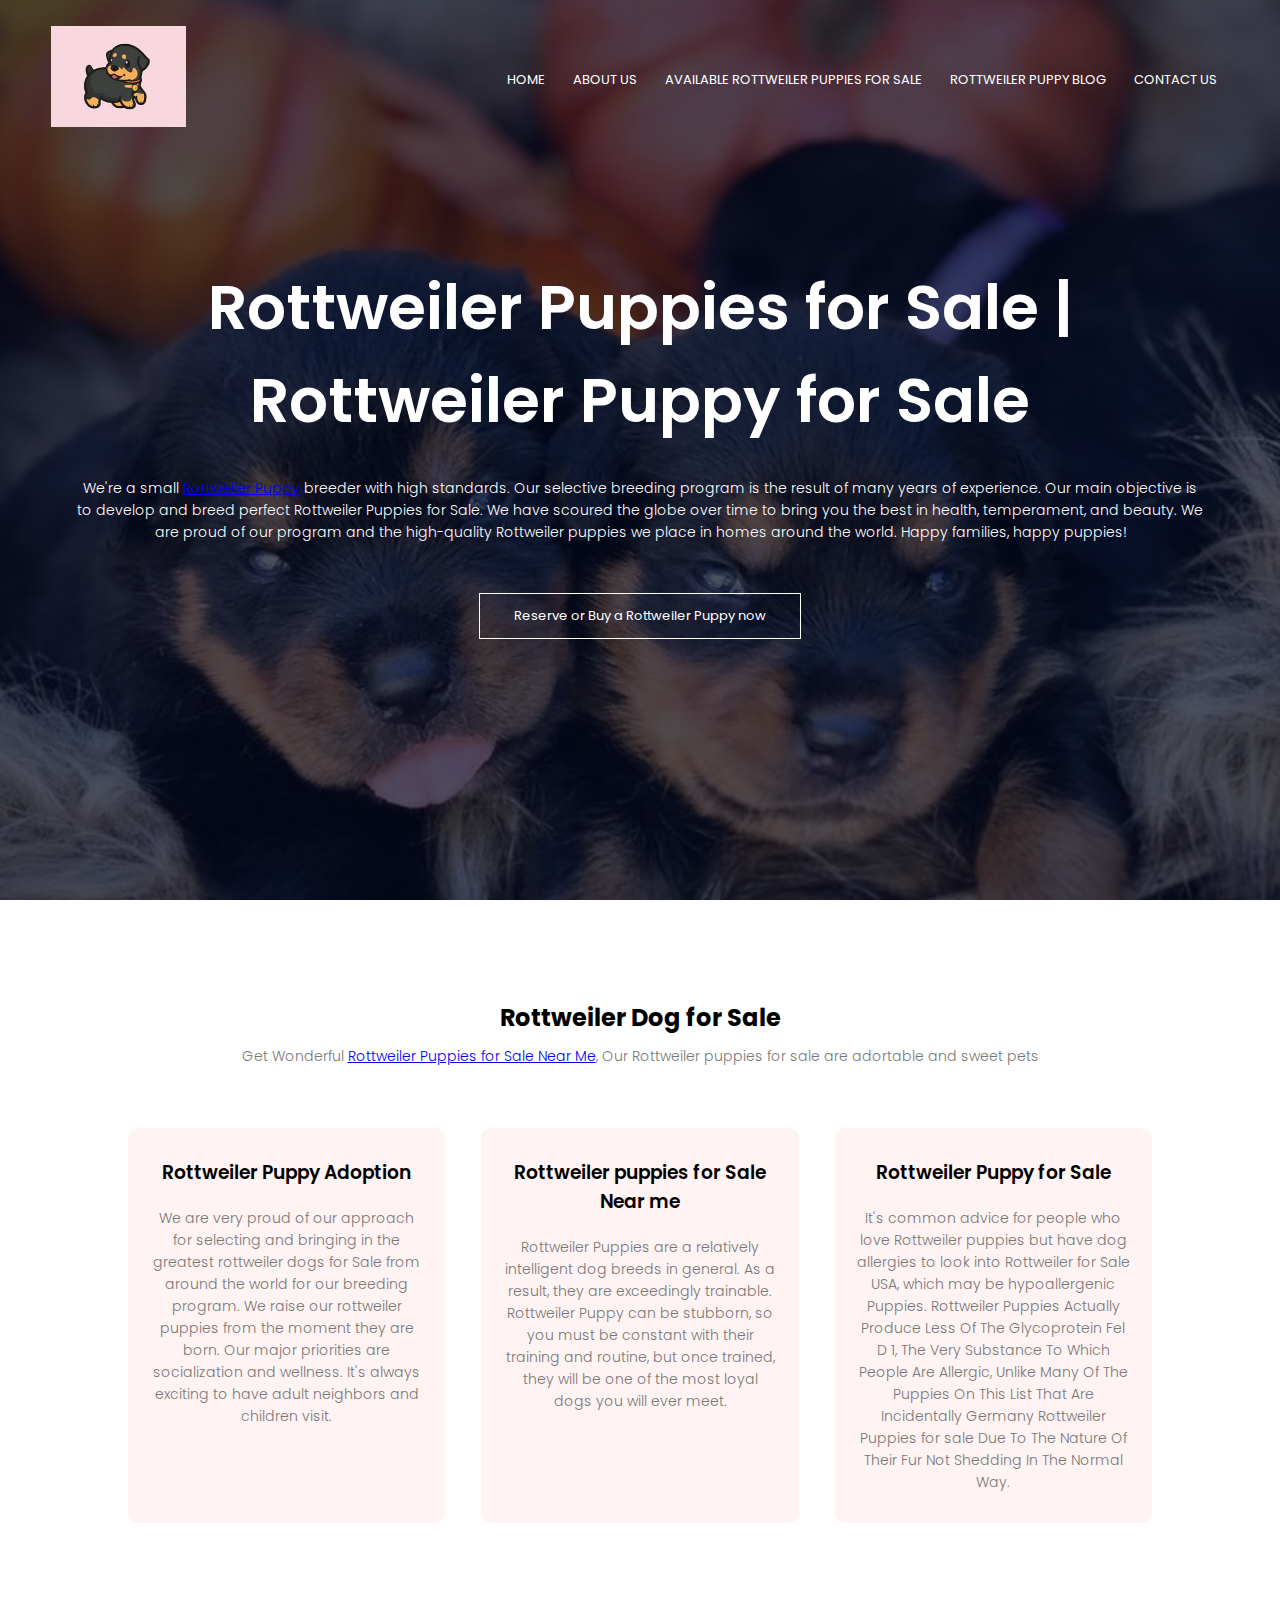
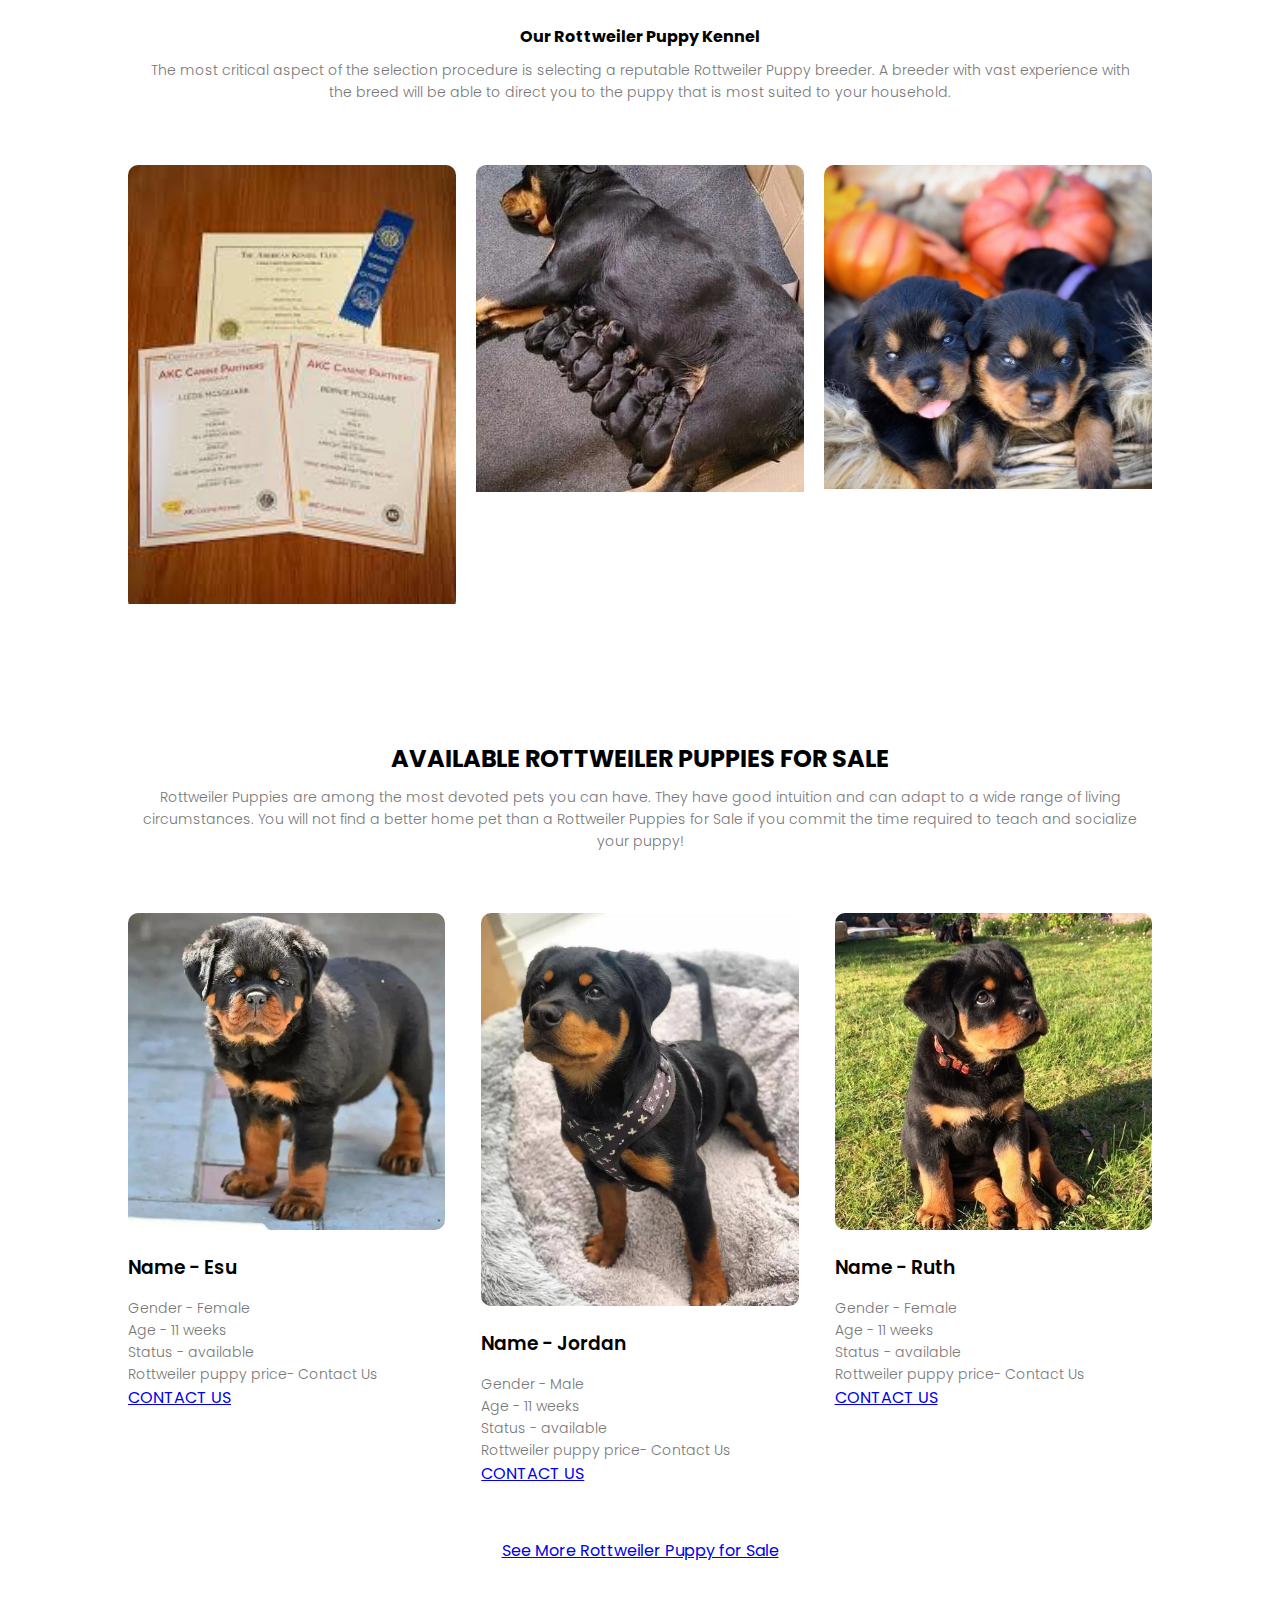
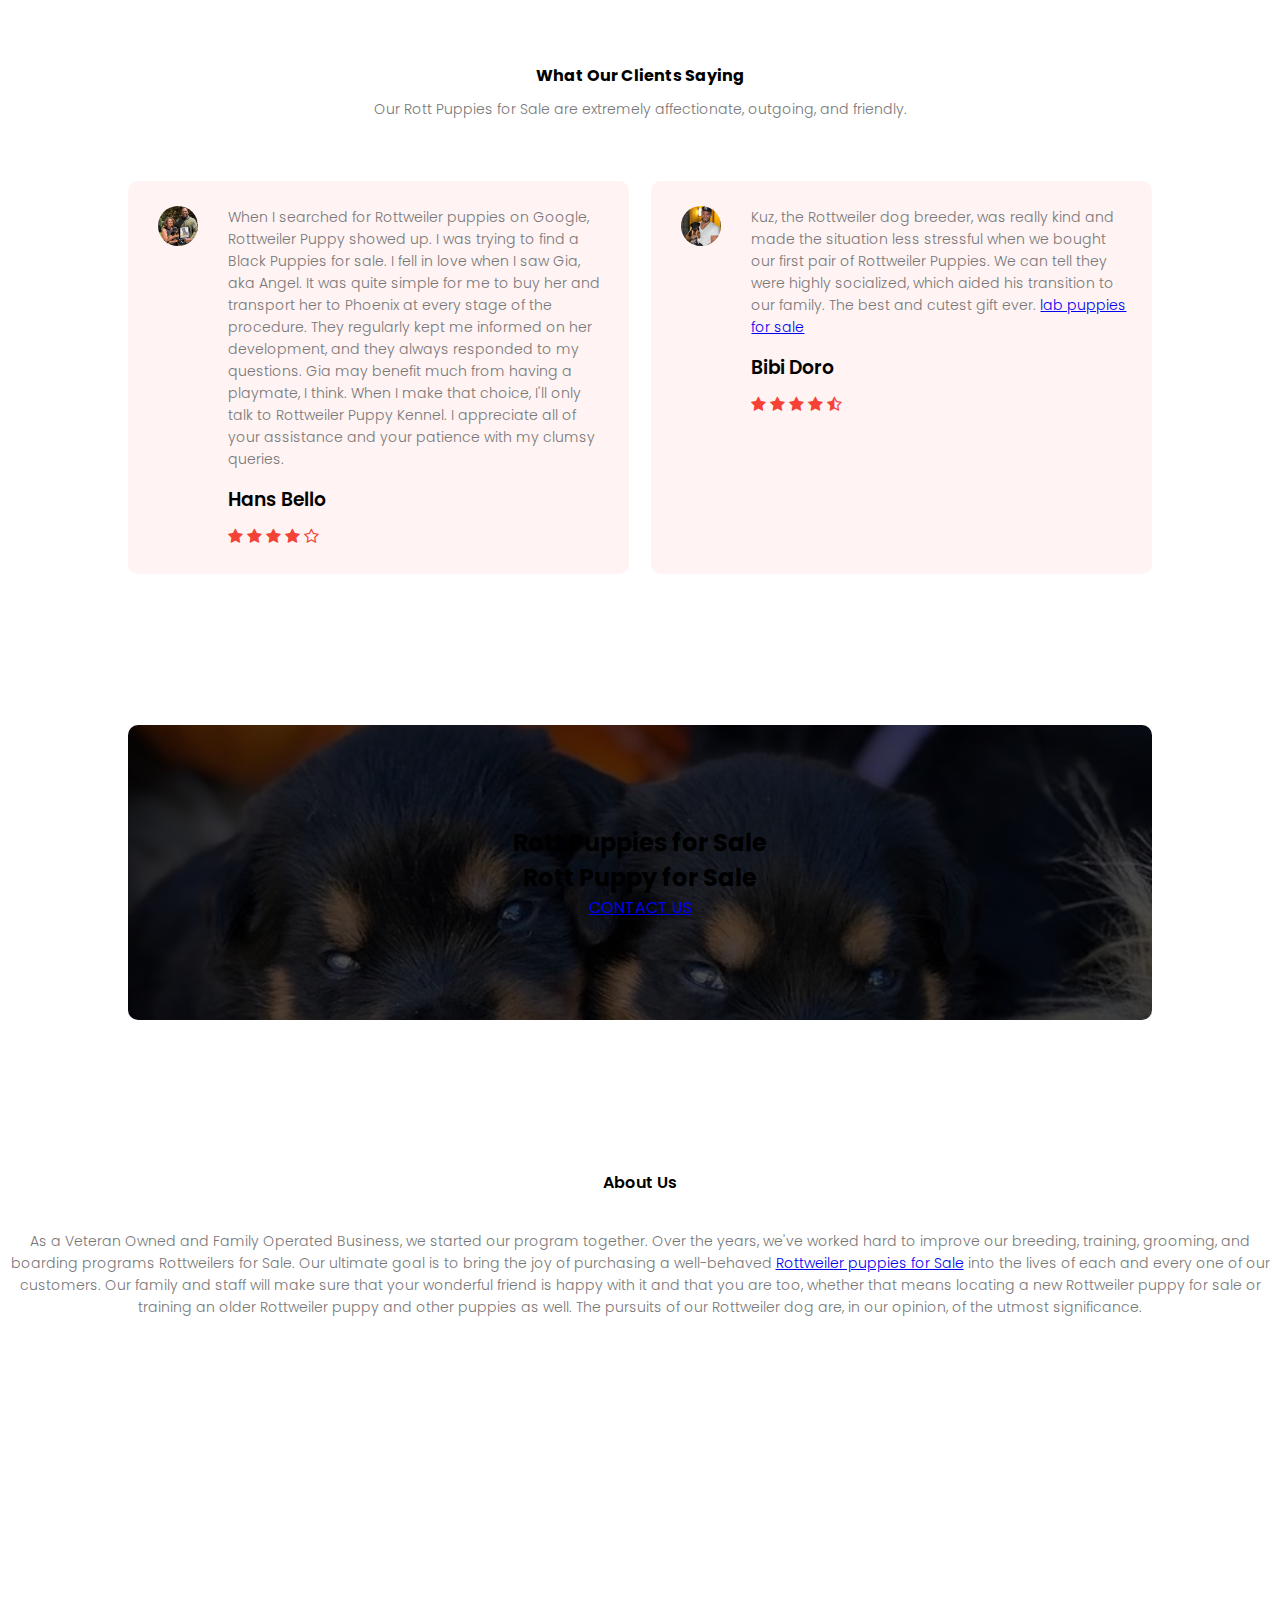
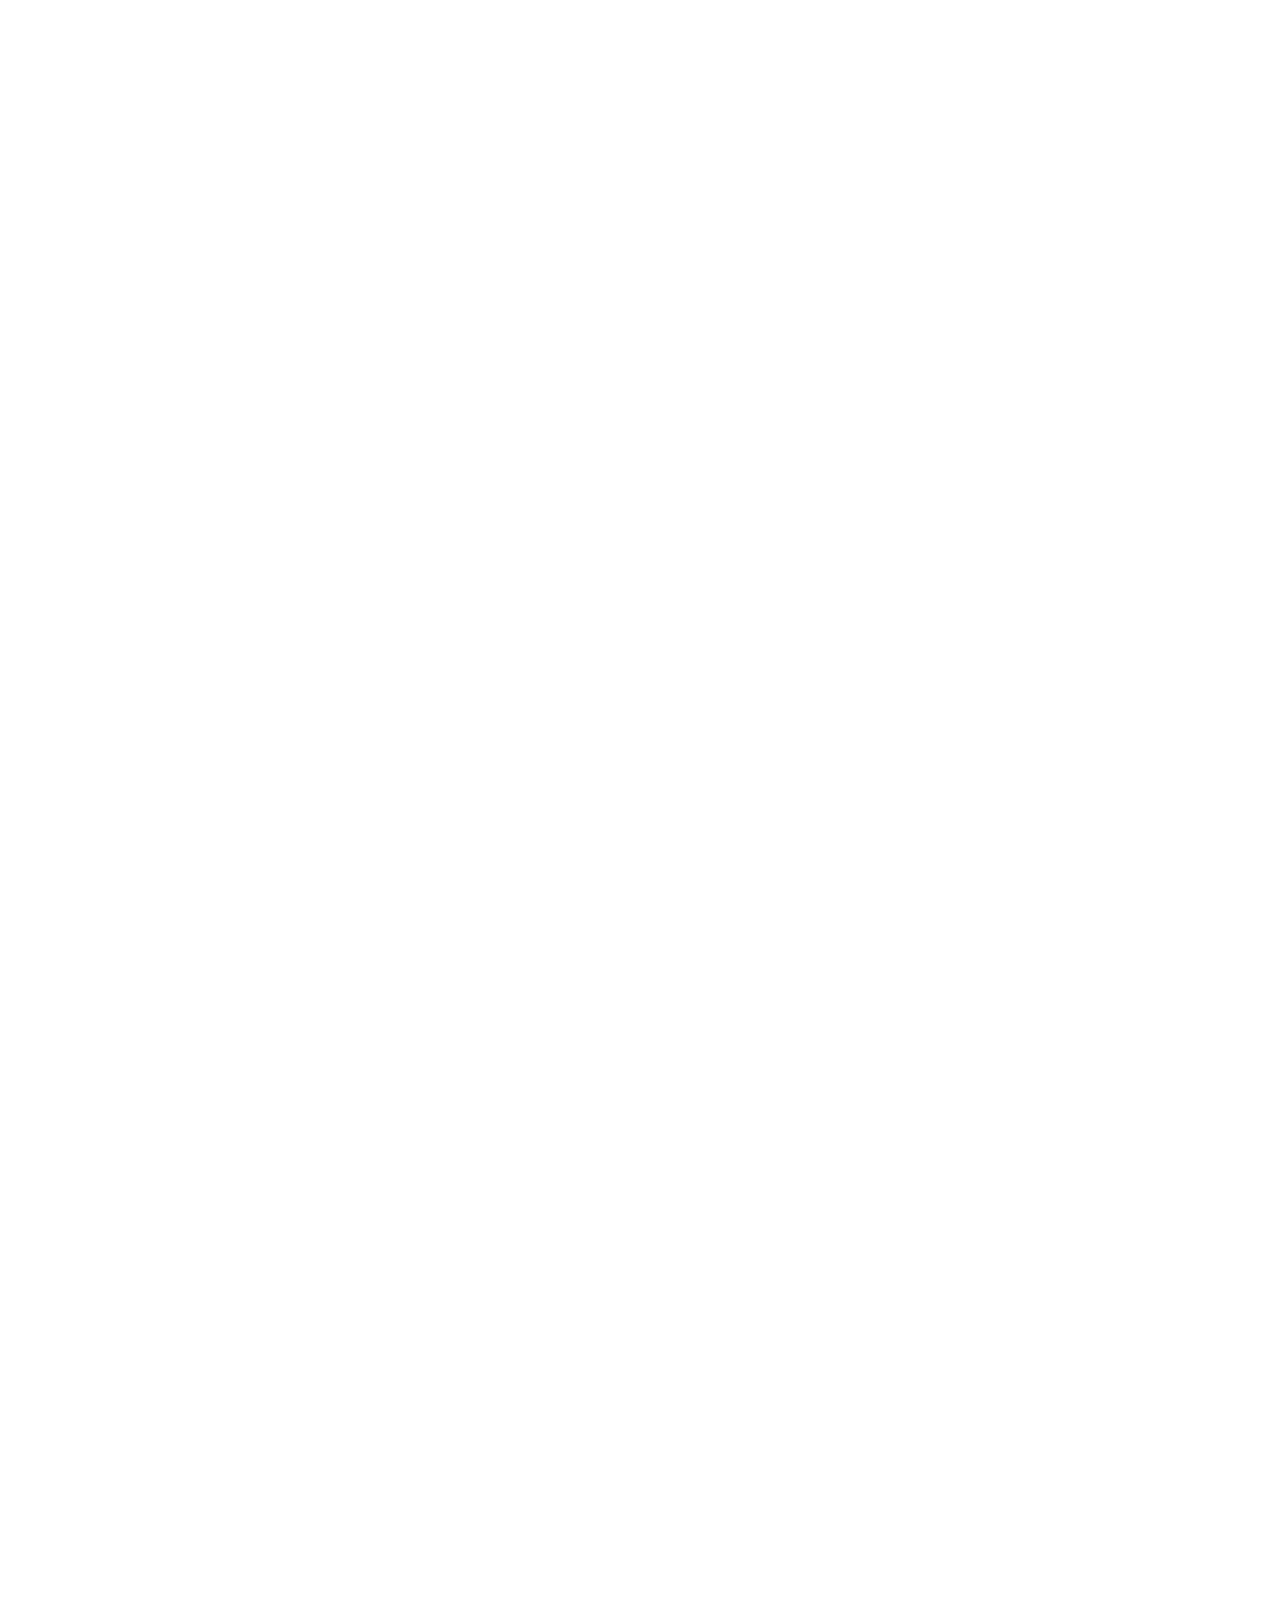
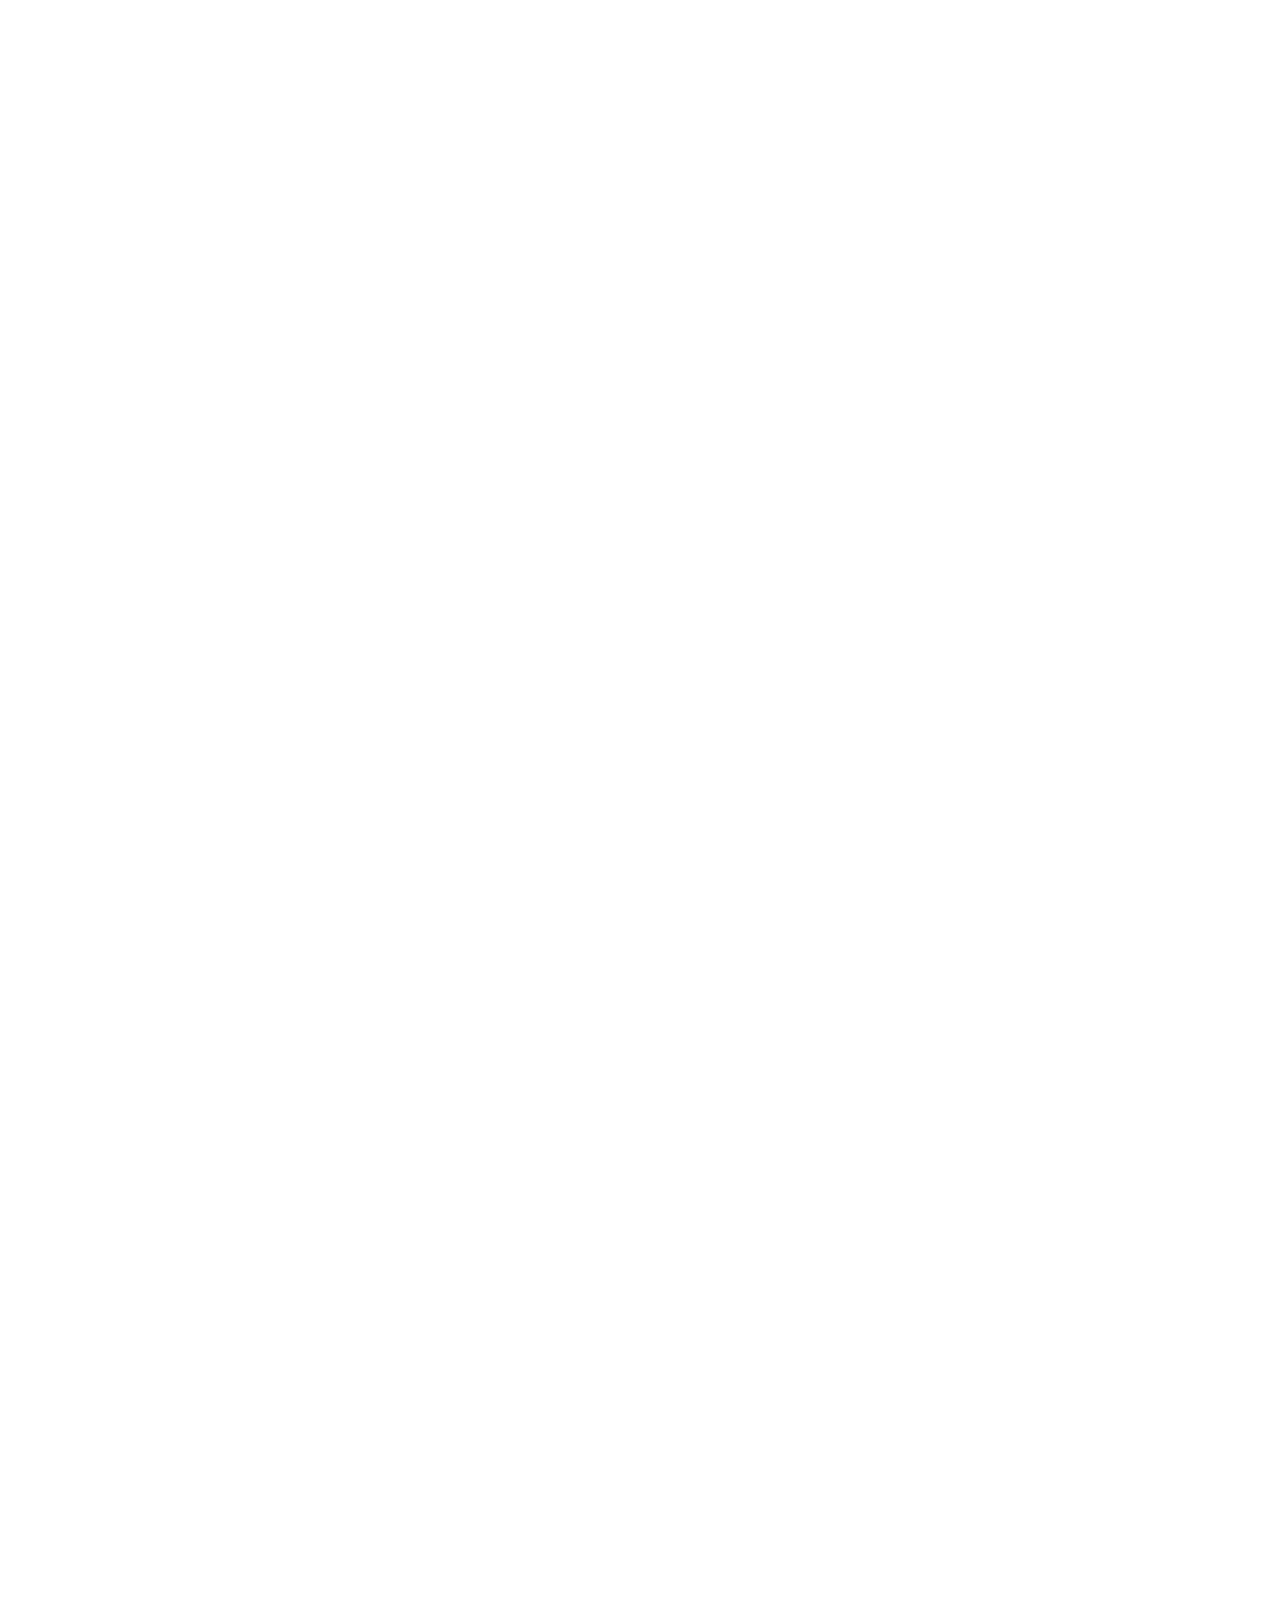
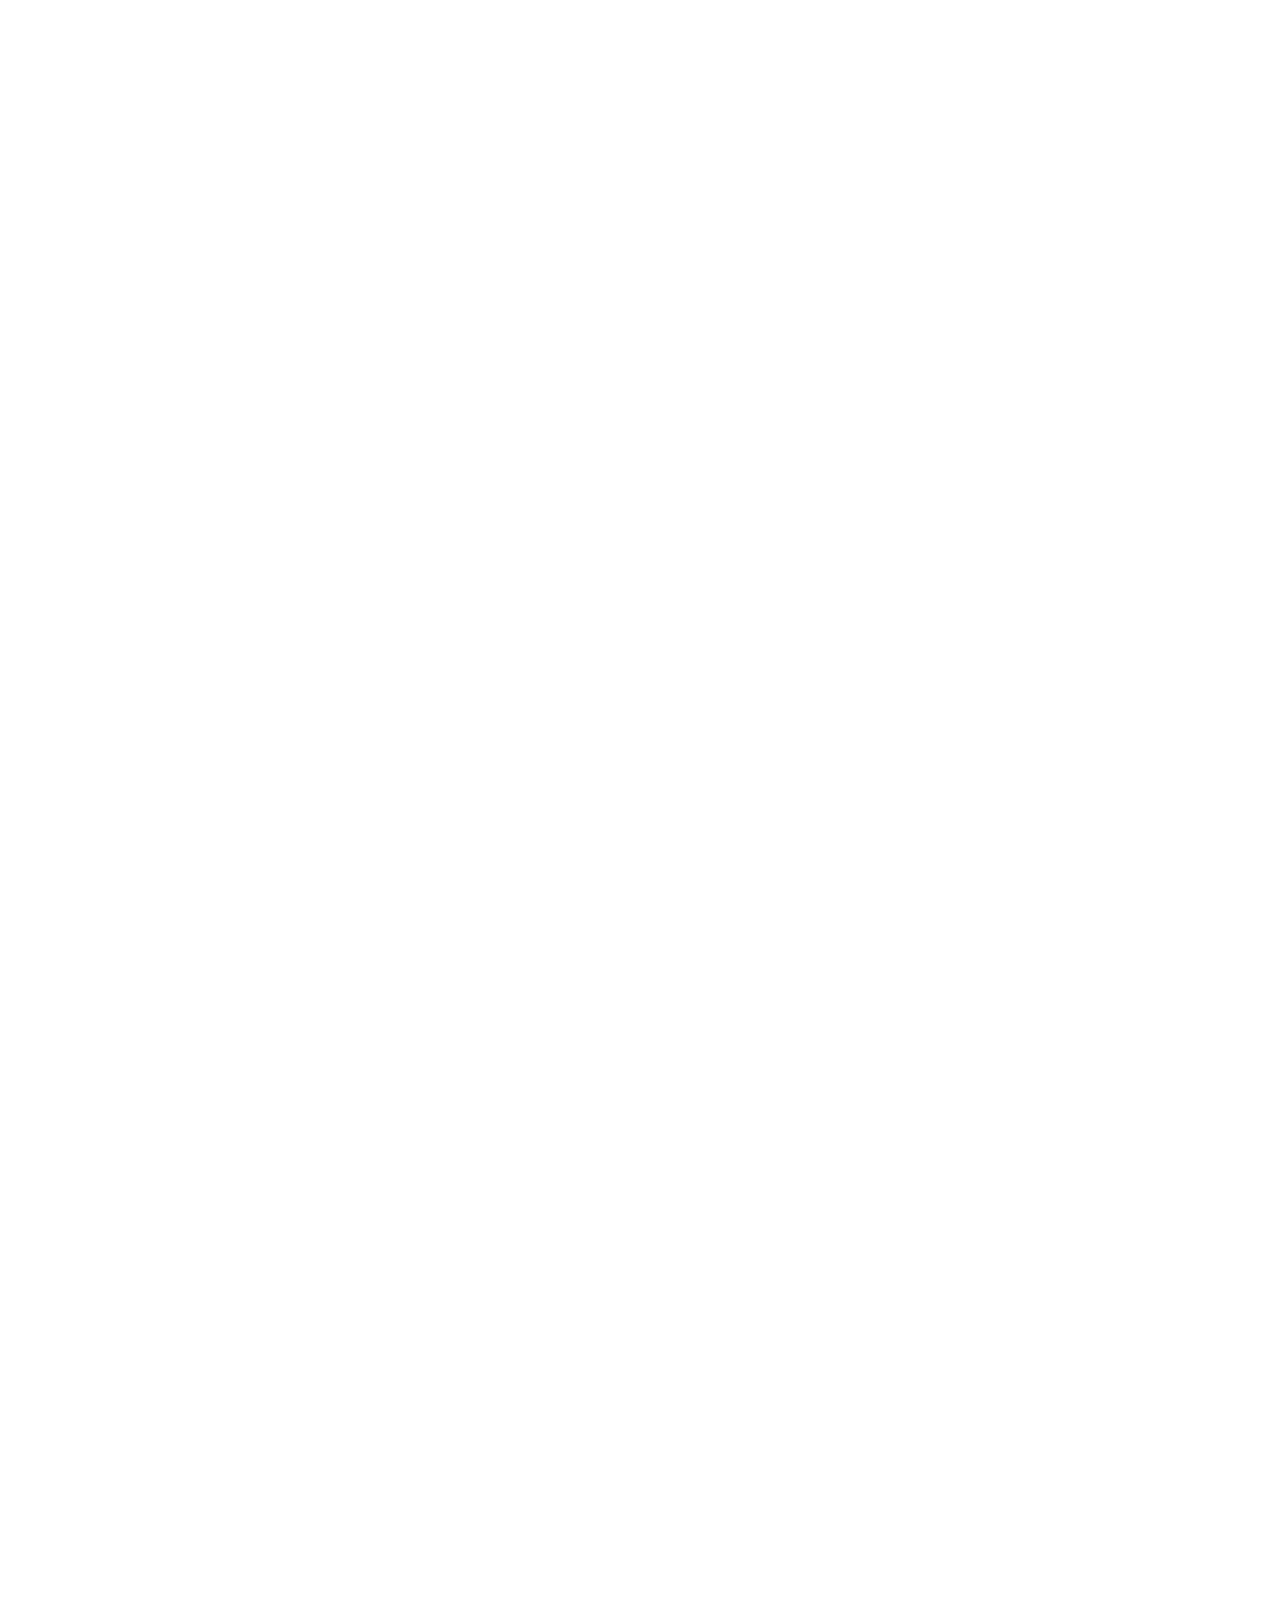
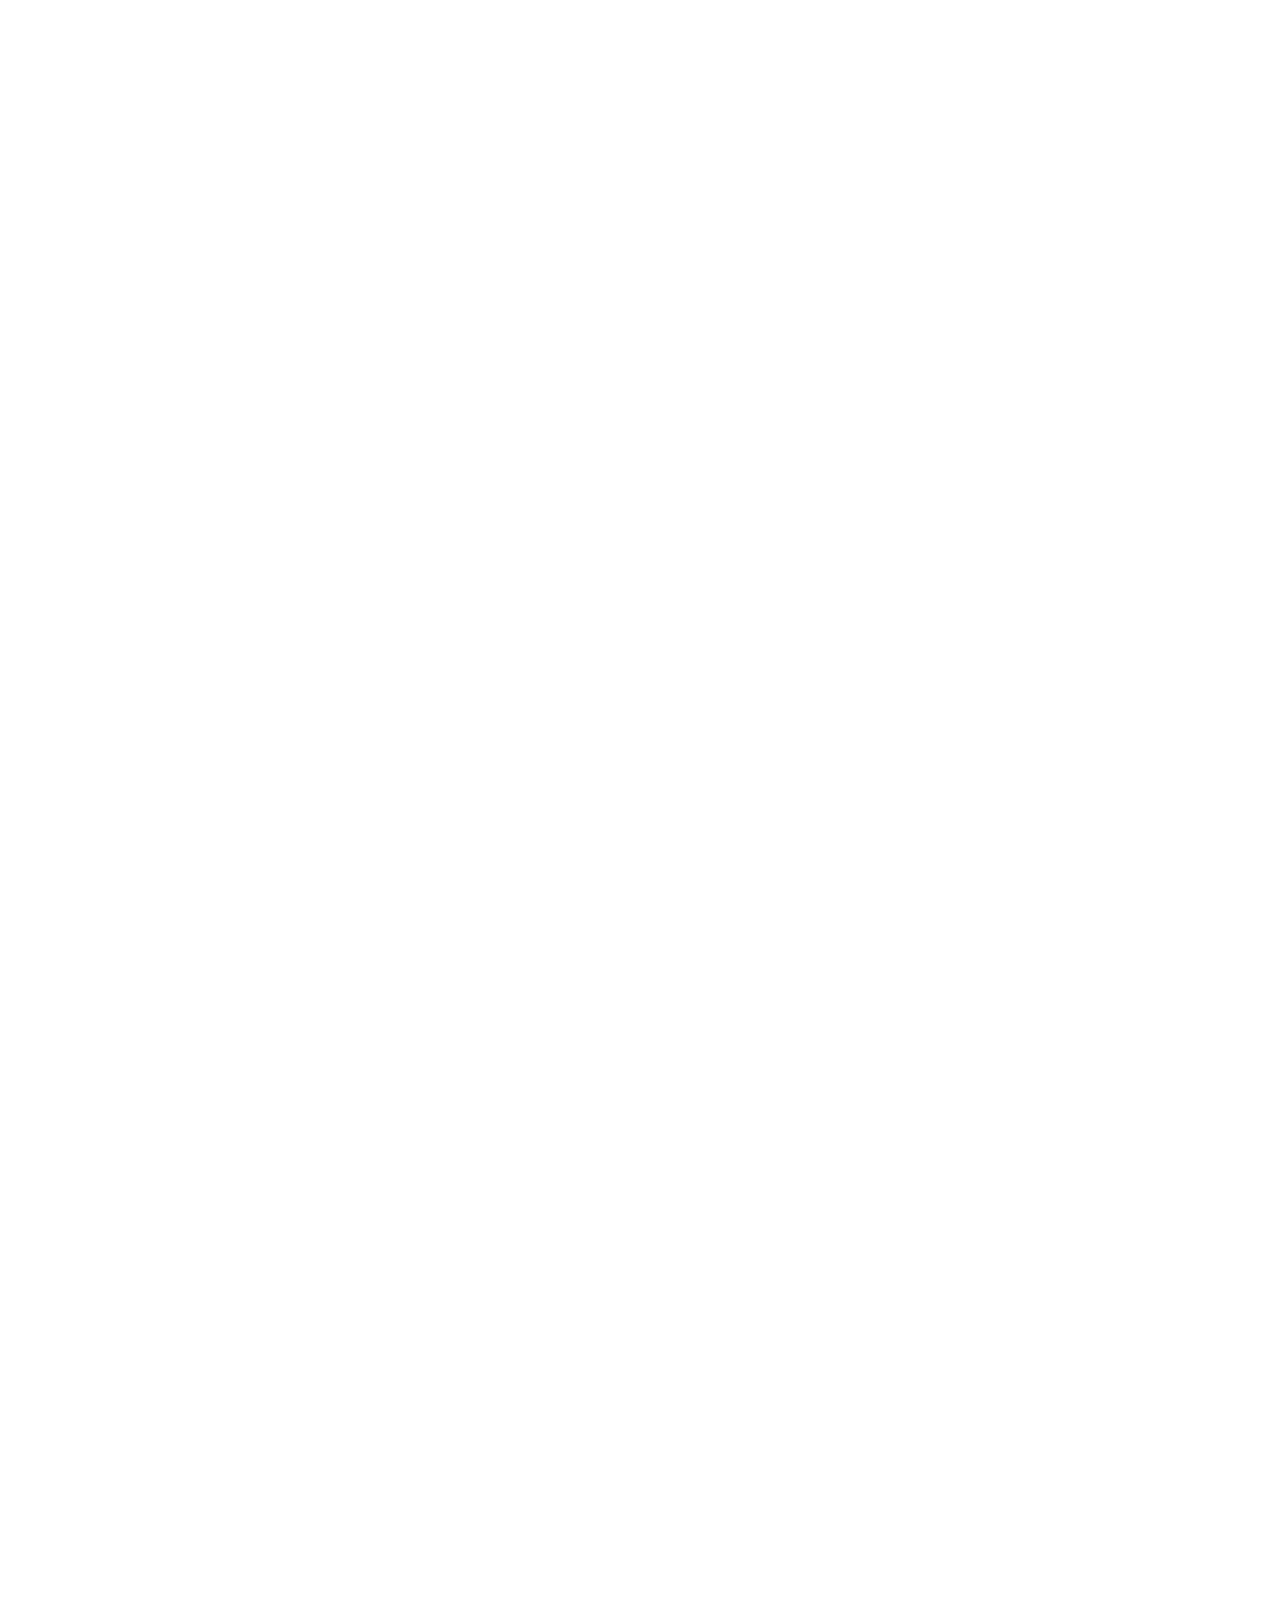
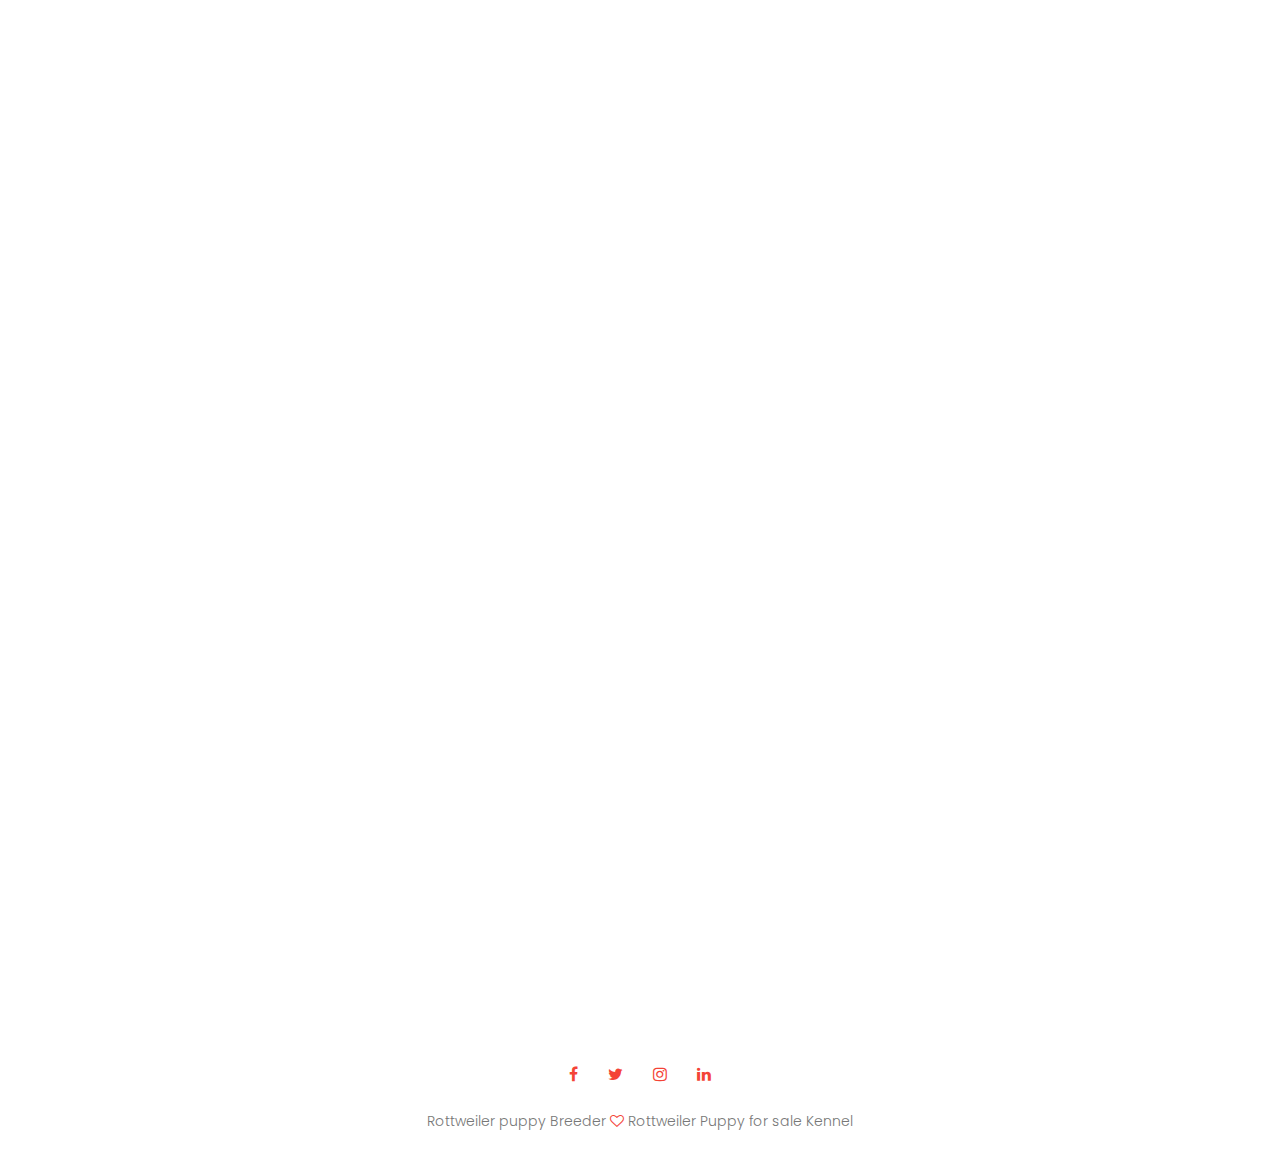
<file: index.html>
<!DOCTYPE html>
<html lang="en">
<head>
<meta name="viewport" content="width=device-width, initial-scale=1.0">
<meta name="google-site-verification" content="jEQy07QsEWM-hVfz9eLuWSFZ5fCXXqkeYh1WK6eIP5E" />
<meta name="ahrefs-site-verification" content="ec39925d65013fe98dbe87306c5c6f409f5b0281599a85d9fa7bba35efc4e6a1">
<title>Rottweiler Puppies for Sale - Rottweiler Puppy for Sale</title>
<link rel="icon" type="image/x-icon" href="/images/rottweiler (20).jpeg" alt="Rottweiler puppies for sale">
<link rel="stylesheet" href="style.css">

<meta name="description" content="Rottweiler Puppies for Sale are very kind and Wonderful Pets with good Health. Our Rottweiler Puppy for Sale has a strong sense of familial duty. ">
<meta name="keyword" content="Rottweiler for sale,Rottweiler dog, Rottweiler dog for sale, Rottweiler dog price, Rottweiler dog size, black Rottweiler dog, Rottweiler dog dogs, Rottweiler dog breeders, Rottweiler dog hypoallergenic dogs,Rottweiler dogs, Rottweiler dogs for sale, how much do Rottweiler dogs cost, are Rottweiler dogs really hypoallergenic, are Rottweiler dogs hypoallergenic, how much are Rottweiler dogs, do Rottweiler dogs shed, Rottweiler dogs hypoallergenic,Rottweiler puppy, Rottweiler puppy for sale, Rottweiler puppy price, black Rottweiler puppy, Rottweiler puppy breeders, white Rottweiler puppy, russian Rottweiler puppy, Rottweiler puppy for adoption,Rottweiler puppies, Rottweiler puppies for sale, Rottweiler puppies for sale near me, Rottweiler puppies for sale in pa, Rottweiler puppies for sale mn, Rottweiler puppies available, Rottweiler puppies for adoption, Rottweiler puppies for sale ohio, Rottweiler puppies for sale michigan Rottweiler dog, puppies for sale near me, Rottweiler forest dog, Rottweiler dogs, puppy for sale, Rottweiler dog for sale, dog breeders near me, Rottweiler puppy, Rottweiler puppies, dog for sale, Rottweiler puppies for sale, Rottweiler dogs for sale, hypoallergenic dogs for sale, Rottweiler, Rottweiler dog price, dog breeders, baby puppies for sale, black Rottweiler dog, Rottweiler dog dogs, Rottweiler dog breeders, Rottweiler dog hypoallergenic dogs, Rottweiler dog hypoallergenic, Rottweiler dog adoption, white puppies for sale, black puppies for sale, dog breeder, Rottweiler dog shedding, hypoallergenic dogs for adoption, puppy for sale near me, Rottweiler dog rescue, dogtery near me, Rottweiler dog breeds, puppies for sale in pennsylvania, puppies for sale in pa, Rottweiler forest dog for sale, purebred dogs for sale, how much do Rottweiler dogs cost, javanese dog hypoallergenic dogs, Rottweiler dog personality, white Rottweiler dog, Rottweiler dog cost, purebred puppies for sale, orange puppies for sale, Rottweiler dog near me, russian forest dog, puppies for sale in ga, Rottweiler forest dogs, orange Rottweiler dog, syberian dog, Rottweiler puppy for sale,Rottweiler puppies for sale, Rottweiler puppies for sale near me, Rottweiler puppies for sale in pa, Rottweiler puppies for sale mn, Rottweiler puppies for sale ohio, Rottweiler puppies for sale michigan, Rottweiler puppies for sale texas, Rottweiler puppies for sale nj, Rottweiler puppies for sale california, Rottweiler puppies for sale craigslist, Rottweiler puppies for sale florida, cheap Rottweiler puppies for sale, Rottweiler puppies for sale ma, Rottweiler puppies for sale nyc, Rottweiler puppies for sale va, Rottweiler puppies for sale in texas, Rottweiler puppies for sale in nj, Rottweiler puppies for sale illinois, Rottweiler puppies for sale oregon, Rottweiler puppies for sale in ct, Rottweiler puppies for sale colorado, Rottweiler puppies for sale ny, Rottweiler puppies for sale in ny, Rottweiler puppies for sale bay area, Rottweiler puppies for sale in california, Rottweiler puppies for sale in florida, Rottweiler puppies for sale in ohio, 
, russian Rottweiler puppies for sale, white Rottweiler puppies for sale, Rottweiler puppies for sale chicago, Rottweiler puppies for sale georgia, available Rottweiler puppies for sale, Rottweiler puppies for sale iowa, Rottweiler puppies for sale in illinois, Rottweiler puppies for sale los angeles, Rottweiler puppies for sale long island, Rottweiler puppies for sale seattle, Rottweiler puppies for sale massachusetts, adorable Rottweiler puppies for sale, Rottweiler puppies for sale ontario, silver Rottweiler puppies for sale, colorpoint Rottweiler puppies for sale, teacup Rottweiler puppies for sale, grey Rottweiler puppies for sale, seal lynx point Rottweiler puppies for sale, Rottweiler puppies for sale in colorado, Rottweiler puppies for sale in charlotte nc, Rottweiler puppies for sale in oklahoma, blue lynx point Rottweiler puppies for sale, Rottweiler puppies for sale uk,Rottweiler dog for sale, Rottweiler puppy for sale, Rottweiler puppies for sale near me, Rottweiler dog for sale near me, Rottweiler dogs for sale near me, Rottweiler dog for sale ohio, Rottweiler dog for sale michigan, Rottweiler dog breeders virginia, Rottweiler dog for sale florida, Rottweiler dog breeders wisconsin, Rottweiler dog breeders georgia, Rottweiler dog for sale craigslist, Rottweiler puppies for sale in california, Rottweiler dog for sale california, russian Rottweiler dog for sale, russian Rottweiler puppies for sale, Rottweiler dog price range, Rottweiler hypoallergenic dogs for sale, russian Rottweiler dogs for sale, Rottweiler dog for sale ny, Rottweiler dog for sale maryland, Rottweiler dog for sale uk, Rottweiler dog for sale colorado, Rottweiler puppy sale, Rottweiler dog sale, Rottweiler dog for sale in pa, Rottweiler dog for sale wisconsin, Rottweiler dog for sale tampa, Rottweiler dog for sale utah, Rottweiler dog for sale seattle, Rottweiler dog for sale oregon, Rottweiler dog for sale mn, Rottweiler dogs for sale buffalo ny, Rottweiler dogs and puppies for sale, Rottweiler dog for sale australia, Rottweiler dog for sale az, Rottweiler dog for sale san diego, Rottweiler dog for sale ky, Rottweiler dog for sale nc, Rottweiler dog for sale indiana, Rottweiler dog breeders hawaii, Rottweiler dog for sale bay area, Rottweiler dog for sale in texas, Rottweiler dog for sale pittsburgh, Rottweiler dog for sale new york, Rottweiler dog for sale bc, Rottweiler dogs for sale nj, Rottweiler dog breeders rochester ny, Rottweiler dog for sale tn, Rottweiler dog for sale massachusetts,hypoallergenic dogs for sale, hypoallergenic dogs for sale near me, Rottweiler dog hypoallergenic dogs for sale, hypoallergenic dogs for sale in ohio, Rottweiler hypoallergenic dogs for sale, hypoallergenic dogs for sale mn, Rottweiler husky hypoallergenic dogs for sale in nc, hypoallergenic dogs for sale dallas, hypoallergenic dogs for sale michigan, hypoallergenic dogs for sale bangor mine, siamese dog hypoallergenic dogs for sale, hypoallergenic dogs for sale wichita ks, hypoallergenic dogs for sale ri, bengal dog hypoallergenic dogs for sale kenosha wi, russian blue hypoallergenic dogs for sale nyc, cheap hypoallergenic dogs for sale, hypoallergenic dogs for sale huntsville alabama, hypoallergenic dogs for sale near 33446, Rottweiler dog hypoallergenic dogs for sale near me, hypoallergenic dogs for sale in pa, hypoallergenic dogs for sale indiana, hypoallergenic dogs for sale online, hypoallergenic dogs for sale 19301, cheap hypoallergenic dogs for sale ann arbor mi, hypoallergenic dogs for sale in az, hypoallergenic dogs for sale austin, Rottweiler dog hypoallergenic dogs for sale illinois, hypoallergenic dogs for sale nj, hypoallergenic dogs for sale for 500 dollars in massachusetts, hypoallergenic dogs for sale new york, hypoallergenic dogs for sale ohio, hypoallergenic dogs for sale massachusetts, hypoallergenic dogs for sale illinois, are british shorthair hypoallergenic dogs for sale,
, hypoallergenic dogs for sale long island, hypoallergenic dogs for sale springfield mo, hypoallergenic dogs for sale in washington dc, hypoallergenic dogs for sale in mn, allerca hypoallergenic dogs for sale, hypoallergenic dogs for sale near needham massachusetts, hypoallergenic dogs for sale in my area, hypoallergenic dogs for sale in alabama, hypoallergenic dogs for sale pittsburgh, hypoallergenic dogs for sale washington, hypoallergenic dogs for sale north dakota, list hypoallergenic dogs for sale,hypoallergenic puppies for sale, hypoallergenic puppies for sale near me, russian blue hypoallergenic puppies for sale, Rottweiler hypoallergenic puppies for sale, hypoallergenic puppies for sale in brooklyn, hypoallergenic puppies for sale ny, hypoallergenic puppies for sale miami, hypoallergenic puppies for sale orange county, hypoallergenic puppies for sale in miami, hypoallergenic puppies for sale beverly hills, mi, find hypoallergenic puppies for sale, geneseo ny hypoallergenic puppies for sale, hypoallergenic puppies for sale michigan, hypoallergenic puppies for sale in california, hypoallergenic puppies for sale mountain view, hypoallergenic puppies for sale arizona, hypoallergenic puppies for sale nj, hypoallergenic puppies for sale colorado, hypoallergenic puppies for sale monterey, hypoallergenic puppies for sale uk, hypoallergenic puppies for sale in nyc, hypoallergenic puppies for sale mn, hypoallergenic puppies for sale in texas, hypoallergenic puppies for sale utah, hypoallergenic puppies for sale seattle, hypoallergenic puppies for sale nashville tn, hypoallergenic puppies for sale in san antonio texas, Rottweiler dog hypoallergenic puppies for sale,hypoallergenic dogs, Rottweiler dog, puppies for sale, dog adoption, puppies for adoption, dogs for adoption, free puppies near me, adopt a dog, aspca near me, puppies near me, free puppies, dogs for sale, dog adoption near me, dogs for adoption near me, puppies for sale near me, domestic shorthair, puppies for adoption near me, dog rescue near me, dog rescue, you are the best, dog shelter, domestic short-haired dog, dog shelters near me, russian blue puppies, javanese dog, european shorthair, Rottweiler forest dog, adopt a dog near me, dog rescues near me, Rottweiler dogs, dog shelter near me, puppy adoption, dogs that dont shed, dog adoption team, domestic shorthair dog, siamese puppies for sale, hypoallergenic dog, fluffy dogs, dogs for sale near me, produce near me, adopt a puppy, russian blue puppies for sale, hypoallergenic dog breeds, puppy for sale, tabby puppies, dog adoption nyc, aspca adoption, russian dog, russian blue dog for sale, dogs near me,Rottweiler dog, Rottweiler dog for sale, Rottweiler dog price, Rottweiler dog size, black Rottweiler dog, Rottweiler dog dogs, Rottweiler dog breeders, Rottweiler dog hypoallergenic dogs, Rottweiler dog hypoallergenic, Rottweiler dog adoption, Rottweiler dog shedding, Rottweiler dog rescue, Rottweiler dog breeds, Rottweiler dog personality, white Rottweiler dog, Rottweiler dog cost, Rottweiler dog near me, orange Rottweiler dog, Rottweiler dog for adoption, Rottweiler dog patronus, Rottweiler dog breed, russian Rottweiler dog, Rottweiler dog black, Rottweiler dog colors, Rottweiler dog breeder, Rottweiler dog lifespan, Rottweiler dog reddit, Rottweiler dog for sale near me, Rottweiler dog allergy, how much does a Rottweiler dog cost, Rottweiler dog orange, Rottweiler dog breeders near me, Rottweiler dog don't, Rottweiler dog shedding dogs, Rottweiler dog domestic dogs, Rottweiler dog allergies, hypoallergenic Rottweiler dog, calico Rottweiler dog, adopt Rottweiler dog, Rottweiler dog michigan, Rottweiler dog puppy, grey Rottweiler dog, Rottweiler dog patronus meaning, Rottweiler dog vs maine coon, buy Rottweiler dog, are Rottweiler dog males or females more friendly, Rottweiler dog seattle, Rottweiler dog breeders pa, Rottweiler dog temperament, Rottweiler dog colorado,Rottweiler puppies, Rottweiler puppies for sale, Rottweiler puppies for sale near me, Rottweiler puppies for sale in pa, Rottweiler puppies for sale mn, Rottweiler puppies available, Rottweiler puppies for adoption, Rottweiler puppies for sale ohio, Rottweiler puppies for sale michigan, Rottweiler puppies for sale texas, Rottweiler puppies for sale nj, Rottweiler puppies for sale california, Rottweiler puppies for sale craigslist, Rottweiler puppies for free, Rottweiler puppies for sale florida, Rottweiler puppies price, cheap Rottweiler puppies for sale, Rottweiler puppies for sale ma, Rottweiler puppies for sale nyc, Rottweiler puppies for sale va, Rottweiler puppies mn, Rottweiler puppies seattle, Rottweiler puppies for sale in texas, Rottweiler puppies for sale in nj, Rottweiler puppies for sale illinois, Rottweiler puppies colorado, Rottweiler puppies for sale oregon, Rottweiler puppies florida, Rottweiler puppies new york, Rottweiler puppies california, Rottweiler puppies for sale in ct, 
Rottweiler puppies for sale colorado, Rottweiler puppies for sale ny, Rottweiler puppies texas, Rottweiler puppies michigan, available Rottweiler puppies, Rottweiler puppies near me, Rottweiler puppies for sale in ny, Rottweiler puppies illinois, Rottweiler puppies wisconsin, Rottweiler puppies for sale bay area, Rottweiler puppies for sale in california, Rottweiler puppies for sale in florida, Rottweiler puppies available now, Rottweiler puppies for sale in ohio, how much do Rottweiler puppies cost, russian Rottweiler puppies for sale, white Rottweiler puppies for sale, Rottweiler puppies adoption, how much are Rottweiler puppies Rottweiler dog, Rottweiler dog for sale, Rottweiler dog price, Rottweiler dog size, black Rottweiler dog, Rottweiler dog dogs, Rottweiler dog breeders, Rottweiler dog hypoallergenic dogs,Rottweiler dogs, Rottweiler dogs for sale, how much do Rottweiler dogs cost, are Rottweiler dogs really hypoallergenic, are Rottweiler dogs hypoallergenic, how much are Rottweiler dogs, do Rottweiler dogs shed, Rottweiler dogs hypoallergenic,Rottweiler puppy, Rottweiler puppy for sale, Rottweiler puppy price, black Rottweiler puppy, Rottweiler puppy breeders, white Rottweiler puppy, russian Rottweiler puppy, Rottweiler puppy for adoption,Rottweiler puppies, Rottweiler puppies for sale, Rottweiler puppies for sale near me, Rottweiler puppies for sale in pa, Rottweiler puppies for sale mn, Rottweiler puppies available, Rottweiler puppies for adoption, Rottweiler puppies for sale ohio, Rottweiler puppies for sale michigan Rottweiler dog, Rottweiler dog for sale, Rottweiler dog price, Rottweiler dog size, black Rottweiler dog, Rottweiler dog dogs, Rottweiler dog breeders, Rottweiler dog hypoallergenic dogs,Rottweiler dogs, Rottweiler dogs for sale, how much do Rottweiler dogs cost, are Rottweiler dogs really hypoallergenic, are Rottweiler dogs hypoallergenic, how much are Rottweiler dogs, do Rottweiler dogs shed, Rottweiler dogs hypoallergenic,Rottweiler puppy, Rottweiler puppy for sale, Rottweiler puppy price, black Rottweiler puppy, Rottweiler puppy breeders, white Rottweiler puppy, russian Rottweiler puppy, Rottweiler puppy for adoption,Rottweiler puppies, Rottweiler puppies for sale, Rottweiler puppies for sale near me, Rottweiler puppies for sale in pa, Rottweiler puppies for sale mn, Rottweiler puppies available, Rottweiler puppies for adoption, Rottweiler puppies for sale ohio, Rottweiler puppies for sale michigan, Rottweiler puppies, Rottweiler puppies for sale, Rottweiler puppies for sale near me, Rottweiler puppies for sale in pa, Rottweiler puppies for sale mn, Rottweiler puppies available, Rottweiler puppies for adoption, Rottweiler puppies for sale ohio, Rottweiler puppies for sale michigan, Rottweiler puppies for sale texas, Rottweiler puppies for sale nj, Rottweiler puppies for sale california, Rottweiler puppies for sale craigslist, Rottweiler puppies for free, Rottweiler puppies for sale florida, Rottweiler puppies price, cheap Rottweiler puppies for sale, Rottweiler puppies for sale ma, Rottweiler puppies for sale nyc, Rottweiler puppies for sale va, Rottweiler puppies mn, Rottweiler puppies seattle, Rottweiler puppies for sale in texas, Rottweiler puppies for sale in nj, Rottweiler puppies for sale illinois, Rottweiler puppies colorado, Rottweiler puppies for sale oregon, Rottweiler puppies florida, Rottweiler puppies new york, Rottweiler puppies california, Rottweiler puppies for sale in ct, Rottweiler puppies for sale colorado, Rottweiler puppies for sale ny, Rottweiler puppies texas, Rottweiler puppies michigan, available Rottweiler puppies, Rottweiler puppies near me, Rottweiler puppies for sale in ny, Rottweiler puppies illinois, Rottweiler puppies wisconsin, Rottweiler puppies for sale bay area, Rottweiler puppies for sale in california, Rottweiler puppies for sale in florida, Rottweiler puppies available now, Rottweiler puppies for sale in ohio, how much do Rottweiler puppies cost, russian Rottweiler puppies for sale, white Rottweiler puppies for sale, Rottweiler puppies adoption, how much are Rottweiler puppies,Rottweiler puppies for sale chicago, russian Rottweiler puppies, Rottweiler puppies virginia, Rottweiler puppies for sale georgia, Rottweiler puppies georgia, available Rottweiler puppies for sale, buy Rottweiler puppies, Rottweiler puppies for sale iowa, Rottweiler puppies for sale in illinois, color point Rottweiler puppies, Rottweiler puppies for sale los angeles, Rottweiler puppies for sale long island, white Rottweiler puppies, Rottweiler puppies ohio, Rottweiler puppies massachusetts, Rottweiler puppies for sale seattle, pictures of Rottweiler puppies, Rottweiler puppies chicago, Rottweiler puppies maryland, low allergy dogs Rottweiler puppies, adopt Rottweiler puppies, neva masquerade Rottweiler puppies, Rottweiler puppies for sale massachusetts, lynx point Rottweiler puppies, red Rottweiler puppies, Rottweiler puppies vermont, adorable Rottweiler puppies for sale, Rottweiler puppies for sale ontario, calico Rottweiler puppies, silver Rottweiler puppies for sale, colorpoint Rottweiler puppies for sale, teacup Rottweiler puppies for sale, cute Rottweiler puppies, grey Rottweiler puppies for sale, best dog food for Rottweiler puppies, seal lynx point Rottweiler puppies for sale, Rottweiler puppies san diego, price of Rottweiler puppies, Rottweiler puppies for sale in colorado, orange Rottweiler puppies, Rottweiler puppies for sale in charlotte nc, Rottweiler puppies for sale in oklahoma, blue lynx point Rottweiler puppies for sale, Rottweiler puppies for sale uk, Rottweiler puppies alabama, Rottweiler puppies for sale in iowa, orange Rottweiler puppies for sale, average cost of Rottweiler puppies, Rottweiler puppies for sale houston, Rottweiler puppies sale,Rottweiler puppies for sale wisconsin, Rottweiler puppies for sale in michigan, where to buy Rottweiler puppies, cheap Rottweiler puppies, purebred Rottweiler puppies for sale, Rottweiler puppies for sale dc, skylar lee Rottweiler puppies, Rottweiler puppies site:pets4homes.co.uk, Rottweiler puppies for sale in cresson pa, Rottweiler puppies san antonio, Rottweiler puppies for sale sacramento ca, Rottweiler puppies for sale in ga, Rottweiler puppies playing, Rottweiler puppies sale craigslist, Rottweiler puppies moutain view, how to import Rottweiler puppies from russia, where near columbia mo can you find Rottweiler puppies for free, Rottweiler puppies for sale pensacola, lynx point Rottweiler puppies for sale, 
Rottweiler puppies aiken sc, Rottweiler puppies, texas, russian Rottweiler puppies for sale ny, available Rottweiler puppies in new england, Rottweiler puppies for sale cheap nh, Rottweiler puppies for sale louisiana cheap, Rottweiler puppies in spring hill fl, eliot maine Rottweiler puppies, Rottweiler puppies new england, Rottweiler puppies indiana, Rottweiler puppies louisiana, least expensive place to buy Rottweiler puppies, Rottweiler puppies nh ma, best place to get Rottweiler puppies, hyperallergenic Rottweiler puppies, Rottweiler puppies apex nc, angel Rottweiler puppies, blue smoke Rottweiler puppies change colors, Rottweiler puppies nz, mile high Rottweiler puppies, where to find russian Rottweiler puppies by christmas, Rottweiler puppies for sale memphis, gray Rottweiler puppies, calico Rottweiler puppies for sale central texas, Rottweiler puppies for sale arizona, Rottweiler puppies dallas, devine Rottweiler puppies for sale, Rottweiler puppies for sale east coast, do Rottweiler puppies jump, cheap Rottweiler puppies for sale in florida, Rottweiler puppies denver,tennessee Rottweiler puppies, Rottweiler puppies for sale in de, pics of cute Rottweiler puppies, available Rottweiler puppies california, tuxedo Rottweiler puppies, Rottweiler puppies brindle, Rottweiler puppies for sale maryland, Rottweiler puppies myrtle beach sc, red Rottweiler puppies nby, import Rottweiler puppies from ukraine, devine Rottweiler puppies, Rottweiler puppies for sale philadelphia, Rottweiler puppies avalible massachucetts, Rottweiler puppies 12866, new england Rottweiler puppies for sale, tabby Rottweiler puppies, seal point Rottweiler puppies colorado for sale, Rottweiler puppies\, Rottweiler puppies for sale il, Rottweiler puppies for sale oklahoma, Rottweiler puppies breeder, are Rottweiler puppies friendly, Rottweiler puppies for sale daytona florida, Rottweiler puppies tygh valley oregon, Rottweiler puppies breeders nc, Rottweiler puppies near va, Rottweiler puppies long island, Rottweiler puppies for sale in san antonio texas, Rottweiler puppies play hide and seek with dad, Rottweiler puppies for sale alabama, Rottweiler puppies white, Rottweiler puppies craiglist, black Rottweiler puppies, Rottweiler puppies in massachusetts, female gold carrier and male marble carrier what kind of Rottweiler puppies, lori mccormick Rottweiler puppies, pure Rottweiler puppies, Rottweiler puppies for sale arkansas, newborn Rottweiler puppies, Rottweiler puppies conway sc, Rottweiler puppies for sale houston tx, silver tabby Rottweiler puppies for sale, Rottweiler puppies for sale dallas, Rottweiler puppies utah, Rottweiler puppies size, Rottweiler puppies neargreenville michigan, Rottweiler puppies hobbly, Rottweiler puppies for sale in phoenix las vegas, craigslist Rottweiler puppies, Rottweiler puppies 800,Rottweiler puppies north texas, Rottweiler puppies iowa, white Rottweiler puppies sc, Rottweiler puppies and neuter, Rottweiler puppies for sale dallas tx, Rottweiler puppies for sale washington dc, Rottweiler puppies for sale apex nc, Rottweiler puppies for sale in phoenix az, ny Rottweiler puppies, Rottweiler puppies naperville illinois, hypoallergenic dogs Rottweiler puppies, dogs Rottweiler puppies snow, Rottweiler puppies for sale louisiana, anja Rottweiler puppies, +black Rottweiler puppies, Rottweiler puppies for sale in southeast ga, Rottweiler puppies for sale minnesota, Rottweiler puppies san jose, available Rottweiler puppies for sale georgia, Rottweiler puppies indianapolis, Rottweiler puppies fir sale, Rottweiler puppies greenville sc, hypoallergenic Rottweiler puppies, Rottweiler puppies for sale in north carolina, Rottweiler puppies adopt nyc, how much are brown Rottweiler puppies, sf bay area Rottweiler puppies, Rottweiler puppies from russia, Rottweiler puppies sacramento, colorpoint Rottweiler puppies, Rottweiler puppies in polk county, spotted Rottweiler puppies, Rottweiler puppies breeders, new york Rottweiler puppies, Rottweiler puppies for sale near cherry hill nj, Rottweiler puppies new hampshire, Rottweiler puppies austin tx, Rottweiler puppies for adoption northwest ohio southeast michigan, Rottweiler puppies for sale ky, Rottweiler puppies in ma, Rottweiler puppies that are cute, Rottweiler puppies portland oregon, Rottweiler puppies at 5 months, rescue Rottweiler puppies, Rottweiler puppies south carolina, Rottweiler puppies for sale in grand rapids, Rottweiler puppies for sale pittsburgh pa, Rottweiler puppies for sale near nazareth, pa, willow springs Rottweiler puppies, divine Rottweiler puppies manitoba,Rottweiler puppies in tampa by area, Rottweiler puppies pittsburgh, pure bread Rottweiler puppies, Rottweiler puppies for sale asheville nc, Rottweiler puppies merrick food shelf, Rottweiler puppies for adoption in illinois, Rottweiler puppies near montrose, arctic Rottweiler puppies, find Rottweiler puppies in colorado, Rottweiler puppies in denver, Rottweiler puppies st louis, Rottweiler puppies for sale canada, Rottweiler puppies for sale northern california, Rottweiler puppies for sale atlanta, Rottweiler puppies for salein ny, toys that Rottweiler puppies like, purebred Rottweiler puppies, Rottweiler puppies for sale buffalo ny, Rottweiler puppies for sale cheap, russian Rottweiler puppies for sale in nc or va, linda flanigan Rottweiler puppies, Rottweiler puppies for sale indiana, Rottweiler puppies in san antonio texas, Rottweiler puppies snow, Rottweiler puppies new york state, Rottweiler puppies sale in pa, Rottweiler puppies for sale bc, Rottweiler puppies for sale in mn, Rottweiler puppies for sale no pedigree, Rottweiler puppies wiki, Rottweiler puppies for sale tampa florida, Rottweiler puppies for adoption nj, where can i find Rottweiler puppies, brown and tan Rottweiler puppies, Rottweiler puppies for sale new england, michigan Rottweiler puppies, Rottweiler puppies for sale boston, farmersville tx Rottweiler puppies cost, Rottweiler puppies 23701, Rottweiler puppies for sale ok, Rottweiler puppies 4u, Rottweiler puppies for sale az, Rottweiler puppies north carolina, Rottweiler puppies for sale utah, Rottweiler puppies for sale rochester ny, Rottweiler puppies for sale in alabama, Rottweiler puppies los angeles, too cute oops Rottweiler puppies, Rottweiler puppies for sale waterford mi, Rottweiler puppies oregon,
Rottweiler dog for sale, Rottweiler dog for sale near me, Rottweiler dog for sale ohio, Rottweiler dog for sale michigan, Rottweiler dog for sale florida, Rottweiler dog for sale craigslist, Rottweiler dog for sale california, russian Rottweiler dog for sale, white Rottweiler dog for sale, black Rottweiler dog for sale, Rottweiler dog for sale ny, Rottweiler dog for sale maryland, Rottweiler dog for sale uk, Rottweiler dog for sale in the philippines, Rottweiler dog for sale colorado, grey Rottweiler dog for sale, Rottweiler dog for sale in pa, silver Rottweiler dog for sale, Rottweiler dog for sale wisconsin, onyx Rottweiler dog for sale, Rottweiler dog for sale in grand rapids michigan, Rottweiler dog for sale illinois, Rottweiler dog for sale in missouri, Rottweiler dog for sale tampa, Rottweiler dog for sale utah, Rottweiler dog for sale seattle, adult female Rottweiler dog for sale, Rottweiler dog for sale oregon, Rottweiler dog for sale in uk, Rottweiler dog for sale in new york city, Rottweiler dog for sale lincoln, Rottweiler dog for sale minnesota, Rottweiler dog for sale united states, hypoallergenic Rottweiler dog for sale, Rottweiler dog for sale mn, Rottweiler dog for sale springfield mo, Rottweiler dog for sale australia, Rottweiler dog for sale washington dc, Rottweiler dog for sale az, Rottweiler dog for sale or adoption, cream and white Rottweiler dog for sale, Rottweiler dog for sale in wisconsin, Rottweiler dog for sale san diego, creampoint Rottweiler dog for sale, Rottweiler dog for sale ky, Rottweiler dog for sale nc, Rottweiler dog for sale indiana, Rottweiler dog for sale in louisiana, Rottweiler dog for sale bay area, neva masquerade Rottweiler dog for sale,Rottweiler dog for sale creampoint and white, Rottweiler dog for sale seattle wa, Rottweiler dog for sale san jose, Rottweiler dog for sale in texas, orange Rottweiler dog for sale california, Rottweiler dog for sale pittsburgh, Rottweiler dog for sale st petersburg, Rottweiler dog for sale new york, Rottweiler dog for sale bc, teacup Rottweiler dog for sale, Rottweiler dog for sale tx, Rottweiler dog for sale ill, Rottweiler dog for sale craigslist riverside, Rottweiler dog for sale in beaverton oregon, Rottweiler dog for sale richmond va, Rottweiler dog for sale iowa, Rottweiler dog for sale in amarillo, cream point Rottweiler dog for sale, Rottweiler dog for sale nebraska, long haired cream and white Rottweiler dog for sale, Rottweiler dog for sale tn, Rottweiler dog for sale massachusetts, Rottweiler dog for sale dallas tx, Rottweiler dog for sale missouri, Rottweiler dog for sale san antonio, Rottweiler dog for sale boston, Rottweiler dog for sale dallas, Rottweiler dog for sale mississippi, silver and white Rottweiler dog for sale, Rottweiler dog for sale nj, Rottweiler dog for sale in dallas, Rottweiler dog for sale in colorado, Rottweiler dog for sale nyc, Rottweiler dog for sale georgia, Rottweiler dog for sale oklahoma, Rottweiler dog for sale portland oregon, Rottweiler dog for sale albany ny, Rottweiler dog for sale new jersey, Rottweiler dog for sale ct, Rottweiler dog for sale arkansas, Rottweiler dog for sale japan, tortoiseshell Rottweiler dog for sale, baby Rottweiler dog for sale, russian blue Rottweiler dog for sale, Rottweiler dog for sale virginia, Rottweiler dog for sale pa, calico Rottweiler dog for sale, Rottweiler dog for sale in florida, purebred Rottweiler dog for sale, Rottweiler dog for sale canada,Rottweiler dog for sale hot springs ar, Rottweiler dog for sale las vegas, orange Rottweiler dog for sale, Rottweiler dog for sale dc, Rottweiler dog for sale price, Rottweiler dog for sale breeders long island, Rottweiler dog for sale huntington wv, Rottweiler dog for sale in massachusetts, washington dc Rottweiler dog for sale, Rottweiler dog for sale buffalo ny, Rottweiler dog for sale texas, Rottweiler dog for sale arizona, Rottweiler dog for sale in rhode island, Rottweiler dog for sale houston, Rottweiler dog for sale chicago, the Rottweiler dog for sale, white Rottweiler dog for sale uk, Rottweiler dog for sale new zealand, black and white Rottweiler dog for sale, Rottweiler dog for sale johannesburg, Rottweiler dog for sale los angeles, Rottweiler dog for sale queensland,Rottweiler dogs for sale, Rottweiler dogs for sale near me, Rottweiler dogs for sale in ohio, Rottweiler dogs for sale in pa, Rottweiler dogs for sale texas, Rottweiler dogs for sale in michigan, Rottweiler dogs for sale in florida, Rottweiler dogs for sale wisconsin, Rottweiler dogs for sale florida, Rottweiler dogs for sale mn, retired Rottweiler dogs for sale, hypoallergenic Rottweiler dogs for sale, russian Rottweiler dogs for sale, Rottweiler dogs for sale illinois, Rottweiler dogs for sale houston, tx, Rottweiler dogs for sale in virginia, Rottweiler dogs for sale in massachusetts, white Rottweiler dogs for sale, Rottweiler dogs for sale in kentucky, Rottweiler dogs for sale price, cheap Rottweiler dogs for sale, adult Rottweiler dogs for sale, Rottweiler dogs for sale in nys, Rottweiler dogs for sale in washington, Rottweiler dogs for sale northern california, Rottweiler dogs for sale in usa, Rottweiler dogs for sale oregon, Rottweiler dogs for sale in ct, Rottweiler dogs for sale in maryland, Rottweiler dogs for sale in iowa, Rottweiler dogs for sale seattle, Rottweiler dogs for sale nh, Rottweiler dogs for sale in northeast usa, Rottweiler dogs for sale indiana, Rottweiler dogs for sale maryland, Rottweiler dogs for sale arkansas, Rottweiler dogs for sale austin texas, Rottweiler dogs for sale in san diego, Rottweiler dogs for sale spring hill fl, Rottweiler dogs for sale genesee county mi, Rottweiler dogs for sale in clackamas cty, Rottweiler dogs for sale in ga, Rottweiler dogs for sale australia, Rottweiler dogs for sale north east, Rottweiler dogs for sale inpa, Rottweiler dogs for sale washington state, Rottweiler dogs for sale in syracuse ny, Rottweiler dogs for sale nc, Rottweiler dogs for sale buffalo ny, Rottweiler dogs for sale new york,Rottweiler dogs for sale cheap, Rottweiler dogs for sale in texas, 
Rottweiler dogs for sale in russia, Rottweiler dogs for sale colorado, Rottweiler dogs for sale new mexico, Rottweiler dogs for sale or adoption in us, Rottweiler dogs for sale vancouver wa, Rottweiler dogs for sale ohio, Rottweiler dogs for sale in ny, Rottweiler dogs for sale near 60505, Rottweiler dogs for sale arizona, Rottweiler dogs for sale sacramento, Rottweiler dogs for sale bay area, Rottweiler dogs for sale connecticut, Rottweiler dogs for sale miami, Rottweiler dogs for sale in az, the Rottweiler dogs for sale, Rottweiler dogs for sale in near me, silver Rottweiler dogs for sale, Rottweiler dogs for sale long island, Rottweiler dogs for sale 2016, danaosborn Rottweiler dogs for sale, Rottweiler dogs for sale in houston, Rottweiler dogs for sale colorado cheap, Rottweiler dogs for sale southern california, Rottweiler dogs for sale in clackamas county, Rottweiler dogs for sale in washington state, Rottweiler dogs for sale near pittsburgh pa, Rottweiler dogs for sale in seattle, Rottweiler dogs for sale windham maine, Rottweiler dogs for sale nyc, Rottweiler dogs for sale dfw, Rottweiler dogs for sale michigan, dana osborn Rottweiler dogs for sale, Rottweiler dogs for sale new haven ct, Rottweiler dogs for sale in ma and nh, Rottweiler dogs for sale older, Rottweiler dogs for sale in nh, Rottweiler dogs for sale nj, mile high Rottweiler dogs for sale, Rottweiler dogs for sale sanra barbara, Rottweiler dogs for sale coloraod, Rottweiler dogs for sale massachusetts, Rottweiler dogs for sale in utah, registered Rottweiler dogs for sale in citrus co fl, Rottweiler dogs for sale victoria tx, Rottweiler dogs for sale in wisconsin, Rottweiler dogs for sale ky, adult Rottweiler dogs for sale dfw, Rottweiler dogs for sale in california,Rottweiler dogs for sale in charlotte nc, Rottweiler dogs for sale woodstock il, Rottweiler dogs for sale grand rapids mi, Rottweiler dogs for sale in atlanta, Rottweiler dogs for sale in dallas texas, hypoallergenic Rottweiler dogs for sale ga, adult Rottweiler dogs for sale florida, Rottweiler dogs for sale dallas, colorpoint Rottweiler dogs for sale, Rottweiler dogs for sale in ky, purebred Rottweiler dogs for sale, =Rottweiler dogs for sale, Rottweiler dogs for sale nyc craigslist, Rottweiler dogs for sale in new england, cream and white Rottweiler dogs for sale, Rottweiler dogs for sale virginia, Rottweiler dogs for sale pet finder, Rottweiler dogs for sale ebay, Rottweiler dogs for sale in south carolina, Rottweiler dogs for sale in georgia, how much are Rottweiler dogs for sale, russian Rottweiler dogs for sale in colorado, Rottweiler dogs for sale santa barbara, Rottweiler dogs for sale los angeles, Rottweiler dogs for sale east coast, Rottweiler dogs for sale winston salem, Rottweiler dogs for sale utah, Rottweiler dogs for sale in delaware, Rottweiler dogs for sale missouri, Rottweiler dogs for sale dallas texas, Rottweiler dogs for sale chicago, Rottweiler dogs for sale washington, Rottweiler dogs for sale portland oregon, Rottweiler dogs for sale cincinnati, Rottweiler dogs for sale in maine, Rottweiler dogs for sale near em, Rottweiler dogs for sale new jersey, Rottweiler dogs for sale in san diego, ca, Rottweiler dogs for sale under 600, Rottweiler dogs for sale pa, Rottweiler dogs for sale in arizona, Rottweiler dogs for sale ca, Rottweiler dogs for sale georgia, Rottweiler dogs for sale ga, Rottweiler dogs for sale sc, Rottweiler dogs for sale in mississippi, Rottweiler dogs for sale in northern california, Rottweiler dogs for sale in ma, calico Rottweiler dogs for sale Rottweiler dog, Rottweiler dog for sale, Rottweiler dog price, Rottweiler dog size, black Rottweiler dog, Rottweiler dog dogs, Rottweiler dog breeders, Rottweiler dog hypoallergenic dogs,Rottweiler dogs, Rottweiler dogs for sale, how much do Rottweiler dogs cost, are Rottweiler dogs really hypoallergenic, are Rottweiler dogs hypoallergenic, how much are Rottweiler dogs, do Rottweiler dogs shed, Rottweiler dogs hypoallergenic,Rottweiler puppy, Rottweiler puppy for sale, Rottweiler puppy price, black Rottweiler puppy, Rottweiler puppy breeders, white Rottweiler puppy, russian Rottweiler puppy, Rottweiler puppy for adoption,Rottweiler puppies, Rottweiler puppies for sale, Rottweiler puppies for sale near me, Rottweiler puppies for sale in pa, Rottweiler puppies for sale mn, Rottweiler puppies available, Rottweiler puppies for adoption, Rottweiler puppies for sale ohio, Rottweiler puppies for sale michigan Rottweiler puppies, Rottweiler puppies for sale, Rottweiler puppies for sale near me, Rottweiler puppies for sale in pa, Rottweiler puppies for sale mn, Rottweiler puppies available, Rottweiler puppies for adoption, Rottweiler puppies for sale ohio, Rottweiler puppies for sale michigan, Rottweiler puppies for sale texas, Rottweiler puppies for sale nj, Rottweiler puppies for sale california, Rottweiler puppies for sale craigslist, Rottweiler puppies for free, Rottweiler puppies for sale florida, Rottweiler puppies price, cheap Rottweiler puppies for sale, Rottweiler puppies for sale ma, Rottweiler puppies for sale nyc, Rottweiler puppies for sale va, Rottweiler puppies mn, Rottweiler puppies seattle, Rottweiler puppies for sale in texas, Rottweiler puppies for sale in nj, Rottweiler puppies for sale illinois, Rottweiler puppies colorado, Rottweiler puppies for sale oregon, Rottweiler puppies florida, Rottweiler puppies new york, Rottweiler puppies california, Rottweiler puppies for sale in ct, Rottweiler puppies for sale colorado, Rottweiler puppies for sale ny, Rottweiler puppies texas, Rottweiler puppies michigan, available Rottweiler puppies, Rottweiler puppies near me, Rottweiler puppies for sale in ny, Rottweiler puppies illinois, Rottweiler puppies wisconsin, Rottweiler puppies for sale bay area, Rottweiler puppies for sale in california, Rottweiler puppies for sale in florida, Rottweiler puppies available now, Rottweiler puppies for sale in ohio, how much do Rottweiler puppies cost, russian Rottweiler puppies for sale, white Rottweiler puppies for sale, Rottweiler puppies adoption, how much are Rottweiler puppies,Rottweiler puppies for sale chicago, russian Rottweiler puppies, Rottweiler puppies virginia, Rottweiler puppies for sale georgia, Rottweiler puppies georgia, available Rottweiler puppies for sale, buy Rottweiler puppies, Rottweiler puppies for sale iowa, Rottweiler puppies for sale in illinois, color point Rottweiler puppies, Rottweiler puppies for sale los angeles, Rottweiler puppies for sale long island, white Rottweiler puppies, Rottweiler puppies ohio, Rottweiler puppies massachusetts, Rottweiler puppies for sale seattle, pictures of Rottweiler puppies, Rottweiler puppies chicago, Rottweiler puppies maryland, low allergy dogs Rottweiler puppies, adopt Rottweiler puppies, neva masquerade Rottweiler puppies, Rottweiler puppies for sale massachusetts, lynx point Rottweiler puppies, red Rottweiler puppies, Rottweiler puppies vermont, adorable Rottweiler puppies for sale, Rottweiler puppies for sale ontario, calico Rottweiler puppies, silver Rottweiler puppies for sale, colorpoint Rottweiler puppies for sale, teacup Rottweiler puppies for sale, cute Rottweiler puppies, grey Rottweiler puppies for sale, best dog food for Rottweiler puppies, seal lynx point Rottweiler puppies for sale, Rottweiler puppies san diego, price of Rottweiler puppies, Rottweiler puppies for sale in colorado, orange Rottweiler puppies, Rottweiler puppies for sale in charlotte nc, Rottweiler puppies for sale in oklahoma, blue lynx point Rottweiler puppies for sale, Rottweiler puppies for sale uk, Rottweiler puppies alabama, Rottweiler puppies for sale in iowa, orange Rottweiler puppies for sale, average cost of Rottweiler puppies, Rottweiler puppies for sale houston, Rottweiler puppies sale,Rottweiler puppies for sale wisconsin, Rottweiler puppies for sale in michigan, where to buy Rottweiler puppies, cheap Rottweiler puppies, purebred Rottweiler puppies for sale, Rottweiler puppies for sale dc, skylar lee Rottweiler puppies, Rottweiler puppies site:pets4homes.co.uk, Rottweiler puppies for sale in cresson pa, Rottweiler puppies san antonio, Rottweiler puppies for sale sacramento ca, Rottweiler puppies for sale in ga, Rottweiler puppies playing, Rottweiler puppies sale craigslist, Rottweiler puppies moutain view, how to import Rottweiler puppies from russia, where near columbia mo can you find Rottweiler puppies for free, Rottweiler puppies for sale pensacola, lynx point Rottweiler puppies for sale, Rottweiler puppies aiken sc, Rottweiler puppies, texas, russian Rottweiler puppies for sale ny, available Rottweiler puppies in new england, Rottweiler puppies for sale cheap nh, Rottweiler puppies for sale louisiana cheap, Rottweiler puppies in spring hill fl, eliot maine Rottweiler puppies, Rottweiler puppies new england, Rottweiler puppies indiana, Rottweiler puppies louisiana, least expensive place to buy Rottweiler puppies, Rottweiler puppies nh ma, best place to get Rottweiler puppies, hyperallergenic Rottweiler puppies, Rottweiler puppies apex nc, angel Rottweiler puppies, blue smoke Rottweiler puppies change colors, Rottweiler puppies nz, mile high Rottweiler puppies, where to find russian Rottweiler puppies by christmas, Rottweiler puppies for sale memphis, gray Rottweiler puppies, calico Rottweiler puppies for sale central texas, Rottweiler puppies for sale arizona, Rottweiler puppies dallas, devine Rottweiler puppies for sale, Rottweiler puppies for sale east coast, do Rottweiler puppies jump, cheap Rottweiler puppies for sale in florida, Rottweiler puppies denver,tennessee Rottweiler puppies, Rottweiler puppies for sale in de, pics of cute Rottweiler puppies, available Rottweiler puppies california, tuxedo Rottweiler puppies, Rottweiler puppies brindle, Rottweiler puppies for sale maryland, Rottweiler puppies myrtle beach sc, red Rottweiler puppies nby, import Rottweiler puppies from ukraine,
 devine Rottweiler puppies, Rottweiler puppies for sale philadelphia, Rottweiler puppies avalible massachucetts, Rottweiler puppies 12866, new england Rottweiler puppies for sale, tabby Rottweiler puppies, seal point Rottweiler puppies colorado for sale, Rottweiler puppies\, Rottweiler puppies for sale il, Rottweiler puppies for sale oklahoma, Rottweiler puppies breeder, are Rottweiler puppies friendly, Rottweiler puppies for sale daytona florida, Rottweiler puppies tygh valley oregon, Rottweiler puppies breeders nc, Rottweiler puppies near va, Rottweiler puppies long island, Rottweiler puppies for sale in san antonio texas, Rottweiler puppies play hide and seek with dad, Rottweiler puppies for sale alabama, Rottweiler puppies white, Rottweiler puppies craiglist, black Rottweiler puppies, Rottweiler puppies in massachusetts, female gold carrier and male marble carrier what kind of Rottweiler puppies, lori mccormick Rottweiler puppies, 
pure Rottweiler puppies, Rottweiler puppies for sale arkansas, newborn Rottweiler puppies, Rottweiler puppies conway sc, Rottweiler puppies for sale houston tx, silver tabby Rottweiler puppies for sale, Rottweiler puppies for sale dallas, Rottweiler puppies utah, Rottweiler puppies size, Rottweiler puppies neargreenville michigan, Rottweiler puppies hobbly, Rottweiler puppies for sale in phoenix las vegas, craigslist Rottweiler puppies, Rottweiler puppies 800,Rottweiler puppies north texas, Rottweiler puppies iowa, white Rottweiler puppies sc, Rottweiler puppies and neuter, Rottweiler puppies for sale dallas tx, Rottweiler puppies for sale washington dc, Rottweiler puppies for sale apex nc, Rottweiler puppies for sale in phoenix az, ny Rottweiler puppies, Rottweiler puppies naperville illinois, hypoallergenic dogs Rottweiler puppies, dogs Rottweiler puppies snow, Rottweiler puppies for sale louisiana, anja Rottweiler puppies, +black Rottweiler puppies, Rottweiler puppies for sale in southeast ga, Rottweiler puppies for sale minnesota, Rottweiler puppies san jose, available Rottweiler puppies for sale georgia, Rottweiler puppies indianapolis, Rottweiler puppies fir sale, Rottweiler puppies greenville sc, hypoallergenic Rottweiler puppies,
Rottweiler puppies for sale in north carolina, Rottweiler puppies adopt nyc, how much are brown Rottweiler puppies, sf bay area Rottweiler puppies, Rottweiler puppies from russia, Rottweiler puppies sacramento, colorpoint Rottweiler puppies, Rottweiler puppies in polk county, spotted Rottweiler puppies, Rottweiler puppies breeders, new york Rottweiler puppies, Rottweiler puppies for sale near cherry hill nj, Rottweiler puppies new hampshire, Rottweiler puppies austin tx, Rottweiler puppies for adoption northwest ohio southeast michigan, Rottweiler puppies for sale ky, Rottweiler puppies in ma, Rottweiler puppies that are cute, Rottweiler puppies portland oregon, Rottweiler puppies at 5 months, rescue Rottweiler puppies, Rottweiler puppies south carolina, Rottweiler puppies for sale in grand rapids, Rottweiler puppies for sale pittsburgh pa, Rottweiler puppies for sale near nazareth, pa, willow springs Rottweiler puppies, divine Rottweiler puppies manitoba,Rottweiler puppies in tampa by area, Rottweiler puppies pittsburgh, pure bread Rottweiler puppies, Rottweiler puppies for sale asheville nc, Rottweiler puppies merrick food shelf, Rottweiler puppies for adoption in illinois, Rottweiler puppies near montrose, arctic Rottweiler puppies, find Rottweiler puppies in colorado, Rottweiler puppies in denver, Rottweiler puppies st louis, Rottweiler puppies for sale canada, Rottweiler puppies for sale northern california, Rottweiler puppies for sale atlanta, Rottweiler puppies for salein ny, toys that Rottweiler puppies like, purebred Rottweiler puppies, Rottweiler puppies for sale buffalo ny, Rottweiler puppies for sale cheap, russian Rottweiler puppies for sale in nc or va, linda flanigan Rottweiler puppies, Rottweiler puppies for sale indiana, Rottweiler puppies in san antonio texas, Rottweiler puppies snow, Rottweiler puppies new york state, Rottweiler puppies sale in pa, Rottweiler puppies for sale bc, Rottweiler puppies for sale in mn, Rottweiler puppies for sale no pedigree, Rottweiler puppies wiki, Rottweiler puppies for sale tampa florida, Rottweiler puppies for adoption nj, where can i find Rottweiler puppies, brown and tan Rottweiler puppies, Rottweiler puppies for sale new england, michigan Rottweiler puppies, Rottweiler puppies for sale boston, farmersville tx Rottweiler puppies cost, Rottweiler puppies 23701, Rottweiler puppies for sale ok, Rottweiler puppies 4u, Rottweiler puppies for sale az, Rottweiler puppies north carolina, Rottweiler puppies for sale utah, Rottweiler puppies for sale rochester ny, Rottweiler puppies for sale in alabama, Rottweiler puppies los angeles, too cute oops Rottweiler puppies, Rottweiler puppies for sale waterford mi, Rottweiler puppies oregon,Rottweiler puppies for sale in jesup ga area, Rottweiler puppies available in ny, Rottweiler puppies shipping, Rottweiler puppies in ny, Rottweiler puppies gif, Rottweiler puppies for sale in new jersey, Rottweiler puppies orange county, mankato Rottweiler puppies for sale, female Rottweiler puppies, pure bread Rottweiler puppies oregon, Rottweiler puppies nebraska, Rottweiler puppies humane society, unfixed Rottweiler puppies, brown Rottweiler puppies, Rottweiler puppies for sale near wheeling illinois, small Rottweiler puppies, Rottweiler puppies for sale cincinnati ohio, how much are cartier Rottweiler puppies?, Rottweiler puppies for sale 87112, Rottweiler puppies adopt washington dc, Rottweiler puppies for sale san diego ca, Rottweiler puppies tennessee, Rottweiler puppies hypoallergenic for sale, cost of Rottweiler puppies in buffalo,ny, Rottweiler puppies for sale in san diego, 
+black +Rottweiler puppies for sale, Rottweiler puppies temperment, Rottweiler puppies idaho, do Rottweiler puppies shed, Rottweiler puppies for sale in midwest, Rottweiler puppies for sale greenwood indiana, can Rottweiler puppies pee in their sleep, Rottweiler puppies for sale in ky, Rottweiler puppies how much do they cost, Rottweiler puppies for sale in minnesota, Rottweiler puppies pictures, Rottweiler puppies for sale lawton ok, colorado Rottweiler puppies, Rottweiler puppies near rockford michigan, Rottweiler puppies for sale okc, how to import Rottweiler puppies from russia for breeding, Rottweiler puppies and maturaty, Rottweiler puppies kansas, Rottweiler puppies weight at 2 months, golden Rottweiler puppies, Rottweiler puppies hamilton, Rottweiler puppies for sale tx, Rottweiler puppies uk, croshka Rottweiler puppies, Rottweiler puppies for adoption ma,Rottweiler puppies for sale san antonio, Rottweiler puppies 8 weeks, shelters with Rottweiler puppies, Rottweiler puppies for sale in fayetteville nc, Rottweiler puppies for sale in miami, Rottweiler puppies in houma la, are Rottweiler puppies non shedding, Rottweiler puppies for adoption in tennessee, Rottweiler puppies for sales, deedle bug Rottweiler puppies, Rottweiler puppies for sale in mo, texas Rottweiler puppies christmas, Rottweiler puppies orlando fl, best food for Rottweiler puppies, Rottweiler puppies in new york, hypoallergenic Rottweiler puppies for sale minnesota, michigan Rottweiler puppies adopt, shipping Rottweiler puppies, Rottweiler puppies for sale north texas, black smoke Rottweiler puppies for sale, Rottweiler puppies dallas texas, Rottweiler puppies near rockford michigan, Rottweiler puppies dog adopt, Rottweiler puppies for sale in wisconsin, Rottweiler puppies at play u tube video, Rottweiler puppies change colors, idaho Rottweiler puppies, Rottweiler puppies sassy, Rottweiler puppies albuquerque, Rottweiler puppies il, Rottweiler puppies columbus, Rottweiler puppies for sale in philadelphia, 12 week old black Rottweiler puppies, Rottweiler puppies bay area, Rottweiler puppies howell mi, available Rottweiler puppies new england, Rottweiler puppies for sale georgia, north carolina,south carolina, grey Rottweiler puppies, Rottweiler puppies ny, Rottweiler puppies maine, Rottweiler puppies for sale chicago il, names for Rottweiler puppies, available Rottweiler puppies nj, Rottweiler puppies fvor sale, Rottweiler puppies for sale in mooresville nc, Rottweiler puppies hamilton ontario, Rottweiler puppies breeders asheville va, Rottweiler puppies craigslist, Rottweiler puppies for sale albany ny, Rottweiler puppies vs maine coon,Rottweiler puppies for sale indianapolis, Rottweiler puppies for sale in dracut ma, Rottweiler puppies for sale apple valley california, Rottweiler puppies for sale in nc, Rottweiler puppies tampa fl, Rottweiler puppies near grand junction, cute Rottweiler puppies in rooms, hypoallergenic Rottweiler puppies for sale, Rottweiler puppies in minnesota for sale, Rottweiler puppies fort myers, Rottweiler puppies silver, Rottweiler puppies for sale in canada, Rottweiler puppies in minnesota, silver tabby Rottweiler puppies, lynx Rottweiler puppies, Rottweiler puppies nyc for sale, Rottweiler puppies for sale south carolina, +black Rottweiler puppies for sale, Rottweiler puppies for sale cincinnati, Rottweiler puppies for, Rottweiler puppies breed info, Rottweiler puppies for sale in maryland, katalina Rottweiler puppies, free Rottweiler puppies for adoption, Rottweiler puppies for sale louisana, Rottweiler puppies smoke, Rottweiler puppies nh, Rottweiler puppies wilmington nc, Rottweiler puppies in memphis tn, Rottweiler puppies denver colorado, Rottweiler puppies for sale russia, lori mccormic Rottweiler puppies, Rottweiler puppies for sale in ma, Rottweiler puppies for sale tampa fl, Rottweiler puppies in new mexico, Rottweiler puppies australia, how much do Rottweiler puppies weigh by month, Rottweiler puppies california adoption, Rottweiler puppies buffalo ny, Rottweiler puppies for sale nc, female Rottweiler puppies for sale, savannah Rottweiler puppies, mackerel Rottweiler puppies, Rottweiler puppies breeders sc, Rottweiler puppies pitures, Rottweiler puppies for sale london, ohio Rottweiler puppies, Rottweiler puppies for sale eastern oregon, Rottweiler puppies by kravencho tica, florida Rottweiler puppies,Rottweiler puppies appleton wi, solid white Rottweiler puppies for sale near me, russian Rottweiler puppies for sale ma, Rottweiler puppies breeder nc, willow springs pa Rottweiler puppies, best can fopd for Rottweiler puppies, Rottweiler puppies for sale in mn or iowa, Rottweiler puppies for sale asap, size of Rottweiler puppies, Rottweiler puppies for sale in south carolina, Rottweiler puppies available for sale in california, Rottweiler puppies for sale portland or, Rottweiler puppies for sale in nd, Rottweiler puppies in california, Rottweiler puppies for sale available now, Rottweiler puppies for sale craigslist jonesboro arkansas, Rottweiler puppies for sale brooklyn ny, snowy Rottweiler puppies, where near columbia mo can you find Rottweiler puppies, divinepaws Rottweiler puppies, Rottweiler puppies in los angeles, Rottweiler puppies in mn, where to buy Rottweiler puppies for sale, Rottweiler puppies for sale vancouver wa, Rottweiler puppies for sale nebraska, Rottweiler puppies for sale sacramento, Rottweiler puppies montana, Rottweiler puppies for sale missouri, cost of Rottweiler puppies, Rottweiler puppies mena ar, tunies Rottweiler puppies, import Rottweiler puppies, Rottweiler puppies for sale in missouri, Rottweiler puppies dayton ohio, Rottweiler puppies malta ny, Rottweiler puppies near greenville sc, divinepaws Rottweiler puppies breeder review, Rottweiler puppies for sale wi, Rottweiler puppies for sale in spokane wa, Rottweiler puppies oklahoma, blue point Rottweiler puppies for sale, Rottweiler puppies for sale kalamazoo, Rottweiler puppies for sale in rhode island, Rottweiler puppies available in michigan, boise Rottweiler puppies craigslist, Rottweiler puppies for sale woodlawn il, Rottweiler puppies for sale nh, Rottweiler puppies for sale maine, Rottweiler puppies ballston spa ny, where in near columbia mo can you find Rottweiler puppies for free,where in near columbia mo can you find Rottweiler puppies for free, Rottweiler puppies for sale ri, boise Rottweiler puppies, Rottweiler puppies milayamoya, Rottweiler puppies oodle, Rottweiler puppies miami, Rottweiler puppies dogtery breeder ranch new york, Rottweiler puppies for sale in san diego california, Rottweiler puppies las vegas, Rottweiler puppies tampa, female white Rottweiler puppies, Rottweiler puppies in apex nc, Rottweiler puppies near connecticut, Rottweiler puppies pittsburgh 2017, calico mixed with Rottweiler puppies, 
Rottweiler puppies high fives, Rottweiler puppies for sale wny, Rottweiler puppies in new jersey, cheap Rottweiler puppies for sale in michigan, Rottweiler puppies for adoption in chicago, too cute Rottweiler puppies, Rottweiler puppies for sale ga, Rottweiler puppies pennsylvania, available Rottweiler puppies wisconsin, Rottweiler puppies houston, Rottweiler puppies washington dc, Rottweiler puppies salem oregon, divine Rottweiler puppies, Rottweiler puppies for sale in idaho, mile high Rottweiler - Rottweiler puppies for sale, Rottweiler puppies neva masquerade new mexico, black smoke Rottweiler puppies, Rottweiler puppies for sale charleston sc, Rottweiler puppies for sale co, Rottweiler puppies for sale tennessee, Rottweiler puppies for sale washington state, Rottweiler puppies breedert, Rottweiler puppies available near me, Rottweiler puppies near greenville michigan, Rottweiler puppies at play you tube video, Rottweiler puppies for adoption near me, Rottweiler puppies avaiable nj, Rottweiler puppies fairhope alabama, loews theater plainville ct movie times much do Rottweiler puppies cost, Rottweiler puppies silver mackerel tabby, Rottweiler puppies for sale in pa 2019, silver tabby Rottweiler puppies pittsburgh, Rottweiler puppies breeders va, free Rottweiler puppies north texas, Rottweiler puppies michigan sondra ragon
Rottweiler dog,Rottweiler forest dog,Rottweiler dogs,Rottweiler dog for sale,Rottweiler dog breeders near me,Rottweiler puppy,Rottweiler puppies,Rottweiler puppies for sale,Rottweiler dogs for sale,hypoallergenic dogs for sale,Rottweiler dog hypoallergenic dogs,Rottweiler dog,Rottweiler puppies, Rottweiler puppies for sale, Rottweiler puppies for sale near me, Rottweiler puppies available, Rottweiler puppies for sale in pa, Rottweiler puppies for sale mn, Rottweiler puppies for sale florida, Rottweiler puppies for adoption, Rottweiler puppies for sale ohio, Rottweiler puppies for sale nj, Rottweiler puppies for sale california, Rottweiler puppies for sale craigslist, Rottweiler puppies price, Rottweiler puppies for sale texas, Rottweiler puppies for sale michigan, Rottweiler forest puppies, Rottweiler puppies for sale ma, Rottweiler dog puppies, Rottweiler puppies for free, Rottweiler puppies for sale nyc, Rottweiler lynx puppies for sale, Rottweiler puppies mn, Rottweiler puppies near me, cheap Rottweiler puppies for sale, Rottweiler puppies for sale va, Rottweiler puppies for sale in texas, Rottweiler puppies for sale in nj, Rottweiler puppies for sale oregon, Rottweiler puppies seattle, Rottweiler puppies for sale illinois, Rottweiler puppies colorado, Rottweiler forest puppies for sale, Rottweiler puppies new york, Rottweiler puppies florida, Rottweiler puppies california, Rottweiler lynx point puppies for sale, Rottweiler puppies for sale ny, Rottweiler puppies for sale colorado, available Rottweiler puppies, Rottweiler puppies michigan, Rottweiler puppies for sale in ct, Rottweiler puppies texas, Rottweiler puppies for sale chicago, Rottweiler puppies for sale bay area, white Rottweiler puppies for sale, Rottweiler puppies for sale in ohio, Rottweiler puppies for sale in ny, Rottweiler puppies for sale in california, Rottweiler dog puppies for sale, Rottweiler puppies illinois,Rottweiler dogs, Rottweiler dogs for sale, Rottweiler dog hypoallergenic dogs, Rottweiler dog dogs, Rottweiler dogs near me, Rottweiler forest dogs, how much do Rottweiler dogs cost, Rottweiler dogs for adoption, are Rottweiler dogs hypoallergenic, Rottweiler dog domestic dogs, Rottweiler dog shedding dogs, do Rottweiler dogs shed, Rottweiler dogs hypoallergenic, pictures of Rottweiler dogs, Rottweiler dogs texas, Rottweiler husky and dogs, hypoallergenic Rottweiler dogs, Rottweiler dogs for adoption free, Rottweiler hypoallergenic dogs, silver Rottweiler dogs, are Rottweiler huskies good with dogs, Rottweiler forest dogs for sale, buy Rottweiler dogs, Rottweiler dogs new york, Rottweiler dogs california, Rottweiler dogs for sale near me, dogs 101 Rottweiler, calico Rottweiler dogs, how big do Rottweiler dogs get, Rottweiler dogs virginia, red Rottweiler dogs, how much are Rottweiler dogs,
Rottweiler dogs for sale in pa, blue Rottweiler dogs, Rottweiler rescue dogs, Rottweiler dogs massachusetts, Rottweiler dogs for sale texas, hypoallergenic dogs Rottweiler, russian Rottweiler dogs, Rottweiler dogs illinois, Rottweiler dogs pennsylvania, Rottweiler dogs colorado, Rottweiler dogs michigan, Rottweiler dogs and allergies, Rottweiler dogs florida, snowy hollow Rottweiler dogs, are Rottweiler dogs really hypoallergenic, Rottweiler dogs 101, hypoallergenic Rottweiler dogs orange, Rottweiler huskies and dogs,Rottweiler dog, Rottweiler forest dog, Rottweiler dog for sale, Rottweiler dog hypoallergenic dogs, Rottweiler dog dogs, Rottweiler dog hypoallergenic, Rottweiler dog price, Rottweiler dog breeders, Rottweiler dog adoption, Rottweiler dog rescue, Rottweiler dog size, Rottweiler dog personality, black Rottweiler dog, Rottweiler dog for adoption, orange Rottweiler dog, white Rottweiler dog, Rottweiler dog black, Rottweiler dog cost, russian Rottweiler dog, Rottweiler blue dog, Rottweiler dog patronus, black smoke Rottweiler dog, Rottweiler house dog, hypoallergenic Rottweiler dog, calico Rottweiler dog, Rottweiler dog domestic dogs, Rottweiler dog shedding dogs, blue Rottweiler dog, Rottweiler dog patronus meaning, Rottweiler forest dog for sale, how much is a Rottweiler dog, Rottweiler dog breeder, Rottweiler dog orange, Rottweiler dog breeds, Rottweiler dog michigan, Rottweiler dog vs maine coon, buy Rottweiler dog, Rottweiler dog colors, grey Rottweiler dog, Rottweiler forest dog size, Rottweiler forest dog breeders, norwegian forest dog vs maine coon vs Rottweiler, Rottweiler dog oregon, Rottweiler dog don't, dog Rottweiler, Rottweiler dog hypoallergenic for sale, Rottweiler dog breeders ma, Rottweiler mountain dog, Rottweiler forest dog price, Rottweiler dog size comparison,Rottweiler puppy, Rottweiler puppy for sale, Rottweiler puppy price, Rottweiler dog puppy, black Rottweiler puppy, white Rottweiler puppy, Rottweiler puppy breeders, Rottweiler puppy cost, Rottweiler puppy rescue, Rottweiler forest dog puppy, russian Rottweiler puppy, Rottweiler puppy for adoption, Rottweiler puppy hypoallergenic, Rottweiler puppy adoption, white Rottweiler puppy for sale, buy Rottweiler puppy, orange Rottweiler puppy, adopt a Rottweiler puppy, Rottweiler puppy pictures, Rottweiler lynx puppy, grey Rottweiler puppy, Rottweiler forest puppy, Rottweiler puppy florida, Rottweiler tiger puppy, Rottweiler puppy nj, Rottweiler puppy care, Rottweiler forest puppy for sale, blue Rottweiler puppy, Rottweiler puppy sale, seal lynx point Rottweiler puppy, colorpoint Rottweiler puppy, male Rottweiler puppy for sale, seal point Rottweiler puppy, lynx point Rottweiler puppy, teacup Rottweiler puppy, how much does a Rottweiler puppy cost, Rottweiler puppy grey, Rottweiler puppy black, black smoke Rottweiler puppy, Rottweiler puppy available, silver Rottweiler puppy, Rottweiler puppy for sale in michigan, found stray Rottweiler puppy, adopt puppy Rottweiler orlando, Rottweiler puppy 12 week, red with white Rottweiler puppy, Rottweiler puppy breeders ny, color point Rottweiler puppy, Rottweiler puppy, ohio, Rottweiler puppy svet,hypoallergenic puppies, hypoallergenic puppies for sale, hypoallergenic puppies for adoption, Rottweiler hypoallergenic puppies for sale, bengal puppies hypoallergenic, ragdoll puppies hypoallergenic, russian blue hypoallergenic puppies for sale, puppies hypoallergenic, russian blue puppies hypoallergenic, free hypoallergenic puppies, are ragdoll puppies hypoallergenic, are siamese puppies hypoallergenic, bengal puppies hypoallergenic dogs, cute hypoallergenic puppies, hypoallergenic puppies available for adoption near me, balinese puppies hypoallergenic, hypoallergenic puppies for sale near me, hypoallergenic teacup puppies, are persian puppies hypoallergenic, are desert lynx puppies hypoallergenic, burmese puppies for sale pricebesy hypoallergenic dogs, hypoallergenic puppies in plano texas, hypoallergenic puppies cincinnati, hypoallergenic puppies for sale nashville tn, hypoallergenic dogs Rottweiler puppies, hypoallergenic puppies for sale in miami, hypoallergenic puppies for sale beverly hills, mi, hypoallergenic russian blue puppies, hypoallergenic puppies available for adoption near me, hypoallergenic Rottweiler puppies, hypoallergenic-puppies whopify, hypoallergenic puppies san antonio, scottish fold puppies hypoallergenic?, are tiger puppies hypoallergenic, Rottweiler hypoallergenic puppies oklahoma, balinese dog hypoallergenic puppies, free puppies that are hypoallergenic and short haired and doesnt require alot of vet bills, 
newborn Rottweiler puppies hypoallergenic, hypoallergenic puppies for sale in texas, hypoallergenic puppies for sale uk, bushy tail puppies hypoallergenic, hypoallergenic puppies near me, hypoallergenic puppies for sale monterey, siamese dog hypoallergenic puppies, is it safe for a hypoallergenic russian blue puppies to live with a parrot, purebred Rottweiler hypoallergenic puppies, hypoallergenic puppies adoption, british shorthair puppies hypoallergenic, hypoallergenic puppies 01453, Rottweiler puppies hypoallergenic,hypoallergenic dogs, hypoallergenic dogs for sale, Rottweiler dog hypoallergenic dogs, hypoallergenic dogs for adoption, best hypoallergenic dogs, are there hypoallergenic dogs, what dogs are hypoallergenic, most hypoallergenic dogs, hypoallergenic diet for dogs, hypoallergenic dogs for adoption near me, hypoallergenic dogs for sale near me, are Rottweiler dogs hypoallergenic, Rottweiler dogs hypoallergenic, hypoallergenic dogs near me, hypoallergenic dogs price, are any dogs hypoallergenic, cheap hypoallergenic dogs, non hypoallergenic dogs, non shedding hypoallergenic dogs, are there any hypoallergenic dogs, are dogs hypoallergenic, hypoallergenic dogs breeds, hypoallergenic food for dogs, cute hypoallergenic dogs, hypoallergenic foods for dogs,hypoallergenic dog, hypoallergenic dog breeds, Rottweiler dog hypoallergenic dogs, Rottweiler dog hypoallergenic, hypoallergenic dog litter, dog hypoallergenic, hypoallergenic dog breed, hypoallergenic Rottweiler dog, most hypoallergenic dog, hypoallergenic wet dog food, hypoallergenic dog food petsmart, snowshoe dog hypoallergenic, is there a hypoallergenic dog, royal canin hypoallergenic dog food, hypoallergenic dog treats, hypoallergenic dog shampoo, hypoallergenic dog food royal canin, what dog breeds are hypoallergenic, hypoallergenic dog food brands, Rottweiler hypoallergenic dog, hypoallergenic dog breeds list, hypoallergenic dog food walmart, hypoallergenic dog foods, hypoallergenic dog for sale, hypoallergenic dog breed list, is there such thing as a hypoallergenic dog, royal canin hypoallergenic dog, hypoallergenic dog rescue Rottweiler dog, Rottweiler dog for sale, Rottweiler dog price, Rottweiler dog size, black Rottweiler dog, Rottweiler dog dogs, Rottweiler dog breeders, Rottweiler dog hypoallergenic dogs,Rottweiler dogs, Rottweiler dogs for sale, how much do Rottweiler dogs cost, are Rottweiler dogs really hypoallergenic, are Rottweiler dogs hypoallergenic, how much are Rottweiler dogs, do Rottweiler dogs shed, Rottweiler dogs hypoallergenic,Rottweiler puppy, Rottweiler puppy for sale, Rottweiler puppy price, black Rottweiler puppy, Rottweiler puppy breeders, white Rottweiler puppy, russian Rottweiler puppy, Rottweiler puppy for adoption,Rottweiler puppies, Rottweiler puppies for sale, Rottweiler puppies for sale near me, Rottweiler puppies for sale in pa, Rottweiler puppies for sale mn, Rottweiler puppies available, Rottweiler puppies for adoption, Rottweiler puppies for sale ohio, Rottweiler puppies for sale michigan,Rottweiler dog hypoallergenic dogs, Rottweiler dog hypoallergenic, hypoallergenic Rottweiler dog, Rottweiler dog hypoallergenic for sale, Rottweiler hypoallergenic dog, Rottweiler forest dog hypoallergenic, Rottweiler dog hypoallergenic price, Rottweiler dog hypoallergenic dogs for sale, hypoallergenic dog Rottweiler, is the Rottweiler dog hypoallergenic, russian Rottweiler dog hypoallergenic, dr oz, hypoallergenic Rottweiler dog, Rottweiler dog hypoallergenic dog, Rottweiler dog hypoallergenic dogs for sale near me, are Rottweiler dog hypoallergenic, Rottweiler dog hypoallergenic/, Rottweiler dog hypoallergenic fur, is a Rottweiler dog hypoallergenic, Rottweiler dog hypoallergenic dogs for sale illinois, Rottweiler dog hypoallergenic true or false, Rottweiler dog hypoallergenic dogs adoption nyc, Rottweiler dog hypoallergenic breeds, hypoallergenic Rottweiler dog breeder ohio, 
, Rottweiler dog hypoallergenic cream, Rottweiler dog hypoallergenic dogs cost, Rottweiler hypoallergenic dog asthma, hypoallergenic Rottweiler forest dog, Rottweiler dog hypoallergenic near me, hypoallergenic dog breeds Rottweiler, Rottweiler dog hypoallergenic?, Rottweiler house dog hypoallergenic, ragdoll Rottweiler dog hypoallergenic, hypoallergenic Rottweiler dog with blue eyes, are blue Rottweiler dog hypoallergenic?, hypoallergenic Rottweiler dog cost, Rottweiler dog hypoallergenic dogs price, Rottweiler dog hypoallergenic shipping, Rottweiler hypoallergenic dog california, hypoallergenic Rottweiler dog breeder columbus ohio, Rottweiler dog are hypoallergenic?, hypoallergenic Rottweiler dog for sale, Rottweiler dog hypoallergenic puppies, hypoallergenic dog black Rottweiler, Rottweiler hypoallergenic siamese dog, how much is a hypoallergenic Rottweiler dog, siamese mix Rottweiler dog hypoallergenic dogs, Rottweiler dog hypoallergenic black dogs, Rottweiler dog hypoallergenic don't, hypoallergenic Rottweiler dog for adoption knoxville tn, hypoallergenic Rottweiler dog low allerg, Rottweiler blue dog hypoallergenic, Rottweiler hypoallergenic dog story, hypoallergenic black Rottweiler forest dog, where to get a hypoallergenic Rottweiler forest dog in new york, Rottweiler dog not hypoallergenic, Rottweiler dog that is hypoallergenic, Rottweiler dog hypoallergenic for sale north carolina, hypoallergenic Rottweiler dog and bangor maine, Rottweiler dog not hypoallergenic price, black Rottweiler dog hypoallergenic dogs, is Rottweiler dog hypoallergenic, hypoallergenic dogs Rottweiler vs norwegian forest dog, are Rottweiler dog mixes hypoallergenic, hypoallergenic dog Rottweiler., what makes a Rottweiler dog hypoallergenic, hypoallergenic Rottweiler dog breeder,Rottweiler hypoallergenic puppies for sale, hypoallergenic dogs Rottweiler puppies, hypoallergenic Rottweiler puppies, Rottweiler hypoallergenic puppies oklahoma, purebred Rottweiler hypoallergenic puppies, Rottweiler puppies hypoallergenic, Rottweiler hypoallergenic puppies, splendid Rottweiler puppies hypoallergenic, Rottweiler dog hypoallergenic puppies, Rottweiler puppies hypoallergenic for sale, hypoallergenic Rottweiler puppies for sale minnesota, hypoallergenic Rottweiler puppies for sale,hypoallergenic dogs for sale, hypoallergenic dogs for sale near me, russian blue hypoallergenic dogs for sale, hypoallergenic bengal dogs for sale, hypoallergenic dogs for sale in ohio, hypoallergenic munchkin dogs for sale, Rottweiler dog hypoallergenic dogs for sale, hypoallergenic Rottweiler dogs for sale, Rottweiler hypoallergenic dogs for sale, hypoallergenic dogs Rottweiler for sale, hypoallergenic balinese dogs for sale, balinese hypoallergenic dogs for sale, Rottweiler husky hypoallergenic dogs for sale in nc, burmese puppies for sale pricebesy hypoallergenic dogs, hypoallergenic dogs for sale online, hypoallergenic dogs balinese for sale, hypoallergenic dogs for sale in az, hypoallergenic dogs for sale los angeles, hypoallergenic black dogs for sale, hypoallergenic dogs for sale san diego, hypoallergenic dogs for sale in edmonton, hypoallergenic dogs for sale atlanta, hypoallergenic dogs for sale near portland maine, hypoallergenic dogs for sale in tennessee, Rottweiler dog hypoallergenic dogs for sale near me, hypoallergenic bengal dogs for sale chicago area, cheap hypoallergenic dogs for sale ann arbor mi, hypoallergenic dogs for sale in mn, hypoallergenic russian blue dogs for sale, Rottweiler dog hypoallergenic dogs for sale illinois, hypoallergenic dogs for sale for 500 dollars in massachusetts, hypoallergenic persian dogs for sale, hypoallergenic dogs for sale maine, hypoallergenic dogs for sale in portland oregon, hypoallergenic dogs for sale omaha, hypoallergenic dogs for sale nj, adult hypoallergenic dogs for sale near me, hypoallergenic dogs for sale near pa, hypoallergenic dogs for sale washington, bengal dog hypoallergenic dogs for sale near me, hypoallergenic purebred dogs for sale, hypoallergenic black and dogs for sale, hypoallergenic genetically engineered dogs for sale, hypoallergenic retired dogs for sale in massachusetts, are british shorthair hypoallergenic dogs for sale, hypoallergenic dogs for sale minnesota, hypoallergenic dogs for sale michigan, balinese dog hypoallergenic dogs for sale, hypoallergenic dogs for sale massachusetts, hypoallergenic dogs for sale indianapolis,Rottweiler puppies, Rottweiler puppies for sale, Rottweiler puppies for sale near me, Rottweiler puppies available, Rottweiler puppies for sale in pa, Rottweiler puppies for sale mn, Rottweiler puppies for sale florida, Rottweiler puppies for adoption, Rottweiler puppies for sale ohio, Rottweiler puppies for sale nj, Rottweiler puppies for sale california, Rottweiler puppies for sale craigslist, Rottweiler puppies price, Rottweiler puppies for sale texas, Rottweiler puppies for sale michigan, Rottweiler forest puppies, Rottweiler puppies for sale ma, Rottweiler dog puppies, Rottweiler puppies for free, Rottweiler puppies for sale nyc, Rottweiler lynx puppies for sale, Rottweiler puppies mn, Rottweiler puppies near me, cheap Rottweiler puppies for sale, Rottweiler puppies for sale va, Rottweiler puppies for sale in texas, Rottweiler puppies for sale in nj, Rottweiler puppies for sale oregon, Rottweiler puppies seattle, Rottweiler puppies for sale illinois, Rottweiler puppies colorado, Rottweiler forest puppies for sale, Rottweiler puppies new york, Rottweiler puppies florida, Rottweiler puppies california, Rottweiler lynx point puppies for sale, Rottweiler puppies for sale ny, Rottweiler puppies for sale colorado, available Rottweiler puppies, Rottweiler puppies michigan, Rottweiler puppies for sale in ct, Rottweiler puppies texas, Rottweiler puppies for sale chicago, white Rottweiler puppies for sale, Rottweiler puppies for sale bay area, Rottweiler puppies for sale in ohio, Rottweiler puppies for sale in ny, Rottweiler puppies for sale in california, Rottweiler dog puppies for sale, how much do Rottweiler puppies cost,Rottweiler puppy, Rottweiler puppy for sale, Rottweiler puppy price, Rottweiler dog puppy, black Rottweiler puppy, white Rottweiler puppy, Rottweiler puppy breeders, Rottweiler puppy cost, Rottweiler puppy rescue, Rottweiler forest dog puppy, Rottweiler puppy for adoption, russian Rottweiler puppy, Rottweiler puppy hypoallergenic, Rottweiler puppy adoption, 
white Rottweiler puppy for sale, buy Rottweiler puppy, orange Rottweiler puppy, adopt a Rottweiler puppy, Rottweiler puppy pictures, Rottweiler lynx puppy, grey Rottweiler puppy, Rottweiler forest puppy, Rottweiler puppy florida, Rottweiler tiger puppy, Rottweiler puppy nj, Rottweiler puppy care, Rottweiler forest puppy for sale, blue Rottweiler puppy, Rottweiler puppy sale, seal lynx point Rottweiler puppy, colorpoint Rottweiler puppy, male Rottweiler puppy for sale, seal point Rottweiler puppy, lynx point Rottweiler puppy, teacup Rottweiler puppy, how much does a Rottweiler puppy cost, Rottweiler puppy grey, Rottweiler puppy black, black smoke Rottweiler puppy, Rottweiler puppy available, silver Rottweiler puppy, Rottweiler puppy for sale in michigan, found stray Rottweiler puppy, adopt puppy Rottweiler orlando, Rottweiler puppy 12 week, Rottweiler puppy breeders ny, red with white Rottweiler puppy, Rottweiler puppy svet, Rottweiler puppy, ohio, color point Rottweiler puppy,Rottweiler dog, Rottweiler forest dog, Rottweiler dog for sale, Rottweiler dog hypoallergenic dogs, Rottweiler dog dogs, Rottweiler dog hypoallergenic, Rottweiler dog price, Rottweiler dog breeders, Rottweiler dog adoption, Rottweiler dog rescue, Rottweiler dog size, Rottweiler dog personality, black Rottweiler dog, Rottweiler dog for adoption, orange Rottweiler dog, white Rottweiler dog, Rottweiler dog black, Rottweiler dog cost, russian Rottweiler dog, Rottweiler blue dog, Rottweiler dog patronus, black smoke Rottweiler dog, Rottweiler house dog, hypoallergenic Rottweiler dog, calico Rottweiler dog, Rottweiler dog domestic dogs, Rottweiler dog shedding dogs, blue Rottweiler dog, Rottweiler dog patronus meaning, Rottweiler forest dog for sale, how much is a Rottweiler dog, Rottweiler dog breeder, Rottweiler dog orange, Rottweiler dog breeds, Rottweiler dog michigan, Rottweiler dog vs maine coon, buy Rottweiler dog, Rottweiler dog colors, grey Rottweiler dog, Rottweiler forest dog size, Rottweiler forest dog breeders, norwegian forest dog vs maine coon vs Rottweiler, Rottweiler dog oregon, Rottweiler dog don't, dog Rottweiler, Rottweiler dog hypoallergenic for sale, Rottweiler mountain dog, Rottweiler dog breeders ma, Rottweiler forest dog price, Rottweiler dog size comparison,Rottweiler dogs, Rottweiler dogs for sale, Rottweiler dog hypoallergenic dogs, Rottweiler dog dogs, Rottweiler dogs near me, Rottweiler forest dogs, how much do Rottweiler dogs cost, Rottweiler dogs for adoption, are Rottweiler dogs hypoallergenic, Rottweiler dog domestic dogs, Rottweiler dog shedding dogs, do Rottweiler dogs shed, Rottweiler dogs hypoallergenic, pictures of Rottweiler dogs, Rottweiler dogs texas, Rottweiler husky and dogs, hypoallergenic Rottweiler dogs, Rottweiler dogs for adoption free, Rottweiler hypoallergenic dogs, silver Rottweiler dogs, are Rottweiler huskies good with dogs, Rottweiler forest dogs for sale, buy Rottweiler dogs, Rottweiler dogs new york, Rottweiler dogs california, Rottweiler dogs for sale near me, dogs 101 Rottweiler, calico Rottweiler dogs, how big do Rottweiler dogs get, Rottweiler dogs virginia, red Rottweiler dogs, how much are Rottweiler dogs, Rottweiler dogs for sale in pa, blue Rottweiler dogs, Rottweiler rescue dogs, Rottweiler dogs massachusetts, Rottweiler dogs for sale texas, russian Rottweiler dogs, hypoallergenic dogs Rottweiler, Rottweiler dogs illinois, Rottweiler dogs pennsylvania, Rottweiler dogs michigan, Rottweiler dogs colorado, Rottweiler dogs and allergies, Rottweiler dogs florida, snowy hollow Rottweiler dogs, are Rottweiler dogs really hypoallergenic, Rottweiler dogs 101, hypoallergenic Rottweiler dogs orange, Rottweiler huskies and ca
Rottweiler dog, Rottweiler dog for sale, Rottweiler dog price, Rottweiler dog size, black Rottweiler dog, Rottweiler dog dogs, Rottweiler dog breeders, Rottweiler dog hypoallergenic dogs,Rottweiler dogs, Rottweiler dogs for sale, how much do Rottweiler dogs cost, are Rottweiler dogs really hypoallergenic, are Rottweiler dogs hypoallergenic, how much are Rottweiler dogs, do Rottweiler dogs shed, Rottweiler dogs hypoallergenic,Rottweiler puppy, Rottweiler puppy for sale, Rottweiler puppy price, black Rottweiler puppy, Rottweiler puppy breeders, white Rottweiler puppy, russian Rottweiler puppy, Rottweiler puppy for adoption,Rottweiler puppies, Rottweiler puppies for sale, Rottweiler puppies for sale near me, Rottweiler puppies for sale in pa, Rottweiler puppies for sale mn, Rottweiler puppies available, Rottweiler puppies for adoption, Rottweiler puppies for sale ohio, Rottweiler puppies for sale michigan,Rottweiler dog hypoallergenic dogs, Rottweiler dog hypoallergenic, hypoallergenic Rottweiler dog, Rottweiler dog hypoallergenic for sale, Rottweiler hypoallergenic dog, Rottweiler forest dog hypoallergenic, Rottweiler dog hypoallergenic price, Rottweiler dog hypoallergenic dogs for sale, hypoallergenic dog Rottweiler, is the Rottweiler dog hypoallergenic, russian Rottweiler dog hypoallergenic, dr oz, hypoallergenic Rottweiler dog, Rottweiler dog hypoallergenic dog, Rottweiler dog hypoallergenic dogs for sale near me, are Rottweiler dog hypoallergenic, Rottweiler dog hypoallergenic/, Rottweiler dog hypoallergenic fur, is a Rottweiler dog hypoallergenic, Rottweiler dog hypoallergenic dogs for sale illinois, Rottweiler dog hypoallergenic true or false, Rottweiler dog hypoallergenic dogs adoption nyc, Rottweiler dog hypoallergenic breeds, hypoallergenic Rottweiler dog breeder ohio, Rottweiler dog hypoallergenic cream, Rottweiler dog hypoallergenic dogs cost, Rottweiler hypoallergenic dog asthma, hypoallergenic Rottweiler forest dog, Rottweiler dog hypoallergenic near me, hypoallergenic dog breeds Rottweiler, Rottweiler dog hypoallergenic?, Rottweiler house dog hypoallergenic, ragdoll Rottweiler dog hypoallergenic, hypoallergenic Rottweiler dog with blue eyes, are blue Rottweiler dog hypoallergenic?, hypoallergenic Rottweiler dog cost, Rottweiler dog hypoallergenic dogs price, Rottweiler dog hypoallergenic shipping, Rottweiler hypoallergenic dog california, hypoallergenic Rottweiler dog breeder columbus ohio, Rottweiler dog are hypoallergenic?, hypoallergenic Rottweiler dog for sale, Rottweiler dog hypoallergenic puppies, hypoallergenic dog black Rottweiler, Rottweiler hypoallergenic siamese dog, how much is a hypoallergenic Rottweiler dog, siamese mix Rottweiler dog hypoallergenic dogs, Rottweiler dog hypoallergenic black dogs, Rottweiler dog hypoallergenic don't, hypoallergenic Rottweiler dog for adoption knoxville tn, hypoallergenic Rottweiler dog low allerg, Rottweiler blue dog hypoallergenic, Rottweiler hypoallergenic dog story, hypoallergenic black Rottweiler forest dog, where to get a hypoallergenic Rottweiler forest dog in new york, Rottweiler dog not hypoallergenic, Rottweiler dog that is hypoallergenic, Rottweiler dog hypoallergenic for sale north carolina, hypoallergenic Rottweiler dog and bangor maine, Rottweiler dog not hypoallergenic price, black Rottweiler dog hypoallergenic dogs, is Rottweiler dog hypoallergenic,
hypoallergenic dogs Rottweiler vs norwegian forest dog, are Rottweiler dog mixes hypoallergenic, hypoallergenic dog Rottweiler., what makes a Rottweiler dog hypoallergenic, hypoallergenic Rottweiler dog breeder,Rottweiler hypoallergenic puppies for sale, hypoallergenic dogs Rottweiler puppies, hypoallergenic Rottweiler puppies, Rottweiler hypoallergenic puppies oklahoma, purebred Rottweiler hypoallergenic puppies, Rottweiler puppies hypoallergenic, Rottweiler hypoallergenic puppies, splendid Rottweiler puppies hypoallergenic, Rottweiler dog hypoallergenic puppies, Rottweiler puppies hypoallergenic for sale, hypoallergenic Rottweiler puppies for sale minnesota, hypoallergenic Rottweiler puppies for sale,hypoallergenic dogs for sale, hypoallergenic dogs for sale near me, russian blue hypoallergenic dogs for sale, hypoallergenic bengal dogs for sale, hypoallergenic dogs for sale in ohio, hypoallergenic munchkin dogs for sale, Rottweiler dog hypoallergenic dogs for sale, hypoallergenic Rottweiler dogs for sale, Rottweiler hypoallergenic dogs for sale, hypoallergenic dogs Rottweiler for sale, hypoallergenic balinese dogs for sale, balinese hypoallergenic dogs for sale, Rottweiler husky hypoallergenic dogs for sale in nc, burmese puppies for sale pricebesy hypoallergenic dogs, hypoallergenic dogs for sale online, hypoallergenic dogs balinese for sale, hypoallergenic dogs for sale in az, hypoallergenic dogs for sale los angeles, hypoallergenic black dogs for sale, hypoallergenic dogs for sale san diego, hypoallergenic dogs for sale in edmonton, hypoallergenic dogs for sale atlanta, hypoallergenic dogs for sale near portland maine, hypoallergenic dogs for sale in tennessee, Rottweiler dog hypoallergenic dogs for sale near me, hypoallergenic bengal dogs for sale chicago area, cheap hypoallergenic dogs for sale ann arbor mi, hypoallergenic dogs for sale in mn, hypoallergenic russian blue dogs for sale, Rottweiler dog hypoallergenic dogs for sale illinois, hypoallergenic dogs for sale for 500 dollars in massachusetts, hypoallergenic persian dogs for sale, hypoallergenic dogs for sale maine, hypoallergenic dogs for sale in portland oregon, hypoallergenic dogs for sale omaha, hypoallergenic dogs for sale nj, adult hypoallergenic dogs for sale near me, hypoallergenic dogs for sale near pa, hypoallergenic dogs for sale washington, bengal dog hypoallergenic dogs for sale near me, hypoallergenic purebred dogs for sale, hypoallergenic black and dogs for sale, hypoallergenic genetically engineered dogs for sale, hypoallergenic retired dogs for sale in massachusetts, are british shorthair hypoallergenic dogs for sale, hypoallergenic dogs for sale minnesota, hypoallergenic dogs for sale michigan, balinese dog hypoallergenic dogs for sale, hypoallergenic dogs for sale massachusetts, hypoallergenic dogs for sale indianapolis,Rottweiler puppies, Rottweiler puppies for sale, Rottweiler puppies for sale near me, Rottweiler puppies available, Rottweiler puppies for sale in pa, Rottweiler puppies for sale mn, Rottweiler puppies for sale florida, Rottweiler puppies for adoption, Rottweiler puppies for sale ohio, Rottweiler puppies for sale nj, Rottweiler puppies for sale california, Rottweiler puppies for sale craigslist, Rottweiler puppies price, Rottweiler puppies for sale texas, Rottweiler puppies for sale michigan, Rottweiler forest puppies, Rottweiler puppies for sale ma, Rottweiler dog puppies, Rottweiler puppies for free, Rottweiler puppies for sale nyc, Rottweiler lynx puppies for sale, Rottweiler puppies mn, Rottweiler puppies near me, cheap Rottweiler puppies for sale, Rottweiler puppies for sale va, Rottweiler puppies for sale in texas, Rottweiler puppies for sale in nj, Rottweiler puppies for sale oregon, Rottweiler puppies seattle, Rottweiler puppies for sale illinois, Rottweiler puppies colorado, Rottweiler forest puppies for sale, Rottweiler puppies new york, Rottweiler puppies florida, Rottweiler puppies california, Rottweiler lynx point puppies for sale, Rottweiler puppies for sale ny, Rottweiler puppies for sale colorado, available Rottweiler puppies, Rottweiler puppies michigan, Rottweiler puppies for sale in ct, Rottweiler puppies texas, Rottweiler puppies for sale chicago, white Rottweiler puppies for sale, Rottweiler puppies for sale bay area, Rottweiler puppies for sale in ohio, Rottweiler puppies for sale in ny, Rottweiler puppies for sale in california, Rottweiler dog puppies for sale, how much do Rottweiler puppies cost,Rottweiler puppy, Rottweiler puppy for sale, Rottweiler puppy price, Rottweiler dog puppy, black Rottweiler puppy, white Rottweiler puppy, Rottweiler puppy breeders, Rottweiler puppy cost, Rottweiler puppy rescue, Rottweiler forest dog puppy, 
Rottweiler puppy for adoption, russian Rottweiler puppy, Rottweiler puppy hypoallergenic, Rottweiler puppy adoption, white Rottweiler puppy for sale, buy Rottweiler puppy, orange Rottweiler puppy, adopt a Rottweiler puppy, Rottweiler puppy pictures, Rottweiler lynx puppy, grey Rottweiler puppy, Rottweiler forest puppy, Rottweiler puppy florida, Rottweiler tiger puppy, Rottweiler puppy nj, Rottweiler puppy care, Rottweiler forest puppy for sale, blue Rottweiler puppy, Rottweiler puppy sale, seal lynx point Rottweiler puppy, colorpoint Rottweiler puppy, male Rottweiler puppy for sale, seal point Rottweiler puppy, lynx point Rottweiler puppy, teacup Rottweiler puppy, how much does a Rottweiler puppy cost, Rottweiler puppy grey, Rottweiler puppy black, black smoke Rottweiler puppy, Rottweiler puppy available, silver Rottweiler puppy, Rottweiler puppy for sale in michigan, found stray Rottweiler puppy, adopt puppy Rottweiler orlando, Rottweiler puppy 12 week, Rottweiler puppy breeders ny, red with white Rottweiler puppy, Rottweiler puppy svet, Rottweiler puppy, ohio, color point Rottweiler puppy,Rottweiler dog, Rottweiler forest dog, Rottweiler dog for sale, Rottweiler dog hypoallergenic dogs, Rottweiler dog dogs, Rottweiler dog hypoallergenic, Rottweiler dog price, Rottweiler dog breeders, Rottweiler dog adoption, Rottweiler dog rescue, Rottweiler dog size, Rottweiler dog personality, black Rottweiler dog, Rottweiler dog for adoption, orange Rottweiler dog, white Rottweiler dog, Rottweiler dog black, Rottweiler dog cost, russian Rottweiler dog, Rottweiler blue dog, Rottweiler dog patronus, black smoke Rottweiler dog, Rottweiler house dog, hypoallergenic Rottweiler dog, calico Rottweiler dog, Rottweiler dog domestic dogs, Rottweiler dog shedding dogs, blue Rottweiler dog, Rottweiler dog patronus meaning, Rottweiler forest dog for sale, how much is a Rottweiler dog, Rottweiler dog breeder, Rottweiler dog orange, Rottweiler dog breeds, Rottweiler dog michigan, Rottweiler dog vs maine coon, buy Rottweiler dog, Rottweiler dog colors, grey Rottweiler dog, Rottweiler forest dog size, Rottweiler forest dog breeders, norwegian forest dog vs maine coon vs Rottweiler, Rottweiler dog oregon, Rottweiler dog don't, dog Rottweiler, Rottweiler dog hypoallergenic for sale, Rottweiler mountain dog, Rottweiler dog breeders ma, Rottweiler forest dog price, Rottweiler dog size comparison,Rottweiler dogs, Rottweiler dogs for sale, Rottweiler dog hypoallergenic dogs, Rottweiler dog dogs, Rottweiler dogs near me, Rottweiler forest dogs, how much do Rottweiler dogs cost, Rottweiler dogs for adoption, are Rottweiler dogs hypoallergenic, Rottweiler dog domestic dogs, Rottweiler dog shedding dogs, do Rottweiler dogs shed, Rottweiler dogs hypoallergenic, pictures of Rottweiler dogs, Rottweiler dogs texas, Rottweiler husky and dogs, hypoallergenic Rottweiler dogs, Rottweiler dogs for adoption free, Rottweiler hypoallergenic dogs, silver Rottweiler dogs, are Rottweiler huskies good with dogs, Rottweiler forest dogs for sale, buy Rottweiler dogs, Rottweiler dogs new york, Rottweiler dogs california, Rottweiler dogs for sale near me, dogs 101 Rottweiler, calico Rottweiler dogs, how big do Rottweiler dogs get, Rottweiler dogs virginia, red Rottweiler dogs, how much are Rottweiler dogs, Rottweiler dogs for sale in pa, blue Rottweiler dogs, Rottweiler rescue dogs, Rottweiler dogs massachusetts, Rottweiler dogs for sale texas, russian Rottweiler dogs, hypoallergenic dogs Rottweiler, Rottweiler dogs illinois, Rottweiler dogs pennsylvania, Rottweiler dogs michigan, Rottweiler dogs colorado, Rottweiler dogs and allergies, Rottweiler dogs florida, snowy hollow Rottweiler dogs, are Rottweiler dogs really hypoallergenic, Rottweiler dogs 101, hypoallergenic Rottweiler dogs orange, Rottweiler huskies and dogs
Rottweiler dog, Rottweiler dog for sale, Rottweiler dog price, Rottweiler dog size, black Rottweiler dog, Rottweiler dog dogs, Rottweiler dog breeders, Rottweiler dog hypoallergenic dogs,Rottweiler dogs, Rottweiler dogs for sale, how much do Rottweiler dogs cost, are Rottweiler dogs really hypoallergenic, are Rottweiler dogs hypoallergenic, how much are Rottweiler dogs, do Rottweiler dogs shed, Rottweiler dogs hypoallergenic,Rottweiler puppy, Rottweiler puppy for sale, Rottweiler puppy price, black Rottweiler puppy, Rottweiler puppy breeders, white Rottweiler puppy, russian Rottweiler puppy, Rottweiler puppy for adoption,Rottweiler puppies, Rottweiler puppies for sale, Rottweiler puppies for sale near me, Rottweiler puppies for sale in pa, Rottweiler puppies for sale mn, Rottweiler puppies available, Rottweiler puppies for adoption, Rottweiler puppies for sale ohio, Rottweiler puppies for sale michigan Rottweiler dog, puppies for sale near me, Rottweiler forest dog, Rottweiler dogs, puppy for sale, Rottweiler dog for sale, dog breeders near me, Rottweiler puppy, Rottweiler puppies, dog for sale, Rottweiler puppies for sale, Rottweiler dogs for sale, hypoallergenic dogs for sale, Rottweiler, Rottweiler dog price, dog breeders, baby puppies for sale, black Rottweiler dog, Rottweiler dog dogs, Rottweiler dog breeders, Rottweiler dog hypoallergenic dogs, Rottweiler dog hypoallergenic, Rottweiler dog adoption, white puppies for sale, black puppies for sale, dog breeder, Rottweiler dog shedding, hypoallergenic dogs for adoption, puppy for sale near me, Rottweiler dog rescue, dogtery near me, Rottweiler dog breeds, puppies for sale in pennsylvania, puppies for sale in pa, Rottweiler forest dog for sale, purebred dogs for sale, how much do Rottweiler dogs cost, javanese dog hypoallergenic dogs, Rottweiler dog personality, white Rottweiler dog, Rottweiler dog cost, purebred puppies for sale, orange puppies for sale, Rottweiler dog near me, russian forest dog, puppies for sale in ga, Rottweiler forest dogs, orange Rottweiler dog, syberian dog, Rottweiler puppy for sale,Rottweiler puppies for sale, Rottweiler puppies for sale near me, Rottweiler puppies for sale in pa, Rottweiler puppies for sale mn, Rottweiler puppies for sale ohio, Rottweiler puppies for sale michigan, Rottweiler puppies for sale texas, Rottweiler puppies for sale nj, Rottweiler puppies for sale california, Rottweiler puppies for sale craigslist, Rottweiler puppies for sale florida, cheap Rottweiler puppies for sale, Rottweiler puppies for sale ma, Rottweiler puppies for sale nyc, Rottweiler puppies for sale va, Rottweiler puppies for sale in texas, Rottweiler puppies for sale in nj, Rottweiler puppies for sale illinois, Rottweiler puppies for sale oregon, Rottweiler puppies for sale in ct, Rottweiler puppies for sale colorado, Rottweiler puppies for sale ny, Rottweiler puppies for sale in ny, Rottweiler puppies for sale bay area, Rottweiler puppies for sale in california, Rottweiler puppies for sale in florida, Rottweiler puppies for sale in ohio, russian Rottweiler puppies for sale, white Rottweiler puppies for sale, Rottweiler puppies for sale chicago, Rottweiler puppies for sale georgia, available Rottweiler puppies for sale, Rottweiler puppies for sale iowa, Rottweiler puppies for sale in illinois, Rottweiler puppies for sale los angeles, Rottweiler puppies for sale long island, Rottweiler puppies for sale seattle, Rottweiler puppies for sale massachusetts, adorable Rottweiler puppies for sale, Rottweiler puppies for sale ontario, silver Rottweiler puppies for sale, colorpoint Rottweiler puppies for sale, teacup Rottweiler puppies for sale, grey Rottweiler puppies for sale, seal lynx point Rottweiler puppies for sale, Rottweiler puppies for sale in colorado, Rottweiler puppies for sale in charlotte nc, Rottweiler puppies for sale in oklahoma, blue lynx point Rottweiler puppies for sale, Rottweiler puppies for sale uk,Rottweiler dog for sale, Rottweiler puppy for sale, 
Rottweiler puppies for sale near me, Rottweiler dog for sale near me, Rottweiler dogs for sale near me, Rottweiler dog for sale ohio, Rottweiler dog for sale michigan, Rottweiler dog breeders virginia, Rottweiler dog for sale florida, Rottweiler dog breeders wisconsin, Rottweiler dog breeders georgia, Rottweiler dog for sale craigslist, Rottweiler puppies for sale in california, Rottweiler dog for sale california, russian Rottweiler dog for sale, russian Rottweiler puppies for sale, Rottweiler dog price range, Rottweiler hypoallergenic dogs for sale, russian Rottweiler dogs for sale, Rottweiler dog for sale ny, Rottweiler dog for sale maryland, Rottweiler dog for sale uk, Rottweiler dog for sale colorado, Rottweiler puppy sale, Rottweiler dog sale, Rottweiler dog for sale in pa, Rottweiler dog for sale wisconsin, Rottweiler dog for sale tampa, Rottweiler dog for sale utah, Rottweiler dog for sale seattle, Rottweiler dog for sale oregon, Rottweiler dog for sale mn, Rottweiler dogs for sale buffalo ny, Rottweiler dogs and puppies for sale, Rottweiler dog for sale australia, Rottweiler dog for sale az, Rottweiler dog for sale san diego, Rottweiler dog for sale ky, Rottweiler dog for sale nc, Rottweiler dog for sale indiana, Rottweiler dog breeders hawaii, Rottweiler dog for sale bay area, Rottweiler dog for sale in texas, Rottweiler dog for sale pittsburgh, Rottweiler dog for sale new york, Rottweiler dog for sale bc, Rottweiler dogs for sale nj, Rottweiler dog breeders rochester ny, Rottweiler dog for sale tn, Rottweiler dog for sale massachusetts,hypoallergenic dogs for sale, hypoallergenic dogs for sale near me, Rottweiler dog hypoallergenic dogs for sale, hypoallergenic dogs for sale in ohio, Rottweiler hypoallergenic dogs for sale, hypoallergenic dogs for sale mn, Rottweiler husky hypoallergenic dogs for sale in nc, hypoallergenic dogs for sale dallas, hypoallergenic dogs for sale michigan, hypoallergenic dogs for sale bangor mine, siamese dog hypoallergenic dogs for sale, hypoallergenic dogs for sale wichita ks, hypoallergenic dogs for sale ri, bengal dog hypoallergenic dogs for sale kenosha wi, russian blue hypoallergenic dogs for sale nyc, cheap hypoallergenic dogs for sale, hypoallergenic dogs for sale huntsville alabama, hypoallergenic dogs for sale near 33446, Rottweiler dog hypoallergenic dogs for sale near me, hypoallergenic dogs for sale in pa, hypoallergenic dogs for sale indiana, hypoallergenic dogs for sale online, hypoallergenic dogs for sale 19301, cheap hypoallergenic dogs for sale ann arbor mi, hypoallergenic dogs for sale in az, hypoallergenic dogs for sale austin, Rottweiler dog hypoallergenic dogs for sale illinois, hypoallergenic dogs for sale nj, hypoallergenic dogs for sale for 500 dollars in massachusetts, hypoallergenic dogs for sale new york, hypoallergenic dogs for sale ohio, hypoallergenic dogs for sale massachusetts, hypoallergenic dogs for sale illinois, are british shorthair hypoallergenic dogs for sale, hypoallergenic dogs for sale long island, hypoallergenic dogs for sale springfield mo, hypoallergenic dogs for sale in washington dc, hypoallergenic dogs for sale in mn, allerca hypoallergenic dogs for sale, hypoallergenic dogs for sale near needham massachusetts, hypoallergenic dogs for sale in my area, hypoallergenic dogs for sale in alabama, hypoallergenic dogs for sale pittsburgh, hypoallergenic dogs for sale washington, hypoallergenic dogs for sale north dakota, list hypoallergenic dogs for sale,hypoallergenic puppies for sale, hypoallergenic puppies for sale near me, russian blue hypoallergenic puppies for sale, Rottweiler hypoallergenic puppies for sale, hypoallergenic puppies for sale in brooklyn, hypoallergenic puppies for sale ny, hypoallergenic puppies for sale miami, hypoallergenic puppies for sale orange county, hypoallergenic puppies for sale in miami, hypoallergenic puppies for sale beverly hills, mi, find hypoallergenic puppies for sale, geneseo ny hypoallergenic puppies for sale, hypoallergenic puppies for sale michigan, hypoallergenic puppies for sale in california, hypoallergenic puppies for sale mountain view, hypoallergenic puppies for sale arizona, hypoallergenic puppies for sale nj, hypoallergenic puppies for sale colorado, hypoallergenic puppies for sale monterey, hypoallergenic puppies for sale uk, hypoallergenic puppies for sale in nyc, hypoallergenic puppies for sale mn, hypoallergenic puppies for sale in texas, hypoallergenic puppies for sale utah, hypoallergenic puppies for sale seattle, hypoallergenic puppies for sale nashville tn, hypoallergenic puppies for sale in san antonio texas, Rottweiler dog hypoallergenic puppies for sale,hypoallergenic dogs, Rottweiler dog, puppies for sale, dog adoption, puppies for adoption, dogs for adoption, free puppies near me, adopt a dog, aspca near me, puppies near me, free puppies, dogs for sale, dog adoption near me, dogs for adoption near me, puppies for sale near me, domestic shorthair, puppies for adoption near me, dog rescue near me, dog rescue, you are the best, dog shelter, domestic short-haired dog, dog shelters near me, russian blue puppies, javanese dog, european shorthair, Rottweiler forest dog, adopt a dog near me, dog rescues near me, Rottweiler dogs, dog shelter near me, puppy adoption, dogs that dont shed, dog adoption team, domestic shorthair dog, siamese puppies for sale, hypoallergenic dog, fluffy dogs, dogs for sale near me, produce near me, adopt a puppy, russian blue puppies for sale, hypoallergenic dog breeds, puppy for sale, tabby puppies, dog adoption nyc, aspca adoption, russian dog, russian blue dog for sale, dogs near me,Rottweiler dog, Rottweiler dog for sale, Rottweiler dog price, Rottweiler dog size, black Rottweiler dog, Rottweiler dog dogs, Rottweiler dog breeders, Rottweiler dog hypoallergenic dogs, 
Rottweiler dog hypoallergenic, Rottweiler dog adoption, Rottweiler dog shedding, Rottweiler dog rescue, Rottweiler dog breeds, Rottweiler dog personality, white Rottweiler dog, Rottweiler dog cost, Rottweiler dog near me, orange Rottweiler dog, Rottweiler dog for adoption, Rottweiler dog patronus, Rottweiler dog breed, russian Rottweiler dog, Rottweiler dog black, Rottweiler dog colors, Rottweiler dog breeder, Rottweiler dog lifespan, Rottweiler dog reddit, Rottweiler dog for sale near me, Rottweiler dog allergy, how much does a Rottweiler dog cost, Rottweiler dog orange, Rottweiler dog breeders near me, Rottweiler dog don't, Rottweiler dog shedding dogs, Rottweiler dog domestic dogs, Rottweiler dog allergies, hypoallergenic Rottweiler dog, calico Rottweiler dog, adopt Rottweiler dog, Rottweiler dog michigan, Rottweiler dog puppy, grey Rottweiler dog, Rottweiler dog patronus meaning, Rottweiler dog vs maine coon, buy Rottweiler dog, are Rottweiler dog males or females more friendly, Rottweiler dog seattle, Rottweiler dog breeders pa, Rottweiler dog temperament, Rottweiler dog colorado,Rottweiler puppies, Rottweiler puppies for sale, Rottweiler puppies for sale near me, Rottweiler puppies for sale in pa, Rottweiler puppies for sale mn, Rottweiler puppies available, Rottweiler puppies for adoption, Rottweiler puppies for sale ohio, Rottweiler puppies for sale michigan, Rottweiler puppies for sale texas, Rottweiler puppies for sale nj, Rottweiler puppies for sale california, Rottweiler puppies for sale craigslist, Rottweiler puppies for free, Rottweiler puppies for sale florida, Rottweiler puppies price, cheap Rottweiler puppies for sale, Rottweiler puppies for sale ma, Rottweiler puppies for sale nyc, Rottweiler puppies for sale va, Rottweiler puppies mn, Rottweiler puppies seattle, Rottweiler puppies for sale in texas, Rottweiler puppies for sale in nj, Rottweiler puppies for sale illinois, Rottweiler puppies colorado, Rottweiler puppies for sale oregon, Rottweiler puppies florida, Rottweiler puppies new york, Rottweiler puppies california, Rottweiler puppies for sale in ct, Rottweiler puppies for sale colorado, Rottweiler puppies for sale ny, Rottweiler puppies texas, Rottweiler puppies michigan, available Rottweiler puppies, Rottweiler puppies near me, Rottweiler puppies for sale in ny, Rottweiler puppies illinois, Rottweiler puppies wisconsin, Rottweiler puppies for sale bay area, Rottweiler puppies for sale in california, Rottweiler puppies for sale in florida, Rottweiler puppies available now, Rottweiler puppies for sale in ohio, how much do Rottweiler puppies cost, russian Rottweiler puppies for sale, white Rottweiler puppies for sale, Rottweiler puppies adoption, how much are Rottweiler puppies Rottweiler dog, Rottweiler dog for sale, Rottweiler dog price, Rottweiler dog size, black Rottweiler dog, Rottweiler dog dogs, Rottweiler dog breeders, Rottweiler dog hypoallergenic dogs,Rottweiler dogs, Rottweiler dogs for sale, how much do Rottweiler dogs cost, are Rottweiler dogs really hypoallergenic, are Rottweiler dogs hypoallergenic, how much are Rottweiler dogs, do Rottweiler dogs shed, Rottweiler dogs hypoallergenic,Rottweiler puppy, Rottweiler puppy for sale, Rottweiler puppy price, black Rottweiler puppy, Rottweiler puppy breeders, white Rottweiler puppy, russian Rottweiler puppy, Rottweiler puppy for adoption,Rottweiler puppies, Rottweiler puppies for sale, Rottweiler puppies for sale near me, Rottweiler puppies for sale in pa, Rottweiler puppies for sale mn, Rottweiler puppies available, Rottweiler puppies for adoption, Rottweiler puppies for sale ohio, Rottweiler puppies for sale michigan Rottweiler dog, Rottweiler dog for sale, Rottweiler dog price, Rottweiler dog size, black Rottweiler dog, Rottweiler dog dogs, Rottweiler dog breeders, Rottweiler dog hypoallergenic dogs,Rottweiler dogs, Rottweiler dogs for sale, how much do Rottweiler dogs cost, are Rottweiler dogs really hypoallergenic, are Rottweiler dogs hypoallergenic, how much are Rottweiler dogs, do Rottweiler dogs shed, Rottweiler dogs hypoallergenic,Rottweiler puppy, Rottweiler puppy for sale, Rottweiler puppy price, black Rottweiler puppy, Rottweiler puppy breeders, white Rottweiler puppy, russian Rottweiler puppy, Rottweiler puppy for adoption,Rottweiler puppies, Rottweiler puppies for sale, Rottweiler puppies for sale near me, Rottweiler puppies for sale in pa, Rottweiler puppies for sale mn, Rottweiler puppies available, Rottweiler puppies for adoption, Rottweiler puppies for sale ohio, Rottweiler puppies for sale michigan, Rottweiler puppies, Rottweiler puppies for sale, Rottweiler puppies for sale near me, Rottweiler puppies for sale in pa, Rottweiler puppies for sale mn, Rottweiler puppies available, Rottweiler puppies for adoption, Rottweiler puppies for sale ohio, Rottweiler puppies for sale michigan, Rottweiler puppies for sale texas, Rottweiler puppies for sale nj, Rottweiler puppies for sale california, Rottweiler puppies for sale craigslist, Rottweiler puppies for free, Rottweiler puppies for sale florida, Rottweiler puppies price, cheap Rottweiler puppies for sale, Rottweiler puppies for sale ma, Rottweiler puppies for sale nyc, Rottweiler puppies for sale va, Rottweiler puppies mn, Rottweiler puppies seattle, Rottweiler puppies for sale in texas, Rottweiler puppies for sale in nj, Rottweiler puppies for sale illinois, Rottweiler puppies colorado, Rottweiler puppies for sale oregon, Rottweiler puppies florida, Rottweiler puppies new york, Rottweiler puppies california, Rottweiler puppies for sale in ct, Rottweiler puppies for sale colorado, Rottweiler puppies for sale ny, Rottweiler puppies texas, Rottweiler puppies michigan, available Rottweiler puppies, Rottweiler puppies near me, Rottweiler puppies for sale in ny, 
, Rottweiler puppies st louis, Rottweiler puppies for sale canada, Rottweiler puppies for sale northern california, Rottweiler puppies for sale atlanta, Rottweiler puppies for salein ny, toys that Rottweiler puppies like, purebred Rottweiler puppies, Rottweiler puppies for sale buffalo ny, Rottweiler puppies for sale cheap, russian Rottweiler puppies for sale in nc or va, linda flanigan Rottweiler puppies, Rottweiler puppies for sale indiana, Rottweiler puppies in san antonio texas, Rottweiler puppies snow, Rottweiler puppies new york state, Rottweiler puppies sale in pa, Rottweiler puppies for sale bc, Rottweiler puppies for sale in mn, Rottweiler puppies for sale no pedigree, Rottweiler puppies wiki, Rottweiler puppies for sale tampa florida, Rottweiler puppies for adoption nj, where can i find Rottweiler puppies, brown and tan Rottweiler puppies, Rottweiler puppies for sale new england, michigan Rottweiler puppies, Rottweiler puppies for sale boston, farmersville tx Rottweiler puppies cost, Rottweiler puppies 23701, Rottweiler puppies for sale ok, Rottweiler puppies 4u, Rottweiler puppies for sale az, Rottweiler puppies north carolina, Rottweiler puppies for sale utah, Rottweiler puppies for sale rochester ny, Rottweiler puppies for sale in alabama, Rottweiler puppies los angeles, too cute oops Rottweiler puppies, Rottweiler puppies for sale waterford mi, Rottweiler puppies oregon,Rottweiler puppies for sale in jesup ga area, Rottweiler puppies available in ny, Rottweiler puppies shipping, Rottweiler puppies in ny, Rottweiler puppies gif, Rottweiler puppies for sale in new jersey, Rottweiler puppies orange county, mankato Rottweiler puppies for sale, female Rottweiler puppies, pure bread Rottweiler puppies oregon, Rottweiler puppies nebraska, Rottweiler puppies humane society, unfixed Rottweiler puppies, brown Rottweiler puppies, Rottweiler puppies for sale near wheeling illinois, small Rottweiler puppies, Rottweiler puppies for sale cincinnati ohio, how much are cartier Rottweiler puppies?, Rottweiler puppies for sale 87112, Rottweiler puppies adopt washington dc, Rottweiler puppies for sale san diego ca, Rottweiler puppies tennessee, Rottweiler puppies hypoallergenic for sale, cost of Rottweiler puppies in buffalo,ny, Rottweiler puppies for sale in san diego, +black +Rottweiler puppies for sale, Rottweiler puppies temperment, Rottweiler puppies idaho, do Rottweiler puppies shed, Rottweiler puppies for sale in midwest, Rottweiler puppies for sale greenwood indiana, can Rottweiler puppies pee in their sleep, Rottweiler puppies for sale in ky, Rottweiler puppies how much do they cost, Rottweiler puppies for sale in minnesota, Rottweiler puppies pictures, Rottweiler puppies for sale lawton ok, colorado Rottweiler puppies, Rottweiler puppies near rockford michigan, Rottweiler puppies for sale okc, how to import Rottweiler puppies from russia for breeding, Rottweiler puppies and maturaty, Rottweiler puppies kansas, Rottweiler puppies weight at 2 months, golden Rottweiler puppies, Rottweiler puppies hamilton, Rottweiler puppies for sale tx, Rottweiler puppies uk, croshka Rottweiler puppies, Rottweiler puppies for adoption ma,Rottweiler puppies for sale san antonio, Rottweiler puppies 8 weeks, shelters with Rottweiler puppies, Rottweiler puppies for sale in fayetteville nc, Rottweiler puppies for sale in miami, Rottweiler puppies in houma la, are Rottweiler puppies non shedding, Rottweiler puppies for adoption in tennessee, Rottweiler puppies for sales, deedle bug Rottweiler puppies, Rottweiler puppies for sale in mo, texas Rottweiler puppies christmas, Rottweiler puppies orlando fl, best food for Rottweiler puppies, Rottweiler puppies in new york, hypoallergenic Rottweiler puppies for sale minnesota, michigan Rottweiler puppies adopt, shipping Rottweiler puppies, Rottweiler puppies for sale north texas, black smoke Rottweiler puppies for sale, Rottweiler puppies dallas texas, Rottweiler puppies near rockford michigan, Rottweiler puppies dog adopt, Rottweiler puppies for sale in wisconsin, Rottweiler puppies at play u tube video, Rottweiler puppies change colors, idaho Rottweiler puppies, Rottweiler puppies sassy, Rottweiler puppies albuquerque, Rottweiler puppies il, Rottweiler puppies columbus, Rottweiler puppies for sale in philadelphia, 12 week old black Rottweiler puppies, Rottweiler puppies bay area, Rottweiler puppies howell mi, available Rottweiler puppies new england, Rottweiler puppies for sale georgia, north carolina,south carolina, grey Rottweiler puppies, Rottweiler puppies ny, Rottweiler puppies maine, Rottweiler puppies for sale chicago il, names for Rottweiler puppies, available Rottweiler puppies nj, Rottweiler puppies fvor sale, Rottweiler puppies for sale in mooresville nc, Rottweiler puppies hamilton ontario, Rottweiler puppies breeders asheville va, Rottweiler puppies craigslist, Rottweiler puppies for sale albany ny, Rottweiler puppies vs maine coon,Rottweiler puppies for sale indianapolis, Rottweiler puppies for sale in dracut ma, Rottweiler puppies for sale apple valley california, Rottweiler puppies for sale in nc, Rottweiler puppies tampa fl, Rottweiler puppies near grand junction, cute Rottweiler puppies in rooms, hypoallergenic Rottweiler puppies for sale, Rottweiler puppies in minnesota for sale, Rottweiler puppies fort myers, Rottweiler puppies silver, Rottweiler puppies for sale in canada, Rottweiler puppies in minnesota, silver tabby Rottweiler puppies, lynx Rottweiler puppies, Rottweiler puppies nyc for sale, Rottweiler puppies for sale south carolina, +black Rottweiler puppies for sale, Rottweiler puppies for sale cincinnati, Rottweiler puppies for, Rottweiler puppies breed info, Rottweiler puppies for sale in maryland, katalina Rottweiler puppies, free Rottweiler puppies for adoption, Rottweiler puppies for sale louisana, Rottweiler puppies smoke, Rottweiler puppies nh, Rottweiler puppies wilmington nc, Rottweiler puppies in memphis tn, Rottweiler puppies denver colorado, Rottweiler puppies for sale russia, lori mccormic Rottweiler puppies, Rottweiler puppies for sale in ma, Rottweiler puppies for sale tampa fl, Rottweiler puppies in new mexico, Rottweiler puppies australia, how much do Rottweiler puppies weigh by month, Rottweiler puppies california adoption, Rottweiler puppies buffalo ny, Rottweiler puppies for sale nc, female Rottweiler puppies for sale, savannah Rottweiler puppies, mackerel Rottweiler puppies, Rottweiler puppies breeders sc, Rottweiler puppies pitures, Rottweiler puppies for sale london, ohio Rottweiler puppies, Rottweiler puppies for sale eastern oregon, Rottweiler puppies by kravencho tica, florida Rottweiler puppies,Rottweiler puppies appleton wi, solid white Rottweiler puppies for sale near me, russian Rottweiler puppies for sale ma, Rottweiler puppies breeder nc, willow springs pa Rottweiler puppies, best can fopd for Rottweiler puppies, Rottweiler puppies for sale in mn or iowa, Rottweiler puppies for sale asap, size of Rottweiler puppies, Rottweiler puppies for sale in south carolina, Rottweiler puppies available for sale in california, Rottweiler puppies for sale portland or, Rottweiler puppies for sale in nd, Rottweiler puppies in california, Rottweiler puppies for sale available now, Rottweiler puppies for sale craigslist jonesboro arkansas, Rottweiler puppies for sale brooklyn ny, snowy Rottweiler puppies, where near columbia mo can you find Rottweiler puppies, divinepaws Rottweiler puppies, Rottweiler puppies in los angeles, Rottweiler puppies in mn, where to buy Rottweiler puppies for sale, Rottweiler puppies for sale vancouver wa, Rottweiler puppies for sale nebraska, Rottweiler puppies for sale sacramento, Rottweiler puppies montana, Rottweiler puppies for sale missouri, cost of Rottweiler puppies, Rottweiler puppies mena ar, tunies Rottweiler puppies, import Rottweiler puppies, Rottweiler puppies for sale in missouri, Rottweiler puppies dayton ohio, Rottweiler puppies malta ny, Rottweiler puppies near greenville sc, divinepaws Rottweiler puppies breeder review, Rottweiler puppies for sale wi, Rottweiler puppies for sale in spokane wa, Rottweiler puppies oklahoma, blue point Rottweiler puppies for sale, Rottweiler puppies for sale kalamazoo, Rottweiler puppies for sale in rhode island, Rottweiler puppies available in michigan, boise Rottweiler puppies craigslist, Rottweiler puppies for sale woodlawn il, Rottweiler puppies for sale nh, Rottweiler puppies for sale maine, Rottweiler puppies ballston spa ny, where in near columbia mo can you find Rottweiler puppies for free,where in near columbia mo can you find Rottweiler puppies for free, Rottweiler puppies for sale ri, boise Rottweiler puppies, Rottweiler puppies milayamoya, Rottweiler puppies oodle, Rottweiler puppies miami, Rottweiler puppies dogtery breeder ranch new york, Rottweiler puppies for sale in san diego california, Rottweiler puppies las vegas, Rottweiler puppies tampa, female white Rottweiler puppies, Rottweiler puppies in apex nc, Rottweiler puppies near connecticut, Rottweiler puppies pittsburgh 2017, calico mixed with Rottweiler puppies, Rottweiler puppies high fives, Rottweiler puppies for sale wny, Rottweiler puppies in new jersey, cheap Rottweiler puppies for sale in michigan, Rottweiler puppies for adoption in chicago, too cute Rottweiler puppies, Rottweiler puppies for sale ga, Rottweiler puppies pennsylvania, available Rottweiler puppies wisconsin, Rottweiler puppies houston, Rottweiler puppies washington dc, Rottweiler puppies salem oregon, divine Rottweiler puppies, Rottweiler puppies for sale in idaho, mile high Rottweilers - Rottweiler puppies for sale, Rottweiler puppies neva masquerade new mexico, black smoke Rottweiler puppies, Rottweiler puppies for sale charleston sc, Rottweiler puppies for sale co, Rottweiler puppies for sale tennessee, Rottweiler puppies for sale washington state, Rottweiler puppies breedert,
 Rottweiler puppies available near me, Rottweiler puppies near greenville michigan, Rottweiler puppies at play you tube video, Rottweiler puppies for adoption near me, Rottweiler puppies avaiable nj, Rottweiler puppies fairhope alabama, loews theater plainville ct movie times much do Rottweiler puppies cost, Rottweiler puppies silver mackerel tabby, Rottweiler puppies for sale in pa 2019, silver tabby Rottweiler puppies pittsburgh, Rottweiler puppies breeders va, free Rottweiler puppies north texas, Rottweiler puppies michigan sondra ragon
 Rott for sale,Rott dog, Rott dog for sale, Rott dog price, Rott dog size, black Rott dog, Rott dog dogs, Rott dog breeders, Rott dog hypoallergenic dogs,Rott dogs, Rott dogs for sale, how much do Rott dogs cost, are Rott dogs really hypoallergenic, are Rott dogs hypoallergenic, how much are Rott dogs, do Rott dogs shed, Rott dogs hypoallergenic,Rott puppy, Rott puppy for sale, Rott puppy price, black Rott puppy, Rott puppy breeders, white Rott puppy, russian Rott puppy, Rott puppy for adoption,Rott puppies, Rott puppies for sale, Rott puppies for sale near me, Rott puppies for sale in pa, Rott puppies for sale mn, Rott puppies available, Rott puppies for adoption, Rott puppies for sale ohio, Rott puppies for sale michigan Rott dog, puppies for sale near me, Rott forest dog, Rott dogs, puppy for sale, Rott dog for sale, dog breeders near me, Rott puppy, Rott puppies, dog for sale, Rott puppies for sale, Rott dogs for sale, hypoallergenic dogs for sale, Rott, Rott dog price, dog breeders, baby puppies for sale, black Rott dog, Rott dog dogs, Rott dog breeders, Rott dog hypoallergenic dogs, Rott dog hypoallergenic, Rott dog adoption, white puppies for sale, black puppies for sale, dog breeder, Rott dog shedding, hypoallergenic dogs for adoption, puppy for sale near me, Rott dog rescue, dogtery near me, Rott dog breeds, puppies for sale in pennsylvania, puppies for sale in pa, Rott forest dog for sale, purebred dogs for sale, how much do Rott dogs cost, javanese dog hypoallergenic dogs, Rott dog personality, white Rott dog, Rott dog cost, purebred puppies for sale, orange puppies for sale, Rott dog near me, russian forest dog, puppies for sale in ga, Rott forest dogs, orange Rott dog, syberian dog, Rott puppy for sale,Rott puppies for sale, Rott puppies for sale near me, Rott puppies for sale in pa, Rott puppies for sale mn, Rott puppies for sale ohio, Rott puppies for sale michigan, Rott puppies for sale texas, Rott puppies for sale nj, Rott puppies for sale california, Rott puppies for sale craigslist, Rott puppies for sale florida, cheap Rott puppies for sale, Rott puppies for sale ma, Rott puppies for sale nyc, Rott puppies for sale va, Rott puppies for sale in texas, Rott puppies for sale in nj, Rott puppies for sale illinois, Rott puppies for sale oregon, Rott puppies for sale in ct, Rott puppies for sale colorado, Rott puppies for sale ny, Rott puppies for sale in ny, Rott puppies for sale bay area, Rott puppies for sale in california, Rott puppies for sale in florida, Rott puppies for sale in ohio, 
, russian Rott puppies for sale, white Rott puppies for sale, Rott puppies for sale chicago, Rott puppies for sale georgia, available Rott puppies for sale, Rott puppies for sale iowa, Rott puppies for sale in illinois, Rott puppies for sale los angeles, Rott puppies for sale long island, Rott puppies for sale seattle, Rott puppies for sale massachusetts, adorable Rott puppies for sale, Rott puppies for sale ontario, silver Rott puppies for sale, colorpoint Rott puppies for sale, teacup Rott puppies for sale, grey Rott puppies for sale, seal lynx point Rott puppies for sale, Rott puppies for sale in colorado, Rott puppies for sale in charlotte nc, Rott puppies for sale in oklahoma, blue lynx point Rott puppies for sale, Rott puppies for sale uk,Rott dog for sale, Rott puppy for sale, Rott puppies for sale near me, Rott dog for sale near me, Rott dogs for sale near me, Rott dog for sale ohio, Rott dog for sale michigan, Rott dog breeders virginia, Rott dog for sale florida, Rott dog breeders wisconsin, Rott dog breeders georgia, Rott dog for sale craigslist, Rott puppies for sale in california, Rott dog for sale california, russian Rott dog for sale, russian Rott puppies for sale, Rott dog price range, Rott hypoallergenic dogs for sale, russian Rott dogs for sale, Rott dog for sale ny, Rott dog for sale maryland, Rott dog for sale uk, Rott dog for sale colorado, Rott puppy sale, Rott dog sale, Rott dog for sale in pa, Rott dog for sale wisconsin, Rott dog for sale tampa, Rott dog for sale utah, Rott dog for sale seattle, Rott dog for sale oregon, Rott dog for sale mn, Rott dogs for sale buffalo ny, Rott dogs and puppies for sale, Rott dog for sale australia, Rott dog for sale az, Rott dog for sale san diego, Rott dog for sale ky, Rott dog for sale nc, Rott dog for sale indiana, Rott dog breeders hawaii, Rott dog for sale bay area, Rott dog for sale in texas, Rott dog for sale pittsburgh, Rott dog for sale new york, Rott dog for sale bc, Rott dogs for sale nj, Rott dog breeders rochester ny, Rott dog for sale tn, Rott dog for sale massachusetts,hypoallergenic dogs for sale, hypoallergenic dogs for sale near me, Rott dog hypoallergenic dogs for sale, hypoallergenic dogs for sale in ohio, Rott hypoallergenic dogs for sale, hypoallergenic dogs for sale mn, Rott husky hypoallergenic dogs for sale in nc, hypoallergenic dogs for sale dallas, hypoallergenic dogs for sale michigan, hypoallergenic dogs for sale bangor mine, siamese dog hypoallergenic dogs for sale, hypoallergenic dogs for sale wichita ks, hypoallergenic dogs for sale ri, bengal dog hypoallergenic dogs for sale kenosha wi, russian blue hypoallergenic dogs for sale nyc, cheap hypoallergenic dogs for sale, hypoallergenic dogs for sale huntsville alabama, hypoallergenic dogs for sale near 33446, Rott dog hypoallergenic dogs for sale near me, hypoallergenic dogs for sale in pa, hypoallergenic dogs for sale indiana, hypoallergenic dogs for sale online, hypoallergenic dogs for sale 19301, cheap hypoallergenic dogs for sale ann arbor mi, hypoallergenic dogs for sale in az, hypoallergenic dogs for sale austin, Rott dog hypoallergenic dogs for sale illinois, hypoallergenic dogs for sale nj, hypoallergenic dogs for sale for 500 dollars in massachusetts, hypoallergenic dogs for sale new york, hypoallergenic dogs for sale ohio, hypoallergenic dogs for sale massachusetts, hypoallergenic dogs for sale illinois, are british shorthair hypoallergenic dogs for sale,
, hypoallergenic dogs for sale long island, hypoallergenic dogs for sale springfield mo, hypoallergenic dogs for sale in washington dc, hypoallergenic dogs for sale in mn, allerca hypoallergenic dogs for sale, hypoallergenic dogs for sale near needham massachusetts, hypoallergenic dogs for sale in my area, hypoallergenic dogs for sale in alabama, hypoallergenic dogs for sale pittsburgh, hypoallergenic dogs for sale washington, hypoallergenic dogs for sale north dakota, list hypoallergenic dogs for sale,hypoallergenic puppies for sale, hypoallergenic puppies for sale near me, russian blue hypoallergenic puppies for sale, Rott hypoallergenic puppies for sale, hypoallergenic puppies for sale in brooklyn, hypoallergenic puppies for sale ny, hypoallergenic puppies for sale miami, hypoallergenic puppies for sale orange county, hypoallergenic puppies for sale in miami, hypoallergenic puppies for sale beverly hills, mi, find hypoallergenic puppies for sale, geneseo ny hypoallergenic puppies for sale, hypoallergenic puppies for sale michigan, hypoallergenic puppies for sale in california, hypoallergenic puppies for sale mountain view, hypoallergenic puppies for sale arizona, hypoallergenic puppies for sale nj, hypoallergenic puppies for sale colorado, hypoallergenic puppies for sale monterey, hypoallergenic puppies for sale uk, hypoallergenic puppies for sale in nyc, hypoallergenic puppies for sale mn, hypoallergenic puppies for sale in texas, hypoallergenic puppies for sale utah, hypoallergenic puppies for sale seattle, hypoallergenic puppies for sale nashville tn, hypoallergenic puppies for sale in san antonio texas, Rott dog hypoallergenic puppies for sale,hypoallergenic dogs, Rott dog, puppies for sale, dog adoption, puppies for adoption, dogs for adoption, free puppies near me, adopt a dog, aspca near me, puppies near me, free puppies, dogs for sale, dog adoption near me, dogs for adoption near me, puppies for sale near me, domestic shorthair, puppies for adoption near me, dog rescue near me, dog rescue, you are the best, dog shelter, domestic short-haired dog, dog shelters near me, russian blue puppies, javanese dog, european shorthair, Rott forest dog, adopt a dog near me, dog rescues near me, Rott dogs, dog shelter near me, puppy adoption, dogs that dont shed, dog adoption team, domestic shorthair dog, siamese puppies for sale, hypoallergenic dog, fluffy dogs, dogs for sale near me, produce near me, adopt a puppy, russian blue puppies for sale, hypoallergenic dog breeds, puppy for sale, tabby puppies, dog adoption nyc, aspca adoption, russian dog, russian blue dog for sale, dogs near me,Rott dog, Rott dog for sale, Rott dog price, Rott dog size, black Rott dog, Rott dog dogs, Rott dog breeders, Rott dog hypoallergenic dogs, Rott dog hypoallergenic, Rott dog adoption, Rott dog shedding, Rott dog rescue, Rott dog breeds, Rott dog personality, white Rott dog, Rott dog cost, Rott dog near me, orange Rott dog, Rott dog for adoption, Rott dog patronus, Rott dog breed, russian Rott dog, Rott dog black, Rott dog colors, Rott dog breeder, Rott dog lifespan, Rott dog reddit, Rott dog for sale near me, Rott dog allergy, how much does a Rott dog cost, Rott dog orange, Rott dog breeders near me, Rott dog don't, Rott dog shedding dogs, Rott dog domestic dogs, Rott dog allergies, hypoallergenic Rott dog, calico Rott dog, adopt Rott dog, Rott dog michigan, Rott dog puppy, grey Rott dog, Rott dog patronus meaning, Rott dog vs maine coon, buy Rott dog, are Rott dog males or females more friendly, Rott dog seattle, Rott dog breeders pa, Rott dog temperament, Rott dog colorado,Rott puppies, Rott puppies for sale, Rott puppies for sale near me, Rott puppies for sale in pa, Rott puppies for sale mn, Rott puppies available, Rott puppies for adoption, Rott puppies for sale ohio, Rott puppies for sale michigan, Rott puppies for sale texas, Rott puppies for sale nj, Rott puppies for sale california, Rott puppies for sale craigslist, Rott puppies for free, Rott puppies for sale florida, Rott puppies price, cheap Rott puppies for sale, Rott puppies for sale ma, Rott puppies for sale nyc, Rott puppies for sale va, Rott puppies mn, Rott puppies seattle, Rott puppies for sale in texas, Rott puppies for sale in nj, Rott puppies for sale illinois, Rott puppies colorado, Rott puppies for sale oregon, Rott puppies florida, Rott puppies new york, Rott puppies california, Rott puppies for sale in ct, 
Rott puppies for sale colorado, Rott puppies for sale ny, Rott puppies texas, Rott puppies michigan, available Rott puppies, Rott puppies near me, Rott puppies for sale in ny, Rott puppies illinois, Rott puppies wisconsin, Rott puppies for sale bay area, Rott puppies for sale in california, Rott puppies for sale in florida, Rott puppies available now, Rott puppies for sale in ohio, how much do Rott puppies cost, russian Rott puppies for sale, white Rott puppies for sale, Rott puppies adoption, how much are Rott puppies Rott dog, Rott dog for sale, Rott dog price, Rott dog size, black Rott dog, Rott dog dogs, Rott dog breeders, Rott dog hypoallergenic dogs,Rott dogs, Rott dogs for sale, how much do Rott dogs cost, are Rott dogs really hypoallergenic, are Rott dogs hypoallergenic, how much are Rott dogs, do Rott dogs shed, Rott dogs hypoallergenic,Rott puppy, Rott puppy for sale, Rott puppy price, black Rott puppy, Rott puppy breeders, white Rott puppy, russian Rott puppy, Rott puppy for adoption,Rott puppies, Rott puppies for sale, Rott puppies for sale near me, Rott puppies for sale in pa, Rott puppies for sale mn, Rott puppies available, Rott puppies for adoption, Rott puppies for sale ohio, Rott puppies for sale michigan Rott dog, Rott dog for sale, Rott dog price, Rott dog size, black Rott dog, Rott dog dogs, Rott dog breeders, Rott dog hypoallergenic dogs,Rott dogs, Rott dogs for sale, how much do Rott dogs cost, are Rott dogs really hypoallergenic, are Rott dogs hypoallergenic, how much are Rott dogs, do Rott dogs shed, Rott dogs hypoallergenic,Rott puppy, Rott puppy for sale, Rott puppy price, black Rott puppy, Rott puppy breeders, white Rott puppy, russian Rott puppy, Rott puppy for adoption,Rott puppies, Rott puppies for sale, Rott puppies for sale near me, Rott puppies for sale in pa, Rott puppies for sale mn, Rott puppies available, Rott puppies for adoption, Rott puppies for sale ohio, Rott puppies for sale michigan, Rott puppies, Rott puppies for sale, Rott puppies for sale near me, Rott puppies for sale in pa, Rott puppies for sale mn, Rott puppies available, Rott puppies for adoption, Rott puppies for sale ohio, Rott puppies for sale michigan, Rott puppies for sale texas, Rott puppies for sale nj, Rott puppies for sale california, Rott puppies for sale craigslist, Rott puppies for free, Rott puppies for sale florida, Rott puppies price, cheap Rott puppies for sale, Rott puppies for sale ma, Rott puppies for sale nyc, Rott puppies for sale va, Rott puppies mn, Rott puppies seattle, Rott puppies for sale in texas, Rott puppies for sale in nj, Rott puppies for sale illinois, Rott puppies colorado, Rott puppies for sale oregon, Rott puppies florida, Rott puppies new york, Rott puppies california, Rott puppies for sale in ct, Rott puppies for sale colorado, Rott puppies for sale ny, Rott puppies texas, Rott puppies michigan, available Rott puppies, Rott puppies near me, Rott puppies for sale in ny, Rott puppies illinois, Rott puppies wisconsin, Rott puppies for sale bay area, Rott puppies for sale in california, Rott puppies for sale in florida, Rott puppies available now, Rott puppies for sale in ohio, how much do Rott puppies cost, russian Rott puppies for sale, white Rott puppies for sale, Rott puppies adoption, how much are Rott puppies,Rott puppies for sale chicago, russian Rott puppies, Rott puppies virginia, Rott puppies for sale georgia, Rott puppies georgia, available Rott puppies for sale, buy Rott puppies, Rott puppies for sale iowa, Rott puppies for sale in illinois, color point Rott puppies, Rott puppies for sale los angeles, Rott puppies for sale long island, white Rott puppies, Rott puppies ohio, Rott puppies massachusetts, Rott puppies for sale seattle, pictures of Rott puppies, Rott puppies chicago, Rott puppies maryland, low allergy dogs Rott puppies, adopt Rott puppies, neva masquerade Rott puppies, Rott puppies for sale massachusetts, lynx point Rott puppies, red Rott puppies, Rott puppies vermont, adorable Rott puppies for sale, Rott puppies for sale ontario, calico Rott puppies, silver Rott puppies for sale, colorpoint Rott puppies for sale, teacup Rott puppies for sale, cute Rott puppies, grey Rott puppies for sale, best dog food for Rott puppies, seal lynx point Rott puppies for sale, Rott puppies san diego, price of Rott puppies, Rott puppies for sale in colorado, orange Rott puppies, Rott puppies for sale in charlotte nc, Rott puppies for sale in oklahoma, blue lynx point Rott puppies for sale, Rott puppies for sale uk, Rott puppies alabama, Rott puppies for sale in iowa, orange Rott puppies for sale, average cost of Rott puppies, Rott puppies for sale houston, Rott puppies sale,Rott puppies for sale wisconsin, Rott puppies for sale in michigan, where to buy Rott puppies, cheap Rott puppies, purebred Rott puppies for sale, Rott puppies for sale dc, skylar lee Rott puppies, Rott puppies site:pets4homes.co.uk, Rott puppies for sale in cresson pa, Rott puppies san antonio, Rott puppies for sale sacramento ca, Rott puppies for sale in ga, Rott puppies playing, Rott puppies sale craigslist, Rott puppies moutain view, how to import Rott puppies from russia, where near columbia mo can you find Rott puppies for free, Rott puppies for sale pensacola, lynx point Rott puppies for sale, 
Rott puppies aiken sc, Rott puppies, texas, russian Rott puppies for sale ny, available Rott puppies in new england, Rott puppies for sale cheap nh, Rott puppies for sale louisiana cheap, Rott puppies in spring hill fl, eliot maine Rott puppies, Rott puppies new england, Rott puppies indiana, Rott puppies louisiana, least expensive place to buy Rott puppies, Rott puppies nh ma, best place to get Rott puppies, hyperallergenic Rott puppies, Rott puppies apex nc, angel Rott puppies, blue smoke Rott puppies change colors, Rott puppies nz, mile high Rott puppies, where to find russian Rott puppies by christmas, Rott puppies for sale memphis, gray Rott puppies, calico Rott puppies for sale central texas, Rott puppies for sale arizona, Rott puppies dallas, devine Rott puppies for sale, Rott puppies for sale east coast, do Rott puppies jump, cheap Rott puppies for sale in florida, Rott puppies denver,tennessee Rott puppies, Rott puppies for sale in de, pics of cute Rott puppies, available Rott puppies california, tuxedo Rott puppies, Rott puppies brindle, Rott puppies for sale maryland, Rott puppies myrtle beach sc, red Rott puppies nby, import Rott puppies from ukraine, devine Rott puppies, Rott puppies for sale philadelphia, Rott puppies avalible massachucetts, Rott puppies 12866, new england Rott puppies for sale, tabby Rott puppies, seal point Rott puppies colorado for sale, Rott puppies\, Rott puppies for sale il, Rott puppies for sale oklahoma, Rott puppies breeder, are Rott puppies friendly, Rott puppies for sale daytona florida, Rott puppies tygh valley oregon, Rott puppies breeders nc, Rott puppies near va, Rott puppies long island, Rott puppies for sale in san antonio texas, Rott puppies play hide and seek with dad, Rott puppies for sale alabama, Rott puppies white, Rott puppies craiglist, black Rott puppies, Rott puppies in massachusetts, female gold carrier and male marble carrier what kind of Rott puppies, lori mccormick Rott puppies, pure Rott puppies, Rott puppies for sale arkansas, newborn Rott puppies, Rott puppies conway sc, Rott puppies for sale houston tx, silver tabby Rott puppies for sale, Rott puppies for sale dallas, Rott puppies utah, Rott puppies size, Rott puppies neargreenville michigan, Rott puppies hobbly, Rott puppies for sale in phoenix las vegas, craigslist Rott puppies, Rott puppies 800,Rott puppies north texas, Rott puppies iowa, white Rott puppies sc, Rott puppies and neuter, Rott puppies for sale dallas tx, Rott puppies for sale washington dc, Rott puppies for sale apex nc, Rott puppies for sale in phoenix az, ny Rott puppies, Rott puppies naperville illinois, hypoallergenic dogs Rott puppies, dogs Rott puppies snow, Rott puppies for sale louisiana, anja Rott puppies, +black Rott puppies, Rott puppies for sale in southeast ga, Rott puppies for sale minnesota, Rott puppies san jose, available Rott puppies for sale georgia, Rott puppies indianapolis, Rott puppies fir sale, Rott puppies greenville sc, hypoallergenic Rott puppies, Rott puppies for sale in north carolina, Rott puppies adopt nyc, how much are brown Rott puppies, sf bay area Rott puppies, Rott puppies from russia, Rott puppies sacramento, colorpoint Rott puppies, Rott puppies in polk county, spotted Rott puppies, Rott puppies breeders, new york Rott puppies, Rott puppies for sale near cherry hill nj, Rott puppies new hampshire, Rott puppies austin tx, Rott puppies for adoption northwest ohio southeast michigan, Rott puppies for sale ky, Rott puppies in ma, Rott puppies that are cute, Rott puppies portland oregon, Rott puppies at 5 months, rescue Rott puppies, Rott puppies south carolina, Rott puppies for sale in grand rapids, Rott puppies for sale pittsburgh pa, Rott puppies for sale near nazareth, pa, willow springs Rott puppies, divine Rott puppies manitoba,Rott puppies in tampa by area, Rott puppies pittsburgh, pure bread Rott puppies, Rott puppies for sale asheville nc, Rott puppies merrick food shelf, Rott puppies for adoption in illinois, Rott puppies near montrose, arctic Rott puppies, find Rott puppies in colorado, Rott puppies in denver, Rott puppies st louis, Rott puppies for sale canada, Rott puppies for sale northern california, Rott puppies for sale atlanta, Rott puppies for salein ny, toys that Rott puppies like, purebred Rott puppies, Rott puppies for sale buffalo ny, Rott puppies for sale cheap, russian Rott puppies for sale in nc or va, linda flanigan Rott puppies, Rott puppies for sale indiana, Rott puppies in san antonio texas, Rott puppies snow, Rott puppies new york state, Rott puppies sale in pa, Rott puppies for sale bc, Rott puppies for sale in mn, Rott puppies for sale no pedigree, Rott puppies wiki, Rott puppies for sale tampa florida, Rott puppies for adoption nj, where can i find Rott puppies, brown and tan Rott puppies, Rott puppies for sale new england, michigan Rott puppies, Rott puppies for sale boston, farmersville tx Rott puppies cost, Rott puppies 23701, Rott puppies for sale ok, Rott puppies 4u, Rott puppies for sale az, Rott puppies north carolina, Rott puppies for sale utah, Rott puppies for sale rochester ny, Rott puppies for sale in alabama, Rott puppies los angeles, too cute oops Rott puppies, Rott puppies for sale waterford mi, Rott puppies oregon,
Rott dog for sale, Rott dog for sale near me, Rott dog for sale ohio, Rott dog for sale michigan, Rott dog for sale florida, Rott dog for sale craigslist, Rott dog for sale california, russian Rott dog for sale, white Rott dog for sale, black Rott dog for sale, Rott dog for sale ny, Rott dog for sale maryland, Rott dog for sale uk, Rott dog for sale in the philippines, Rott dog for sale colorado, grey Rott dog for sale, Rott dog for sale in pa, silver Rott dog for sale, Rott dog for sale wisconsin, onyx Rott dog for sale, Rott dog for sale in grand rapids michigan, Rott dog for sale illinois, Rott dog for sale in missouri, Rott dog for sale tampa, Rott dog for sale utah, Rott dog for sale seattle, adult female Rott dog for sale, Rott dog for sale oregon, Rott dog for sale in uk, Rott dog for sale in new york city, Rott dog for sale lincoln, Rott dog for sale minnesota, Rott dog for sale united states, hypoallergenic Rott dog for sale, Rott dog for sale mn, Rott dog for sale springfield mo, Rott dog for sale australia, Rott dog for sale washington dc, Rott dog for sale az, Rott dog for sale or adoption, cream and white Rott dog for sale, Rott dog for sale in wisconsin, Rott dog for sale san diego, creampoint Rott dog for sale, Rott dog for sale ky, Rott dog for sale nc, Rott dog for sale indiana, Rott dog for sale in louisiana, Rott dog for sale bay area, neva masquerade Rott dog for sale,Rott dog for sale creampoint and white, Rott dog for sale seattle wa, Rott dog for sale san jose, Rott dog for sale in texas, orange Rott dog for sale california, Rott dog for sale pittsburgh, Rott dog for sale st petersburg, Rott dog for sale new york, Rott dog for sale bc, teacup Rott dog for sale, Rott dog for sale tx, Rott dog for sale ill, Rott dog for sale craigslist riverside, Rott dog for sale in beaverton oregon, Rott dog for sale richmond va, Rott dog for sale iowa, Rott dog for sale in amarillo, cream point Rott dog for sale, Rott dog for sale nebraska, long haired cream and white Rott dog for sale, Rott dog for sale tn, Rott dog for sale massachusetts, Rott dog for sale dallas tx, Rott dog for sale missouri, Rott dog for sale san antonio, Rott dog for sale boston, Rott dog for sale dallas, Rott dog for sale mississippi, silver and white Rott dog for sale, Rott dog for sale nj, Rott dog for sale in dallas, Rott dog for sale in colorado, Rott dog for sale nyc, Rott dog for sale georgia, Rott dog for sale oklahoma, Rott dog for sale portland oregon, Rott dog for sale albany ny, Rott dog for sale new jersey, Rott dog for sale ct, Rott dog for sale arkansas, Rott dog for sale japan, tortoiseshell Rott dog for sale, baby Rott dog for sale, russian blue Rott dog for sale, Rott dog for sale virginia, Rott dog for sale pa, calico Rott dog for sale, Rott dog for sale in florida, purebred Rott dog for sale, Rott dog for sale canada,Rott dog for sale hot springs ar, Rott dog for sale las vegas, orange Rott dog for sale, Rott dog for sale dc, Rott dog for sale price, Rott dog for sale breeders long island, Rott dog for sale huntington wv, Rott dog for sale in massachusetts, washington dc Rott dog for sale, Rott dog for sale buffalo ny, Rott dog for sale texas, Rott dog for sale arizona, Rott dog for sale in rhode island, Rott dog for sale houston, Rott dog for sale chicago, the Rott dog for sale, white Rott dog for sale uk, Rott dog for sale new zealand, black and white Rott dog for sale, Rott dog for sale johannesburg, Rott dog for sale los angeles, Rott dog for sale queensland,Rott dogs for sale, Rott dogs for sale near me, Rott dogs for sale in ohio, Rott dogs for sale in pa, Rott dogs for sale texas, Rott dogs for sale in michigan, Rott dogs for sale in florida, Rott dogs for sale wisconsin, Rott dogs for sale florida, Rott dogs for sale mn, retired Rott dogs for sale, hypoallergenic Rott dogs for sale, russian Rott dogs for sale, Rott dogs for sale illinois, Rott dogs for sale houston, tx, Rott dogs for sale in virginia, Rott dogs for sale in massachusetts, white Rott dogs for sale, Rott dogs for sale in kentucky, Rott dogs for sale price, cheap Rott dogs for sale, adult Rott dogs for sale, Rott dogs for sale in nys, Rott dogs for sale in washington, Rott dogs for sale northern california, Rott dogs for sale in usa, Rott dogs for sale oregon, Rott dogs for sale in ct, Rott dogs for sale in maryland, Rott dogs for sale in iowa, Rott dogs for sale seattle, Rott dogs for sale nh, Rott dogs for sale in northeast usa, Rott dogs for sale indiana, Rott dogs for sale maryland, Rott dogs for sale arkansas, Rott dogs for sale austin texas, Rott dogs for sale in san diego, Rott dogs for sale spring hill fl, Rott dogs for sale genesee county mi, Rott dogs for sale in clackamas cty, Rott dogs for sale in ga, Rott dogs for sale australia, Rott dogs for sale north east, Rott dogs for sale inpa, Rott dogs for sale washington state, Rott dogs for sale in syracuse ny, Rott dogs for sale nc, Rott dogs for sale buffalo ny, Rott dogs for sale new york,Rott dogs for sale cheap, Rott dogs for sale in texas, 
Rott dogs for sale in russia, Rott dogs for sale colorado, Rott dogs for sale new mexico, Rott dogs for sale or adoption in us, Rott dogs for sale vancouver wa, Rott dogs for sale ohio, Rott dogs for sale in ny, Rott dogs for sale near 60505, Rott dogs for sale arizona, Rott dogs for sale sacramento, Rott dogs for sale bay area, Rott dogs for sale connecticut, Rott dogs for sale miami, Rott dogs for sale in az, the Rott dogs for sale, Rott dogs for sale in near me, silver Rott dogs for sale, Rott dogs for sale long island, Rott dogs for sale 2016, danaosborn Rott dogs for sale, Rott dogs for sale in houston, Rott dogs for sale colorado cheap, Rott dogs for sale southern california, Rott dogs for sale in clackamas county, Rott dogs for sale in washington state, Rott dogs for sale near pittsburgh pa, Rott dogs for sale in seattle, Rott dogs for sale windham maine, Rott dogs for sale nyc, Rott dogs for sale dfw, Rott dogs for sale michigan, dana osborn Rott dogs for sale, Rott dogs for sale new haven ct, Rott dogs for sale in ma and nh, Rott dogs for sale older, Rott dogs for sale in nh, Rott dogs for sale nj, mile high Rott dogs for sale, Rott dogs for sale sanra barbara, Rott dogs for sale coloraod, Rott dogs for sale massachusetts, Rott dogs for sale in utah, registered Rott dogs for sale in citrus co fl, Rott dogs for sale victoria tx, Rott dogs for sale in wisconsin, Rott dogs for sale ky, adult Rott dogs for sale dfw, Rott dogs for sale in california,Rott dogs for sale in charlotte nc, Rott dogs for sale woodstock il, Rott dogs for sale grand rapids mi, Rott dogs for sale in atlanta, Rott dogs for sale in dallas texas, hypoallergenic Rott dogs for sale ga, adult Rott dogs for sale florida, Rott dogs for sale dallas, colorpoint Rott dogs for sale, Rott dogs for sale in ky, purebred Rott dogs for sale, =Rott dogs for sale, Rott dogs for sale nyc craigslist, Rott dogs for sale in new england, cream and white Rott dogs for sale, Rott dogs for sale virginia, Rott dogs for sale pet finder, Rott dogs for sale ebay, Rott dogs for sale in south carolina, Rott dogs for sale in georgia, how much are Rott dogs for sale, russian Rott dogs for sale in colorado, Rott dogs for sale santa barbara, Rott dogs for sale los angeles, Rott dogs for sale east coast, Rott dogs for sale winston salem, Rott dogs for sale utah, Rott dogs for sale in delaware, Rott dogs for sale missouri, Rott dogs for sale dallas texas, Rott dogs for sale chicago, Rott dogs for sale washington, Rott dogs for sale portland oregon, Rott dogs for sale cincinnati, Rott dogs for sale in maine, Rott dogs for sale near em, Rott dogs for sale new jersey, Rott dogs for sale in san diego, ca, Rott dogs for sale under 600, Rott dogs for sale pa, Rott dogs for sale in arizona, Rott dogs for sale ca, Rott dogs for sale georgia, Rott dogs for sale ga, Rott dogs for sale sc, Rott dogs for sale in mississippi, Rott dogs for sale in northern california, Rott dogs for sale in ma, calico Rott dogs for sale Rott dog, Rott dog for sale, Rott dog price, Rott dog size, black Rott dog, Rott dog dogs, Rott dog breeders, Rott dog hypoallergenic dogs,Rott dogs, Rott dogs for sale, how much do Rott dogs cost, are Rott dogs really hypoallergenic, are Rott dogs hypoallergenic, how much are Rott dogs, do Rott dogs shed, Rott dogs hypoallergenic,Rott puppy, Rott puppy for sale, Rott puppy price, black Rott puppy, Rott puppy breeders, white Rott puppy, russian Rott puppy, Rott puppy for adoption,Rott puppies, Rott puppies for sale, Rott puppies for sale near me, Rott puppies for sale in pa, Rott puppies for sale mn, Rott puppies available, Rott puppies for adoption, Rott puppies for sale ohio, Rott puppies for sale michigan Rott puppies, Rott puppies for sale, Rott puppies for sale near me, Rott puppies for sale in pa, Rott puppies for sale mn, Rott puppies available, Rott puppies for adoption, Rott puppies for sale ohio, Rott puppies for sale michigan, Rott puppies for sale texas, Rott puppies for sale nj, Rott puppies for sale california, Rott puppies for sale craigslist, Rott puppies for free, Rott puppies for sale florida, Rott puppies price, cheap Rott puppies for sale, Rott puppies for sale ma, Rott puppies for sale nyc, Rott puppies for sale va, Rott puppies mn, Rott puppies seattle, Rott puppies for sale in texas, Rott puppies for sale in nj, Rott puppies for sale illinois, Rott puppies colorado, Rott puppies for sale oregon, Rott puppies florida, Rott puppies new york, Rott puppies california, Rott puppies for sale in ct, Rott puppies for sale colorado, Rott puppies for sale ny, Rott puppies texas, Rott puppies michigan, available Rott puppies, Rott puppies near me, Rott puppies for sale in ny, Rott puppies illinois, Rott puppies wisconsin, Rott puppies for sale bay area, Rott puppies for sale in california, Rott puppies for sale in florida, Rott puppies available now, Rott puppies for sale in ohio, how much do Rott puppies cost, russian Rott puppies for sale, white Rott puppies for sale, Rott puppies adoption, how much are Rott puppies,Rott puppies for sale chicago, russian Rott puppies, Rott puppies virginia, Rott puppies for sale georgia, Rott puppies georgia, available Rott puppies for sale, buy Rott puppies, Rott puppies for sale iowa, Rott puppies for sale in illinois, color point Rott puppies, Rott puppies for sale los angeles, Rott puppies for sale long island, white Rott puppies, Rott puppies ohio, Rott puppies massachusetts, Rott puppies for sale seattle, pictures of Rott puppies, Rott puppies chicago, Rott puppies maryland, low allergy dogs Rott puppies, adopt Rott puppies, neva masquerade Rott puppies, Rott puppies for sale massachusetts, lynx point Rott puppies, red Rott puppies, Rott puppies vermont, adorable Rott puppies for sale, Rott puppies for sale ontario, calico Rott puppies, silver Rott puppies for sale, colorpoint Rott puppies for sale, teacup Rott puppies for sale, cute Rott puppies, grey Rott puppies for sale, best dog food for Rott puppies, seal lynx point Rott puppies for sale, Rott puppies san diego, price of Rott puppies, Rott puppies for sale in colorado, orange Rott puppies, Rott puppies for sale in charlotte nc, Rott puppies for sale in oklahoma, blue lynx point Rott puppies for sale, Rott puppies for sale uk, Rott puppies alabama, Rott puppies for sale in iowa, orange Rott puppies for sale, average cost of Rott puppies, Rott puppies for sale houston, Rott puppies sale,Rott puppies for sale wisconsin, Rott puppies for sale in michigan, where to buy Rott puppies, cheap Rott puppies, purebred Rott puppies for sale, Rott puppies for sale dc, skylar lee Rott puppies, Rott puppies site:pets4homes.co.uk, Rott puppies for sale in cresson pa, Rott puppies san antonio, Rott puppies for sale sacramento ca, Rott puppies for sale in ga, Rott puppies playing, Rott puppies sale craigslist, Rott puppies moutain view, how to import Rott puppies from russia, where near columbia mo can you find Rott puppies for free, Rott puppies for sale pensacola, lynx point Rott puppies for sale, Rott puppies aiken sc, Rott puppies, texas, russian Rott puppies for sale ny, available Rott puppies in new england, Rott puppies for sale cheap nh, Rott puppies for sale louisiana cheap, Rott puppies in spring hill fl, eliot maine Rott puppies, Rott puppies new england, Rott puppies indiana, Rott puppies louisiana, least expensive place to buy Rott puppies, Rott puppies nh ma, best place to get Rott puppies, hyperallergenic Rott puppies, Rott puppies apex nc, angel Rott puppies, blue smoke Rott puppies change colors, Rott puppies nz, mile high Rott puppies, where to find russian Rott puppies by christmas, Rott puppies for sale memphis, gray Rott puppies, calico Rott puppies for sale central texas, Rott puppies for sale arizona, Rott puppies dallas, devine Rott puppies for sale, Rott puppies for sale east coast, do Rott puppies jump, cheap Rott puppies for sale in florida, Rott puppies denver,tennessee Rott puppies, Rott puppies for sale in de, pics of cute Rott puppies, available Rott puppies california, tuxedo Rott puppies, Rott puppies brindle, Rott puppies for sale maryland, Rott puppies myrtle beach sc, red Rott puppies nby, import Rott puppies from ukraine, devine Rott puppies, Rott puppies for sale philadelphia, Rott puppies avalible massachucetts, Rott puppies 12866, new england Rott puppies for sale, tabby Rott puppies, seal point Rott puppies colorado for sale, Rott puppies\, Rott puppies for sale il, Rott puppies for sale oklahoma, Rott puppies breeder, are Rott puppies friendly, Rott puppies for sale daytona florida, Rott puppies tygh valley oregon, Rott puppies breeders nc, Rott puppies near va, Rott puppies long island, Rott puppies for sale in san antonio texas, Rott puppies play hide and seek with dad, Rott puppies for sale alabama, Rott puppies white, Rott puppies craiglist, black Rott puppies, Rott puppies in massachusetts, female gold carrier and male marble carrier what kind of Rott puppies, lori mccormick Rott puppies, 
pure Rott puppies, Rott puppies for sale arkansas, newborn Rott puppies, Rott puppies conway sc, Rott puppies for sale houston tx, silver tabby Rott puppies for sale, Rott puppies for sale dallas, Rott puppies utah, Rott puppies size, Rott puppies neargreenville michigan, Rott puppies hobbly, Rott puppies for sale in phoenix las vegas, craigslist Rott puppies, Rott puppies 800,Rott puppies north texas, Rott puppies iowa, white Rott puppies sc, Rott puppies and neuter, Rott puppies for sale dallas tx, Rott puppies for sale washington dc, Rott puppies for sale apex nc, Rott puppies for sale in phoenix az, ny Rott puppies, Rott puppies naperville illinois, hypoallergenic dogs Rott puppies, dogs Rott puppies snow, Rott puppies for sale louisiana, anja Rott puppies, +black Rott puppies, Rott puppies for sale in southeast ga, Rott puppies for sale minnesota, Rott puppies san jose, available Rott puppies for sale georgia, Rott puppies indianapolis, Rott puppies fir sale, Rott puppies greenville sc, hypoallergenic Rott puppies,
Rott puppies for sale in north carolina, Rott puppies adopt nyc, how much are brown Rott puppies, sf bay area Rott puppies, Rott puppies from russia, Rott puppies sacramento, colorpoint Rott puppies, Rott puppies in polk county, spotted Rott puppies, Rott puppies breeders, new york Rott puppies, Rott puppies for sale near cherry hill nj, Rott puppies new hampshire, Rott puppies austin tx, Rott puppies for adoption northwest ohio southeast michigan, Rott puppies for sale ky, Rott puppies in ma, Rott puppies that are cute, Rott puppies portland oregon, Rott puppies at 5 months, rescue Rott puppies, Rott puppies south carolina, Rott puppies for sale in grand rapids, Rott puppies for sale pittsburgh pa, Rott puppies for sale near nazareth, pa, willow springs Rott puppies, divine Rott puppies manitoba,Rott puppies in tampa by area, Rott puppies pittsburgh, pure bread Rott puppies, Rott puppies for sale asheville nc, Rott puppies merrick food shelf, Rott puppies for adoption in illinois, Rott puppies near montrose, arctic Rott puppies, find Rott puppies in colorado, Rott puppies in denver, Rott puppies st louis, Rott puppies for sale canada, Rott puppies for sale northern california, Rott puppies for sale atlanta, Rott puppies for salein ny, toys that Rott puppies like, purebred Rott puppies, Rott puppies for sale buffalo ny, Rott puppies for sale cheap, russian Rott puppies for sale in nc or va, linda flanigan Rott puppies, Rott puppies for sale indiana, Rott puppies in san antonio texas, Rott puppies snow, Rott puppies new york state, Rott puppies sale in pa, Rott puppies for sale bc, Rott puppies for sale in mn, Rott puppies for sale no pedigree, Rott puppies wiki, Rott puppies for sale tampa florida, Rott puppies for adoption nj, where can i find Rott puppies, brown and tan Rott puppies, Rott puppies for sale new england, michigan Rott puppies, Rott puppies for sale boston, farmersville tx Rott puppies cost, Rott puppies 23701, Rott puppies for sale ok, Rott puppies 4u, Rott puppies for sale az, Rott puppies north carolina, Rott puppies for sale utah, Rott puppies for sale rochester ny, Rott puppies for sale in alabama, Rott puppies los angeles, too cute oops Rott puppies, Rott puppies for sale waterford mi, Rott puppies oregon,Rott puppies for sale in jesup ga area, Rott puppies available in ny, Rott puppies shipping, Rott puppies in ny, Rott puppies gif, Rott puppies for sale in new jersey, Rott puppies orange county, mankato Rott puppies for sale, female Rott puppies, pure bread Rott puppies oregon, Rott puppies nebraska, Rott puppies humane society, unfixed Rott puppies, brown Rott puppies, Rott puppies for sale near wheeling illinois, small Rott puppies, Rott puppies for sale cincinnati ohio, how much are cartier Rott puppies?, Rott puppies for sale 87112, Rott puppies adopt washington dc, Rott puppies for sale san diego ca, Rott puppies tennessee, Rott puppies hypoallergenic for sale, cost of Rott puppies in buffalo,ny, Rott puppies for sale in san diego, 
+black +Rott puppies for sale, Rott puppies temperment, Rott puppies idaho, do Rott puppies shed, Rott puppies for sale in midwest, Rott puppies for sale greenwood indiana, can Rott puppies pee in their sleep, Rott puppies for sale in ky, Rott puppies how much do they cost, Rott puppies for sale in minnesota, Rott puppies pictures, Rott puppies for sale lawton ok, colorado Rott puppies, Rott puppies near rockford michigan, Rott puppies for sale okc, how to import Rott puppies from russia for breeding, Rott puppies and maturaty, Rott puppies kansas, Rott puppies weight at 2 months, golden Rott puppies, Rott puppies hamilton, Rott puppies for sale tx, Rott puppies uk, croshka Rott puppies, Rott puppies for adoption ma,Rott puppies for sale san antonio, Rott puppies 8 weeks, shelters with Rott puppies, Rott puppies for sale in fayetteville nc, Rott puppies for sale in miami, Rott puppies in houma la, are Rott puppies non shedding, Rott puppies for adoption in tennessee, Rott puppies for sales, deedle bug Rott puppies, Rott puppies for sale in mo, texas Rott puppies christmas, Rott puppies orlando fl, best food for Rott puppies, Rott puppies in new york, hypoallergenic Rott puppies for sale minnesota, michigan Rott puppies adopt, shipping Rott puppies, Rott puppies for sale north texas, black smoke Rott puppies for sale, Rott puppies dallas texas, Rott puppies near rockford michigan, Rott puppies dog adopt, Rott puppies for sale in wisconsin, Rott puppies at play u tube video, Rott puppies change colors, idaho Rott puppies, Rott puppies sassy, Rott puppies albuquerque, Rott puppies il, Rott puppies columbus, Rott puppies for sale in philadelphia, 12 week old black Rott puppies, Rott puppies bay area, Rott puppies howell mi, available Rott puppies new england, Rott puppies for sale georgia, north carolina,south carolina, grey Rott puppies, Rott puppies ny, Rott puppies maine, Rott puppies for sale chicago il, names for Rott puppies, available Rott puppies nj, Rott puppies fvor sale, Rott puppies for sale in mooresville nc, Rott puppies hamilton ontario, Rott puppies breeders asheville va, Rott puppies craigslist, Rott puppies for sale albany ny, Rott puppies vs maine coon,Rott puppies for sale indianapolis, Rott puppies for sale in dracut ma, Rott puppies for sale apple valley california, Rott puppies for sale in nc, Rott puppies tampa fl, Rott puppies near grand junction, cute Rott puppies in rooms, hypoallergenic Rott puppies for sale, Rott puppies in minnesota for sale, Rott puppies fort myers, Rott puppies silver, Rott puppies for sale in canada, Rott puppies in minnesota, silver tabby Rott puppies, lynx Rott puppies, Rott puppies nyc for sale, Rott puppies for sale south carolina, +black Rott puppies for sale, Rott puppies for sale cincinnati, Rott puppies for, Rott puppies breed info, Rott puppies for sale in maryland, katalina Rott puppies, free Rott puppies for adoption, Rott puppies for sale louisana, Rott puppies smoke, Rott puppies nh, Rott puppies wilmington nc, Rott puppies in memphis tn, Rott puppies denver colorado, Rott puppies for sale russia, lori mccormic Rott puppies, Rott puppies for sale in ma, Rott puppies for sale tampa fl, Rott puppies in new mexico, Rott puppies australia, how much do Rott puppies weigh by month, Rott puppies california adoption, Rott puppies buffalo ny, Rott puppies for sale nc, female Rott puppies for sale, savannah Rott puppies, mackerel Rott puppies, Rott puppies breeders sc, Rott puppies pitures, Rott puppies for sale london, ohio Rott puppies, Rott puppies for sale eastern oregon, Rott puppies by kravencho tica, florida Rott puppies,Rott puppies appleton wi, solid white Rott puppies for sale near me, russian Rott puppies for sale ma, Rott puppies breeder nc, willow springs pa Rott puppies, best can fopd for Rott puppies, Rott puppies for sale in mn or iowa, Rott puppies for sale asap, size of Rott puppies, Rott puppies for sale in south carolina, Rott puppies available for sale in california, Rott puppies for sale portland or, Rott puppies for sale in nd, Rott puppies in california, Rott puppies for sale available now, Rott puppies for sale craigslist jonesboro arkansas, Rott puppies for sale brooklyn ny, snowy Rott puppies, where near columbia mo can you find Rott puppies, divinepaws Rott puppies, Rott puppies in los angeles, Rott puppies in mn, where to buy Rott puppies for sale, Rott puppies for sale vancouver wa, Rott puppies for sale nebraska, Rott puppies for sale sacramento, Rott puppies montana, Rott puppies for sale missouri, cost of Rott puppies, Rott puppies mena ar, tunies Rott puppies, import Rott puppies, Rott puppies for sale in missouri, Rott puppies dayton ohio, Rott puppies malta ny, Rott puppies near greenville sc, divinepaws Rott puppies breeder review, Rott puppies for sale wi, Rott puppies for sale in spokane wa, Rott puppies oklahoma, blue point Rott puppies for sale, Rott puppies for sale kalamazoo, Rott puppies for sale in rhode island, Rott puppies available in michigan, boise Rott puppies craigslist, Rott puppies for sale woodlawn il, Rott puppies for sale nh, Rott puppies for sale maine, Rott puppies ballston spa ny, where in near columbia mo can you find Rott puppies for free,where in near columbia mo can you find Rott puppies for free, Rott puppies for sale ri, boise Rott puppies, Rott puppies milayamoya, Rott puppies oodle, Rott puppies miami, Rott puppies dogtery breeder ranch new york, Rott puppies for sale in san diego california, Rott puppies las vegas, Rott puppies tampa, female white Rott puppies, Rott puppies in apex nc, Rott puppies near connecticut, Rott puppies pittsburgh 2017, calico mixed with Rott puppies, 
Rott puppies high fives, Rott puppies for sale wny, Rott puppies in new jersey, cheap Rott puppies for sale in michigan, Rott puppies for adoption in chicago, too cute Rott puppies, Rott puppies for sale ga, Rott puppies pennsylvania, available Rott puppies wisconsin, Rott puppies houston, Rott puppies washington dc, Rott puppies salem oregon, divine Rott puppies, Rott puppies for sale in idaho, mile high Rott - Rott puppies for sale, Rott puppies neva masquerade new mexico, black smoke Rott puppies, Rott puppies for sale charleston sc, Rott puppies for sale co, Rott puppies for sale tennessee, Rott puppies for sale washington state, Rott puppies breedert, Rott puppies available near me, Rott puppies near greenville michigan, Rott puppies at play you tube video, Rott puppies for adoption near me, Rott puppies avaiable nj, Rott puppies fairhope alabama, loews theater plainville ct movie times much do Rott puppies cost, Rott puppies silver mackerel tabby, Rott puppies for sale in pa 2019, silver tabby Rott puppies pittsburgh, Rott puppies breeders va, free Rott puppies north texas, Rott puppies michigan sondra ragon
Rott dog,Rott forest dog,Rott dogs,Rott dog for sale,Rott dog breeders near me,Rott puppy,Rott puppies,Rott puppies for sale,Rott dogs for sale,hypoallergenic dogs for sale,Rott dog hypoallergenic dogs,Rott dog,Rott puppies, Rott puppies for sale, Rott puppies for sale near me, Rott puppies available, Rott puppies for sale in pa, Rott puppies for sale mn, Rott puppies for sale florida, Rott puppies for adoption, Rott puppies for sale ohio, Rott puppies for sale nj, Rott puppies for sale california, Rott puppies for sale craigslist, Rott puppies price, Rott puppies for sale texas, Rott puppies for sale michigan, Rott forest puppies, Rott puppies for sale ma, Rott dog puppies, Rott puppies for free, Rott puppies for sale nyc, Rott lynx puppies for sale, Rott puppies mn, Rott puppies near me, cheap Rott puppies for sale, Rott puppies for sale va, Rott puppies for sale in texas, Rott puppies for sale in nj, Rott puppies for sale oregon, Rott puppies seattle, Rott puppies for sale illinois, Rott puppies colorado, Rott forest puppies for sale, Rott puppies new york, Rott puppies florida, Rott puppies california, Rott lynx point puppies for sale, Rott puppies for sale ny, Rott puppies for sale colorado, available Rott puppies, Rott puppies michigan, Rott puppies for sale in ct, Rott puppies texas, Rott puppies for sale chicago, Rott puppies for sale bay area, white Rott puppies for sale, Rott puppies for sale in ohio, Rott puppies for sale in ny, Rott puppies for sale in california, Rott dog puppies for sale, Rott puppies illinois,Rott dogs, Rott dogs for sale, Rott dog hypoallergenic dogs, Rott dog dogs, Rott dogs near me, Rott forest dogs, how much do Rott dogs cost, Rott dogs for adoption, are Rott dogs hypoallergenic, Rott dog domestic dogs, Rott dog shedding dogs, do Rott dogs shed, Rott dogs hypoallergenic, pictures of Rott dogs, Rott dogs texas, Rott husky and dogs, hypoallergenic Rott dogs, Rott dogs for adoption free, Rott hypoallergenic dogs, silver Rott dogs, are Rott huskies good with dogs, Rott forest dogs for sale, buy Rott dogs, Rott dogs new york, Rott dogs california, Rott dogs for sale near me, dogs 101 Rott, calico Rott dogs, how big do Rott dogs get, Rott dogs virginia, red Rott dogs, how much are Rott dogs,
Rott dogs for sale in pa, blue Rott dogs, Rott rescue dogs, Rott dogs massachusetts, Rott dogs for sale texas, hypoallergenic dogs Rott, russian Rott dogs, Rott dogs illinois, Rott dogs pennsylvania, Rott dogs colorado, Rott dogs michigan, Rott dogs and allergies, Rott dogs florida, snowy hollow Rott dogs, are Rott dogs really hypoallergenic, Rott dogs 101, hypoallergenic Rott dogs orange, Rott huskies and dogs,Rott dog, Rott forest dog, Rott dog for sale, Rott dog hypoallergenic dogs, Rott dog dogs, Rott dog hypoallergenic, Rott dog price, Rott dog breeders, Rott dog adoption, Rott dog rescue, Rott dog size, Rott dog personality, black Rott dog, Rott dog for adoption, orange Rott dog, white Rott dog, Rott dog black, Rott dog cost, russian Rott dog, Rott blue dog, Rott dog patronus, black smoke Rott dog, Rott house dog, hypoallergenic Rott dog, calico Rott dog, Rott dog domestic dogs, Rott dog shedding dogs, blue Rott dog, Rott dog patronus meaning, Rott forest dog for sale, how much is a Rott dog, Rott dog breeder, Rott dog orange, Rott dog breeds, Rott dog michigan, Rott dog vs maine coon, buy Rott dog, Rott dog colors, grey Rott dog, Rott forest dog size, Rott forest dog breeders, norwegian forest dog vs maine coon vs Rott, Rott dog oregon, Rott dog don't, dog Rott, Rott dog hypoallergenic for sale, Rott dog breeders ma, Rott mountain dog, Rott forest dog price, Rott dog size comparison,Rott puppy, Rott puppy for sale, Rott puppy price, Rott dog puppy, black Rott puppy, white Rott puppy, Rott puppy breeders, Rott puppy cost, Rott puppy rescue, Rott forest dog puppy, russian Rott puppy, Rott puppy for adoption, Rott puppy hypoallergenic, Rott puppy adoption, white Rott puppy for sale, buy Rott puppy, orange Rott puppy, adopt a Rott puppy, Rott puppy pictures, Rott lynx puppy, grey Rott puppy, Rott forest puppy, Rott puppy florida, Rott tiger puppy, Rott puppy nj, Rott puppy care, Rott forest puppy for sale, blue Rott puppy, Rott puppy sale, seal lynx point Rott puppy, colorpoint Rott puppy, male Rott puppy for sale, seal point Rott puppy, lynx point Rott puppy, teacup Rott puppy, how much does a Rott puppy cost, Rott puppy grey, Rott puppy black, black smoke Rott puppy, Rott puppy available, silver Rott puppy, Rott puppy for sale in michigan, found stray Rott puppy, adopt puppy Rott orlando, Rott puppy 12 week, red with white Rott puppy, Rott puppy breeders ny, color point Rott puppy, Rott puppy, ohio, Rott puppy svet,hypoallergenic puppies, hypoallergenic puppies for sale, hypoallergenic puppies for adoption, Rott hypoallergenic puppies for sale, bengal puppies hypoallergenic, ragdoll puppies hypoallergenic, russian blue hypoallergenic puppies for sale, puppies hypoallergenic, russian blue puppies hypoallergenic, free hypoallergenic puppies, are ragdoll puppies hypoallergenic, are siamese puppies hypoallergenic, bengal puppies hypoallergenic dogs, cute hypoallergenic puppies, hypoallergenic puppies available for adoption near me, balinese puppies hypoallergenic, hypoallergenic puppies for sale near me, hypoallergenic teacup puppies, are persian puppies hypoallergenic, are desert lynx puppies hypoallergenic, burmese puppies for sale pricebesy hypoallergenic dogs, hypoallergenic puppies in plano texas, hypoallergenic puppies cincinnati, hypoallergenic puppies for sale nashville tn, hypoallergenic dogs Rott puppies, hypoallergenic puppies for sale in miami, hypoallergenic puppies for sale beverly hills, mi, hypoallergenic russian blue puppies, hypoallergenic puppies available for adoption near me, hypoallergenic Rott puppies, hypoallergenic-puppies whopify, hypoallergenic puppies san antonio, scottish fold puppies hypoallergenic?, are tiger puppies hypoallergenic, Rott hypoallergenic puppies oklahoma, balinese dog hypoallergenic puppies, free puppies that are hypoallergenic and short haired and doesnt require alot of vet bills, 
newborn Rott puppies hypoallergenic, hypoallergenic puppies for sale in texas, hypoallergenic puppies for sale uk, bushy tail puppies hypoallergenic, hypoallergenic puppies near me, hypoallergenic puppies for sale monterey, siamese dog hypoallergenic puppies, is it safe for a hypoallergenic russian blue puppies to live with a parrot, purebred Rott hypoallergenic puppies, hypoallergenic puppies adoption, british shorthair puppies hypoallergenic, hypoallergenic puppies 01453, Rott puppies hypoallergenic,hypoallergenic dogs, hypoallergenic dogs for sale, Rott dog hypoallergenic dogs, hypoallergenic dogs for adoption, best hypoallergenic dogs, are there hypoallergenic dogs, what dogs are hypoallergenic, most hypoallergenic dogs, hypoallergenic diet for dogs, hypoallergenic dogs for adoption near me, hypoallergenic dogs for sale near me, are Rott dogs hypoallergenic, Rott dogs hypoallergenic, hypoallergenic dogs near me, hypoallergenic dogs price, are any dogs hypoallergenic, cheap hypoallergenic dogs, non hypoallergenic dogs, non shedding hypoallergenic dogs, are there any hypoallergenic dogs, are dogs hypoallergenic, hypoallergenic dogs breeds, hypoallergenic food for dogs, cute hypoallergenic dogs, hypoallergenic foods for dogs,hypoallergenic dog, hypoallergenic dog breeds, Rott dog hypoallergenic dogs, Rott dog hypoallergenic, hypoallergenic dog litter, dog hypoallergenic, hypoallergenic dog breed, hypoallergenic Rott dog, most hypoallergenic dog, hypoallergenic wet dog food, hypoallergenic dog food petsmart, snowshoe dog hypoallergenic, is there a hypoallergenic dog, royal canin hypoallergenic dog food, hypoallergenic dog treats, hypoallergenic dog shampoo, hypoallergenic dog food royal canin, what dog breeds are hypoallergenic, hypoallergenic dog food brands, Rott hypoallergenic dog, hypoallergenic dog breeds list, hypoallergenic dog food walmart, hypoallergenic dog foods, hypoallergenic dog for sale, hypoallergenic dog breed list, is there such thing as a hypoallergenic dog, royal canin hypoallergenic dog, hypoallergenic dog rescue Rott dog, Rott dog for sale, Rott dog price, Rott dog size, black Rott dog, Rott dog dogs, Rott dog breeders, Rott dog hypoallergenic dogs,Rott dogs, Rott dogs for sale, how much do Rott dogs cost, are Rott dogs really hypoallergenic, are Rott dogs hypoallergenic, how much are Rott dogs, do Rott dogs shed, Rott dogs hypoallergenic,Rott puppy, Rott puppy for sale, Rott puppy price, black Rott puppy, Rott puppy breeders, white Rott puppy, russian Rott puppy, Rott puppy for adoption,Rott puppies, Rott puppies for sale, Rott puppies for sale near me, Rott puppies for sale in pa, Rott puppies for sale mn, Rott puppies available, Rott puppies for adoption, Rott puppies for sale ohio, Rott puppies for sale michigan,Rott dog hypoallergenic dogs, Rott dog hypoallergenic, hypoallergenic Rott dog, Rott dog hypoallergenic for sale, Rott hypoallergenic dog, Rott forest dog hypoallergenic, Rott dog hypoallergenic price, Rott dog hypoallergenic dogs for sale, hypoallergenic dog Rott, is the Rott dog hypoallergenic, russian Rott dog hypoallergenic, dr oz, hypoallergenic Rott dog, Rott dog hypoallergenic dog, Rott dog hypoallergenic dogs for sale near me, are Rott dog hypoallergenic, Rott dog hypoallergenic/, Rott dog hypoallergenic fur, is a Rott dog hypoallergenic, Rott dog hypoallergenic dogs for sale illinois, Rott dog hypoallergenic true or false, Rott dog hypoallergenic dogs adoption nyc, Rott dog hypoallergenic breeds, hypoallergenic Rott dog breeder ohio, 
, Rott dog hypoallergenic cream, Rott dog hypoallergenic dogs cost, Rott hypoallergenic dog asthma, hypoallergenic Rott forest dog, Rott dog hypoallergenic near me, hypoallergenic dog breeds Rott, Rott dog hypoallergenic?, Rott house dog hypoallergenic, ragdoll Rott dog hypoallergenic, hypoallergenic Rott dog with blue eyes, are blue Rott dog hypoallergenic?, hypoallergenic Rott dog cost, Rott dog hypoallergenic dogs price, Rott dog hypoallergenic shipping, Rott hypoallergenic dog california, hypoallergenic Rott dog breeder columbus ohio, Rott dog are hypoallergenic?, hypoallergenic Rott dog for sale, Rott dog hypoallergenic puppies, hypoallergenic dog black Rott, Rott hypoallergenic siamese dog, how much is a hypoallergenic Rott dog, siamese mix Rott dog hypoallergenic dogs, Rott dog hypoallergenic black dogs, Rott dog hypoallergenic don't, hypoallergenic Rott dog for adoption knoxville tn, hypoallergenic Rott dog low allerg, Rott blue dog hypoallergenic, Rott hypoallergenic dog story, hypoallergenic black Rott forest dog, where to get a hypoallergenic Rott forest dog in new york, Rott dog not hypoallergenic, Rott dog that is hypoallergenic, Rott dog hypoallergenic for sale north carolina, hypoallergenic Rott dog and bangor maine, Rott dog not hypoallergenic price, black Rott dog hypoallergenic dogs, is Rott dog hypoallergenic, hypoallergenic dogs Rott vs norwegian forest dog, are Rott dog mixes hypoallergenic, hypoallergenic dog Rott., what makes a Rott dog hypoallergenic, hypoallergenic Rott dog breeder,Rott hypoallergenic puppies for sale, hypoallergenic dogs Rott puppies, hypoallergenic Rott puppies, Rott hypoallergenic puppies oklahoma, purebred Rott hypoallergenic puppies, Rott puppies hypoallergenic, Rott hypoallergenic puppies, splendid Rott puppies hypoallergenic, Rott dog hypoallergenic puppies, Rott puppies hypoallergenic for sale, hypoallergenic Rott puppies for sale minnesota, hypoallergenic Rott puppies for sale,hypoallergenic dogs for sale, hypoallergenic dogs for sale near me, russian blue hypoallergenic dogs for sale, hypoallergenic bengal dogs for sale, hypoallergenic dogs for sale in ohio, hypoallergenic munchkin dogs for sale, Rott dog hypoallergenic dogs for sale, hypoallergenic Rott dogs for sale, Rott hypoallergenic dogs for sale, hypoallergenic dogs Rott for sale, hypoallergenic balinese dogs for sale, balinese hypoallergenic dogs for sale, Rott husky hypoallergenic dogs for sale in nc, burmese puppies for sale pricebesy hypoallergenic dogs, hypoallergenic dogs for sale online, hypoallergenic dogs balinese for sale, hypoallergenic dogs for sale in az, hypoallergenic dogs for sale los angeles, hypoallergenic black dogs for sale, hypoallergenic dogs for sale san diego, hypoallergenic dogs for sale in edmonton, hypoallergenic dogs for sale atlanta, hypoallergenic dogs for sale near portland maine, hypoallergenic dogs for sale in tennessee, Rott dog hypoallergenic dogs for sale near me, hypoallergenic bengal dogs for sale chicago area, cheap hypoallergenic dogs for sale ann arbor mi, hypoallergenic dogs for sale in mn, hypoallergenic russian blue dogs for sale, Rott dog hypoallergenic dogs for sale illinois, hypoallergenic dogs for sale for 500 dollars in massachusetts, hypoallergenic persian dogs for sale, hypoallergenic dogs for sale maine, hypoallergenic dogs for sale in portland oregon, hypoallergenic dogs for sale omaha, hypoallergenic dogs for sale nj, adult hypoallergenic dogs for sale near me, hypoallergenic dogs for sale near pa, hypoallergenic dogs for sale washington, bengal dog hypoallergenic dogs for sale near me, hypoallergenic purebred dogs for sale, hypoallergenic black and dogs for sale, hypoallergenic genetically engineered dogs for sale, hypoallergenic retired dogs for sale in massachusetts, are british shorthair hypoallergenic dogs for sale, hypoallergenic dogs for sale minnesota, hypoallergenic dogs for sale michigan, balinese dog hypoallergenic dogs for sale, hypoallergenic dogs for sale massachusetts, hypoallergenic dogs for sale indianapolis,Rott puppies, Rott puppies for sale, Rott puppies for sale near me, Rott puppies available, Rott puppies for sale in pa, Rott puppies for sale mn, Rott puppies for sale florida, Rott puppies for adoption, Rott puppies for sale ohio, Rott puppies for sale nj, Rott puppies for sale california, Rott puppies for sale craigslist, Rott puppies price, Rott puppies for sale texas, Rott puppies for sale michigan, Rott forest puppies, Rott puppies for sale ma, Rott dog puppies, Rott puppies for free, Rott puppies for sale nyc, Rott lynx puppies for sale, Rott puppies mn, Rott puppies near me, cheap Rott puppies for sale, Rott puppies for sale va, Rott puppies for sale in texas, Rott puppies for sale in nj, Rott puppies for sale oregon, Rott puppies seattle, Rott puppies for sale illinois, Rott puppies colorado, Rott forest puppies for sale, Rott puppies new york, Rott puppies florida, Rott puppies california, Rott lynx point puppies for sale, Rott puppies for sale ny, Rott puppies for sale colorado, available Rott puppies, Rott puppies michigan, Rott puppies for sale in ct, Rott puppies texas, Rott puppies for sale chicago, white Rott puppies for sale, Rott puppies for sale bay area, Rott puppies for sale in ohio, Rott puppies for sale in ny, Rott puppies for sale in california, Rott dog puppies for sale, how much do Rott puppies cost,Rott puppy, Rott puppy for sale, Rott puppy price, Rott dog puppy, black Rott puppy, white Rott puppy, Rott puppy breeders, Rott puppy cost, Rott puppy rescue, Rott forest dog puppy, Rott puppy for adoption, russian Rott puppy, Rott puppy hypoallergenic, Rott puppy adoption, 
white Rott puppy for sale, buy Rott puppy, orange Rott puppy, adopt a Rott puppy, Rott puppy pictures, Rott lynx puppy, grey Rott puppy, Rott forest puppy, Rott puppy florida, Rott tiger puppy, Rott puppy nj, Rott puppy care, Rott forest puppy for sale, blue Rott puppy, Rott puppy sale, seal lynx point Rott puppy, colorpoint Rott puppy, male Rott puppy for sale, seal point Rott puppy, lynx point Rott puppy, teacup Rott puppy, how much does a Rott puppy cost, Rott puppy grey, Rott puppy black, black smoke Rott puppy, Rott puppy available, silver Rott puppy, Rott puppy for sale in michigan, found stray Rott puppy, adopt puppy Rott orlando, Rott puppy 12 week, Rott puppy breeders ny, red with white Rott puppy, Rott puppy svet, Rott puppy, ohio, color point Rott puppy,Rott dog, Rott forest dog, Rott dog for sale, Rott dog hypoallergenic dogs, Rott dog dogs, Rott dog hypoallergenic, Rott dog price, Rott dog breeders, Rott dog adoption, Rott dog rescue, Rott dog size, Rott dog personality, black Rott dog, Rott dog for adoption, orange Rott dog, white Rott dog, Rott dog black, Rott dog cost, russian Rott dog, Rott blue dog, Rott dog patronus, black smoke Rott dog, Rott house dog, hypoallergenic Rott dog, calico Rott dog, Rott dog domestic dogs, Rott dog shedding dogs, blue Rott dog, Rott dog patronus meaning, Rott forest dog for sale, how much is a Rott dog, Rott dog breeder, Rott dog orange, Rott dog breeds, Rott dog michigan, Rott dog vs maine coon, buy Rott dog, Rott dog colors, grey Rott dog, Rott forest dog size, Rott forest dog breeders, norwegian forest dog vs maine coon vs Rott, Rott dog oregon, Rott dog don't, dog Rott, Rott dog hypoallergenic for sale, Rott mountain dog, Rott dog breeders ma, Rott forest dog price, Rott dog size comparison,Rott dogs, Rott dogs for sale, Rott dog hypoallergenic dogs, Rott dog dogs, Rott dogs near me, Rott forest dogs, how much do Rott dogs cost, Rott dogs for adoption, are Rott dogs hypoallergenic, Rott dog domestic dogs, Rott dog shedding dogs, do Rott dogs shed, Rott dogs hypoallergenic, pictures of Rott dogs, Rott dogs texas, Rott husky and dogs, hypoallergenic Rott dogs, Rott dogs for adoption free, Rott hypoallergenic dogs, silver Rott dogs, are Rott huskies good with dogs, Rott forest dogs for sale, buy Rott dogs, Rott dogs new york, Rott dogs california, Rott dogs for sale near me, dogs 101 Rott, calico Rott dogs, how big do Rott dogs get, Rott dogs virginia, red Rott dogs, how much are Rott dogs, Rott dogs for sale in pa, blue Rott dogs, Rott rescue dogs, Rott dogs massachusetts, Rott dogs for sale texas, russian Rott dogs, hypoallergenic dogs Rott, Rott dogs illinois, Rott dogs pennsylvania, Rott dogs michigan, Rott dogs colorado, Rott dogs and allergies, Rott dogs florida, snowy hollow Rott dogs, are Rott dogs really hypoallergenic, Rott dogs 101, hypoallergenic Rott dogs orange, Rott huskies and ca
Rott dog, Rott dog for sale, Rott dog price, Rott dog size, black Rott dog, Rott dog dogs, Rott dog breeders, Rott dog hypoallergenic dogs,Rott dogs, Rott dogs for sale, how much do Rott dogs cost, are Rott dogs really hypoallergenic, are Rott dogs hypoallergenic, how much are Rott dogs, do Rott dogs shed, Rott dogs hypoallergenic,Rott puppy, Rott puppy for sale, Rott puppy price, black Rott puppy, Rott puppy breeders, white Rott puppy, russian Rott puppy, Rott puppy for adoption,Rott puppies, Rott puppies for sale, Rott puppies for sale near me, Rott puppies for sale in pa, Rott puppies for sale mn, Rott puppies available, Rott puppies for adoption, Rott puppies for sale ohio, Rott puppies for sale michigan,Rott dog hypoallergenic dogs, Rott dog hypoallergenic, hypoallergenic Rott dog, Rott dog hypoallergenic for sale, Rott hypoallergenic dog, Rott forest dog hypoallergenic, Rott dog hypoallergenic price, Rott dog hypoallergenic dogs for sale, hypoallergenic dog Rott, is the Rott dog hypoallergenic, russian Rott dog hypoallergenic, dr oz, hypoallergenic Rott dog, Rott dog hypoallergenic dog, Rott dog hypoallergenic dogs for sale near me, are Rott dog hypoallergenic, Rott dog hypoallergenic/, Rott dog hypoallergenic fur, is a Rott dog hypoallergenic, Rott dog hypoallergenic dogs for sale illinois, Rott dog hypoallergenic true or false, Rott dog hypoallergenic dogs adoption nyc, Rott dog hypoallergenic breeds, hypoallergenic Rott dog breeder ohio, Rott dog hypoallergenic cream, Rott dog hypoallergenic dogs cost, Rott hypoallergenic dog asthma, hypoallergenic Rott forest dog, Rott dog hypoallergenic near me, hypoallergenic dog breeds Rott, Rott dog hypoallergenic?, Rott house dog hypoallergenic, ragdoll Rott dog hypoallergenic, hypoallergenic Rott dog with blue eyes, are blue Rott dog hypoallergenic?, hypoallergenic Rott dog cost, Rott dog hypoallergenic dogs price, Rott dog hypoallergenic shipping, Rott hypoallergenic dog california, hypoallergenic Rott dog breeder columbus ohio, Rott dog are hypoallergenic?, hypoallergenic Rott dog for sale, Rott dog hypoallergenic puppies, hypoallergenic dog black Rott, Rott hypoallergenic siamese dog, how much is a hypoallergenic Rott dog, siamese mix Rott dog hypoallergenic dogs, Rott dog hypoallergenic black dogs, Rott dog hypoallergenic don't, hypoallergenic Rott dog for adoption knoxville tn, hypoallergenic Rott dog low allerg, Rott blue dog hypoallergenic, Rott hypoallergenic dog story, hypoallergenic black Rott forest dog, where to get a hypoallergenic Rott forest dog in new york, Rott dog not hypoallergenic, Rott dog that is hypoallergenic, Rott dog hypoallergenic for sale north carolina, hypoallergenic Rott dog and bangor maine, Rott dog not hypoallergenic price, black Rott dog hypoallergenic dogs, is Rott dog hypoallergenic,
hypoallergenic dogs Rott vs norwegian forest dog, are Rott dog mixes hypoallergenic, hypoallergenic dog Rott., what makes a Rott dog hypoallergenic, hypoallergenic Rott dog breeder,Rott hypoallergenic puppies for sale, hypoallergenic dogs Rott puppies, hypoallergenic Rott puppies, Rott hypoallergenic puppies oklahoma, purebred Rott hypoallergenic puppies, Rott puppies hypoallergenic, Rott hypoallergenic puppies, splendid Rott puppies hypoallergenic, Rott dog hypoallergenic puppies, Rott puppies hypoallergenic for sale, hypoallergenic Rott puppies for sale minnesota, hypoallergenic Rott puppies for sale,hypoallergenic dogs for sale, hypoallergenic dogs for sale near me, russian blue hypoallergenic dogs for sale, hypoallergenic bengal dogs for sale, hypoallergenic dogs for sale in ohio, hypoallergenic munchkin dogs for sale, Rott dog hypoallergenic dogs for sale, hypoallergenic Rott dogs for sale, Rott hypoallergenic dogs for sale, hypoallergenic dogs Rott for sale, hypoallergenic balinese dogs for sale, balinese hypoallergenic dogs for sale, Rott husky hypoallergenic dogs for sale in nc, burmese puppies for sale pricebesy hypoallergenic dogs, hypoallergenic dogs for sale online, hypoallergenic dogs balinese for sale, hypoallergenic dogs for sale in az, hypoallergenic dogs for sale los angeles, hypoallergenic black dogs for sale, hypoallergenic dogs for sale san diego, hypoallergenic dogs for sale in edmonton, hypoallergenic dogs for sale atlanta, hypoallergenic dogs for sale near portland maine, hypoallergenic dogs for sale in tennessee, Rott dog hypoallergenic dogs for sale near me, hypoallergenic bengal dogs for sale chicago area, cheap hypoallergenic dogs for sale ann arbor mi, hypoallergenic dogs for sale in mn, hypoallergenic russian blue dogs for sale, Rott dog hypoallergenic dogs for sale illinois, hypoallergenic dogs for sale for 500 dollars in massachusetts, hypoallergenic persian dogs for sale, hypoallergenic dogs for sale maine, hypoallergenic dogs for sale in portland oregon, hypoallergenic dogs for sale omaha, hypoallergenic dogs for sale nj, adult hypoallergenic dogs for sale near me, hypoallergenic dogs for sale near pa, hypoallergenic dogs for sale washington, bengal dog hypoallergenic dogs for sale near me, hypoallergenic purebred dogs for sale, hypoallergenic black and dogs for sale, hypoallergenic genetically engineered dogs for sale, hypoallergenic retired dogs for sale in massachusetts, are british shorthair hypoallergenic dogs for sale, hypoallergenic dogs for sale minnesota, hypoallergenic dogs for sale michigan, balinese dog hypoallergenic dogs for sale, hypoallergenic dogs for sale massachusetts, hypoallergenic dogs for sale indianapolis,Rott puppies, Rott puppies for sale, Rott puppies for sale near me, Rott puppies available, Rott puppies for sale in pa, Rott puppies for sale mn, Rott puppies for sale florida, Rott puppies for adoption, Rott puppies for sale ohio, Rott puppies for sale nj, Rott puppies for sale california, Rott puppies for sale craigslist, Rott puppies price, Rott puppies for sale texas, Rott puppies for sale michigan, Rott forest puppies, Rott puppies for sale ma, Rott dog puppies, Rott puppies for free, Rott puppies for sale nyc, Rott lynx puppies for sale, Rott puppies mn, Rott puppies near me, cheap Rott puppies for sale, Rott puppies for sale va, Rott puppies for sale in texas, Rott puppies for sale in nj, Rott puppies for sale oregon, Rott puppies seattle, Rott puppies for sale illinois, Rott puppies colorado, Rott forest puppies for sale, Rott puppies new york, Rott puppies florida, Rott puppies california, Rott lynx point puppies for sale, Rott puppies for sale ny, Rott puppies for sale colorado, available Rott puppies, Rott puppies michigan, Rott puppies for sale in ct, Rott puppies texas, Rott puppies for sale chicago, white Rott puppies for sale, Rott puppies for sale bay area, Rott puppies for sale in ohio, Rott puppies for sale in ny, Rott puppies for sale in california, Rott dog puppies for sale, how much do Rott puppies cost,Rott puppy, Rott puppy for sale, Rott puppy price, Rott dog puppy, black Rott puppy, white Rott puppy, Rott puppy breeders, Rott puppy cost, Rott puppy rescue, Rott forest dog puppy, 
Rott puppy for adoption, russian Rott puppy, Rott puppy hypoallergenic, Rott puppy adoption, white Rott puppy for sale, buy Rott puppy, orange Rott puppy, adopt a Rott puppy, Rott puppy pictures, Rott lynx puppy, grey Rott puppy, Rott forest puppy, Rott puppy florida, Rott tiger puppy, Rott puppy nj, Rott puppy care, Rott forest puppy for sale, blue Rott puppy, Rott puppy sale, seal lynx point Rott puppy, colorpoint Rott puppy, male Rott puppy for sale, seal point Rott puppy, lynx point Rott puppy, teacup Rott puppy, how much does a Rott puppy cost, Rott puppy grey, Rott puppy black, black smoke Rott puppy, Rott puppy available, silver Rott puppy, Rott puppy for sale in michigan, found stray Rott puppy, adopt puppy Rott orlando, Rott puppy 12 week, Rott puppy breeders ny, red with white Rott puppy, Rott puppy svet, Rott puppy, ohio, color point Rott puppy,Rott dog, Rott forest dog, Rott dog for sale, Rott dog hypoallergenic dogs, Rott dog dogs, Rott dog hypoallergenic, Rott dog price, Rott dog breeders, Rott dog adoption, Rott dog rescue, Rott dog size, Rott dog personality, black Rott dog, Rott dog for adoption, orange Rott dog, white Rott dog, Rott dog black, Rott dog cost, russian Rott dog, Rott blue dog, Rott dog patronus, black smoke Rott dog, Rott house dog, hypoallergenic Rott dog, calico Rott dog, Rott dog domestic dogs, Rott dog shedding dogs, blue Rott dog, Rott dog patronus meaning, Rott forest dog for sale, how much is a Rott dog, Rott dog breeder, Rott dog orange, Rott dog breeds, Rott dog michigan, Rott dog vs maine coon, buy Rott dog, Rott dog colors, grey Rott dog, Rott forest dog size, Rott forest dog breeders, norwegian forest dog vs maine coon vs Rott, Rott dog oregon, Rott dog don't, dog Rott, Rott dog hypoallergenic for sale, Rott mountain dog, Rott dog breeders ma, Rott forest dog price, Rott dog size comparison,Rott dogs, Rott dogs for sale, Rott dog hypoallergenic dogs, Rott dog dogs, Rott dogs near me, Rott forest dogs, how much do Rott dogs cost, Rott dogs for adoption, are Rott dogs hypoallergenic, Rott dog domestic dogs, Rott dog shedding dogs, do Rott dogs shed, Rott dogs hypoallergenic, pictures of Rott dogs, Rott dogs texas, Rott husky and dogs, hypoallergenic Rott dogs, Rott dogs for adoption free, Rott hypoallergenic dogs, silver Rott dogs, are Rott huskies good with dogs, Rott forest dogs for sale, buy Rott dogs, Rott dogs new york, Rott dogs california, Rott dogs for sale near me, dogs 101 Rott, calico Rott dogs, how big do Rott dogs get, Rott dogs virginia, red Rott dogs, how much are Rott dogs, Rott dogs for sale in pa, blue Rott dogs, Rott rescue dogs, Rott dogs massachusetts, Rott dogs for sale texas, russian Rott dogs, hypoallergenic dogs Rott, Rott dogs illinois, Rott dogs pennsylvania, Rott dogs michigan, Rott dogs colorado, Rott dogs and allergies, Rott dogs florida, snowy hollow Rott dogs, are Rott dogs really hypoallergenic, Rott dogs 101, hypoallergenic Rott dogs orange, Rott huskies and dogs
Rott dog, Rott dog for sale, Rott dog price, Rott dog size, black Rott dog, Rott dog dogs, Rott dog breeders, Rott dog hypoallergenic dogs,Rott dogs, Rott dogs for sale, how much do Rott dogs cost, are Rott dogs really hypoallergenic, are Rott dogs hypoallergenic, how much are Rott dogs, do Rott dogs shed, Rott dogs hypoallergenic,Rott puppy, Rott puppy for sale, Rott puppy price, black Rott puppy, Rott puppy breeders, white Rott puppy, russian Rott puppy, Rott puppy for adoption,Rott puppies, Rott puppies for sale, Rott puppies for sale near me, Rott puppies for sale in pa, Rott puppies for sale mn, Rott puppies available, Rott puppies for adoption, Rott puppies for sale ohio, Rott puppies for sale michigan Rott dog, puppies for sale near me, Rott forest dog, Rott dogs, puppy for sale, Rott dog for sale, dog breeders near me, Rott puppy, Rott puppies, dog for sale, Rott puppies for sale, Rott dogs for sale, hypoallergenic dogs for sale, Rott, Rott dog price, dog breeders, baby puppies for sale, black Rott dog, Rott dog dogs, Rott dog breeders, Rott dog hypoallergenic dogs, Rott dog hypoallergenic, Rott dog adoption, white puppies for sale, black puppies for sale, dog breeder, Rott dog shedding, hypoallergenic dogs for adoption, puppy for sale near me, Rott dog rescue, dogtery near me, Rott dog breeds, puppies for sale in pennsylvania, puppies for sale in pa, Rott forest dog for sale, purebred dogs for sale, how much do Rott dogs cost, javanese dog hypoallergenic dogs, Rott dog personality, white Rott dog, Rott dog cost, purebred puppies for sale, orange puppies for sale, Rott dog near me, russian forest dog, puppies for sale in ga, Rott forest dogs, orange Rott dog, syberian dog, Rott puppy for sale,Rott puppies for sale, Rott puppies for sale near me, Rott puppies for sale in pa, Rott puppies for sale mn, Rott puppies for sale ohio, Rott puppies for sale michigan, Rott puppies for sale texas, Rott puppies for sale nj, Rott puppies for sale california, Rott puppies for sale craigslist, Rott puppies for sale florida, cheap Rott puppies for sale, Rott puppies for sale ma, Rott puppies for sale nyc, Rott puppies for sale va, Rott puppies for sale in texas, Rott puppies for sale in nj, Rott puppies for sale illinois, Rott puppies for sale oregon, Rott puppies for sale in ct, Rott puppies for sale colorado, Rott puppies for sale ny, Rott puppies for sale in ny, Rott puppies for sale bay area, Rott puppies for sale in california, Rott puppies for sale in florida, Rott puppies for sale in ohio, russian Rott puppies for sale, white Rott puppies for sale, Rott puppies for sale chicago, Rott puppies for sale georgia, available Rott puppies for sale, Rott puppies for sale iowa, Rott puppies for sale in illinois, Rott puppies for sale los angeles, Rott puppies for sale long island, Rott puppies for sale seattle, Rott puppies for sale massachusetts, adorable Rott puppies for sale, Rott puppies for sale ontario, silver Rott puppies for sale, colorpoint Rott puppies for sale, teacup Rott puppies for sale, grey Rott puppies for sale, seal lynx point Rott puppies for sale, Rott puppies for sale in colorado, Rott puppies for sale in charlotte nc, Rott puppies for sale in oklahoma, blue lynx point Rott puppies for sale, Rott puppies for sale uk,Rott dog for sale, Rott puppy for sale, 
Rott puppies for sale near me, Rott dog for sale near me, Rott dogs for sale near me, Rott dog for sale ohio, Rott dog for sale michigan, Rott dog breeders virginia, Rott dog for sale florida, Rott dog breeders wisconsin, Rott dog breeders georgia, Rott dog for sale craigslist, Rott puppies for sale in california, Rott dog for sale california, russian Rott dog for sale, russian Rott puppies for sale, Rott dog price range, Rott hypoallergenic dogs for sale, russian Rott dogs for sale, Rott dog for sale ny, Rott dog for sale maryland, Rott dog for sale uk, Rott dog for sale colorado, Rott puppy sale, Rott dog sale, Rott dog for sale in pa, Rott dog for sale wisconsin, Rott dog for sale tampa, Rott dog for sale utah, Rott dog for sale seattle, Rott dog for sale oregon, Rott dog for sale mn, Rott dogs for sale buffalo ny, Rott dogs and puppies for sale, Rott dog for sale australia, Rott dog for sale az, Rott dog for sale san diego, Rott dog for sale ky, Rott dog for sale nc, Rott dog for sale indiana, Rott dog breeders hawaii, Rott dog for sale bay area, Rott dog for sale in texas, Rott dog for sale pittsburgh, Rott dog for sale new york, Rott dog for sale bc, Rott dogs for sale nj, Rott dog breeders rochester ny, Rott dog for sale tn, Rott dog for sale massachusetts,hypoallergenic dogs for sale, hypoallergenic dogs for sale near me, Rott dog hypoallergenic dogs for sale, hypoallergenic dogs for sale in ohio, Rott hypoallergenic dogs for sale, hypoallergenic dogs for sale mn, Rott husky hypoallergenic dogs for sale in nc, hypoallergenic dogs for sale dallas, hypoallergenic dogs for sale michigan, hypoallergenic dogs for sale bangor mine, siamese dog hypoallergenic dogs for sale, hypoallergenic dogs for sale wichita ks, hypoallergenic dogs for sale ri, bengal dog hypoallergenic dogs for sale kenosha wi, russian blue hypoallergenic dogs for sale nyc, cheap hypoallergenic dogs for sale, hypoallergenic dogs for sale huntsville alabama, hypoallergenic dogs for sale near 33446, Rott dog hypoallergenic dogs for sale near me, hypoallergenic dogs for sale in pa, hypoallergenic dogs for sale indiana, hypoallergenic dogs for sale online, hypoallergenic dogs for sale 19301, cheap hypoallergenic dogs for sale ann arbor mi, hypoallergenic dogs for sale in az, hypoallergenic dogs for sale austin, Rott dog hypoallergenic dogs for sale illinois, hypoallergenic dogs for sale nj, hypoallergenic dogs for sale for 500 dollars in massachusetts, hypoallergenic dogs for sale new york, hypoallergenic dogs for sale ohio, hypoallergenic dogs for sale massachusetts, hypoallergenic dogs for sale illinois, are british shorthair hypoallergenic dogs for sale, hypoallergenic dogs for sale long island, hypoallergenic dogs for sale springfield mo, hypoallergenic dogs for sale in washington dc, hypoallergenic dogs for sale in mn, allerca hypoallergenic dogs for sale, hypoallergenic dogs for sale near needham massachusetts, hypoallergenic dogs for sale in my area, hypoallergenic dogs for sale in alabama, hypoallergenic dogs for sale pittsburgh, hypoallergenic dogs for sale washington, hypoallergenic dogs for sale north dakota, list hypoallergenic dogs for sale,hypoallergenic puppies for sale, hypoallergenic puppies for sale near me, russian blue hypoallergenic puppies for sale, Rott hypoallergenic puppies for sale, hypoallergenic puppies for sale in brooklyn, hypoallergenic puppies for sale ny, hypoallergenic puppies for sale miami, hypoallergenic puppies for sale orange county, hypoallergenic puppies for sale in miami, hypoallergenic puppies for sale beverly hills, mi, find hypoallergenic puppies for sale, geneseo ny hypoallergenic puppies for sale, hypoallergenic puppies for sale michigan, hypoallergenic puppies for sale in california, hypoallergenic puppies for sale mountain view, hypoallergenic puppies for sale arizona, hypoallergenic puppies for sale nj, hypoallergenic puppies for sale colorado, hypoallergenic puppies for sale monterey, hypoallergenic puppies for sale uk, hypoallergenic puppies for sale in nyc, hypoallergenic puppies for sale mn, hypoallergenic puppies for sale in texas, hypoallergenic puppies for sale utah, hypoallergenic puppies for sale seattle, hypoallergenic puppies for sale nashville tn, hypoallergenic puppies for sale in san antonio texas, Rott dog hypoallergenic puppies for sale,hypoallergenic dogs, Rott dog, puppies for sale, dog adoption, puppies for adoption, dogs for adoption, free puppies near me, adopt a dog, aspca near me, puppies near me, free puppies, dogs for sale, dog adoption near me, dogs for adoption near me, puppies for sale near me, domestic shorthair, puppies for adoption near me, dog rescue near me, dog rescue, you are the best, dog shelter, domestic short-haired dog, dog shelters near me, russian blue puppies, javanese dog, european shorthair, Rott forest dog, adopt a dog near me, dog rescues near me, Rott dogs, dog shelter near me, puppy adoption, dogs that dont shed, dog adoption team, domestic shorthair dog, siamese puppies for sale, hypoallergenic dog, fluffy dogs, dogs for sale near me, produce near me, adopt a puppy, russian blue puppies for sale, hypoallergenic dog breeds, puppy for sale, tabby puppies, dog adoption nyc, aspca adoption, russian dog, russian blue dog for sale, dogs near me,Rott dog, Rott dog for sale, Rott dog price, Rott dog size, black Rott dog, Rott dog dogs, Rott dog breeders, Rott dog hypoallergenic dogs, 
Rott dog hypoallergenic, Rott dog adoption, Rott dog shedding, Rott dog rescue, Rott dog breeds, Rott dog personality, white Rott dog, Rott dog cost, Rott dog near me, orange Rott dog, Rott dog for adoption, Rott dog patronus, Rott dog breed, russian Rott dog, Rott dog black, Rott dog colors, Rott dog breeder, Rott dog lifespan, Rott dog reddit, Rott dog for sale near me, Rott dog allergy, how much does a Rott dog cost, Rott dog orange, Rott dog breeders near me, Rott dog don't, Rott dog shedding dogs, Rott dog domestic dogs, Rott dog allergies, hypoallergenic Rott dog, calico Rott dog, adopt Rott dog, Rott dog michigan, Rott dog puppy, grey Rott dog, Rott dog patronus meaning, Rott dog vs maine coon, buy Rott dog, are Rott dog males or females more friendly, Rott dog seattle, Rott dog breeders pa, Rott dog temperament, Rott dog colorado,Rott puppies, Rott puppies for sale, Rott puppies for sale near me, Rott puppies for sale in pa, Rott puppies for sale mn, Rott puppies available, Rott puppies for adoption, Rott puppies for sale ohio, Rott puppies for sale michigan, Rott puppies for sale texas, Rott puppies for sale nj, Rott puppies for sale california, Rott puppies for sale craigslist, Rott puppies for free, Rott puppies for sale florida, Rott puppies price, cheap Rott puppies for sale, Rott puppies for sale ma, Rott puppies for sale nyc, Rott puppies for sale va, Rott puppies mn, Rott puppies seattle, Rott puppies for sale in texas, Rott puppies for sale in nj, Rott puppies for sale illinois, Rott puppies colorado, Rott puppies for sale oregon, Rott puppies florida, Rott puppies new york, Rott puppies california, Rott puppies for sale in ct, Rott puppies for sale colorado, Rott puppies for sale ny, Rott puppies texas, Rott puppies michigan, available Rott puppies, Rott puppies near me, Rott puppies for sale in ny, Rott puppies illinois, Rott puppies wisconsin, Rott puppies for sale bay area, Rott puppies for sale in california, Rott puppies for sale in florida, Rott puppies available now, Rott puppies for sale in ohio, how much do Rott puppies cost, russian Rott puppies for sale, white Rott puppies for sale, Rott puppies adoption, how much are Rott puppies Rott dog, Rott dog for sale, Rott dog price, Rott dog size, black Rott dog, Rott dog dogs, Rott dog breeders, Rott dog hypoallergenic dogs,Rott dogs, Rott dogs for sale, how much do Rott dogs cost, are Rott dogs really hypoallergenic, are Rott dogs hypoallergenic, how much are Rott dogs, do Rott dogs shed, Rott dogs hypoallergenic,Rott puppy, Rott puppy for sale, Rott puppy price, black Rott puppy, Rott puppy breeders, white Rott puppy, russian Rott puppy, Rott puppy for adoption,Rott puppies, Rott puppies for sale, Rott puppies for sale near me, Rott puppies for sale in pa, Rott puppies for sale mn, Rott puppies available, Rott puppies for adoption, Rott puppies for sale ohio, Rott puppies for sale michigan Rott dog, Rott dog for sale, Rott dog price, Rott dog size, black Rott dog, Rott dog dogs, Rott dog breeders, Rott dog hypoallergenic dogs,Rott dogs, Rott dogs for sale, how much do Rott dogs cost, are Rott dogs really hypoallergenic, are Rott dogs hypoallergenic, how much are Rott dogs, do Rott dogs shed, Rott dogs hypoallergenic,Rott puppy, Rott puppy for sale, Rott puppy price, black Rott puppy, Rott puppy breeders, white Rott puppy, russian Rott puppy, Rott puppy for adoption,Rott puppies, Rott puppies for sale, Rott puppies for sale near me, Rott puppies for sale in pa, Rott puppies for sale mn, Rott puppies available, Rott puppies for adoption, Rott puppies for sale ohio, Rott puppies for sale michigan, Rott puppies, Rott puppies for sale, Rott puppies for sale near me, Rott puppies for sale in pa, Rott puppies for sale mn, Rott puppies available, Rott puppies for adoption, Rott puppies for sale ohio, Rott puppies for sale michigan, Rott puppies for sale texas, Rott puppies for sale nj, Rott puppies for sale california, Rott puppies for sale craigslist, Rott puppies for free, Rott puppies for sale florida, Rott puppies price, cheap Rott puppies for sale, Rott puppies for sale ma, Rott puppies for sale nyc, Rott puppies for sale va, Rott puppies mn, Rott puppies seattle, Rott puppies for sale in texas, Rott puppies for sale in nj, Rott puppies for sale illinois, Rott puppies colorado, Rott puppies for sale oregon, Rott puppies florida, Rott puppies new york, Rott puppies california, Rott puppies for sale in ct, Rott puppies for sale colorado, Rott puppies for sale ny, Rott puppies texas, Rott puppies michigan, available Rott puppies, Rott puppies near me, Rott puppies for sale in ny, 
, Rott puppies st louis, Rott puppies for sale canada, Rott puppies for sale northern california, Rott puppies for sale atlanta, Rott puppies for salein ny, toys that Rott puppies like, purebred Rott puppies, Rott puppies for sale buffalo ny, Rott puppies for sale cheap, russian Rott puppies for sale in nc or va, linda flanigan Rott puppies, Rott puppies for sale indiana, Rott puppies in san antonio texas, Rott puppies snow, Rott puppies new york state, Rott puppies sale in pa, Rott puppies for sale bc, Rott puppies for sale in mn, Rott puppies for sale no pedigree, Rott puppies wiki, Rott puppies for sale tampa florida, Rott puppies for adoption nj, where can i find Rott puppies, brown and tan Rott puppies, Rott puppies for sale new england, michigan Rott puppies, Rott puppies for sale boston, farmersville tx Rott puppies cost, Rott puppies 23701, Rott puppies for sale ok, Rott puppies 4u, Rott puppies for sale az, Rott puppies north carolina, Rott puppies for sale utah, Rott puppies for sale rochester ny, Rott puppies for sale in alabama, Rott puppies los angeles, too cute oops Rott puppies, Rott puppies for sale waterford mi, Rott puppies oregon,Rott puppies for sale in jesup ga area, Rott puppies available in ny, Rott puppies shipping, Rott puppies in ny, Rott puppies gif, Rott puppies for sale in new jersey, Rott puppies orange county, mankato Rott puppies for sale, female Rott puppies, pure bread Rott puppies oregon, Rott puppies nebraska, Rott puppies humane society, unfixed Rott puppies, brown Rott puppies, Rott puppies for sale near wheeling illinois, small Rott puppies, Rott puppies for sale cincinnati ohio, how much are cartier Rott puppies?, Rott puppies for sale 87112, Rott puppies adopt washington dc, Rott puppies for sale san diego ca, Rott puppies tennessee, Rott puppies hypoallergenic for sale, cost of Rott puppies in buffalo,ny, Rott puppies for sale in san diego, +black +Rott puppies for sale, Rott puppies temperment, Rott puppies idaho, do Rott puppies shed, Rott puppies for sale in midwest, Rott puppies for sale greenwood indiana, can Rott puppies pee in their sleep, Rott puppies for sale in ky, Rott puppies how much do they cost, Rott puppies for sale in minnesota, Rott puppies pictures, Rott puppies for sale lawton ok, colorado Rott puppies, Rott puppies near rockford michigan, Rott puppies for sale okc, how to import Rott puppies from russia for breeding, Rott puppies and maturaty, Rott puppies kansas, Rott puppies weight at 2 months, golden Rott puppies, Rott puppies hamilton, Rott puppies for sale tx, Rott puppies uk, croshka Rott puppies, Rott puppies for adoption ma,Rott puppies for sale san antonio, Rott puppies 8 weeks, shelters with Rott puppies, Rott puppies for sale in fayetteville nc, Rott puppies for sale in miami, Rott puppies in houma la, are Rott puppies non shedding, Rott puppies for adoption in tennessee, Rott puppies for sales, deedle bug Rott puppies, Rott puppies for sale in mo, texas Rott puppies christmas, Rott puppies orlando fl, best food for Rott puppies, Rott puppies in new york, hypoallergenic Rott puppies for sale minnesota, michigan Rott puppies adopt, shipping Rott puppies, Rott puppies for sale north texas, black smoke Rott puppies for sale, Rott puppies dallas texas, Rott puppies near rockford michigan, Rott puppies dog adopt, Rott puppies for sale in wisconsin, Rott puppies at play u tube video, Rott puppies change colors, idaho Rott puppies, Rott puppies sassy, Rott puppies albuquerque, Rott puppies il, Rott puppies columbus, Rott puppies for sale in philadelphia, 12 week old black Rott puppies, Rott puppies bay area, Rott puppies howell mi, available Rott puppies new england, Rott puppies for sale georgia, north carolina,south carolina, grey Rott puppies, Rott puppies ny, Rott puppies maine, Rott puppies for sale chicago il, names for Rott puppies, available Rott puppies nj, Rott puppies fvor sale, Rott puppies for sale in mooresville nc, Rott puppies hamilton ontario, Rott puppies breeders asheville va, Rott puppies craigslist, Rott puppies for sale albany ny, Rott puppies vs maine coon,Rott puppies for sale indianapolis, Rott puppies for sale in dracut ma, Rott puppies for sale apple valley california, Rott puppies for sale in nc, Rott puppies tampa fl, Rott puppies near grand junction, cute Rott puppies in rooms, hypoallergenic Rott puppies for sale, Rott puppies in minnesota for sale, Rott puppies fort myers, Rott puppies silver, Rott puppies for sale in canada, Rott puppies in minnesota, silver tabby Rott puppies, lynx Rott puppies, Rott puppies nyc for sale, Rott puppies for sale south carolina, +black Rott puppies for sale, Rott puppies for sale cincinnati, Rott puppies for, Rott puppies breed info, Rott puppies for sale in maryland, katalina Rott puppies, free Rott puppies for adoption, Rott puppies for sale louisana, Rott puppies smoke, Rott puppies nh, Rott puppies wilmington nc, Rott puppies in memphis tn, Rott puppies denver colorado, Rott puppies for sale russia, lori mccormic Rott puppies, Rott puppies for sale in ma, Rott puppies for sale tampa fl, Rott puppies in new mexico, Rott puppies australia, how much do Rott puppies weigh by month, Rott puppies california adoption, Rott puppies buffalo ny, Rott puppies for sale nc, female Rott puppies for sale, savannah Rott puppies, mackerel Rott puppies, Rott puppies breeders sc, Rott puppies pitures, Rott puppies for sale london, ohio Rott puppies, Rott puppies for sale eastern oregon, Rott puppies by kravencho tica, florida Rott puppies,Rott puppies appleton wi, solid white Rott puppies for sale near me, russian Rott puppies for sale ma, Rott puppies breeder nc, willow springs pa Rott puppies, best can fopd for Rott puppies, Rott puppies for sale in mn or iowa, Rott puppies for sale asap, size of Rott puppies, Rott puppies for sale in south carolina, Rott puppies available for sale in california, Rott puppies for sale portland or, Rott puppies for sale in nd, Rott puppies in california, Rott puppies for sale available now, Rott puppies for sale craigslist jonesboro arkansas, Rott puppies for sale brooklyn ny, snowy Rott puppies, where near columbia mo can you find Rott puppies, divinepaws Rott puppies, Rott puppies in los angeles, Rott puppies in mn, where to buy Rott puppies for sale, Rott puppies for sale vancouver wa, Rott puppies for sale nebraska, Rott puppies for sale sacramento, Rott puppies montana, Rott puppies for sale missouri, cost of Rott puppies, Rott puppies mena ar, tunies Rott puppies, import Rott puppies, Rott puppies for sale in missouri, Rott puppies dayton ohio, Rott puppies malta ny, Rott puppies near greenville sc, divinepaws Rott puppies breeder review, Rott puppies for sale wi, Rott puppies for sale in spokane wa, Rott puppies oklahoma, blue point Rott puppies for sale, Rott puppies for sale kalamazoo, Rott puppies for sale in rhode island, Rott puppies available in michigan, boise Rott puppies craigslist, Rott puppies for sale woodlawn il, Rott puppies for sale nh, Rott puppies for sale maine, Rott puppies ballston spa ny, where in near columbia mo can you find Rott puppies for free,where in near columbia mo can you find Rott puppies for free, Rott puppies for sale ri, boise Rott puppies, Rott puppies milayamoya, Rott puppies oodle, Rott puppies miami, Rott puppies dogtery breeder ranch new york, Rott puppies for sale in san diego california, Rott puppies las vegas, Rott puppies tampa, female white Rott puppies, Rott puppies in apex nc, Rott puppies near connecticut, Rott puppies pittsburgh 2017, calico mixed with Rott puppies, Rott puppies high fives, Rott puppies for sale wny, Rott puppies in new jersey, cheap Rott puppies for sale in michigan, Rott puppies for adoption in chicago, too cute Rott puppies, Rott puppies for sale ga, Rott puppies pennsylvania, available Rott puppies wisconsin, Rott puppies houston, Rott puppies washington dc, Rott puppies salem oregon, divine Rott puppies, Rott puppies for sale in idaho, mile high Rotts - Rott puppies for sale, Rott puppies neva masquerade new mexico, black smoke Rott puppies, Rott puppies for sale charleston sc, Rott puppies for sale co, Rott puppies for sale tennessee, Rott puppies for sale washington state, Rott puppies breedert, Rott puppies available near me, Rott puppies near greenville michigan, Rott puppies at play you tube video, Rott puppies for adoption near me, Rott puppies avaiable nj, Rott puppies fairhope alabama, loews theater plainville ct movie times much do Rott puppies cost, Rott puppies silver mackerel tabby, Rott puppies for sale in pa 2019, silver tabby Rott puppies pittsburgh, Rott puppies breeders va, free Rott puppies north texas, Rott puppies michigan sondra ragon ">

<meta name="author" content="Rottweiler Puppies for Sale, Rott Puppies for Sale">
<meta name="twitter:card" content="Rottweiler Puppy For Sale , Rottweiler Puppies" />
<meta name="twitter:site" content="@rottpups" />
<meta name="twitter:creator" content="@rottpups" />
<meta property="og:url" content="https://rottpups.com/blog.html" />
<meta property="og:title" content="Rottweiler Puppies for Sale, Rott Puppy for Sale" />
<meta property="og:description" content=" Lovely Rottweiler puppies, Our Rottweiler Puppies for Sale are vet checked, Potty trained, and have been trained to play with other pets like Horses, kittens, fennec foxes etc." />
<meta property="og:image" content="https://rottpups.com//images/rottweiler(17)%20.jpeg" />
<link rel="canonical" href="https://rottpups.com">
 <meta charset="utf-8">
<link href="https://fonts.googleapis.com/css?family=Poppins:100,200,300,400,600,700&display=swap" rel="stylesheet">
<link rel="stylesheet" href="https://stackpath.bootstrapcdn.com/font-awesome/4.7.0/css/font-awesome.min.css"> 
</head>
<body>
    <section class="header">
        
        <nav>
            <a href="index.html"><img src="images/rottweiler (20).jpeg" alt="Rottweiler Puppy"></a>
            <div class="nav-links" id="navLinks">  
                <i class="fa fa-close" onclick="hideMenu()"></i>
                <ul>
                    <li><a href="index.html">HOME</a></li>
                    <li><a href="about.html">ABOUT US</a></li>
                    <li><a href="course.html">AVAILABLE ROTTWEILER PUPPIES FOR SALE</a></li>
                    <li><a href="blog.html">ROTTWEILER PUPPY BLOG</a></li>
                    <li><a href="contact.html">CONTACT US</a></li>
                </ul>
            </div>
            <i class="fa fa-bars" onclick="showMenu()"></i>
        </nav>
        
        <div class="text-box">
            <h1>Rottweiler Puppies for Sale | Rottweiler Puppy for Sale</h1>
            <p>We're a small <a href="https://rottpups.com/course" rel="dofollow">Rottweiler Puppy</a> breeder with high standards. Our selective breeding program is the result of many years of experience. Our main objective is to develop and breed perfect Rottweiler Puppies for Sale. We have scoured the globe over time to bring you the best in health, temperament, and beauty. We are proud of our program and the high-quality Rottweiler puppies we place in homes around the world. Happy families, happy puppies!</p>
            <a href="contact.html" class="hero-btn">Reserve or Buy a Rottweiler Puppy now</a>
        </div>
    </section>
    
<!---------- course ----------->
    
    <section class="course">
        <h2>Rottweiler Dog for Sale</h2>
        <p>Get Wonderful  <a href="https://rottpups.com/course" rel="dofollow">Rottweiler Puppies for Sale Near Me</a>, Our Rottweiler puppies for sale are adortable and sweet pets</p>
        <div class="row">
            <div class="course-col">
                <h3>Rottweiler Puppy Adoption</h3>
                <p>We are very proud of our approach for selecting and bringing in the greatest rottweiler dogs for Sale from around the world for our breeding program. We raise our rottweiler puppies from the moment they are born. Our major priorities are socialization and wellness. It's always exciting to have adult neighbors and children visit.</p>
            </div>
            <div class="course-col">
                <h3>Rottweiler puppies for Sale Near me</h3>
                <p>Rottweiler Puppies are a relatively intelligent dog breeds in general. As a result, they are exceedingly trainable. Rottweiler Puppy can be stubborn, so you must be constant with their training and routine, but once trained, they will be one of the most loyal dogs you will ever meet.</p>
            </div>
            <div class="course-col">
                <h3>Rottweiler Puppy  for Sale</h3>
                <p>It's common advice for people who love Rottweiler puppies but have dog allergies to look into Rottweiler for Sale USA, which may be hypoallergenic Puppies. Rottweiler Puppies Actually Produce Less Of The Glycoprotein Fel D 1, The Very Substance To Which People Are Allergic, Unlike Many Of The Puppies On This List That Are Incidentally Germany Rottweiler Puppies for sale Due To The Nature Of Their Fur Not Shedding In The Normal Way.</p>
            </div>
        </div>
    </section>
    
<!---------- campus ---------->
    
    <section class="campus">
        <h4>Our Rottweiler Puppy Kennel</h4>
        <p>The most critical aspect of the selection procedure is selecting a reputable Rottweiler Puppy breeder. A breeder with vast experience with the breed will be able to direct you to the puppy that is most suited to your household.</p>
            <div class="row">
                <div class="campus-col">
                    <img src="images/akc registered.jpeg" alt="Akc registered Rottweiler dog for sale">
                    <div class="layer">
                        <h3>WE ARE AKC REGISTERED & LICENSED</h3>
                    </div>
                </div>
                <div class="campus-col">
                    <img src="images/rottweiler (4).jpeg" alt="Samoyed Puppies">
                    <div class="layer">
                        <h3>Rottweiler Puppy Grooming</h3>
                    </div>
                </div>
                <div class="campus-col">
                    <img src="images/rottweiler (9).jpeg" alt="Rottweiler Puppy Near Me">
                    <div class="layer">
                        <h3>Rottweiler Puppies new litter</h3>
                    </div>
                </div>
                
            </div>
    </section>
    
<!---------- Facilities ---------->
    
    <section class="facility">
        <h2>AVAILABLE ROTTWEILER PUPPIES FOR SALE</h2>
        <p>Rottweiler Puppies are among the most devoted pets you can have. They have good intuition and can adapt to a wide range of living circumstances. You will not find a better home pet than a Rottweiler Puppies for Sale if you commit the time required to teach and socialize your puppy!</p>
            <div class="row">
                <div class="facility-col">
                    <img src="images/rottweiler (2).jpeg" alt="Rottweiler Puppies for sale near me">
                    <h3>Name - Esu</h3>
                    <p>Gender - Female</p><p>Age - 11 weeks</p><p>Status - available</p><p>Rottweiler puppy price- Contact Us</p>
                    <a href="contact.html" class="button">CONTACT US</a>
                </div>
                <div class="facility-col">
                    <img src="images/rottweiler (3).jpeg" alt="Rottweiler puppy for sale">
                    <h3>Name - Jordan</h3>
                    <p>Gender - Male</p><p>Age - 11 weeks</p><p>Status - available</p><p>Rottweiler puppy price- Contact Us</p>
                    <a href="contact.html" class="button">CONTACT US</a>
                </div>
                <div class="facility-col">
                    <img src="images/rottweiler (7).jpeg" alt="Rottweiler Puppy Price">
                    <h3>Name - Ruth</h3>
                    <p>Gender - Female</p><p>Age - 11 weeks</p><p>Status - available</p><p>Rottweiler puppy price- Contact Us</p>
                    <a href="contact.html" class="button">CONTACT US</a>
                </div>
            </div>
            <center><a href="contact.html" class="button">See More Rottweiler Puppy for Sale</a></center>
    </section>
    
    
<!---------- testimonials ---------->
    
    <section class="testimonials">
        <h4>What Our Clients Saying</h4>
        <p>Our Rott Puppies for Sale are extremely affectionate, outgoing, and friendly.</p>
            <div class="row">
                <div class="testimonial-col">
                    <img src="images/rottweiler (19).jpeg" alt="Rottweiler puppies sale">
                    <div> 
                        <p>When I searched for Rottweiler puppies on Google, Rottweiler Puppy showed up. I was trying to find a Black Puppies for sale. I fell in love when I saw Gia, aka Angel. It was quite simple for me to buy her and transport her to Phoenix at every stage of the procedure. They regularly kept me informed on her development, and they always responded to my questions. Gia may benefit much from having a playmate, I think. When I make that choice, I'll only talk to Rottweiler Puppy Kennel. I appreciate all of your assistance and your patience with my clumsy queries.</p>
                        <h3>Hans Bello</h3>
                        <i class="fa fa-star"></i>
                        <i class="fa fa-star"></i>
                        <i class="fa fa-star"></i>
                        <i class="fa fa-star"></i>
                        <i class="fa fa-star-o"></i>
                    </div>
                </div>
                <div class="testimonial-col">
                    <img src="images/rottweiler (16).jpeg" alt="Rottweiler Dog for Sale">
                    <div>
                        <p>Kuz, the Rottweiler dog breeder, was really kind and made the situation less stressful when we bought our first pair of Rottweiler Puppies. We can tell they were highly socialized, which aided his transition to our family. The best and cutest gift ever.  <a href="https://labpuppybreeder.com" rel="nofollow">lab puppies for sale</a></p>
                        <h3>Bibi Doro</h3>
                        <i class="fa fa-star"></i>
                        <i class="fa fa-star"></i>
                        <i class="fa fa-star"></i>
                        <i class="fa fa-star"></i>
                        <i class="fa fa-star-half-o"></i>
                    </div>
                </div>
                
            </div>
    </section>
    
<!------ Call To Action ------>

<section class="cta">
    
       <h2>Rott Puppies for Sale<br>Rott Puppy for Sale</h2>
        <a href="contact.html" class="button">CONTACT US</a>
    
</section>    
 
<!-------- footer ---------->

<section class="footer">
        <h4>About Us</h4>
        <p>As a Veteran Owned and Family Operated Business, we started our program together. Over the years, we've worked hard to improve our breeding, training, grooming, and boarding programs Rottweilers for Sale. Our ultimate goal is to bring the joy of purchasing a well-behaved <a href="https://siamesekittys.com" rel="nofollow">Rottweiler puppies for Sale</a> into the lives of each and every one of our customers. Our family and staff will make sure that your wonderful friend is happy with it and that you are too, whether that means locating a new Rottweiler puppy for sale or training an older Rottweiler puppy and other puppies as well. The pursuits of our Rottweiler dog are, in our opinion, of the utmost significance.</p>
        <h5 class="one">Rottweiler for sale,Rottweiler dog, Rottweiler dog for sale, Rottweiler dog price, Rottweiler dog size, black Rottweiler dog, Rottweiler dog dogs, Rottweiler dog breeders, Rottweiler dog hypoallergenic dogs,Rottweiler dogs, Rottweiler dogs for sale, how much do Rottweiler dogs cost, are Rottweiler dogs really hypoallergenic, are Rottweiler dogs hypoallergenic, how much are Rottweiler dogs, do Rottweiler dogs shed, Rottweiler dogs hypoallergenic,Rottweiler puppy, Rottweiler puppy for sale, Rottweiler puppy price, black Rottweiler puppy, Rottweiler puppy breeders, white Rottweiler puppy, russian Rottweiler puppy, Rottweiler puppy for adoption,Rottweiler puppies, Rottweiler puppies for sale, Rottweiler puppies for sale near me, Rottweiler puppies for sale in pa, Rottweiler puppies for sale mn, Rottweiler puppies available, Rottweiler puppies for adoption, Rottweiler puppies for sale ohio, Rottweiler puppies for sale michigan Rottweiler dog, puppies for sale near me, Rottweiler forest dog, Rottweiler dogs, puppy for sale, Rottweiler dog for sale, dog breeders near me, Rottweiler puppy, Rottweiler puppies, dog for sale, Rottweiler puppies for sale, Rottweiler dogs for sale, hypoallergenic dogs for sale, Rottweiler, Rottweiler dog price, dog breeders, baby puppies for sale, black Rottweiler dog, Rottweiler dog dogs, Rottweiler dog breeders, Rottweiler dog hypoallergenic dogs, Rottweiler dog hypoallergenic, Rottweiler dog adoption, white puppies for sale, black puppies for sale, dog breeder, Rottweiler dog shedding, hypoallergenic dogs for adoption, puppy for sale near me, Rottweiler dog rescue, dogtery near me, Rottweiler dog breeds, puppies for sale in pennsylvania, puppies for sale in pa, Rottweiler forest dog for sale, purebred dogs for sale, how much do Rottweiler dogs cost, javanese dog hypoallergenic dogs, Rottweiler dog personality, white Rottweiler dog, Rottweiler dog cost, purebred puppies for sale, orange puppies for sale, Rottweiler dog near me, russian forest dog, puppies for sale in ga, Rottweiler forest dogs, orange Rottweiler dog, syberian dog, Rottweiler puppy for sale,Rottweiler puppies for sale, Rottweiler puppies for sale near me, Rottweiler puppies for sale in pa, Rottweiler puppies for sale mn, Rottweiler puppies for sale ohio, Rottweiler puppies for sale michigan, Rottweiler puppies for sale texas, Rottweiler puppies for sale nj, Rottweiler puppies for sale california, Rottweiler puppies for sale craigslist, Rottweiler puppies for sale florida, cheap Rottweiler puppies for sale, Rottweiler puppies for sale ma, Rottweiler puppies for sale nyc, Rottweiler puppies for sale va, Rottweiler puppies for sale in texas, Rottweiler puppies for sale in nj, Rottweiler puppies for sale illinois, Rottweiler puppies for sale oregon, Rottweiler puppies for sale in ct, Rottweiler puppies for sale colorado, Rottweiler puppies for sale ny, Rottweiler puppies for sale in ny, Rottweiler puppies for sale bay area, Rottweiler puppies for sale in california, Rottweiler puppies for sale in florida, Rottweiler puppies for sale in ohio, 
, russian Rottweiler puppies for sale, white Rottweiler puppies for sale, Rottweiler puppies for sale chicago, Rottweiler puppies for sale georgia, available Rottweiler puppies for sale, Rottweiler puppies for sale iowa, Rottweiler puppies for sale in illinois, Rottweiler puppies for sale los angeles, Rottweiler puppies for sale long island, Rottweiler puppies for sale seattle, Rottweiler puppies for sale massachusetts, adorable Rottweiler puppies for sale, Rottweiler puppies for sale ontario, silver Rottweiler puppies for sale, colorpoint Rottweiler puppies for sale, teacup Rottweiler puppies for sale, grey Rottweiler puppies for sale, seal lynx point Rottweiler puppies for sale, Rottweiler puppies for sale in colorado, Rottweiler puppies for sale in charlotte nc, Rottweiler puppies for sale in oklahoma, blue lynx point Rottweiler puppies for sale, Rottweiler puppies for sale uk,Rottweiler dog for sale, Rottweiler puppy for sale, Rottweiler puppies for sale near me, Rottweiler dog for sale near me, Rottweiler dogs for sale near me, Rottweiler dog for sale ohio, Rottweiler dog for sale michigan, Rottweiler dog breeders virginia, Rottweiler dog for sale florida, Rottweiler dog breeders wisconsin, Rottweiler dog breeders georgia, Rottweiler dog for sale craigslist, Rottweiler puppies for sale in california, Rottweiler dog for sale california, russian Rottweiler dog for sale, russian Rottweiler puppies for sale, Rottweiler dog price range, Rottweiler hypoallergenic dogs for sale, russian Rottweiler dogs for sale, Rottweiler dog for sale ny, Rottweiler dog for sale maryland, Rottweiler dog for sale uk, Rottweiler dog for sale colorado, Rottweiler puppy sale, Rottweiler dog sale, Rottweiler dog for sale in pa, Rottweiler dog for sale wisconsin, Rottweiler dog for sale tampa, Rottweiler dog for sale utah, Rottweiler dog for sale seattle, Rottweiler dog for sale oregon, Rottweiler dog for sale mn, Rottweiler dogs for sale buffalo ny, Rottweiler dogs and puppies for sale, Rottweiler dog for sale australia, Rottweiler dog for sale az, Rottweiler dog for sale san diego, Rottweiler dog for sale ky, Rottweiler dog for sale nc, Rottweiler dog for sale indiana, Rottweiler dog breeders hawaii, Rottweiler dog for sale bay area, Rottweiler dog for sale in texas, Rottweiler dog for sale pittsburgh, Rottweiler dog for sale new york, Rottweiler dog for sale bc, Rottweiler dogs for sale nj, Rottweiler dog breeders rochester ny, Rottweiler dog for sale tn, Rottweiler dog for sale massachusetts,hypoallergenic dogs for sale, hypoallergenic dogs for sale near me, Rottweiler dog hypoallergenic dogs for sale, hypoallergenic dogs for sale in ohio, Rottweiler hypoallergenic dogs for sale, hypoallergenic dogs for sale mn, Rottweiler husky hypoallergenic dogs for sale in nc, hypoallergenic dogs for sale dallas, hypoallergenic dogs for sale michigan, hypoallergenic dogs for sale bangor mine, siamese dog hypoallergenic dogs for sale, hypoallergenic dogs for sale wichita ks, hypoallergenic dogs for sale ri, bengal dog hypoallergenic dogs for sale kenosha wi, russian blue hypoallergenic dogs for sale nyc, cheap hypoallergenic dogs for sale, hypoallergenic dogs for sale huntsville alabama, hypoallergenic dogs for sale near 33446, Rottweiler dog hypoallergenic dogs for sale near me, hypoallergenic dogs for sale in pa, hypoallergenic dogs for sale indiana, hypoallergenic dogs for sale online, hypoallergenic dogs for sale 19301, cheap hypoallergenic dogs for sale ann arbor mi, hypoallergenic dogs for sale in az, hypoallergenic dogs for sale austin, Rottweiler dog hypoallergenic dogs for sale illinois, hypoallergenic dogs for sale nj, hypoallergenic dogs for sale for 500 dollars in massachusetts, hypoallergenic dogs for sale new york, hypoallergenic dogs for sale ohio, hypoallergenic dogs for sale massachusetts, hypoallergenic dogs for sale illinois, are british shorthair hypoallergenic dogs for sale,
, hypoallergenic dogs for sale long island, hypoallergenic dogs for sale springfield mo, hypoallergenic dogs for sale in washington dc, hypoallergenic dogs for sale in mn, allerca hypoallergenic dogs for sale, hypoallergenic dogs for sale near needham massachusetts, hypoallergenic dogs for sale in my area, hypoallergenic dogs for sale in alabama, hypoallergenic dogs for sale pittsburgh, hypoallergenic dogs for sale washington, hypoallergenic dogs for sale north dakota, list hypoallergenic dogs for sale,hypoallergenic puppies for sale, hypoallergenic puppies for sale near me, russian blue hypoallergenic puppies for sale, Rottweiler hypoallergenic puppies for sale, hypoallergenic puppies for sale in brooklyn, hypoallergenic puppies for sale ny, hypoallergenic puppies for sale miami, hypoallergenic puppies for sale orange county, hypoallergenic puppies for sale in miami, hypoallergenic puppies for sale beverly hills, mi, find hypoallergenic puppies for sale, geneseo ny hypoallergenic puppies for sale, hypoallergenic puppies for sale michigan, hypoallergenic puppies for sale in california, hypoallergenic puppies for sale mountain view, hypoallergenic puppies for sale arizona, hypoallergenic puppies for sale nj, hypoallergenic puppies for sale colorado, hypoallergenic puppies for sale monterey, hypoallergenic puppies for sale uk, hypoallergenic puppies for sale in nyc, hypoallergenic puppies for sale mn, hypoallergenic puppies for sale in texas, hypoallergenic puppies for sale utah, hypoallergenic puppies for sale seattle, hypoallergenic puppies for sale nashville tn, hypoallergenic puppies for sale in san antonio texas, Rottweiler dog hypoallergenic puppies for sale,hypoallergenic dogs, Rottweiler dog, puppies for sale, dog adoption, puppies for adoption, dogs for adoption, free puppies near me, adopt a dog, aspca near me, puppies near me, free puppies, dogs for sale, dog adoption near me, dogs for adoption near me, puppies for sale near me, domestic shorthair, puppies for adoption near me, dog rescue near me, dog rescue, you are the best, dog shelter, domestic short-haired dog, dog shelters near me, russian blue puppies, javanese dog, european shorthair, Rottweiler forest dog, adopt a dog near me, dog rescues near me, Rottweiler dogs, dog shelter near me, puppy adoption, dogs that dont shed, dog adoption team, domestic shorthair dog, siamese puppies for sale, hypoallergenic dog, fluffy dogs, dogs for sale near me, produce near me, adopt a puppy, russian blue puppies for sale, hypoallergenic dog breeds, puppy for sale, tabby puppies, dog adoption nyc, aspca adoption, russian dog, russian blue dog for sale, dogs near me,Rottweiler dog, Rottweiler dog for sale, Rottweiler dog price, Rottweiler dog size, black Rottweiler dog, Rottweiler dog dogs, Rottweiler dog breeders, Rottweiler dog hypoallergenic dogs, Rottweiler dog hypoallergenic, Rottweiler dog adoption, Rottweiler dog shedding, Rottweiler dog rescue, Rottweiler dog breeds, Rottweiler dog personality, white Rottweiler dog, Rottweiler dog cost, Rottweiler dog near me, orange Rottweiler dog, Rottweiler dog for adoption, Rottweiler dog patronus, Rottweiler dog breed, russian Rottweiler dog, Rottweiler dog black, Rottweiler dog colors, Rottweiler dog breeder, Rottweiler dog lifespan, Rottweiler dog reddit, Rottweiler dog for sale near me, Rottweiler dog allergy, how much does a Rottweiler dog cost, Rottweiler dog orange, Rottweiler dog breeders near me, Rottweiler dog don't, Rottweiler dog shedding dogs, Rottweiler dog domestic dogs, Rottweiler dog allergies, hypoallergenic Rottweiler dog, calico Rottweiler dog, adopt Rottweiler dog, Rottweiler dog michigan, Rottweiler dog puppy, grey Rottweiler dog, Rottweiler dog patronus meaning, Rottweiler dog vs maine coon, buy Rottweiler dog, are Rottweiler dog males or females more friendly, Rottweiler dog seattle, Rottweiler dog breeders pa, Rottweiler dog temperament, Rottweiler dog colorado,Rottweiler puppies, Rottweiler puppies for sale, Rottweiler puppies for sale near me, Rottweiler puppies for sale in pa, Rottweiler puppies for sale mn, Rottweiler puppies available, Rottweiler puppies for adoption, Rottweiler puppies for sale ohio, Rottweiler puppies for sale michigan, Rottweiler puppies for sale texas, Rottweiler puppies for sale nj, Rottweiler puppies for sale california, Rottweiler puppies for sale craigslist, Rottweiler puppies for free, Rottweiler puppies for sale florida, Rottweiler puppies price, cheap Rottweiler puppies for sale, Rottweiler puppies for sale ma, Rottweiler puppies for sale nyc, Rottweiler puppies for sale va, Rottweiler puppies mn, Rottweiler puppies seattle, Rottweiler puppies for sale in texas, Rottweiler puppies for sale in nj, Rottweiler puppies for sale illinois, Rottweiler puppies colorado, Rottweiler puppies for sale oregon, Rottweiler puppies florida, Rottweiler puppies new york, Rottweiler puppies california, Rottweiler puppies for sale in ct, 
Rottweiler puppies for sale colorado, Rottweiler puppies for sale ny, Rottweiler puppies texas, Rottweiler puppies michigan, available Rottweiler puppies, Rottweiler puppies near me, Rottweiler puppies for sale in ny, Rottweiler puppies illinois, Rottweiler puppies wisconsin, Rottweiler puppies for sale bay area, Rottweiler puppies for sale in california, Rottweiler puppies for sale in florida, Rottweiler puppies available now, Rottweiler puppies for sale in ohio, how much do Rottweiler puppies cost, russian Rottweiler puppies for sale, white Rottweiler puppies for sale, Rottweiler puppies adoption, how much are Rottweiler puppies Rottweiler dog, Rottweiler dog for sale, Rottweiler dog price, Rottweiler dog size, black Rottweiler dog, Rottweiler dog dogs, Rottweiler dog breeders, Rottweiler dog hypoallergenic dogs,Rottweiler dogs, Rottweiler dogs for sale, how much do Rottweiler dogs cost, are Rottweiler dogs really hypoallergenic, are Rottweiler dogs hypoallergenic, how much are Rottweiler dogs, do Rottweiler dogs shed, Rottweiler dogs hypoallergenic,Rottweiler puppy, Rottweiler puppy for sale, Rottweiler puppy price, black Rottweiler puppy, Rottweiler puppy breeders, white Rottweiler puppy, russian Rottweiler puppy, Rottweiler puppy for adoption,Rottweiler puppies, Rottweiler puppies for sale, Rottweiler puppies for sale near me, Rottweiler puppies for sale in pa, Rottweiler puppies for sale mn, Rottweiler puppies available, Rottweiler puppies for adoption, Rottweiler puppies for sale ohio, Rottweiler puppies for sale michigan Rottweiler dog, Rottweiler dog for sale, Rottweiler dog price, Rottweiler dog size, black Rottweiler dog, Rottweiler dog dogs, Rottweiler dog breeders, Rottweiler dog hypoallergenic dogs,Rottweiler dogs, Rottweiler dogs for sale, how much do Rottweiler dogs cost, are Rottweiler dogs really hypoallergenic, are Rottweiler dogs hypoallergenic, how much are Rottweiler dogs, do Rottweiler dogs shed, Rottweiler dogs hypoallergenic,Rottweiler puppy, Rottweiler puppy for sale, Rottweiler puppy price, black Rottweiler puppy, Rottweiler puppy breeders, white Rottweiler puppy, russian Rottweiler puppy, Rottweiler puppy for adoption,Rottweiler puppies, Rottweiler puppies for sale, Rottweiler puppies for sale near me, Rottweiler puppies for sale in pa, Rottweiler puppies for sale mn, Rottweiler puppies available, Rottweiler puppies for adoption, Rottweiler puppies for sale ohio, Rottweiler puppies for sale michigan, Rottweiler puppies, Rottweiler puppies for sale, Rottweiler puppies for sale near me, Rottweiler puppies for sale in pa, Rottweiler puppies for sale mn, Rottweiler puppies available, Rottweiler puppies for adoption, Rottweiler puppies for sale ohio, Rottweiler puppies for sale michigan, Rottweiler puppies for sale texas, Rottweiler puppies for sale nj, Rottweiler puppies for sale california, Rottweiler puppies for sale craigslist, Rottweiler puppies for free, Rottweiler puppies for sale florida, Rottweiler puppies price, cheap Rottweiler puppies for sale, Rottweiler puppies for sale ma, Rottweiler puppies for sale nyc, Rottweiler puppies for sale va, Rottweiler puppies mn, Rottweiler puppies seattle, Rottweiler puppies for sale in texas, Rottweiler puppies for sale in nj, Rottweiler puppies for sale illinois, Rottweiler puppies colorado, Rottweiler puppies for sale oregon, Rottweiler puppies florida, Rottweiler puppies new york, Rottweiler puppies california, Rottweiler puppies for sale in ct, Rottweiler puppies for sale colorado, Rottweiler puppies for sale ny, Rottweiler puppies texas, Rottweiler puppies michigan, available Rottweiler puppies, Rottweiler puppies near me, Rottweiler puppies for sale in ny, Rottweiler puppies illinois, Rottweiler puppies wisconsin, Rottweiler puppies for sale bay area, Rottweiler puppies for sale in california, Rottweiler puppies for sale in florida, Rottweiler puppies available now, Rottweiler puppies for sale in ohio, how much do Rottweiler puppies cost, russian Rottweiler puppies for sale, white Rottweiler puppies for sale, Rottweiler puppies adoption, how much are Rottweiler puppies,Rottweiler puppies for sale chicago, russian Rottweiler puppies, Rottweiler puppies virginia, Rottweiler puppies for sale georgia, Rottweiler puppies georgia, available Rottweiler puppies for sale, buy Rottweiler puppies, Rottweiler puppies for sale iowa, Rottweiler puppies for sale in illinois, color point Rottweiler puppies, Rottweiler puppies for sale los angeles, Rottweiler puppies for sale long island, white Rottweiler puppies, Rottweiler puppies ohio, Rottweiler puppies massachusetts, Rottweiler puppies for sale seattle, pictures of Rottweiler puppies, Rottweiler puppies chicago, Rottweiler puppies maryland, low allergy dogs Rottweiler puppies, adopt Rottweiler puppies, neva masquerade Rottweiler puppies, Rottweiler puppies for sale massachusetts, lynx point Rottweiler puppies, red Rottweiler puppies, Rottweiler puppies vermont, adorable Rottweiler puppies for sale, Rottweiler puppies for sale ontario, calico Rottweiler puppies, silver Rottweiler puppies for sale, colorpoint Rottweiler puppies for sale, teacup Rottweiler puppies for sale, cute Rottweiler puppies, grey Rottweiler puppies for sale, best dog food for Rottweiler puppies, seal lynx point Rottweiler puppies for sale, Rottweiler puppies san diego, price of Rottweiler puppies, Rottweiler puppies for sale in colorado, orange Rottweiler puppies, Rottweiler puppies for sale in charlotte nc, Rottweiler puppies for sale in oklahoma, blue lynx point Rottweiler puppies for sale, Rottweiler puppies for sale uk, Rottweiler puppies alabama, Rottweiler puppies for sale in iowa, orange Rottweiler puppies for sale, average cost of Rottweiler puppies, Rottweiler puppies for sale houston, Rottweiler puppies sale,Rottweiler puppies for sale wisconsin, Rottweiler puppies for sale in michigan, where to buy Rottweiler puppies, cheap Rottweiler puppies, purebred Rottweiler puppies for sale, Rottweiler puppies for sale dc, skylar lee Rottweiler puppies, Rottweiler puppies site:pets4homes.co.uk, Rottweiler puppies for sale in cresson pa, Rottweiler puppies san antonio, Rottweiler puppies for sale sacramento ca, Rottweiler puppies for sale in ga, Rottweiler puppies playing, Rottweiler puppies sale craigslist, Rottweiler puppies moutain view, how to import Rottweiler puppies from russia, where near columbia mo can you find Rottweiler puppies for free, Rottweiler puppies for sale pensacola, lynx point Rottweiler puppies for sale, 
Rottweiler puppies aiken sc, Rottweiler puppies, texas, russian Rottweiler puppies for sale ny, available Rottweiler puppies in new england, Rottweiler puppies for sale cheap nh, Rottweiler puppies for sale louisiana cheap, Rottweiler puppies in spring hill fl, eliot maine Rottweiler puppies, Rottweiler puppies new england, Rottweiler puppies indiana, Rottweiler puppies louisiana, least expensive place to buy Rottweiler puppies, Rottweiler puppies nh ma, best place to get Rottweiler puppies, hyperallergenic Rottweiler puppies, Rottweiler puppies apex nc, angel Rottweiler puppies, blue smoke Rottweiler puppies change colors, Rottweiler puppies nz, mile high Rottweiler puppies, where to find russian Rottweiler puppies by christmas, Rottweiler puppies for sale memphis, gray Rottweiler puppies, calico Rottweiler puppies for sale central texas, Rottweiler puppies for sale arizona, Rottweiler puppies dallas, devine Rottweiler puppies for sale, Rottweiler puppies for sale east coast, do Rottweiler puppies jump, cheap Rottweiler puppies for sale in florida, Rottweiler puppies denver,tennessee Rottweiler puppies, Rottweiler puppies for sale in de, pics of cute Rottweiler puppies, available Rottweiler puppies california, tuxedo Rottweiler puppies, Rottweiler puppies brindle, Rottweiler puppies for sale maryland, Rottweiler puppies myrtle beach sc, red Rottweiler puppies nby, import Rottweiler puppies from ukraine, devine Rottweiler puppies, Rottweiler puppies for sale philadelphia, Rottweiler puppies avalible massachucetts, Rottweiler puppies 12866, new england Rottweiler puppies for sale, tabby Rottweiler puppies, seal point Rottweiler puppies colorado for sale, Rottweiler puppies\, Rottweiler puppies for sale il, Rottweiler puppies for sale oklahoma, Rottweiler puppies breeder, are Rottweiler puppies friendly, Rottweiler puppies for sale daytona florida, Rottweiler puppies tygh valley oregon, Rottweiler puppies breeders nc, Rottweiler puppies near va, Rottweiler puppies long island, Rottweiler puppies for sale in san antonio texas, Rottweiler puppies play hide and seek with dad, Rottweiler puppies for sale alabama, Rottweiler puppies white, Rottweiler puppies craiglist, black Rottweiler puppies, Rottweiler puppies in massachusetts, female gold carrier and male marble carrier what kind of Rottweiler puppies, lori mccormick Rottweiler puppies, pure Rottweiler puppies, Rottweiler puppies for sale arkansas, newborn Rottweiler puppies, Rottweiler puppies conway sc, Rottweiler puppies for sale houston tx, silver tabby Rottweiler puppies for sale, Rottweiler puppies for sale dallas, Rottweiler puppies utah, Rottweiler puppies size, Rottweiler puppies neargreenville michigan, Rottweiler puppies hobbly, Rottweiler puppies for sale in phoenix las vegas, craigslist Rottweiler puppies, Rottweiler puppies 800,Rottweiler puppies north texas, Rottweiler puppies iowa, white Rottweiler puppies sc, Rottweiler puppies and neuter, Rottweiler puppies for sale dallas tx, Rottweiler puppies for sale washington dc, Rottweiler puppies for sale apex nc, Rottweiler puppies for sale in phoenix az, ny Rottweiler puppies, Rottweiler puppies naperville illinois, hypoallergenic dogs Rottweiler puppies, dogs Rottweiler puppies snow, Rottweiler puppies for sale louisiana, anja Rottweiler puppies, +black Rottweiler puppies, Rottweiler puppies for sale in southeast ga, Rottweiler puppies for sale minnesota, Rottweiler puppies san jose, available Rottweiler puppies for sale georgia, Rottweiler puppies indianapolis, Rottweiler puppies fir sale, Rottweiler puppies greenville sc, hypoallergenic Rottweiler puppies, Rottweiler puppies for sale in north carolina, Rottweiler puppies adopt nyc, how much are brown Rottweiler puppies, sf bay area Rottweiler puppies, Rottweiler puppies from russia, Rottweiler puppies sacramento, colorpoint Rottweiler puppies, Rottweiler puppies in polk county, spotted Rottweiler puppies, Rottweiler puppies breeders, new york Rottweiler puppies, Rottweiler puppies for sale near cherry hill nj, Rottweiler puppies new hampshire, Rottweiler puppies austin tx, Rottweiler puppies for adoption northwest ohio southeast michigan, Rottweiler puppies for sale ky, Rottweiler puppies in ma, Rottweiler puppies that are cute, Rottweiler puppies portland oregon, Rottweiler puppies at 5 months, rescue Rottweiler puppies, Rottweiler puppies south carolina, Rottweiler puppies for sale in grand rapids, Rottweiler puppies for sale pittsburgh pa, Rottweiler puppies for sale near nazareth, pa, willow springs Rottweiler puppies, divine Rottweiler puppies manitoba,Rottweiler puppies in tampa by area, Rottweiler puppies pittsburgh, pure bread Rottweiler puppies, Rottweiler puppies for sale asheville nc, Rottweiler puppies merrick food shelf, Rottweiler puppies for adoption in illinois, Rottweiler puppies near montrose, arctic Rottweiler puppies, find Rottweiler puppies in colorado, Rottweiler puppies in denver, Rottweiler puppies st louis, Rottweiler puppies for sale canada, Rottweiler puppies for sale northern california, Rottweiler puppies for sale atlanta, Rottweiler puppies for salein ny, toys that Rottweiler puppies like, purebred Rottweiler puppies, Rottweiler puppies for sale buffalo ny, Rottweiler puppies for sale cheap, russian Rottweiler puppies for sale in nc or va, linda flanigan Rottweiler puppies, Rottweiler puppies for sale indiana, Rottweiler puppies in san antonio texas, Rottweiler puppies snow, Rottweiler puppies new york state, Rottweiler puppies sale in pa, Rottweiler puppies for sale bc, Rottweiler puppies for sale in mn, Rottweiler puppies for sale no pedigree, Rottweiler puppies wiki, Rottweiler puppies for sale tampa florida, Rottweiler puppies for adoption nj, where can i find Rottweiler puppies, brown and tan Rottweiler puppies, Rottweiler puppies for sale new england, michigan Rottweiler puppies, Rottweiler puppies for sale boston, farmersville tx Rottweiler puppies cost, Rottweiler puppies 23701, Rottweiler puppies for sale ok, Rottweiler puppies 4u, Rottweiler puppies for sale az, Rottweiler puppies north carolina, Rottweiler puppies for sale utah, Rottweiler puppies for sale rochester ny, Rottweiler puppies for sale in alabama, Rottweiler puppies los angeles, too cute oops Rottweiler puppies, Rottweiler puppies for sale waterford mi, Rottweiler puppies oregon,
Rottweiler dog for sale, Rottweiler dog for sale near me, Rottweiler dog for sale ohio, Rottweiler dog for sale michigan, Rottweiler dog for sale florida, Rottweiler dog for sale craigslist, Rottweiler dog for sale california, russian Rottweiler dog for sale, white Rottweiler dog for sale, black Rottweiler dog for sale, Rottweiler dog for sale ny, Rottweiler dog for sale maryland, Rottweiler dog for sale uk, Rottweiler dog for sale in the philippines, Rottweiler dog for sale colorado, grey Rottweiler dog for sale, Rottweiler dog for sale in pa, silver Rottweiler dog for sale, Rottweiler dog for sale wisconsin, onyx Rottweiler dog for sale, Rottweiler dog for sale in grand rapids michigan, Rottweiler dog for sale illinois, Rottweiler dog for sale in missouri, Rottweiler dog for sale tampa, Rottweiler dog for sale utah, Rottweiler dog for sale seattle, adult female Rottweiler dog for sale, Rottweiler dog for sale oregon, Rottweiler dog for sale in uk, Rottweiler dog for sale in new york city, Rottweiler dog for sale lincoln, Rottweiler dog for sale minnesota, Rottweiler dog for sale united states, hypoallergenic Rottweiler dog for sale, Rottweiler dog for sale mn, Rottweiler dog for sale springfield mo, Rottweiler dog for sale australia, Rottweiler dog for sale washington dc, Rottweiler dog for sale az, Rottweiler dog for sale or adoption, cream and white Rottweiler dog for sale, Rottweiler dog for sale in wisconsin, Rottweiler dog for sale san diego, creampoint Rottweiler dog for sale, Rottweiler dog for sale ky, Rottweiler dog for sale nc, Rottweiler dog for sale indiana, Rottweiler dog for sale in louisiana, Rottweiler dog for sale bay area, neva masquerade Rottweiler dog for sale,Rottweiler dog for sale creampoint and white, Rottweiler dog for sale seattle wa, Rottweiler dog for sale san jose, Rottweiler dog for sale in texas, orange Rottweiler dog for sale california, Rottweiler dog for sale pittsburgh, Rottweiler dog for sale st petersburg, Rottweiler dog for sale new york, Rottweiler dog for sale bc, teacup Rottweiler dog for sale, Rottweiler dog for sale tx, Rottweiler dog for sale ill, Rottweiler dog for sale craigslist riverside, Rottweiler dog for sale in beaverton oregon, Rottweiler dog for sale richmond va, Rottweiler dog for sale iowa, Rottweiler dog for sale in amarillo, cream point Rottweiler dog for sale, Rottweiler dog for sale nebraska, long haired cream and white Rottweiler dog for sale, Rottweiler dog for sale tn, Rottweiler dog for sale massachusetts, Rottweiler dog for sale dallas tx, Rottweiler dog for sale missouri, Rottweiler dog for sale san antonio, Rottweiler dog for sale boston, Rottweiler dog for sale dallas, Rottweiler dog for sale mississippi, silver and white Rottweiler dog for sale, Rottweiler dog for sale nj, Rottweiler dog for sale in dallas, Rottweiler dog for sale in colorado, Rottweiler dog for sale nyc, Rottweiler dog for sale georgia, Rottweiler dog for sale oklahoma, Rottweiler dog for sale portland oregon, Rottweiler dog for sale albany ny, Rottweiler dog for sale new jersey, Rottweiler dog for sale ct, Rottweiler dog for sale arkansas, Rottweiler dog for sale japan, tortoiseshell Rottweiler dog for sale, baby Rottweiler dog for sale, russian blue Rottweiler dog for sale, Rottweiler dog for sale virginia, Rottweiler dog for sale pa, calico Rottweiler dog for sale, Rottweiler dog for sale in florida, purebred Rottweiler dog for sale, Rottweiler dog for sale canada,Rottweiler dog for sale hot springs ar, Rottweiler dog for sale las vegas, orange Rottweiler dog for sale, Rottweiler dog for sale dc, Rottweiler dog for sale price, Rottweiler dog for sale breeders long island, Rottweiler dog for sale huntington wv, Rottweiler dog for sale in massachusetts, washington dc Rottweiler dog for sale, Rottweiler dog for sale buffalo ny, Rottweiler dog for sale texas, Rottweiler dog for sale arizona, Rottweiler dog for sale in rhode island, Rottweiler dog for sale houston, Rottweiler dog for sale chicago, the Rottweiler dog for sale, white Rottweiler dog for sale uk, Rottweiler dog for sale new zealand, black and white Rottweiler dog for sale, Rottweiler dog for sale johannesburg, Rottweiler dog for sale los angeles, Rottweiler dog for sale queensland,Rottweiler dogs for sale, Rottweiler dogs for sale near me, Rottweiler dogs for sale in ohio, Rottweiler dogs for sale in pa, Rottweiler dogs for sale texas, Rottweiler dogs for sale in michigan, Rottweiler dogs for sale in florida, Rottweiler dogs for sale wisconsin, Rottweiler dogs for sale florida, Rottweiler dogs for sale mn, retired Rottweiler dogs for sale, hypoallergenic Rottweiler dogs for sale, russian Rottweiler dogs for sale, Rottweiler dogs for sale illinois, Rottweiler dogs for sale houston, tx, Rottweiler dogs for sale in virginia, Rottweiler dogs for sale in massachusetts, white Rottweiler dogs for sale, Rottweiler dogs for sale in kentucky, Rottweiler dogs for sale price, cheap Rottweiler dogs for sale, adult Rottweiler dogs for sale, Rottweiler dogs for sale in nys, Rottweiler dogs for sale in washington, Rottweiler dogs for sale northern california, Rottweiler dogs for sale in usa, Rottweiler dogs for sale oregon, Rottweiler dogs for sale in ct, Rottweiler dogs for sale in maryland, Rottweiler dogs for sale in iowa, Rottweiler dogs for sale seattle, Rottweiler dogs for sale nh, Rottweiler dogs for sale in northeast usa, Rottweiler dogs for sale indiana, Rottweiler dogs for sale maryland, Rottweiler dogs for sale arkansas, Rottweiler dogs for sale austin texas, Rottweiler dogs for sale in san diego, Rottweiler dogs for sale spring hill fl, Rottweiler dogs for sale genesee county mi, Rottweiler dogs for sale in clackamas cty, Rottweiler dogs for sale in ga, Rottweiler dogs for sale australia, Rottweiler dogs for sale north east, Rottweiler dogs for sale inpa, Rottweiler dogs for sale washington state, Rottweiler dogs for sale in syracuse ny, Rottweiler dogs for sale nc, Rottweiler dogs for sale buffalo ny, Rottweiler dogs for sale new york,Rottweiler dogs for sale cheap, Rottweiler dogs for sale in texas, 
Rottweiler dogs for sale in russia, Rottweiler dogs for sale colorado, Rottweiler dogs for sale new mexico, Rottweiler dogs for sale or adoption in us, Rottweiler dogs for sale vancouver wa, Rottweiler dogs for sale ohio, Rottweiler dogs for sale in ny, Rottweiler dogs for sale near 60505, Rottweiler dogs for sale arizona, Rottweiler dogs for sale sacramento, Rottweiler dogs for sale bay area, Rottweiler dogs for sale connecticut, Rottweiler dogs for sale miami, Rottweiler dogs for sale in az, the Rottweiler dogs for sale, Rottweiler dogs for sale in near me, silver Rottweiler dogs for sale, Rottweiler dogs for sale long island, Rottweiler dogs for sale 2016, danaosborn Rottweiler dogs for sale, Rottweiler dogs for sale in houston, Rottweiler dogs for sale colorado cheap, Rottweiler dogs for sale southern california, Rottweiler dogs for sale in clackamas county, Rottweiler dogs for sale in washington state, Rottweiler dogs for sale near pittsburgh pa, Rottweiler dogs for sale in seattle, Rottweiler dogs for sale windham maine, Rottweiler dogs for sale nyc, Rottweiler dogs for sale dfw, Rottweiler dogs for sale michigan, dana osborn Rottweiler dogs for sale, Rottweiler dogs for sale new haven ct, Rottweiler dogs for sale in ma and nh, Rottweiler dogs for sale older, Rottweiler dogs for sale in nh, Rottweiler dogs for sale nj, mile high Rottweiler dogs for sale, Rottweiler dogs for sale sanra barbara, Rottweiler dogs for sale coloraod, Rottweiler dogs for sale massachusetts, Rottweiler dogs for sale in utah, registered Rottweiler dogs for sale in citrus co fl, Rottweiler dogs for sale victoria tx, Rottweiler dogs for sale in wisconsin, Rottweiler dogs for sale ky, adult Rottweiler dogs for sale dfw, Rottweiler dogs for sale in california,Rottweiler dogs for sale in charlotte nc, Rottweiler dogs for sale woodstock il, Rottweiler dogs for sale grand rapids mi, Rottweiler dogs for sale in atlanta, Rottweiler dogs for sale in dallas texas, hypoallergenic Rottweiler dogs for sale ga, adult Rottweiler dogs for sale florida, Rottweiler dogs for sale dallas, colorpoint Rottweiler dogs for sale, Rottweiler dogs for sale in ky, purebred Rottweiler dogs for sale, =Rottweiler dogs for sale, Rottweiler dogs for sale nyc craigslist, Rottweiler dogs for sale in new england, cream and white Rottweiler dogs for sale, Rottweiler dogs for sale virginia, Rottweiler dogs for sale pet finder, Rottweiler dogs for sale ebay, Rottweiler dogs for sale in south carolina, Rottweiler dogs for sale in georgia, how much are Rottweiler dogs for sale, russian Rottweiler dogs for sale in colorado, Rottweiler dogs for sale santa barbara, Rottweiler dogs for sale los angeles, Rottweiler dogs for sale east coast, Rottweiler dogs for sale winston salem, Rottweiler dogs for sale utah, Rottweiler dogs for sale in delaware, Rottweiler dogs for sale missouri, Rottweiler dogs for sale dallas texas, Rottweiler dogs for sale chicago, Rottweiler dogs for sale washington, Rottweiler dogs for sale portland oregon, Rottweiler dogs for sale cincinnati, Rottweiler dogs for sale in maine, Rottweiler dogs for sale near em, Rottweiler dogs for sale new jersey, Rottweiler dogs for sale in san diego, ca, Rottweiler dogs for sale under 600, Rottweiler dogs for sale pa, Rottweiler dogs for sale in arizona, Rottweiler dogs for sale ca, Rottweiler dogs for sale georgia, Rottweiler dogs for sale ga, Rottweiler dogs for sale sc, Rottweiler dogs for sale in mississippi, Rottweiler dogs for sale in northern california, Rottweiler dogs for sale in ma, calico Rottweiler dogs for sale Rottweiler dog, Rottweiler dog for sale, Rottweiler dog price, Rottweiler dog size, black Rottweiler dog, Rottweiler dog dogs, Rottweiler dog breeders, Rottweiler dog hypoallergenic dogs,Rottweiler dogs, Rottweiler dogs for sale, how much do Rottweiler dogs cost, are Rottweiler dogs really hypoallergenic, are Rottweiler dogs hypoallergenic, how much are Rottweiler dogs, do Rottweiler dogs shed, Rottweiler dogs hypoallergenic,Rottweiler puppy, Rottweiler puppy for sale, Rottweiler puppy price, black Rottweiler puppy, Rottweiler puppy breeders, white Rottweiler puppy, russian Rottweiler puppy, Rottweiler puppy for adoption,Rottweiler puppies, Rottweiler puppies for sale, Rottweiler puppies for sale near me, Rottweiler puppies for sale in pa, Rottweiler puppies for sale mn, Rottweiler puppies available, Rottweiler puppies for adoption, Rottweiler puppies for sale ohio, Rottweiler puppies for sale michigan Rottweiler puppies, Rottweiler puppies for sale, Rottweiler puppies for sale near me, Rottweiler puppies for sale in pa, Rottweiler puppies for sale mn, Rottweiler puppies available, Rottweiler puppies for adoption, Rottweiler puppies for sale ohio, Rottweiler puppies for sale michigan, Rottweiler puppies for sale texas, Rottweiler puppies for sale nj, Rottweiler puppies for sale california, Rottweiler puppies for sale craigslist, Rottweiler puppies for free, Rottweiler puppies for sale florida, Rottweiler puppies price, cheap Rottweiler puppies for sale, Rottweiler puppies for sale ma, Rottweiler puppies for sale nyc, Rottweiler puppies for sale va, Rottweiler puppies mn, Rottweiler puppies seattle, Rottweiler puppies for sale in texas, Rottweiler puppies for sale in nj, Rottweiler puppies for sale illinois, Rottweiler puppies colorado, Rottweiler puppies for sale oregon, Rottweiler puppies florida, Rottweiler puppies new york, Rottweiler puppies california, Rottweiler puppies for sale in ct, Rottweiler puppies for sale colorado, Rottweiler puppies for sale ny, Rottweiler puppies texas, Rottweiler puppies michigan, available Rottweiler puppies, Rottweiler puppies near me, Rottweiler puppies for sale in ny, Rottweiler puppies illinois, Rottweiler puppies wisconsin, Rottweiler puppies for sale bay area, Rottweiler puppies for sale in california, Rottweiler puppies for sale in florida, Rottweiler puppies available now, Rottweiler puppies for sale in ohio, how much do Rottweiler puppies cost, russian Rottweiler puppies for sale, white Rottweiler puppies for sale, Rottweiler puppies adoption, how much are Rottweiler puppies,Rottweiler puppies for sale chicago, russian Rottweiler puppies, Rottweiler puppies virginia, Rottweiler puppies for sale georgia, Rottweiler puppies georgia, available Rottweiler puppies for sale, buy Rottweiler puppies, Rottweiler puppies for sale iowa, Rottweiler puppies for sale in illinois, color point Rottweiler puppies, Rottweiler puppies for sale los angeles, Rottweiler puppies for sale long island, white Rottweiler puppies, Rottweiler puppies ohio, Rottweiler puppies massachusetts, Rottweiler puppies for sale seattle, pictures of Rottweiler puppies, Rottweiler puppies chicago, Rottweiler puppies maryland, low allergy dogs Rottweiler puppies, adopt Rottweiler puppies, neva masquerade Rottweiler puppies, Rottweiler puppies for sale massachusetts, lynx point Rottweiler puppies, red Rottweiler puppies, Rottweiler puppies vermont, adorable Rottweiler puppies for sale, Rottweiler puppies for sale ontario, calico Rottweiler puppies, silver Rottweiler puppies for sale, colorpoint Rottweiler puppies for sale, teacup Rottweiler puppies for sale, cute Rottweiler puppies, grey Rottweiler puppies for sale, best dog food for Rottweiler puppies, seal lynx point Rottweiler puppies for sale, Rottweiler puppies san diego, price of Rottweiler puppies, Rottweiler puppies for sale in colorado, orange Rottweiler puppies, Rottweiler puppies for sale in charlotte nc, Rottweiler puppies for sale in oklahoma, blue lynx point Rottweiler puppies for sale, Rottweiler puppies for sale uk, Rottweiler puppies alabama, Rottweiler puppies for sale in iowa, orange Rottweiler puppies for sale, average cost of Rottweiler puppies, Rottweiler puppies for sale houston, Rottweiler puppies sale,Rottweiler puppies for sale wisconsin, Rottweiler puppies for sale in michigan, where to buy Rottweiler puppies, cheap Rottweiler puppies, purebred Rottweiler puppies for sale, Rottweiler puppies for sale dc, skylar lee Rottweiler puppies, Rottweiler puppies site:pets4homes.co.uk, Rottweiler puppies for sale in cresson pa, Rottweiler puppies san antonio, Rottweiler puppies for sale sacramento ca, Rottweiler puppies for sale in ga, Rottweiler puppies playing, Rottweiler puppies sale craigslist, Rottweiler puppies moutain view, how to import Rottweiler puppies from russia, where near columbia mo can you find Rottweiler puppies for free, Rottweiler puppies for sale pensacola, lynx point Rottweiler puppies for sale, Rottweiler puppies aiken sc, Rottweiler puppies, texas, russian Rottweiler puppies for sale ny, available Rottweiler puppies in new england, Rottweiler puppies for sale cheap nh, Rottweiler puppies for sale louisiana cheap, Rottweiler puppies in spring hill fl, eliot maine Rottweiler puppies, Rottweiler puppies new england, Rottweiler puppies indiana, Rottweiler puppies louisiana, least expensive place to buy Rottweiler puppies, Rottweiler puppies nh ma, best place to get Rottweiler puppies, hyperallergenic Rottweiler puppies, Rottweiler puppies apex nc, angel Rottweiler puppies, blue smoke Rottweiler puppies change colors, Rottweiler puppies nz, mile high Rottweiler puppies, where to find russian Rottweiler puppies by christmas, Rottweiler puppies for sale memphis, gray Rottweiler puppies, calico Rottweiler puppies for sale central texas, Rottweiler puppies for sale arizona, Rottweiler puppies dallas, devine Rottweiler puppies for sale, Rottweiler puppies for sale east coast, do Rottweiler puppies jump, cheap Rottweiler puppies for sale in florida, Rottweiler puppies denver,tennessee Rottweiler puppies, Rottweiler puppies for sale in de, pics of cute Rottweiler puppies, available Rottweiler puppies california, tuxedo Rottweiler puppies, Rottweiler puppies brindle, Rottweiler puppies for sale maryland, Rottweiler puppies myrtle beach sc, red Rottweiler puppies nby, import Rottweiler puppies from ukraine,
 devine Rottweiler puppies, Rottweiler puppies for sale philadelphia, Rottweiler puppies avalible massachucetts, Rottweiler puppies 12866, new england Rottweiler puppies for sale, tabby Rottweiler puppies, seal point Rottweiler puppies colorado for sale, Rottweiler puppies\, Rottweiler puppies for sale il, Rottweiler puppies for sale oklahoma, Rottweiler puppies breeder, are Rottweiler puppies friendly, Rottweiler puppies for sale daytona florida, Rottweiler puppies tygh valley oregon, Rottweiler puppies breeders nc, Rottweiler puppies near va, Rottweiler puppies long island, Rottweiler puppies for sale in san antonio texas, Rottweiler puppies play hide and seek with dad, Rottweiler puppies for sale alabama, Rottweiler puppies white, Rottweiler puppies craiglist, black Rottweiler puppies, Rottweiler puppies in massachusetts, female gold carrier and male marble carrier what kind of Rottweiler puppies, lori mccormick Rottweiler puppies, 
pure Rottweiler puppies, Rottweiler puppies for sale arkansas, newborn Rottweiler puppies, Rottweiler puppies conway sc, Rottweiler puppies for sale houston tx, silver tabby Rottweiler puppies for sale, Rottweiler puppies for sale dallas, Rottweiler puppies utah, Rottweiler puppies size, Rottweiler puppies neargreenville michigan, Rottweiler puppies hobbly, Rottweiler puppies for sale in phoenix las vegas, craigslist Rottweiler puppies, Rottweiler puppies 800,Rottweiler puppies north texas, Rottweiler puppies iowa, white Rottweiler puppies sc, Rottweiler puppies and neuter, Rottweiler puppies for sale dallas tx, Rottweiler puppies for sale washington dc, Rottweiler puppies for sale apex nc, Rottweiler puppies for sale in phoenix az, ny Rottweiler puppies, Rottweiler puppies naperville illinois, hypoallergenic dogs Rottweiler puppies, dogs Rottweiler puppies snow, Rottweiler puppies for sale louisiana, anja Rottweiler puppies, +black Rottweiler puppies, Rottweiler puppies for sale in southeast ga, Rottweiler puppies for sale minnesota, Rottweiler puppies san jose, available Rottweiler puppies for sale georgia, Rottweiler puppies indianapolis, Rottweiler puppies fir sale, Rottweiler puppies greenville sc, hypoallergenic Rottweiler puppies,
Rottweiler puppies for sale in north carolina, Rottweiler puppies adopt nyc, how much are brown Rottweiler puppies, sf bay area Rottweiler puppies, Rottweiler puppies from russia, Rottweiler puppies sacramento, colorpoint Rottweiler puppies, Rottweiler puppies in polk county, spotted Rottweiler puppies, Rottweiler puppies breeders, new york Rottweiler puppies, Rottweiler puppies for sale near cherry hill nj, Rottweiler puppies new hampshire, Rottweiler puppies austin tx, Rottweiler puppies for adoption northwest ohio southeast michigan, Rottweiler puppies for sale ky, Rottweiler puppies in ma, Rottweiler puppies that are cute, Rottweiler puppies portland oregon, Rottweiler puppies at 5 months, rescue Rottweiler puppies, Rottweiler puppies south carolina, Rottweiler puppies for sale in grand rapids, Rottweiler puppies for sale pittsburgh pa, Rottweiler puppies for sale near nazareth, pa, willow springs Rottweiler puppies, divine Rottweiler puppies manitoba,Rottweiler puppies in tampa by area, Rottweiler puppies pittsburgh, pure bread Rottweiler puppies, Rottweiler puppies for sale asheville nc, Rottweiler puppies merrick food shelf, Rottweiler puppies for adoption in illinois, Rottweiler puppies near montrose, arctic Rottweiler puppies, find Rottweiler puppies in colorado, Rottweiler puppies in denver, Rottweiler puppies st louis, Rottweiler puppies for sale canada, Rottweiler puppies for sale northern california, Rottweiler puppies for sale atlanta, Rottweiler puppies for salein ny, toys that Rottweiler puppies like, purebred Rottweiler puppies, Rottweiler puppies for sale buffalo ny, Rottweiler puppies for sale cheap, russian Rottweiler puppies for sale in nc or va, linda flanigan Rottweiler puppies, Rottweiler puppies for sale indiana, Rottweiler puppies in san antonio texas, Rottweiler puppies snow, Rottweiler puppies new york state, Rottweiler puppies sale in pa, Rottweiler puppies for sale bc, Rottweiler puppies for sale in mn, Rottweiler puppies for sale no pedigree, Rottweiler puppies wiki, Rottweiler puppies for sale tampa florida, Rottweiler puppies for adoption nj, where can i find Rottweiler puppies, brown and tan Rottweiler puppies, Rottweiler puppies for sale new england, michigan Rottweiler puppies, Rottweiler puppies for sale boston, farmersville tx Rottweiler puppies cost, Rottweiler puppies 23701, Rottweiler puppies for sale ok, Rottweiler puppies 4u, Rottweiler puppies for sale az, Rottweiler puppies north carolina, Rottweiler puppies for sale utah, Rottweiler puppies for sale rochester ny, Rottweiler puppies for sale in alabama, Rottweiler puppies los angeles, too cute oops Rottweiler puppies, Rottweiler puppies for sale waterford mi, Rottweiler puppies oregon,Rottweiler puppies for sale in jesup ga area, Rottweiler puppies available in ny, Rottweiler puppies shipping, Rottweiler puppies in ny, Rottweiler puppies gif, Rottweiler puppies for sale in new jersey, Rottweiler puppies orange county, mankato Rottweiler puppies for sale, female Rottweiler puppies, pure bread Rottweiler puppies oregon, Rottweiler puppies nebraska, Rottweiler puppies humane society, unfixed Rottweiler puppies, brown Rottweiler puppies, Rottweiler puppies for sale near wheeling illinois, small Rottweiler puppies, Rottweiler puppies for sale cincinnati ohio, how much are cartier Rottweiler puppies?, Rottweiler puppies for sale 87112, Rottweiler puppies adopt washington dc, Rottweiler puppies for sale san diego ca, Rottweiler puppies tennessee, Rottweiler puppies hypoallergenic for sale, cost of Rottweiler puppies in buffalo,ny, Rottweiler puppies for sale in san diego, 
+black +Rottweiler puppies for sale, Rottweiler puppies temperment, Rottweiler puppies idaho, do Rottweiler puppies shed, Rottweiler puppies for sale in midwest, Rottweiler puppies for sale greenwood indiana, can Rottweiler puppies pee in their sleep, Rottweiler puppies for sale in ky, Rottweiler puppies how much do they cost, Rottweiler puppies for sale in minnesota, Rottweiler puppies pictures, Rottweiler puppies for sale lawton ok, colorado Rottweiler puppies, Rottweiler puppies near rockford michigan, Rottweiler puppies for sale okc, how to import Rottweiler puppies from russia for breeding, Rottweiler puppies and maturaty, Rottweiler puppies kansas, Rottweiler puppies weight at 2 months, golden Rottweiler puppies, Rottweiler puppies hamilton, Rottweiler puppies for sale tx, Rottweiler puppies uk, croshka Rottweiler puppies, Rottweiler puppies for adoption ma,Rottweiler puppies for sale san antonio, Rottweiler puppies 8 weeks, shelters with Rottweiler puppies, Rottweiler puppies for sale in fayetteville nc, Rottweiler puppies for sale in miami, Rottweiler puppies in houma la, are Rottweiler puppies non shedding, Rottweiler puppies for adoption in tennessee, Rottweiler puppies for sales, deedle bug Rottweiler puppies, Rottweiler puppies for sale in mo, texas Rottweiler puppies christmas, Rottweiler puppies orlando fl, best food for Rottweiler puppies, Rottweiler puppies in new york, hypoallergenic Rottweiler puppies for sale minnesota, michigan Rottweiler puppies adopt, shipping Rottweiler puppies, Rottweiler puppies for sale north texas, black smoke Rottweiler puppies for sale, Rottweiler puppies dallas texas, Rottweiler puppies near rockford michigan, Rottweiler puppies dog adopt, Rottweiler puppies for sale in wisconsin, Rottweiler puppies at play u tube video, Rottweiler puppies change colors, idaho Rottweiler puppies, Rottweiler puppies sassy, Rottweiler puppies albuquerque, Rottweiler puppies il, Rottweiler puppies columbus, Rottweiler puppies for sale in philadelphia, 12 week old black Rottweiler puppies, Rottweiler puppies bay area, Rottweiler puppies howell mi, available Rottweiler puppies new england, Rottweiler puppies for sale georgia, north carolina,south carolina, grey Rottweiler puppies, Rottweiler puppies ny, Rottweiler puppies maine, Rottweiler puppies for sale chicago il, names for Rottweiler puppies, available Rottweiler puppies nj, Rottweiler puppies fvor sale, Rottweiler puppies for sale in mooresville nc, Rottweiler puppies hamilton ontario, Rottweiler puppies breeders asheville va, Rottweiler puppies craigslist, Rottweiler puppies for sale albany ny, Rottweiler puppies vs maine coon,Rottweiler puppies for sale indianapolis, Rottweiler puppies for sale in dracut ma, Rottweiler puppies for sale apple valley california, Rottweiler puppies for sale in nc, Rottweiler puppies tampa fl, Rottweiler puppies near grand junction, cute Rottweiler puppies in rooms, hypoallergenic Rottweiler puppies for sale, Rottweiler puppies in minnesota for sale, Rottweiler puppies fort myers, Rottweiler puppies silver, Rottweiler puppies for sale in canada, Rottweiler puppies in minnesota, silver tabby Rottweiler puppies, lynx Rottweiler puppies, Rottweiler puppies nyc for sale, Rottweiler puppies for sale south carolina, +black Rottweiler puppies for sale, Rottweiler puppies for sale cincinnati, Rottweiler puppies for, Rottweiler puppies breed info, Rottweiler puppies for sale in maryland, katalina Rottweiler puppies, free Rottweiler puppies for adoption, Rottweiler puppies for sale louisana, Rottweiler puppies smoke, Rottweiler puppies nh, Rottweiler puppies wilmington nc, Rottweiler puppies in memphis tn, Rottweiler puppies denver colorado, Rottweiler puppies for sale russia, lori mccormic Rottweiler puppies, Rottweiler puppies for sale in ma, Rottweiler puppies for sale tampa fl, Rottweiler puppies in new mexico, Rottweiler puppies australia, how much do Rottweiler puppies weigh by month, Rottweiler puppies california adoption, Rottweiler puppies buffalo ny, Rottweiler puppies for sale nc, female Rottweiler puppies for sale, savannah Rottweiler puppies, mackerel Rottweiler puppies, Rottweiler puppies breeders sc, Rottweiler puppies pitures, Rottweiler puppies for sale london, ohio Rottweiler puppies, Rottweiler puppies for sale eastern oregon, Rottweiler puppies by kravencho tica, florida Rottweiler puppies,Rottweiler puppies appleton wi, solid white Rottweiler puppies for sale near me, russian Rottweiler puppies for sale ma, Rottweiler puppies breeder nc, willow springs pa Rottweiler puppies, best can fopd for Rottweiler puppies, Rottweiler puppies for sale in mn or iowa, Rottweiler puppies for sale asap, size of Rottweiler puppies, Rottweiler puppies for sale in south carolina, Rottweiler puppies available for sale in california, Rottweiler puppies for sale portland or, Rottweiler puppies for sale in nd, Rottweiler puppies in california, Rottweiler puppies for sale available now, Rottweiler puppies for sale craigslist jonesboro arkansas, Rottweiler puppies for sale brooklyn ny, snowy Rottweiler puppies, where near columbia mo can you find Rottweiler puppies, divinepaws Rottweiler puppies, Rottweiler puppies in los angeles, Rottweiler puppies in mn, where to buy Rottweiler puppies for sale, Rottweiler puppies for sale vancouver wa, Rottweiler puppies for sale nebraska, Rottweiler puppies for sale sacramento, Rottweiler puppies montana, Rottweiler puppies for sale missouri, cost of Rottweiler puppies, Rottweiler puppies mena ar, tunies Rottweiler puppies, import Rottweiler puppies, Rottweiler puppies for sale in missouri, Rottweiler puppies dayton ohio, Rottweiler puppies malta ny, Rottweiler puppies near greenville sc, divinepaws Rottweiler puppies breeder review, Rottweiler puppies for sale wi, Rottweiler puppies for sale in spokane wa, Rottweiler puppies oklahoma, blue point Rottweiler puppies for sale, Rottweiler puppies for sale kalamazoo, Rottweiler puppies for sale in rhode island, Rottweiler puppies available in michigan, boise Rottweiler puppies craigslist, Rottweiler puppies for sale woodlawn il, Rottweiler puppies for sale nh, Rottweiler puppies for sale maine, Rottweiler puppies ballston spa ny, where in near columbia mo can you find Rottweiler puppies for free,where in near columbia mo can you find Rottweiler puppies for free, Rottweiler puppies for sale ri, boise Rottweiler puppies, Rottweiler puppies milayamoya, Rottweiler puppies oodle, Rottweiler puppies miami, Rottweiler puppies dogtery breeder ranch new york, Rottweiler puppies for sale in san diego california, Rottweiler puppies las vegas, Rottweiler puppies tampa, female white Rottweiler puppies, Rottweiler puppies in apex nc, Rottweiler puppies near connecticut, Rottweiler puppies pittsburgh 2017, calico mixed with Rottweiler puppies, 
Rottweiler puppies high fives, Rottweiler puppies for sale wny, Rottweiler puppies in new jersey, cheap Rottweiler puppies for sale in michigan, Rottweiler puppies for adoption in chicago, too cute Rottweiler puppies, Rottweiler puppies for sale ga, Rottweiler puppies pennsylvania, available Rottweiler puppies wisconsin, Rottweiler puppies houston, Rottweiler puppies washington dc, Rottweiler puppies salem oregon, divine Rottweiler puppies, Rottweiler puppies for sale in idaho, mile high Rottweiler - Rottweiler puppies for sale, Rottweiler puppies neva masquerade new mexico, black smoke Rottweiler puppies, Rottweiler puppies for sale charleston sc, Rottweiler puppies for sale co, Rottweiler puppies for sale tennessee, Rottweiler puppies for sale washington state, Rottweiler puppies breedert, Rottweiler puppies available near me, Rottweiler puppies near greenville michigan, Rottweiler puppies at play you tube video, Rottweiler puppies for adoption near me, Rottweiler puppies avaiable nj, Rottweiler puppies fairhope alabama, loews theater plainville ct movie times much do Rottweiler puppies cost, Rottweiler puppies silver mackerel tabby, Rottweiler puppies for sale in pa 2019, silver tabby Rottweiler puppies pittsburgh, Rottweiler puppies breeders va, free Rottweiler puppies north texas, Rottweiler puppies michigan sondra ragon
Rottweiler dog,Rottweiler forest dog,Rottweiler dogs,Rottweiler dog for sale,Rottweiler dog breeders near me,Rottweiler puppy,Rottweiler puppies,Rottweiler puppies for sale,Rottweiler dogs for sale,hypoallergenic dogs for sale,Rottweiler dog hypoallergenic dogs,Rottweiler dog,Rottweiler puppies, Rottweiler puppies for sale, Rottweiler puppies for sale near me, Rottweiler puppies available, Rottweiler puppies for sale in pa, Rottweiler puppies for sale mn, Rottweiler puppies for sale florida, Rottweiler puppies for adoption, Rottweiler puppies for sale ohio, Rottweiler puppies for sale nj, Rottweiler puppies for sale california, Rottweiler puppies for sale craigslist, Rottweiler puppies price, Rottweiler puppies for sale texas, Rottweiler puppies for sale michigan, Rottweiler forest puppies, Rottweiler puppies for sale ma, Rottweiler dog puppies, Rottweiler puppies for free, Rottweiler puppies for sale nyc, Rottweiler lynx puppies for sale, Rottweiler puppies mn, Rottweiler puppies near me, cheap Rottweiler puppies for sale, Rottweiler puppies for sale va, Rottweiler puppies for sale in texas, Rottweiler puppies for sale in nj, Rottweiler puppies for sale oregon, Rottweiler puppies seattle, Rottweiler puppies for sale illinois, Rottweiler puppies colorado, Rottweiler forest puppies for sale, Rottweiler puppies new york, Rottweiler puppies florida, Rottweiler puppies california, Rottweiler lynx point puppies for sale, Rottweiler puppies for sale ny, Rottweiler puppies for sale colorado, available Rottweiler puppies, Rottweiler puppies michigan, Rottweiler puppies for sale in ct, Rottweiler puppies texas, Rottweiler puppies for sale chicago, Rottweiler puppies for sale bay area, white Rottweiler puppies for sale, Rottweiler puppies for sale in ohio, Rottweiler puppies for sale in ny, Rottweiler puppies for sale in california, Rottweiler dog puppies for sale, Rottweiler puppies illinois,Rottweiler dogs, Rottweiler dogs for sale, Rottweiler dog hypoallergenic dogs, Rottweiler dog dogs, Rottweiler dogs near me, Rottweiler forest dogs, how much do Rottweiler dogs cost, Rottweiler dogs for adoption, are Rottweiler dogs hypoallergenic, Rottweiler dog domestic dogs, Rottweiler dog shedding dogs, do Rottweiler dogs shed, Rottweiler dogs hypoallergenic, pictures of Rottweiler dogs, Rottweiler dogs texas, Rottweiler husky and dogs, hypoallergenic Rottweiler dogs, Rottweiler dogs for adoption free, Rottweiler hypoallergenic dogs, silver Rottweiler dogs, are Rottweiler huskies good with dogs, Rottweiler forest dogs for sale, buy Rottweiler dogs, Rottweiler dogs new york, Rottweiler dogs california, Rottweiler dogs for sale near me, dogs 101 Rottweiler, calico Rottweiler dogs, how big do Rottweiler dogs get, Rottweiler dogs virginia, red Rottweiler dogs, how much are Rottweiler dogs,
Rottweiler dogs for sale in pa, blue Rottweiler dogs, Rottweiler rescue dogs, Rottweiler dogs massachusetts, Rottweiler dogs for sale texas, hypoallergenic dogs Rottweiler, russian Rottweiler dogs, Rottweiler dogs illinois, Rottweiler dogs pennsylvania, Rottweiler dogs colorado, Rottweiler dogs michigan, Rottweiler dogs and allergies, Rottweiler dogs florida, snowy hollow Rottweiler dogs, are Rottweiler dogs really hypoallergenic, Rottweiler dogs 101, hypoallergenic Rottweiler dogs orange, Rottweiler huskies and dogs,Rottweiler dog, Rottweiler forest dog, Rottweiler dog for sale, Rottweiler dog hypoallergenic dogs, Rottweiler dog dogs, Rottweiler dog hypoallergenic, Rottweiler dog price, Rottweiler dog breeders, Rottweiler dog adoption, Rottweiler dog rescue, Rottweiler dog size, Rottweiler dog personality, black Rottweiler dog, Rottweiler dog for adoption, orange Rottweiler dog, white Rottweiler dog, Rottweiler dog black, Rottweiler dog cost, russian Rottweiler dog, Rottweiler blue dog, Rottweiler dog patronus, black smoke Rottweiler dog, Rottweiler house dog, hypoallergenic Rottweiler dog, calico Rottweiler dog, Rottweiler dog domestic dogs, Rottweiler dog shedding dogs, blue Rottweiler dog, Rottweiler dog patronus meaning, Rottweiler forest dog for sale, how much is a Rottweiler dog, Rottweiler dog breeder, Rottweiler dog orange, Rottweiler dog breeds, Rottweiler dog michigan, Rottweiler dog vs maine coon, buy Rottweiler dog, Rottweiler dog colors, grey Rottweiler dog, Rottweiler forest dog size, Rottweiler forest dog breeders, norwegian forest dog vs maine coon vs Rottweiler, Rottweiler dog oregon, Rottweiler dog don't, dog Rottweiler, Rottweiler dog hypoallergenic for sale, Rottweiler dog breeders ma, Rottweiler mountain dog, Rottweiler forest dog price, Rottweiler dog size comparison,Rottweiler puppy, Rottweiler puppy for sale, Rottweiler puppy price, Rottweiler dog puppy, black Rottweiler puppy, white Rottweiler puppy, Rottweiler puppy breeders, Rottweiler puppy cost, Rottweiler puppy rescue, Rottweiler forest dog puppy, russian Rottweiler puppy, Rottweiler puppy for adoption, Rottweiler puppy hypoallergenic, Rottweiler puppy adoption, white Rottweiler puppy for sale, buy Rottweiler puppy, orange Rottweiler puppy, adopt a Rottweiler puppy, Rottweiler puppy pictures, Rottweiler lynx puppy, grey Rottweiler puppy, Rottweiler forest puppy, Rottweiler puppy florida, Rottweiler tiger puppy, Rottweiler puppy nj, Rottweiler puppy care, Rottweiler forest puppy for sale, blue Rottweiler puppy, Rottweiler puppy sale, seal lynx point Rottweiler puppy, colorpoint Rottweiler puppy, male Rottweiler puppy for sale, seal point Rottweiler puppy, lynx point Rottweiler puppy, teacup Rottweiler puppy, how much does a Rottweiler puppy cost, Rottweiler puppy grey, Rottweiler puppy black, black smoke Rottweiler puppy, Rottweiler puppy available, silver Rottweiler puppy, Rottweiler puppy for sale in michigan, found stray Rottweiler puppy, adopt puppy Rottweiler orlando, Rottweiler puppy 12 week, red with white Rottweiler puppy, Rottweiler puppy breeders ny, color point Rottweiler puppy, Rottweiler puppy, ohio, Rottweiler puppy svet,hypoallergenic puppies, hypoallergenic puppies for sale, hypoallergenic puppies for adoption, Rottweiler hypoallergenic puppies for sale, bengal puppies hypoallergenic, ragdoll puppies hypoallergenic, russian blue hypoallergenic puppies for sale, puppies hypoallergenic, russian blue puppies hypoallergenic, free hypoallergenic puppies, are ragdoll puppies hypoallergenic, are siamese puppies hypoallergenic, bengal puppies hypoallergenic dogs, cute hypoallergenic puppies, hypoallergenic puppies available for adoption near me, balinese puppies hypoallergenic, hypoallergenic puppies for sale near me, hypoallergenic teacup puppies, are persian puppies hypoallergenic, are desert lynx puppies hypoallergenic, burmese puppies for sale pricebesy hypoallergenic dogs, hypoallergenic puppies in plano texas, hypoallergenic puppies cincinnati, hypoallergenic puppies for sale nashville tn, hypoallergenic dogs Rottweiler puppies, hypoallergenic puppies for sale in miami, hypoallergenic puppies for sale beverly hills, mi, hypoallergenic russian blue puppies, hypoallergenic puppies available for adoption near me, hypoallergenic Rottweiler puppies, hypoallergenic-puppies whopify, hypoallergenic puppies san antonio, scottish fold puppies hypoallergenic?, are tiger puppies hypoallergenic, Rottweiler hypoallergenic puppies oklahoma, balinese dog hypoallergenic puppies, free puppies that are hypoallergenic and short haired and doesnt require alot of vet bills, 
newborn Rottweiler puppies hypoallergenic, hypoallergenic puppies for sale in texas, hypoallergenic puppies for sale uk, bushy tail puppies hypoallergenic, hypoallergenic puppies near me, hypoallergenic puppies for sale monterey, siamese dog hypoallergenic puppies, is it safe for a hypoallergenic russian blue puppies to live with a parrot, purebred Rottweiler hypoallergenic puppies, hypoallergenic puppies adoption, british shorthair puppies hypoallergenic, hypoallergenic puppies 01453, Rottweiler puppies hypoallergenic,hypoallergenic dogs, hypoallergenic dogs for sale, Rottweiler dog hypoallergenic dogs, hypoallergenic dogs for adoption, best hypoallergenic dogs, are there hypoallergenic dogs, what dogs are hypoallergenic, most hypoallergenic dogs, hypoallergenic diet for dogs, hypoallergenic dogs for adoption near me, hypoallergenic dogs for sale near me, are Rottweiler dogs hypoallergenic, Rottweiler dogs hypoallergenic, hypoallergenic dogs near me, hypoallergenic dogs price, are any dogs hypoallergenic, cheap hypoallergenic dogs, non hypoallergenic dogs, non shedding hypoallergenic dogs, are there any hypoallergenic dogs, are dogs hypoallergenic, hypoallergenic dogs breeds, hypoallergenic food for dogs, cute hypoallergenic dogs, hypoallergenic foods for dogs,hypoallergenic dog, hypoallergenic dog breeds, Rottweiler dog hypoallergenic dogs, Rottweiler dog hypoallergenic, hypoallergenic dog litter, dog hypoallergenic, hypoallergenic dog breed, hypoallergenic Rottweiler dog, most hypoallergenic dog, hypoallergenic wet dog food, hypoallergenic dog food petsmart, snowshoe dog hypoallergenic, is there a hypoallergenic dog, royal canin hypoallergenic dog food, hypoallergenic dog treats, hypoallergenic dog shampoo, hypoallergenic dog food royal canin, what dog breeds are hypoallergenic, hypoallergenic dog food brands, Rottweiler hypoallergenic dog, hypoallergenic dog breeds list, hypoallergenic dog food walmart, hypoallergenic dog foods, hypoallergenic dog for sale, hypoallergenic dog breed list, is there such thing as a hypoallergenic dog, royal canin hypoallergenic dog, hypoallergenic dog rescue Rottweiler dog, Rottweiler dog for sale, Rottweiler dog price, Rottweiler dog size, black Rottweiler dog, Rottweiler dog dogs, Rottweiler dog breeders, Rottweiler dog hypoallergenic dogs,Rottweiler dogs, Rottweiler dogs for sale, how much do Rottweiler dogs cost, are Rottweiler dogs really hypoallergenic, are Rottweiler dogs hypoallergenic, how much are Rottweiler dogs, do Rottweiler dogs shed, Rottweiler dogs hypoallergenic,Rottweiler puppy, Rottweiler puppy for sale, Rottweiler puppy price, black Rottweiler puppy, Rottweiler puppy breeders, white Rottweiler puppy, russian Rottweiler puppy, Rottweiler puppy for adoption,Rottweiler puppies, Rottweiler puppies for sale, Rottweiler puppies for sale near me, Rottweiler puppies for sale in pa, Rottweiler puppies for sale mn, Rottweiler puppies available, Rottweiler puppies for adoption, Rottweiler puppies for sale ohio, Rottweiler puppies for sale michigan,Rottweiler dog hypoallergenic dogs, Rottweiler dog hypoallergenic, hypoallergenic Rottweiler dog, Rottweiler dog hypoallergenic for sale, Rottweiler hypoallergenic dog, Rottweiler forest dog hypoallergenic, Rottweiler dog hypoallergenic price, Rottweiler dog hypoallergenic dogs for sale, hypoallergenic dog Rottweiler, is the Rottweiler dog hypoallergenic, russian Rottweiler dog hypoallergenic, dr oz, hypoallergenic Rottweiler dog, Rottweiler dog hypoallergenic dog, Rottweiler dog hypoallergenic dogs for sale near me, are Rottweiler dog hypoallergenic, Rottweiler dog hypoallergenic/, Rottweiler dog hypoallergenic fur, is a Rottweiler dog hypoallergenic, Rottweiler dog hypoallergenic dogs for sale illinois, Rottweiler dog hypoallergenic true or false, Rottweiler dog hypoallergenic dogs adoption nyc, Rottweiler dog hypoallergenic breeds, hypoallergenic Rottweiler dog breeder ohio, 
</h5>
        <div class="icons">
            <a href="index.html"><i class="fa fa-facebook"></i></a>
            <a href="index.html"><i class="fa fa-twitter"></i></a>
            <a href="index.html"><i class="fa fa-instagram"></i></a>
            <a href="index.html"><i class="fa fa-linkedin"></i></a>
            
        </div>
        <a href="index.html" class="footer-link"><p> Rottweiler puppy Breeder <i class="fa fa-heart-o"></i> Rottweiler Puppy for sale Kennel</p></a>
</section>    
  
  
<!----JavaScript for toggle menu---->
<script>
    var navLinks = document.getElementById("navLinks");

    function showMenu() {
        navLinks.style.right = "0";
    }

    function hideMenu() {
        navLinks.style.right = "-200px";
    }
</script> 
    
</body>
</html>
</file>
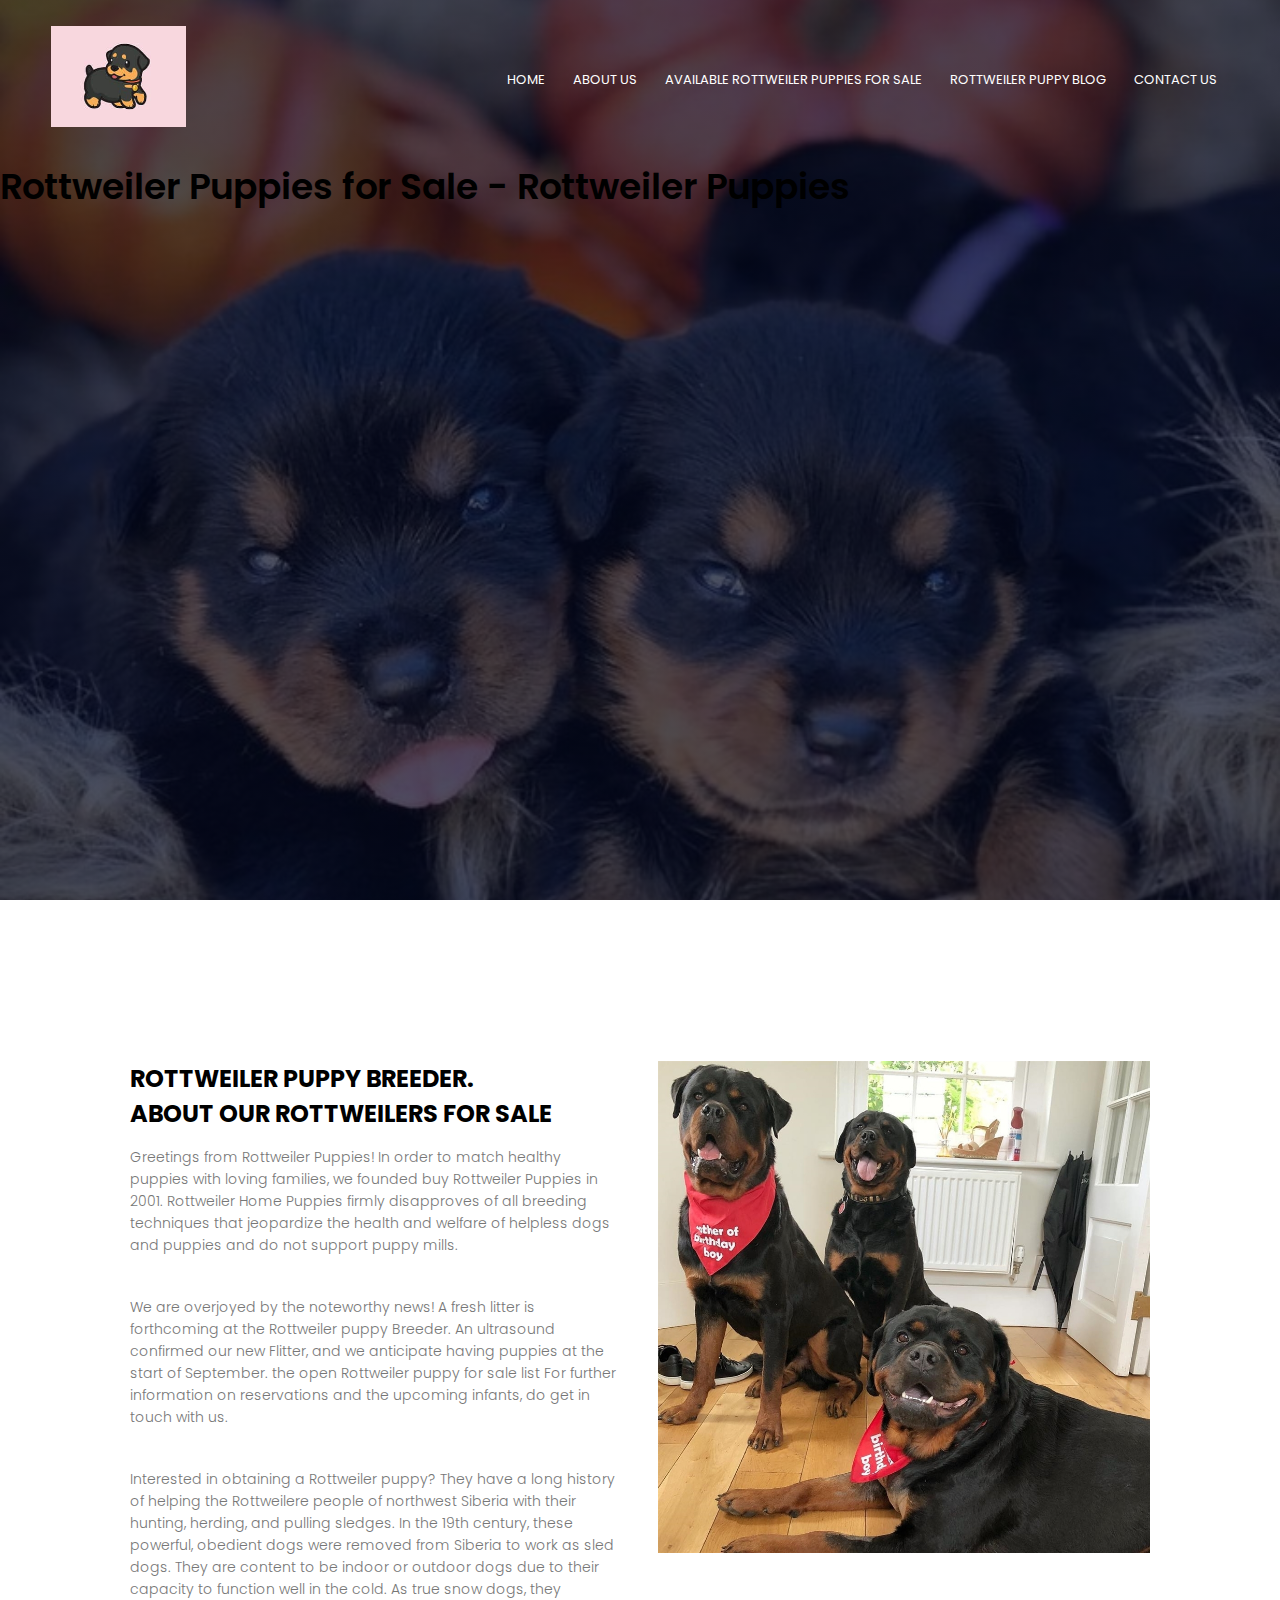
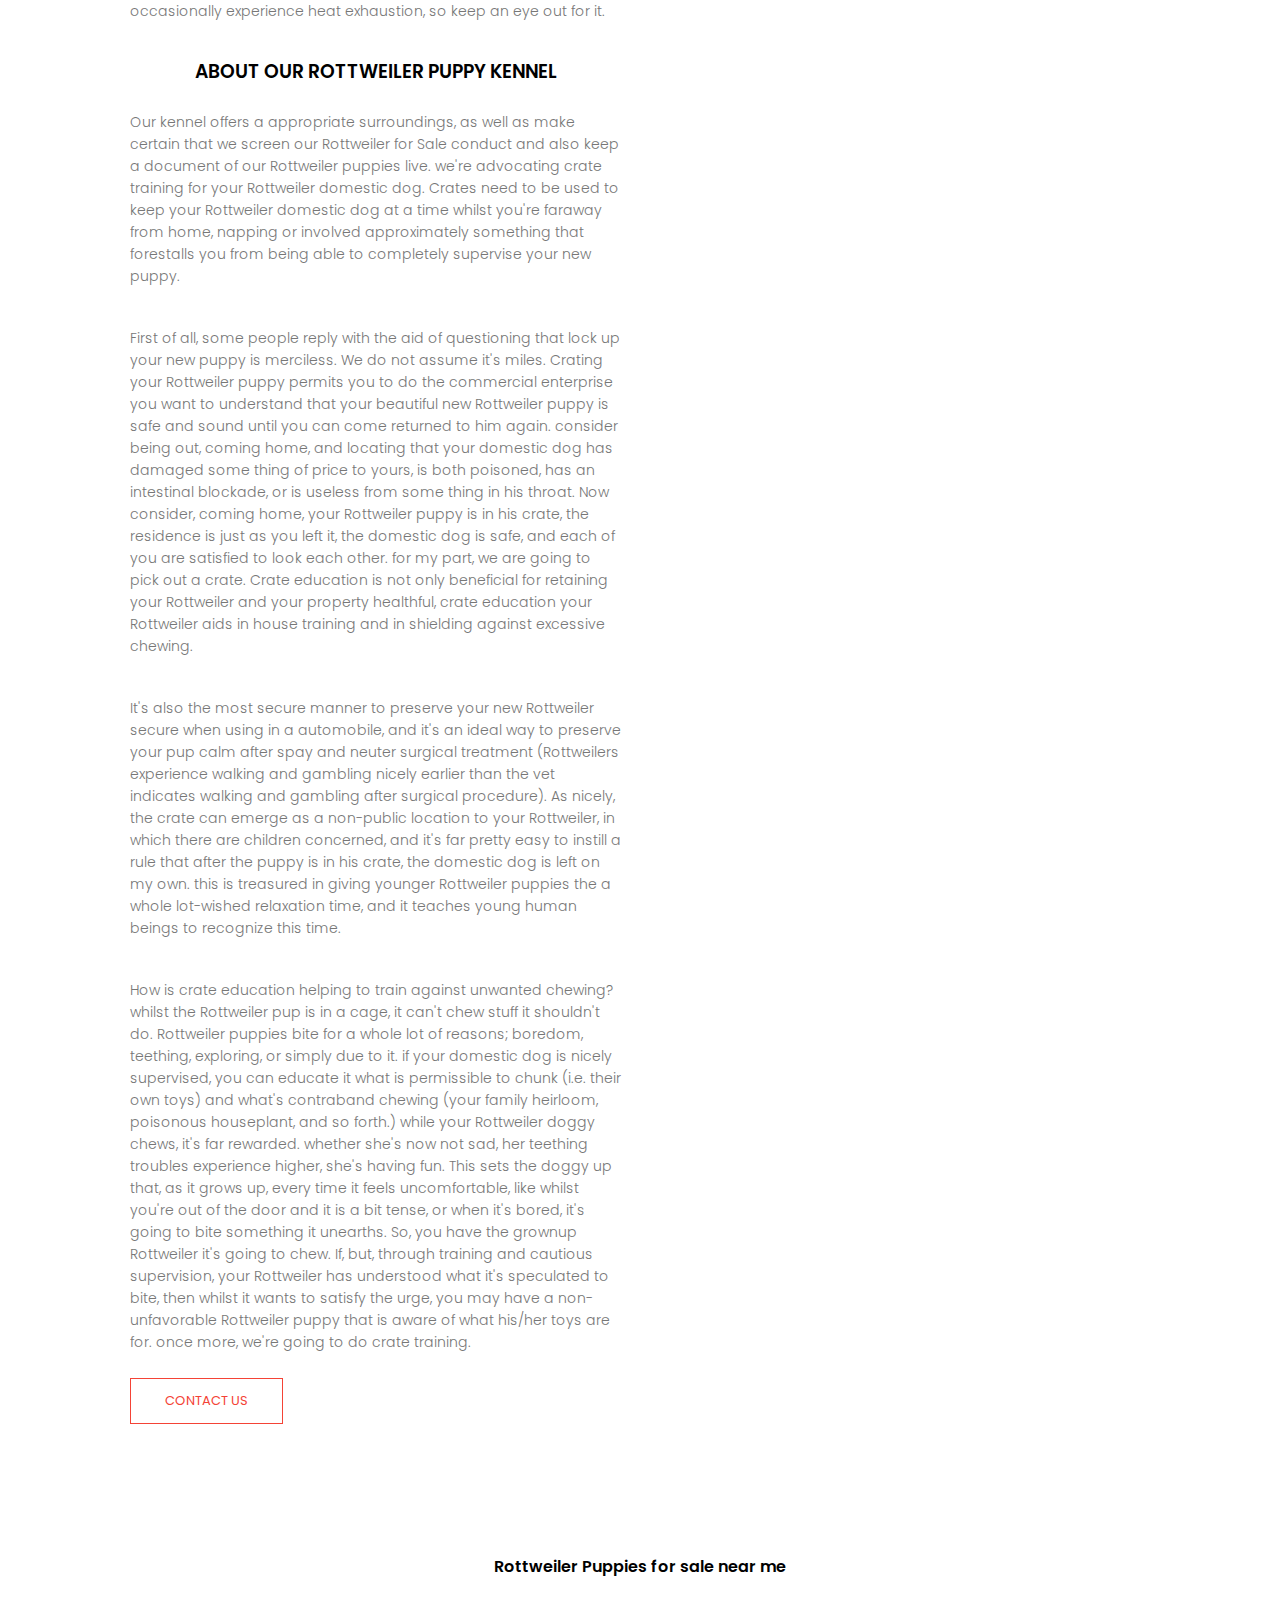
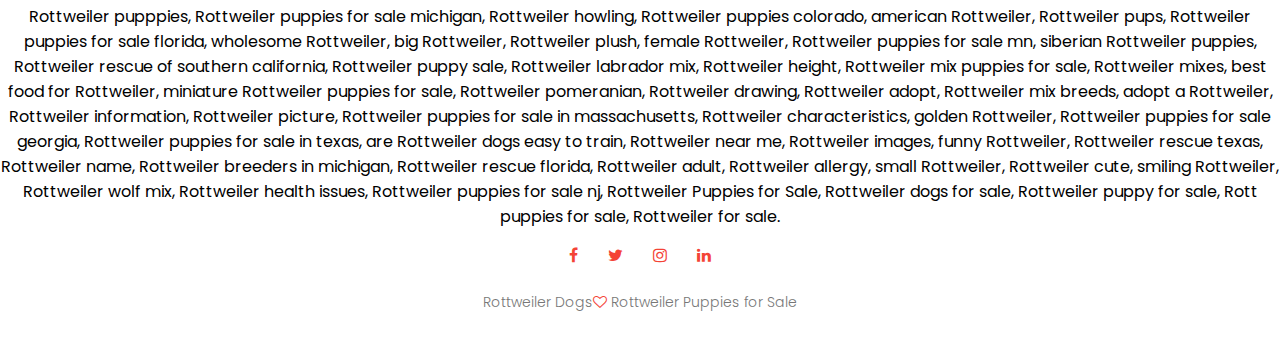
<file: about.html>
<!DOCTYPE html>
<html lang="en">
<head>
<meta name="viewport" content="width=device-width, initial-scale=1.0">
<title>Rottweiler Puppy for Sale - Rottweiler Puppies for Sale</title>
<link rel="icon" type="image/x-icon" href="/images/rottweiler (20).jpeg" alt="Rottweiler puppies for sale">
<link rel="stylesheet" href="style.css">

<meta name="description" content="Rottweiler Puppies for Sale are very kind and Wonderful Pets with good Health. Our Rottweiler Puppy for Sale has a strong sense of familial duty. ">
<meta name="keyword" content="Rottweiler for sale,Rottweiler dog, Rottweiler dog for sale, Rottweiler dog price, Rottweiler dog size, black Rottweiler dog, Rottweiler dog dogs, Rottweiler dog breeders, Rottweiler dog hypoallergenic dogs,Rottweiler dogs, Rottweiler dogs for sale, how much do Rottweiler dogs cost, are Rottweiler dogs really hypoallergenic, are Rottweiler dogs hypoallergenic, how much are Rottweiler dogs, do Rottweiler dogs shed, Rottweiler dogs hypoallergenic,Rottweiler puppy, Rottweiler puppy for sale, Rottweiler puppy price, black Rottweiler puppy, Rottweiler puppy breeders, white Rottweiler puppy, russian Rottweiler puppy, Rottweiler puppy for adoption,Rottweiler puppies, Rottweiler puppies for sale, Rottweiler puppies for sale near me, Rottweiler puppies for sale in pa, Rottweiler puppies for sale mn, Rottweiler puppies available, Rottweiler puppies for adoption, Rottweiler puppies for sale ohio, Rottweiler puppies for sale michigan Rottweiler dog, puppies for sale near me, Rottweiler forest dog, Rottweiler dogs, puppy for sale, Rottweiler dog for sale, dog breeders near me, Rottweiler puppy, Rottweiler puppies, dog for sale, Rottweiler puppies for sale, Rottweiler dogs for sale, hypoallergenic dogs for sale, Rottweiler, Rottweiler dog price, dog breeders, baby puppies for sale, black Rottweiler dog, Rottweiler dog dogs, Rottweiler dog breeders, Rottweiler dog hypoallergenic dogs, Rottweiler dog hypoallergenic, Rottweiler dog adoption, white puppies for sale, black puppies for sale, dog breeder, Rottweiler dog shedding, hypoallergenic dogs for adoption, puppy for sale near me, Rottweiler dog rescue, dogtery near me, Rottweiler dog breeds, puppies for sale in pennsylvania, puppies for sale in pa, Rottweiler forest dog for sale, purebred dogs for sale, how much do Rottweiler dogs cost, javanese dog hypoallergenic dogs, Rottweiler dog personality, white Rottweiler dog, Rottweiler dog cost, purebred puppies for sale, orange puppies for sale, Rottweiler dog near me, russian forest dog, puppies for sale in ga, Rottweiler forest dogs, orange Rottweiler dog, syberian dog, Rottweiler puppy for sale,Rottweiler puppies for sale, Rottweiler puppies for sale near me, Rottweiler puppies for sale in pa, Rottweiler puppies for sale mn, Rottweiler puppies for sale ohio, Rottweiler puppies for sale michigan, Rottweiler puppies for sale texas, Rottweiler puppies for sale nj, Rottweiler puppies for sale california, Rottweiler puppies for sale craigslist, Rottweiler puppies for sale florida, cheap Rottweiler puppies for sale, Rottweiler puppies for sale ma, Rottweiler puppies for sale nyc, Rottweiler puppies for sale va, Rottweiler puppies for sale in texas, Rottweiler puppies for sale in nj, Rottweiler puppies for sale illinois, Rottweiler puppies for sale oregon, Rottweiler puppies for sale in ct, Rottweiler puppies for sale colorado, Rottweiler puppies for sale ny, Rottweiler puppies for sale in ny, Rottweiler puppies for sale bay area, Rottweiler puppies for sale in california, Rottweiler puppies for sale in florida, Rottweiler puppies for sale in ohio, 
, russian Rottweiler puppies for sale, white Rottweiler puppies for sale, Rottweiler puppies for sale chicago, Rottweiler puppies for sale georgia, available Rottweiler puppies for sale, Rottweiler puppies for sale iowa, Rottweiler puppies for sale in illinois, Rottweiler puppies for sale los angeles, Rottweiler puppies for sale long island, Rottweiler puppies for sale seattle, Rottweiler puppies for sale massachusetts, adorable Rottweiler puppies for sale, Rottweiler puppies for sale ontario, silver Rottweiler puppies for sale, colorpoint Rottweiler puppies for sale, teacup Rottweiler puppies for sale, grey Rottweiler puppies for sale, seal lynx point Rottweiler puppies for sale, Rottweiler puppies for sale in colorado, Rottweiler puppies for sale in charlotte nc, Rottweiler puppies for sale in oklahoma, blue lynx point Rottweiler puppies for sale, Rottweiler puppies for sale uk,Rottweiler dog for sale, Rottweiler puppy for sale, Rottweiler puppies for sale near me, Rottweiler dog for sale near me, Rottweiler dogs for sale near me, Rottweiler dog for sale ohio, Rottweiler dog for sale michigan, Rottweiler dog breeders virginia, Rottweiler dog for sale florida, Rottweiler dog breeders wisconsin, Rottweiler dog breeders georgia, Rottweiler dog for sale craigslist, Rottweiler puppies for sale in california, Rottweiler dog for sale california, russian Rottweiler dog for sale, russian Rottweiler puppies for sale, Rottweiler dog price range, Rottweiler hypoallergenic dogs for sale, russian Rottweiler dogs for sale, Rottweiler dog for sale ny, Rottweiler dog for sale maryland, Rottweiler dog for sale uk, Rottweiler dog for sale colorado, Rottweiler puppy sale, Rottweiler dog sale, Rottweiler dog for sale in pa, Rottweiler dog for sale wisconsin, Rottweiler dog for sale tampa, Rottweiler dog for sale utah, Rottweiler dog for sale seattle, Rottweiler dog for sale oregon, Rottweiler dog for sale mn, Rottweiler dogs for sale buffalo ny, Rottweiler dogs and puppies for sale, Rottweiler dog for sale australia, Rottweiler dog for sale az, Rottweiler dog for sale san diego, Rottweiler dog for sale ky, Rottweiler dog for sale nc, Rottweiler dog for sale indiana, Rottweiler dog breeders hawaii, Rottweiler dog for sale bay area, Rottweiler dog for sale in texas, Rottweiler dog for sale pittsburgh, Rottweiler dog for sale new york, Rottweiler dog for sale bc, Rottweiler dogs for sale nj, Rottweiler dog breeders rochester ny, Rottweiler dog for sale tn, Rottweiler dog for sale massachusetts,hypoallergenic dogs for sale, hypoallergenic dogs for sale near me, Rottweiler dog hypoallergenic dogs for sale, hypoallergenic dogs for sale in ohio, Rottweiler hypoallergenic dogs for sale, hypoallergenic dogs for sale mn, Rottweiler husky hypoallergenic dogs for sale in nc, hypoallergenic dogs for sale dallas, hypoallergenic dogs for sale michigan, hypoallergenic dogs for sale bangor mine, siamese dog hypoallergenic dogs for sale, hypoallergenic dogs for sale wichita ks, hypoallergenic dogs for sale ri, bengal dog hypoallergenic dogs for sale kenosha wi, russian blue hypoallergenic dogs for sale nyc, cheap hypoallergenic dogs for sale, hypoallergenic dogs for sale huntsville alabama, hypoallergenic dogs for sale near 33446, Rottweiler dog hypoallergenic dogs for sale near me, hypoallergenic dogs for sale in pa, hypoallergenic dogs for sale indiana, hypoallergenic dogs for sale online, hypoallergenic dogs for sale 19301, cheap hypoallergenic dogs for sale ann arbor mi, hypoallergenic dogs for sale in az, hypoallergenic dogs for sale austin, Rottweiler dog hypoallergenic dogs for sale illinois, hypoallergenic dogs for sale nj, hypoallergenic dogs for sale for 500 dollars in massachusetts, hypoallergenic dogs for sale new york, hypoallergenic dogs for sale ohio, hypoallergenic dogs for sale massachusetts, hypoallergenic dogs for sale illinois, are british shorthair hypoallergenic dogs for sale,
, hypoallergenic dogs for sale long island, hypoallergenic dogs for sale springfield mo, hypoallergenic dogs for sale in washington dc, hypoallergenic dogs for sale in mn, allerca hypoallergenic dogs for sale, hypoallergenic dogs for sale near needham massachusetts, hypoallergenic dogs for sale in my area, hypoallergenic dogs for sale in alabama, hypoallergenic dogs for sale pittsburgh, hypoallergenic dogs for sale washington, hypoallergenic dogs for sale north dakota, list hypoallergenic dogs for sale,hypoallergenic puppies for sale, hypoallergenic puppies for sale near me, russian blue hypoallergenic puppies for sale, Rottweiler hypoallergenic puppies for sale, hypoallergenic puppies for sale in brooklyn, hypoallergenic puppies for sale ny, hypoallergenic puppies for sale miami, hypoallergenic puppies for sale orange county, hypoallergenic puppies for sale in miami, hypoallergenic puppies for sale beverly hills, mi, find hypoallergenic puppies for sale, geneseo ny hypoallergenic puppies for sale, hypoallergenic puppies for sale michigan, hypoallergenic puppies for sale in california, hypoallergenic puppies for sale mountain view, hypoallergenic puppies for sale arizona, hypoallergenic puppies for sale nj, hypoallergenic puppies for sale colorado, hypoallergenic puppies for sale monterey, hypoallergenic puppies for sale uk, hypoallergenic puppies for sale in nyc, hypoallergenic puppies for sale mn, hypoallergenic puppies for sale in texas, hypoallergenic puppies for sale utah, hypoallergenic puppies for sale seattle, hypoallergenic puppies for sale nashville tn, hypoallergenic puppies for sale in san antonio texas, Rottweiler dog hypoallergenic puppies for sale,hypoallergenic dogs, Rottweiler dog, puppies for sale, dog adoption, puppies for adoption, dogs for adoption, free puppies near me, adopt a dog, aspca near me, puppies near me, free puppies, dogs for sale, dog adoption near me, dogs for adoption near me, puppies for sale near me, domestic shorthair, puppies for adoption near me, dog rescue near me, dog rescue, you are the best, dog shelter, domestic short-haired dog, dog shelters near me, russian blue puppies, javanese dog, european shorthair, Rottweiler forest dog, adopt a dog near me, dog rescues near me, Rottweiler dogs, dog shelter near me, puppy adoption, dogs that dont shed, dog adoption team, domestic shorthair dog, siamese puppies for sale, hypoallergenic dog, fluffy dogs, dogs for sale near me, produce near me, adopt a puppy, russian blue puppies for sale, hypoallergenic dog breeds, puppy for sale, tabby puppies, dog adoption nyc, aspca adoption, russian dog, russian blue dog for sale, dogs near me,Rottweiler dog, Rottweiler dog for sale, Rottweiler dog price, Rottweiler dog size, black Rottweiler dog, Rottweiler dog dogs, Rottweiler dog breeders, Rottweiler dog hypoallergenic dogs, Rottweiler dog hypoallergenic, Rottweiler dog adoption, Rottweiler dog shedding, Rottweiler dog rescue, Rottweiler dog breeds, Rottweiler dog personality, white Rottweiler dog, Rottweiler dog cost, Rottweiler dog near me, orange Rottweiler dog, Rottweiler dog for adoption, Rottweiler dog patronus, Rottweiler dog breed, russian Rottweiler dog, Rottweiler dog black, Rottweiler dog colors, Rottweiler dog breeder, Rottweiler dog lifespan, Rottweiler dog reddit, Rottweiler dog for sale near me, Rottweiler dog allergy, how much does a Rottweiler dog cost, Rottweiler dog orange, Rottweiler dog breeders near me, Rottweiler dog don't, Rottweiler dog shedding dogs, Rottweiler dog domestic dogs, Rottweiler dog allergies, hypoallergenic Rottweiler dog, calico Rottweiler dog, adopt Rottweiler dog, Rottweiler dog michigan, Rottweiler dog puppy, grey Rottweiler dog, Rottweiler dog patronus meaning, Rottweiler dog vs maine coon, buy Rottweiler dog, are Rottweiler dog males or females more friendly, Rottweiler dog seattle, Rottweiler dog breeders pa, Rottweiler dog temperament, Rottweiler dog colorado,Rottweiler puppies, Rottweiler puppies for sale, Rottweiler puppies for sale near me, Rottweiler puppies for sale in pa, Rottweiler puppies for sale mn, Rottweiler puppies available, Rottweiler puppies for adoption, Rottweiler puppies for sale ohio, Rottweiler puppies for sale michigan, Rottweiler puppies for sale texas, Rottweiler puppies for sale nj, Rottweiler puppies for sale california, Rottweiler puppies for sale craigslist, Rottweiler puppies for free, Rottweiler puppies for sale florida, Rottweiler puppies price, cheap Rottweiler puppies for sale, Rottweiler puppies for sale ma, Rottweiler puppies for sale nyc, Rottweiler puppies for sale va, Rottweiler puppies mn, Rottweiler puppies seattle, Rottweiler puppies for sale in texas, Rottweiler puppies for sale in nj, Rottweiler puppies for sale illinois, Rottweiler puppies colorado, Rottweiler puppies for sale oregon, Rottweiler puppies florida, Rottweiler puppies new york, Rottweiler puppies california, Rottweiler puppies for sale in ct, 
Rottweiler puppies for sale colorado, Rottweiler puppies for sale ny, Rottweiler puppies texas, Rottweiler puppies michigan, available Rottweiler puppies, Rottweiler puppies near me, Rottweiler puppies for sale in ny, Rottweiler puppies illinois, Rottweiler puppies wisconsin, Rottweiler puppies for sale bay area, Rottweiler puppies for sale in california, Rottweiler puppies for sale in florida, Rottweiler puppies available now, Rottweiler puppies for sale in ohio, how much do Rottweiler puppies cost, russian Rottweiler puppies for sale, white Rottweiler puppies for sale, Rottweiler puppies adoption, how much are Rottweiler puppies Rottweiler dog, Rottweiler dog for sale, Rottweiler dog price, Rottweiler dog size, black Rottweiler dog, Rottweiler dog dogs, Rottweiler dog breeders, Rottweiler dog hypoallergenic dogs,Rottweiler dogs, Rottweiler dogs for sale, how much do Rottweiler dogs cost, are Rottweiler dogs really hypoallergenic, are Rottweiler dogs hypoallergenic, how much are Rottweiler dogs, do Rottweiler dogs shed, Rottweiler dogs hypoallergenic,Rottweiler puppy, Rottweiler puppy for sale, Rottweiler puppy price, black Rottweiler puppy, Rottweiler puppy breeders, white Rottweiler puppy, russian Rottweiler puppy, Rottweiler puppy for adoption,Rottweiler puppies, Rottweiler puppies for sale, Rottweiler puppies for sale near me, Rottweiler puppies for sale in pa, Rottweiler puppies for sale mn, Rottweiler puppies available, Rottweiler puppies for adoption, Rottweiler puppies for sale ohio, Rottweiler puppies for sale michigan Rottweiler dog, Rottweiler dog for sale, Rottweiler dog price, Rottweiler dog size, black Rottweiler dog, Rottweiler dog dogs, Rottweiler dog breeders, Rottweiler dog hypoallergenic dogs,Rottweiler dogs, Rottweiler dogs for sale, how much do Rottweiler dogs cost, are Rottweiler dogs really hypoallergenic, are Rottweiler dogs hypoallergenic, how much are Rottweiler dogs, do Rottweiler dogs shed, Rottweiler dogs hypoallergenic,Rottweiler puppy, Rottweiler puppy for sale, Rottweiler puppy price, black Rottweiler puppy, Rottweiler puppy breeders, white Rottweiler puppy, russian Rottweiler puppy, Rottweiler puppy for adoption,Rottweiler puppies, Rottweiler puppies for sale, Rottweiler puppies for sale near me, Rottweiler puppies for sale in pa, Rottweiler puppies for sale mn, Rottweiler puppies available, Rottweiler puppies for adoption, Rottweiler puppies for sale ohio, Rottweiler puppies for sale michigan, Rottweiler puppies, Rottweiler puppies for sale, Rottweiler puppies for sale near me, Rottweiler puppies for sale in pa, Rottweiler puppies for sale mn, Rottweiler puppies available, Rottweiler puppies for adoption, Rottweiler puppies for sale ohio, Rottweiler puppies for sale michigan, Rottweiler puppies for sale texas, Rottweiler puppies for sale nj, Rottweiler puppies for sale california, Rottweiler puppies for sale craigslist, Rottweiler puppies for free, Rottweiler puppies for sale florida, Rottweiler puppies price, cheap Rottweiler puppies for sale, Rottweiler puppies for sale ma, Rottweiler puppies for sale nyc, Rottweiler puppies for sale va, Rottweiler puppies mn, Rottweiler puppies seattle, Rottweiler puppies for sale in texas, Rottweiler puppies for sale in nj, Rottweiler puppies for sale illinois, Rottweiler puppies colorado, Rottweiler puppies for sale oregon, Rottweiler puppies florida, Rottweiler puppies new york, Rottweiler puppies california, Rottweiler puppies for sale in ct, Rottweiler puppies for sale colorado, Rottweiler puppies for sale ny, Rottweiler puppies texas, Rottweiler puppies michigan, available Rottweiler puppies, Rottweiler puppies near me, Rottweiler puppies for sale in ny, Rottweiler puppies illinois, Rottweiler puppies wisconsin, Rottweiler puppies for sale bay area, Rottweiler puppies for sale in california, Rottweiler puppies for sale in florida, Rottweiler puppies available now, Rottweiler puppies for sale in ohio, how much do Rottweiler puppies cost, russian Rottweiler puppies for sale, white Rottweiler puppies for sale, Rottweiler puppies adoption, how much are Rottweiler puppies,Rottweiler puppies for sale chicago, russian Rottweiler puppies, Rottweiler puppies virginia, Rottweiler puppies for sale georgia, Rottweiler puppies georgia, available Rottweiler puppies for sale, buy Rottweiler puppies, Rottweiler puppies for sale iowa, Rottweiler puppies for sale in illinois, color point Rottweiler puppies, Rottweiler puppies for sale los angeles, Rottweiler puppies for sale long island, white Rottweiler puppies, Rottweiler puppies ohio, Rottweiler puppies massachusetts, Rottweiler puppies for sale seattle, pictures of Rottweiler puppies, Rottweiler puppies chicago, Rottweiler puppies maryland, low allergy dogs Rottweiler puppies, adopt Rottweiler puppies, neva masquerade Rottweiler puppies, Rottweiler puppies for sale massachusetts, lynx point Rottweiler puppies, red Rottweiler puppies, Rottweiler puppies vermont, adorable Rottweiler puppies for sale, Rottweiler puppies for sale ontario, calico Rottweiler puppies, silver Rottweiler puppies for sale, colorpoint Rottweiler puppies for sale, teacup Rottweiler puppies for sale, cute Rottweiler puppies, grey Rottweiler puppies for sale, best dog food for Rottweiler puppies, seal lynx point Rottweiler puppies for sale, Rottweiler puppies san diego, price of Rottweiler puppies, Rottweiler puppies for sale in colorado, orange Rottweiler puppies, Rottweiler puppies for sale in charlotte nc, Rottweiler puppies for sale in oklahoma, blue lynx point Rottweiler puppies for sale, Rottweiler puppies for sale uk, Rottweiler puppies alabama, Rottweiler puppies for sale in iowa, orange Rottweiler puppies for sale, average cost of Rottweiler puppies, Rottweiler puppies for sale houston, Rottweiler puppies sale,Rottweiler puppies for sale wisconsin, Rottweiler puppies for sale in michigan, where to buy Rottweiler puppies, cheap Rottweiler puppies, purebred Rottweiler puppies for sale, Rottweiler puppies for sale dc, skylar lee Rottweiler puppies, Rottweiler puppies site:pets4homes.co.uk, Rottweiler puppies for sale in cresson pa, Rottweiler puppies san antonio, Rottweiler puppies for sale sacramento ca, Rottweiler puppies for sale in ga, Rottweiler puppies playing, Rottweiler puppies sale craigslist, Rottweiler puppies moutain view, how to import Rottweiler puppies from russia, where near columbia mo can you find Rottweiler puppies for free, Rottweiler puppies for sale pensacola, lynx point Rottweiler puppies for sale, 
Rottweiler puppies aiken sc, Rottweiler puppies, texas, russian Rottweiler puppies for sale ny, available Rottweiler puppies in new england, Rottweiler puppies for sale cheap nh, Rottweiler puppies for sale louisiana cheap, Rottweiler puppies in spring hill fl, eliot maine Rottweiler puppies, Rottweiler puppies new england, Rottweiler puppies indiana, Rottweiler puppies louisiana, least expensive place to buy Rottweiler puppies, Rottweiler puppies nh ma, best place to get Rottweiler puppies, hyperallergenic Rottweiler puppies, Rottweiler puppies apex nc, angel Rottweiler puppies, blue smoke Rottweiler puppies change colors, Rottweiler puppies nz, mile high Rottweiler puppies, where to find russian Rottweiler puppies by christmas, Rottweiler puppies for sale memphis, gray Rottweiler puppies, calico Rottweiler puppies for sale central texas, Rottweiler puppies for sale arizona, Rottweiler puppies dallas, devine Rottweiler puppies for sale, Rottweiler puppies for sale east coast, do Rottweiler puppies jump, cheap Rottweiler puppies for sale in florida, Rottweiler puppies denver,tennessee Rottweiler puppies, Rottweiler puppies for sale in de, pics of cute Rottweiler puppies, available Rottweiler puppies california, tuxedo Rottweiler puppies, Rottweiler puppies brindle, Rottweiler puppies for sale maryland, Rottweiler puppies myrtle beach sc, red Rottweiler puppies nby, import Rottweiler puppies from ukraine, devine Rottweiler puppies, Rottweiler puppies for sale philadelphia, Rottweiler puppies avalible massachucetts, Rottweiler puppies 12866, new england Rottweiler puppies for sale, tabby Rottweiler puppies, seal point Rottweiler puppies colorado for sale, Rottweiler puppies\, Rottweiler puppies for sale il, Rottweiler puppies for sale oklahoma, Rottweiler puppies breeder, are Rottweiler puppies friendly, Rottweiler puppies for sale daytona florida, Rottweiler puppies tygh valley oregon, Rottweiler puppies breeders nc, Rottweiler puppies near va, Rottweiler puppies long island, Rottweiler puppies for sale in san antonio texas, Rottweiler puppies play hide and seek with dad, Rottweiler puppies for sale alabama, Rottweiler puppies white, Rottweiler puppies craiglist, black Rottweiler puppies, Rottweiler puppies in massachusetts, female gold carrier and male marble carrier what kind of Rottweiler puppies, lori mccormick Rottweiler puppies, pure Rottweiler puppies, Rottweiler puppies for sale arkansas, newborn Rottweiler puppies, Rottweiler puppies conway sc, Rottweiler puppies for sale houston tx, silver tabby Rottweiler puppies for sale, Rottweiler puppies for sale dallas, Rottweiler puppies utah, Rottweiler puppies size, Rottweiler puppies neargreenville michigan, Rottweiler puppies hobbly, Rottweiler puppies for sale in phoenix las vegas, craigslist Rottweiler puppies, Rottweiler puppies 800,Rottweiler puppies north texas, Rottweiler puppies iowa, white Rottweiler puppies sc, Rottweiler puppies and neuter, Rottweiler puppies for sale dallas tx, Rottweiler puppies for sale washington dc, Rottweiler puppies for sale apex nc, Rottweiler puppies for sale in phoenix az, ny Rottweiler puppies, Rottweiler puppies naperville illinois, hypoallergenic dogs Rottweiler puppies, dogs Rottweiler puppies snow, Rottweiler puppies for sale louisiana, anja Rottweiler puppies, +black Rottweiler puppies, Rottweiler puppies for sale in southeast ga, Rottweiler puppies for sale minnesota, Rottweiler puppies san jose, available Rottweiler puppies for sale georgia, Rottweiler puppies indianapolis, Rottweiler puppies fir sale, Rottweiler puppies greenville sc, hypoallergenic Rottweiler puppies, Rottweiler puppies for sale in north carolina, Rottweiler puppies adopt nyc, how much are brown Rottweiler puppies, sf bay area Rottweiler puppies, Rottweiler puppies from russia, Rottweiler puppies sacramento, colorpoint Rottweiler puppies, Rottweiler puppies in polk county, spotted Rottweiler puppies, Rottweiler puppies breeders, new york Rottweiler puppies, Rottweiler puppies for sale near cherry hill nj, Rottweiler puppies new hampshire, Rottweiler puppies austin tx, Rottweiler puppies for adoption northwest ohio southeast michigan, Rottweiler puppies for sale ky, Rottweiler puppies in ma, Rottweiler puppies that are cute, Rottweiler puppies portland oregon, Rottweiler puppies at 5 months, rescue Rottweiler puppies, Rottweiler puppies south carolina, Rottweiler puppies for sale in grand rapids, Rottweiler puppies for sale pittsburgh pa, Rottweiler puppies for sale near nazareth, pa, willow springs Rottweiler puppies, divine Rottweiler puppies manitoba,Rottweiler puppies in tampa by area, Rottweiler puppies pittsburgh, pure bread Rottweiler puppies, Rottweiler puppies for sale asheville nc, Rottweiler puppies merrick food shelf, Rottweiler puppies for adoption in illinois, Rottweiler puppies near montrose, arctic Rottweiler puppies, find Rottweiler puppies in colorado, Rottweiler puppies in denver, Rottweiler puppies st louis, Rottweiler puppies for sale canada, Rottweiler puppies for sale northern california, Rottweiler puppies for sale atlanta, Rottweiler puppies for salein ny, toys that Rottweiler puppies like, purebred Rottweiler puppies, Rottweiler puppies for sale buffalo ny, Rottweiler puppies for sale cheap, russian Rottweiler puppies for sale in nc or va, linda flanigan Rottweiler puppies, Rottweiler puppies for sale indiana, Rottweiler puppies in san antonio texas, Rottweiler puppies snow, Rottweiler puppies new york state, Rottweiler puppies sale in pa, Rottweiler puppies for sale bc, Rottweiler puppies for sale in mn, Rottweiler puppies for sale no pedigree, Rottweiler puppies wiki, Rottweiler puppies for sale tampa florida, Rottweiler puppies for adoption nj, where can i find Rottweiler puppies, brown and tan Rottweiler puppies, Rottweiler puppies for sale new england, michigan Rottweiler puppies, Rottweiler puppies for sale boston, farmersville tx Rottweiler puppies cost, Rottweiler puppies 23701, Rottweiler puppies for sale ok, Rottweiler puppies 4u, Rottweiler puppies for sale az, Rottweiler puppies north carolina, Rottweiler puppies for sale utah, Rottweiler puppies for sale rochester ny, Rottweiler puppies for sale in alabama, Rottweiler puppies los angeles, too cute oops Rottweiler puppies, Rottweiler puppies for sale waterford mi, Rottweiler puppies oregon,
Rottweiler dog for sale, Rottweiler dog for sale near me, Rottweiler dog for sale ohio, Rottweiler dog for sale michigan, Rottweiler dog for sale florida, Rottweiler dog for sale craigslist, Rottweiler dog for sale california, russian Rottweiler dog for sale, white Rottweiler dog for sale, black Rottweiler dog for sale, Rottweiler dog for sale ny, Rottweiler dog for sale maryland, Rottweiler dog for sale uk, Rottweiler dog for sale in the philippines, Rottweiler dog for sale colorado, grey Rottweiler dog for sale, Rottweiler dog for sale in pa, silver Rottweiler dog for sale, Rottweiler dog for sale wisconsin, onyx Rottweiler dog for sale, Rottweiler dog for sale in grand rapids michigan, Rottweiler dog for sale illinois, Rottweiler dog for sale in missouri, Rottweiler dog for sale tampa, Rottweiler dog for sale utah, Rottweiler dog for sale seattle, adult female Rottweiler dog for sale, Rottweiler dog for sale oregon, Rottweiler dog for sale in uk, Rottweiler dog for sale in new york city, Rottweiler dog for sale lincoln, Rottweiler dog for sale minnesota, Rottweiler dog for sale united states, hypoallergenic Rottweiler dog for sale, Rottweiler dog for sale mn, Rottweiler dog for sale springfield mo, Rottweiler dog for sale australia, Rottweiler dog for sale washington dc, Rottweiler dog for sale az, Rottweiler dog for sale or adoption, cream and white Rottweiler dog for sale, Rottweiler dog for sale in wisconsin, Rottweiler dog for sale san diego, creampoint Rottweiler dog for sale, Rottweiler dog for sale ky, Rottweiler dog for sale nc, Rottweiler dog for sale indiana, Rottweiler dog for sale in louisiana, Rottweiler dog for sale bay area, neva masquerade Rottweiler dog for sale,Rottweiler dog for sale creampoint and white, Rottweiler dog for sale seattle wa, Rottweiler dog for sale san jose, Rottweiler dog for sale in texas, orange Rottweiler dog for sale california, Rottweiler dog for sale pittsburgh, Rottweiler dog for sale st petersburg, Rottweiler dog for sale new york, Rottweiler dog for sale bc, teacup Rottweiler dog for sale, Rottweiler dog for sale tx, Rottweiler dog for sale ill, Rottweiler dog for sale craigslist riverside, Rottweiler dog for sale in beaverton oregon, Rottweiler dog for sale richmond va, Rottweiler dog for sale iowa, Rottweiler dog for sale in amarillo, cream point Rottweiler dog for sale, Rottweiler dog for sale nebraska, long haired cream and white Rottweiler dog for sale, Rottweiler dog for sale tn, Rottweiler dog for sale massachusetts, Rottweiler dog for sale dallas tx, Rottweiler dog for sale missouri, Rottweiler dog for sale san antonio, Rottweiler dog for sale boston, Rottweiler dog for sale dallas, Rottweiler dog for sale mississippi, silver and white Rottweiler dog for sale, Rottweiler dog for sale nj, Rottweiler dog for sale in dallas, Rottweiler dog for sale in colorado, Rottweiler dog for sale nyc, Rottweiler dog for sale georgia, Rottweiler dog for sale oklahoma, Rottweiler dog for sale portland oregon, Rottweiler dog for sale albany ny, Rottweiler dog for sale new jersey, Rottweiler dog for sale ct, Rottweiler dog for sale arkansas, Rottweiler dog for sale japan, tortoiseshell Rottweiler dog for sale, baby Rottweiler dog for sale, russian blue Rottweiler dog for sale, Rottweiler dog for sale virginia, Rottweiler dog for sale pa, calico Rottweiler dog for sale, Rottweiler dog for sale in florida, purebred Rottweiler dog for sale, Rottweiler dog for sale canada,Rottweiler dog for sale hot springs ar, Rottweiler dog for sale las vegas, orange Rottweiler dog for sale, Rottweiler dog for sale dc, Rottweiler dog for sale price, Rottweiler dog for sale breeders long island, Rottweiler dog for sale huntington wv, Rottweiler dog for sale in massachusetts, washington dc Rottweiler dog for sale, Rottweiler dog for sale buffalo ny, Rottweiler dog for sale texas, Rottweiler dog for sale arizona, Rottweiler dog for sale in rhode island, Rottweiler dog for sale houston, Rottweiler dog for sale chicago, the Rottweiler dog for sale, white Rottweiler dog for sale uk, Rottweiler dog for sale new zealand, black and white Rottweiler dog for sale, Rottweiler dog for sale johannesburg, Rottweiler dog for sale los angeles, Rottweiler dog for sale queensland,Rottweiler dogs for sale, Rottweiler dogs for sale near me, Rottweiler dogs for sale in ohio, Rottweiler dogs for sale in pa, Rottweiler dogs for sale texas, Rottweiler dogs for sale in michigan, Rottweiler dogs for sale in florida, Rottweiler dogs for sale wisconsin, Rottweiler dogs for sale florida, Rottweiler dogs for sale mn, retired Rottweiler dogs for sale, hypoallergenic Rottweiler dogs for sale, russian Rottweiler dogs for sale, Rottweiler dogs for sale illinois, Rottweiler dogs for sale houston, tx, Rottweiler dogs for sale in virginia, Rottweiler dogs for sale in massachusetts, white Rottweiler dogs for sale, Rottweiler dogs for sale in kentucky, Rottweiler dogs for sale price, cheap Rottweiler dogs for sale, adult Rottweiler dogs for sale, Rottweiler dogs for sale in nys, Rottweiler dogs for sale in washington, Rottweiler dogs for sale northern california, Rottweiler dogs for sale in usa, Rottweiler dogs for sale oregon, Rottweiler dogs for sale in ct, Rottweiler dogs for sale in maryland, Rottweiler dogs for sale in iowa, Rottweiler dogs for sale seattle, Rottweiler dogs for sale nh, Rottweiler dogs for sale in northeast usa, Rottweiler dogs for sale indiana, Rottweiler dogs for sale maryland, Rottweiler dogs for sale arkansas, Rottweiler dogs for sale austin texas, Rottweiler dogs for sale in san diego, Rottweiler dogs for sale spring hill fl, Rottweiler dogs for sale genesee county mi, Rottweiler dogs for sale in clackamas cty, Rottweiler dogs for sale in ga, Rottweiler dogs for sale australia, Rottweiler dogs for sale north east, Rottweiler dogs for sale inpa, Rottweiler dogs for sale washington state, Rottweiler dogs for sale in syracuse ny, Rottweiler dogs for sale nc, Rottweiler dogs for sale buffalo ny, Rottweiler dogs for sale new york,Rottweiler dogs for sale cheap, Rottweiler dogs for sale in texas, 
Rottweiler dogs for sale in russia, Rottweiler dogs for sale colorado, Rottweiler dogs for sale new mexico, Rottweiler dogs for sale or adoption in us, Rottweiler dogs for sale vancouver wa, Rottweiler dogs for sale ohio, Rottweiler dogs for sale in ny, Rottweiler dogs for sale near 60505, Rottweiler dogs for sale arizona, Rottweiler dogs for sale sacramento, Rottweiler dogs for sale bay area, Rottweiler dogs for sale connecticut, Rottweiler dogs for sale miami, Rottweiler dogs for sale in az, the Rottweiler dogs for sale, Rottweiler dogs for sale in near me, silver Rottweiler dogs for sale, Rottweiler dogs for sale long island, Rottweiler dogs for sale 2016, danaosborn Rottweiler dogs for sale, Rottweiler dogs for sale in houston, Rottweiler dogs for sale colorado cheap, Rottweiler dogs for sale southern california, Rottweiler dogs for sale in clackamas county, Rottweiler dogs for sale in washington state, Rottweiler dogs for sale near pittsburgh pa, Rottweiler dogs for sale in seattle, Rottweiler dogs for sale windham maine, Rottweiler dogs for sale nyc, Rottweiler dogs for sale dfw, Rottweiler dogs for sale michigan, dana osborn Rottweiler dogs for sale, Rottweiler dogs for sale new haven ct, Rottweiler dogs for sale in ma and nh, Rottweiler dogs for sale older, Rottweiler dogs for sale in nh, Rottweiler dogs for sale nj, mile high Rottweiler dogs for sale, Rottweiler dogs for sale sanra barbara, Rottweiler dogs for sale coloraod, Rottweiler dogs for sale massachusetts, Rottweiler dogs for sale in utah, registered Rottweiler dogs for sale in citrus co fl, Rottweiler dogs for sale victoria tx, Rottweiler dogs for sale in wisconsin, Rottweiler dogs for sale ky, adult Rottweiler dogs for sale dfw, Rottweiler dogs for sale in california,Rottweiler dogs for sale in charlotte nc, Rottweiler dogs for sale woodstock il, Rottweiler dogs for sale grand rapids mi, Rottweiler dogs for sale in atlanta, Rottweiler dogs for sale in dallas texas, hypoallergenic Rottweiler dogs for sale ga, adult Rottweiler dogs for sale florida, Rottweiler dogs for sale dallas, colorpoint Rottweiler dogs for sale, Rottweiler dogs for sale in ky, purebred Rottweiler dogs for sale, =Rottweiler dogs for sale, Rottweiler dogs for sale nyc craigslist, Rottweiler dogs for sale in new england, cream and white Rottweiler dogs for sale, Rottweiler dogs for sale virginia, Rottweiler dogs for sale pet finder, Rottweiler dogs for sale ebay, Rottweiler dogs for sale in south carolina, Rottweiler dogs for sale in georgia, how much are Rottweiler dogs for sale, russian Rottweiler dogs for sale in colorado, Rottweiler dogs for sale santa barbara, Rottweiler dogs for sale los angeles, Rottweiler dogs for sale east coast, Rottweiler dogs for sale winston salem, Rottweiler dogs for sale utah, Rottweiler dogs for sale in delaware, Rottweiler dogs for sale missouri, Rottweiler dogs for sale dallas texas, Rottweiler dogs for sale chicago, Rottweiler dogs for sale washington, Rottweiler dogs for sale portland oregon, Rottweiler dogs for sale cincinnati, Rottweiler dogs for sale in maine, Rottweiler dogs for sale near em, Rottweiler dogs for sale new jersey, Rottweiler dogs for sale in san diego, ca, Rottweiler dogs for sale under 600, Rottweiler dogs for sale pa, Rottweiler dogs for sale in arizona, Rottweiler dogs for sale ca, Rottweiler dogs for sale georgia, Rottweiler dogs for sale ga, Rottweiler dogs for sale sc, Rottweiler dogs for sale in mississippi, Rottweiler dogs for sale in northern california, Rottweiler dogs for sale in ma, calico Rottweiler dogs for sale Rottweiler dog, Rottweiler dog for sale, Rottweiler dog price, Rottweiler dog size, black Rottweiler dog, Rottweiler dog dogs, Rottweiler dog breeders, Rottweiler dog hypoallergenic dogs,Rottweiler dogs, Rottweiler dogs for sale, how much do Rottweiler dogs cost, are Rottweiler dogs really hypoallergenic, are Rottweiler dogs hypoallergenic, how much are Rottweiler dogs, do Rottweiler dogs shed, Rottweiler dogs hypoallergenic,Rottweiler puppy, Rottweiler puppy for sale, Rottweiler puppy price, black Rottweiler puppy, Rottweiler puppy breeders, white Rottweiler puppy, russian Rottweiler puppy, Rottweiler puppy for adoption,Rottweiler puppies, Rottweiler puppies for sale, Rottweiler puppies for sale near me, Rottweiler puppies for sale in pa, Rottweiler puppies for sale mn, Rottweiler puppies available, Rottweiler puppies for adoption, Rottweiler puppies for sale ohio, Rottweiler puppies for sale michigan Rottweiler puppies, Rottweiler puppies for sale, Rottweiler puppies for sale near me, Rottweiler puppies for sale in pa, Rottweiler puppies for sale mn, Rottweiler puppies available, Rottweiler puppies for adoption, Rottweiler puppies for sale ohio, Rottweiler puppies for sale michigan, Rottweiler puppies for sale texas, Rottweiler puppies for sale nj, Rottweiler puppies for sale california, Rottweiler puppies for sale craigslist, Rottweiler puppies for free, Rottweiler puppies for sale florida, Rottweiler puppies price, cheap Rottweiler puppies for sale, Rottweiler puppies for sale ma, Rottweiler puppies for sale nyc, Rottweiler puppies for sale va, Rottweiler puppies mn, Rottweiler puppies seattle, Rottweiler puppies for sale in texas, Rottweiler puppies for sale in nj, Rottweiler puppies for sale illinois, Rottweiler puppies colorado, Rottweiler puppies for sale oregon, Rottweiler puppies florida, Rottweiler puppies new york, Rottweiler puppies california, Rottweiler puppies for sale in ct, Rottweiler puppies for sale colorado, Rottweiler puppies for sale ny, Rottweiler puppies texas, Rottweiler puppies michigan, available Rottweiler puppies, Rottweiler puppies near me, Rottweiler puppies for sale in ny, Rottweiler puppies illinois, Rottweiler puppies wisconsin, Rottweiler puppies for sale bay area, Rottweiler puppies for sale in california, Rottweiler puppies for sale in florida, Rottweiler puppies available now, Rottweiler puppies for sale in ohio, how much do Rottweiler puppies cost, russian Rottweiler puppies for sale, white Rottweiler puppies for sale, Rottweiler puppies adoption, how much are Rottweiler puppies,Rottweiler puppies for sale chicago, russian Rottweiler puppies, Rottweiler puppies virginia, Rottweiler puppies for sale georgia, Rottweiler puppies georgia, available Rottweiler puppies for sale, buy Rottweiler puppies, Rottweiler puppies for sale iowa, Rottweiler puppies for sale in illinois, color point Rottweiler puppies, Rottweiler puppies for sale los angeles, Rottweiler puppies for sale long island, white Rottweiler puppies, Rottweiler puppies ohio, Rottweiler puppies massachusetts, Rottweiler puppies for sale seattle, pictures of Rottweiler puppies, Rottweiler puppies chicago, Rottweiler puppies maryland, low allergy dogs Rottweiler puppies, adopt Rottweiler puppies, neva masquerade Rottweiler puppies, Rottweiler puppies for sale massachusetts, lynx point Rottweiler puppies, red Rottweiler puppies, Rottweiler puppies vermont, adorable Rottweiler puppies for sale, Rottweiler puppies for sale ontario, calico Rottweiler puppies, silver Rottweiler puppies for sale, colorpoint Rottweiler puppies for sale, teacup Rottweiler puppies for sale, cute Rottweiler puppies, grey Rottweiler puppies for sale, best dog food for Rottweiler puppies, seal lynx point Rottweiler puppies for sale, Rottweiler puppies san diego, price of Rottweiler puppies, Rottweiler puppies for sale in colorado, orange Rottweiler puppies, Rottweiler puppies for sale in charlotte nc, Rottweiler puppies for sale in oklahoma, blue lynx point Rottweiler puppies for sale, Rottweiler puppies for sale uk, Rottweiler puppies alabama, Rottweiler puppies for sale in iowa, orange Rottweiler puppies for sale, average cost of Rottweiler puppies, Rottweiler puppies for sale houston, Rottweiler puppies sale,Rottweiler puppies for sale wisconsin, Rottweiler puppies for sale in michigan, where to buy Rottweiler puppies, cheap Rottweiler puppies, purebred Rottweiler puppies for sale, Rottweiler puppies for sale dc, skylar lee Rottweiler puppies, Rottweiler puppies site:pets4homes.co.uk, Rottweiler puppies for sale in cresson pa, Rottweiler puppies san antonio, Rottweiler puppies for sale sacramento ca, Rottweiler puppies for sale in ga, Rottweiler puppies playing, Rottweiler puppies sale craigslist, Rottweiler puppies moutain view, how to import Rottweiler puppies from russia, where near columbia mo can you find Rottweiler puppies for free, Rottweiler puppies for sale pensacola, lynx point Rottweiler puppies for sale, Rottweiler puppies aiken sc, Rottweiler puppies, texas, russian Rottweiler puppies for sale ny, available Rottweiler puppies in new england, Rottweiler puppies for sale cheap nh, Rottweiler puppies for sale louisiana cheap, Rottweiler puppies in spring hill fl, eliot maine Rottweiler puppies, Rottweiler puppies new england, Rottweiler puppies indiana, Rottweiler puppies louisiana, least expensive place to buy Rottweiler puppies, Rottweiler puppies nh ma, best place to get Rottweiler puppies, hyperallergenic Rottweiler puppies, Rottweiler puppies apex nc, angel Rottweiler puppies, blue smoke Rottweiler puppies change colors, Rottweiler puppies nz, mile high Rottweiler puppies, where to find russian Rottweiler puppies by christmas, Rottweiler puppies for sale memphis, gray Rottweiler puppies, calico Rottweiler puppies for sale central texas, Rottweiler puppies for sale arizona, Rottweiler puppies dallas, devine Rottweiler puppies for sale, Rottweiler puppies for sale east coast, do Rottweiler puppies jump, cheap Rottweiler puppies for sale in florida, Rottweiler puppies denver,tennessee Rottweiler puppies, Rottweiler puppies for sale in de, pics of cute Rottweiler puppies, available Rottweiler puppies california, tuxedo Rottweiler puppies, Rottweiler puppies brindle, Rottweiler puppies for sale maryland, Rottweiler puppies myrtle beach sc, red Rottweiler puppies nby, import Rottweiler puppies from ukraine,
 devine Rottweiler puppies, Rottweiler puppies for sale philadelphia, Rottweiler puppies avalible massachucetts, Rottweiler puppies 12866, new england Rottweiler puppies for sale, tabby Rottweiler puppies, seal point Rottweiler puppies colorado for sale, Rottweiler puppies\, Rottweiler puppies for sale il, Rottweiler puppies for sale oklahoma, Rottweiler puppies breeder, are Rottweiler puppies friendly, Rottweiler puppies for sale daytona florida, Rottweiler puppies tygh valley oregon, Rottweiler puppies breeders nc, Rottweiler puppies near va, Rottweiler puppies long island, Rottweiler puppies for sale in san antonio texas, Rottweiler puppies play hide and seek with dad, Rottweiler puppies for sale alabama, Rottweiler puppies white, Rottweiler puppies craiglist, black Rottweiler puppies, Rottweiler puppies in massachusetts, female gold carrier and male marble carrier what kind of Rottweiler puppies, lori mccormick Rottweiler puppies, 
pure Rottweiler puppies, Rottweiler puppies for sale arkansas, newborn Rottweiler puppies, Rottweiler puppies conway sc, Rottweiler puppies for sale houston tx, silver tabby Rottweiler puppies for sale, Rottweiler puppies for sale dallas, Rottweiler puppies utah, Rottweiler puppies size, Rottweiler puppies neargreenville michigan, Rottweiler puppies hobbly, Rottweiler puppies for sale in phoenix las vegas, craigslist Rottweiler puppies, Rottweiler puppies 800,Rottweiler puppies north texas, Rottweiler puppies iowa, white Rottweiler puppies sc, Rottweiler puppies and neuter, Rottweiler puppies for sale dallas tx, Rottweiler puppies for sale washington dc, Rottweiler puppies for sale apex nc, Rottweiler puppies for sale in phoenix az, ny Rottweiler puppies, Rottweiler puppies naperville illinois, hypoallergenic dogs Rottweiler puppies, dogs Rottweiler puppies snow, Rottweiler puppies for sale louisiana, anja Rottweiler puppies, +black Rottweiler puppies, Rottweiler puppies for sale in southeast ga, Rottweiler puppies for sale minnesota, Rottweiler puppies san jose, available Rottweiler puppies for sale georgia, Rottweiler puppies indianapolis, Rottweiler puppies fir sale, Rottweiler puppies greenville sc, hypoallergenic Rottweiler puppies,
Rottweiler puppies for sale in north carolina, Rottweiler puppies adopt nyc, how much are brown Rottweiler puppies, sf bay area Rottweiler puppies, Rottweiler puppies from russia, Rottweiler puppies sacramento, colorpoint Rottweiler puppies, Rottweiler puppies in polk county, spotted Rottweiler puppies, Rottweiler puppies breeders, new york Rottweiler puppies, Rottweiler puppies for sale near cherry hill nj, Rottweiler puppies new hampshire, Rottweiler puppies austin tx, Rottweiler puppies for adoption northwest ohio southeast michigan, Rottweiler puppies for sale ky, Rottweiler puppies in ma, Rottweiler puppies that are cute, Rottweiler puppies portland oregon, Rottweiler puppies at 5 months, rescue Rottweiler puppies, Rottweiler puppies south carolina, Rottweiler puppies for sale in grand rapids, Rottweiler puppies for sale pittsburgh pa, Rottweiler puppies for sale near nazareth, pa, willow springs Rottweiler puppies, divine Rottweiler puppies manitoba,Rottweiler puppies in tampa by area, Rottweiler puppies pittsburgh, pure bread Rottweiler puppies, Rottweiler puppies for sale asheville nc, Rottweiler puppies merrick food shelf, Rottweiler puppies for adoption in illinois, Rottweiler puppies near montrose, arctic Rottweiler puppies, find Rottweiler puppies in colorado, Rottweiler puppies in denver, Rottweiler puppies st louis, Rottweiler puppies for sale canada, Rottweiler puppies for sale northern california, Rottweiler puppies for sale atlanta, Rottweiler puppies for salein ny, toys that Rottweiler puppies like, purebred Rottweiler puppies, Rottweiler puppies for sale buffalo ny, Rottweiler puppies for sale cheap, russian Rottweiler puppies for sale in nc or va, linda flanigan Rottweiler puppies, Rottweiler puppies for sale indiana, Rottweiler puppies in san antonio texas, Rottweiler puppies snow, Rottweiler puppies new york state, Rottweiler puppies sale in pa, Rottweiler puppies for sale bc, Rottweiler puppies for sale in mn, Rottweiler puppies for sale no pedigree, Rottweiler puppies wiki, Rottweiler puppies for sale tampa florida, Rottweiler puppies for adoption nj, where can i find Rottweiler puppies, brown and tan Rottweiler puppies, Rottweiler puppies for sale new england, michigan Rottweiler puppies, Rottweiler puppies for sale boston, farmersville tx Rottweiler puppies cost, Rottweiler puppies 23701, Rottweiler puppies for sale ok, Rottweiler puppies 4u, Rottweiler puppies for sale az, Rottweiler puppies north carolina, Rottweiler puppies for sale utah, Rottweiler puppies for sale rochester ny, Rottweiler puppies for sale in alabama, Rottweiler puppies los angeles, too cute oops Rottweiler puppies, Rottweiler puppies for sale waterford mi, Rottweiler puppies oregon,Rottweiler puppies for sale in jesup ga area, Rottweiler puppies available in ny, Rottweiler puppies shipping, Rottweiler puppies in ny, Rottweiler puppies gif, Rottweiler puppies for sale in new jersey, Rottweiler puppies orange county, mankato Rottweiler puppies for sale, female Rottweiler puppies, pure bread Rottweiler puppies oregon, Rottweiler puppies nebraska, Rottweiler puppies humane society, unfixed Rottweiler puppies, brown Rottweiler puppies, Rottweiler puppies for sale near wheeling illinois, small Rottweiler puppies, Rottweiler puppies for sale cincinnati ohio, how much are cartier Rottweiler puppies?, Rottweiler puppies for sale 87112, Rottweiler puppies adopt washington dc, Rottweiler puppies for sale san diego ca, Rottweiler puppies tennessee, Rottweiler puppies hypoallergenic for sale, cost of Rottweiler puppies in buffalo,ny, Rottweiler puppies for sale in san diego, 
+black +Rottweiler puppies for sale, Rottweiler puppies temperment, Rottweiler puppies idaho, do Rottweiler puppies shed, Rottweiler puppies for sale in midwest, Rottweiler puppies for sale greenwood indiana, can Rottweiler puppies pee in their sleep, Rottweiler puppies for sale in ky, Rottweiler puppies how much do they cost, Rottweiler puppies for sale in minnesota, Rottweiler puppies pictures, Rottweiler puppies for sale lawton ok, colorado Rottweiler puppies, Rottweiler puppies near rockford michigan, Rottweiler puppies for sale okc, how to import Rottweiler puppies from russia for breeding, Rottweiler puppies and maturaty, Rottweiler puppies kansas, Rottweiler puppies weight at 2 months, golden Rottweiler puppies, Rottweiler puppies hamilton, Rottweiler puppies for sale tx, Rottweiler puppies uk, croshka Rottweiler puppies, Rottweiler puppies for adoption ma,Rottweiler puppies for sale san antonio, Rottweiler puppies 8 weeks, shelters with Rottweiler puppies, Rottweiler puppies for sale in fayetteville nc, Rottweiler puppies for sale in miami, Rottweiler puppies in houma la, are Rottweiler puppies non shedding, Rottweiler puppies for adoption in tennessee, Rottweiler puppies for sales, deedle bug Rottweiler puppies, Rottweiler puppies for sale in mo, texas Rottweiler puppies christmas, Rottweiler puppies orlando fl, best food for Rottweiler puppies, Rottweiler puppies in new york, hypoallergenic Rottweiler puppies for sale minnesota, michigan Rottweiler puppies adopt, shipping Rottweiler puppies, Rottweiler puppies for sale north texas, black smoke Rottweiler puppies for sale, Rottweiler puppies dallas texas, Rottweiler puppies near rockford michigan, Rottweiler puppies dog adopt, Rottweiler puppies for sale in wisconsin, Rottweiler puppies at play u tube video, Rottweiler puppies change colors, idaho Rottweiler puppies, Rottweiler puppies sassy, Rottweiler puppies albuquerque, Rottweiler puppies il, Rottweiler puppies columbus, Rottweiler puppies for sale in philadelphia, 12 week old black Rottweiler puppies, Rottweiler puppies bay area, Rottweiler puppies howell mi, available Rottweiler puppies new england, Rottweiler puppies for sale georgia, north carolina,south carolina, grey Rottweiler puppies, Rottweiler puppies ny, Rottweiler puppies maine, Rottweiler puppies for sale chicago il, names for Rottweiler puppies, available Rottweiler puppies nj, Rottweiler puppies fvor sale, Rottweiler puppies for sale in mooresville nc, Rottweiler puppies hamilton ontario, Rottweiler puppies breeders asheville va, Rottweiler puppies craigslist, Rottweiler puppies for sale albany ny, Rottweiler puppies vs maine coon,Rottweiler puppies for sale indianapolis, Rottweiler puppies for sale in dracut ma, Rottweiler puppies for sale apple valley california, Rottweiler puppies for sale in nc, Rottweiler puppies tampa fl, Rottweiler puppies near grand junction, cute Rottweiler puppies in rooms, hypoallergenic Rottweiler puppies for sale, Rottweiler puppies in minnesota for sale, Rottweiler puppies fort myers, Rottweiler puppies silver, Rottweiler puppies for sale in canada, Rottweiler puppies in minnesota, silver tabby Rottweiler puppies, lynx Rottweiler puppies, Rottweiler puppies nyc for sale, Rottweiler puppies for sale south carolina, +black Rottweiler puppies for sale, Rottweiler puppies for sale cincinnati, Rottweiler puppies for, Rottweiler puppies breed info, Rottweiler puppies for sale in maryland, katalina Rottweiler puppies, free Rottweiler puppies for adoption, Rottweiler puppies for sale louisana, Rottweiler puppies smoke, Rottweiler puppies nh, Rottweiler puppies wilmington nc, Rottweiler puppies in memphis tn, Rottweiler puppies denver colorado, Rottweiler puppies for sale russia, lori mccormic Rottweiler puppies, Rottweiler puppies for sale in ma, Rottweiler puppies for sale tampa fl, Rottweiler puppies in new mexico, Rottweiler puppies australia, how much do Rottweiler puppies weigh by month, Rottweiler puppies california adoption, Rottweiler puppies buffalo ny, Rottweiler puppies for sale nc, female Rottweiler puppies for sale, savannah Rottweiler puppies, mackerel Rottweiler puppies, Rottweiler puppies breeders sc, Rottweiler puppies pitures, Rottweiler puppies for sale london, ohio Rottweiler puppies, Rottweiler puppies for sale eastern oregon, Rottweiler puppies by kravencho tica, florida Rottweiler puppies,Rottweiler puppies appleton wi, solid white Rottweiler puppies for sale near me, russian Rottweiler puppies for sale ma, Rottweiler puppies breeder nc, willow springs pa Rottweiler puppies, best can fopd for Rottweiler puppies, Rottweiler puppies for sale in mn or iowa, Rottweiler puppies for sale asap, size of Rottweiler puppies, Rottweiler puppies for sale in south carolina, Rottweiler puppies available for sale in california, Rottweiler puppies for sale portland or, Rottweiler puppies for sale in nd, Rottweiler puppies in california, Rottweiler puppies for sale available now, Rottweiler puppies for sale craigslist jonesboro arkansas, Rottweiler puppies for sale brooklyn ny, snowy Rottweiler puppies, where near columbia mo can you find Rottweiler puppies, divinepaws Rottweiler puppies, Rottweiler puppies in los angeles, Rottweiler puppies in mn, where to buy Rottweiler puppies for sale, Rottweiler puppies for sale vancouver wa, Rottweiler puppies for sale nebraska, Rottweiler puppies for sale sacramento, Rottweiler puppies montana, Rottweiler puppies for sale missouri, cost of Rottweiler puppies, Rottweiler puppies mena ar, tunies Rottweiler puppies, import Rottweiler puppies, Rottweiler puppies for sale in missouri, Rottweiler puppies dayton ohio, Rottweiler puppies malta ny, Rottweiler puppies near greenville sc, divinepaws Rottweiler puppies breeder review, Rottweiler puppies for sale wi, Rottweiler puppies for sale in spokane wa, Rottweiler puppies oklahoma, blue point Rottweiler puppies for sale, Rottweiler puppies for sale kalamazoo, Rottweiler puppies for sale in rhode island, Rottweiler puppies available in michigan, boise Rottweiler puppies craigslist, Rottweiler puppies for sale woodlawn il, Rottweiler puppies for sale nh, Rottweiler puppies for sale maine, Rottweiler puppies ballston spa ny, where in near columbia mo can you find Rottweiler puppies for free,where in near columbia mo can you find Rottweiler puppies for free, Rottweiler puppies for sale ri, boise Rottweiler puppies, Rottweiler puppies milayamoya, Rottweiler puppies oodle, Rottweiler puppies miami, Rottweiler puppies dogtery breeder ranch new york, Rottweiler puppies for sale in san diego california, Rottweiler puppies las vegas, Rottweiler puppies tampa, female white Rottweiler puppies, Rottweiler puppies in apex nc, Rottweiler puppies near connecticut, Rottweiler puppies pittsburgh 2017, calico mixed with Rottweiler puppies, 
Rottweiler puppies high fives, Rottweiler puppies for sale wny, Rottweiler puppies in new jersey, cheap Rottweiler puppies for sale in michigan, Rottweiler puppies for adoption in chicago, too cute Rottweiler puppies, Rottweiler puppies for sale ga, Rottweiler puppies pennsylvania, available Rottweiler puppies wisconsin, Rottweiler puppies houston, Rottweiler puppies washington dc, Rottweiler puppies salem oregon, divine Rottweiler puppies, Rottweiler puppies for sale in idaho, mile high Rottweiler - Rottweiler puppies for sale, Rottweiler puppies neva masquerade new mexico, black smoke Rottweiler puppies, Rottweiler puppies for sale charleston sc, Rottweiler puppies for sale co, Rottweiler puppies for sale tennessee, Rottweiler puppies for sale washington state, Rottweiler puppies breedert, Rottweiler puppies available near me, Rottweiler puppies near greenville michigan, Rottweiler puppies at play you tube video, Rottweiler puppies for adoption near me, Rottweiler puppies avaiable nj, Rottweiler puppies fairhope alabama, loews theater plainville ct movie times much do Rottweiler puppies cost, Rottweiler puppies silver mackerel tabby, Rottweiler puppies for sale in pa 2019, silver tabby Rottweiler puppies pittsburgh, Rottweiler puppies breeders va, free Rottweiler puppies north texas, Rottweiler puppies michigan sondra ragon
Rottweiler dog,Rottweiler forest dog,Rottweiler dogs,Rottweiler dog for sale,Rottweiler dog breeders near me,Rottweiler puppy,Rottweiler puppies,Rottweiler puppies for sale,Rottweiler dogs for sale,hypoallergenic dogs for sale,Rottweiler dog hypoallergenic dogs,Rottweiler dog,Rottweiler puppies, Rottweiler puppies for sale, Rottweiler puppies for sale near me, Rottweiler puppies available, Rottweiler puppies for sale in pa, Rottweiler puppies for sale mn, Rottweiler puppies for sale florida, Rottweiler puppies for adoption, Rottweiler puppies for sale ohio, Rottweiler puppies for sale nj, Rottweiler puppies for sale california, Rottweiler puppies for sale craigslist, Rottweiler puppies price, Rottweiler puppies for sale texas, Rottweiler puppies for sale michigan, Rottweiler forest puppies, Rottweiler puppies for sale ma, Rottweiler dog puppies, Rottweiler puppies for free, Rottweiler puppies for sale nyc, Rottweiler lynx puppies for sale, Rottweiler puppies mn, Rottweiler puppies near me, cheap Rottweiler puppies for sale, Rottweiler puppies for sale va, Rottweiler puppies for sale in texas, Rottweiler puppies for sale in nj, Rottweiler puppies for sale oregon, Rottweiler puppies seattle, Rottweiler puppies for sale illinois, Rottweiler puppies colorado, Rottweiler forest puppies for sale, Rottweiler puppies new york, Rottweiler puppies florida, Rottweiler puppies california, Rottweiler lynx point puppies for sale, Rottweiler puppies for sale ny, Rottweiler puppies for sale colorado, available Rottweiler puppies, Rottweiler puppies michigan, Rottweiler puppies for sale in ct, Rottweiler puppies texas, Rottweiler puppies for sale chicago, Rottweiler puppies for sale bay area, white Rottweiler puppies for sale, Rottweiler puppies for sale in ohio, Rottweiler puppies for sale in ny, Rottweiler puppies for sale in california, Rottweiler dog puppies for sale, Rottweiler puppies illinois,Rottweiler dogs, Rottweiler dogs for sale, Rottweiler dog hypoallergenic dogs, Rottweiler dog dogs, Rottweiler dogs near me, Rottweiler forest dogs, how much do Rottweiler dogs cost, Rottweiler dogs for adoption, are Rottweiler dogs hypoallergenic, Rottweiler dog domestic dogs, Rottweiler dog shedding dogs, do Rottweiler dogs shed, Rottweiler dogs hypoallergenic, pictures of Rottweiler dogs, Rottweiler dogs texas, Rottweiler husky and dogs, hypoallergenic Rottweiler dogs, Rottweiler dogs for adoption free, Rottweiler hypoallergenic dogs, silver Rottweiler dogs, are Rottweiler huskies good with dogs, Rottweiler forest dogs for sale, buy Rottweiler dogs, Rottweiler dogs new york, Rottweiler dogs california, Rottweiler dogs for sale near me, dogs 101 Rottweiler, calico Rottweiler dogs, how big do Rottweiler dogs get, Rottweiler dogs virginia, red Rottweiler dogs, how much are Rottweiler dogs,
Rottweiler dogs for sale in pa, blue Rottweiler dogs, Rottweiler rescue dogs, Rottweiler dogs massachusetts, Rottweiler dogs for sale texas, hypoallergenic dogs Rottweiler, russian Rottweiler dogs, Rottweiler dogs illinois, Rottweiler dogs pennsylvania, Rottweiler dogs colorado, Rottweiler dogs michigan, Rottweiler dogs and allergies, Rottweiler dogs florida, snowy hollow Rottweiler dogs, are Rottweiler dogs really hypoallergenic, Rottweiler dogs 101, hypoallergenic Rottweiler dogs orange, Rottweiler huskies and dogs,Rottweiler dog, Rottweiler forest dog, Rottweiler dog for sale, Rottweiler dog hypoallergenic dogs, Rottweiler dog dogs, Rottweiler dog hypoallergenic, Rottweiler dog price, Rottweiler dog breeders, Rottweiler dog adoption, Rottweiler dog rescue, Rottweiler dog size, Rottweiler dog personality, black Rottweiler dog, Rottweiler dog for adoption, orange Rottweiler dog, white Rottweiler dog, Rottweiler dog black, Rottweiler dog cost, russian Rottweiler dog, Rottweiler blue dog, Rottweiler dog patronus, black smoke Rottweiler dog, Rottweiler house dog, hypoallergenic Rottweiler dog, calico Rottweiler dog, Rottweiler dog domestic dogs, Rottweiler dog shedding dogs, blue Rottweiler dog, Rottweiler dog patronus meaning, Rottweiler forest dog for sale, how much is a Rottweiler dog, Rottweiler dog breeder, Rottweiler dog orange, Rottweiler dog breeds, Rottweiler dog michigan, Rottweiler dog vs maine coon, buy Rottweiler dog, Rottweiler dog colors, grey Rottweiler dog, Rottweiler forest dog size, Rottweiler forest dog breeders, norwegian forest dog vs maine coon vs Rottweiler, Rottweiler dog oregon, Rottweiler dog don't, dog Rottweiler, Rottweiler dog hypoallergenic for sale, Rottweiler dog breeders ma, Rottweiler mountain dog, Rottweiler forest dog price, Rottweiler dog size comparison,Rottweiler puppy, Rottweiler puppy for sale, Rottweiler puppy price, Rottweiler dog puppy, black Rottweiler puppy, white Rottweiler puppy, Rottweiler puppy breeders, Rottweiler puppy cost, Rottweiler puppy rescue, Rottweiler forest dog puppy, russian Rottweiler puppy, Rottweiler puppy for adoption, Rottweiler puppy hypoallergenic, Rottweiler puppy adoption, white Rottweiler puppy for sale, buy Rottweiler puppy, orange Rottweiler puppy, adopt a Rottweiler puppy, Rottweiler puppy pictures, Rottweiler lynx puppy, grey Rottweiler puppy, Rottweiler forest puppy, Rottweiler puppy florida, Rottweiler tiger puppy, Rottweiler puppy nj, Rottweiler puppy care, Rottweiler forest puppy for sale, blue Rottweiler puppy, Rottweiler puppy sale, seal lynx point Rottweiler puppy, colorpoint Rottweiler puppy, male Rottweiler puppy for sale, seal point Rottweiler puppy, lynx point Rottweiler puppy, teacup Rottweiler puppy, how much does a Rottweiler puppy cost, Rottweiler puppy grey, Rottweiler puppy black, black smoke Rottweiler puppy, Rottweiler puppy available, silver Rottweiler puppy, Rottweiler puppy for sale in michigan, found stray Rottweiler puppy, adopt puppy Rottweiler orlando, Rottweiler puppy 12 week, red with white Rottweiler puppy, Rottweiler puppy breeders ny, color point Rottweiler puppy, Rottweiler puppy, ohio, Rottweiler puppy svet,hypoallergenic puppies, hypoallergenic puppies for sale, hypoallergenic puppies for adoption, Rottweiler hypoallergenic puppies for sale, bengal puppies hypoallergenic, ragdoll puppies hypoallergenic, russian blue hypoallergenic puppies for sale, puppies hypoallergenic, russian blue puppies hypoallergenic, free hypoallergenic puppies, are ragdoll puppies hypoallergenic, are siamese puppies hypoallergenic, bengal puppies hypoallergenic dogs, cute hypoallergenic puppies, hypoallergenic puppies available for adoption near me, balinese puppies hypoallergenic, hypoallergenic puppies for sale near me, hypoallergenic teacup puppies, are persian puppies hypoallergenic, are desert lynx puppies hypoallergenic, burmese puppies for sale pricebesy hypoallergenic dogs, hypoallergenic puppies in plano texas, hypoallergenic puppies cincinnati, hypoallergenic puppies for sale nashville tn, hypoallergenic dogs Rottweiler puppies, hypoallergenic puppies for sale in miami, hypoallergenic puppies for sale beverly hills, mi, hypoallergenic russian blue puppies, hypoallergenic puppies available for adoption near me, hypoallergenic Rottweiler puppies, hypoallergenic-puppies whopify, hypoallergenic puppies san antonio, scottish fold puppies hypoallergenic?, are tiger puppies hypoallergenic, Rottweiler hypoallergenic puppies oklahoma, balinese dog hypoallergenic puppies, free puppies that are hypoallergenic and short haired and doesnt require alot of vet bills, 
newborn Rottweiler puppies hypoallergenic, hypoallergenic puppies for sale in texas, hypoallergenic puppies for sale uk, bushy tail puppies hypoallergenic, hypoallergenic puppies near me, hypoallergenic puppies for sale monterey, siamese dog hypoallergenic puppies, is it safe for a hypoallergenic russian blue puppies to live with a parrot, purebred Rottweiler hypoallergenic puppies, hypoallergenic puppies adoption, british shorthair puppies hypoallergenic, hypoallergenic puppies 01453, Rottweiler puppies hypoallergenic,hypoallergenic dogs, hypoallergenic dogs for sale, Rottweiler dog hypoallergenic dogs, hypoallergenic dogs for adoption, best hypoallergenic dogs, are there hypoallergenic dogs, what dogs are hypoallergenic, most hypoallergenic dogs, hypoallergenic diet for dogs, hypoallergenic dogs for adoption near me, hypoallergenic dogs for sale near me, are Rottweiler dogs hypoallergenic, Rottweiler dogs hypoallergenic, hypoallergenic dogs near me, hypoallergenic dogs price, are any dogs hypoallergenic, cheap hypoallergenic dogs, non hypoallergenic dogs, non shedding hypoallergenic dogs, are there any hypoallergenic dogs, are dogs hypoallergenic, hypoallergenic dogs breeds, hypoallergenic food for dogs, cute hypoallergenic dogs, hypoallergenic foods for dogs,hypoallergenic dog, hypoallergenic dog breeds, Rottweiler dog hypoallergenic dogs, Rottweiler dog hypoallergenic, hypoallergenic dog litter, dog hypoallergenic, hypoallergenic dog breed, hypoallergenic Rottweiler dog, most hypoallergenic dog, hypoallergenic wet dog food, hypoallergenic dog food petsmart, snowshoe dog hypoallergenic, is there a hypoallergenic dog, royal canin hypoallergenic dog food, hypoallergenic dog treats, hypoallergenic dog shampoo, hypoallergenic dog food royal canin, what dog breeds are hypoallergenic, hypoallergenic dog food brands, Rottweiler hypoallergenic dog, hypoallergenic dog breeds list, hypoallergenic dog food walmart, hypoallergenic dog foods, hypoallergenic dog for sale, hypoallergenic dog breed list, is there such thing as a hypoallergenic dog, royal canin hypoallergenic dog, hypoallergenic dog rescue Rottweiler dog, Rottweiler dog for sale, Rottweiler dog price, Rottweiler dog size, black Rottweiler dog, Rottweiler dog dogs, Rottweiler dog breeders, Rottweiler dog hypoallergenic dogs,Rottweiler dogs, Rottweiler dogs for sale, how much do Rottweiler dogs cost, are Rottweiler dogs really hypoallergenic, are Rottweiler dogs hypoallergenic, how much are Rottweiler dogs, do Rottweiler dogs shed, Rottweiler dogs hypoallergenic,Rottweiler puppy, Rottweiler puppy for sale, Rottweiler puppy price, black Rottweiler puppy, Rottweiler puppy breeders, white Rottweiler puppy, russian Rottweiler puppy, Rottweiler puppy for adoption,Rottweiler puppies, Rottweiler puppies for sale, Rottweiler puppies for sale near me, Rottweiler puppies for sale in pa, Rottweiler puppies for sale mn, Rottweiler puppies available, Rottweiler puppies for adoption, Rottweiler puppies for sale ohio, Rottweiler puppies for sale michigan,Rottweiler dog hypoallergenic dogs, Rottweiler dog hypoallergenic, hypoallergenic Rottweiler dog, Rottweiler dog hypoallergenic for sale, Rottweiler hypoallergenic dog, Rottweiler forest dog hypoallergenic, Rottweiler dog hypoallergenic price, Rottweiler dog hypoallergenic dogs for sale, hypoallergenic dog Rottweiler, is the Rottweiler dog hypoallergenic, russian Rottweiler dog hypoallergenic, dr oz, hypoallergenic Rottweiler dog, Rottweiler dog hypoallergenic dog, Rottweiler dog hypoallergenic dogs for sale near me, are Rottweiler dog hypoallergenic, Rottweiler dog hypoallergenic/, Rottweiler dog hypoallergenic fur, is a Rottweiler dog hypoallergenic, Rottweiler dog hypoallergenic dogs for sale illinois, Rottweiler dog hypoallergenic true or false, Rottweiler dog hypoallergenic dogs adoption nyc, Rottweiler dog hypoallergenic breeds, hypoallergenic Rottweiler dog breeder ohio, 
, Rottweiler dog hypoallergenic cream, Rottweiler dog hypoallergenic dogs cost, Rottweiler hypoallergenic dog asthma, hypoallergenic Rottweiler forest dog, Rottweiler dog hypoallergenic near me, hypoallergenic dog breeds Rottweiler, Rottweiler dog hypoallergenic?, Rottweiler house dog hypoallergenic, ragdoll Rottweiler dog hypoallergenic, hypoallergenic Rottweiler dog with blue eyes, are blue Rottweiler dog hypoallergenic?, hypoallergenic Rottweiler dog cost, Rottweiler dog hypoallergenic dogs price, Rottweiler dog hypoallergenic shipping, Rottweiler hypoallergenic dog california, hypoallergenic Rottweiler dog breeder columbus ohio, Rottweiler dog are hypoallergenic?, hypoallergenic Rottweiler dog for sale, Rottweiler dog hypoallergenic puppies, hypoallergenic dog black Rottweiler, Rottweiler hypoallergenic siamese dog, how much is a hypoallergenic Rottweiler dog, siamese mix Rottweiler dog hypoallergenic dogs, Rottweiler dog hypoallergenic black dogs, Rottweiler dog hypoallergenic don't, hypoallergenic Rottweiler dog for adoption knoxville tn, hypoallergenic Rottweiler dog low allerg, Rottweiler blue dog hypoallergenic, Rottweiler hypoallergenic dog story, hypoallergenic black Rottweiler forest dog, where to get a hypoallergenic Rottweiler forest dog in new york, Rottweiler dog not hypoallergenic, Rottweiler dog that is hypoallergenic, Rottweiler dog hypoallergenic for sale north carolina, hypoallergenic Rottweiler dog and bangor maine, Rottweiler dog not hypoallergenic price, black Rottweiler dog hypoallergenic dogs, is Rottweiler dog hypoallergenic, hypoallergenic dogs Rottweiler vs norwegian forest dog, are Rottweiler dog mixes hypoallergenic, hypoallergenic dog Rottweiler., what makes a Rottweiler dog hypoallergenic, hypoallergenic Rottweiler dog breeder,Rottweiler hypoallergenic puppies for sale, hypoallergenic dogs Rottweiler puppies, hypoallergenic Rottweiler puppies, Rottweiler hypoallergenic puppies oklahoma, purebred Rottweiler hypoallergenic puppies, Rottweiler puppies hypoallergenic, Rottweiler hypoallergenic puppies, splendid Rottweiler puppies hypoallergenic, Rottweiler dog hypoallergenic puppies, Rottweiler puppies hypoallergenic for sale, hypoallergenic Rottweiler puppies for sale minnesota, hypoallergenic Rottweiler puppies for sale,hypoallergenic dogs for sale, hypoallergenic dogs for sale near me, russian blue hypoallergenic dogs for sale, hypoallergenic bengal dogs for sale, hypoallergenic dogs for sale in ohio, hypoallergenic munchkin dogs for sale, Rottweiler dog hypoallergenic dogs for sale, hypoallergenic Rottweiler dogs for sale, Rottweiler hypoallergenic dogs for sale, hypoallergenic dogs Rottweiler for sale, hypoallergenic balinese dogs for sale, balinese hypoallergenic dogs for sale, Rottweiler husky hypoallergenic dogs for sale in nc, burmese puppies for sale pricebesy hypoallergenic dogs, hypoallergenic dogs for sale online, hypoallergenic dogs balinese for sale, hypoallergenic dogs for sale in az, hypoallergenic dogs for sale los angeles, hypoallergenic black dogs for sale, hypoallergenic dogs for sale san diego, hypoallergenic dogs for sale in edmonton, hypoallergenic dogs for sale atlanta, hypoallergenic dogs for sale near portland maine, hypoallergenic dogs for sale in tennessee, Rottweiler dog hypoallergenic dogs for sale near me, hypoallergenic bengal dogs for sale chicago area, cheap hypoallergenic dogs for sale ann arbor mi, hypoallergenic dogs for sale in mn, hypoallergenic russian blue dogs for sale, Rottweiler dog hypoallergenic dogs for sale illinois, hypoallergenic dogs for sale for 500 dollars in massachusetts, hypoallergenic persian dogs for sale, hypoallergenic dogs for sale maine, hypoallergenic dogs for sale in portland oregon, hypoallergenic dogs for sale omaha, hypoallergenic dogs for sale nj, adult hypoallergenic dogs for sale near me, hypoallergenic dogs for sale near pa, hypoallergenic dogs for sale washington, bengal dog hypoallergenic dogs for sale near me, hypoallergenic purebred dogs for sale, hypoallergenic black and dogs for sale, hypoallergenic genetically engineered dogs for sale, hypoallergenic retired dogs for sale in massachusetts, are british shorthair hypoallergenic dogs for sale, hypoallergenic dogs for sale minnesota, hypoallergenic dogs for sale michigan, balinese dog hypoallergenic dogs for sale, hypoallergenic dogs for sale massachusetts, hypoallergenic dogs for sale indianapolis,Rottweiler puppies, Rottweiler puppies for sale, Rottweiler puppies for sale near me, Rottweiler puppies available, Rottweiler puppies for sale in pa, Rottweiler puppies for sale mn, Rottweiler puppies for sale florida, Rottweiler puppies for adoption, Rottweiler puppies for sale ohio, Rottweiler puppies for sale nj, Rottweiler puppies for sale california, Rottweiler puppies for sale craigslist, Rottweiler puppies price, Rottweiler puppies for sale texas, Rottweiler puppies for sale michigan, Rottweiler forest puppies, Rottweiler puppies for sale ma, Rottweiler dog puppies, Rottweiler puppies for free, Rottweiler puppies for sale nyc, Rottweiler lynx puppies for sale, Rottweiler puppies mn, Rottweiler puppies near me, cheap Rottweiler puppies for sale, Rottweiler puppies for sale va, Rottweiler puppies for sale in texas, Rottweiler puppies for sale in nj, Rottweiler puppies for sale oregon, Rottweiler puppies seattle, Rottweiler puppies for sale illinois, Rottweiler puppies colorado, Rottweiler forest puppies for sale, Rottweiler puppies new york, Rottweiler puppies florida, Rottweiler puppies california, Rottweiler lynx point puppies for sale, Rottweiler puppies for sale ny, Rottweiler puppies for sale colorado, available Rottweiler puppies, Rottweiler puppies michigan, Rottweiler puppies for sale in ct, Rottweiler puppies texas, Rottweiler puppies for sale chicago, white Rottweiler puppies for sale, Rottweiler puppies for sale bay area, Rottweiler puppies for sale in ohio, Rottweiler puppies for sale in ny, Rottweiler puppies for sale in california, Rottweiler dog puppies for sale, how much do Rottweiler puppies cost,Rottweiler puppy, Rottweiler puppy for sale, Rottweiler puppy price, Rottweiler dog puppy, black Rottweiler puppy, white Rottweiler puppy, Rottweiler puppy breeders, Rottweiler puppy cost, Rottweiler puppy rescue, Rottweiler forest dog puppy, Rottweiler puppy for adoption, russian Rottweiler puppy, Rottweiler puppy hypoallergenic, Rottweiler puppy adoption, 
white Rottweiler puppy for sale, buy Rottweiler puppy, orange Rottweiler puppy, adopt a Rottweiler puppy, Rottweiler puppy pictures, Rottweiler lynx puppy, grey Rottweiler puppy, Rottweiler forest puppy, Rottweiler puppy florida, Rottweiler tiger puppy, Rottweiler puppy nj, Rottweiler puppy care, Rottweiler forest puppy for sale, blue Rottweiler puppy, Rottweiler puppy sale, seal lynx point Rottweiler puppy, colorpoint Rottweiler puppy, male Rottweiler puppy for sale, seal point Rottweiler puppy, lynx point Rottweiler puppy, teacup Rottweiler puppy, how much does a Rottweiler puppy cost, Rottweiler puppy grey, Rottweiler puppy black, black smoke Rottweiler puppy, Rottweiler puppy available, silver Rottweiler puppy, Rottweiler puppy for sale in michigan, found stray Rottweiler puppy, adopt puppy Rottweiler orlando, Rottweiler puppy 12 week, Rottweiler puppy breeders ny, red with white Rottweiler puppy, Rottweiler puppy svet, Rottweiler puppy, ohio, color point Rottweiler puppy,Rottweiler dog, Rottweiler forest dog, Rottweiler dog for sale, Rottweiler dog hypoallergenic dogs, Rottweiler dog dogs, Rottweiler dog hypoallergenic, Rottweiler dog price, Rottweiler dog breeders, Rottweiler dog adoption, Rottweiler dog rescue, Rottweiler dog size, Rottweiler dog personality, black Rottweiler dog, Rottweiler dog for adoption, orange Rottweiler dog, white Rottweiler dog, Rottweiler dog black, Rottweiler dog cost, russian Rottweiler dog, Rottweiler blue dog, Rottweiler dog patronus, black smoke Rottweiler dog, Rottweiler house dog, hypoallergenic Rottweiler dog, calico Rottweiler dog, Rottweiler dog domestic dogs, Rottweiler dog shedding dogs, blue Rottweiler dog, Rottweiler dog patronus meaning, Rottweiler forest dog for sale, how much is a Rottweiler dog, Rottweiler dog breeder, Rottweiler dog orange, Rottweiler dog breeds, Rottweiler dog michigan, Rottweiler dog vs maine coon, buy Rottweiler dog, Rottweiler dog colors, grey Rottweiler dog, Rottweiler forest dog size, Rottweiler forest dog breeders, norwegian forest dog vs maine coon vs Rottweiler, Rottweiler dog oregon, Rottweiler dog don't, dog Rottweiler, Rottweiler dog hypoallergenic for sale, Rottweiler mountain dog, Rottweiler dog breeders ma, Rottweiler forest dog price, Rottweiler dog size comparison,Rottweiler dogs, Rottweiler dogs for sale, Rottweiler dog hypoallergenic dogs, Rottweiler dog dogs, Rottweiler dogs near me, Rottweiler forest dogs, how much do Rottweiler dogs cost, Rottweiler dogs for adoption, are Rottweiler dogs hypoallergenic, Rottweiler dog domestic dogs, Rottweiler dog shedding dogs, do Rottweiler dogs shed, Rottweiler dogs hypoallergenic, pictures of Rottweiler dogs, Rottweiler dogs texas, Rottweiler husky and dogs, hypoallergenic Rottweiler dogs, Rottweiler dogs for adoption free, Rottweiler hypoallergenic dogs, silver Rottweiler dogs, are Rottweiler huskies good with dogs, Rottweiler forest dogs for sale, buy Rottweiler dogs, Rottweiler dogs new york, Rottweiler dogs california, Rottweiler dogs for sale near me, dogs 101 Rottweiler, calico Rottweiler dogs, how big do Rottweiler dogs get, Rottweiler dogs virginia, red Rottweiler dogs, how much are Rottweiler dogs, Rottweiler dogs for sale in pa, blue Rottweiler dogs, Rottweiler rescue dogs, Rottweiler dogs massachusetts, Rottweiler dogs for sale texas, russian Rottweiler dogs, hypoallergenic dogs Rottweiler, Rottweiler dogs illinois, Rottweiler dogs pennsylvania, Rottweiler dogs michigan, Rottweiler dogs colorado, Rottweiler dogs and allergies, Rottweiler dogs florida, snowy hollow Rottweiler dogs, are Rottweiler dogs really hypoallergenic, Rottweiler dogs 101, hypoallergenic Rottweiler dogs orange, Rottweiler huskies and ca
Rottweiler dog, Rottweiler dog for sale, Rottweiler dog price, Rottweiler dog size, black Rottweiler dog, Rottweiler dog dogs, Rottweiler dog breeders, Rottweiler dog hypoallergenic dogs,Rottweiler dogs, Rottweiler dogs for sale, how much do Rottweiler dogs cost, are Rottweiler dogs really hypoallergenic, are Rottweiler dogs hypoallergenic, how much are Rottweiler dogs, do Rottweiler dogs shed, Rottweiler dogs hypoallergenic,Rottweiler puppy, Rottweiler puppy for sale, Rottweiler puppy price, black Rottweiler puppy, Rottweiler puppy breeders, white Rottweiler puppy, russian Rottweiler puppy, Rottweiler puppy for adoption,Rottweiler puppies, Rottweiler puppies for sale, Rottweiler puppies for sale near me, Rottweiler puppies for sale in pa, Rottweiler puppies for sale mn, Rottweiler puppies available, Rottweiler puppies for adoption, Rottweiler puppies for sale ohio, Rottweiler puppies for sale michigan,Rottweiler dog hypoallergenic dogs, Rottweiler dog hypoallergenic, hypoallergenic Rottweiler dog, Rottweiler dog hypoallergenic for sale, Rottweiler hypoallergenic dog, Rottweiler forest dog hypoallergenic, Rottweiler dog hypoallergenic price, Rottweiler dog hypoallergenic dogs for sale, hypoallergenic dog Rottweiler, is the Rottweiler dog hypoallergenic, russian Rottweiler dog hypoallergenic, dr oz, hypoallergenic Rottweiler dog, Rottweiler dog hypoallergenic dog, Rottweiler dog hypoallergenic dogs for sale near me, are Rottweiler dog hypoallergenic, Rottweiler dog hypoallergenic/, Rottweiler dog hypoallergenic fur, is a Rottweiler dog hypoallergenic, Rottweiler dog hypoallergenic dogs for sale illinois, Rottweiler dog hypoallergenic true or false, Rottweiler dog hypoallergenic dogs adoption nyc, Rottweiler dog hypoallergenic breeds, hypoallergenic Rottweiler dog breeder ohio, Rottweiler dog hypoallergenic cream, Rottweiler dog hypoallergenic dogs cost, Rottweiler hypoallergenic dog asthma, hypoallergenic Rottweiler forest dog, Rottweiler dog hypoallergenic near me, hypoallergenic dog breeds Rottweiler, Rottweiler dog hypoallergenic?, Rottweiler house dog hypoallergenic, ragdoll Rottweiler dog hypoallergenic, hypoallergenic Rottweiler dog with blue eyes, are blue Rottweiler dog hypoallergenic?, hypoallergenic Rottweiler dog cost, Rottweiler dog hypoallergenic dogs price, Rottweiler dog hypoallergenic shipping, Rottweiler hypoallergenic dog california, hypoallergenic Rottweiler dog breeder columbus ohio, Rottweiler dog are hypoallergenic?, hypoallergenic Rottweiler dog for sale, Rottweiler dog hypoallergenic puppies, hypoallergenic dog black Rottweiler, Rottweiler hypoallergenic siamese dog, how much is a hypoallergenic Rottweiler dog, siamese mix Rottweiler dog hypoallergenic dogs, Rottweiler dog hypoallergenic black dogs, Rottweiler dog hypoallergenic don't, hypoallergenic Rottweiler dog for adoption knoxville tn, hypoallergenic Rottweiler dog low allerg, Rottweiler blue dog hypoallergenic, Rottweiler hypoallergenic dog story, hypoallergenic black Rottweiler forest dog, where to get a hypoallergenic Rottweiler forest dog in new york, Rottweiler dog not hypoallergenic, Rottweiler dog that is hypoallergenic, Rottweiler dog hypoallergenic for sale north carolina, hypoallergenic Rottweiler dog and bangor maine, Rottweiler dog not hypoallergenic price, black Rottweiler dog hypoallergenic dogs, is Rottweiler dog hypoallergenic,
hypoallergenic dogs Rottweiler vs norwegian forest dog, are Rottweiler dog mixes hypoallergenic, hypoallergenic dog Rottweiler., what makes a Rottweiler dog hypoallergenic, hypoallergenic Rottweiler dog breeder,Rottweiler hypoallergenic puppies for sale, hypoallergenic dogs Rottweiler puppies, hypoallergenic Rottweiler puppies, Rottweiler hypoallergenic puppies oklahoma, purebred Rottweiler hypoallergenic puppies, Rottweiler puppies hypoallergenic, Rottweiler hypoallergenic puppies, splendid Rottweiler puppies hypoallergenic, Rottweiler dog hypoallergenic puppies, Rottweiler puppies hypoallergenic for sale, hypoallergenic Rottweiler puppies for sale minnesota, hypoallergenic Rottweiler puppies for sale,hypoallergenic dogs for sale, hypoallergenic dogs for sale near me, russian blue hypoallergenic dogs for sale, hypoallergenic bengal dogs for sale, hypoallergenic dogs for sale in ohio, hypoallergenic munchkin dogs for sale, Rottweiler dog hypoallergenic dogs for sale, hypoallergenic Rottweiler dogs for sale, Rottweiler hypoallergenic dogs for sale, hypoallergenic dogs Rottweiler for sale, hypoallergenic balinese dogs for sale, balinese hypoallergenic dogs for sale, Rottweiler husky hypoallergenic dogs for sale in nc, burmese puppies for sale pricebesy hypoallergenic dogs, hypoallergenic dogs for sale online, hypoallergenic dogs balinese for sale, hypoallergenic dogs for sale in az, hypoallergenic dogs for sale los angeles, hypoallergenic black dogs for sale, hypoallergenic dogs for sale san diego, hypoallergenic dogs for sale in edmonton, hypoallergenic dogs for sale atlanta, hypoallergenic dogs for sale near portland maine, hypoallergenic dogs for sale in tennessee, Rottweiler dog hypoallergenic dogs for sale near me, hypoallergenic bengal dogs for sale chicago area, cheap hypoallergenic dogs for sale ann arbor mi, hypoallergenic dogs for sale in mn, hypoallergenic russian blue dogs for sale, Rottweiler dog hypoallergenic dogs for sale illinois, hypoallergenic dogs for sale for 500 dollars in massachusetts, hypoallergenic persian dogs for sale, hypoallergenic dogs for sale maine, hypoallergenic dogs for sale in portland oregon, hypoallergenic dogs for sale omaha, hypoallergenic dogs for sale nj, adult hypoallergenic dogs for sale near me, hypoallergenic dogs for sale near pa, hypoallergenic dogs for sale washington, bengal dog hypoallergenic dogs for sale near me, hypoallergenic purebred dogs for sale, hypoallergenic black and dogs for sale, hypoallergenic genetically engineered dogs for sale, hypoallergenic retired dogs for sale in massachusetts, are british shorthair hypoallergenic dogs for sale, hypoallergenic dogs for sale minnesota, hypoallergenic dogs for sale michigan, balinese dog hypoallergenic dogs for sale, hypoallergenic dogs for sale massachusetts, hypoallergenic dogs for sale indianapolis,Rottweiler puppies, Rottweiler puppies for sale, Rottweiler puppies for sale near me, Rottweiler puppies available, Rottweiler puppies for sale in pa, Rottweiler puppies for sale mn, Rottweiler puppies for sale florida, Rottweiler puppies for adoption, Rottweiler puppies for sale ohio, Rottweiler puppies for sale nj, Rottweiler puppies for sale california, Rottweiler puppies for sale craigslist, Rottweiler puppies price, Rottweiler puppies for sale texas, Rottweiler puppies for sale michigan, Rottweiler forest puppies, Rottweiler puppies for sale ma, Rottweiler dog puppies, Rottweiler puppies for free, Rottweiler puppies for sale nyc, Rottweiler lynx puppies for sale, Rottweiler puppies mn, Rottweiler puppies near me, cheap Rottweiler puppies for sale, Rottweiler puppies for sale va, Rottweiler puppies for sale in texas, Rottweiler puppies for sale in nj, Rottweiler puppies for sale oregon, Rottweiler puppies seattle, Rottweiler puppies for sale illinois, Rottweiler puppies colorado, Rottweiler forest puppies for sale, Rottweiler puppies new york, Rottweiler puppies florida, Rottweiler puppies california, Rottweiler lynx point puppies for sale, Rottweiler puppies for sale ny, Rottweiler puppies for sale colorado, available Rottweiler puppies, Rottweiler puppies michigan, Rottweiler puppies for sale in ct, Rottweiler puppies texas, Rottweiler puppies for sale chicago, white Rottweiler puppies for sale, Rottweiler puppies for sale bay area, Rottweiler puppies for sale in ohio, Rottweiler puppies for sale in ny, Rottweiler puppies for sale in california, Rottweiler dog puppies for sale, how much do Rottweiler puppies cost,Rottweiler puppy, Rottweiler puppy for sale, Rottweiler puppy price, Rottweiler dog puppy, black Rottweiler puppy, white Rottweiler puppy, Rottweiler puppy breeders, Rottweiler puppy cost, Rottweiler puppy rescue, Rottweiler forest dog puppy, 
Rottweiler puppy for adoption, russian Rottweiler puppy, Rottweiler puppy hypoallergenic, Rottweiler puppy adoption, white Rottweiler puppy for sale, buy Rottweiler puppy, orange Rottweiler puppy, adopt a Rottweiler puppy, Rottweiler puppy pictures, Rottweiler lynx puppy, grey Rottweiler puppy, Rottweiler forest puppy, Rottweiler puppy florida, Rottweiler tiger puppy, Rottweiler puppy nj, Rottweiler puppy care, Rottweiler forest puppy for sale, blue Rottweiler puppy, Rottweiler puppy sale, seal lynx point Rottweiler puppy, colorpoint Rottweiler puppy, male Rottweiler puppy for sale, seal point Rottweiler puppy, lynx point Rottweiler puppy, teacup Rottweiler puppy, how much does a Rottweiler puppy cost, Rottweiler puppy grey, Rottweiler puppy black, black smoke Rottweiler puppy, Rottweiler puppy available, silver Rottweiler puppy, Rottweiler puppy for sale in michigan, found stray Rottweiler puppy, adopt puppy Rottweiler orlando, Rottweiler puppy 12 week, Rottweiler puppy breeders ny, red with white Rottweiler puppy, Rottweiler puppy svet, Rottweiler puppy, ohio, color point Rottweiler puppy,Rottweiler dog, Rottweiler forest dog, Rottweiler dog for sale, Rottweiler dog hypoallergenic dogs, Rottweiler dog dogs, Rottweiler dog hypoallergenic, Rottweiler dog price, Rottweiler dog breeders, Rottweiler dog adoption, Rottweiler dog rescue, Rottweiler dog size, Rottweiler dog personality, black Rottweiler dog, Rottweiler dog for adoption, orange Rottweiler dog, white Rottweiler dog, Rottweiler dog black, Rottweiler dog cost, russian Rottweiler dog, Rottweiler blue dog, Rottweiler dog patronus, black smoke Rottweiler dog, Rottweiler house dog, hypoallergenic Rottweiler dog, calico Rottweiler dog, Rottweiler dog domestic dogs, Rottweiler dog shedding dogs, blue Rottweiler dog, Rottweiler dog patronus meaning, Rottweiler forest dog for sale, how much is a Rottweiler dog, Rottweiler dog breeder, Rottweiler dog orange, Rottweiler dog breeds, Rottweiler dog michigan, Rottweiler dog vs maine coon, buy Rottweiler dog, Rottweiler dog colors, grey Rottweiler dog, Rottweiler forest dog size, Rottweiler forest dog breeders, norwegian forest dog vs maine coon vs Rottweiler, Rottweiler dog oregon, Rottweiler dog don't, dog Rottweiler, Rottweiler dog hypoallergenic for sale, Rottweiler mountain dog, Rottweiler dog breeders ma, Rottweiler forest dog price, Rottweiler dog size comparison,Rottweiler dogs, Rottweiler dogs for sale, Rottweiler dog hypoallergenic dogs, Rottweiler dog dogs, Rottweiler dogs near me, Rottweiler forest dogs, how much do Rottweiler dogs cost, Rottweiler dogs for adoption, are Rottweiler dogs hypoallergenic, Rottweiler dog domestic dogs, Rottweiler dog shedding dogs, do Rottweiler dogs shed, Rottweiler dogs hypoallergenic, pictures of Rottweiler dogs, Rottweiler dogs texas, Rottweiler husky and dogs, hypoallergenic Rottweiler dogs, Rottweiler dogs for adoption free, Rottweiler hypoallergenic dogs, silver Rottweiler dogs, are Rottweiler huskies good with dogs, Rottweiler forest dogs for sale, buy Rottweiler dogs, Rottweiler dogs new york, Rottweiler dogs california, Rottweiler dogs for sale near me, dogs 101 Rottweiler, calico Rottweiler dogs, how big do Rottweiler dogs get, Rottweiler dogs virginia, red Rottweiler dogs, how much are Rottweiler dogs, Rottweiler dogs for sale in pa, blue Rottweiler dogs, Rottweiler rescue dogs, Rottweiler dogs massachusetts, Rottweiler dogs for sale texas, russian Rottweiler dogs, hypoallergenic dogs Rottweiler, Rottweiler dogs illinois, Rottweiler dogs pennsylvania, Rottweiler dogs michigan, Rottweiler dogs colorado, Rottweiler dogs and allergies, Rottweiler dogs florida, snowy hollow Rottweiler dogs, are Rottweiler dogs really hypoallergenic, Rottweiler dogs 101, hypoallergenic Rottweiler dogs orange, Rottweiler huskies and dogs
Rottweiler dog, Rottweiler dog for sale, Rottweiler dog price, Rottweiler dog size, black Rottweiler dog, Rottweiler dog dogs, Rottweiler dog breeders, Rottweiler dog hypoallergenic dogs,Rottweiler dogs, Rottweiler dogs for sale, how much do Rottweiler dogs cost, are Rottweiler dogs really hypoallergenic, are Rottweiler dogs hypoallergenic, how much are Rottweiler dogs, do Rottweiler dogs shed, Rottweiler dogs hypoallergenic,Rottweiler puppy, Rottweiler puppy for sale, Rottweiler puppy price, black Rottweiler puppy, Rottweiler puppy breeders, white Rottweiler puppy, russian Rottweiler puppy, Rottweiler puppy for adoption,Rottweiler puppies, Rottweiler puppies for sale, Rottweiler puppies for sale near me, Rottweiler puppies for sale in pa, Rottweiler puppies for sale mn, Rottweiler puppies available, Rottweiler puppies for adoption, Rottweiler puppies for sale ohio, Rottweiler puppies for sale michigan Rottweiler dog, puppies for sale near me, Rottweiler forest dog, Rottweiler dogs, puppy for sale, Rottweiler dog for sale, dog breeders near me, Rottweiler puppy, Rottweiler puppies, dog for sale, Rottweiler puppies for sale, Rottweiler dogs for sale, hypoallergenic dogs for sale, Rottweiler, Rottweiler dog price, dog breeders, baby puppies for sale, black Rottweiler dog, Rottweiler dog dogs, Rottweiler dog breeders, Rottweiler dog hypoallergenic dogs, Rottweiler dog hypoallergenic, Rottweiler dog adoption, white puppies for sale, black puppies for sale, dog breeder, Rottweiler dog shedding, hypoallergenic dogs for adoption, puppy for sale near me, Rottweiler dog rescue, dogtery near me, Rottweiler dog breeds, puppies for sale in pennsylvania, puppies for sale in pa, Rottweiler forest dog for sale, purebred dogs for sale, how much do Rottweiler dogs cost, javanese dog hypoallergenic dogs, Rottweiler dog personality, white Rottweiler dog, Rottweiler dog cost, purebred puppies for sale, orange puppies for sale, Rottweiler dog near me, russian forest dog, puppies for sale in ga, Rottweiler forest dogs, orange Rottweiler dog, syberian dog, Rottweiler puppy for sale,Rottweiler puppies for sale, Rottweiler puppies for sale near me, Rottweiler puppies for sale in pa, Rottweiler puppies for sale mn, Rottweiler puppies for sale ohio, Rottweiler puppies for sale michigan, Rottweiler puppies for sale texas, Rottweiler puppies for sale nj, Rottweiler puppies for sale california, Rottweiler puppies for sale craigslist, Rottweiler puppies for sale florida, cheap Rottweiler puppies for sale, Rottweiler puppies for sale ma, Rottweiler puppies for sale nyc, Rottweiler puppies for sale va, Rottweiler puppies for sale in texas, Rottweiler puppies for sale in nj, Rottweiler puppies for sale illinois, Rottweiler puppies for sale oregon, Rottweiler puppies for sale in ct, Rottweiler puppies for sale colorado, Rottweiler puppies for sale ny, Rottweiler puppies for sale in ny, Rottweiler puppies for sale bay area, Rottweiler puppies for sale in california, Rottweiler puppies for sale in florida, Rottweiler puppies for sale in ohio, russian Rottweiler puppies for sale, white Rottweiler puppies for sale, Rottweiler puppies for sale chicago, Rottweiler puppies for sale georgia, available Rottweiler puppies for sale, Rottweiler puppies for sale iowa, Rottweiler puppies for sale in illinois, Rottweiler puppies for sale los angeles, Rottweiler puppies for sale long island, Rottweiler puppies for sale seattle, Rottweiler puppies for sale massachusetts, adorable Rottweiler puppies for sale, Rottweiler puppies for sale ontario, silver Rottweiler puppies for sale, colorpoint Rottweiler puppies for sale, teacup Rottweiler puppies for sale, grey Rottweiler puppies for sale, seal lynx point Rottweiler puppies for sale, Rottweiler puppies for sale in colorado, Rottweiler puppies for sale in charlotte nc, Rottweiler puppies for sale in oklahoma, blue lynx point Rottweiler puppies for sale, Rottweiler puppies for sale uk,Rottweiler dog for sale, Rottweiler puppy for sale, 
Rottweiler puppies for sale near me, Rottweiler dog for sale near me, Rottweiler dogs for sale near me, Rottweiler dog for sale ohio, Rottweiler dog for sale michigan, Rottweiler dog breeders virginia, Rottweiler dog for sale florida, Rottweiler dog breeders wisconsin, Rottweiler dog breeders georgia, Rottweiler dog for sale craigslist, Rottweiler puppies for sale in california, Rottweiler dog for sale california, russian Rottweiler dog for sale, russian Rottweiler puppies for sale, Rottweiler dog price range, Rottweiler hypoallergenic dogs for sale, russian Rottweiler dogs for sale, Rottweiler dog for sale ny, Rottweiler dog for sale maryland, Rottweiler dog for sale uk, Rottweiler dog for sale colorado, Rottweiler puppy sale, Rottweiler dog sale, Rottweiler dog for sale in pa, Rottweiler dog for sale wisconsin, Rottweiler dog for sale tampa, Rottweiler dog for sale utah, Rottweiler dog for sale seattle, Rottweiler dog for sale oregon, Rottweiler dog for sale mn, Rottweiler dogs for sale buffalo ny, Rottweiler dogs and puppies for sale, Rottweiler dog for sale australia, Rottweiler dog for sale az, Rottweiler dog for sale san diego, Rottweiler dog for sale ky, Rottweiler dog for sale nc, Rottweiler dog for sale indiana, Rottweiler dog breeders hawaii, Rottweiler dog for sale bay area, Rottweiler dog for sale in texas, Rottweiler dog for sale pittsburgh, Rottweiler dog for sale new york, Rottweiler dog for sale bc, Rottweiler dogs for sale nj, Rottweiler dog breeders rochester ny, Rottweiler dog for sale tn, Rottweiler dog for sale massachusetts,hypoallergenic dogs for sale, hypoallergenic dogs for sale near me, Rottweiler dog hypoallergenic dogs for sale, hypoallergenic dogs for sale in ohio, Rottweiler hypoallergenic dogs for sale, hypoallergenic dogs for sale mn, Rottweiler husky hypoallergenic dogs for sale in nc, hypoallergenic dogs for sale dallas, hypoallergenic dogs for sale michigan, hypoallergenic dogs for sale bangor mine, siamese dog hypoallergenic dogs for sale, hypoallergenic dogs for sale wichita ks, hypoallergenic dogs for sale ri, bengal dog hypoallergenic dogs for sale kenosha wi, russian blue hypoallergenic dogs for sale nyc, cheap hypoallergenic dogs for sale, hypoallergenic dogs for sale huntsville alabama, hypoallergenic dogs for sale near 33446, Rottweiler dog hypoallergenic dogs for sale near me, hypoallergenic dogs for sale in pa, hypoallergenic dogs for sale indiana, hypoallergenic dogs for sale online, hypoallergenic dogs for sale 19301, cheap hypoallergenic dogs for sale ann arbor mi, hypoallergenic dogs for sale in az, hypoallergenic dogs for sale austin, Rottweiler dog hypoallergenic dogs for sale illinois, hypoallergenic dogs for sale nj, hypoallergenic dogs for sale for 500 dollars in massachusetts, hypoallergenic dogs for sale new york, hypoallergenic dogs for sale ohio, hypoallergenic dogs for sale massachusetts, hypoallergenic dogs for sale illinois, are british shorthair hypoallergenic dogs for sale, hypoallergenic dogs for sale long island, hypoallergenic dogs for sale springfield mo, hypoallergenic dogs for sale in washington dc, hypoallergenic dogs for sale in mn, allerca hypoallergenic dogs for sale, hypoallergenic dogs for sale near needham massachusetts, hypoallergenic dogs for sale in my area, hypoallergenic dogs for sale in alabama, hypoallergenic dogs for sale pittsburgh, hypoallergenic dogs for sale washington, hypoallergenic dogs for sale north dakota, list hypoallergenic dogs for sale,hypoallergenic puppies for sale, hypoallergenic puppies for sale near me, russian blue hypoallergenic puppies for sale, Rottweiler hypoallergenic puppies for sale, hypoallergenic puppies for sale in brooklyn, hypoallergenic puppies for sale ny, hypoallergenic puppies for sale miami, hypoallergenic puppies for sale orange county, hypoallergenic puppies for sale in miami, hypoallergenic puppies for sale beverly hills, mi, find hypoallergenic puppies for sale, geneseo ny hypoallergenic puppies for sale, hypoallergenic puppies for sale michigan, hypoallergenic puppies for sale in california, hypoallergenic puppies for sale mountain view, hypoallergenic puppies for sale arizona, hypoallergenic puppies for sale nj, hypoallergenic puppies for sale colorado, hypoallergenic puppies for sale monterey, hypoallergenic puppies for sale uk, hypoallergenic puppies for sale in nyc, hypoallergenic puppies for sale mn, hypoallergenic puppies for sale in texas, hypoallergenic puppies for sale utah, hypoallergenic puppies for sale seattle, hypoallergenic puppies for sale nashville tn, hypoallergenic puppies for sale in san antonio texas, Rottweiler dog hypoallergenic puppies for sale,hypoallergenic dogs, Rottweiler dog, puppies for sale, dog adoption, puppies for adoption, dogs for adoption, free puppies near me, adopt a dog, aspca near me, puppies near me, free puppies, dogs for sale, dog adoption near me, dogs for adoption near me, puppies for sale near me, domestic shorthair, puppies for adoption near me, dog rescue near me, dog rescue, you are the best, dog shelter, domestic short-haired dog, dog shelters near me, russian blue puppies, javanese dog, european shorthair, Rottweiler forest dog, adopt a dog near me, dog rescues near me, Rottweiler dogs, dog shelter near me, puppy adoption, dogs that dont shed, dog adoption team, domestic shorthair dog, siamese puppies for sale, hypoallergenic dog, fluffy dogs, dogs for sale near me, produce near me, adopt a puppy, russian blue puppies for sale, hypoallergenic dog breeds, puppy for sale, tabby puppies, dog adoption nyc, aspca adoption, russian dog, russian blue dog for sale, dogs near me,Rottweiler dog, Rottweiler dog for sale, Rottweiler dog price, Rottweiler dog size, black Rottweiler dog, Rottweiler dog dogs, Rottweiler dog breeders, Rottweiler dog hypoallergenic dogs, 
Rottweiler dog hypoallergenic, Rottweiler dog adoption, Rottweiler dog shedding, Rottweiler dog rescue, Rottweiler dog breeds, Rottweiler dog personality, white Rottweiler dog, Rottweiler dog cost, Rottweiler dog near me, orange Rottweiler dog, Rottweiler dog for adoption, Rottweiler dog patronus, Rottweiler dog breed, russian Rottweiler dog, Rottweiler dog black, Rottweiler dog colors, Rottweiler dog breeder, Rottweiler dog lifespan, Rottweiler dog reddit, Rottweiler dog for sale near me, Rottweiler dog allergy, how much does a Rottweiler dog cost, Rottweiler dog orange, Rottweiler dog breeders near me, Rottweiler dog don't, Rottweiler dog shedding dogs, Rottweiler dog domestic dogs, Rottweiler dog allergies, hypoallergenic Rottweiler dog, calico Rottweiler dog, adopt Rottweiler dog, Rottweiler dog michigan, Rottweiler dog puppy, grey Rottweiler dog, Rottweiler dog patronus meaning, Rottweiler dog vs maine coon, buy Rottweiler dog, are Rottweiler dog males or females more friendly, Rottweiler dog seattle, Rottweiler dog breeders pa, Rottweiler dog temperament, Rottweiler dog colorado,Rottweiler puppies, Rottweiler puppies for sale, Rottweiler puppies for sale near me, Rottweiler puppies for sale in pa, Rottweiler puppies for sale mn, Rottweiler puppies available, Rottweiler puppies for adoption, Rottweiler puppies for sale ohio, Rottweiler puppies for sale michigan, Rottweiler puppies for sale texas, Rottweiler puppies for sale nj, Rottweiler puppies for sale california, Rottweiler puppies for sale craigslist, Rottweiler puppies for free, Rottweiler puppies for sale florida, Rottweiler puppies price, cheap Rottweiler puppies for sale, Rottweiler puppies for sale ma, Rottweiler puppies for sale nyc, Rottweiler puppies for sale va, Rottweiler puppies mn, Rottweiler puppies seattle, Rottweiler puppies for sale in texas, Rottweiler puppies for sale in nj, Rottweiler puppies for sale illinois, Rottweiler puppies colorado, Rottweiler puppies for sale oregon, Rottweiler puppies florida, Rottweiler puppies new york, Rottweiler puppies california, Rottweiler puppies for sale in ct, Rottweiler puppies for sale colorado, Rottweiler puppies for sale ny, Rottweiler puppies texas, Rottweiler puppies michigan, available Rottweiler puppies, Rottweiler puppies near me, Rottweiler puppies for sale in ny, Rottweiler puppies illinois, Rottweiler puppies wisconsin, Rottweiler puppies for sale bay area, Rottweiler puppies for sale in california, Rottweiler puppies for sale in florida, Rottweiler puppies available now, Rottweiler puppies for sale in ohio, how much do Rottweiler puppies cost, russian Rottweiler puppies for sale, white Rottweiler puppies for sale, Rottweiler puppies adoption, how much are Rottweiler puppies Rottweiler dog, Rottweiler dog for sale, Rottweiler dog price, Rottweiler dog size, black Rottweiler dog, Rottweiler dog dogs, Rottweiler dog breeders, Rottweiler dog hypoallergenic dogs,Rottweiler dogs, Rottweiler dogs for sale, how much do Rottweiler dogs cost, are Rottweiler dogs really hypoallergenic, are Rottweiler dogs hypoallergenic, how much are Rottweiler dogs, do Rottweiler dogs shed, Rottweiler dogs hypoallergenic,Rottweiler puppy, Rottweiler puppy for sale, Rottweiler puppy price, black Rottweiler puppy, Rottweiler puppy breeders, white Rottweiler puppy, russian Rottweiler puppy, Rottweiler puppy for adoption,Rottweiler puppies, Rottweiler puppies for sale, Rottweiler puppies for sale near me, Rottweiler puppies for sale in pa, Rottweiler puppies for sale mn, Rottweiler puppies available, Rottweiler puppies for adoption, Rottweiler puppies for sale ohio, Rottweiler puppies for sale michigan Rottweiler dog, Rottweiler dog for sale, Rottweiler dog price, Rottweiler dog size, black Rottweiler dog, Rottweiler dog dogs, Rottweiler dog breeders, Rottweiler dog hypoallergenic dogs,Rottweiler dogs, Rottweiler dogs for sale, how much do Rottweiler dogs cost, are Rottweiler dogs really hypoallergenic, are Rottweiler dogs hypoallergenic, how much are Rottweiler dogs, do Rottweiler dogs shed, Rottweiler dogs hypoallergenic,Rottweiler puppy, Rottweiler puppy for sale, Rottweiler puppy price, black Rottweiler puppy, Rottweiler puppy breeders, white Rottweiler puppy, russian Rottweiler puppy, Rottweiler puppy for adoption,Rottweiler puppies, Rottweiler puppies for sale, Rottweiler puppies for sale near me, Rottweiler puppies for sale in pa, Rottweiler puppies for sale mn, Rottweiler puppies available, Rottweiler puppies for adoption, Rottweiler puppies for sale ohio, Rottweiler puppies for sale michigan, Rottweiler puppies, Rottweiler puppies for sale, Rottweiler puppies for sale near me, Rottweiler puppies for sale in pa, Rottweiler puppies for sale mn, Rottweiler puppies available, Rottweiler puppies for adoption, Rottweiler puppies for sale ohio, Rottweiler puppies for sale michigan, Rottweiler puppies for sale texas, Rottweiler puppies for sale nj, Rottweiler puppies for sale california, Rottweiler puppies for sale craigslist, Rottweiler puppies for free, Rottweiler puppies for sale florida, Rottweiler puppies price, cheap Rottweiler puppies for sale, Rottweiler puppies for sale ma, Rottweiler puppies for sale nyc, Rottweiler puppies for sale va, Rottweiler puppies mn, Rottweiler puppies seattle, Rottweiler puppies for sale in texas, Rottweiler puppies for sale in nj, Rottweiler puppies for sale illinois, Rottweiler puppies colorado, Rottweiler puppies for sale oregon, Rottweiler puppies florida, Rottweiler puppies new york, Rottweiler puppies california, Rottweiler puppies for sale in ct, Rottweiler puppies for sale colorado, Rottweiler puppies for sale ny, Rottweiler puppies texas, Rottweiler puppies michigan, available Rottweiler puppies, Rottweiler puppies near me, Rottweiler puppies for sale in ny, 
, Rottweiler puppies st louis, Rottweiler puppies for sale canada, Rottweiler puppies for sale northern california, Rottweiler puppies for sale atlanta, Rottweiler puppies for salein ny, toys that Rottweiler puppies like, purebred Rottweiler puppies, Rottweiler puppies for sale buffalo ny, Rottweiler puppies for sale cheap, russian Rottweiler puppies for sale in nc or va, linda flanigan Rottweiler puppies, Rottweiler puppies for sale indiana, Rottweiler puppies in san antonio texas, Rottweiler puppies snow, Rottweiler puppies new york state, Rottweiler puppies sale in pa, Rottweiler puppies for sale bc, Rottweiler puppies for sale in mn, Rottweiler puppies for sale no pedigree, Rottweiler puppies wiki, Rottweiler puppies for sale tampa florida, Rottweiler puppies for adoption nj, where can i find Rottweiler puppies, brown and tan Rottweiler puppies, Rottweiler puppies for sale new england, michigan Rottweiler puppies, Rottweiler puppies for sale boston, farmersville tx Rottweiler puppies cost, Rottweiler puppies 23701, Rottweiler puppies for sale ok, Rottweiler puppies 4u, Rottweiler puppies for sale az, Rottweiler puppies north carolina, Rottweiler puppies for sale utah, Rottweiler puppies for sale rochester ny, Rottweiler puppies for sale in alabama, Rottweiler puppies los angeles, too cute oops Rottweiler puppies, Rottweiler puppies for sale waterford mi, Rottweiler puppies oregon,Rottweiler puppies for sale in jesup ga area, Rottweiler puppies available in ny, Rottweiler puppies shipping, Rottweiler puppies in ny, Rottweiler puppies gif, Rottweiler puppies for sale in new jersey, Rottweiler puppies orange county, mankato Rottweiler puppies for sale, female Rottweiler puppies, pure bread Rottweiler puppies oregon, Rottweiler puppies nebraska, Rottweiler puppies humane society, unfixed Rottweiler puppies, brown Rottweiler puppies, Rottweiler puppies for sale near wheeling illinois, small Rottweiler puppies, Rottweiler puppies for sale cincinnati ohio, how much are cartier Rottweiler puppies?, Rottweiler puppies for sale 87112, Rottweiler puppies adopt washington dc, Rottweiler puppies for sale san diego ca, Rottweiler puppies tennessee, Rottweiler puppies hypoallergenic for sale, cost of Rottweiler puppies in buffalo,ny, Rottweiler puppies for sale in san diego, +black +Rottweiler puppies for sale, Rottweiler puppies temperment, Rottweiler puppies idaho, do Rottweiler puppies shed, Rottweiler puppies for sale in midwest, Rottweiler puppies for sale greenwood indiana, can Rottweiler puppies pee in their sleep, Rottweiler puppies for sale in ky, Rottweiler puppies how much do they cost, Rottweiler puppies for sale in minnesota, Rottweiler puppies pictures, Rottweiler puppies for sale lawton ok, colorado Rottweiler puppies, Rottweiler puppies near rockford michigan, Rottweiler puppies for sale okc, how to import Rottweiler puppies from russia for breeding, Rottweiler puppies and maturaty, Rottweiler puppies kansas, Rottweiler puppies weight at 2 months, golden Rottweiler puppies, Rottweiler puppies hamilton, Rottweiler puppies for sale tx, Rottweiler puppies uk, croshka Rottweiler puppies, Rottweiler puppies for adoption ma,Rottweiler puppies for sale san antonio, Rottweiler puppies 8 weeks, shelters with Rottweiler puppies, Rottweiler puppies for sale in fayetteville nc, Rottweiler puppies for sale in miami, Rottweiler puppies in houma la, are Rottweiler puppies non shedding, Rottweiler puppies for adoption in tennessee, Rottweiler puppies for sales, deedle bug Rottweiler puppies, Rottweiler puppies for sale in mo, texas Rottweiler puppies christmas, Rottweiler puppies orlando fl, best food for Rottweiler puppies, Rottweiler puppies in new york, hypoallergenic Rottweiler puppies for sale minnesota, michigan Rottweiler puppies adopt, shipping Rottweiler puppies, Rottweiler puppies for sale north texas, black smoke Rottweiler puppies for sale, Rottweiler puppies dallas texas, Rottweiler puppies near rockford michigan, Rottweiler puppies dog adopt, Rottweiler puppies for sale in wisconsin, Rottweiler puppies at play u tube video, Rottweiler puppies change colors, idaho Rottweiler puppies, Rottweiler puppies sassy, Rottweiler puppies albuquerque, Rottweiler puppies il, Rottweiler puppies columbus, Rottweiler puppies for sale in philadelphia, 12 week old black Rottweiler puppies, Rottweiler puppies bay area, Rottweiler puppies howell mi, available Rottweiler puppies new england, Rottweiler puppies for sale georgia, north carolina,south carolina, grey Rottweiler puppies, Rottweiler puppies ny, Rottweiler puppies maine, Rottweiler puppies for sale chicago il, names for Rottweiler puppies, available Rottweiler puppies nj, Rottweiler puppies fvor sale, Rottweiler puppies for sale in mooresville nc, Rottweiler puppies hamilton ontario, Rottweiler puppies breeders asheville va, Rottweiler puppies craigslist, Rottweiler puppies for sale albany ny, Rottweiler puppies vs maine coon,Rottweiler puppies for sale indianapolis, Rottweiler puppies for sale in dracut ma, Rottweiler puppies for sale apple valley california, Rottweiler puppies for sale in nc, Rottweiler puppies tampa fl, Rottweiler puppies near grand junction, cute Rottweiler puppies in rooms, hypoallergenic Rottweiler puppies for sale, Rottweiler puppies in minnesota for sale, Rottweiler puppies fort myers, Rottweiler puppies silver, Rottweiler puppies for sale in canada, Rottweiler puppies in minnesota, silver tabby Rottweiler puppies, lynx Rottweiler puppies, Rottweiler puppies nyc for sale, Rottweiler puppies for sale south carolina, +black Rottweiler puppies for sale, Rottweiler puppies for sale cincinnati, Rottweiler puppies for, Rottweiler puppies breed info, Rottweiler puppies for sale in maryland, katalina Rottweiler puppies, free Rottweiler puppies for adoption, Rottweiler puppies for sale louisana, Rottweiler puppies smoke, Rottweiler puppies nh, Rottweiler puppies wilmington nc, Rottweiler puppies in memphis tn, Rottweiler puppies denver colorado, Rottweiler puppies for sale russia, lori mccormic Rottweiler puppies, Rottweiler puppies for sale in ma, Rottweiler puppies for sale tampa fl, Rottweiler puppies in new mexico, Rottweiler puppies australia, how much do Rottweiler puppies weigh by month, Rottweiler puppies california adoption, Rottweiler puppies buffalo ny, Rottweiler puppies for sale nc, female Rottweiler puppies for sale, savannah Rottweiler puppies, mackerel Rottweiler puppies, Rottweiler puppies breeders sc, Rottweiler puppies pitures, Rottweiler puppies for sale london, ohio Rottweiler puppies, Rottweiler puppies for sale eastern oregon, Rottweiler puppies by kravencho tica, florida Rottweiler puppies,Rottweiler puppies appleton wi, solid white Rottweiler puppies for sale near me, russian Rottweiler puppies for sale ma, Rottweiler puppies breeder nc, willow springs pa Rottweiler puppies, best can fopd for Rottweiler puppies, Rottweiler puppies for sale in mn or iowa, Rottweiler puppies for sale asap, size of Rottweiler puppies, Rottweiler puppies for sale in south carolina, Rottweiler puppies available for sale in california, Rottweiler puppies for sale portland or, Rottweiler puppies for sale in nd, Rottweiler puppies in california, Rottweiler puppies for sale available now, Rottweiler puppies for sale craigslist jonesboro arkansas, Rottweiler puppies for sale brooklyn ny, snowy Rottweiler puppies, where near columbia mo can you find Rottweiler puppies, divinepaws Rottweiler puppies, Rottweiler puppies in los angeles, Rottweiler puppies in mn, where to buy Rottweiler puppies for sale, Rottweiler puppies for sale vancouver wa, Rottweiler puppies for sale nebraska, Rottweiler puppies for sale sacramento, Rottweiler puppies montana, Rottweiler puppies for sale missouri, cost of Rottweiler puppies, Rottweiler puppies mena ar, tunies Rottweiler puppies, import Rottweiler puppies, Rottweiler puppies for sale in missouri, Rottweiler puppies dayton ohio, Rottweiler puppies malta ny, Rottweiler puppies near greenville sc, divinepaws Rottweiler puppies breeder review, Rottweiler puppies for sale wi, Rottweiler puppies for sale in spokane wa, Rottweiler puppies oklahoma, blue point Rottweiler puppies for sale, Rottweiler puppies for sale kalamazoo, Rottweiler puppies for sale in rhode island, Rottweiler puppies available in michigan, boise Rottweiler puppies craigslist, Rottweiler puppies for sale woodlawn il, Rottweiler puppies for sale nh, Rottweiler puppies for sale maine, Rottweiler puppies ballston spa ny, where in near columbia mo can you find Rottweiler puppies for free,where in near columbia mo can you find Rottweiler puppies for free, Rottweiler puppies for sale ri, boise Rottweiler puppies, Rottweiler puppies milayamoya, Rottweiler puppies oodle, Rottweiler puppies miami, Rottweiler puppies dogtery breeder ranch new york, Rottweiler puppies for sale in san diego california, Rottweiler puppies las vegas, Rottweiler puppies tampa, female white Rottweiler puppies, Rottweiler puppies in apex nc, Rottweiler puppies near connecticut, Rottweiler puppies pittsburgh 2017, calico mixed with Rottweiler puppies, Rottweiler puppies high fives, Rottweiler puppies for sale wny, Rottweiler puppies in new jersey, cheap Rottweiler puppies for sale in michigan, Rottweiler puppies for adoption in chicago, too cute Rottweiler puppies, Rottweiler puppies for sale ga, Rottweiler puppies pennsylvania, available Rottweiler puppies wisconsin, Rottweiler puppies houston, Rottweiler puppies washington dc, Rottweiler puppies salem oregon, divine Rottweiler puppies, Rottweiler puppies for sale in idaho, mile high Rottweilers - Rottweiler puppies for sale, Rottweiler puppies neva masquerade new mexico, black smoke Rottweiler puppies, Rottweiler puppies for sale charleston sc, Rottweiler puppies for sale co, Rottweiler puppies for sale tennessee, Rottweiler puppies for sale washington state, Rottweiler puppies breedert,
 Rottweiler puppies available near me, Rottweiler puppies near greenville michigan, Rottweiler puppies at play you tube video, Rottweiler puppies for adoption near me, Rottweiler puppies avaiable nj, Rottweiler puppies fairhope alabama, loews theater plainville ct movie times much do Rottweiler puppies cost, Rottweiler puppies silver mackerel tabby, Rottweiler puppies for sale in pa 2019, silver tabby Rottweiler puppies pittsburgh, Rottweiler puppies breeders va, free Rottweiler puppies north texas, Rottweiler puppies michigan sondra ragon
 Rott for sale,Rott dog, Rott dog for sale, Rott dog price, Rott dog size, black Rott dog, Rott dog dogs, Rott dog breeders, Rott dog hypoallergenic dogs,Rott dogs, Rott dogs for sale, how much do Rott dogs cost, are Rott dogs really hypoallergenic, are Rott dogs hypoallergenic, how much are Rott dogs, do Rott dogs shed, Rott dogs hypoallergenic,Rott puppy, Rott puppy for sale, Rott puppy price, black Rott puppy, Rott puppy breeders, white Rott puppy, russian Rott puppy, Rott puppy for adoption,Rott puppies, Rott puppies for sale, Rott puppies for sale near me, Rott puppies for sale in pa, Rott puppies for sale mn, Rott puppies available, Rott puppies for adoption, Rott puppies for sale ohio, Rott puppies for sale michigan Rott dog, puppies for sale near me, Rott forest dog, Rott dogs, puppy for sale, Rott dog for sale, dog breeders near me, Rott puppy, Rott puppies, dog for sale, Rott puppies for sale, Rott dogs for sale, hypoallergenic dogs for sale, Rott, Rott dog price, dog breeders, baby puppies for sale, black Rott dog, Rott dog dogs, Rott dog breeders, Rott dog hypoallergenic dogs, Rott dog hypoallergenic, Rott dog adoption, white puppies for sale, black puppies for sale, dog breeder, Rott dog shedding, hypoallergenic dogs for adoption, puppy for sale near me, Rott dog rescue, dogtery near me, Rott dog breeds, puppies for sale in pennsylvania, puppies for sale in pa, Rott forest dog for sale, purebred dogs for sale, how much do Rott dogs cost, javanese dog hypoallergenic dogs, Rott dog personality, white Rott dog, Rott dog cost, purebred puppies for sale, orange puppies for sale, Rott dog near me, russian forest dog, puppies for sale in ga, Rott forest dogs, orange Rott dog, syberian dog, Rott puppy for sale,Rott puppies for sale, Rott puppies for sale near me, Rott puppies for sale in pa, Rott puppies for sale mn, Rott puppies for sale ohio, Rott puppies for sale michigan, Rott puppies for sale texas, Rott puppies for sale nj, Rott puppies for sale california, Rott puppies for sale craigslist, Rott puppies for sale florida, cheap Rott puppies for sale, Rott puppies for sale ma, Rott puppies for sale nyc, Rott puppies for sale va, Rott puppies for sale in texas, Rott puppies for sale in nj, Rott puppies for sale illinois, Rott puppies for sale oregon, Rott puppies for sale in ct, Rott puppies for sale colorado, Rott puppies for sale ny, Rott puppies for sale in ny, Rott puppies for sale bay area, Rott puppies for sale in california, Rott puppies for sale in florida, Rott puppies for sale in ohio, 
, russian Rott puppies for sale, white Rott puppies for sale, Rott puppies for sale chicago, Rott puppies for sale georgia, available Rott puppies for sale, Rott puppies for sale iowa, Rott puppies for sale in illinois, Rott puppies for sale los angeles, Rott puppies for sale long island, Rott puppies for sale seattle, Rott puppies for sale massachusetts, adorable Rott puppies for sale, Rott puppies for sale ontario, silver Rott puppies for sale, colorpoint Rott puppies for sale, teacup Rott puppies for sale, grey Rott puppies for sale, seal lynx point Rott puppies for sale, Rott puppies for sale in colorado, Rott puppies for sale in charlotte nc, Rott puppies for sale in oklahoma, blue lynx point Rott puppies for sale, Rott puppies for sale uk,Rott dog for sale, Rott puppy for sale, Rott puppies for sale near me, Rott dog for sale near me, Rott dogs for sale near me, Rott dog for sale ohio, Rott dog for sale michigan, Rott dog breeders virginia, Rott dog for sale florida, Rott dog breeders wisconsin, Rott dog breeders georgia, Rott dog for sale craigslist, Rott puppies for sale in california, Rott dog for sale california, russian Rott dog for sale, russian Rott puppies for sale, Rott dog price range, Rott hypoallergenic dogs for sale, russian Rott dogs for sale, Rott dog for sale ny, Rott dog for sale maryland, Rott dog for sale uk, Rott dog for sale colorado, Rott puppy sale, Rott dog sale, Rott dog for sale in pa, Rott dog for sale wisconsin, Rott dog for sale tampa, Rott dog for sale utah, Rott dog for sale seattle, Rott dog for sale oregon, Rott dog for sale mn, Rott dogs for sale buffalo ny, Rott dogs and puppies for sale, Rott dog for sale australia, Rott dog for sale az, Rott dog for sale san diego, Rott dog for sale ky, Rott dog for sale nc, Rott dog for sale indiana, Rott dog breeders hawaii, Rott dog for sale bay area, Rott dog for sale in texas, Rott dog for sale pittsburgh, Rott dog for sale new york, Rott dog for sale bc, Rott dogs for sale nj, Rott dog breeders rochester ny, Rott dog for sale tn, Rott dog for sale massachusetts,hypoallergenic dogs for sale, hypoallergenic dogs for sale near me, Rott dog hypoallergenic dogs for sale, hypoallergenic dogs for sale in ohio, Rott hypoallergenic dogs for sale, hypoallergenic dogs for sale mn, Rott husky hypoallergenic dogs for sale in nc, hypoallergenic dogs for sale dallas, hypoallergenic dogs for sale michigan, hypoallergenic dogs for sale bangor mine, siamese dog hypoallergenic dogs for sale, hypoallergenic dogs for sale wichita ks, hypoallergenic dogs for sale ri, bengal dog hypoallergenic dogs for sale kenosha wi, russian blue hypoallergenic dogs for sale nyc, cheap hypoallergenic dogs for sale, hypoallergenic dogs for sale huntsville alabama, hypoallergenic dogs for sale near 33446, Rott dog hypoallergenic dogs for sale near me, hypoallergenic dogs for sale in pa, hypoallergenic dogs for sale indiana, hypoallergenic dogs for sale online, hypoallergenic dogs for sale 19301, cheap hypoallergenic dogs for sale ann arbor mi, hypoallergenic dogs for sale in az, hypoallergenic dogs for sale austin, Rott dog hypoallergenic dogs for sale illinois, hypoallergenic dogs for sale nj, hypoallergenic dogs for sale for 500 dollars in massachusetts, hypoallergenic dogs for sale new york, hypoallergenic dogs for sale ohio, hypoallergenic dogs for sale massachusetts, hypoallergenic dogs for sale illinois, are british shorthair hypoallergenic dogs for sale,
, hypoallergenic dogs for sale long island, hypoallergenic dogs for sale springfield mo, hypoallergenic dogs for sale in washington dc, hypoallergenic dogs for sale in mn, allerca hypoallergenic dogs for sale, hypoallergenic dogs for sale near needham massachusetts, hypoallergenic dogs for sale in my area, hypoallergenic dogs for sale in alabama, hypoallergenic dogs for sale pittsburgh, hypoallergenic dogs for sale washington, hypoallergenic dogs for sale north dakota, list hypoallergenic dogs for sale,hypoallergenic puppies for sale, hypoallergenic puppies for sale near me, russian blue hypoallergenic puppies for sale, Rott hypoallergenic puppies for sale, hypoallergenic puppies for sale in brooklyn, hypoallergenic puppies for sale ny, hypoallergenic puppies for sale miami, hypoallergenic puppies for sale orange county, hypoallergenic puppies for sale in miami, hypoallergenic puppies for sale beverly hills, mi, find hypoallergenic puppies for sale, geneseo ny hypoallergenic puppies for sale, hypoallergenic puppies for sale michigan, hypoallergenic puppies for sale in california, hypoallergenic puppies for sale mountain view, hypoallergenic puppies for sale arizona, hypoallergenic puppies for sale nj, hypoallergenic puppies for sale colorado, hypoallergenic puppies for sale monterey, hypoallergenic puppies for sale uk, hypoallergenic puppies for sale in nyc, hypoallergenic puppies for sale mn, hypoallergenic puppies for sale in texas, hypoallergenic puppies for sale utah, hypoallergenic puppies for sale seattle, hypoallergenic puppies for sale nashville tn, hypoallergenic puppies for sale in san antonio texas, Rott dog hypoallergenic puppies for sale,hypoallergenic dogs, Rott dog, puppies for sale, dog adoption, puppies for adoption, dogs for adoption, free puppies near me, adopt a dog, aspca near me, puppies near me, free puppies, dogs for sale, dog adoption near me, dogs for adoption near me, puppies for sale near me, domestic shorthair, puppies for adoption near me, dog rescue near me, dog rescue, you are the best, dog shelter, domestic short-haired dog, dog shelters near me, russian blue puppies, javanese dog, european shorthair, Rott forest dog, adopt a dog near me, dog rescues near me, Rott dogs, dog shelter near me, puppy adoption, dogs that dont shed, dog adoption team, domestic shorthair dog, siamese puppies for sale, hypoallergenic dog, fluffy dogs, dogs for sale near me, produce near me, adopt a puppy, russian blue puppies for sale, hypoallergenic dog breeds, puppy for sale, tabby puppies, dog adoption nyc, aspca adoption, russian dog, russian blue dog for sale, dogs near me,Rott dog, Rott dog for sale, Rott dog price, Rott dog size, black Rott dog, Rott dog dogs, Rott dog breeders, Rott dog hypoallergenic dogs, Rott dog hypoallergenic, Rott dog adoption, Rott dog shedding, Rott dog rescue, Rott dog breeds, Rott dog personality, white Rott dog, Rott dog cost, Rott dog near me, orange Rott dog, Rott dog for adoption, Rott dog patronus, Rott dog breed, russian Rott dog, Rott dog black, Rott dog colors, Rott dog breeder, Rott dog lifespan, Rott dog reddit, Rott dog for sale near me, Rott dog allergy, how much does a Rott dog cost, Rott dog orange, Rott dog breeders near me, Rott dog don't, Rott dog shedding dogs, Rott dog domestic dogs, Rott dog allergies, hypoallergenic Rott dog, calico Rott dog, adopt Rott dog, Rott dog michigan, Rott dog puppy, grey Rott dog, Rott dog patronus meaning, Rott dog vs maine coon, buy Rott dog, are Rott dog males or females more friendly, Rott dog seattle, Rott dog breeders pa, Rott dog temperament, Rott dog colorado,Rott puppies, Rott puppies for sale, Rott puppies for sale near me, Rott puppies for sale in pa, Rott puppies for sale mn, Rott puppies available, Rott puppies for adoption, Rott puppies for sale ohio, Rott puppies for sale michigan, Rott puppies for sale texas, Rott puppies for sale nj, Rott puppies for sale california, Rott puppies for sale craigslist, Rott puppies for free, Rott puppies for sale florida, Rott puppies price, cheap Rott puppies for sale, Rott puppies for sale ma, Rott puppies for sale nyc, Rott puppies for sale va, Rott puppies mn, Rott puppies seattle, Rott puppies for sale in texas, Rott puppies for sale in nj, Rott puppies for sale illinois, Rott puppies colorado, Rott puppies for sale oregon, Rott puppies florida, Rott puppies new york, Rott puppies california, Rott puppies for sale in ct, 
Rott puppies for sale colorado, Rott puppies for sale ny, Rott puppies texas, Rott puppies michigan, available Rott puppies, Rott puppies near me, Rott puppies for sale in ny, Rott puppies illinois, Rott puppies wisconsin, Rott puppies for sale bay area, Rott puppies for sale in california, Rott puppies for sale in florida, Rott puppies available now, Rott puppies for sale in ohio, how much do Rott puppies cost, russian Rott puppies for sale, white Rott puppies for sale, Rott puppies adoption, how much are Rott puppies Rott dog, Rott dog for sale, Rott dog price, Rott dog size, black Rott dog, Rott dog dogs, Rott dog breeders, Rott dog hypoallergenic dogs,Rott dogs, Rott dogs for sale, how much do Rott dogs cost, are Rott dogs really hypoallergenic, are Rott dogs hypoallergenic, how much are Rott dogs, do Rott dogs shed, Rott dogs hypoallergenic,Rott puppy, Rott puppy for sale, Rott puppy price, black Rott puppy, Rott puppy breeders, white Rott puppy, russian Rott puppy, Rott puppy for adoption,Rott puppies, Rott puppies for sale, Rott puppies for sale near me, Rott puppies for sale in pa, Rott puppies for sale mn, Rott puppies available, Rott puppies for adoption, Rott puppies for sale ohio, Rott puppies for sale michigan Rott dog, Rott dog for sale, Rott dog price, Rott dog size, black Rott dog, Rott dog dogs, Rott dog breeders, Rott dog hypoallergenic dogs,Rott dogs, Rott dogs for sale, how much do Rott dogs cost, are Rott dogs really hypoallergenic, are Rott dogs hypoallergenic, how much are Rott dogs, do Rott dogs shed, Rott dogs hypoallergenic,Rott puppy, Rott puppy for sale, Rott puppy price, black Rott puppy, Rott puppy breeders, white Rott puppy, russian Rott puppy, Rott puppy for adoption,Rott puppies, Rott puppies for sale, Rott puppies for sale near me, Rott puppies for sale in pa, Rott puppies for sale mn, Rott puppies available, Rott puppies for adoption, Rott puppies for sale ohio, Rott puppies for sale michigan, Rott puppies, Rott puppies for sale, Rott puppies for sale near me, Rott puppies for sale in pa, Rott puppies for sale mn, Rott puppies available, Rott puppies for adoption, Rott puppies for sale ohio, Rott puppies for sale michigan, Rott puppies for sale texas, Rott puppies for sale nj, Rott puppies for sale california, Rott puppies for sale craigslist, Rott puppies for free, Rott puppies for sale florida, Rott puppies price, cheap Rott puppies for sale, Rott puppies for sale ma, Rott puppies for sale nyc, Rott puppies for sale va, Rott puppies mn, Rott puppies seattle, Rott puppies for sale in texas, Rott puppies for sale in nj, Rott puppies for sale illinois, Rott puppies colorado, Rott puppies for sale oregon, Rott puppies florida, Rott puppies new york, Rott puppies california, Rott puppies for sale in ct, Rott puppies for sale colorado, Rott puppies for sale ny, Rott puppies texas, Rott puppies michigan, available Rott puppies, Rott puppies near me, Rott puppies for sale in ny, Rott puppies illinois, Rott puppies wisconsin, Rott puppies for sale bay area, Rott puppies for sale in california, Rott puppies for sale in florida, Rott puppies available now, Rott puppies for sale in ohio, how much do Rott puppies cost, russian Rott puppies for sale, white Rott puppies for sale, Rott puppies adoption, how much are Rott puppies,Rott puppies for sale chicago, russian Rott puppies, Rott puppies virginia, Rott puppies for sale georgia, Rott puppies georgia, available Rott puppies for sale, buy Rott puppies, Rott puppies for sale iowa, Rott puppies for sale in illinois, color point Rott puppies, Rott puppies for sale los angeles, Rott puppies for sale long island, white Rott puppies, Rott puppies ohio, Rott puppies massachusetts, Rott puppies for sale seattle, pictures of Rott puppies, Rott puppies chicago, Rott puppies maryland, low allergy dogs Rott puppies, adopt Rott puppies, neva masquerade Rott puppies, Rott puppies for sale massachusetts, lynx point Rott puppies, red Rott puppies, Rott puppies vermont, adorable Rott puppies for sale, Rott puppies for sale ontario, calico Rott puppies, silver Rott puppies for sale, colorpoint Rott puppies for sale, teacup Rott puppies for sale, cute Rott puppies, grey Rott puppies for sale, best dog food for Rott puppies, seal lynx point Rott puppies for sale, Rott puppies san diego, price of Rott puppies, Rott puppies for sale in colorado, orange Rott puppies, Rott puppies for sale in charlotte nc, Rott puppies for sale in oklahoma, blue lynx point Rott puppies for sale, Rott puppies for sale uk, Rott puppies alabama, Rott puppies for sale in iowa, orange Rott puppies for sale, average cost of Rott puppies, Rott puppies for sale houston, Rott puppies sale,Rott puppies for sale wisconsin, Rott puppies for sale in michigan, where to buy Rott puppies, cheap Rott puppies, purebred Rott puppies for sale, Rott puppies for sale dc, skylar lee Rott puppies, Rott puppies site:pets4homes.co.uk, Rott puppies for sale in cresson pa, Rott puppies san antonio, Rott puppies for sale sacramento ca, Rott puppies for sale in ga, Rott puppies playing, Rott puppies sale craigslist, Rott puppies moutain view, how to import Rott puppies from russia, where near columbia mo can you find Rott puppies for free, Rott puppies for sale pensacola, lynx point Rott puppies for sale, 
Rott puppies aiken sc, Rott puppies, texas, russian Rott puppies for sale ny, available Rott puppies in new england, Rott puppies for sale cheap nh, Rott puppies for sale louisiana cheap, Rott puppies in spring hill fl, eliot maine Rott puppies, Rott puppies new england, Rott puppies indiana, Rott puppies louisiana, least expensive place to buy Rott puppies, Rott puppies nh ma, best place to get Rott puppies, hyperallergenic Rott puppies, Rott puppies apex nc, angel Rott puppies, blue smoke Rott puppies change colors, Rott puppies nz, mile high Rott puppies, where to find russian Rott puppies by christmas, Rott puppies for sale memphis, gray Rott puppies, calico Rott puppies for sale central texas, Rott puppies for sale arizona, Rott puppies dallas, devine Rott puppies for sale, Rott puppies for sale east coast, do Rott puppies jump, cheap Rott puppies for sale in florida, Rott puppies denver,tennessee Rott puppies, Rott puppies for sale in de, pics of cute Rott puppies, available Rott puppies california, tuxedo Rott puppies, Rott puppies brindle, Rott puppies for sale maryland, Rott puppies myrtle beach sc, red Rott puppies nby, import Rott puppies from ukraine, devine Rott puppies, Rott puppies for sale philadelphia, Rott puppies avalible massachucetts, Rott puppies 12866, new england Rott puppies for sale, tabby Rott puppies, seal point Rott puppies colorado for sale, Rott puppies\, Rott puppies for sale il, Rott puppies for sale oklahoma, Rott puppies breeder, are Rott puppies friendly, Rott puppies for sale daytona florida, Rott puppies tygh valley oregon, Rott puppies breeders nc, Rott puppies near va, Rott puppies long island, Rott puppies for sale in san antonio texas, Rott puppies play hide and seek with dad, Rott puppies for sale alabama, Rott puppies white, Rott puppies craiglist, black Rott puppies, Rott puppies in massachusetts, female gold carrier and male marble carrier what kind of Rott puppies, lori mccormick Rott puppies, pure Rott puppies, Rott puppies for sale arkansas, newborn Rott puppies, Rott puppies conway sc, Rott puppies for sale houston tx, silver tabby Rott puppies for sale, Rott puppies for sale dallas, Rott puppies utah, Rott puppies size, Rott puppies neargreenville michigan, Rott puppies hobbly, Rott puppies for sale in phoenix las vegas, craigslist Rott puppies, Rott puppies 800,Rott puppies north texas, Rott puppies iowa, white Rott puppies sc, Rott puppies and neuter, Rott puppies for sale dallas tx, Rott puppies for sale washington dc, Rott puppies for sale apex nc, Rott puppies for sale in phoenix az, ny Rott puppies, Rott puppies naperville illinois, hypoallergenic dogs Rott puppies, dogs Rott puppies snow, Rott puppies for sale louisiana, anja Rott puppies, +black Rott puppies, Rott puppies for sale in southeast ga, Rott puppies for sale minnesota, Rott puppies san jose, available Rott puppies for sale georgia, Rott puppies indianapolis, Rott puppies fir sale, Rott puppies greenville sc, hypoallergenic Rott puppies, Rott puppies for sale in north carolina, Rott puppies adopt nyc, how much are brown Rott puppies, sf bay area Rott puppies, Rott puppies from russia, Rott puppies sacramento, colorpoint Rott puppies, Rott puppies in polk county, spotted Rott puppies, Rott puppies breeders, new york Rott puppies, Rott puppies for sale near cherry hill nj, Rott puppies new hampshire, Rott puppies austin tx, Rott puppies for adoption northwest ohio southeast michigan, Rott puppies for sale ky, Rott puppies in ma, Rott puppies that are cute, Rott puppies portland oregon, Rott puppies at 5 months, rescue Rott puppies, Rott puppies south carolina, Rott puppies for sale in grand rapids, Rott puppies for sale pittsburgh pa, Rott puppies for sale near nazareth, pa, willow springs Rott puppies, divine Rott puppies manitoba,Rott puppies in tampa by area, Rott puppies pittsburgh, pure bread Rott puppies, Rott puppies for sale asheville nc, Rott puppies merrick food shelf, Rott puppies for adoption in illinois, Rott puppies near montrose, arctic Rott puppies, find Rott puppies in colorado, Rott puppies in denver, Rott puppies st louis, Rott puppies for sale canada, Rott puppies for sale northern california, Rott puppies for sale atlanta, Rott puppies for salein ny, toys that Rott puppies like, purebred Rott puppies, Rott puppies for sale buffalo ny, Rott puppies for sale cheap, russian Rott puppies for sale in nc or va, linda flanigan Rott puppies, Rott puppies for sale indiana, Rott puppies in san antonio texas, Rott puppies snow, Rott puppies new york state, Rott puppies sale in pa, Rott puppies for sale bc, Rott puppies for sale in mn, Rott puppies for sale no pedigree, Rott puppies wiki, Rott puppies for sale tampa florida, Rott puppies for adoption nj, where can i find Rott puppies, brown and tan Rott puppies, Rott puppies for sale new england, michigan Rott puppies, Rott puppies for sale boston, farmersville tx Rott puppies cost, Rott puppies 23701, Rott puppies for sale ok, Rott puppies 4u, Rott puppies for sale az, Rott puppies north carolina, Rott puppies for sale utah, Rott puppies for sale rochester ny, Rott puppies for sale in alabama, Rott puppies los angeles, too cute oops Rott puppies, Rott puppies for sale waterford mi, Rott puppies oregon,
Rott dog for sale, Rott dog for sale near me, Rott dog for sale ohio, Rott dog for sale michigan, Rott dog for sale florida, Rott dog for sale craigslist, Rott dog for sale california, russian Rott dog for sale, white Rott dog for sale, black Rott dog for sale, Rott dog for sale ny, Rott dog for sale maryland, Rott dog for sale uk, Rott dog for sale in the philippines, Rott dog for sale colorado, grey Rott dog for sale, Rott dog for sale in pa, silver Rott dog for sale, Rott dog for sale wisconsin, onyx Rott dog for sale, Rott dog for sale in grand rapids michigan, Rott dog for sale illinois, Rott dog for sale in missouri, Rott dog for sale tampa, Rott dog for sale utah, Rott dog for sale seattle, adult female Rott dog for sale, Rott dog for sale oregon, Rott dog for sale in uk, Rott dog for sale in new york city, Rott dog for sale lincoln, Rott dog for sale minnesota, Rott dog for sale united states, hypoallergenic Rott dog for sale, Rott dog for sale mn, Rott dog for sale springfield mo, Rott dog for sale australia, Rott dog for sale washington dc, Rott dog for sale az, Rott dog for sale or adoption, cream and white Rott dog for sale, Rott dog for sale in wisconsin, Rott dog for sale san diego, creampoint Rott dog for sale, Rott dog for sale ky, Rott dog for sale nc, Rott dog for sale indiana, Rott dog for sale in louisiana, Rott dog for sale bay area, neva masquerade Rott dog for sale,Rott dog for sale creampoint and white, Rott dog for sale seattle wa, Rott dog for sale san jose, Rott dog for sale in texas, orange Rott dog for sale california, Rott dog for sale pittsburgh, Rott dog for sale st petersburg, Rott dog for sale new york, Rott dog for sale bc, teacup Rott dog for sale, Rott dog for sale tx, Rott dog for sale ill, Rott dog for sale craigslist riverside, Rott dog for sale in beaverton oregon, Rott dog for sale richmond va, Rott dog for sale iowa, Rott dog for sale in amarillo, cream point Rott dog for sale, Rott dog for sale nebraska, long haired cream and white Rott dog for sale, Rott dog for sale tn, Rott dog for sale massachusetts, Rott dog for sale dallas tx, Rott dog for sale missouri, Rott dog for sale san antonio, Rott dog for sale boston, Rott dog for sale dallas, Rott dog for sale mississippi, silver and white Rott dog for sale, Rott dog for sale nj, Rott dog for sale in dallas, Rott dog for sale in colorado, Rott dog for sale nyc, Rott dog for sale georgia, Rott dog for sale oklahoma, Rott dog for sale portland oregon, Rott dog for sale albany ny, Rott dog for sale new jersey, Rott dog for sale ct, Rott dog for sale arkansas, Rott dog for sale japan, tortoiseshell Rott dog for sale, baby Rott dog for sale, russian blue Rott dog for sale, Rott dog for sale virginia, Rott dog for sale pa, calico Rott dog for sale, Rott dog for sale in florida, purebred Rott dog for sale, Rott dog for sale canada,Rott dog for sale hot springs ar, Rott dog for sale las vegas, orange Rott dog for sale, Rott dog for sale dc, Rott dog for sale price, Rott dog for sale breeders long island, Rott dog for sale huntington wv, Rott dog for sale in massachusetts, washington dc Rott dog for sale, Rott dog for sale buffalo ny, Rott dog for sale texas, Rott dog for sale arizona, Rott dog for sale in rhode island, Rott dog for sale houston, Rott dog for sale chicago, the Rott dog for sale, white Rott dog for sale uk, Rott dog for sale new zealand, black and white Rott dog for sale, Rott dog for sale johannesburg, Rott dog for sale los angeles, Rott dog for sale queensland,Rott dogs for sale, Rott dogs for sale near me, Rott dogs for sale in ohio, Rott dogs for sale in pa, Rott dogs for sale texas, Rott dogs for sale in michigan, Rott dogs for sale in florida, Rott dogs for sale wisconsin, Rott dogs for sale florida, Rott dogs for sale mn, retired Rott dogs for sale, hypoallergenic Rott dogs for sale, russian Rott dogs for sale, Rott dogs for sale illinois, Rott dogs for sale houston, tx, Rott dogs for sale in virginia, Rott dogs for sale in massachusetts, white Rott dogs for sale, Rott dogs for sale in kentucky, Rott dogs for sale price, cheap Rott dogs for sale, adult Rott dogs for sale, Rott dogs for sale in nys, Rott dogs for sale in washington, Rott dogs for sale northern california, Rott dogs for sale in usa, Rott dogs for sale oregon, Rott dogs for sale in ct, Rott dogs for sale in maryland, Rott dogs for sale in iowa, Rott dogs for sale seattle, Rott dogs for sale nh, Rott dogs for sale in northeast usa, Rott dogs for sale indiana, Rott dogs for sale maryland, Rott dogs for sale arkansas, Rott dogs for sale austin texas, Rott dogs for sale in san diego, Rott dogs for sale spring hill fl, Rott dogs for sale genesee county mi, Rott dogs for sale in clackamas cty, Rott dogs for sale in ga, Rott dogs for sale australia, Rott dogs for sale north east, Rott dogs for sale inpa, Rott dogs for sale washington state, Rott dogs for sale in syracuse ny, Rott dogs for sale nc, Rott dogs for sale buffalo ny, Rott dogs for sale new york,Rott dogs for sale cheap, Rott dogs for sale in texas, 
Rott dogs for sale in russia, Rott dogs for sale colorado, Rott dogs for sale new mexico, Rott dogs for sale or adoption in us, Rott dogs for sale vancouver wa, Rott dogs for sale ohio, Rott dogs for sale in ny, Rott dogs for sale near 60505, Rott dogs for sale arizona, Rott dogs for sale sacramento, Rott dogs for sale bay area, Rott dogs for sale connecticut, Rott dogs for sale miami, Rott dogs for sale in az, the Rott dogs for sale, Rott dogs for sale in near me, silver Rott dogs for sale, Rott dogs for sale long island, Rott dogs for sale 2016, danaosborn Rott dogs for sale, Rott dogs for sale in houston, Rott dogs for sale colorado cheap, Rott dogs for sale southern california, Rott dogs for sale in clackamas county, Rott dogs for sale in washington state, Rott dogs for sale near pittsburgh pa, Rott dogs for sale in seattle, Rott dogs for sale windham maine, Rott dogs for sale nyc, Rott dogs for sale dfw, Rott dogs for sale michigan, dana osborn Rott dogs for sale, Rott dogs for sale new haven ct, Rott dogs for sale in ma and nh, Rott dogs for sale older, Rott dogs for sale in nh, Rott dogs for sale nj, mile high Rott dogs for sale, Rott dogs for sale sanra barbara, Rott dogs for sale coloraod, Rott dogs for sale massachusetts, Rott dogs for sale in utah, registered Rott dogs for sale in citrus co fl, Rott dogs for sale victoria tx, Rott dogs for sale in wisconsin, Rott dogs for sale ky, adult Rott dogs for sale dfw, Rott dogs for sale in california,Rott dogs for sale in charlotte nc, Rott dogs for sale woodstock il, Rott dogs for sale grand rapids mi, Rott dogs for sale in atlanta, Rott dogs for sale in dallas texas, hypoallergenic Rott dogs for sale ga, adult Rott dogs for sale florida, Rott dogs for sale dallas, colorpoint Rott dogs for sale, Rott dogs for sale in ky, purebred Rott dogs for sale, =Rott dogs for sale, Rott dogs for sale nyc craigslist, Rott dogs for sale in new england, cream and white Rott dogs for sale, Rott dogs for sale virginia, Rott dogs for sale pet finder, Rott dogs for sale ebay, Rott dogs for sale in south carolina, Rott dogs for sale in georgia, how much are Rott dogs for sale, russian Rott dogs for sale in colorado, Rott dogs for sale santa barbara, Rott dogs for sale los angeles, Rott dogs for sale east coast, Rott dogs for sale winston salem, Rott dogs for sale utah, Rott dogs for sale in delaware, Rott dogs for sale missouri, Rott dogs for sale dallas texas, Rott dogs for sale chicago, Rott dogs for sale washington, Rott dogs for sale portland oregon, Rott dogs for sale cincinnati, Rott dogs for sale in maine, Rott dogs for sale near em, Rott dogs for sale new jersey, Rott dogs for sale in san diego, ca, Rott dogs for sale under 600, Rott dogs for sale pa, Rott dogs for sale in arizona, Rott dogs for sale ca, Rott dogs for sale georgia, Rott dogs for sale ga, Rott dogs for sale sc, Rott dogs for sale in mississippi, Rott dogs for sale in northern california, Rott dogs for sale in ma, calico Rott dogs for sale Rott dog, Rott dog for sale, Rott dog price, Rott dog size, black Rott dog, Rott dog dogs, Rott dog breeders, Rott dog hypoallergenic dogs,Rott dogs, Rott dogs for sale, how much do Rott dogs cost, are Rott dogs really hypoallergenic, are Rott dogs hypoallergenic, how much are Rott dogs, do Rott dogs shed, Rott dogs hypoallergenic,Rott puppy, Rott puppy for sale, Rott puppy price, black Rott puppy, Rott puppy breeders, white Rott puppy, russian Rott puppy, Rott puppy for adoption,Rott puppies, Rott puppies for sale, Rott puppies for sale near me, Rott puppies for sale in pa, Rott puppies for sale mn, Rott puppies available, Rott puppies for adoption, Rott puppies for sale ohio, Rott puppies for sale michigan Rott puppies, Rott puppies for sale, Rott puppies for sale near me, Rott puppies for sale in pa, Rott puppies for sale mn, Rott puppies available, Rott puppies for adoption, Rott puppies for sale ohio, Rott puppies for sale michigan, Rott puppies for sale texas, Rott puppies for sale nj, Rott puppies for sale california, Rott puppies for sale craigslist, Rott puppies for free, Rott puppies for sale florida, Rott puppies price, cheap Rott puppies for sale, Rott puppies for sale ma, Rott puppies for sale nyc, Rott puppies for sale va, Rott puppies mn, Rott puppies seattle, Rott puppies for sale in texas, Rott puppies for sale in nj, Rott puppies for sale illinois, Rott puppies colorado, Rott puppies for sale oregon, Rott puppies florida, Rott puppies new york, Rott puppies california, Rott puppies for sale in ct, Rott puppies for sale colorado, Rott puppies for sale ny, Rott puppies texas, Rott puppies michigan, available Rott puppies, Rott puppies near me, Rott puppies for sale in ny, Rott puppies illinois, Rott puppies wisconsin, Rott puppies for sale bay area, Rott puppies for sale in california, Rott puppies for sale in florida, Rott puppies available now, Rott puppies for sale in ohio, how much do Rott puppies cost, russian Rott puppies for sale, white Rott puppies for sale, Rott puppies adoption, how much are Rott puppies,Rott puppies for sale chicago, russian Rott puppies, Rott puppies virginia, Rott puppies for sale georgia, Rott puppies georgia, available Rott puppies for sale, buy Rott puppies, Rott puppies for sale iowa, Rott puppies for sale in illinois, color point Rott puppies, Rott puppies for sale los angeles, Rott puppies for sale long island, white Rott puppies, Rott puppies ohio, Rott puppies massachusetts, Rott puppies for sale seattle, pictures of Rott puppies, Rott puppies chicago, Rott puppies maryland, low allergy dogs Rott puppies, adopt Rott puppies, neva masquerade Rott puppies, Rott puppies for sale massachusetts, lynx point Rott puppies, red Rott puppies, Rott puppies vermont, adorable Rott puppies for sale, Rott puppies for sale ontario, calico Rott puppies, silver Rott puppies for sale, colorpoint Rott puppies for sale, teacup Rott puppies for sale, cute Rott puppies, grey Rott puppies for sale, best dog food for Rott puppies, seal lynx point Rott puppies for sale, Rott puppies san diego, price of Rott puppies, Rott puppies for sale in colorado, orange Rott puppies, Rott puppies for sale in charlotte nc, Rott puppies for sale in oklahoma, blue lynx point Rott puppies for sale, Rott puppies for sale uk, Rott puppies alabama, Rott puppies for sale in iowa, orange Rott puppies for sale, average cost of Rott puppies, Rott puppies for sale houston, Rott puppies sale,Rott puppies for sale wisconsin, Rott puppies for sale in michigan, where to buy Rott puppies, cheap Rott puppies, purebred Rott puppies for sale, Rott puppies for sale dc, skylar lee Rott puppies, Rott puppies site:pets4homes.co.uk, Rott puppies for sale in cresson pa, Rott puppies san antonio, Rott puppies for sale sacramento ca, Rott puppies for sale in ga, Rott puppies playing, Rott puppies sale craigslist, Rott puppies moutain view, how to import Rott puppies from russia, where near columbia mo can you find Rott puppies for free, Rott puppies for sale pensacola, lynx point Rott puppies for sale, Rott puppies aiken sc, Rott puppies, texas, russian Rott puppies for sale ny, available Rott puppies in new england, Rott puppies for sale cheap nh, Rott puppies for sale louisiana cheap, Rott puppies in spring hill fl, eliot maine Rott puppies, Rott puppies new england, Rott puppies indiana, Rott puppies louisiana, least expensive place to buy Rott puppies, Rott puppies nh ma, best place to get Rott puppies, hyperallergenic Rott puppies, Rott puppies apex nc, angel Rott puppies, blue smoke Rott puppies change colors, Rott puppies nz, mile high Rott puppies, where to find russian Rott puppies by christmas, Rott puppies for sale memphis, gray Rott puppies, calico Rott puppies for sale central texas, Rott puppies for sale arizona, Rott puppies dallas, devine Rott puppies for sale, Rott puppies for sale east coast, do Rott puppies jump, cheap Rott puppies for sale in florida, Rott puppies denver,tennessee Rott puppies, Rott puppies for sale in de, pics of cute Rott puppies, available Rott puppies california, tuxedo Rott puppies, Rott puppies brindle, Rott puppies for sale maryland, Rott puppies myrtle beach sc, red Rott puppies nby, import Rott puppies from ukraine, devine Rott puppies, Rott puppies for sale philadelphia, Rott puppies avalible massachucetts, Rott puppies 12866, new england Rott puppies for sale, tabby Rott puppies, seal point Rott puppies colorado for sale, Rott puppies\, Rott puppies for sale il, Rott puppies for sale oklahoma, Rott puppies breeder, are Rott puppies friendly, Rott puppies for sale daytona florida, Rott puppies tygh valley oregon, Rott puppies breeders nc, Rott puppies near va, Rott puppies long island, Rott puppies for sale in san antonio texas, Rott puppies play hide and seek with dad, Rott puppies for sale alabama, Rott puppies white, Rott puppies craiglist, black Rott puppies, Rott puppies in massachusetts, female gold carrier and male marble carrier what kind of Rott puppies, lori mccormick Rott puppies, 
pure Rott puppies, Rott puppies for sale arkansas, newborn Rott puppies, Rott puppies conway sc, Rott puppies for sale houston tx, silver tabby Rott puppies for sale, Rott puppies for sale dallas, Rott puppies utah, Rott puppies size, Rott puppies neargreenville michigan, Rott puppies hobbly, Rott puppies for sale in phoenix las vegas, craigslist Rott puppies, Rott puppies 800,Rott puppies north texas, Rott puppies iowa, white Rott puppies sc, Rott puppies and neuter, Rott puppies for sale dallas tx, Rott puppies for sale washington dc, Rott puppies for sale apex nc, Rott puppies for sale in phoenix az, ny Rott puppies, Rott puppies naperville illinois, hypoallergenic dogs Rott puppies, dogs Rott puppies snow, Rott puppies for sale louisiana, anja Rott puppies, +black Rott puppies, Rott puppies for sale in southeast ga, Rott puppies for sale minnesota, Rott puppies san jose, available Rott puppies for sale georgia, Rott puppies indianapolis, Rott puppies fir sale, Rott puppies greenville sc, hypoallergenic Rott puppies,
Rott puppies for sale in north carolina, Rott puppies adopt nyc, how much are brown Rott puppies, sf bay area Rott puppies, Rott puppies from russia, Rott puppies sacramento, colorpoint Rott puppies, Rott puppies in polk county, spotted Rott puppies, Rott puppies breeders, new york Rott puppies, Rott puppies for sale near cherry hill nj, Rott puppies new hampshire, Rott puppies austin tx, Rott puppies for adoption northwest ohio southeast michigan, Rott puppies for sale ky, Rott puppies in ma, Rott puppies that are cute, Rott puppies portland oregon, Rott puppies at 5 months, rescue Rott puppies, Rott puppies south carolina, Rott puppies for sale in grand rapids, Rott puppies for sale pittsburgh pa, Rott puppies for sale near nazareth, pa, willow springs Rott puppies, divine Rott puppies manitoba,Rott puppies in tampa by area, Rott puppies pittsburgh, pure bread Rott puppies, Rott puppies for sale asheville nc, Rott puppies merrick food shelf, Rott puppies for adoption in illinois, Rott puppies near montrose, arctic Rott puppies, find Rott puppies in colorado, Rott puppies in denver, Rott puppies st louis, Rott puppies for sale canada, Rott puppies for sale northern california, Rott puppies for sale atlanta, Rott puppies for salein ny, toys that Rott puppies like, purebred Rott puppies, Rott puppies for sale buffalo ny, Rott puppies for sale cheap, russian Rott puppies for sale in nc or va, linda flanigan Rott puppies, Rott puppies for sale indiana, Rott puppies in san antonio texas, Rott puppies snow, Rott puppies new york state, Rott puppies sale in pa, Rott puppies for sale bc, Rott puppies for sale in mn, Rott puppies for sale no pedigree, Rott puppies wiki, Rott puppies for sale tampa florida, Rott puppies for adoption nj, where can i find Rott puppies, brown and tan Rott puppies, Rott puppies for sale new england, michigan Rott puppies, Rott puppies for sale boston, farmersville tx Rott puppies cost, Rott puppies 23701, Rott puppies for sale ok, Rott puppies 4u, Rott puppies for sale az, Rott puppies north carolina, Rott puppies for sale utah, Rott puppies for sale rochester ny, Rott puppies for sale in alabama, Rott puppies los angeles, too cute oops Rott puppies, Rott puppies for sale waterford mi, Rott puppies oregon,Rott puppies for sale in jesup ga area, Rott puppies available in ny, Rott puppies shipping, Rott puppies in ny, Rott puppies gif, Rott puppies for sale in new jersey, Rott puppies orange county, mankato Rott puppies for sale, female Rott puppies, pure bread Rott puppies oregon, Rott puppies nebraska, Rott puppies humane society, unfixed Rott puppies, brown Rott puppies, Rott puppies for sale near wheeling illinois, small Rott puppies, Rott puppies for sale cincinnati ohio, how much are cartier Rott puppies?, Rott puppies for sale 87112, Rott puppies adopt washington dc, Rott puppies for sale san diego ca, Rott puppies tennessee, Rott puppies hypoallergenic for sale, cost of Rott puppies in buffalo,ny, Rott puppies for sale in san diego, 
+black +Rott puppies for sale, Rott puppies temperment, Rott puppies idaho, do Rott puppies shed, Rott puppies for sale in midwest, Rott puppies for sale greenwood indiana, can Rott puppies pee in their sleep, Rott puppies for sale in ky, Rott puppies how much do they cost, Rott puppies for sale in minnesota, Rott puppies pictures, Rott puppies for sale lawton ok, colorado Rott puppies, Rott puppies near rockford michigan, Rott puppies for sale okc, how to import Rott puppies from russia for breeding, Rott puppies and maturaty, Rott puppies kansas, Rott puppies weight at 2 months, golden Rott puppies, Rott puppies hamilton, Rott puppies for sale tx, Rott puppies uk, croshka Rott puppies, Rott puppies for adoption ma,Rott puppies for sale san antonio, Rott puppies 8 weeks, shelters with Rott puppies, Rott puppies for sale in fayetteville nc, Rott puppies for sale in miami, Rott puppies in houma la, are Rott puppies non shedding, Rott puppies for adoption in tennessee, Rott puppies for sales, deedle bug Rott puppies, Rott puppies for sale in mo, texas Rott puppies christmas, Rott puppies orlando fl, best food for Rott puppies, Rott puppies in new york, hypoallergenic Rott puppies for sale minnesota, michigan Rott puppies adopt, shipping Rott puppies, Rott puppies for sale north texas, black smoke Rott puppies for sale, Rott puppies dallas texas, Rott puppies near rockford michigan, Rott puppies dog adopt, Rott puppies for sale in wisconsin, Rott puppies at play u tube video, Rott puppies change colors, idaho Rott puppies, Rott puppies sassy, Rott puppies albuquerque, Rott puppies il, Rott puppies columbus, Rott puppies for sale in philadelphia, 12 week old black Rott puppies, Rott puppies bay area, Rott puppies howell mi, available Rott puppies new england, Rott puppies for sale georgia, north carolina,south carolina, grey Rott puppies, Rott puppies ny, Rott puppies maine, Rott puppies for sale chicago il, names for Rott puppies, available Rott puppies nj, Rott puppies fvor sale, Rott puppies for sale in mooresville nc, Rott puppies hamilton ontario, Rott puppies breeders asheville va, Rott puppies craigslist, Rott puppies for sale albany ny, Rott puppies vs maine coon,Rott puppies for sale indianapolis, Rott puppies for sale in dracut ma, Rott puppies for sale apple valley california, Rott puppies for sale in nc, Rott puppies tampa fl, Rott puppies near grand junction, cute Rott puppies in rooms, hypoallergenic Rott puppies for sale, Rott puppies in minnesota for sale, Rott puppies fort myers, Rott puppies silver, Rott puppies for sale in canada, Rott puppies in minnesota, silver tabby Rott puppies, lynx Rott puppies, Rott puppies nyc for sale, Rott puppies for sale south carolina, +black Rott puppies for sale, Rott puppies for sale cincinnati, Rott puppies for, Rott puppies breed info, Rott puppies for sale in maryland, katalina Rott puppies, free Rott puppies for adoption, Rott puppies for sale louisana, Rott puppies smoke, Rott puppies nh, Rott puppies wilmington nc, Rott puppies in memphis tn, Rott puppies denver colorado, Rott puppies for sale russia, lori mccormic Rott puppies, Rott puppies for sale in ma, Rott puppies for sale tampa fl, Rott puppies in new mexico, Rott puppies australia, how much do Rott puppies weigh by month, Rott puppies california adoption, Rott puppies buffalo ny, Rott puppies for sale nc, female Rott puppies for sale, savannah Rott puppies, mackerel Rott puppies, Rott puppies breeders sc, Rott puppies pitures, Rott puppies for sale london, ohio Rott puppies, Rott puppies for sale eastern oregon, Rott puppies by kravencho tica, florida Rott puppies,Rott puppies appleton wi, solid white Rott puppies for sale near me, russian Rott puppies for sale ma, Rott puppies breeder nc, willow springs pa Rott puppies, best can fopd for Rott puppies, Rott puppies for sale in mn or iowa, Rott puppies for sale asap, size of Rott puppies, Rott puppies for sale in south carolina, Rott puppies available for sale in california, Rott puppies for sale portland or, Rott puppies for sale in nd, Rott puppies in california, Rott puppies for sale available now, Rott puppies for sale craigslist jonesboro arkansas, Rott puppies for sale brooklyn ny, snowy Rott puppies, where near columbia mo can you find Rott puppies, divinepaws Rott puppies, Rott puppies in los angeles, Rott puppies in mn, where to buy Rott puppies for sale, Rott puppies for sale vancouver wa, Rott puppies for sale nebraska, Rott puppies for sale sacramento, Rott puppies montana, Rott puppies for sale missouri, cost of Rott puppies, Rott puppies mena ar, tunies Rott puppies, import Rott puppies, Rott puppies for sale in missouri, Rott puppies dayton ohio, Rott puppies malta ny, Rott puppies near greenville sc, divinepaws Rott puppies breeder review, Rott puppies for sale wi, Rott puppies for sale in spokane wa, Rott puppies oklahoma, blue point Rott puppies for sale, Rott puppies for sale kalamazoo, Rott puppies for sale in rhode island, Rott puppies available in michigan, boise Rott puppies craigslist, Rott puppies for sale woodlawn il, Rott puppies for sale nh, Rott puppies for sale maine, Rott puppies ballston spa ny, where in near columbia mo can you find Rott puppies for free,where in near columbia mo can you find Rott puppies for free, Rott puppies for sale ri, boise Rott puppies, Rott puppies milayamoya, Rott puppies oodle, Rott puppies miami, Rott puppies dogtery breeder ranch new york, Rott puppies for sale in san diego california, Rott puppies las vegas, Rott puppies tampa, female white Rott puppies, Rott puppies in apex nc, Rott puppies near connecticut, Rott puppies pittsburgh 2017, calico mixed with Rott puppies, 
Rott puppies high fives, Rott puppies for sale wny, Rott puppies in new jersey, cheap Rott puppies for sale in michigan, Rott puppies for adoption in chicago, too cute Rott puppies, Rott puppies for sale ga, Rott puppies pennsylvania, available Rott puppies wisconsin, Rott puppies houston, Rott puppies washington dc, Rott puppies salem oregon, divine Rott puppies, Rott puppies for sale in idaho, mile high Rott - Rott puppies for sale, Rott puppies neva masquerade new mexico, black smoke Rott puppies, Rott puppies for sale charleston sc, Rott puppies for sale co, Rott puppies for sale tennessee, Rott puppies for sale washington state, Rott puppies breedert, Rott puppies available near me, Rott puppies near greenville michigan, Rott puppies at play you tube video, Rott puppies for adoption near me, Rott puppies avaiable nj, Rott puppies fairhope alabama, loews theater plainville ct movie times much do Rott puppies cost, Rott puppies silver mackerel tabby, Rott puppies for sale in pa 2019, silver tabby Rott puppies pittsburgh, Rott puppies breeders va, free Rott puppies north texas, Rott puppies michigan sondra ragon
Rott dog,Rott forest dog,Rott dogs,Rott dog for sale,Rott dog breeders near me,Rott puppy,Rott puppies,Rott puppies for sale,Rott dogs for sale,hypoallergenic dogs for sale,Rott dog hypoallergenic dogs,Rott dog,Rott puppies, Rott puppies for sale, Rott puppies for sale near me, Rott puppies available, Rott puppies for sale in pa, Rott puppies for sale mn, Rott puppies for sale florida, Rott puppies for adoption, Rott puppies for sale ohio, Rott puppies for sale nj, Rott puppies for sale california, Rott puppies for sale craigslist, Rott puppies price, Rott puppies for sale texas, Rott puppies for sale michigan, Rott forest puppies, Rott puppies for sale ma, Rott dog puppies, Rott puppies for free, Rott puppies for sale nyc, Rott lynx puppies for sale, Rott puppies mn, Rott puppies near me, cheap Rott puppies for sale, Rott puppies for sale va, Rott puppies for sale in texas, Rott puppies for sale in nj, Rott puppies for sale oregon, Rott puppies seattle, Rott puppies for sale illinois, Rott puppies colorado, Rott forest puppies for sale, Rott puppies new york, Rott puppies florida, Rott puppies california, Rott lynx point puppies for sale, Rott puppies for sale ny, Rott puppies for sale colorado, available Rott puppies, Rott puppies michigan, Rott puppies for sale in ct, Rott puppies texas, Rott puppies for sale chicago, Rott puppies for sale bay area, white Rott puppies for sale, Rott puppies for sale in ohio, Rott puppies for sale in ny, Rott puppies for sale in california, Rott dog puppies for sale, Rott puppies illinois,Rott dogs, Rott dogs for sale, Rott dog hypoallergenic dogs, Rott dog dogs, Rott dogs near me, Rott forest dogs, how much do Rott dogs cost, Rott dogs for adoption, are Rott dogs hypoallergenic, Rott dog domestic dogs, Rott dog shedding dogs, do Rott dogs shed, Rott dogs hypoallergenic, pictures of Rott dogs, Rott dogs texas, Rott husky and dogs, hypoallergenic Rott dogs, Rott dogs for adoption free, Rott hypoallergenic dogs, silver Rott dogs, are Rott huskies good with dogs, Rott forest dogs for sale, buy Rott dogs, Rott dogs new york, Rott dogs california, Rott dogs for sale near me, dogs 101 Rott, calico Rott dogs, how big do Rott dogs get, Rott dogs virginia, red Rott dogs, how much are Rott dogs,
Rott dogs for sale in pa, blue Rott dogs, Rott rescue dogs, Rott dogs massachusetts, Rott dogs for sale texas, hypoallergenic dogs Rott, russian Rott dogs, Rott dogs illinois, Rott dogs pennsylvania, Rott dogs colorado, Rott dogs michigan, Rott dogs and allergies, Rott dogs florida, snowy hollow Rott dogs, are Rott dogs really hypoallergenic, Rott dogs 101, hypoallergenic Rott dogs orange, Rott huskies and dogs,Rott dog, Rott forest dog, Rott dog for sale, Rott dog hypoallergenic dogs, Rott dog dogs, Rott dog hypoallergenic, Rott dog price, Rott dog breeders, Rott dog adoption, Rott dog rescue, Rott dog size, Rott dog personality, black Rott dog, Rott dog for adoption, orange Rott dog, white Rott dog, Rott dog black, Rott dog cost, russian Rott dog, Rott blue dog, Rott dog patronus, black smoke Rott dog, Rott house dog, hypoallergenic Rott dog, calico Rott dog, Rott dog domestic dogs, Rott dog shedding dogs, blue Rott dog, Rott dog patronus meaning, Rott forest dog for sale, how much is a Rott dog, Rott dog breeder, Rott dog orange, Rott dog breeds, Rott dog michigan, Rott dog vs maine coon, buy Rott dog, Rott dog colors, grey Rott dog, Rott forest dog size, Rott forest dog breeders, norwegian forest dog vs maine coon vs Rott, Rott dog oregon, Rott dog don't, dog Rott, Rott dog hypoallergenic for sale, Rott dog breeders ma, Rott mountain dog, Rott forest dog price, Rott dog size comparison,Rott puppy, Rott puppy for sale, Rott puppy price, Rott dog puppy, black Rott puppy, white Rott puppy, Rott puppy breeders, Rott puppy cost, Rott puppy rescue, Rott forest dog puppy, russian Rott puppy, Rott puppy for adoption, Rott puppy hypoallergenic, Rott puppy adoption, white Rott puppy for sale, buy Rott puppy, orange Rott puppy, adopt a Rott puppy, Rott puppy pictures, Rott lynx puppy, grey Rott puppy, Rott forest puppy, Rott puppy florida, Rott tiger puppy, Rott puppy nj, Rott puppy care, Rott forest puppy for sale, blue Rott puppy, Rott puppy sale, seal lynx point Rott puppy, colorpoint Rott puppy, male Rott puppy for sale, seal point Rott puppy, lynx point Rott puppy, teacup Rott puppy, how much does a Rott puppy cost, Rott puppy grey, Rott puppy black, black smoke Rott puppy, Rott puppy available, silver Rott puppy, Rott puppy for sale in michigan, found stray Rott puppy, adopt puppy Rott orlando, Rott puppy 12 week, red with white Rott puppy, Rott puppy breeders ny, color point Rott puppy, Rott puppy, ohio, Rott puppy svet,hypoallergenic puppies, hypoallergenic puppies for sale, hypoallergenic puppies for adoption, Rott hypoallergenic puppies for sale, bengal puppies hypoallergenic, ragdoll puppies hypoallergenic, russian blue hypoallergenic puppies for sale, puppies hypoallergenic, russian blue puppies hypoallergenic, free hypoallergenic puppies, are ragdoll puppies hypoallergenic, are siamese puppies hypoallergenic, bengal puppies hypoallergenic dogs, cute hypoallergenic puppies, hypoallergenic puppies available for adoption near me, balinese puppies hypoallergenic, hypoallergenic puppies for sale near me, hypoallergenic teacup puppies, are persian puppies hypoallergenic, are desert lynx puppies hypoallergenic, burmese puppies for sale pricebesy hypoallergenic dogs, hypoallergenic puppies in plano texas, hypoallergenic puppies cincinnati, hypoallergenic puppies for sale nashville tn, hypoallergenic dogs Rott puppies, hypoallergenic puppies for sale in miami, hypoallergenic puppies for sale beverly hills, mi, hypoallergenic russian blue puppies, hypoallergenic puppies available for adoption near me, hypoallergenic Rott puppies, hypoallergenic-puppies whopify, hypoallergenic puppies san antonio, scottish fold puppies hypoallergenic?, are tiger puppies hypoallergenic, Rott hypoallergenic puppies oklahoma, balinese dog hypoallergenic puppies, free puppies that are hypoallergenic and short haired and doesnt require alot of vet bills, 
newborn Rott puppies hypoallergenic, hypoallergenic puppies for sale in texas, hypoallergenic puppies for sale uk, bushy tail puppies hypoallergenic, hypoallergenic puppies near me, hypoallergenic puppies for sale monterey, siamese dog hypoallergenic puppies, is it safe for a hypoallergenic russian blue puppies to live with a parrot, purebred Rott hypoallergenic puppies, hypoallergenic puppies adoption, british shorthair puppies hypoallergenic, hypoallergenic puppies 01453, Rott puppies hypoallergenic,hypoallergenic dogs, hypoallergenic dogs for sale, Rott dog hypoallergenic dogs, hypoallergenic dogs for adoption, best hypoallergenic dogs, are there hypoallergenic dogs, what dogs are hypoallergenic, most hypoallergenic dogs, hypoallergenic diet for dogs, hypoallergenic dogs for adoption near me, hypoallergenic dogs for sale near me, are Rott dogs hypoallergenic, Rott dogs hypoallergenic, hypoallergenic dogs near me, hypoallergenic dogs price, are any dogs hypoallergenic, cheap hypoallergenic dogs, non hypoallergenic dogs, non shedding hypoallergenic dogs, are there any hypoallergenic dogs, are dogs hypoallergenic, hypoallergenic dogs breeds, hypoallergenic food for dogs, cute hypoallergenic dogs, hypoallergenic foods for dogs,hypoallergenic dog, hypoallergenic dog breeds, Rott dog hypoallergenic dogs, Rott dog hypoallergenic, hypoallergenic dog litter, dog hypoallergenic, hypoallergenic dog breed, hypoallergenic Rott dog, most hypoallergenic dog, hypoallergenic wet dog food, hypoallergenic dog food petsmart, snowshoe dog hypoallergenic, is there a hypoallergenic dog, royal canin hypoallergenic dog food, hypoallergenic dog treats, hypoallergenic dog shampoo, hypoallergenic dog food royal canin, what dog breeds are hypoallergenic, hypoallergenic dog food brands, Rott hypoallergenic dog, hypoallergenic dog breeds list, hypoallergenic dog food walmart, hypoallergenic dog foods, hypoallergenic dog for sale, hypoallergenic dog breed list, is there such thing as a hypoallergenic dog, royal canin hypoallergenic dog, hypoallergenic dog rescue Rott dog, Rott dog for sale, Rott dog price, Rott dog size, black Rott dog, Rott dog dogs, Rott dog breeders, Rott dog hypoallergenic dogs,Rott dogs, Rott dogs for sale, how much do Rott dogs cost, are Rott dogs really hypoallergenic, are Rott dogs hypoallergenic, how much are Rott dogs, do Rott dogs shed, Rott dogs hypoallergenic,Rott puppy, Rott puppy for sale, Rott puppy price, black Rott puppy, Rott puppy breeders, white Rott puppy, russian Rott puppy, Rott puppy for adoption,Rott puppies, Rott puppies for sale, Rott puppies for sale near me, Rott puppies for sale in pa, Rott puppies for sale mn, Rott puppies available, Rott puppies for adoption, Rott puppies for sale ohio, Rott puppies for sale michigan,Rott dog hypoallergenic dogs, Rott dog hypoallergenic, hypoallergenic Rott dog, Rott dog hypoallergenic for sale, Rott hypoallergenic dog, Rott forest dog hypoallergenic, Rott dog hypoallergenic price, Rott dog hypoallergenic dogs for sale, hypoallergenic dog Rott, is the Rott dog hypoallergenic, russian Rott dog hypoallergenic, dr oz, hypoallergenic Rott dog, Rott dog hypoallergenic dog, Rott dog hypoallergenic dogs for sale near me, are Rott dog hypoallergenic, Rott dog hypoallergenic/, Rott dog hypoallergenic fur, is a Rott dog hypoallergenic, Rott dog hypoallergenic dogs for sale illinois, Rott dog hypoallergenic true or false, Rott dog hypoallergenic dogs adoption nyc, Rott dog hypoallergenic breeds, hypoallergenic Rott dog breeder ohio, 
, Rott dog hypoallergenic cream, Rott dog hypoallergenic dogs cost, Rott hypoallergenic dog asthma, hypoallergenic Rott forest dog, Rott dog hypoallergenic near me, hypoallergenic dog breeds Rott, Rott dog hypoallergenic?, Rott house dog hypoallergenic, ragdoll Rott dog hypoallergenic, hypoallergenic Rott dog with blue eyes, are blue Rott dog hypoallergenic?, hypoallergenic Rott dog cost, Rott dog hypoallergenic dogs price, Rott dog hypoallergenic shipping, Rott hypoallergenic dog california, hypoallergenic Rott dog breeder columbus ohio, Rott dog are hypoallergenic?, hypoallergenic Rott dog for sale, Rott dog hypoallergenic puppies, hypoallergenic dog black Rott, Rott hypoallergenic siamese dog, how much is a hypoallergenic Rott dog, siamese mix Rott dog hypoallergenic dogs, Rott dog hypoallergenic black dogs, Rott dog hypoallergenic don't, hypoallergenic Rott dog for adoption knoxville tn, hypoallergenic Rott dog low allerg, Rott blue dog hypoallergenic, Rott hypoallergenic dog story, hypoallergenic black Rott forest dog, where to get a hypoallergenic Rott forest dog in new york, Rott dog not hypoallergenic, Rott dog that is hypoallergenic, Rott dog hypoallergenic for sale north carolina, hypoallergenic Rott dog and bangor maine, Rott dog not hypoallergenic price, black Rott dog hypoallergenic dogs, is Rott dog hypoallergenic, hypoallergenic dogs Rott vs norwegian forest dog, are Rott dog mixes hypoallergenic, hypoallergenic dog Rott., what makes a Rott dog hypoallergenic, hypoallergenic Rott dog breeder,Rott hypoallergenic puppies for sale, hypoallergenic dogs Rott puppies, hypoallergenic Rott puppies, Rott hypoallergenic puppies oklahoma, purebred Rott hypoallergenic puppies, Rott puppies hypoallergenic, Rott hypoallergenic puppies, splendid Rott puppies hypoallergenic, Rott dog hypoallergenic puppies, Rott puppies hypoallergenic for sale, hypoallergenic Rott puppies for sale minnesota, hypoallergenic Rott puppies for sale,hypoallergenic dogs for sale, hypoallergenic dogs for sale near me, russian blue hypoallergenic dogs for sale, hypoallergenic bengal dogs for sale, hypoallergenic dogs for sale in ohio, hypoallergenic munchkin dogs for sale, Rott dog hypoallergenic dogs for sale, hypoallergenic Rott dogs for sale, Rott hypoallergenic dogs for sale, hypoallergenic dogs Rott for sale, hypoallergenic balinese dogs for sale, balinese hypoallergenic dogs for sale, Rott husky hypoallergenic dogs for sale in nc, burmese puppies for sale pricebesy hypoallergenic dogs, hypoallergenic dogs for sale online, hypoallergenic dogs balinese for sale, hypoallergenic dogs for sale in az, hypoallergenic dogs for sale los angeles, hypoallergenic black dogs for sale, hypoallergenic dogs for sale san diego, hypoallergenic dogs for sale in edmonton, hypoallergenic dogs for sale atlanta, hypoallergenic dogs for sale near portland maine, hypoallergenic dogs for sale in tennessee, Rott dog hypoallergenic dogs for sale near me, hypoallergenic bengal dogs for sale chicago area, cheap hypoallergenic dogs for sale ann arbor mi, hypoallergenic dogs for sale in mn, hypoallergenic russian blue dogs for sale, Rott dog hypoallergenic dogs for sale illinois, hypoallergenic dogs for sale for 500 dollars in massachusetts, hypoallergenic persian dogs for sale, hypoallergenic dogs for sale maine, hypoallergenic dogs for sale in portland oregon, hypoallergenic dogs for sale omaha, hypoallergenic dogs for sale nj, adult hypoallergenic dogs for sale near me, hypoallergenic dogs for sale near pa, hypoallergenic dogs for sale washington, bengal dog hypoallergenic dogs for sale near me, hypoallergenic purebred dogs for sale, hypoallergenic black and dogs for sale, hypoallergenic genetically engineered dogs for sale, hypoallergenic retired dogs for sale in massachusetts, are british shorthair hypoallergenic dogs for sale, hypoallergenic dogs for sale minnesota, hypoallergenic dogs for sale michigan, balinese dog hypoallergenic dogs for sale, hypoallergenic dogs for sale massachusetts, hypoallergenic dogs for sale indianapolis,Rott puppies, Rott puppies for sale, Rott puppies for sale near me, Rott puppies available, Rott puppies for sale in pa, Rott puppies for sale mn, Rott puppies for sale florida, Rott puppies for adoption, Rott puppies for sale ohio, Rott puppies for sale nj, Rott puppies for sale california, Rott puppies for sale craigslist, Rott puppies price, Rott puppies for sale texas, Rott puppies for sale michigan, Rott forest puppies, Rott puppies for sale ma, Rott dog puppies, Rott puppies for free, Rott puppies for sale nyc, Rott lynx puppies for sale, Rott puppies mn, Rott puppies near me, cheap Rott puppies for sale, Rott puppies for sale va, Rott puppies for sale in texas, Rott puppies for sale in nj, Rott puppies for sale oregon, Rott puppies seattle, Rott puppies for sale illinois, Rott puppies colorado, Rott forest puppies for sale, Rott puppies new york, Rott puppies florida, Rott puppies california, Rott lynx point puppies for sale, Rott puppies for sale ny, Rott puppies for sale colorado, available Rott puppies, Rott puppies michigan, Rott puppies for sale in ct, Rott puppies texas, Rott puppies for sale chicago, white Rott puppies for sale, Rott puppies for sale bay area, Rott puppies for sale in ohio, Rott puppies for sale in ny, Rott puppies for sale in california, Rott dog puppies for sale, how much do Rott puppies cost,Rott puppy, Rott puppy for sale, Rott puppy price, Rott dog puppy, black Rott puppy, white Rott puppy, Rott puppy breeders, Rott puppy cost, Rott puppy rescue, Rott forest dog puppy, Rott puppy for adoption, russian Rott puppy, Rott puppy hypoallergenic, Rott puppy adoption, 
white Rott puppy for sale, buy Rott puppy, orange Rott puppy, adopt a Rott puppy, Rott puppy pictures, Rott lynx puppy, grey Rott puppy, Rott forest puppy, Rott puppy florida, Rott tiger puppy, Rott puppy nj, Rott puppy care, Rott forest puppy for sale, blue Rott puppy, Rott puppy sale, seal lynx point Rott puppy, colorpoint Rott puppy, male Rott puppy for sale, seal point Rott puppy, lynx point Rott puppy, teacup Rott puppy, how much does a Rott puppy cost, Rott puppy grey, Rott puppy black, black smoke Rott puppy, Rott puppy available, silver Rott puppy, Rott puppy for sale in michigan, found stray Rott puppy, adopt puppy Rott orlando, Rott puppy 12 week, Rott puppy breeders ny, red with white Rott puppy, Rott puppy svet, Rott puppy, ohio, color point Rott puppy,Rott dog, Rott forest dog, Rott dog for sale, Rott dog hypoallergenic dogs, Rott dog dogs, Rott dog hypoallergenic, Rott dog price, Rott dog breeders, Rott dog adoption, Rott dog rescue, Rott dog size, Rott dog personality, black Rott dog, Rott dog for adoption, orange Rott dog, white Rott dog, Rott dog black, Rott dog cost, russian Rott dog, Rott blue dog, Rott dog patronus, black smoke Rott dog, Rott house dog, hypoallergenic Rott dog, calico Rott dog, Rott dog domestic dogs, Rott dog shedding dogs, blue Rott dog, Rott dog patronus meaning, Rott forest dog for sale, how much is a Rott dog, Rott dog breeder, Rott dog orange, Rott dog breeds, Rott dog michigan, Rott dog vs maine coon, buy Rott dog, Rott dog colors, grey Rott dog, Rott forest dog size, Rott forest dog breeders, norwegian forest dog vs maine coon vs Rott, Rott dog oregon, Rott dog don't, dog Rott, Rott dog hypoallergenic for sale, Rott mountain dog, Rott dog breeders ma, Rott forest dog price, Rott dog size comparison,Rott dogs, Rott dogs for sale, Rott dog hypoallergenic dogs, Rott dog dogs, Rott dogs near me, Rott forest dogs, how much do Rott dogs cost, Rott dogs for adoption, are Rott dogs hypoallergenic, Rott dog domestic dogs, Rott dog shedding dogs, do Rott dogs shed, Rott dogs hypoallergenic, pictures of Rott dogs, Rott dogs texas, Rott husky and dogs, hypoallergenic Rott dogs, Rott dogs for adoption free, Rott hypoallergenic dogs, silver Rott dogs, are Rott huskies good with dogs, Rott forest dogs for sale, buy Rott dogs, Rott dogs new york, Rott dogs california, Rott dogs for sale near me, dogs 101 Rott, calico Rott dogs, how big do Rott dogs get, Rott dogs virginia, red Rott dogs, how much are Rott dogs, Rott dogs for sale in pa, blue Rott dogs, Rott rescue dogs, Rott dogs massachusetts, Rott dogs for sale texas, russian Rott dogs, hypoallergenic dogs Rott, Rott dogs illinois, Rott dogs pennsylvania, Rott dogs michigan, Rott dogs colorado, Rott dogs and allergies, Rott dogs florida, snowy hollow Rott dogs, are Rott dogs really hypoallergenic, Rott dogs 101, hypoallergenic Rott dogs orange, Rott huskies and ca
Rott dog, Rott dog for sale, Rott dog price, Rott dog size, black Rott dog, Rott dog dogs, Rott dog breeders, Rott dog hypoallergenic dogs,Rott dogs, Rott dogs for sale, how much do Rott dogs cost, are Rott dogs really hypoallergenic, are Rott dogs hypoallergenic, how much are Rott dogs, do Rott dogs shed, Rott dogs hypoallergenic,Rott puppy, Rott puppy for sale, Rott puppy price, black Rott puppy, Rott puppy breeders, white Rott puppy, russian Rott puppy, Rott puppy for adoption,Rott puppies, Rott puppies for sale, Rott puppies for sale near me, Rott puppies for sale in pa, Rott puppies for sale mn, Rott puppies available, Rott puppies for adoption, Rott puppies for sale ohio, Rott puppies for sale michigan,Rott dog hypoallergenic dogs, Rott dog hypoallergenic, hypoallergenic Rott dog, Rott dog hypoallergenic for sale, Rott hypoallergenic dog, Rott forest dog hypoallergenic, Rott dog hypoallergenic price, Rott dog hypoallergenic dogs for sale, hypoallergenic dog Rott, is the Rott dog hypoallergenic, russian Rott dog hypoallergenic, dr oz, hypoallergenic Rott dog, Rott dog hypoallergenic dog, Rott dog hypoallergenic dogs for sale near me, are Rott dog hypoallergenic, Rott dog hypoallergenic/, Rott dog hypoallergenic fur, is a Rott dog hypoallergenic, Rott dog hypoallergenic dogs for sale illinois, Rott dog hypoallergenic true or false, Rott dog hypoallergenic dogs adoption nyc, Rott dog hypoallergenic breeds, hypoallergenic Rott dog breeder ohio, Rott dog hypoallergenic cream, Rott dog hypoallergenic dogs cost, Rott hypoallergenic dog asthma, hypoallergenic Rott forest dog, Rott dog hypoallergenic near me, hypoallergenic dog breeds Rott, Rott dog hypoallergenic?, Rott house dog hypoallergenic, ragdoll Rott dog hypoallergenic, hypoallergenic Rott dog with blue eyes, are blue Rott dog hypoallergenic?, hypoallergenic Rott dog cost, Rott dog hypoallergenic dogs price, Rott dog hypoallergenic shipping, Rott hypoallergenic dog california, hypoallergenic Rott dog breeder columbus ohio, Rott dog are hypoallergenic?, hypoallergenic Rott dog for sale, Rott dog hypoallergenic puppies, hypoallergenic dog black Rott, Rott hypoallergenic siamese dog, how much is a hypoallergenic Rott dog, siamese mix Rott dog hypoallergenic dogs, Rott dog hypoallergenic black dogs, Rott dog hypoallergenic don't, hypoallergenic Rott dog for adoption knoxville tn, hypoallergenic Rott dog low allerg, Rott blue dog hypoallergenic, Rott hypoallergenic dog story, hypoallergenic black Rott forest dog, where to get a hypoallergenic Rott forest dog in new york, Rott dog not hypoallergenic, Rott dog that is hypoallergenic, Rott dog hypoallergenic for sale north carolina, hypoallergenic Rott dog and bangor maine, Rott dog not hypoallergenic price, black Rott dog hypoallergenic dogs, is Rott dog hypoallergenic,
hypoallergenic dogs Rott vs norwegian forest dog, are Rott dog mixes hypoallergenic, hypoallergenic dog Rott., what makes a Rott dog hypoallergenic, hypoallergenic Rott dog breeder,Rott hypoallergenic puppies for sale, hypoallergenic dogs Rott puppies, hypoallergenic Rott puppies, Rott hypoallergenic puppies oklahoma, purebred Rott hypoallergenic puppies, Rott puppies hypoallergenic, Rott hypoallergenic puppies, splendid Rott puppies hypoallergenic, Rott dog hypoallergenic puppies, Rott puppies hypoallergenic for sale, hypoallergenic Rott puppies for sale minnesota, hypoallergenic Rott puppies for sale,hypoallergenic dogs for sale, hypoallergenic dogs for sale near me, russian blue hypoallergenic dogs for sale, hypoallergenic bengal dogs for sale, hypoallergenic dogs for sale in ohio, hypoallergenic munchkin dogs for sale, Rott dog hypoallergenic dogs for sale, hypoallergenic Rott dogs for sale, Rott hypoallergenic dogs for sale, hypoallergenic dogs Rott for sale, hypoallergenic balinese dogs for sale, balinese hypoallergenic dogs for sale, Rott husky hypoallergenic dogs for sale in nc, burmese puppies for sale pricebesy hypoallergenic dogs, hypoallergenic dogs for sale online, hypoallergenic dogs balinese for sale, hypoallergenic dogs for sale in az, hypoallergenic dogs for sale los angeles, hypoallergenic black dogs for sale, hypoallergenic dogs for sale san diego, hypoallergenic dogs for sale in edmonton, hypoallergenic dogs for sale atlanta, hypoallergenic dogs for sale near portland maine, hypoallergenic dogs for sale in tennessee, Rott dog hypoallergenic dogs for sale near me, hypoallergenic bengal dogs for sale chicago area, cheap hypoallergenic dogs for sale ann arbor mi, hypoallergenic dogs for sale in mn, hypoallergenic russian blue dogs for sale, Rott dog hypoallergenic dogs for sale illinois, hypoallergenic dogs for sale for 500 dollars in massachusetts, hypoallergenic persian dogs for sale, hypoallergenic dogs for sale maine, hypoallergenic dogs for sale in portland oregon, hypoallergenic dogs for sale omaha, hypoallergenic dogs for sale nj, adult hypoallergenic dogs for sale near me, hypoallergenic dogs for sale near pa, hypoallergenic dogs for sale washington, bengal dog hypoallergenic dogs for sale near me, hypoallergenic purebred dogs for sale, hypoallergenic black and dogs for sale, hypoallergenic genetically engineered dogs for sale, hypoallergenic retired dogs for sale in massachusetts, are british shorthair hypoallergenic dogs for sale, hypoallergenic dogs for sale minnesota, hypoallergenic dogs for sale michigan, balinese dog hypoallergenic dogs for sale, hypoallergenic dogs for sale massachusetts, hypoallergenic dogs for sale indianapolis,Rott puppies, Rott puppies for sale, Rott puppies for sale near me, Rott puppies available, Rott puppies for sale in pa, Rott puppies for sale mn, Rott puppies for sale florida, Rott puppies for adoption, Rott puppies for sale ohio, Rott puppies for sale nj, Rott puppies for sale california, Rott puppies for sale craigslist, Rott puppies price, Rott puppies for sale texas, Rott puppies for sale michigan, Rott forest puppies, Rott puppies for sale ma, Rott dog puppies, Rott puppies for free, Rott puppies for sale nyc, Rott lynx puppies for sale, Rott puppies mn, Rott puppies near me, cheap Rott puppies for sale, Rott puppies for sale va, Rott puppies for sale in texas, Rott puppies for sale in nj, Rott puppies for sale oregon, Rott puppies seattle, Rott puppies for sale illinois, Rott puppies colorado, Rott forest puppies for sale, Rott puppies new york, Rott puppies florida, Rott puppies california, Rott lynx point puppies for sale, Rott puppies for sale ny, Rott puppies for sale colorado, available Rott puppies, Rott puppies michigan, Rott puppies for sale in ct, Rott puppies texas, Rott puppies for sale chicago, white Rott puppies for sale, Rott puppies for sale bay area, Rott puppies for sale in ohio, Rott puppies for sale in ny, Rott puppies for sale in california, Rott dog puppies for sale, how much do Rott puppies cost,Rott puppy, Rott puppy for sale, Rott puppy price, Rott dog puppy, black Rott puppy, white Rott puppy, Rott puppy breeders, Rott puppy cost, Rott puppy rescue, Rott forest dog puppy, 
Rott puppy for adoption, russian Rott puppy, Rott puppy hypoallergenic, Rott puppy adoption, white Rott puppy for sale, buy Rott puppy, orange Rott puppy, adopt a Rott puppy, Rott puppy pictures, Rott lynx puppy, grey Rott puppy, Rott forest puppy, Rott puppy florida, Rott tiger puppy, Rott puppy nj, Rott puppy care, Rott forest puppy for sale, blue Rott puppy, Rott puppy sale, seal lynx point Rott puppy, colorpoint Rott puppy, male Rott puppy for sale, seal point Rott puppy, lynx point Rott puppy, teacup Rott puppy, how much does a Rott puppy cost, Rott puppy grey, Rott puppy black, black smoke Rott puppy, Rott puppy available, silver Rott puppy, Rott puppy for sale in michigan, found stray Rott puppy, adopt puppy Rott orlando, Rott puppy 12 week, Rott puppy breeders ny, red with white Rott puppy, Rott puppy svet, Rott puppy, ohio, color point Rott puppy,Rott dog, Rott forest dog, Rott dog for sale, Rott dog hypoallergenic dogs, Rott dog dogs, Rott dog hypoallergenic, Rott dog price, Rott dog breeders, Rott dog adoption, Rott dog rescue, Rott dog size, Rott dog personality, black Rott dog, Rott dog for adoption, orange Rott dog, white Rott dog, Rott dog black, Rott dog cost, russian Rott dog, Rott blue dog, Rott dog patronus, black smoke Rott dog, Rott house dog, hypoallergenic Rott dog, calico Rott dog, Rott dog domestic dogs, Rott dog shedding dogs, blue Rott dog, Rott dog patronus meaning, Rott forest dog for sale, how much is a Rott dog, Rott dog breeder, Rott dog orange, Rott dog breeds, Rott dog michigan, Rott dog vs maine coon, buy Rott dog, Rott dog colors, grey Rott dog, Rott forest dog size, Rott forest dog breeders, norwegian forest dog vs maine coon vs Rott, Rott dog oregon, Rott dog don't, dog Rott, Rott dog hypoallergenic for sale, Rott mountain dog, Rott dog breeders ma, Rott forest dog price, Rott dog size comparison,Rott dogs, Rott dogs for sale, Rott dog hypoallergenic dogs, Rott dog dogs, Rott dogs near me, Rott forest dogs, how much do Rott dogs cost, Rott dogs for adoption, are Rott dogs hypoallergenic, Rott dog domestic dogs, Rott dog shedding dogs, do Rott dogs shed, Rott dogs hypoallergenic, pictures of Rott dogs, Rott dogs texas, Rott husky and dogs, hypoallergenic Rott dogs, Rott dogs for adoption free, Rott hypoallergenic dogs, silver Rott dogs, are Rott huskies good with dogs, Rott forest dogs for sale, buy Rott dogs, Rott dogs new york, Rott dogs california, Rott dogs for sale near me, dogs 101 Rott, calico Rott dogs, how big do Rott dogs get, Rott dogs virginia, red Rott dogs, how much are Rott dogs, Rott dogs for sale in pa, blue Rott dogs, Rott rescue dogs, Rott dogs massachusetts, Rott dogs for sale texas, russian Rott dogs, hypoallergenic dogs Rott, Rott dogs illinois, Rott dogs pennsylvania, Rott dogs michigan, Rott dogs colorado, Rott dogs and allergies, Rott dogs florida, snowy hollow Rott dogs, are Rott dogs really hypoallergenic, Rott dogs 101, hypoallergenic Rott dogs orange, Rott huskies and dogs
Rott dog, Rott dog for sale, Rott dog price, Rott dog size, black Rott dog, Rott dog dogs, Rott dog breeders, Rott dog hypoallergenic dogs,Rott dogs, Rott dogs for sale, how much do Rott dogs cost, are Rott dogs really hypoallergenic, are Rott dogs hypoallergenic, how much are Rott dogs, do Rott dogs shed, Rott dogs hypoallergenic,Rott puppy, Rott puppy for sale, Rott puppy price, black Rott puppy, Rott puppy breeders, white Rott puppy, russian Rott puppy, Rott puppy for adoption,Rott puppies, Rott puppies for sale, Rott puppies for sale near me, Rott puppies for sale in pa, Rott puppies for sale mn, Rott puppies available, Rott puppies for adoption, Rott puppies for sale ohio, Rott puppies for sale michigan Rott dog, puppies for sale near me, Rott forest dog, Rott dogs, puppy for sale, Rott dog for sale, dog breeders near me, Rott puppy, Rott puppies, dog for sale, Rott puppies for sale, Rott dogs for sale, hypoallergenic dogs for sale, Rott, Rott dog price, dog breeders, baby puppies for sale, black Rott dog, Rott dog dogs, Rott dog breeders, Rott dog hypoallergenic dogs, Rott dog hypoallergenic, Rott dog adoption, white puppies for sale, black puppies for sale, dog breeder, Rott dog shedding, hypoallergenic dogs for adoption, puppy for sale near me, Rott dog rescue, dogtery near me, Rott dog breeds, puppies for sale in pennsylvania, puppies for sale in pa, Rott forest dog for sale, purebred dogs for sale, how much do Rott dogs cost, javanese dog hypoallergenic dogs, Rott dog personality, white Rott dog, Rott dog cost, purebred puppies for sale, orange puppies for sale, Rott dog near me, russian forest dog, puppies for sale in ga, Rott forest dogs, orange Rott dog, syberian dog, Rott puppy for sale,Rott puppies for sale, Rott puppies for sale near me, Rott puppies for sale in pa, Rott puppies for sale mn, Rott puppies for sale ohio, Rott puppies for sale michigan, Rott puppies for sale texas, Rott puppies for sale nj, Rott puppies for sale california, Rott puppies for sale craigslist, Rott puppies for sale florida, cheap Rott puppies for sale, Rott puppies for sale ma, Rott puppies for sale nyc, Rott puppies for sale va, Rott puppies for sale in texas, Rott puppies for sale in nj, Rott puppies for sale illinois, Rott puppies for sale oregon, Rott puppies for sale in ct, Rott puppies for sale colorado, Rott puppies for sale ny, Rott puppies for sale in ny, Rott puppies for sale bay area, Rott puppies for sale in california, Rott puppies for sale in florida, Rott puppies for sale in ohio, russian Rott puppies for sale, white Rott puppies for sale, Rott puppies for sale chicago, Rott puppies for sale georgia, available Rott puppies for sale, Rott puppies for sale iowa, Rott puppies for sale in illinois, Rott puppies for sale los angeles, Rott puppies for sale long island, Rott puppies for sale seattle, Rott puppies for sale massachusetts, adorable Rott puppies for sale, Rott puppies for sale ontario, silver Rott puppies for sale, colorpoint Rott puppies for sale, teacup Rott puppies for sale, grey Rott puppies for sale, seal lynx point Rott puppies for sale, Rott puppies for sale in colorado, Rott puppies for sale in charlotte nc, Rott puppies for sale in oklahoma, blue lynx point Rott puppies for sale, Rott puppies for sale uk,Rott dog for sale, Rott puppy for sale, 
Rott puppies for sale near me, Rott dog for sale near me, Rott dogs for sale near me, Rott dog for sale ohio, Rott dog for sale michigan, Rott dog breeders virginia, Rott dog for sale florida, Rott dog breeders wisconsin, Rott dog breeders georgia, Rott dog for sale craigslist, Rott puppies for sale in california, Rott dog for sale california, russian Rott dog for sale, russian Rott puppies for sale, Rott dog price range, Rott hypoallergenic dogs for sale, russian Rott dogs for sale, Rott dog for sale ny, Rott dog for sale maryland, Rott dog for sale uk, Rott dog for sale colorado, Rott puppy sale, Rott dog sale, Rott dog for sale in pa, Rott dog for sale wisconsin, Rott dog for sale tampa, Rott dog for sale utah, Rott dog for sale seattle, Rott dog for sale oregon, Rott dog for sale mn, Rott dogs for sale buffalo ny, Rott dogs and puppies for sale, Rott dog for sale australia, Rott dog for sale az, Rott dog for sale san diego, Rott dog for sale ky, Rott dog for sale nc, Rott dog for sale indiana, Rott dog breeders hawaii, Rott dog for sale bay area, Rott dog for sale in texas, Rott dog for sale pittsburgh, Rott dog for sale new york, Rott dog for sale bc, Rott dogs for sale nj, Rott dog breeders rochester ny, Rott dog for sale tn, Rott dog for sale massachusetts,hypoallergenic dogs for sale, hypoallergenic dogs for sale near me, Rott dog hypoallergenic dogs for sale, hypoallergenic dogs for sale in ohio, Rott hypoallergenic dogs for sale, hypoallergenic dogs for sale mn, Rott husky hypoallergenic dogs for sale in nc, hypoallergenic dogs for sale dallas, hypoallergenic dogs for sale michigan, hypoallergenic dogs for sale bangor mine, siamese dog hypoallergenic dogs for sale, hypoallergenic dogs for sale wichita ks, hypoallergenic dogs for sale ri, bengal dog hypoallergenic dogs for sale kenosha wi, russian blue hypoallergenic dogs for sale nyc, cheap hypoallergenic dogs for sale, hypoallergenic dogs for sale huntsville alabama, hypoallergenic dogs for sale near 33446, Rott dog hypoallergenic dogs for sale near me, hypoallergenic dogs for sale in pa, hypoallergenic dogs for sale indiana, hypoallergenic dogs for sale online, hypoallergenic dogs for sale 19301, cheap hypoallergenic dogs for sale ann arbor mi, hypoallergenic dogs for sale in az, hypoallergenic dogs for sale austin, Rott dog hypoallergenic dogs for sale illinois, hypoallergenic dogs for sale nj, hypoallergenic dogs for sale for 500 dollars in massachusetts, hypoallergenic dogs for sale new york, hypoallergenic dogs for sale ohio, hypoallergenic dogs for sale massachusetts, hypoallergenic dogs for sale illinois, are british shorthair hypoallergenic dogs for sale, hypoallergenic dogs for sale long island, hypoallergenic dogs for sale springfield mo, hypoallergenic dogs for sale in washington dc, hypoallergenic dogs for sale in mn, allerca hypoallergenic dogs for sale, hypoallergenic dogs for sale near needham massachusetts, hypoallergenic dogs for sale in my area, hypoallergenic dogs for sale in alabama, hypoallergenic dogs for sale pittsburgh, hypoallergenic dogs for sale washington, hypoallergenic dogs for sale north dakota, list hypoallergenic dogs for sale,hypoallergenic puppies for sale, hypoallergenic puppies for sale near me, russian blue hypoallergenic puppies for sale, Rott hypoallergenic puppies for sale, hypoallergenic puppies for sale in brooklyn, hypoallergenic puppies for sale ny, hypoallergenic puppies for sale miami, hypoallergenic puppies for sale orange county, hypoallergenic puppies for sale in miami, hypoallergenic puppies for sale beverly hills, mi, find hypoallergenic puppies for sale, geneseo ny hypoallergenic puppies for sale, hypoallergenic puppies for sale michigan, hypoallergenic puppies for sale in california, hypoallergenic puppies for sale mountain view, hypoallergenic puppies for sale arizona, hypoallergenic puppies for sale nj, hypoallergenic puppies for sale colorado, hypoallergenic puppies for sale monterey, hypoallergenic puppies for sale uk, hypoallergenic puppies for sale in nyc, hypoallergenic puppies for sale mn, hypoallergenic puppies for sale in texas, hypoallergenic puppies for sale utah, hypoallergenic puppies for sale seattle, hypoallergenic puppies for sale nashville tn, hypoallergenic puppies for sale in san antonio texas, Rott dog hypoallergenic puppies for sale,hypoallergenic dogs, Rott dog, puppies for sale, dog adoption, puppies for adoption, dogs for adoption, free puppies near me, adopt a dog, aspca near me, puppies near me, free puppies, dogs for sale, dog adoption near me, dogs for adoption near me, puppies for sale near me, domestic shorthair, puppies for adoption near me, dog rescue near me, dog rescue, you are the best, dog shelter, domestic short-haired dog, dog shelters near me, russian blue puppies, javanese dog, european shorthair, Rott forest dog, adopt a dog near me, dog rescues near me, Rott dogs, dog shelter near me, puppy adoption, dogs that dont shed, dog adoption team, domestic shorthair dog, siamese puppies for sale, hypoallergenic dog, fluffy dogs, dogs for sale near me, produce near me, adopt a puppy, russian blue puppies for sale, hypoallergenic dog breeds, puppy for sale, tabby puppies, dog adoption nyc, aspca adoption, russian dog, russian blue dog for sale, dogs near me,Rott dog, Rott dog for sale, Rott dog price, Rott dog size, black Rott dog, Rott dog dogs, Rott dog breeders, Rott dog hypoallergenic dogs, 
Rott dog hypoallergenic, Rott dog adoption, Rott dog shedding, Rott dog rescue, Rott dog breeds, Rott dog personality, white Rott dog, Rott dog cost, Rott dog near me, orange Rott dog, Rott dog for adoption, Rott dog patronus, Rott dog breed, russian Rott dog, Rott dog black, Rott dog colors, Rott dog breeder, Rott dog lifespan, Rott dog reddit, Rott dog for sale near me, Rott dog allergy, how much does a Rott dog cost, Rott dog orange, Rott dog breeders near me, Rott dog don't, Rott dog shedding dogs, Rott dog domestic dogs, Rott dog allergies, hypoallergenic Rott dog, calico Rott dog, adopt Rott dog, Rott dog michigan, Rott dog puppy, grey Rott dog, Rott dog patronus meaning, Rott dog vs maine coon, buy Rott dog, are Rott dog males or females more friendly, Rott dog seattle, Rott dog breeders pa, Rott dog temperament, Rott dog colorado,Rott puppies, Rott puppies for sale, Rott puppies for sale near me, Rott puppies for sale in pa, Rott puppies for sale mn, Rott puppies available, Rott puppies for adoption, Rott puppies for sale ohio, Rott puppies for sale michigan, Rott puppies for sale texas, Rott puppies for sale nj, Rott puppies for sale california, Rott puppies for sale craigslist, Rott puppies for free, Rott puppies for sale florida, Rott puppies price, cheap Rott puppies for sale, Rott puppies for sale ma, Rott puppies for sale nyc, Rott puppies for sale va, Rott puppies mn, Rott puppies seattle, Rott puppies for sale in texas, Rott puppies for sale in nj, Rott puppies for sale illinois, Rott puppies colorado, Rott puppies for sale oregon, Rott puppies florida, Rott puppies new york, Rott puppies california, Rott puppies for sale in ct, Rott puppies for sale colorado, Rott puppies for sale ny, Rott puppies texas, Rott puppies michigan, available Rott puppies, Rott puppies near me, Rott puppies for sale in ny, Rott puppies illinois, Rott puppies wisconsin, Rott puppies for sale bay area, Rott puppies for sale in california, Rott puppies for sale in florida, Rott puppies available now, Rott puppies for sale in ohio, how much do Rott puppies cost, russian Rott puppies for sale, white Rott puppies for sale, Rott puppies adoption, how much are Rott puppies Rott dog, Rott dog for sale, Rott dog price, Rott dog size, black Rott dog, Rott dog dogs, Rott dog breeders, Rott dog hypoallergenic dogs,Rott dogs, Rott dogs for sale, how much do Rott dogs cost, are Rott dogs really hypoallergenic, are Rott dogs hypoallergenic, how much are Rott dogs, do Rott dogs shed, Rott dogs hypoallergenic,Rott puppy, Rott puppy for sale, Rott puppy price, black Rott puppy, Rott puppy breeders, white Rott puppy, russian Rott puppy, Rott puppy for adoption,Rott puppies, Rott puppies for sale, Rott puppies for sale near me, Rott puppies for sale in pa, Rott puppies for sale mn, Rott puppies available, Rott puppies for adoption, Rott puppies for sale ohio, Rott puppies for sale michigan Rott dog, Rott dog for sale, Rott dog price, Rott dog size, black Rott dog, Rott dog dogs, Rott dog breeders, Rott dog hypoallergenic dogs,Rott dogs, Rott dogs for sale, how much do Rott dogs cost, are Rott dogs really hypoallergenic, are Rott dogs hypoallergenic, how much are Rott dogs, do Rott dogs shed, Rott dogs hypoallergenic,Rott puppy, Rott puppy for sale, Rott puppy price, black Rott puppy, Rott puppy breeders, white Rott puppy, russian Rott puppy, Rott puppy for adoption,Rott puppies, Rott puppies for sale, Rott puppies for sale near me, Rott puppies for sale in pa, Rott puppies for sale mn, Rott puppies available, Rott puppies for adoption, Rott puppies for sale ohio, Rott puppies for sale michigan, Rott puppies, Rott puppies for sale, Rott puppies for sale near me, Rott puppies for sale in pa, Rott puppies for sale mn, Rott puppies available, Rott puppies for adoption, Rott puppies for sale ohio, Rott puppies for sale michigan, Rott puppies for sale texas, Rott puppies for sale nj, Rott puppies for sale california, Rott puppies for sale craigslist, Rott puppies for free, Rott puppies for sale florida, Rott puppies price, cheap Rott puppies for sale, Rott puppies for sale ma, Rott puppies for sale nyc, Rott puppies for sale va, Rott puppies mn, Rott puppies seattle, Rott puppies for sale in texas, Rott puppies for sale in nj, Rott puppies for sale illinois, Rott puppies colorado, Rott puppies for sale oregon, Rott puppies florida, Rott puppies new york, Rott puppies california, Rott puppies for sale in ct, Rott puppies for sale colorado, Rott puppies for sale ny, Rott puppies texas, Rott puppies michigan, available Rott puppies, Rott puppies near me, Rott puppies for sale in ny, 
, Rott puppies st louis, Rott puppies for sale canada, Rott puppies for sale northern california, Rott puppies for sale atlanta, Rott puppies for salein ny, toys that Rott puppies like, purebred Rott puppies, Rott puppies for sale buffalo ny, Rott puppies for sale cheap, russian Rott puppies for sale in nc or va, linda flanigan Rott puppies, Rott puppies for sale indiana, Rott puppies in san antonio texas, Rott puppies snow, Rott puppies new york state, Rott puppies sale in pa, Rott puppies for sale bc, Rott puppies for sale in mn, Rott puppies for sale no pedigree, Rott puppies wiki, Rott puppies for sale tampa florida, Rott puppies for adoption nj, where can i find Rott puppies, brown and tan Rott puppies, Rott puppies for sale new england, michigan Rott puppies, Rott puppies for sale boston, farmersville tx Rott puppies cost, Rott puppies 23701, Rott puppies for sale ok, Rott puppies 4u, Rott puppies for sale az, Rott puppies north carolina, Rott puppies for sale utah, Rott puppies for sale rochester ny, Rott puppies for sale in alabama, Rott puppies los angeles, too cute oops Rott puppies, Rott puppies for sale waterford mi, Rott puppies oregon,Rott puppies for sale in jesup ga area, Rott puppies available in ny, Rott puppies shipping, Rott puppies in ny, Rott puppies gif, Rott puppies for sale in new jersey, Rott puppies orange county, mankato Rott puppies for sale, female Rott puppies, pure bread Rott puppies oregon, Rott puppies nebraska, Rott puppies humane society, unfixed Rott puppies, brown Rott puppies, Rott puppies for sale near wheeling illinois, small Rott puppies, Rott puppies for sale cincinnati ohio, how much are cartier Rott puppies?, Rott puppies for sale 87112, Rott puppies adopt washington dc, Rott puppies for sale san diego ca, Rott puppies tennessee, Rott puppies hypoallergenic for sale, cost of Rott puppies in buffalo,ny, Rott puppies for sale in san diego, +black +Rott puppies for sale, Rott puppies temperment, Rott puppies idaho, do Rott puppies shed, Rott puppies for sale in midwest, Rott puppies for sale greenwood indiana, can Rott puppies pee in their sleep, Rott puppies for sale in ky, Rott puppies how much do they cost, Rott puppies for sale in minnesota, Rott puppies pictures, Rott puppies for sale lawton ok, colorado Rott puppies, Rott puppies near rockford michigan, Rott puppies for sale okc, how to import Rott puppies from russia for breeding, Rott puppies and maturaty, Rott puppies kansas, Rott puppies weight at 2 months, golden Rott puppies, Rott puppies hamilton, Rott puppies for sale tx, Rott puppies uk, croshka Rott puppies, Rott puppies for adoption ma,Rott puppies for sale san antonio, Rott puppies 8 weeks, shelters with Rott puppies, Rott puppies for sale in fayetteville nc, Rott puppies for sale in miami, Rott puppies in houma la, are Rott puppies non shedding, Rott puppies for adoption in tennessee, Rott puppies for sales, deedle bug Rott puppies, Rott puppies for sale in mo, texas Rott puppies christmas, Rott puppies orlando fl, best food for Rott puppies, Rott puppies in new york, hypoallergenic Rott puppies for sale minnesota, michigan Rott puppies adopt, shipping Rott puppies, Rott puppies for sale north texas, black smoke Rott puppies for sale, Rott puppies dallas texas, Rott puppies near rockford michigan, Rott puppies dog adopt, Rott puppies for sale in wisconsin, Rott puppies at play u tube video, Rott puppies change colors, idaho Rott puppies, Rott puppies sassy, Rott puppies albuquerque, Rott puppies il, Rott puppies columbus, Rott puppies for sale in philadelphia, 12 week old black Rott puppies, Rott puppies bay area, Rott puppies howell mi, available Rott puppies new england, Rott puppies for sale georgia, north carolina,south carolina, grey Rott puppies, Rott puppies ny, Rott puppies maine, Rott puppies for sale chicago il, names for Rott puppies, available Rott puppies nj, Rott puppies fvor sale, Rott puppies for sale in mooresville nc, Rott puppies hamilton ontario, Rott puppies breeders asheville va, Rott puppies craigslist, Rott puppies for sale albany ny, Rott puppies vs maine coon,Rott puppies for sale indianapolis, Rott puppies for sale in dracut ma, Rott puppies for sale apple valley california, Rott puppies for sale in nc, Rott puppies tampa fl, Rott puppies near grand junction, cute Rott puppies in rooms, hypoallergenic Rott puppies for sale, Rott puppies in minnesota for sale, Rott puppies fort myers, Rott puppies silver, Rott puppies for sale in canada, Rott puppies in minnesota, silver tabby Rott puppies, lynx Rott puppies, Rott puppies nyc for sale, Rott puppies for sale south carolina, +black Rott puppies for sale, Rott puppies for sale cincinnati, Rott puppies for, Rott puppies breed info, Rott puppies for sale in maryland, katalina Rott puppies, free Rott puppies for adoption, Rott puppies for sale louisana, Rott puppies smoke, Rott puppies nh, Rott puppies wilmington nc, Rott puppies in memphis tn, Rott puppies denver colorado, Rott puppies for sale russia, lori mccormic Rott puppies, Rott puppies for sale in ma, Rott puppies for sale tampa fl, Rott puppies in new mexico, Rott puppies australia, how much do Rott puppies weigh by month, Rott puppies california adoption, Rott puppies buffalo ny, Rott puppies for sale nc, female Rott puppies for sale, savannah Rott puppies, mackerel Rott puppies, Rott puppies breeders sc, Rott puppies pitures, Rott puppies for sale london, ohio Rott puppies, Rott puppies for sale eastern oregon, Rott puppies by kravencho tica, florida Rott puppies,Rott puppies appleton wi, solid white Rott puppies for sale near me, russian Rott puppies for sale ma, Rott puppies breeder nc, willow springs pa Rott puppies, best can fopd for Rott puppies, Rott puppies for sale in mn or iowa, Rott puppies for sale asap, size of Rott puppies, Rott puppies for sale in south carolina, Rott puppies available for sale in california, Rott puppies for sale portland or, Rott puppies for sale in nd, Rott puppies in california, Rott puppies for sale available now, Rott puppies for sale craigslist jonesboro arkansas, Rott puppies for sale brooklyn ny, snowy Rott puppies, where near columbia mo can you find Rott puppies, divinepaws Rott puppies, Rott puppies in los angeles, Rott puppies in mn, where to buy Rott puppies for sale, Rott puppies for sale vancouver wa, Rott puppies for sale nebraska, Rott puppies for sale sacramento, Rott puppies montana, Rott puppies for sale missouri, cost of Rott puppies, Rott puppies mena ar, tunies Rott puppies, import Rott puppies, Rott puppies for sale in missouri, Rott puppies dayton ohio, Rott puppies malta ny, Rott puppies near greenville sc, divinepaws Rott puppies breeder review, Rott puppies for sale wi, Rott puppies for sale in spokane wa, Rott puppies oklahoma, blue point Rott puppies for sale, Rott puppies for sale kalamazoo, Rott puppies for sale in rhode island, Rott puppies available in michigan, boise Rott puppies craigslist, Rott puppies for sale woodlawn il, Rott puppies for sale nh, Rott puppies for sale maine, Rott puppies ballston spa ny, where in near columbia mo can you find Rott puppies for free,where in near columbia mo can you find Rott puppies for free, Rott puppies for sale ri, boise Rott puppies, Rott puppies milayamoya, Rott puppies oodle, Rott puppies miami, Rott puppies dogtery breeder ranch new york, Rott puppies for sale in san diego california, Rott puppies las vegas, Rott puppies tampa, female white Rott puppies, Rott puppies in apex nc, Rott puppies near connecticut, Rott puppies pittsburgh 2017, calico mixed with Rott puppies, Rott puppies high fives, Rott puppies for sale wny, Rott puppies in new jersey, cheap Rott puppies for sale in michigan, Rott puppies for adoption in chicago, too cute Rott puppies, Rott puppies for sale ga, Rott puppies pennsylvania, available Rott puppies wisconsin, Rott puppies houston, Rott puppies washington dc, Rott puppies salem oregon, divine Rott puppies, Rott puppies for sale in idaho, mile high Rotts - Rott puppies for sale, Rott puppies neva masquerade new mexico, black smoke Rott puppies, Rott puppies for sale charleston sc, Rott puppies for sale co, Rott puppies for sale tennessee, Rott puppies for sale washington state, Rott puppies breedert, Rott puppies available near me, Rott puppies near greenville michigan, Rott puppies at play you tube video, Rott puppies for adoption near me, Rott puppies avaiable nj, Rott puppies fairhope alabama, loews theater plainville ct movie times much do Rott puppies cost, Rott puppies silver mackerel tabby, Rott puppies for sale in pa 2019, silver tabby Rott puppies pittsburgh, Rott puppies breeders va, free Rott puppies north texas, Rott puppies michigan sondra ragon ">

<meta name="author" content="Rottweiler Puppies for Sale, Rott Puppies for Sale">
<meta name="twitter:card" content="Rottweiler Puppy For Sale , Rottweiler Puppies" />
<meta name="twitter:site" content="@rottpups" />
<meta name="twitter:creator" content="@rottpups" />
<meta property="og:url" content="https://rottpups.com/blog.html" />
<meta property="og:title" content="Rottweiler Puppies for Sale, Rott Puppy for Sale" />
<meta property="og:description" content=" Lovely Rottweiler puppies, Our Rottweiler Puppies for Sale are vet checked, Potty trained, and have been trained to play with other pets like Horses, kittens, fennec foxes etc." />
<meta property="og:image" content="https://rottpups.com//images/rottweiler(17)%20.jpeg" />
<link rel="canonical" href="https://rottpups.com">
 <meta charset="utf-8">
<link href="https://fonts.googleapis.com/css?family=Poppins:100,200,300,400,600,700&display=swap" rel="stylesheet">
<link rel="stylesheet" href="https://stackpath.bootstrapcdn.com/font-awesome/4.7.0/css/font-awesome.min.css"> 
</head>
<body>
    <section class="header">
        
        <nav>
            <a href="index.html"><img src="images/rottweiler (20).jpeg" alt="Rottweiler Puppy"></a>
            <div class="nav-links" id="navLinks">  
                <i class="fa fa-close" onclick="hideMenu()"></i>
                <ul>
                    <li><a href="index.html">HOME</a></li>
                    <li><a href="about.html">ABOUT US</a></li>
                    <li><a href="course.html">AVAILABLE ROTTWEILER PUPPIES FOR SALE</a></li>
                    <li><a href="blog.html">ROTTWEILER PUPPY BLOG</a></li>
                    <li><a href="contact.html">CONTACT US</a></li>
                </ul>
            </div>
            <i class="fa fa-bars" onclick="showMenu()"></i>
        </nav>   
            <h1>Rottweiler Puppies for Sale - Rottweiler Puppies</h1>
    </section>
    
    
<!------- about us content -------->
    
<section class="about-us">
    <div class="row">
        <div class="about-col">
            <h2>ROTTWEILER PUPPY BREEDER.</h2>
            <H2>ABOUT OUR ROTTWEILERS FOR SALE</H2>
            <p>Greetings from Rottweiler Puppies! In order to match healthy puppies with loving families, we founded buy Rottweiler Puppies in 2001. Rottweiler Home Puppies firmly disapproves of all breeding techniques that jeopardize the health and welfare of helpless dogs and puppies and do not support puppy mills.</p>
            <p>We are overjoyed by the noteworthy news! A fresh litter is forthcoming at the Rottweiler puppy Breeder. An ultrasound confirmed our new Flitter, and we anticipate having puppies at the start of September. the open Rottweiler puppy for sale list For further information on reservations and the upcoming infants, do get in touch with us.</p>
            <p>Interested in obtaining a Rottweiler puppy? They have a long history of helping the Rottweilere people of northwest Siberia with their hunting, herding, and pulling sledges. In the 19th century, these powerful, obedient dogs were removed from Siberia to work as sled dogs. They are content to be indoor or outdoor dogs due to their capacity to function well in the cold. As true snow dogs, they occasionally experience heat exhaustion, so keep an eye out for it.</p>
            <H3>ABOUT OUR ROTTWEILER PUPPY KENNEL</H3>
            <p>Our kennel offers a appropriate surroundings, as well as make certain that we screen our Rottweiler for Sale conduct and also keep a document of our Rottweiler puppies live. we're advocating crate training for your Rottweiler domestic dog. Crates need to be used to keep your Rottweiler domestic dog at a time whilst you're faraway from home, napping or involved approximately something that forestalls you from being able to completely supervise your new puppy.</p>
            <p>First of all, some people reply with the aid of questioning that lock up your new puppy is merciless. We do not assume it's miles. Crating your Rottweiler puppy permits you to do the commercial enterprise you want to understand that your beautiful new Rottweiler puppy is safe and sound until you can come returned to him again. consider being out, coming home, and locating that your domestic dog has damaged some thing of price to yours, is both poisoned, has an intestinal blockade, or is useless from some thing in his throat. Now consider, coming home, your Rottweiler puppy is in his crate, the residence is just as you left it, the domestic dog is safe, and each of you are satisfied to look each other. for my part, we are going to pick out a crate. Crate education is not only beneficial for retaining your Rottweiler and your property healthful, crate education your Rottweiler aids in house training and in shielding against excessive chewing.</p>
            <p>It's also the most secure manner to preserve your new Rottweiler secure when using in a automobile, and it's an ideal way to preserve your pup calm after spay and neuter surgical treatment (Rottweilers experience walking and gambling nicely earlier than the vet indicates walking and gambling after surgical procedure). As nicely, the crate can emerge as a non-public location to your Rottweiler, in which there are children concerned, and it's far pretty easy to instill a rule that after the puppy is in his crate, the domestic dog is left on my own. this is treasured in giving younger Rottweiler puppies the a whole lot-wished relaxation time, and it teaches young human beings to recognize this time.</p>
            <p>How is crate education helping to train against unwanted chewing? whilst the Rottweiler pup is in a cage, it can't chew stuff it shouldn't do. Rottweiler puppies bite for a whole lot of reasons; boredom, teething, exploring, or simply due to it. if your domestic dog is nicely supervised, you can educate it what is permissible to chunk (i.e. their own toys) and what's contraband chewing (your family heirloom, poisonous houseplant, and so forth.) while your Rottweiler doggy chews, it's far rewarded. whether she's now not sad, her teething troubles experience higher, she's having fun. This sets the doggy up that, as it grows up, every time it feels uncomfortable, like whilst you're out of the door and it is a bit tense, or when it's bored, it's going to bite something it unearths. So, you have the grownup Rottweiler it's going to chew. If, but, through training and cautious supervision, your Rottweiler has understood what it's speculated to bite, then whilst it wants to satisfy the urge, you may have a non-unfavorable Rottweiler puppy that is aware of what his/her toys are for. once more, we're going to do crate training.</p>            
     <a href="contact.html" class="hero-btn red-btn">CONTACT US</a>
        </div>
        <div class="about-col">
            <img src="images/rottweiler (8).jpeg" alt="Rottweiler Puppy for sale">
        </div>
    </div>    
</section>
    
<!-------- footer ---------->

<section class="footer">
        <h4>Rottweiler Puppies for sale near me</h4>
        <kw>Rottweiler pupppies, Rottweiler puppies for sale michigan, Rottweiler howling, Rottweiler puppies colorado, american Rottweiler, Rottweiler pups, Rottweiler puppies for sale florida, wholesome Rottweiler, big Rottweiler, Rottweiler plush, female Rottweiler, Rottweiler puppies for sale mn, siberian Rottweiler puppies, Rottweiler rescue of southern california, Rottweiler puppy sale, Rottweiler labrador mix, Rottweiler height, Rottweiler mix puppies for sale, Rottweiler mixes, best food for Rottweiler, miniature Rottweiler puppies for sale, Rottweiler pomeranian, Rottweiler drawing, Rottweiler adopt, Rottweiler mix breeds, adopt a Rottweiler, Rottweiler information, Rottweiler picture, Rottweiler puppies for sale in massachusetts, Rottweiler characteristics, golden Rottweiler, Rottweiler puppies for sale georgia, Rottweiler puppies for sale in texas, are Rottweiler dogs easy to train, Rottweiler near me, Rottweiler images, funny Rottweiler, Rottweiler rescue texas, Rottweiler name, Rottweiler breeders in michigan, Rottweiler rescue florida, Rottweiler adult, Rottweiler allergy, small Rottweiler, Rottweiler cute, smiling Rottweiler, Rottweiler wolf mix, Rottweiler health issues, Rottweiler puppies for sale nj, Rottweiler Puppies for Sale, Rottweiler dogs for sale, Rottweiler puppy for sale, Rott puppies for sale, Rottweiler for sale.</kw>
        <div class="icons">
            <i class="fa fa-facebook"></i>
            <i class="fa fa-twitter"></i>
            <i class="fa fa-instagram"></i>
            <i class="fa fa-linkedin"></i>
        </div>
        <p>Rottweiler Dogs<i class="fa fa-heart-o"></i> Rottweiler Puppies for Sale</p>
</section>    
  
  
<!----JavaScript for toggle menu---->
<script>
    var navLinks = document.getElementById("navLinks");

    function showMenu() {
        navLinks.style.right = "0";
    }

    function hideMenu() {
        navLinks.style.right = "-200px";
    }
</script> 
    
</body>
</html>
</file>
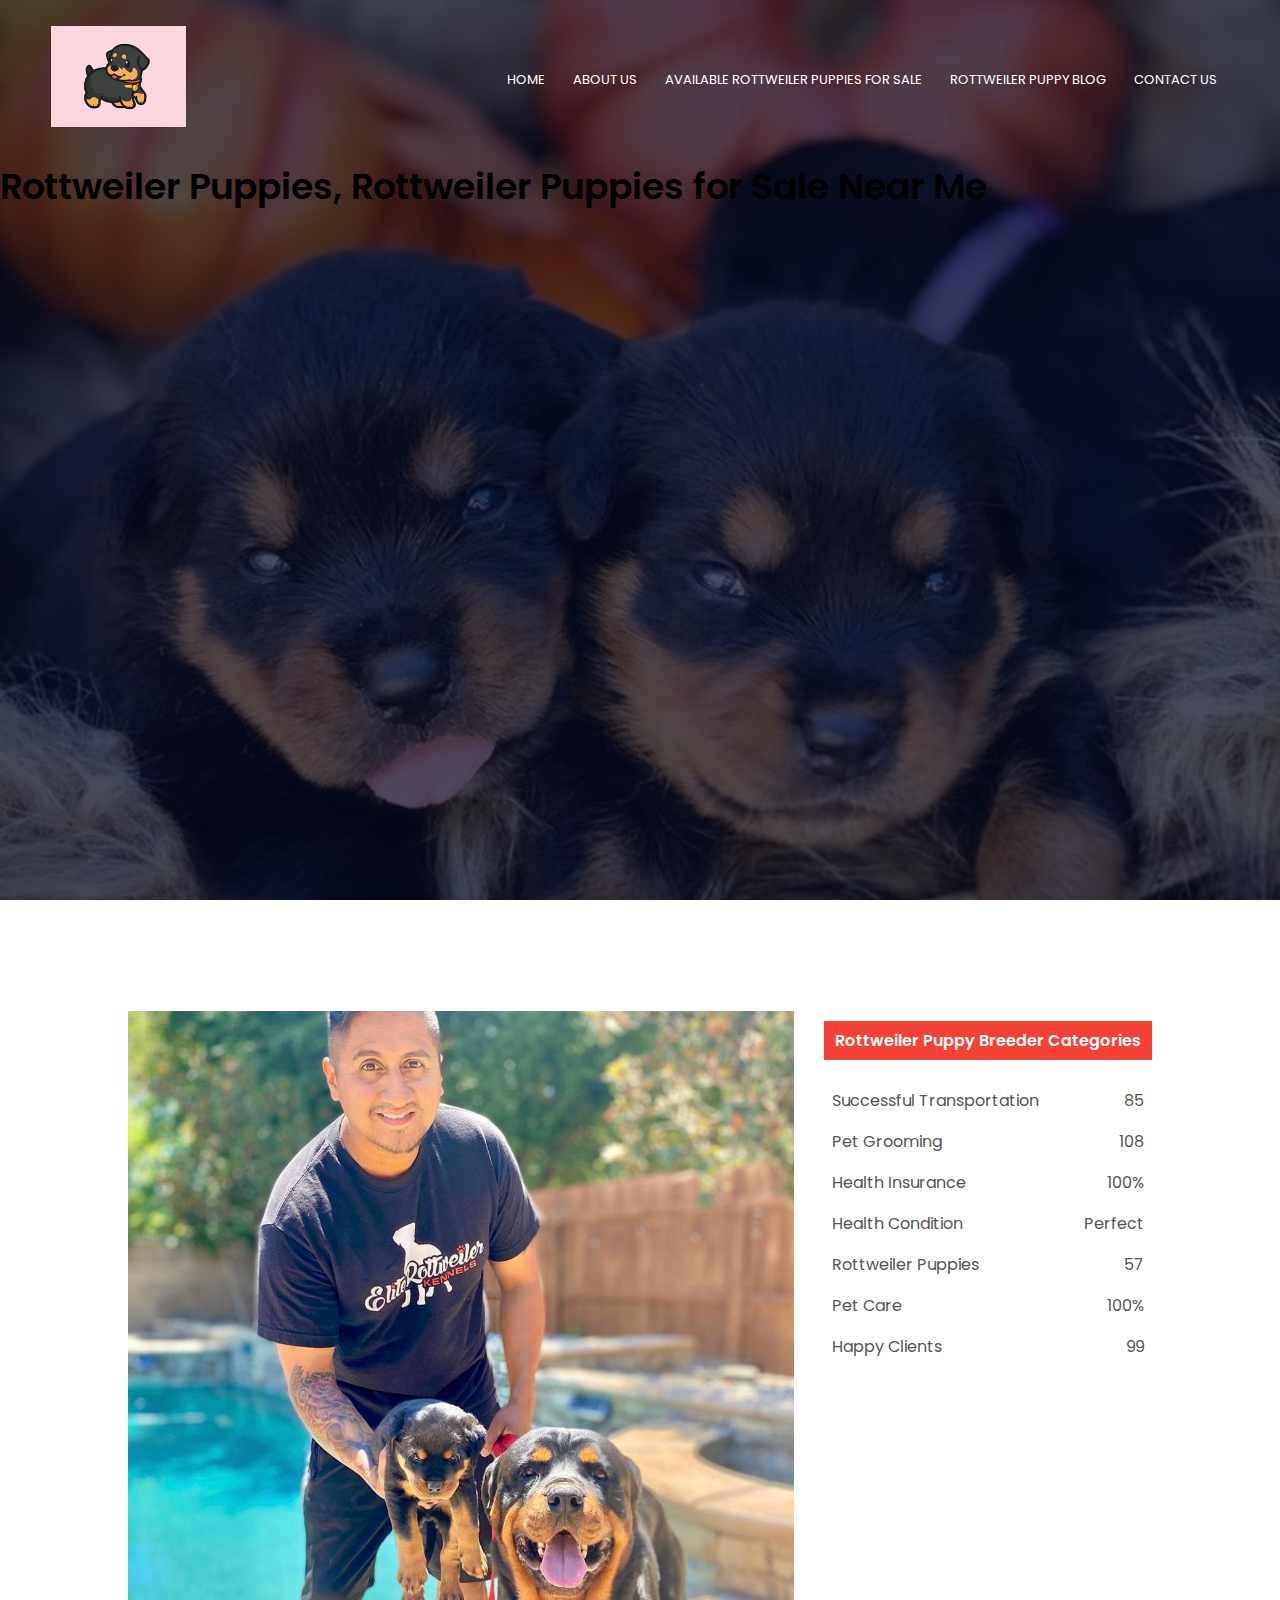
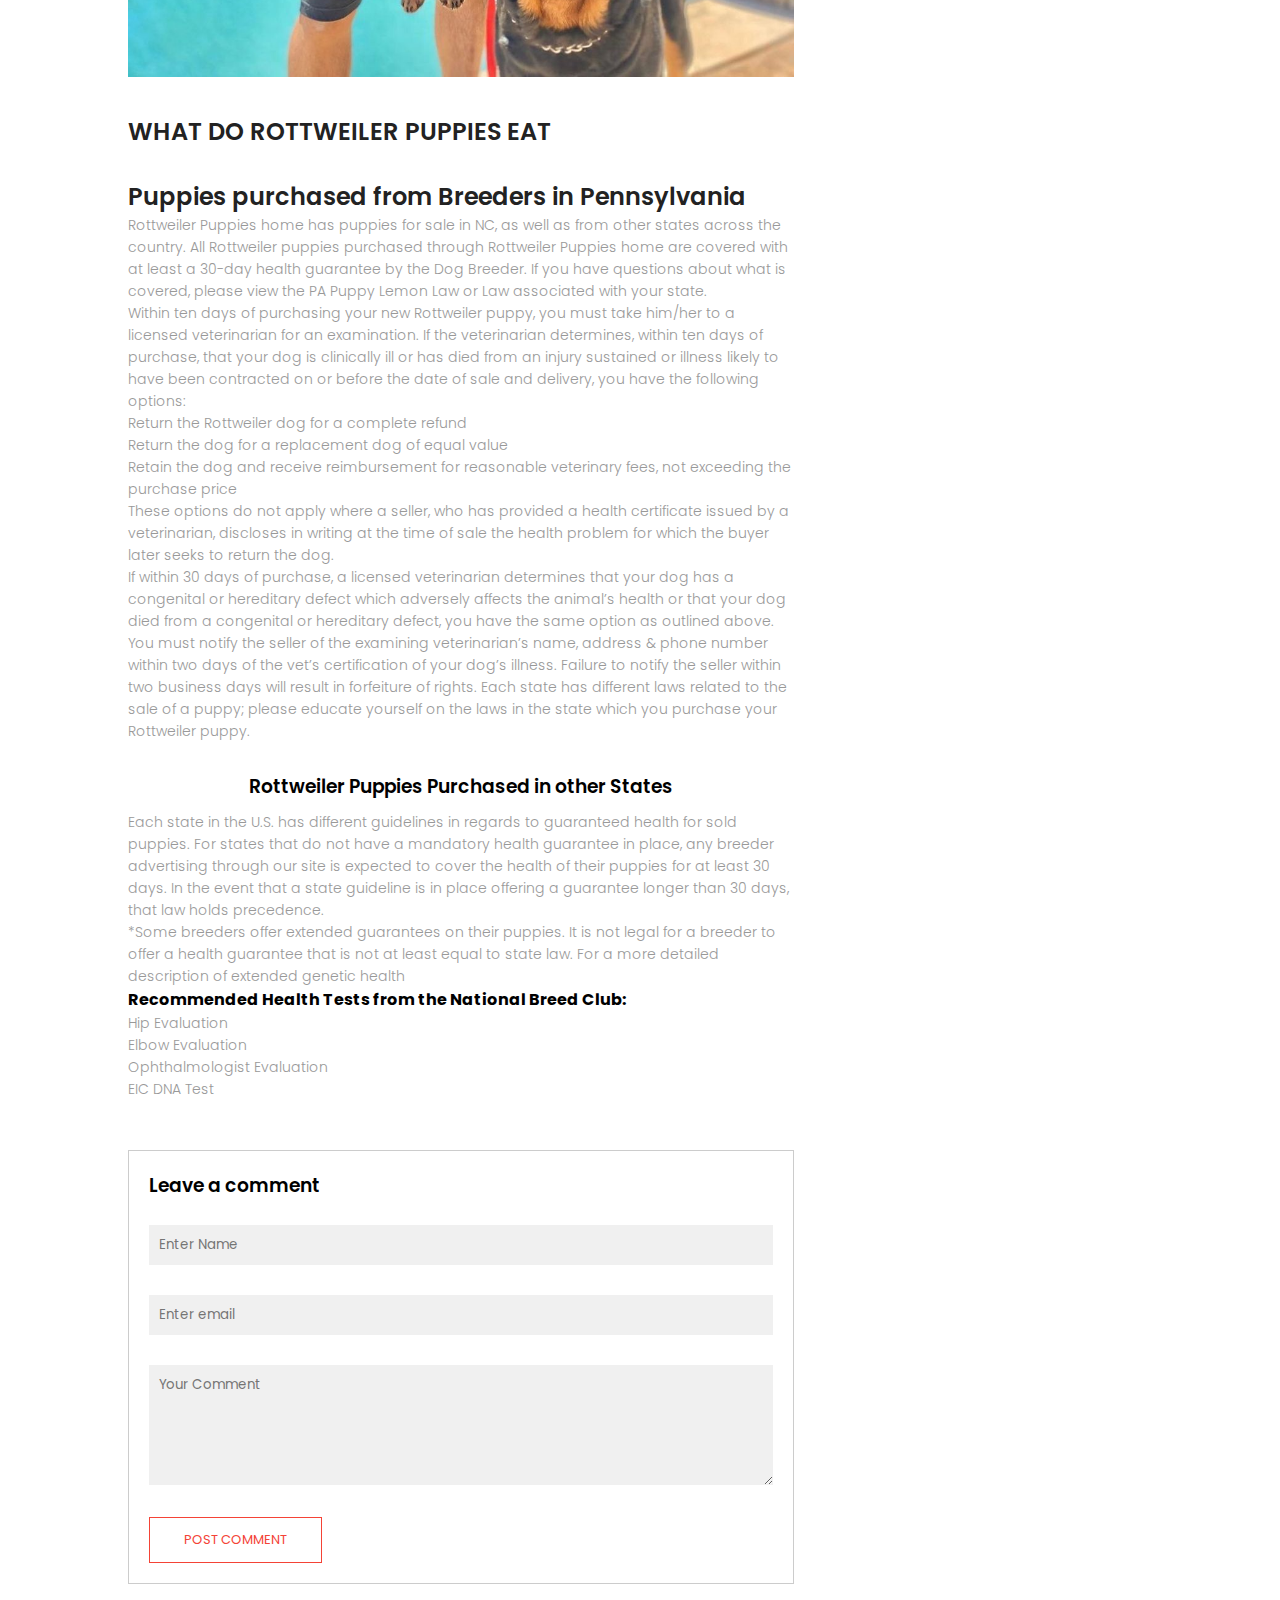
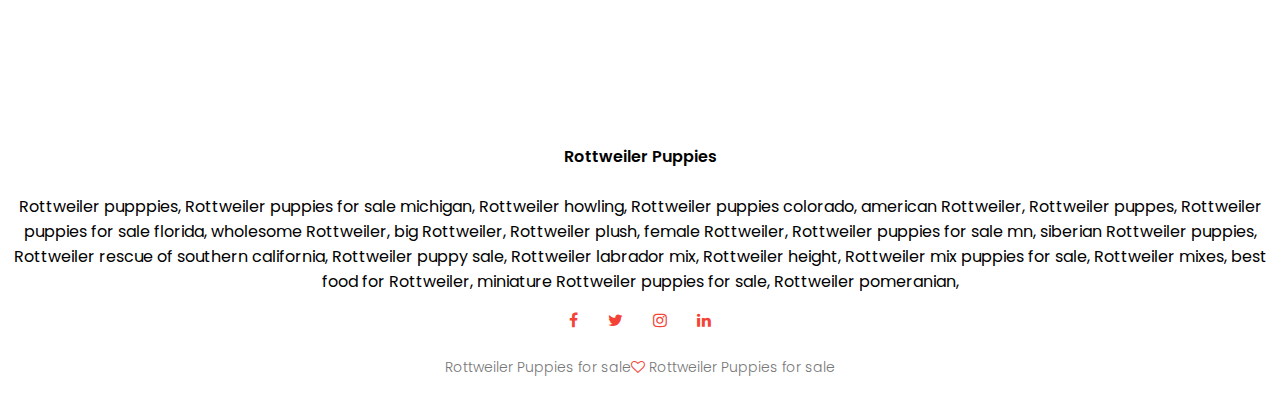
<file: blog.html>
<!DOCTYPE html>
<html lang="en">
<head>
<meta name="viewport" content="width=device-width, initial-scale=1.0">
<title>Rottweiler Puppy for Sale - Rottweiler Puppies for Sale</title>
<link rel="icon" type="image/x-icon" href="/images/rottweiler (20).jpeg" alt="Rottweiler puppies for sale">
<link rel="stylesheet" href="style.css">

<meta name="description" content="Rottweiler Puppies for Sale are very kind and Wonderful Pets with good Health. Our Rottweiler Puppy for Sale has a strong sense of familial duty. ">
<meta name="keyword" content="Rottweiler for sale,Rottweiler dog, Rottweiler dog for sale, Rottweiler dog price, Rottweiler dog size, black Rottweiler dog, Rottweiler dog dogs, Rottweiler dog breeders, Rottweiler dog hypoallergenic dogs,Rottweiler dogs, Rottweiler dogs for sale, how much do Rottweiler dogs cost, are Rottweiler dogs really hypoallergenic, are Rottweiler dogs hypoallergenic, how much are Rottweiler dogs, do Rottweiler dogs shed, Rottweiler dogs hypoallergenic,Rottweiler puppy, Rottweiler puppy for sale, Rottweiler puppy price, black Rottweiler puppy, Rottweiler puppy breeders, white Rottweiler puppy, russian Rottweiler puppy, Rottweiler puppy for adoption,Rottweiler puppies, Rottweiler puppies for sale, Rottweiler puppies for sale near me, Rottweiler puppies for sale in pa, Rottweiler puppies for sale mn, Rottweiler puppies available, Rottweiler puppies for adoption, Rottweiler puppies for sale ohio, Rottweiler puppies for sale michigan Rottweiler dog, puppies for sale near me, Rottweiler forest dog, Rottweiler dogs, puppy for sale, Rottweiler dog for sale, dog breeders near me, Rottweiler puppy, Rottweiler puppies, dog for sale, Rottweiler puppies for sale, Rottweiler dogs for sale, hypoallergenic dogs for sale, Rottweiler, Rottweiler dog price, dog breeders, baby puppies for sale, black Rottweiler dog, Rottweiler dog dogs, Rottweiler dog breeders, Rottweiler dog hypoallergenic dogs, Rottweiler dog hypoallergenic, Rottweiler dog adoption, white puppies for sale, black puppies for sale, dog breeder, Rottweiler dog shedding, hypoallergenic dogs for adoption, puppy for sale near me, Rottweiler dog rescue, dogtery near me, Rottweiler dog breeds, puppies for sale in pennsylvania, puppies for sale in pa, Rottweiler forest dog for sale, purebred dogs for sale, how much do Rottweiler dogs cost, javanese dog hypoallergenic dogs, Rottweiler dog personality, white Rottweiler dog, Rottweiler dog cost, purebred puppies for sale, orange puppies for sale, Rottweiler dog near me, russian forest dog, puppies for sale in ga, Rottweiler forest dogs, orange Rottweiler dog, syberian dog, Rottweiler puppy for sale,Rottweiler puppies for sale, Rottweiler puppies for sale near me, Rottweiler puppies for sale in pa, Rottweiler puppies for sale mn, Rottweiler puppies for sale ohio, Rottweiler puppies for sale michigan, Rottweiler puppies for sale texas, Rottweiler puppies for sale nj, Rottweiler puppies for sale california, Rottweiler puppies for sale craigslist, Rottweiler puppies for sale florida, cheap Rottweiler puppies for sale, Rottweiler puppies for sale ma, Rottweiler puppies for sale nyc, Rottweiler puppies for sale va, Rottweiler puppies for sale in texas, Rottweiler puppies for sale in nj, Rottweiler puppies for sale illinois, Rottweiler puppies for sale oregon, Rottweiler puppies for sale in ct, Rottweiler puppies for sale colorado, Rottweiler puppies for sale ny, Rottweiler puppies for sale in ny, Rottweiler puppies for sale bay area, Rottweiler puppies for sale in california, Rottweiler puppies for sale in florida, Rottweiler puppies for sale in ohio, 
, russian Rottweiler puppies for sale, white Rottweiler puppies for sale, Rottweiler puppies for sale chicago, Rottweiler puppies for sale georgia, available Rottweiler puppies for sale, Rottweiler puppies for sale iowa, Rottweiler puppies for sale in illinois, Rottweiler puppies for sale los angeles, Rottweiler puppies for sale long island, Rottweiler puppies for sale seattle, Rottweiler puppies for sale massachusetts, adorable Rottweiler puppies for sale, Rottweiler puppies for sale ontario, silver Rottweiler puppies for sale, colorpoint Rottweiler puppies for sale, teacup Rottweiler puppies for sale, grey Rottweiler puppies for sale, seal lynx point Rottweiler puppies for sale, Rottweiler puppies for sale in colorado, Rottweiler puppies for sale in charlotte nc, Rottweiler puppies for sale in oklahoma, blue lynx point Rottweiler puppies for sale, Rottweiler puppies for sale uk,Rottweiler dog for sale, Rottweiler puppy for sale, Rottweiler puppies for sale near me, Rottweiler dog for sale near me, Rottweiler dogs for sale near me, Rottweiler dog for sale ohio, Rottweiler dog for sale michigan, Rottweiler dog breeders virginia, Rottweiler dog for sale florida, Rottweiler dog breeders wisconsin, Rottweiler dog breeders georgia, Rottweiler dog for sale craigslist, Rottweiler puppies for sale in california, Rottweiler dog for sale california, russian Rottweiler dog for sale, russian Rottweiler puppies for sale, Rottweiler dog price range, Rottweiler hypoallergenic dogs for sale, russian Rottweiler dogs for sale, Rottweiler dog for sale ny, Rottweiler dog for sale maryland, Rottweiler dog for sale uk, Rottweiler dog for sale colorado, Rottweiler puppy sale, Rottweiler dog sale, Rottweiler dog for sale in pa, Rottweiler dog for sale wisconsin, Rottweiler dog for sale tampa, Rottweiler dog for sale utah, Rottweiler dog for sale seattle, Rottweiler dog for sale oregon, Rottweiler dog for sale mn, Rottweiler dogs for sale buffalo ny, Rottweiler dogs and puppies for sale, Rottweiler dog for sale australia, Rottweiler dog for sale az, Rottweiler dog for sale san diego, Rottweiler dog for sale ky, Rottweiler dog for sale nc, Rottweiler dog for sale indiana, Rottweiler dog breeders hawaii, Rottweiler dog for sale bay area, Rottweiler dog for sale in texas, Rottweiler dog for sale pittsburgh, Rottweiler dog for sale new york, Rottweiler dog for sale bc, Rottweiler dogs for sale nj, Rottweiler dog breeders rochester ny, Rottweiler dog for sale tn, Rottweiler dog for sale massachusetts,hypoallergenic dogs for sale, hypoallergenic dogs for sale near me, Rottweiler dog hypoallergenic dogs for sale, hypoallergenic dogs for sale in ohio, Rottweiler hypoallergenic dogs for sale, hypoallergenic dogs for sale mn, Rottweiler husky hypoallergenic dogs for sale in nc, hypoallergenic dogs for sale dallas, hypoallergenic dogs for sale michigan, hypoallergenic dogs for sale bangor mine, siamese dog hypoallergenic dogs for sale, hypoallergenic dogs for sale wichita ks, hypoallergenic dogs for sale ri, bengal dog hypoallergenic dogs for sale kenosha wi, russian blue hypoallergenic dogs for sale nyc, cheap hypoallergenic dogs for sale, hypoallergenic dogs for sale huntsville alabama, hypoallergenic dogs for sale near 33446, Rottweiler dog hypoallergenic dogs for sale near me, hypoallergenic dogs for sale in pa, hypoallergenic dogs for sale indiana, hypoallergenic dogs for sale online, hypoallergenic dogs for sale 19301, cheap hypoallergenic dogs for sale ann arbor mi, hypoallergenic dogs for sale in az, hypoallergenic dogs for sale austin, Rottweiler dog hypoallergenic dogs for sale illinois, hypoallergenic dogs for sale nj, hypoallergenic dogs for sale for 500 dollars in massachusetts, hypoallergenic dogs for sale new york, hypoallergenic dogs for sale ohio, hypoallergenic dogs for sale massachusetts, hypoallergenic dogs for sale illinois, are british shorthair hypoallergenic dogs for sale,
, hypoallergenic dogs for sale long island, hypoallergenic dogs for sale springfield mo, hypoallergenic dogs for sale in washington dc, hypoallergenic dogs for sale in mn, allerca hypoallergenic dogs for sale, hypoallergenic dogs for sale near needham massachusetts, hypoallergenic dogs for sale in my area, hypoallergenic dogs for sale in alabama, hypoallergenic dogs for sale pittsburgh, hypoallergenic dogs for sale washington, hypoallergenic dogs for sale north dakota, list hypoallergenic dogs for sale,hypoallergenic puppies for sale, hypoallergenic puppies for sale near me, russian blue hypoallergenic puppies for sale, Rottweiler hypoallergenic puppies for sale, hypoallergenic puppies for sale in brooklyn, hypoallergenic puppies for sale ny, hypoallergenic puppies for sale miami, hypoallergenic puppies for sale orange county, hypoallergenic puppies for sale in miami, hypoallergenic puppies for sale beverly hills, mi, find hypoallergenic puppies for sale, geneseo ny hypoallergenic puppies for sale, hypoallergenic puppies for sale michigan, hypoallergenic puppies for sale in california, hypoallergenic puppies for sale mountain view, hypoallergenic puppies for sale arizona, hypoallergenic puppies for sale nj, hypoallergenic puppies for sale colorado, hypoallergenic puppies for sale monterey, hypoallergenic puppies for sale uk, hypoallergenic puppies for sale in nyc, hypoallergenic puppies for sale mn, hypoallergenic puppies for sale in texas, hypoallergenic puppies for sale utah, hypoallergenic puppies for sale seattle, hypoallergenic puppies for sale nashville tn, hypoallergenic puppies for sale in san antonio texas, Rottweiler dog hypoallergenic puppies for sale,hypoallergenic dogs, Rottweiler dog, puppies for sale, dog adoption, puppies for adoption, dogs for adoption, free puppies near me, adopt a dog, aspca near me, puppies near me, free puppies, dogs for sale, dog adoption near me, dogs for adoption near me, puppies for sale near me, domestic shorthair, puppies for adoption near me, dog rescue near me, dog rescue, you are the best, dog shelter, domestic short-haired dog, dog shelters near me, russian blue puppies, javanese dog, european shorthair, Rottweiler forest dog, adopt a dog near me, dog rescues near me, Rottweiler dogs, dog shelter near me, puppy adoption, dogs that dont shed, dog adoption team, domestic shorthair dog, siamese puppies for sale, hypoallergenic dog, fluffy dogs, dogs for sale near me, produce near me, adopt a puppy, russian blue puppies for sale, hypoallergenic dog breeds, puppy for sale, tabby puppies, dog adoption nyc, aspca adoption, russian dog, russian blue dog for sale, dogs near me,Rottweiler dog, Rottweiler dog for sale, Rottweiler dog price, Rottweiler dog size, black Rottweiler dog, Rottweiler dog dogs, Rottweiler dog breeders, Rottweiler dog hypoallergenic dogs, Rottweiler dog hypoallergenic, Rottweiler dog adoption, Rottweiler dog shedding, Rottweiler dog rescue, Rottweiler dog breeds, Rottweiler dog personality, white Rottweiler dog, Rottweiler dog cost, Rottweiler dog near me, orange Rottweiler dog, Rottweiler dog for adoption, Rottweiler dog patronus, Rottweiler dog breed, russian Rottweiler dog, Rottweiler dog black, Rottweiler dog colors, Rottweiler dog breeder, Rottweiler dog lifespan, Rottweiler dog reddit, Rottweiler dog for sale near me, Rottweiler dog allergy, how much does a Rottweiler dog cost, Rottweiler dog orange, Rottweiler dog breeders near me, Rottweiler dog don't, Rottweiler dog shedding dogs, Rottweiler dog domestic dogs, Rottweiler dog allergies, hypoallergenic Rottweiler dog, calico Rottweiler dog, adopt Rottweiler dog, Rottweiler dog michigan, Rottweiler dog puppy, grey Rottweiler dog, Rottweiler dog patronus meaning, Rottweiler dog vs maine coon, buy Rottweiler dog, are Rottweiler dog males or females more friendly, Rottweiler dog seattle, Rottweiler dog breeders pa, Rottweiler dog temperament, Rottweiler dog colorado,Rottweiler puppies, Rottweiler puppies for sale, Rottweiler puppies for sale near me, Rottweiler puppies for sale in pa, Rottweiler puppies for sale mn, Rottweiler puppies available, Rottweiler puppies for adoption, Rottweiler puppies for sale ohio, Rottweiler puppies for sale michigan, Rottweiler puppies for sale texas, Rottweiler puppies for sale nj, Rottweiler puppies for sale california, Rottweiler puppies for sale craigslist, Rottweiler puppies for free, Rottweiler puppies for sale florida, Rottweiler puppies price, cheap Rottweiler puppies for sale, Rottweiler puppies for sale ma, Rottweiler puppies for sale nyc, Rottweiler puppies for sale va, Rottweiler puppies mn, Rottweiler puppies seattle, Rottweiler puppies for sale in texas, Rottweiler puppies for sale in nj, Rottweiler puppies for sale illinois, Rottweiler puppies colorado, Rottweiler puppies for sale oregon, Rottweiler puppies florida, Rottweiler puppies new york, Rottweiler puppies california, Rottweiler puppies for sale in ct, 
Rottweiler puppies for sale colorado, Rottweiler puppies for sale ny, Rottweiler puppies texas, Rottweiler puppies michigan, available Rottweiler puppies, Rottweiler puppies near me, Rottweiler puppies for sale in ny, Rottweiler puppies illinois, Rottweiler puppies wisconsin, Rottweiler puppies for sale bay area, Rottweiler puppies for sale in california, Rottweiler puppies for sale in florida, Rottweiler puppies available now, Rottweiler puppies for sale in ohio, how much do Rottweiler puppies cost, russian Rottweiler puppies for sale, white Rottweiler puppies for sale, Rottweiler puppies adoption, how much are Rottweiler puppies Rottweiler dog, Rottweiler dog for sale, Rottweiler dog price, Rottweiler dog size, black Rottweiler dog, Rottweiler dog dogs, Rottweiler dog breeders, Rottweiler dog hypoallergenic dogs,Rottweiler dogs, Rottweiler dogs for sale, how much do Rottweiler dogs cost, are Rottweiler dogs really hypoallergenic, are Rottweiler dogs hypoallergenic, how much are Rottweiler dogs, do Rottweiler dogs shed, Rottweiler dogs hypoallergenic,Rottweiler puppy, Rottweiler puppy for sale, Rottweiler puppy price, black Rottweiler puppy, Rottweiler puppy breeders, white Rottweiler puppy, russian Rottweiler puppy, Rottweiler puppy for adoption,Rottweiler puppies, Rottweiler puppies for sale, Rottweiler puppies for sale near me, Rottweiler puppies for sale in pa, Rottweiler puppies for sale mn, Rottweiler puppies available, Rottweiler puppies for adoption, Rottweiler puppies for sale ohio, Rottweiler puppies for sale michigan Rottweiler dog, Rottweiler dog for sale, Rottweiler dog price, Rottweiler dog size, black Rottweiler dog, Rottweiler dog dogs, Rottweiler dog breeders, Rottweiler dog hypoallergenic dogs,Rottweiler dogs, Rottweiler dogs for sale, how much do Rottweiler dogs cost, are Rottweiler dogs really hypoallergenic, are Rottweiler dogs hypoallergenic, how much are Rottweiler dogs, do Rottweiler dogs shed, Rottweiler dogs hypoallergenic,Rottweiler puppy, Rottweiler puppy for sale, Rottweiler puppy price, black Rottweiler puppy, Rottweiler puppy breeders, white Rottweiler puppy, russian Rottweiler puppy, Rottweiler puppy for adoption,Rottweiler puppies, Rottweiler puppies for sale, Rottweiler puppies for sale near me, Rottweiler puppies for sale in pa, Rottweiler puppies for sale mn, Rottweiler puppies available, Rottweiler puppies for adoption, Rottweiler puppies for sale ohio, Rottweiler puppies for sale michigan, Rottweiler puppies, Rottweiler puppies for sale, Rottweiler puppies for sale near me, Rottweiler puppies for sale in pa, Rottweiler puppies for sale mn, Rottweiler puppies available, Rottweiler puppies for adoption, Rottweiler puppies for sale ohio, Rottweiler puppies for sale michigan, Rottweiler puppies for sale texas, Rottweiler puppies for sale nj, Rottweiler puppies for sale california, Rottweiler puppies for sale craigslist, Rottweiler puppies for free, Rottweiler puppies for sale florida, Rottweiler puppies price, cheap Rottweiler puppies for sale, Rottweiler puppies for sale ma, Rottweiler puppies for sale nyc, Rottweiler puppies for sale va, Rottweiler puppies mn, Rottweiler puppies seattle, Rottweiler puppies for sale in texas, Rottweiler puppies for sale in nj, Rottweiler puppies for sale illinois, Rottweiler puppies colorado, Rottweiler puppies for sale oregon, Rottweiler puppies florida, Rottweiler puppies new york, Rottweiler puppies california, Rottweiler puppies for sale in ct, Rottweiler puppies for sale colorado, Rottweiler puppies for sale ny, Rottweiler puppies texas, Rottweiler puppies michigan, available Rottweiler puppies, Rottweiler puppies near me, Rottweiler puppies for sale in ny, Rottweiler puppies illinois, Rottweiler puppies wisconsin, Rottweiler puppies for sale bay area, Rottweiler puppies for sale in california, Rottweiler puppies for sale in florida, Rottweiler puppies available now, Rottweiler puppies for sale in ohio, how much do Rottweiler puppies cost, russian Rottweiler puppies for sale, white Rottweiler puppies for sale, Rottweiler puppies adoption, how much are Rottweiler puppies,Rottweiler puppies for sale chicago, russian Rottweiler puppies, Rottweiler puppies virginia, Rottweiler puppies for sale georgia, Rottweiler puppies georgia, available Rottweiler puppies for sale, buy Rottweiler puppies, Rottweiler puppies for sale iowa, Rottweiler puppies for sale in illinois, color point Rottweiler puppies, Rottweiler puppies for sale los angeles, Rottweiler puppies for sale long island, white Rottweiler puppies, Rottweiler puppies ohio, Rottweiler puppies massachusetts, Rottweiler puppies for sale seattle, pictures of Rottweiler puppies, Rottweiler puppies chicago, Rottweiler puppies maryland, low allergy dogs Rottweiler puppies, adopt Rottweiler puppies, neva masquerade Rottweiler puppies, Rottweiler puppies for sale massachusetts, lynx point Rottweiler puppies, red Rottweiler puppies, Rottweiler puppies vermont, adorable Rottweiler puppies for sale, Rottweiler puppies for sale ontario, calico Rottweiler puppies, silver Rottweiler puppies for sale, colorpoint Rottweiler puppies for sale, teacup Rottweiler puppies for sale, cute Rottweiler puppies, grey Rottweiler puppies for sale, best dog food for Rottweiler puppies, seal lynx point Rottweiler puppies for sale, Rottweiler puppies san diego, price of Rottweiler puppies, Rottweiler puppies for sale in colorado, orange Rottweiler puppies, Rottweiler puppies for sale in charlotte nc, Rottweiler puppies for sale in oklahoma, blue lynx point Rottweiler puppies for sale, Rottweiler puppies for sale uk, Rottweiler puppies alabama, Rottweiler puppies for sale in iowa, orange Rottweiler puppies for sale, average cost of Rottweiler puppies, Rottweiler puppies for sale houston, Rottweiler puppies sale,Rottweiler puppies for sale wisconsin, Rottweiler puppies for sale in michigan, where to buy Rottweiler puppies, cheap Rottweiler puppies, purebred Rottweiler puppies for sale, Rottweiler puppies for sale dc, skylar lee Rottweiler puppies, Rottweiler puppies site:pets4homes.co.uk, Rottweiler puppies for sale in cresson pa, Rottweiler puppies san antonio, Rottweiler puppies for sale sacramento ca, Rottweiler puppies for sale in ga, Rottweiler puppies playing, Rottweiler puppies sale craigslist, Rottweiler puppies moutain view, how to import Rottweiler puppies from russia, where near columbia mo can you find Rottweiler puppies for free, Rottweiler puppies for sale pensacola, lynx point Rottweiler puppies for sale, 
Rottweiler puppies aiken sc, Rottweiler puppies, texas, russian Rottweiler puppies for sale ny, available Rottweiler puppies in new england, Rottweiler puppies for sale cheap nh, Rottweiler puppies for sale louisiana cheap, Rottweiler puppies in spring hill fl, eliot maine Rottweiler puppies, Rottweiler puppies new england, Rottweiler puppies indiana, Rottweiler puppies louisiana, least expensive place to buy Rottweiler puppies, Rottweiler puppies nh ma, best place to get Rottweiler puppies, hyperallergenic Rottweiler puppies, Rottweiler puppies apex nc, angel Rottweiler puppies, blue smoke Rottweiler puppies change colors, Rottweiler puppies nz, mile high Rottweiler puppies, where to find russian Rottweiler puppies by christmas, Rottweiler puppies for sale memphis, gray Rottweiler puppies, calico Rottweiler puppies for sale central texas, Rottweiler puppies for sale arizona, Rottweiler puppies dallas, devine Rottweiler puppies for sale, Rottweiler puppies for sale east coast, do Rottweiler puppies jump, cheap Rottweiler puppies for sale in florida, Rottweiler puppies denver,tennessee Rottweiler puppies, Rottweiler puppies for sale in de, pics of cute Rottweiler puppies, available Rottweiler puppies california, tuxedo Rottweiler puppies, Rottweiler puppies brindle, Rottweiler puppies for sale maryland, Rottweiler puppies myrtle beach sc, red Rottweiler puppies nby, import Rottweiler puppies from ukraine, devine Rottweiler puppies, Rottweiler puppies for sale philadelphia, Rottweiler puppies avalible massachucetts, Rottweiler puppies 12866, new england Rottweiler puppies for sale, tabby Rottweiler puppies, seal point Rottweiler puppies colorado for sale, Rottweiler puppies\, Rottweiler puppies for sale il, Rottweiler puppies for sale oklahoma, Rottweiler puppies breeder, are Rottweiler puppies friendly, Rottweiler puppies for sale daytona florida, Rottweiler puppies tygh valley oregon, Rottweiler puppies breeders nc, Rottweiler puppies near va, Rottweiler puppies long island, Rottweiler puppies for sale in san antonio texas, Rottweiler puppies play hide and seek with dad, Rottweiler puppies for sale alabama, Rottweiler puppies white, Rottweiler puppies craiglist, black Rottweiler puppies, Rottweiler puppies in massachusetts, female gold carrier and male marble carrier what kind of Rottweiler puppies, lori mccormick Rottweiler puppies, pure Rottweiler puppies, Rottweiler puppies for sale arkansas, newborn Rottweiler puppies, Rottweiler puppies conway sc, Rottweiler puppies for sale houston tx, silver tabby Rottweiler puppies for sale, Rottweiler puppies for sale dallas, Rottweiler puppies utah, Rottweiler puppies size, Rottweiler puppies neargreenville michigan, Rottweiler puppies hobbly, Rottweiler puppies for sale in phoenix las vegas, craigslist Rottweiler puppies, Rottweiler puppies 800,Rottweiler puppies north texas, Rottweiler puppies iowa, white Rottweiler puppies sc, Rottweiler puppies and neuter, Rottweiler puppies for sale dallas tx, Rottweiler puppies for sale washington dc, Rottweiler puppies for sale apex nc, Rottweiler puppies for sale in phoenix az, ny Rottweiler puppies, Rottweiler puppies naperville illinois, hypoallergenic dogs Rottweiler puppies, dogs Rottweiler puppies snow, Rottweiler puppies for sale louisiana, anja Rottweiler puppies, +black Rottweiler puppies, Rottweiler puppies for sale in southeast ga, Rottweiler puppies for sale minnesota, Rottweiler puppies san jose, available Rottweiler puppies for sale georgia, Rottweiler puppies indianapolis, Rottweiler puppies fir sale, Rottweiler puppies greenville sc, hypoallergenic Rottweiler puppies, Rottweiler puppies for sale in north carolina, Rottweiler puppies adopt nyc, how much are brown Rottweiler puppies, sf bay area Rottweiler puppies, Rottweiler puppies from russia, Rottweiler puppies sacramento, colorpoint Rottweiler puppies, Rottweiler puppies in polk county, spotted Rottweiler puppies, Rottweiler puppies breeders, new york Rottweiler puppies, Rottweiler puppies for sale near cherry hill nj, Rottweiler puppies new hampshire, Rottweiler puppies austin tx, Rottweiler puppies for adoption northwest ohio southeast michigan, Rottweiler puppies for sale ky, Rottweiler puppies in ma, Rottweiler puppies that are cute, Rottweiler puppies portland oregon, Rottweiler puppies at 5 months, rescue Rottweiler puppies, Rottweiler puppies south carolina, Rottweiler puppies for sale in grand rapids, Rottweiler puppies for sale pittsburgh pa, Rottweiler puppies for sale near nazareth, pa, willow springs Rottweiler puppies, divine Rottweiler puppies manitoba,Rottweiler puppies in tampa by area, Rottweiler puppies pittsburgh, pure bread Rottweiler puppies, Rottweiler puppies for sale asheville nc, Rottweiler puppies merrick food shelf, Rottweiler puppies for adoption in illinois, Rottweiler puppies near montrose, arctic Rottweiler puppies, find Rottweiler puppies in colorado, Rottweiler puppies in denver, Rottweiler puppies st louis, Rottweiler puppies for sale canada, Rottweiler puppies for sale northern california, Rottweiler puppies for sale atlanta, Rottweiler puppies for salein ny, toys that Rottweiler puppies like, purebred Rottweiler puppies, Rottweiler puppies for sale buffalo ny, Rottweiler puppies for sale cheap, russian Rottweiler puppies for sale in nc or va, linda flanigan Rottweiler puppies, Rottweiler puppies for sale indiana, Rottweiler puppies in san antonio texas, Rottweiler puppies snow, Rottweiler puppies new york state, Rottweiler puppies sale in pa, Rottweiler puppies for sale bc, Rottweiler puppies for sale in mn, Rottweiler puppies for sale no pedigree, Rottweiler puppies wiki, Rottweiler puppies for sale tampa florida, Rottweiler puppies for adoption nj, where can i find Rottweiler puppies, brown and tan Rottweiler puppies, Rottweiler puppies for sale new england, michigan Rottweiler puppies, Rottweiler puppies for sale boston, farmersville tx Rottweiler puppies cost, Rottweiler puppies 23701, Rottweiler puppies for sale ok, Rottweiler puppies 4u, Rottweiler puppies for sale az, Rottweiler puppies north carolina, Rottweiler puppies for sale utah, Rottweiler puppies for sale rochester ny, Rottweiler puppies for sale in alabama, Rottweiler puppies los angeles, too cute oops Rottweiler puppies, Rottweiler puppies for sale waterford mi, Rottweiler puppies oregon,
Rottweiler dog for sale, Rottweiler dog for sale near me, Rottweiler dog for sale ohio, Rottweiler dog for sale michigan, Rottweiler dog for sale florida, Rottweiler dog for sale craigslist, Rottweiler dog for sale california, russian Rottweiler dog for sale, white Rottweiler dog for sale, black Rottweiler dog for sale, Rottweiler dog for sale ny, Rottweiler dog for sale maryland, Rottweiler dog for sale uk, Rottweiler dog for sale in the philippines, Rottweiler dog for sale colorado, grey Rottweiler dog for sale, Rottweiler dog for sale in pa, silver Rottweiler dog for sale, Rottweiler dog for sale wisconsin, onyx Rottweiler dog for sale, Rottweiler dog for sale in grand rapids michigan, Rottweiler dog for sale illinois, Rottweiler dog for sale in missouri, Rottweiler dog for sale tampa, Rottweiler dog for sale utah, Rottweiler dog for sale seattle, adult female Rottweiler dog for sale, Rottweiler dog for sale oregon, Rottweiler dog for sale in uk, Rottweiler dog for sale in new york city, Rottweiler dog for sale lincoln, Rottweiler dog for sale minnesota, Rottweiler dog for sale united states, hypoallergenic Rottweiler dog for sale, Rottweiler dog for sale mn, Rottweiler dog for sale springfield mo, Rottweiler dog for sale australia, Rottweiler dog for sale washington dc, Rottweiler dog for sale az, Rottweiler dog for sale or adoption, cream and white Rottweiler dog for sale, Rottweiler dog for sale in wisconsin, Rottweiler dog for sale san diego, creampoint Rottweiler dog for sale, Rottweiler dog for sale ky, Rottweiler dog for sale nc, Rottweiler dog for sale indiana, Rottweiler dog for sale in louisiana, Rottweiler dog for sale bay area, neva masquerade Rottweiler dog for sale,Rottweiler dog for sale creampoint and white, Rottweiler dog for sale seattle wa, Rottweiler dog for sale san jose, Rottweiler dog for sale in texas, orange Rottweiler dog for sale california, Rottweiler dog for sale pittsburgh, Rottweiler dog for sale st petersburg, Rottweiler dog for sale new york, Rottweiler dog for sale bc, teacup Rottweiler dog for sale, Rottweiler dog for sale tx, Rottweiler dog for sale ill, Rottweiler dog for sale craigslist riverside, Rottweiler dog for sale in beaverton oregon, Rottweiler dog for sale richmond va, Rottweiler dog for sale iowa, Rottweiler dog for sale in amarillo, cream point Rottweiler dog for sale, Rottweiler dog for sale nebraska, long haired cream and white Rottweiler dog for sale, Rottweiler dog for sale tn, Rottweiler dog for sale massachusetts, Rottweiler dog for sale dallas tx, Rottweiler dog for sale missouri, Rottweiler dog for sale san antonio, Rottweiler dog for sale boston, Rottweiler dog for sale dallas, Rottweiler dog for sale mississippi, silver and white Rottweiler dog for sale, Rottweiler dog for sale nj, Rottweiler dog for sale in dallas, Rottweiler dog for sale in colorado, Rottweiler dog for sale nyc, Rottweiler dog for sale georgia, Rottweiler dog for sale oklahoma, Rottweiler dog for sale portland oregon, Rottweiler dog for sale albany ny, Rottweiler dog for sale new jersey, Rottweiler dog for sale ct, Rottweiler dog for sale arkansas, Rottweiler dog for sale japan, tortoiseshell Rottweiler dog for sale, baby Rottweiler dog for sale, russian blue Rottweiler dog for sale, Rottweiler dog for sale virginia, Rottweiler dog for sale pa, calico Rottweiler dog for sale, Rottweiler dog for sale in florida, purebred Rottweiler dog for sale, Rottweiler dog for sale canada,Rottweiler dog for sale hot springs ar, Rottweiler dog for sale las vegas, orange Rottweiler dog for sale, Rottweiler dog for sale dc, Rottweiler dog for sale price, Rottweiler dog for sale breeders long island, Rottweiler dog for sale huntington wv, Rottweiler dog for sale in massachusetts, washington dc Rottweiler dog for sale, Rottweiler dog for sale buffalo ny, Rottweiler dog for sale texas, Rottweiler dog for sale arizona, Rottweiler dog for sale in rhode island, Rottweiler dog for sale houston, Rottweiler dog for sale chicago, the Rottweiler dog for sale, white Rottweiler dog for sale uk, Rottweiler dog for sale new zealand, black and white Rottweiler dog for sale, Rottweiler dog for sale johannesburg, Rottweiler dog for sale los angeles, Rottweiler dog for sale queensland,Rottweiler dogs for sale, Rottweiler dogs for sale near me, Rottweiler dogs for sale in ohio, Rottweiler dogs for sale in pa, Rottweiler dogs for sale texas, Rottweiler dogs for sale in michigan, Rottweiler dogs for sale in florida, Rottweiler dogs for sale wisconsin, Rottweiler dogs for sale florida, Rottweiler dogs for sale mn, retired Rottweiler dogs for sale, hypoallergenic Rottweiler dogs for sale, russian Rottweiler dogs for sale, Rottweiler dogs for sale illinois, Rottweiler dogs for sale houston, tx, Rottweiler dogs for sale in virginia, Rottweiler dogs for sale in massachusetts, white Rottweiler dogs for sale, Rottweiler dogs for sale in kentucky, Rottweiler dogs for sale price, cheap Rottweiler dogs for sale, adult Rottweiler dogs for sale, Rottweiler dogs for sale in nys, Rottweiler dogs for sale in washington, Rottweiler dogs for sale northern california, Rottweiler dogs for sale in usa, Rottweiler dogs for sale oregon, Rottweiler dogs for sale in ct, Rottweiler dogs for sale in maryland, Rottweiler dogs for sale in iowa, Rottweiler dogs for sale seattle, Rottweiler dogs for sale nh, Rottweiler dogs for sale in northeast usa, Rottweiler dogs for sale indiana, Rottweiler dogs for sale maryland, Rottweiler dogs for sale arkansas, Rottweiler dogs for sale austin texas, Rottweiler dogs for sale in san diego, Rottweiler dogs for sale spring hill fl, Rottweiler dogs for sale genesee county mi, Rottweiler dogs for sale in clackamas cty, Rottweiler dogs for sale in ga, Rottweiler dogs for sale australia, Rottweiler dogs for sale north east, Rottweiler dogs for sale inpa, Rottweiler dogs for sale washington state, Rottweiler dogs for sale in syracuse ny, Rottweiler dogs for sale nc, Rottweiler dogs for sale buffalo ny, Rottweiler dogs for sale new york,Rottweiler dogs for sale cheap, Rottweiler dogs for sale in texas, 
Rottweiler dogs for sale in russia, Rottweiler dogs for sale colorado, Rottweiler dogs for sale new mexico, Rottweiler dogs for sale or adoption in us, Rottweiler dogs for sale vancouver wa, Rottweiler dogs for sale ohio, Rottweiler dogs for sale in ny, Rottweiler dogs for sale near 60505, Rottweiler dogs for sale arizona, Rottweiler dogs for sale sacramento, Rottweiler dogs for sale bay area, Rottweiler dogs for sale connecticut, Rottweiler dogs for sale miami, Rottweiler dogs for sale in az, the Rottweiler dogs for sale, Rottweiler dogs for sale in near me, silver Rottweiler dogs for sale, Rottweiler dogs for sale long island, Rottweiler dogs for sale 2016, danaosborn Rottweiler dogs for sale, Rottweiler dogs for sale in houston, Rottweiler dogs for sale colorado cheap, Rottweiler dogs for sale southern california, Rottweiler dogs for sale in clackamas county, Rottweiler dogs for sale in washington state, Rottweiler dogs for sale near pittsburgh pa, Rottweiler dogs for sale in seattle, Rottweiler dogs for sale windham maine, Rottweiler dogs for sale nyc, Rottweiler dogs for sale dfw, Rottweiler dogs for sale michigan, dana osborn Rottweiler dogs for sale, Rottweiler dogs for sale new haven ct, Rottweiler dogs for sale in ma and nh, Rottweiler dogs for sale older, Rottweiler dogs for sale in nh, Rottweiler dogs for sale nj, mile high Rottweiler dogs for sale, Rottweiler dogs for sale sanra barbara, Rottweiler dogs for sale coloraod, Rottweiler dogs for sale massachusetts, Rottweiler dogs for sale in utah, registered Rottweiler dogs for sale in citrus co fl, Rottweiler dogs for sale victoria tx, Rottweiler dogs for sale in wisconsin, Rottweiler dogs for sale ky, adult Rottweiler dogs for sale dfw, Rottweiler dogs for sale in california,Rottweiler dogs for sale in charlotte nc, Rottweiler dogs for sale woodstock il, Rottweiler dogs for sale grand rapids mi, Rottweiler dogs for sale in atlanta, Rottweiler dogs for sale in dallas texas, hypoallergenic Rottweiler dogs for sale ga, adult Rottweiler dogs for sale florida, Rottweiler dogs for sale dallas, colorpoint Rottweiler dogs for sale, Rottweiler dogs for sale in ky, purebred Rottweiler dogs for sale, =Rottweiler dogs for sale, Rottweiler dogs for sale nyc craigslist, Rottweiler dogs for sale in new england, cream and white Rottweiler dogs for sale, Rottweiler dogs for sale virginia, Rottweiler dogs for sale pet finder, Rottweiler dogs for sale ebay, Rottweiler dogs for sale in south carolina, Rottweiler dogs for sale in georgia, how much are Rottweiler dogs for sale, russian Rottweiler dogs for sale in colorado, Rottweiler dogs for sale santa barbara, Rottweiler dogs for sale los angeles, Rottweiler dogs for sale east coast, Rottweiler dogs for sale winston salem, Rottweiler dogs for sale utah, Rottweiler dogs for sale in delaware, Rottweiler dogs for sale missouri, Rottweiler dogs for sale dallas texas, Rottweiler dogs for sale chicago, Rottweiler dogs for sale washington, Rottweiler dogs for sale portland oregon, Rottweiler dogs for sale cincinnati, Rottweiler dogs for sale in maine, Rottweiler dogs for sale near em, Rottweiler dogs for sale new jersey, Rottweiler dogs for sale in san diego, ca, Rottweiler dogs for sale under 600, Rottweiler dogs for sale pa, Rottweiler dogs for sale in arizona, Rottweiler dogs for sale ca, Rottweiler dogs for sale georgia, Rottweiler dogs for sale ga, Rottweiler dogs for sale sc, Rottweiler dogs for sale in mississippi, Rottweiler dogs for sale in northern california, Rottweiler dogs for sale in ma, calico Rottweiler dogs for sale Rottweiler dog, Rottweiler dog for sale, Rottweiler dog price, Rottweiler dog size, black Rottweiler dog, Rottweiler dog dogs, Rottweiler dog breeders, Rottweiler dog hypoallergenic dogs,Rottweiler dogs, Rottweiler dogs for sale, how much do Rottweiler dogs cost, are Rottweiler dogs really hypoallergenic, are Rottweiler dogs hypoallergenic, how much are Rottweiler dogs, do Rottweiler dogs shed, Rottweiler dogs hypoallergenic,Rottweiler puppy, Rottweiler puppy for sale, Rottweiler puppy price, black Rottweiler puppy, Rottweiler puppy breeders, white Rottweiler puppy, russian Rottweiler puppy, Rottweiler puppy for adoption,Rottweiler puppies, Rottweiler puppies for sale, Rottweiler puppies for sale near me, Rottweiler puppies for sale in pa, Rottweiler puppies for sale mn, Rottweiler puppies available, Rottweiler puppies for adoption, Rottweiler puppies for sale ohio, Rottweiler puppies for sale michigan Rottweiler puppies, Rottweiler puppies for sale, Rottweiler puppies for sale near me, Rottweiler puppies for sale in pa, Rottweiler puppies for sale mn, Rottweiler puppies available, Rottweiler puppies for adoption, Rottweiler puppies for sale ohio, Rottweiler puppies for sale michigan, Rottweiler puppies for sale texas, Rottweiler puppies for sale nj, Rottweiler puppies for sale california, Rottweiler puppies for sale craigslist, Rottweiler puppies for free, Rottweiler puppies for sale florida, Rottweiler puppies price, cheap Rottweiler puppies for sale, Rottweiler puppies for sale ma, Rottweiler puppies for sale nyc, Rottweiler puppies for sale va, Rottweiler puppies mn, Rottweiler puppies seattle, Rottweiler puppies for sale in texas, Rottweiler puppies for sale in nj, Rottweiler puppies for sale illinois, Rottweiler puppies colorado, Rottweiler puppies for sale oregon, Rottweiler puppies florida, Rottweiler puppies new york, Rottweiler puppies california, Rottweiler puppies for sale in ct, Rottweiler puppies for sale colorado, Rottweiler puppies for sale ny, Rottweiler puppies texas, Rottweiler puppies michigan, available Rottweiler puppies, Rottweiler puppies near me, Rottweiler puppies for sale in ny, Rottweiler puppies illinois, Rottweiler puppies wisconsin, Rottweiler puppies for sale bay area, Rottweiler puppies for sale in california, Rottweiler puppies for sale in florida, Rottweiler puppies available now, Rottweiler puppies for sale in ohio, how much do Rottweiler puppies cost, russian Rottweiler puppies for sale, white Rottweiler puppies for sale, Rottweiler puppies adoption, how much are Rottweiler puppies,Rottweiler puppies for sale chicago, russian Rottweiler puppies, Rottweiler puppies virginia, Rottweiler puppies for sale georgia, Rottweiler puppies georgia, available Rottweiler puppies for sale, buy Rottweiler puppies, Rottweiler puppies for sale iowa, Rottweiler puppies for sale in illinois, color point Rottweiler puppies, Rottweiler puppies for sale los angeles, Rottweiler puppies for sale long island, white Rottweiler puppies, Rottweiler puppies ohio, Rottweiler puppies massachusetts, Rottweiler puppies for sale seattle, pictures of Rottweiler puppies, Rottweiler puppies chicago, Rottweiler puppies maryland, low allergy dogs Rottweiler puppies, adopt Rottweiler puppies, neva masquerade Rottweiler puppies, Rottweiler puppies for sale massachusetts, lynx point Rottweiler puppies, red Rottweiler puppies, Rottweiler puppies vermont, adorable Rottweiler puppies for sale, Rottweiler puppies for sale ontario, calico Rottweiler puppies, silver Rottweiler puppies for sale, colorpoint Rottweiler puppies for sale, teacup Rottweiler puppies for sale, cute Rottweiler puppies, grey Rottweiler puppies for sale, best dog food for Rottweiler puppies, seal lynx point Rottweiler puppies for sale, Rottweiler puppies san diego, price of Rottweiler puppies, Rottweiler puppies for sale in colorado, orange Rottweiler puppies, Rottweiler puppies for sale in charlotte nc, Rottweiler puppies for sale in oklahoma, blue lynx point Rottweiler puppies for sale, Rottweiler puppies for sale uk, Rottweiler puppies alabama, Rottweiler puppies for sale in iowa, orange Rottweiler puppies for sale, average cost of Rottweiler puppies, Rottweiler puppies for sale houston, Rottweiler puppies sale,Rottweiler puppies for sale wisconsin, Rottweiler puppies for sale in michigan, where to buy Rottweiler puppies, cheap Rottweiler puppies, purebred Rottweiler puppies for sale, Rottweiler puppies for sale dc, skylar lee Rottweiler puppies, Rottweiler puppies site:pets4homes.co.uk, Rottweiler puppies for sale in cresson pa, Rottweiler puppies san antonio, Rottweiler puppies for sale sacramento ca, Rottweiler puppies for sale in ga, Rottweiler puppies playing, Rottweiler puppies sale craigslist, Rottweiler puppies moutain view, how to import Rottweiler puppies from russia, where near columbia mo can you find Rottweiler puppies for free, Rottweiler puppies for sale pensacola, lynx point Rottweiler puppies for sale, Rottweiler puppies aiken sc, Rottweiler puppies, texas, russian Rottweiler puppies for sale ny, available Rottweiler puppies in new england, Rottweiler puppies for sale cheap nh, Rottweiler puppies for sale louisiana cheap, Rottweiler puppies in spring hill fl, eliot maine Rottweiler puppies, Rottweiler puppies new england, Rottweiler puppies indiana, Rottweiler puppies louisiana, least expensive place to buy Rottweiler puppies, Rottweiler puppies nh ma, best place to get Rottweiler puppies, hyperallergenic Rottweiler puppies, Rottweiler puppies apex nc, angel Rottweiler puppies, blue smoke Rottweiler puppies change colors, Rottweiler puppies nz, mile high Rottweiler puppies, where to find russian Rottweiler puppies by christmas, Rottweiler puppies for sale memphis, gray Rottweiler puppies, calico Rottweiler puppies for sale central texas, Rottweiler puppies for sale arizona, Rottweiler puppies dallas, devine Rottweiler puppies for sale, Rottweiler puppies for sale east coast, do Rottweiler puppies jump, cheap Rottweiler puppies for sale in florida, Rottweiler puppies denver,tennessee Rottweiler puppies, Rottweiler puppies for sale in de, pics of cute Rottweiler puppies, available Rottweiler puppies california, tuxedo Rottweiler puppies, Rottweiler puppies brindle, Rottweiler puppies for sale maryland, Rottweiler puppies myrtle beach sc, red Rottweiler puppies nby, import Rottweiler puppies from ukraine,
 devine Rottweiler puppies, Rottweiler puppies for sale philadelphia, Rottweiler puppies avalible massachucetts, Rottweiler puppies 12866, new england Rottweiler puppies for sale, tabby Rottweiler puppies, seal point Rottweiler puppies colorado for sale, Rottweiler puppies\, Rottweiler puppies for sale il, Rottweiler puppies for sale oklahoma, Rottweiler puppies breeder, are Rottweiler puppies friendly, Rottweiler puppies for sale daytona florida, Rottweiler puppies tygh valley oregon, Rottweiler puppies breeders nc, Rottweiler puppies near va, Rottweiler puppies long island, Rottweiler puppies for sale in san antonio texas, Rottweiler puppies play hide and seek with dad, Rottweiler puppies for sale alabama, Rottweiler puppies white, Rottweiler puppies craiglist, black Rottweiler puppies, Rottweiler puppies in massachusetts, female gold carrier and male marble carrier what kind of Rottweiler puppies, lori mccormick Rottweiler puppies, 
pure Rottweiler puppies, Rottweiler puppies for sale arkansas, newborn Rottweiler puppies, Rottweiler puppies conway sc, Rottweiler puppies for sale houston tx, silver tabby Rottweiler puppies for sale, Rottweiler puppies for sale dallas, Rottweiler puppies utah, Rottweiler puppies size, Rottweiler puppies neargreenville michigan, Rottweiler puppies hobbly, Rottweiler puppies for sale in phoenix las vegas, craigslist Rottweiler puppies, Rottweiler puppies 800,Rottweiler puppies north texas, Rottweiler puppies iowa, white Rottweiler puppies sc, Rottweiler puppies and neuter, Rottweiler puppies for sale dallas tx, Rottweiler puppies for sale washington dc, Rottweiler puppies for sale apex nc, Rottweiler puppies for sale in phoenix az, ny Rottweiler puppies, Rottweiler puppies naperville illinois, hypoallergenic dogs Rottweiler puppies, dogs Rottweiler puppies snow, Rottweiler puppies for sale louisiana, anja Rottweiler puppies, +black Rottweiler puppies, Rottweiler puppies for sale in southeast ga, Rottweiler puppies for sale minnesota, Rottweiler puppies san jose, available Rottweiler puppies for sale georgia, Rottweiler puppies indianapolis, Rottweiler puppies fir sale, Rottweiler puppies greenville sc, hypoallergenic Rottweiler puppies,
Rottweiler puppies for sale in north carolina, Rottweiler puppies adopt nyc, how much are brown Rottweiler puppies, sf bay area Rottweiler puppies, Rottweiler puppies from russia, Rottweiler puppies sacramento, colorpoint Rottweiler puppies, Rottweiler puppies in polk county, spotted Rottweiler puppies, Rottweiler puppies breeders, new york Rottweiler puppies, Rottweiler puppies for sale near cherry hill nj, Rottweiler puppies new hampshire, Rottweiler puppies austin tx, Rottweiler puppies for adoption northwest ohio southeast michigan, Rottweiler puppies for sale ky, Rottweiler puppies in ma, Rottweiler puppies that are cute, Rottweiler puppies portland oregon, Rottweiler puppies at 5 months, rescue Rottweiler puppies, Rottweiler puppies south carolina, Rottweiler puppies for sale in grand rapids, Rottweiler puppies for sale pittsburgh pa, Rottweiler puppies for sale near nazareth, pa, willow springs Rottweiler puppies, divine Rottweiler puppies manitoba,Rottweiler puppies in tampa by area, Rottweiler puppies pittsburgh, pure bread Rottweiler puppies, Rottweiler puppies for sale asheville nc, Rottweiler puppies merrick food shelf, Rottweiler puppies for adoption in illinois, Rottweiler puppies near montrose, arctic Rottweiler puppies, find Rottweiler puppies in colorado, Rottweiler puppies in denver, Rottweiler puppies st louis, Rottweiler puppies for sale canada, Rottweiler puppies for sale northern california, Rottweiler puppies for sale atlanta, Rottweiler puppies for salein ny, toys that Rottweiler puppies like, purebred Rottweiler puppies, Rottweiler puppies for sale buffalo ny, Rottweiler puppies for sale cheap, russian Rottweiler puppies for sale in nc or va, linda flanigan Rottweiler puppies, Rottweiler puppies for sale indiana, Rottweiler puppies in san antonio texas, Rottweiler puppies snow, Rottweiler puppies new york state, Rottweiler puppies sale in pa, Rottweiler puppies for sale bc, Rottweiler puppies for sale in mn, Rottweiler puppies for sale no pedigree, Rottweiler puppies wiki, Rottweiler puppies for sale tampa florida, Rottweiler puppies for adoption nj, where can i find Rottweiler puppies, brown and tan Rottweiler puppies, Rottweiler puppies for sale new england, michigan Rottweiler puppies, Rottweiler puppies for sale boston, farmersville tx Rottweiler puppies cost, Rottweiler puppies 23701, Rottweiler puppies for sale ok, Rottweiler puppies 4u, Rottweiler puppies for sale az, Rottweiler puppies north carolina, Rottweiler puppies for sale utah, Rottweiler puppies for sale rochester ny, Rottweiler puppies for sale in alabama, Rottweiler puppies los angeles, too cute oops Rottweiler puppies, Rottweiler puppies for sale waterford mi, Rottweiler puppies oregon,Rottweiler puppies for sale in jesup ga area, Rottweiler puppies available in ny, Rottweiler puppies shipping, Rottweiler puppies in ny, Rottweiler puppies gif, Rottweiler puppies for sale in new jersey, Rottweiler puppies orange county, mankato Rottweiler puppies for sale, female Rottweiler puppies, pure bread Rottweiler puppies oregon, Rottweiler puppies nebraska, Rottweiler puppies humane society, unfixed Rottweiler puppies, brown Rottweiler puppies, Rottweiler puppies for sale near wheeling illinois, small Rottweiler puppies, Rottweiler puppies for sale cincinnati ohio, how much are cartier Rottweiler puppies?, Rottweiler puppies for sale 87112, Rottweiler puppies adopt washington dc, Rottweiler puppies for sale san diego ca, Rottweiler puppies tennessee, Rottweiler puppies hypoallergenic for sale, cost of Rottweiler puppies in buffalo,ny, Rottweiler puppies for sale in san diego, 
+black +Rottweiler puppies for sale, Rottweiler puppies temperment, Rottweiler puppies idaho, do Rottweiler puppies shed, Rottweiler puppies for sale in midwest, Rottweiler puppies for sale greenwood indiana, can Rottweiler puppies pee in their sleep, Rottweiler puppies for sale in ky, Rottweiler puppies how much do they cost, Rottweiler puppies for sale in minnesota, Rottweiler puppies pictures, Rottweiler puppies for sale lawton ok, colorado Rottweiler puppies, Rottweiler puppies near rockford michigan, Rottweiler puppies for sale okc, how to import Rottweiler puppies from russia for breeding, Rottweiler puppies and maturaty, Rottweiler puppies kansas, Rottweiler puppies weight at 2 months, golden Rottweiler puppies, Rottweiler puppies hamilton, Rottweiler puppies for sale tx, Rottweiler puppies uk, croshka Rottweiler puppies, Rottweiler puppies for adoption ma,Rottweiler puppies for sale san antonio, Rottweiler puppies 8 weeks, shelters with Rottweiler puppies, Rottweiler puppies for sale in fayetteville nc, Rottweiler puppies for sale in miami, Rottweiler puppies in houma la, are Rottweiler puppies non shedding, Rottweiler puppies for adoption in tennessee, Rottweiler puppies for sales, deedle bug Rottweiler puppies, Rottweiler puppies for sale in mo, texas Rottweiler puppies christmas, Rottweiler puppies orlando fl, best food for Rottweiler puppies, Rottweiler puppies in new york, hypoallergenic Rottweiler puppies for sale minnesota, michigan Rottweiler puppies adopt, shipping Rottweiler puppies, Rottweiler puppies for sale north texas, black smoke Rottweiler puppies for sale, Rottweiler puppies dallas texas, Rottweiler puppies near rockford michigan, Rottweiler puppies dog adopt, Rottweiler puppies for sale in wisconsin, Rottweiler puppies at play u tube video, Rottweiler puppies change colors, idaho Rottweiler puppies, Rottweiler puppies sassy, Rottweiler puppies albuquerque, Rottweiler puppies il, Rottweiler puppies columbus, Rottweiler puppies for sale in philadelphia, 12 week old black Rottweiler puppies, Rottweiler puppies bay area, Rottweiler puppies howell mi, available Rottweiler puppies new england, Rottweiler puppies for sale georgia, north carolina,south carolina, grey Rottweiler puppies, Rottweiler puppies ny, Rottweiler puppies maine, Rottweiler puppies for sale chicago il, names for Rottweiler puppies, available Rottweiler puppies nj, Rottweiler puppies fvor sale, Rottweiler puppies for sale in mooresville nc, Rottweiler puppies hamilton ontario, Rottweiler puppies breeders asheville va, Rottweiler puppies craigslist, Rottweiler puppies for sale albany ny, Rottweiler puppies vs maine coon,Rottweiler puppies for sale indianapolis, Rottweiler puppies for sale in dracut ma, Rottweiler puppies for sale apple valley california, Rottweiler puppies for sale in nc, Rottweiler puppies tampa fl, Rottweiler puppies near grand junction, cute Rottweiler puppies in rooms, hypoallergenic Rottweiler puppies for sale, Rottweiler puppies in minnesota for sale, Rottweiler puppies fort myers, Rottweiler puppies silver, Rottweiler puppies for sale in canada, Rottweiler puppies in minnesota, silver tabby Rottweiler puppies, lynx Rottweiler puppies, Rottweiler puppies nyc for sale, Rottweiler puppies for sale south carolina, +black Rottweiler puppies for sale, Rottweiler puppies for sale cincinnati, Rottweiler puppies for, Rottweiler puppies breed info, Rottweiler puppies for sale in maryland, katalina Rottweiler puppies, free Rottweiler puppies for adoption, Rottweiler puppies for sale louisana, Rottweiler puppies smoke, Rottweiler puppies nh, Rottweiler puppies wilmington nc, Rottweiler puppies in memphis tn, Rottweiler puppies denver colorado, Rottweiler puppies for sale russia, lori mccormic Rottweiler puppies, Rottweiler puppies for sale in ma, Rottweiler puppies for sale tampa fl, Rottweiler puppies in new mexico, Rottweiler puppies australia, how much do Rottweiler puppies weigh by month, Rottweiler puppies california adoption, Rottweiler puppies buffalo ny, Rottweiler puppies for sale nc, female Rottweiler puppies for sale, savannah Rottweiler puppies, mackerel Rottweiler puppies, Rottweiler puppies breeders sc, Rottweiler puppies pitures, Rottweiler puppies for sale london, ohio Rottweiler puppies, Rottweiler puppies for sale eastern oregon, Rottweiler puppies by kravencho tica, florida Rottweiler puppies,Rottweiler puppies appleton wi, solid white Rottweiler puppies for sale near me, russian Rottweiler puppies for sale ma, Rottweiler puppies breeder nc, willow springs pa Rottweiler puppies, best can fopd for Rottweiler puppies, Rottweiler puppies for sale in mn or iowa, Rottweiler puppies for sale asap, size of Rottweiler puppies, Rottweiler puppies for sale in south carolina, Rottweiler puppies available for sale in california, Rottweiler puppies for sale portland or, Rottweiler puppies for sale in nd, Rottweiler puppies in california, Rottweiler puppies for sale available now, Rottweiler puppies for sale craigslist jonesboro arkansas, Rottweiler puppies for sale brooklyn ny, snowy Rottweiler puppies, where near columbia mo can you find Rottweiler puppies, divinepaws Rottweiler puppies, Rottweiler puppies in los angeles, Rottweiler puppies in mn, where to buy Rottweiler puppies for sale, Rottweiler puppies for sale vancouver wa, Rottweiler puppies for sale nebraska, Rottweiler puppies for sale sacramento, Rottweiler puppies montana, Rottweiler puppies for sale missouri, cost of Rottweiler puppies, Rottweiler puppies mena ar, tunies Rottweiler puppies, import Rottweiler puppies, Rottweiler puppies for sale in missouri, Rottweiler puppies dayton ohio, Rottweiler puppies malta ny, Rottweiler puppies near greenville sc, divinepaws Rottweiler puppies breeder review, Rottweiler puppies for sale wi, Rottweiler puppies for sale in spokane wa, Rottweiler puppies oklahoma, blue point Rottweiler puppies for sale, Rottweiler puppies for sale kalamazoo, Rottweiler puppies for sale in rhode island, Rottweiler puppies available in michigan, boise Rottweiler puppies craigslist, Rottweiler puppies for sale woodlawn il, Rottweiler puppies for sale nh, Rottweiler puppies for sale maine, Rottweiler puppies ballston spa ny, where in near columbia mo can you find Rottweiler puppies for free,where in near columbia mo can you find Rottweiler puppies for free, Rottweiler puppies for sale ri, boise Rottweiler puppies, Rottweiler puppies milayamoya, Rottweiler puppies oodle, Rottweiler puppies miami, Rottweiler puppies dogtery breeder ranch new york, Rottweiler puppies for sale in san diego california, Rottweiler puppies las vegas, Rottweiler puppies tampa, female white Rottweiler puppies, Rottweiler puppies in apex nc, Rottweiler puppies near connecticut, Rottweiler puppies pittsburgh 2017, calico mixed with Rottweiler puppies, 
Rottweiler puppies high fives, Rottweiler puppies for sale wny, Rottweiler puppies in new jersey, cheap Rottweiler puppies for sale in michigan, Rottweiler puppies for adoption in chicago, too cute Rottweiler puppies, Rottweiler puppies for sale ga, Rottweiler puppies pennsylvania, available Rottweiler puppies wisconsin, Rottweiler puppies houston, Rottweiler puppies washington dc, Rottweiler puppies salem oregon, divine Rottweiler puppies, Rottweiler puppies for sale in idaho, mile high Rottweiler - Rottweiler puppies for sale, Rottweiler puppies neva masquerade new mexico, black smoke Rottweiler puppies, Rottweiler puppies for sale charleston sc, Rottweiler puppies for sale co, Rottweiler puppies for sale tennessee, Rottweiler puppies for sale washington state, Rottweiler puppies breedert, Rottweiler puppies available near me, Rottweiler puppies near greenville michigan, Rottweiler puppies at play you tube video, Rottweiler puppies for adoption near me, Rottweiler puppies avaiable nj, Rottweiler puppies fairhope alabama, loews theater plainville ct movie times much do Rottweiler puppies cost, Rottweiler puppies silver mackerel tabby, Rottweiler puppies for sale in pa 2019, silver tabby Rottweiler puppies pittsburgh, Rottweiler puppies breeders va, free Rottweiler puppies north texas, Rottweiler puppies michigan sondra ragon
Rottweiler dog,Rottweiler forest dog,Rottweiler dogs,Rottweiler dog for sale,Rottweiler dog breeders near me,Rottweiler puppy,Rottweiler puppies,Rottweiler puppies for sale,Rottweiler dogs for sale,hypoallergenic dogs for sale,Rottweiler dog hypoallergenic dogs,Rottweiler dog,Rottweiler puppies, Rottweiler puppies for sale, Rottweiler puppies for sale near me, Rottweiler puppies available, Rottweiler puppies for sale in pa, Rottweiler puppies for sale mn, Rottweiler puppies for sale florida, Rottweiler puppies for adoption, Rottweiler puppies for sale ohio, Rottweiler puppies for sale nj, Rottweiler puppies for sale california, Rottweiler puppies for sale craigslist, Rottweiler puppies price, Rottweiler puppies for sale texas, Rottweiler puppies for sale michigan, Rottweiler forest puppies, Rottweiler puppies for sale ma, Rottweiler dog puppies, Rottweiler puppies for free, Rottweiler puppies for sale nyc, Rottweiler lynx puppies for sale, Rottweiler puppies mn, Rottweiler puppies near me, cheap Rottweiler puppies for sale, Rottweiler puppies for sale va, Rottweiler puppies for sale in texas, Rottweiler puppies for sale in nj, Rottweiler puppies for sale oregon, Rottweiler puppies seattle, Rottweiler puppies for sale illinois, Rottweiler puppies colorado, Rottweiler forest puppies for sale, Rottweiler puppies new york, Rottweiler puppies florida, Rottweiler puppies california, Rottweiler lynx point puppies for sale, Rottweiler puppies for sale ny, Rottweiler puppies for sale colorado, available Rottweiler puppies, Rottweiler puppies michigan, Rottweiler puppies for sale in ct, Rottweiler puppies texas, Rottweiler puppies for sale chicago, Rottweiler puppies for sale bay area, white Rottweiler puppies for sale, Rottweiler puppies for sale in ohio, Rottweiler puppies for sale in ny, Rottweiler puppies for sale in california, Rottweiler dog puppies for sale, Rottweiler puppies illinois,Rottweiler dogs, Rottweiler dogs for sale, Rottweiler dog hypoallergenic dogs, Rottweiler dog dogs, Rottweiler dogs near me, Rottweiler forest dogs, how much do Rottweiler dogs cost, Rottweiler dogs for adoption, are Rottweiler dogs hypoallergenic, Rottweiler dog domestic dogs, Rottweiler dog shedding dogs, do Rottweiler dogs shed, Rottweiler dogs hypoallergenic, pictures of Rottweiler dogs, Rottweiler dogs texas, Rottweiler husky and dogs, hypoallergenic Rottweiler dogs, Rottweiler dogs for adoption free, Rottweiler hypoallergenic dogs, silver Rottweiler dogs, are Rottweiler huskies good with dogs, Rottweiler forest dogs for sale, buy Rottweiler dogs, Rottweiler dogs new york, Rottweiler dogs california, Rottweiler dogs for sale near me, dogs 101 Rottweiler, calico Rottweiler dogs, how big do Rottweiler dogs get, Rottweiler dogs virginia, red Rottweiler dogs, how much are Rottweiler dogs,
Rottweiler dogs for sale in pa, blue Rottweiler dogs, Rottweiler rescue dogs, Rottweiler dogs massachusetts, Rottweiler dogs for sale texas, hypoallergenic dogs Rottweiler, russian Rottweiler dogs, Rottweiler dogs illinois, Rottweiler dogs pennsylvania, Rottweiler dogs colorado, Rottweiler dogs michigan, Rottweiler dogs and allergies, Rottweiler dogs florida, snowy hollow Rottweiler dogs, are Rottweiler dogs really hypoallergenic, Rottweiler dogs 101, hypoallergenic Rottweiler dogs orange, Rottweiler huskies and dogs,Rottweiler dog, Rottweiler forest dog, Rottweiler dog for sale, Rottweiler dog hypoallergenic dogs, Rottweiler dog dogs, Rottweiler dog hypoallergenic, Rottweiler dog price, Rottweiler dog breeders, Rottweiler dog adoption, Rottweiler dog rescue, Rottweiler dog size, Rottweiler dog personality, black Rottweiler dog, Rottweiler dog for adoption, orange Rottweiler dog, white Rottweiler dog, Rottweiler dog black, Rottweiler dog cost, russian Rottweiler dog, Rottweiler blue dog, Rottweiler dog patronus, black smoke Rottweiler dog, Rottweiler house dog, hypoallergenic Rottweiler dog, calico Rottweiler dog, Rottweiler dog domestic dogs, Rottweiler dog shedding dogs, blue Rottweiler dog, Rottweiler dog patronus meaning, Rottweiler forest dog for sale, how much is a Rottweiler dog, Rottweiler dog breeder, Rottweiler dog orange, Rottweiler dog breeds, Rottweiler dog michigan, Rottweiler dog vs maine coon, buy Rottweiler dog, Rottweiler dog colors, grey Rottweiler dog, Rottweiler forest dog size, Rottweiler forest dog breeders, norwegian forest dog vs maine coon vs Rottweiler, Rottweiler dog oregon, Rottweiler dog don't, dog Rottweiler, Rottweiler dog hypoallergenic for sale, Rottweiler dog breeders ma, Rottweiler mountain dog, Rottweiler forest dog price, Rottweiler dog size comparison,Rottweiler puppy, Rottweiler puppy for sale, Rottweiler puppy price, Rottweiler dog puppy, black Rottweiler puppy, white Rottweiler puppy, Rottweiler puppy breeders, Rottweiler puppy cost, Rottweiler puppy rescue, Rottweiler forest dog puppy, russian Rottweiler puppy, Rottweiler puppy for adoption, Rottweiler puppy hypoallergenic, Rottweiler puppy adoption, white Rottweiler puppy for sale, buy Rottweiler puppy, orange Rottweiler puppy, adopt a Rottweiler puppy, Rottweiler puppy pictures, Rottweiler lynx puppy, grey Rottweiler puppy, Rottweiler forest puppy, Rottweiler puppy florida, Rottweiler tiger puppy, Rottweiler puppy nj, Rottweiler puppy care, Rottweiler forest puppy for sale, blue Rottweiler puppy, Rottweiler puppy sale, seal lynx point Rottweiler puppy, colorpoint Rottweiler puppy, male Rottweiler puppy for sale, seal point Rottweiler puppy, lynx point Rottweiler puppy, teacup Rottweiler puppy, how much does a Rottweiler puppy cost, Rottweiler puppy grey, Rottweiler puppy black, black smoke Rottweiler puppy, Rottweiler puppy available, silver Rottweiler puppy, Rottweiler puppy for sale in michigan, found stray Rottweiler puppy, adopt puppy Rottweiler orlando, Rottweiler puppy 12 week, red with white Rottweiler puppy, Rottweiler puppy breeders ny, color point Rottweiler puppy, Rottweiler puppy, ohio, Rottweiler puppy svet,hypoallergenic puppies, hypoallergenic puppies for sale, hypoallergenic puppies for adoption, Rottweiler hypoallergenic puppies for sale, bengal puppies hypoallergenic, ragdoll puppies hypoallergenic, russian blue hypoallergenic puppies for sale, puppies hypoallergenic, russian blue puppies hypoallergenic, free hypoallergenic puppies, are ragdoll puppies hypoallergenic, are siamese puppies hypoallergenic, bengal puppies hypoallergenic dogs, cute hypoallergenic puppies, hypoallergenic puppies available for adoption near me, balinese puppies hypoallergenic, hypoallergenic puppies for sale near me, hypoallergenic teacup puppies, are persian puppies hypoallergenic, are desert lynx puppies hypoallergenic, burmese puppies for sale pricebesy hypoallergenic dogs, hypoallergenic puppies in plano texas, hypoallergenic puppies cincinnati, hypoallergenic puppies for sale nashville tn, hypoallergenic dogs Rottweiler puppies, hypoallergenic puppies for sale in miami, hypoallergenic puppies for sale beverly hills, mi, hypoallergenic russian blue puppies, hypoallergenic puppies available for adoption near me, hypoallergenic Rottweiler puppies, hypoallergenic-puppies whopify, hypoallergenic puppies san antonio, scottish fold puppies hypoallergenic?, are tiger puppies hypoallergenic, Rottweiler hypoallergenic puppies oklahoma, balinese dog hypoallergenic puppies, free puppies that are hypoallergenic and short haired and doesnt require alot of vet bills, 
newborn Rottweiler puppies hypoallergenic, hypoallergenic puppies for sale in texas, hypoallergenic puppies for sale uk, bushy tail puppies hypoallergenic, hypoallergenic puppies near me, hypoallergenic puppies for sale monterey, siamese dog hypoallergenic puppies, is it safe for a hypoallergenic russian blue puppies to live with a parrot, purebred Rottweiler hypoallergenic puppies, hypoallergenic puppies adoption, british shorthair puppies hypoallergenic, hypoallergenic puppies 01453, Rottweiler puppies hypoallergenic,hypoallergenic dogs, hypoallergenic dogs for sale, Rottweiler dog hypoallergenic dogs, hypoallergenic dogs for adoption, best hypoallergenic dogs, are there hypoallergenic dogs, what dogs are hypoallergenic, most hypoallergenic dogs, hypoallergenic diet for dogs, hypoallergenic dogs for adoption near me, hypoallergenic dogs for sale near me, are Rottweiler dogs hypoallergenic, Rottweiler dogs hypoallergenic, hypoallergenic dogs near me, hypoallergenic dogs price, are any dogs hypoallergenic, cheap hypoallergenic dogs, non hypoallergenic dogs, non shedding hypoallergenic dogs, are there any hypoallergenic dogs, are dogs hypoallergenic, hypoallergenic dogs breeds, hypoallergenic food for dogs, cute hypoallergenic dogs, hypoallergenic foods for dogs,hypoallergenic dog, hypoallergenic dog breeds, Rottweiler dog hypoallergenic dogs, Rottweiler dog hypoallergenic, hypoallergenic dog litter, dog hypoallergenic, hypoallergenic dog breed, hypoallergenic Rottweiler dog, most hypoallergenic dog, hypoallergenic wet dog food, hypoallergenic dog food petsmart, snowshoe dog hypoallergenic, is there a hypoallergenic dog, royal canin hypoallergenic dog food, hypoallergenic dog treats, hypoallergenic dog shampoo, hypoallergenic dog food royal canin, what dog breeds are hypoallergenic, hypoallergenic dog food brands, Rottweiler hypoallergenic dog, hypoallergenic dog breeds list, hypoallergenic dog food walmart, hypoallergenic dog foods, hypoallergenic dog for sale, hypoallergenic dog breed list, is there such thing as a hypoallergenic dog, royal canin hypoallergenic dog, hypoallergenic dog rescue Rottweiler dog, Rottweiler dog for sale, Rottweiler dog price, Rottweiler dog size, black Rottweiler dog, Rottweiler dog dogs, Rottweiler dog breeders, Rottweiler dog hypoallergenic dogs,Rottweiler dogs, Rottweiler dogs for sale, how much do Rottweiler dogs cost, are Rottweiler dogs really hypoallergenic, are Rottweiler dogs hypoallergenic, how much are Rottweiler dogs, do Rottweiler dogs shed, Rottweiler dogs hypoallergenic,Rottweiler puppy, Rottweiler puppy for sale, Rottweiler puppy price, black Rottweiler puppy, Rottweiler puppy breeders, white Rottweiler puppy, russian Rottweiler puppy, Rottweiler puppy for adoption,Rottweiler puppies, Rottweiler puppies for sale, Rottweiler puppies for sale near me, Rottweiler puppies for sale in pa, Rottweiler puppies for sale mn, Rottweiler puppies available, Rottweiler puppies for adoption, Rottweiler puppies for sale ohio, Rottweiler puppies for sale michigan,Rottweiler dog hypoallergenic dogs, Rottweiler dog hypoallergenic, hypoallergenic Rottweiler dog, Rottweiler dog hypoallergenic for sale, Rottweiler hypoallergenic dog, Rottweiler forest dog hypoallergenic, Rottweiler dog hypoallergenic price, Rottweiler dog hypoallergenic dogs for sale, hypoallergenic dog Rottweiler, is the Rottweiler dog hypoallergenic, russian Rottweiler dog hypoallergenic, dr oz, hypoallergenic Rottweiler dog, Rottweiler dog hypoallergenic dog, Rottweiler dog hypoallergenic dogs for sale near me, are Rottweiler dog hypoallergenic, Rottweiler dog hypoallergenic/, Rottweiler dog hypoallergenic fur, is a Rottweiler dog hypoallergenic, Rottweiler dog hypoallergenic dogs for sale illinois, Rottweiler dog hypoallergenic true or false, Rottweiler dog hypoallergenic dogs adoption nyc, Rottweiler dog hypoallergenic breeds, hypoallergenic Rottweiler dog breeder ohio, 
, Rottweiler dog hypoallergenic cream, Rottweiler dog hypoallergenic dogs cost, Rottweiler hypoallergenic dog asthma, hypoallergenic Rottweiler forest dog, Rottweiler dog hypoallergenic near me, hypoallergenic dog breeds Rottweiler, Rottweiler dog hypoallergenic?, Rottweiler house dog hypoallergenic, ragdoll Rottweiler dog hypoallergenic, hypoallergenic Rottweiler dog with blue eyes, are blue Rottweiler dog hypoallergenic?, hypoallergenic Rottweiler dog cost, Rottweiler dog hypoallergenic dogs price, Rottweiler dog hypoallergenic shipping, Rottweiler hypoallergenic dog california, hypoallergenic Rottweiler dog breeder columbus ohio, Rottweiler dog are hypoallergenic?, hypoallergenic Rottweiler dog for sale, Rottweiler dog hypoallergenic puppies, hypoallergenic dog black Rottweiler, Rottweiler hypoallergenic siamese dog, how much is a hypoallergenic Rottweiler dog, siamese mix Rottweiler dog hypoallergenic dogs, Rottweiler dog hypoallergenic black dogs, Rottweiler dog hypoallergenic don't, hypoallergenic Rottweiler dog for adoption knoxville tn, hypoallergenic Rottweiler dog low allerg, Rottweiler blue dog hypoallergenic, Rottweiler hypoallergenic dog story, hypoallergenic black Rottweiler forest dog, where to get a hypoallergenic Rottweiler forest dog in new york, Rottweiler dog not hypoallergenic, Rottweiler dog that is hypoallergenic, Rottweiler dog hypoallergenic for sale north carolina, hypoallergenic Rottweiler dog and bangor maine, Rottweiler dog not hypoallergenic price, black Rottweiler dog hypoallergenic dogs, is Rottweiler dog hypoallergenic, hypoallergenic dogs Rottweiler vs norwegian forest dog, are Rottweiler dog mixes hypoallergenic, hypoallergenic dog Rottweiler., what makes a Rottweiler dog hypoallergenic, hypoallergenic Rottweiler dog breeder,Rottweiler hypoallergenic puppies for sale, hypoallergenic dogs Rottweiler puppies, hypoallergenic Rottweiler puppies, Rottweiler hypoallergenic puppies oklahoma, purebred Rottweiler hypoallergenic puppies, Rottweiler puppies hypoallergenic, Rottweiler hypoallergenic puppies, splendid Rottweiler puppies hypoallergenic, Rottweiler dog hypoallergenic puppies, Rottweiler puppies hypoallergenic for sale, hypoallergenic Rottweiler puppies for sale minnesota, hypoallergenic Rottweiler puppies for sale,hypoallergenic dogs for sale, hypoallergenic dogs for sale near me, russian blue hypoallergenic dogs for sale, hypoallergenic bengal dogs for sale, hypoallergenic dogs for sale in ohio, hypoallergenic munchkin dogs for sale, Rottweiler dog hypoallergenic dogs for sale, hypoallergenic Rottweiler dogs for sale, Rottweiler hypoallergenic dogs for sale, hypoallergenic dogs Rottweiler for sale, hypoallergenic balinese dogs for sale, balinese hypoallergenic dogs for sale, Rottweiler husky hypoallergenic dogs for sale in nc, burmese puppies for sale pricebesy hypoallergenic dogs, hypoallergenic dogs for sale online, hypoallergenic dogs balinese for sale, hypoallergenic dogs for sale in az, hypoallergenic dogs for sale los angeles, hypoallergenic black dogs for sale, hypoallergenic dogs for sale san diego, hypoallergenic dogs for sale in edmonton, hypoallergenic dogs for sale atlanta, hypoallergenic dogs for sale near portland maine, hypoallergenic dogs for sale in tennessee, Rottweiler dog hypoallergenic dogs for sale near me, hypoallergenic bengal dogs for sale chicago area, cheap hypoallergenic dogs for sale ann arbor mi, hypoallergenic dogs for sale in mn, hypoallergenic russian blue dogs for sale, Rottweiler dog hypoallergenic dogs for sale illinois, hypoallergenic dogs for sale for 500 dollars in massachusetts, hypoallergenic persian dogs for sale, hypoallergenic dogs for sale maine, hypoallergenic dogs for sale in portland oregon, hypoallergenic dogs for sale omaha, hypoallergenic dogs for sale nj, adult hypoallergenic dogs for sale near me, hypoallergenic dogs for sale near pa, hypoallergenic dogs for sale washington, bengal dog hypoallergenic dogs for sale near me, hypoallergenic purebred dogs for sale, hypoallergenic black and dogs for sale, hypoallergenic genetically engineered dogs for sale, hypoallergenic retired dogs for sale in massachusetts, are british shorthair hypoallergenic dogs for sale, hypoallergenic dogs for sale minnesota, hypoallergenic dogs for sale michigan, balinese dog hypoallergenic dogs for sale, hypoallergenic dogs for sale massachusetts, hypoallergenic dogs for sale indianapolis,Rottweiler puppies, Rottweiler puppies for sale, Rottweiler puppies for sale near me, Rottweiler puppies available, Rottweiler puppies for sale in pa, Rottweiler puppies for sale mn, Rottweiler puppies for sale florida, Rottweiler puppies for adoption, Rottweiler puppies for sale ohio, Rottweiler puppies for sale nj, Rottweiler puppies for sale california, Rottweiler puppies for sale craigslist, Rottweiler puppies price, Rottweiler puppies for sale texas, Rottweiler puppies for sale michigan, Rottweiler forest puppies, Rottweiler puppies for sale ma, Rottweiler dog puppies, Rottweiler puppies for free, Rottweiler puppies for sale nyc, Rottweiler lynx puppies for sale, Rottweiler puppies mn, Rottweiler puppies near me, cheap Rottweiler puppies for sale, Rottweiler puppies for sale va, Rottweiler puppies for sale in texas, Rottweiler puppies for sale in nj, Rottweiler puppies for sale oregon, Rottweiler puppies seattle, Rottweiler puppies for sale illinois, Rottweiler puppies colorado, Rottweiler forest puppies for sale, Rottweiler puppies new york, Rottweiler puppies florida, Rottweiler puppies california, Rottweiler lynx point puppies for sale, Rottweiler puppies for sale ny, Rottweiler puppies for sale colorado, available Rottweiler puppies, Rottweiler puppies michigan, Rottweiler puppies for sale in ct, Rottweiler puppies texas, Rottweiler puppies for sale chicago, white Rottweiler puppies for sale, Rottweiler puppies for sale bay area, Rottweiler puppies for sale in ohio, Rottweiler puppies for sale in ny, Rottweiler puppies for sale in california, Rottweiler dog puppies for sale, how much do Rottweiler puppies cost,Rottweiler puppy, Rottweiler puppy for sale, Rottweiler puppy price, Rottweiler dog puppy, black Rottweiler puppy, white Rottweiler puppy, Rottweiler puppy breeders, Rottweiler puppy cost, Rottweiler puppy rescue, Rottweiler forest dog puppy, Rottweiler puppy for adoption, russian Rottweiler puppy, Rottweiler puppy hypoallergenic, Rottweiler puppy adoption, 
white Rottweiler puppy for sale, buy Rottweiler puppy, orange Rottweiler puppy, adopt a Rottweiler puppy, Rottweiler puppy pictures, Rottweiler lynx puppy, grey Rottweiler puppy, Rottweiler forest puppy, Rottweiler puppy florida, Rottweiler tiger puppy, Rottweiler puppy nj, Rottweiler puppy care, Rottweiler forest puppy for sale, blue Rottweiler puppy, Rottweiler puppy sale, seal lynx point Rottweiler puppy, colorpoint Rottweiler puppy, male Rottweiler puppy for sale, seal point Rottweiler puppy, lynx point Rottweiler puppy, teacup Rottweiler puppy, how much does a Rottweiler puppy cost, Rottweiler puppy grey, Rottweiler puppy black, black smoke Rottweiler puppy, Rottweiler puppy available, silver Rottweiler puppy, Rottweiler puppy for sale in michigan, found stray Rottweiler puppy, adopt puppy Rottweiler orlando, Rottweiler puppy 12 week, Rottweiler puppy breeders ny, red with white Rottweiler puppy, Rottweiler puppy svet, Rottweiler puppy, ohio, color point Rottweiler puppy,Rottweiler dog, Rottweiler forest dog, Rottweiler dog for sale, Rottweiler dog hypoallergenic dogs, Rottweiler dog dogs, Rottweiler dog hypoallergenic, Rottweiler dog price, Rottweiler dog breeders, Rottweiler dog adoption, Rottweiler dog rescue, Rottweiler dog size, Rottweiler dog personality, black Rottweiler dog, Rottweiler dog for adoption, orange Rottweiler dog, white Rottweiler dog, Rottweiler dog black, Rottweiler dog cost, russian Rottweiler dog, Rottweiler blue dog, Rottweiler dog patronus, black smoke Rottweiler dog, Rottweiler house dog, hypoallergenic Rottweiler dog, calico Rottweiler dog, Rottweiler dog domestic dogs, Rottweiler dog shedding dogs, blue Rottweiler dog, Rottweiler dog patronus meaning, Rottweiler forest dog for sale, how much is a Rottweiler dog, Rottweiler dog breeder, Rottweiler dog orange, Rottweiler dog breeds, Rottweiler dog michigan, Rottweiler dog vs maine coon, buy Rottweiler dog, Rottweiler dog colors, grey Rottweiler dog, Rottweiler forest dog size, Rottweiler forest dog breeders, norwegian forest dog vs maine coon vs Rottweiler, Rottweiler dog oregon, Rottweiler dog don't, dog Rottweiler, Rottweiler dog hypoallergenic for sale, Rottweiler mountain dog, Rottweiler dog breeders ma, Rottweiler forest dog price, Rottweiler dog size comparison,Rottweiler dogs, Rottweiler dogs for sale, Rottweiler dog hypoallergenic dogs, Rottweiler dog dogs, Rottweiler dogs near me, Rottweiler forest dogs, how much do Rottweiler dogs cost, Rottweiler dogs for adoption, are Rottweiler dogs hypoallergenic, Rottweiler dog domestic dogs, Rottweiler dog shedding dogs, do Rottweiler dogs shed, Rottweiler dogs hypoallergenic, pictures of Rottweiler dogs, Rottweiler dogs texas, Rottweiler husky and dogs, hypoallergenic Rottweiler dogs, Rottweiler dogs for adoption free, Rottweiler hypoallergenic dogs, silver Rottweiler dogs, are Rottweiler huskies good with dogs, Rottweiler forest dogs for sale, buy Rottweiler dogs, Rottweiler dogs new york, Rottweiler dogs california, Rottweiler dogs for sale near me, dogs 101 Rottweiler, calico Rottweiler dogs, how big do Rottweiler dogs get, Rottweiler dogs virginia, red Rottweiler dogs, how much are Rottweiler dogs, Rottweiler dogs for sale in pa, blue Rottweiler dogs, Rottweiler rescue dogs, Rottweiler dogs massachusetts, Rottweiler dogs for sale texas, russian Rottweiler dogs, hypoallergenic dogs Rottweiler, Rottweiler dogs illinois, Rottweiler dogs pennsylvania, Rottweiler dogs michigan, Rottweiler dogs colorado, Rottweiler dogs and allergies, Rottweiler dogs florida, snowy hollow Rottweiler dogs, are Rottweiler dogs really hypoallergenic, Rottweiler dogs 101, hypoallergenic Rottweiler dogs orange, Rottweiler huskies and ca
Rottweiler dog, Rottweiler dog for sale, Rottweiler dog price, Rottweiler dog size, black Rottweiler dog, Rottweiler dog dogs, Rottweiler dog breeders, Rottweiler dog hypoallergenic dogs,Rottweiler dogs, Rottweiler dogs for sale, how much do Rottweiler dogs cost, are Rottweiler dogs really hypoallergenic, are Rottweiler dogs hypoallergenic, how much are Rottweiler dogs, do Rottweiler dogs shed, Rottweiler dogs hypoallergenic,Rottweiler puppy, Rottweiler puppy for sale, Rottweiler puppy price, black Rottweiler puppy, Rottweiler puppy breeders, white Rottweiler puppy, russian Rottweiler puppy, Rottweiler puppy for adoption,Rottweiler puppies, Rottweiler puppies for sale, Rottweiler puppies for sale near me, Rottweiler puppies for sale in pa, Rottweiler puppies for sale mn, Rottweiler puppies available, Rottweiler puppies for adoption, Rottweiler puppies for sale ohio, Rottweiler puppies for sale michigan,Rottweiler dog hypoallergenic dogs, Rottweiler dog hypoallergenic, hypoallergenic Rottweiler dog, Rottweiler dog hypoallergenic for sale, Rottweiler hypoallergenic dog, Rottweiler forest dog hypoallergenic, Rottweiler dog hypoallergenic price, Rottweiler dog hypoallergenic dogs for sale, hypoallergenic dog Rottweiler, is the Rottweiler dog hypoallergenic, russian Rottweiler dog hypoallergenic, dr oz, hypoallergenic Rottweiler dog, Rottweiler dog hypoallergenic dog, Rottweiler dog hypoallergenic dogs for sale near me, are Rottweiler dog hypoallergenic, Rottweiler dog hypoallergenic/, Rottweiler dog hypoallergenic fur, is a Rottweiler dog hypoallergenic, Rottweiler dog hypoallergenic dogs for sale illinois, Rottweiler dog hypoallergenic true or false, Rottweiler dog hypoallergenic dogs adoption nyc, Rottweiler dog hypoallergenic breeds, hypoallergenic Rottweiler dog breeder ohio, Rottweiler dog hypoallergenic cream, Rottweiler dog hypoallergenic dogs cost, Rottweiler hypoallergenic dog asthma, hypoallergenic Rottweiler forest dog, Rottweiler dog hypoallergenic near me, hypoallergenic dog breeds Rottweiler, Rottweiler dog hypoallergenic?, Rottweiler house dog hypoallergenic, ragdoll Rottweiler dog hypoallergenic, hypoallergenic Rottweiler dog with blue eyes, are blue Rottweiler dog hypoallergenic?, hypoallergenic Rottweiler dog cost, Rottweiler dog hypoallergenic dogs price, Rottweiler dog hypoallergenic shipping, Rottweiler hypoallergenic dog california, hypoallergenic Rottweiler dog breeder columbus ohio, Rottweiler dog are hypoallergenic?, hypoallergenic Rottweiler dog for sale, Rottweiler dog hypoallergenic puppies, hypoallergenic dog black Rottweiler, Rottweiler hypoallergenic siamese dog, how much is a hypoallergenic Rottweiler dog, siamese mix Rottweiler dog hypoallergenic dogs, Rottweiler dog hypoallergenic black dogs, Rottweiler dog hypoallergenic don't, hypoallergenic Rottweiler dog for adoption knoxville tn, hypoallergenic Rottweiler dog low allerg, Rottweiler blue dog hypoallergenic, Rottweiler hypoallergenic dog story, hypoallergenic black Rottweiler forest dog, where to get a hypoallergenic Rottweiler forest dog in new york, Rottweiler dog not hypoallergenic, Rottweiler dog that is hypoallergenic, Rottweiler dog hypoallergenic for sale north carolina, hypoallergenic Rottweiler dog and bangor maine, Rottweiler dog not hypoallergenic price, black Rottweiler dog hypoallergenic dogs, is Rottweiler dog hypoallergenic,
hypoallergenic dogs Rottweiler vs norwegian forest dog, are Rottweiler dog mixes hypoallergenic, hypoallergenic dog Rottweiler., what makes a Rottweiler dog hypoallergenic, hypoallergenic Rottweiler dog breeder,Rottweiler hypoallergenic puppies for sale, hypoallergenic dogs Rottweiler puppies, hypoallergenic Rottweiler puppies, Rottweiler hypoallergenic puppies oklahoma, purebred Rottweiler hypoallergenic puppies, Rottweiler puppies hypoallergenic, Rottweiler hypoallergenic puppies, splendid Rottweiler puppies hypoallergenic, Rottweiler dog hypoallergenic puppies, Rottweiler puppies hypoallergenic for sale, hypoallergenic Rottweiler puppies for sale minnesota, hypoallergenic Rottweiler puppies for sale,hypoallergenic dogs for sale, hypoallergenic dogs for sale near me, russian blue hypoallergenic dogs for sale, hypoallergenic bengal dogs for sale, hypoallergenic dogs for sale in ohio, hypoallergenic munchkin dogs for sale, Rottweiler dog hypoallergenic dogs for sale, hypoallergenic Rottweiler dogs for sale, Rottweiler hypoallergenic dogs for sale, hypoallergenic dogs Rottweiler for sale, hypoallergenic balinese dogs for sale, balinese hypoallergenic dogs for sale, Rottweiler husky hypoallergenic dogs for sale in nc, burmese puppies for sale pricebesy hypoallergenic dogs, hypoallergenic dogs for sale online, hypoallergenic dogs balinese for sale, hypoallergenic dogs for sale in az, hypoallergenic dogs for sale los angeles, hypoallergenic black dogs for sale, hypoallergenic dogs for sale san diego, hypoallergenic dogs for sale in edmonton, hypoallergenic dogs for sale atlanta, hypoallergenic dogs for sale near portland maine, hypoallergenic dogs for sale in tennessee, Rottweiler dog hypoallergenic dogs for sale near me, hypoallergenic bengal dogs for sale chicago area, cheap hypoallergenic dogs for sale ann arbor mi, hypoallergenic dogs for sale in mn, hypoallergenic russian blue dogs for sale, Rottweiler dog hypoallergenic dogs for sale illinois, hypoallergenic dogs for sale for 500 dollars in massachusetts, hypoallergenic persian dogs for sale, hypoallergenic dogs for sale maine, hypoallergenic dogs for sale in portland oregon, hypoallergenic dogs for sale omaha, hypoallergenic dogs for sale nj, adult hypoallergenic dogs for sale near me, hypoallergenic dogs for sale near pa, hypoallergenic dogs for sale washington, bengal dog hypoallergenic dogs for sale near me, hypoallergenic purebred dogs for sale, hypoallergenic black and dogs for sale, hypoallergenic genetically engineered dogs for sale, hypoallergenic retired dogs for sale in massachusetts, are british shorthair hypoallergenic dogs for sale, hypoallergenic dogs for sale minnesota, hypoallergenic dogs for sale michigan, balinese dog hypoallergenic dogs for sale, hypoallergenic dogs for sale massachusetts, hypoallergenic dogs for sale indianapolis,Rottweiler puppies, Rottweiler puppies for sale, Rottweiler puppies for sale near me, Rottweiler puppies available, Rottweiler puppies for sale in pa, Rottweiler puppies for sale mn, Rottweiler puppies for sale florida, Rottweiler puppies for adoption, Rottweiler puppies for sale ohio, Rottweiler puppies for sale nj, Rottweiler puppies for sale california, Rottweiler puppies for sale craigslist, Rottweiler puppies price, Rottweiler puppies for sale texas, Rottweiler puppies for sale michigan, Rottweiler forest puppies, Rottweiler puppies for sale ma, Rottweiler dog puppies, Rottweiler puppies for free, Rottweiler puppies for sale nyc, Rottweiler lynx puppies for sale, Rottweiler puppies mn, Rottweiler puppies near me, cheap Rottweiler puppies for sale, Rottweiler puppies for sale va, Rottweiler puppies for sale in texas, Rottweiler puppies for sale in nj, Rottweiler puppies for sale oregon, Rottweiler puppies seattle, Rottweiler puppies for sale illinois, Rottweiler puppies colorado, Rottweiler forest puppies for sale, Rottweiler puppies new york, Rottweiler puppies florida, Rottweiler puppies california, Rottweiler lynx point puppies for sale, Rottweiler puppies for sale ny, Rottweiler puppies for sale colorado, available Rottweiler puppies, Rottweiler puppies michigan, Rottweiler puppies for sale in ct, Rottweiler puppies texas, Rottweiler puppies for sale chicago, white Rottweiler puppies for sale, Rottweiler puppies for sale bay area, Rottweiler puppies for sale in ohio, Rottweiler puppies for sale in ny, Rottweiler puppies for sale in california, Rottweiler dog puppies for sale, how much do Rottweiler puppies cost,Rottweiler puppy, Rottweiler puppy for sale, Rottweiler puppy price, Rottweiler dog puppy, black Rottweiler puppy, white Rottweiler puppy, Rottweiler puppy breeders, Rottweiler puppy cost, Rottweiler puppy rescue, Rottweiler forest dog puppy, 
Rottweiler puppy for adoption, russian Rottweiler puppy, Rottweiler puppy hypoallergenic, Rottweiler puppy adoption, white Rottweiler puppy for sale, buy Rottweiler puppy, orange Rottweiler puppy, adopt a Rottweiler puppy, Rottweiler puppy pictures, Rottweiler lynx puppy, grey Rottweiler puppy, Rottweiler forest puppy, Rottweiler puppy florida, Rottweiler tiger puppy, Rottweiler puppy nj, Rottweiler puppy care, Rottweiler forest puppy for sale, blue Rottweiler puppy, Rottweiler puppy sale, seal lynx point Rottweiler puppy, colorpoint Rottweiler puppy, male Rottweiler puppy for sale, seal point Rottweiler puppy, lynx point Rottweiler puppy, teacup Rottweiler puppy, how much does a Rottweiler puppy cost, Rottweiler puppy grey, Rottweiler puppy black, black smoke Rottweiler puppy, Rottweiler puppy available, silver Rottweiler puppy, Rottweiler puppy for sale in michigan, found stray Rottweiler puppy, adopt puppy Rottweiler orlando, Rottweiler puppy 12 week, Rottweiler puppy breeders ny, red with white Rottweiler puppy, Rottweiler puppy svet, Rottweiler puppy, ohio, color point Rottweiler puppy,Rottweiler dog, Rottweiler forest dog, Rottweiler dog for sale, Rottweiler dog hypoallergenic dogs, Rottweiler dog dogs, Rottweiler dog hypoallergenic, Rottweiler dog price, Rottweiler dog breeders, Rottweiler dog adoption, Rottweiler dog rescue, Rottweiler dog size, Rottweiler dog personality, black Rottweiler dog, Rottweiler dog for adoption, orange Rottweiler dog, white Rottweiler dog, Rottweiler dog black, Rottweiler dog cost, russian Rottweiler dog, Rottweiler blue dog, Rottweiler dog patronus, black smoke Rottweiler dog, Rottweiler house dog, hypoallergenic Rottweiler dog, calico Rottweiler dog, Rottweiler dog domestic dogs, Rottweiler dog shedding dogs, blue Rottweiler dog, Rottweiler dog patronus meaning, Rottweiler forest dog for sale, how much is a Rottweiler dog, Rottweiler dog breeder, Rottweiler dog orange, Rottweiler dog breeds, Rottweiler dog michigan, Rottweiler dog vs maine coon, buy Rottweiler dog, Rottweiler dog colors, grey Rottweiler dog, Rottweiler forest dog size, Rottweiler forest dog breeders, norwegian forest dog vs maine coon vs Rottweiler, Rottweiler dog oregon, Rottweiler dog don't, dog Rottweiler, Rottweiler dog hypoallergenic for sale, Rottweiler mountain dog, Rottweiler dog breeders ma, Rottweiler forest dog price, Rottweiler dog size comparison,Rottweiler dogs, Rottweiler dogs for sale, Rottweiler dog hypoallergenic dogs, Rottweiler dog dogs, Rottweiler dogs near me, Rottweiler forest dogs, how much do Rottweiler dogs cost, Rottweiler dogs for adoption, are Rottweiler dogs hypoallergenic, Rottweiler dog domestic dogs, Rottweiler dog shedding dogs, do Rottweiler dogs shed, Rottweiler dogs hypoallergenic, pictures of Rottweiler dogs, Rottweiler dogs texas, Rottweiler husky and dogs, hypoallergenic Rottweiler dogs, Rottweiler dogs for adoption free, Rottweiler hypoallergenic dogs, silver Rottweiler dogs, are Rottweiler huskies good with dogs, Rottweiler forest dogs for sale, buy Rottweiler dogs, Rottweiler dogs new york, Rottweiler dogs california, Rottweiler dogs for sale near me, dogs 101 Rottweiler, calico Rottweiler dogs, how big do Rottweiler dogs get, Rottweiler dogs virginia, red Rottweiler dogs, how much are Rottweiler dogs, Rottweiler dogs for sale in pa, blue Rottweiler dogs, Rottweiler rescue dogs, Rottweiler dogs massachusetts, Rottweiler dogs for sale texas, russian Rottweiler dogs, hypoallergenic dogs Rottweiler, Rottweiler dogs illinois, Rottweiler dogs pennsylvania, Rottweiler dogs michigan, Rottweiler dogs colorado, Rottweiler dogs and allergies, Rottweiler dogs florida, snowy hollow Rottweiler dogs, are Rottweiler dogs really hypoallergenic, Rottweiler dogs 101, hypoallergenic Rottweiler dogs orange, Rottweiler huskies and dogs
Rottweiler dog, Rottweiler dog for sale, Rottweiler dog price, Rottweiler dog size, black Rottweiler dog, Rottweiler dog dogs, Rottweiler dog breeders, Rottweiler dog hypoallergenic dogs,Rottweiler dogs, Rottweiler dogs for sale, how much do Rottweiler dogs cost, are Rottweiler dogs really hypoallergenic, are Rottweiler dogs hypoallergenic, how much are Rottweiler dogs, do Rottweiler dogs shed, Rottweiler dogs hypoallergenic,Rottweiler puppy, Rottweiler puppy for sale, Rottweiler puppy price, black Rottweiler puppy, Rottweiler puppy breeders, white Rottweiler puppy, russian Rottweiler puppy, Rottweiler puppy for adoption,Rottweiler puppies, Rottweiler puppies for sale, Rottweiler puppies for sale near me, Rottweiler puppies for sale in pa, Rottweiler puppies for sale mn, Rottweiler puppies available, Rottweiler puppies for adoption, Rottweiler puppies for sale ohio, Rottweiler puppies for sale michigan Rottweiler dog, puppies for sale near me, Rottweiler forest dog, Rottweiler dogs, puppy for sale, Rottweiler dog for sale, dog breeders near me, Rottweiler puppy, Rottweiler puppies, dog for sale, Rottweiler puppies for sale, Rottweiler dogs for sale, hypoallergenic dogs for sale, Rottweiler, Rottweiler dog price, dog breeders, baby puppies for sale, black Rottweiler dog, Rottweiler dog dogs, Rottweiler dog breeders, Rottweiler dog hypoallergenic dogs, Rottweiler dog hypoallergenic, Rottweiler dog adoption, white puppies for sale, black puppies for sale, dog breeder, Rottweiler dog shedding, hypoallergenic dogs for adoption, puppy for sale near me, Rottweiler dog rescue, dogtery near me, Rottweiler dog breeds, puppies for sale in pennsylvania, puppies for sale in pa, Rottweiler forest dog for sale, purebred dogs for sale, how much do Rottweiler dogs cost, javanese dog hypoallergenic dogs, Rottweiler dog personality, white Rottweiler dog, Rottweiler dog cost, purebred puppies for sale, orange puppies for sale, Rottweiler dog near me, russian forest dog, puppies for sale in ga, Rottweiler forest dogs, orange Rottweiler dog, syberian dog, Rottweiler puppy for sale,Rottweiler puppies for sale, Rottweiler puppies for sale near me, Rottweiler puppies for sale in pa, Rottweiler puppies for sale mn, Rottweiler puppies for sale ohio, Rottweiler puppies for sale michigan, Rottweiler puppies for sale texas, Rottweiler puppies for sale nj, Rottweiler puppies for sale california, Rottweiler puppies for sale craigslist, Rottweiler puppies for sale florida, cheap Rottweiler puppies for sale, Rottweiler puppies for sale ma, Rottweiler puppies for sale nyc, Rottweiler puppies for sale va, Rottweiler puppies for sale in texas, Rottweiler puppies for sale in nj, Rottweiler puppies for sale illinois, Rottweiler puppies for sale oregon, Rottweiler puppies for sale in ct, Rottweiler puppies for sale colorado, Rottweiler puppies for sale ny, Rottweiler puppies for sale in ny, Rottweiler puppies for sale bay area, Rottweiler puppies for sale in california, Rottweiler puppies for sale in florida, Rottweiler puppies for sale in ohio, russian Rottweiler puppies for sale, white Rottweiler puppies for sale, Rottweiler puppies for sale chicago, Rottweiler puppies for sale georgia, available Rottweiler puppies for sale, Rottweiler puppies for sale iowa, Rottweiler puppies for sale in illinois, Rottweiler puppies for sale los angeles, Rottweiler puppies for sale long island, Rottweiler puppies for sale seattle, Rottweiler puppies for sale massachusetts, adorable Rottweiler puppies for sale, Rottweiler puppies for sale ontario, silver Rottweiler puppies for sale, colorpoint Rottweiler puppies for sale, teacup Rottweiler puppies for sale, grey Rottweiler puppies for sale, seal lynx point Rottweiler puppies for sale, Rottweiler puppies for sale in colorado, Rottweiler puppies for sale in charlotte nc, Rottweiler puppies for sale in oklahoma, blue lynx point Rottweiler puppies for sale, Rottweiler puppies for sale uk,Rottweiler dog for sale, Rottweiler puppy for sale, 
Rottweiler puppies for sale near me, Rottweiler dog for sale near me, Rottweiler dogs for sale near me, Rottweiler dog for sale ohio, Rottweiler dog for sale michigan, Rottweiler dog breeders virginia, Rottweiler dog for sale florida, Rottweiler dog breeders wisconsin, Rottweiler dog breeders georgia, Rottweiler dog for sale craigslist, Rottweiler puppies for sale in california, Rottweiler dog for sale california, russian Rottweiler dog for sale, russian Rottweiler puppies for sale, Rottweiler dog price range, Rottweiler hypoallergenic dogs for sale, russian Rottweiler dogs for sale, Rottweiler dog for sale ny, Rottweiler dog for sale maryland, Rottweiler dog for sale uk, Rottweiler dog for sale colorado, Rottweiler puppy sale, Rottweiler dog sale, Rottweiler dog for sale in pa, Rottweiler dog for sale wisconsin, Rottweiler dog for sale tampa, Rottweiler dog for sale utah, Rottweiler dog for sale seattle, Rottweiler dog for sale oregon, Rottweiler dog for sale mn, Rottweiler dogs for sale buffalo ny, Rottweiler dogs and puppies for sale, Rottweiler dog for sale australia, Rottweiler dog for sale az, Rottweiler dog for sale san diego, Rottweiler dog for sale ky, Rottweiler dog for sale nc, Rottweiler dog for sale indiana, Rottweiler dog breeders hawaii, Rottweiler dog for sale bay area, Rottweiler dog for sale in texas, Rottweiler dog for sale pittsburgh, Rottweiler dog for sale new york, Rottweiler dog for sale bc, Rottweiler dogs for sale nj, Rottweiler dog breeders rochester ny, Rottweiler dog for sale tn, Rottweiler dog for sale massachusetts,hypoallergenic dogs for sale, hypoallergenic dogs for sale near me, Rottweiler dog hypoallergenic dogs for sale, hypoallergenic dogs for sale in ohio, Rottweiler hypoallergenic dogs for sale, hypoallergenic dogs for sale mn, Rottweiler husky hypoallergenic dogs for sale in nc, hypoallergenic dogs for sale dallas, hypoallergenic dogs for sale michigan, hypoallergenic dogs for sale bangor mine, siamese dog hypoallergenic dogs for sale, hypoallergenic dogs for sale wichita ks, hypoallergenic dogs for sale ri, bengal dog hypoallergenic dogs for sale kenosha wi, russian blue hypoallergenic dogs for sale nyc, cheap hypoallergenic dogs for sale, hypoallergenic dogs for sale huntsville alabama, hypoallergenic dogs for sale near 33446, Rottweiler dog hypoallergenic dogs for sale near me, hypoallergenic dogs for sale in pa, hypoallergenic dogs for sale indiana, hypoallergenic dogs for sale online, hypoallergenic dogs for sale 19301, cheap hypoallergenic dogs for sale ann arbor mi, hypoallergenic dogs for sale in az, hypoallergenic dogs for sale austin, Rottweiler dog hypoallergenic dogs for sale illinois, hypoallergenic dogs for sale nj, hypoallergenic dogs for sale for 500 dollars in massachusetts, hypoallergenic dogs for sale new york, hypoallergenic dogs for sale ohio, hypoallergenic dogs for sale massachusetts, hypoallergenic dogs for sale illinois, are british shorthair hypoallergenic dogs for sale, hypoallergenic dogs for sale long island, hypoallergenic dogs for sale springfield mo, hypoallergenic dogs for sale in washington dc, hypoallergenic dogs for sale in mn, allerca hypoallergenic dogs for sale, hypoallergenic dogs for sale near needham massachusetts, hypoallergenic dogs for sale in my area, hypoallergenic dogs for sale in alabama, hypoallergenic dogs for sale pittsburgh, hypoallergenic dogs for sale washington, hypoallergenic dogs for sale north dakota, list hypoallergenic dogs for sale,hypoallergenic puppies for sale, hypoallergenic puppies for sale near me, russian blue hypoallergenic puppies for sale, Rottweiler hypoallergenic puppies for sale, hypoallergenic puppies for sale in brooklyn, hypoallergenic puppies for sale ny, hypoallergenic puppies for sale miami, hypoallergenic puppies for sale orange county, hypoallergenic puppies for sale in miami, hypoallergenic puppies for sale beverly hills, mi, find hypoallergenic puppies for sale, geneseo ny hypoallergenic puppies for sale, hypoallergenic puppies for sale michigan, hypoallergenic puppies for sale in california, hypoallergenic puppies for sale mountain view, hypoallergenic puppies for sale arizona, hypoallergenic puppies for sale nj, hypoallergenic puppies for sale colorado, hypoallergenic puppies for sale monterey, hypoallergenic puppies for sale uk, hypoallergenic puppies for sale in nyc, hypoallergenic puppies for sale mn, hypoallergenic puppies for sale in texas, hypoallergenic puppies for sale utah, hypoallergenic puppies for sale seattle, hypoallergenic puppies for sale nashville tn, hypoallergenic puppies for sale in san antonio texas, Rottweiler dog hypoallergenic puppies for sale,hypoallergenic dogs, Rottweiler dog, puppies for sale, dog adoption, puppies for adoption, dogs for adoption, free puppies near me, adopt a dog, aspca near me, puppies near me, free puppies, dogs for sale, dog adoption near me, dogs for adoption near me, puppies for sale near me, domestic shorthair, puppies for adoption near me, dog rescue near me, dog rescue, you are the best, dog shelter, domestic short-haired dog, dog shelters near me, russian blue puppies, javanese dog, european shorthair, Rottweiler forest dog, adopt a dog near me, dog rescues near me, Rottweiler dogs, dog shelter near me, puppy adoption, dogs that dont shed, dog adoption team, domestic shorthair dog, siamese puppies for sale, hypoallergenic dog, fluffy dogs, dogs for sale near me, produce near me, adopt a puppy, russian blue puppies for sale, hypoallergenic dog breeds, puppy for sale, tabby puppies, dog adoption nyc, aspca adoption, russian dog, russian blue dog for sale, dogs near me,Rottweiler dog, Rottweiler dog for sale, Rottweiler dog price, Rottweiler dog size, black Rottweiler dog, Rottweiler dog dogs, Rottweiler dog breeders, Rottweiler dog hypoallergenic dogs, 
Rottweiler dog hypoallergenic, Rottweiler dog adoption, Rottweiler dog shedding, Rottweiler dog rescue, Rottweiler dog breeds, Rottweiler dog personality, white Rottweiler dog, Rottweiler dog cost, Rottweiler dog near me, orange Rottweiler dog, Rottweiler dog for adoption, Rottweiler dog patronus, Rottweiler dog breed, russian Rottweiler dog, Rottweiler dog black, Rottweiler dog colors, Rottweiler dog breeder, Rottweiler dog lifespan, Rottweiler dog reddit, Rottweiler dog for sale near me, Rottweiler dog allergy, how much does a Rottweiler dog cost, Rottweiler dog orange, Rottweiler dog breeders near me, Rottweiler dog don't, Rottweiler dog shedding dogs, Rottweiler dog domestic dogs, Rottweiler dog allergies, hypoallergenic Rottweiler dog, calico Rottweiler dog, adopt Rottweiler dog, Rottweiler dog michigan, Rottweiler dog puppy, grey Rottweiler dog, Rottweiler dog patronus meaning, Rottweiler dog vs maine coon, buy Rottweiler dog, are Rottweiler dog males or females more friendly, Rottweiler dog seattle, Rottweiler dog breeders pa, Rottweiler dog temperament, Rottweiler dog colorado,Rottweiler puppies, Rottweiler puppies for sale, Rottweiler puppies for sale near me, Rottweiler puppies for sale in pa, Rottweiler puppies for sale mn, Rottweiler puppies available, Rottweiler puppies for adoption, Rottweiler puppies for sale ohio, Rottweiler puppies for sale michigan, Rottweiler puppies for sale texas, Rottweiler puppies for sale nj, Rottweiler puppies for sale california, Rottweiler puppies for sale craigslist, Rottweiler puppies for free, Rottweiler puppies for sale florida, Rottweiler puppies price, cheap Rottweiler puppies for sale, Rottweiler puppies for sale ma, Rottweiler puppies for sale nyc, Rottweiler puppies for sale va, Rottweiler puppies mn, Rottweiler puppies seattle, Rottweiler puppies for sale in texas, Rottweiler puppies for sale in nj, Rottweiler puppies for sale illinois, Rottweiler puppies colorado, Rottweiler puppies for sale oregon, Rottweiler puppies florida, Rottweiler puppies new york, Rottweiler puppies california, Rottweiler puppies for sale in ct, Rottweiler puppies for sale colorado, Rottweiler puppies for sale ny, Rottweiler puppies texas, Rottweiler puppies michigan, available Rottweiler puppies, Rottweiler puppies near me, Rottweiler puppies for sale in ny, Rottweiler puppies illinois, Rottweiler puppies wisconsin, Rottweiler puppies for sale bay area, Rottweiler puppies for sale in california, Rottweiler puppies for sale in florida, Rottweiler puppies available now, Rottweiler puppies for sale in ohio, how much do Rottweiler puppies cost, russian Rottweiler puppies for sale, white Rottweiler puppies for sale, Rottweiler puppies adoption, how much are Rottweiler puppies Rottweiler dog, Rottweiler dog for sale, Rottweiler dog price, Rottweiler dog size, black Rottweiler dog, Rottweiler dog dogs, Rottweiler dog breeders, Rottweiler dog hypoallergenic dogs,Rottweiler dogs, Rottweiler dogs for sale, how much do Rottweiler dogs cost, are Rottweiler dogs really hypoallergenic, are Rottweiler dogs hypoallergenic, how much are Rottweiler dogs, do Rottweiler dogs shed, Rottweiler dogs hypoallergenic,Rottweiler puppy, Rottweiler puppy for sale, Rottweiler puppy price, black Rottweiler puppy, Rottweiler puppy breeders, white Rottweiler puppy, russian Rottweiler puppy, Rottweiler puppy for adoption,Rottweiler puppies, Rottweiler puppies for sale, Rottweiler puppies for sale near me, Rottweiler puppies for sale in pa, Rottweiler puppies for sale mn, Rottweiler puppies available, Rottweiler puppies for adoption, Rottweiler puppies for sale ohio, Rottweiler puppies for sale michigan Rottweiler dog, Rottweiler dog for sale, Rottweiler dog price, Rottweiler dog size, black Rottweiler dog, Rottweiler dog dogs, Rottweiler dog breeders, Rottweiler dog hypoallergenic dogs,Rottweiler dogs, Rottweiler dogs for sale, how much do Rottweiler dogs cost, are Rottweiler dogs really hypoallergenic, are Rottweiler dogs hypoallergenic, how much are Rottweiler dogs, do Rottweiler dogs shed, Rottweiler dogs hypoallergenic,Rottweiler puppy, Rottweiler puppy for sale, Rottweiler puppy price, black Rottweiler puppy, Rottweiler puppy breeders, white Rottweiler puppy, russian Rottweiler puppy, Rottweiler puppy for adoption,Rottweiler puppies, Rottweiler puppies for sale, Rottweiler puppies for sale near me, Rottweiler puppies for sale in pa, Rottweiler puppies for sale mn, Rottweiler puppies available, Rottweiler puppies for adoption, Rottweiler puppies for sale ohio, Rottweiler puppies for sale michigan, Rottweiler puppies, Rottweiler puppies for sale, Rottweiler puppies for sale near me, Rottweiler puppies for sale in pa, Rottweiler puppies for sale mn, Rottweiler puppies available, Rottweiler puppies for adoption, Rottweiler puppies for sale ohio, Rottweiler puppies for sale michigan, Rottweiler puppies for sale texas, Rottweiler puppies for sale nj, Rottweiler puppies for sale california, Rottweiler puppies for sale craigslist, Rottweiler puppies for free, Rottweiler puppies for sale florida, Rottweiler puppies price, cheap Rottweiler puppies for sale, Rottweiler puppies for sale ma, Rottweiler puppies for sale nyc, Rottweiler puppies for sale va, Rottweiler puppies mn, Rottweiler puppies seattle, Rottweiler puppies for sale in texas, Rottweiler puppies for sale in nj, Rottweiler puppies for sale illinois, Rottweiler puppies colorado, Rottweiler puppies for sale oregon, Rottweiler puppies florida, Rottweiler puppies new york, Rottweiler puppies california, Rottweiler puppies for sale in ct, Rottweiler puppies for sale colorado, Rottweiler puppies for sale ny, Rottweiler puppies texas, Rottweiler puppies michigan, available Rottweiler puppies, Rottweiler puppies near me, Rottweiler puppies for sale in ny, 
, Rottweiler puppies st louis, Rottweiler puppies for sale canada, Rottweiler puppies for sale northern california, Rottweiler puppies for sale atlanta, Rottweiler puppies for salein ny, toys that Rottweiler puppies like, purebred Rottweiler puppies, Rottweiler puppies for sale buffalo ny, Rottweiler puppies for sale cheap, russian Rottweiler puppies for sale in nc or va, linda flanigan Rottweiler puppies, Rottweiler puppies for sale indiana, Rottweiler puppies in san antonio texas, Rottweiler puppies snow, Rottweiler puppies new york state, Rottweiler puppies sale in pa, Rottweiler puppies for sale bc, Rottweiler puppies for sale in mn, Rottweiler puppies for sale no pedigree, Rottweiler puppies wiki, Rottweiler puppies for sale tampa florida, Rottweiler puppies for adoption nj, where can i find Rottweiler puppies, brown and tan Rottweiler puppies, Rottweiler puppies for sale new england, michigan Rottweiler puppies, Rottweiler puppies for sale boston, farmersville tx Rottweiler puppies cost, Rottweiler puppies 23701, Rottweiler puppies for sale ok, Rottweiler puppies 4u, Rottweiler puppies for sale az, Rottweiler puppies north carolina, Rottweiler puppies for sale utah, Rottweiler puppies for sale rochester ny, Rottweiler puppies for sale in alabama, Rottweiler puppies los angeles, too cute oops Rottweiler puppies, Rottweiler puppies for sale waterford mi, Rottweiler puppies oregon,Rottweiler puppies for sale in jesup ga area, Rottweiler puppies available in ny, Rottweiler puppies shipping, Rottweiler puppies in ny, Rottweiler puppies gif, Rottweiler puppies for sale in new jersey, Rottweiler puppies orange county, mankato Rottweiler puppies for sale, female Rottweiler puppies, pure bread Rottweiler puppies oregon, Rottweiler puppies nebraska, Rottweiler puppies humane society, unfixed Rottweiler puppies, brown Rottweiler puppies, Rottweiler puppies for sale near wheeling illinois, small Rottweiler puppies, Rottweiler puppies for sale cincinnati ohio, how much are cartier Rottweiler puppies?, Rottweiler puppies for sale 87112, Rottweiler puppies adopt washington dc, Rottweiler puppies for sale san diego ca, Rottweiler puppies tennessee, Rottweiler puppies hypoallergenic for sale, cost of Rottweiler puppies in buffalo,ny, Rottweiler puppies for sale in san diego, +black +Rottweiler puppies for sale, Rottweiler puppies temperment, Rottweiler puppies idaho, do Rottweiler puppies shed, Rottweiler puppies for sale in midwest, Rottweiler puppies for sale greenwood indiana, can Rottweiler puppies pee in their sleep, Rottweiler puppies for sale in ky, Rottweiler puppies how much do they cost, Rottweiler puppies for sale in minnesota, Rottweiler puppies pictures, Rottweiler puppies for sale lawton ok, colorado Rottweiler puppies, Rottweiler puppies near rockford michigan, Rottweiler puppies for sale okc, how to import Rottweiler puppies from russia for breeding, Rottweiler puppies and maturaty, Rottweiler puppies kansas, Rottweiler puppies weight at 2 months, golden Rottweiler puppies, Rottweiler puppies hamilton, Rottweiler puppies for sale tx, Rottweiler puppies uk, croshka Rottweiler puppies, Rottweiler puppies for adoption ma,Rottweiler puppies for sale san antonio, Rottweiler puppies 8 weeks, shelters with Rottweiler puppies, Rottweiler puppies for sale in fayetteville nc, Rottweiler puppies for sale in miami, Rottweiler puppies in houma la, are Rottweiler puppies non shedding, Rottweiler puppies for adoption in tennessee, Rottweiler puppies for sales, deedle bug Rottweiler puppies, Rottweiler puppies for sale in mo, texas Rottweiler puppies christmas, Rottweiler puppies orlando fl, best food for Rottweiler puppies, Rottweiler puppies in new york, hypoallergenic Rottweiler puppies for sale minnesota, michigan Rottweiler puppies adopt, shipping Rottweiler puppies, Rottweiler puppies for sale north texas, black smoke Rottweiler puppies for sale, Rottweiler puppies dallas texas, Rottweiler puppies near rockford michigan, Rottweiler puppies dog adopt, Rottweiler puppies for sale in wisconsin, Rottweiler puppies at play u tube video, Rottweiler puppies change colors, idaho Rottweiler puppies, Rottweiler puppies sassy, Rottweiler puppies albuquerque, Rottweiler puppies il, Rottweiler puppies columbus, Rottweiler puppies for sale in philadelphia, 12 week old black Rottweiler puppies, Rottweiler puppies bay area, Rottweiler puppies howell mi, available Rottweiler puppies new england, Rottweiler puppies for sale georgia, north carolina,south carolina, grey Rottweiler puppies, Rottweiler puppies ny, Rottweiler puppies maine, Rottweiler puppies for sale chicago il, names for Rottweiler puppies, available Rottweiler puppies nj, Rottweiler puppies fvor sale, Rottweiler puppies for sale in mooresville nc, Rottweiler puppies hamilton ontario, Rottweiler puppies breeders asheville va, Rottweiler puppies craigslist, Rottweiler puppies for sale albany ny, Rottweiler puppies vs maine coon,Rottweiler puppies for sale indianapolis, Rottweiler puppies for sale in dracut ma, Rottweiler puppies for sale apple valley california, Rottweiler puppies for sale in nc, Rottweiler puppies tampa fl, Rottweiler puppies near grand junction, cute Rottweiler puppies in rooms, hypoallergenic Rottweiler puppies for sale, Rottweiler puppies in minnesota for sale, Rottweiler puppies fort myers, Rottweiler puppies silver, Rottweiler puppies for sale in canada, Rottweiler puppies in minnesota, silver tabby Rottweiler puppies, lynx Rottweiler puppies, Rottweiler puppies nyc for sale, Rottweiler puppies for sale south carolina, +black Rottweiler puppies for sale, Rottweiler puppies for sale cincinnati, Rottweiler puppies for, Rottweiler puppies breed info, Rottweiler puppies for sale in maryland, katalina Rottweiler puppies, free Rottweiler puppies for adoption, Rottweiler puppies for sale louisana, Rottweiler puppies smoke, Rottweiler puppies nh, Rottweiler puppies wilmington nc, Rottweiler puppies in memphis tn, Rottweiler puppies denver colorado, Rottweiler puppies for sale russia, lori mccormic Rottweiler puppies, Rottweiler puppies for sale in ma, Rottweiler puppies for sale tampa fl, Rottweiler puppies in new mexico, Rottweiler puppies australia, how much do Rottweiler puppies weigh by month, Rottweiler puppies california adoption, Rottweiler puppies buffalo ny, Rottweiler puppies for sale nc, female Rottweiler puppies for sale, savannah Rottweiler puppies, mackerel Rottweiler puppies, Rottweiler puppies breeders sc, Rottweiler puppies pitures, Rottweiler puppies for sale london, ohio Rottweiler puppies, Rottweiler puppies for sale eastern oregon, Rottweiler puppies by kravencho tica, florida Rottweiler puppies,Rottweiler puppies appleton wi, solid white Rottweiler puppies for sale near me, russian Rottweiler puppies for sale ma, Rottweiler puppies breeder nc, willow springs pa Rottweiler puppies, best can fopd for Rottweiler puppies, Rottweiler puppies for sale in mn or iowa, Rottweiler puppies for sale asap, size of Rottweiler puppies, Rottweiler puppies for sale in south carolina, Rottweiler puppies available for sale in california, Rottweiler puppies for sale portland or, Rottweiler puppies for sale in nd, Rottweiler puppies in california, Rottweiler puppies for sale available now, Rottweiler puppies for sale craigslist jonesboro arkansas, Rottweiler puppies for sale brooklyn ny, snowy Rottweiler puppies, where near columbia mo can you find Rottweiler puppies, divinepaws Rottweiler puppies, Rottweiler puppies in los angeles, Rottweiler puppies in mn, where to buy Rottweiler puppies for sale, Rottweiler puppies for sale vancouver wa, Rottweiler puppies for sale nebraska, Rottweiler puppies for sale sacramento, Rottweiler puppies montana, Rottweiler puppies for sale missouri, cost of Rottweiler puppies, Rottweiler puppies mena ar, tunies Rottweiler puppies, import Rottweiler puppies, Rottweiler puppies for sale in missouri, Rottweiler puppies dayton ohio, Rottweiler puppies malta ny, Rottweiler puppies near greenville sc, divinepaws Rottweiler puppies breeder review, Rottweiler puppies for sale wi, Rottweiler puppies for sale in spokane wa, Rottweiler puppies oklahoma, blue point Rottweiler puppies for sale, Rottweiler puppies for sale kalamazoo, Rottweiler puppies for sale in rhode island, Rottweiler puppies available in michigan, boise Rottweiler puppies craigslist, Rottweiler puppies for sale woodlawn il, Rottweiler puppies for sale nh, Rottweiler puppies for sale maine, Rottweiler puppies ballston spa ny, where in near columbia mo can you find Rottweiler puppies for free,where in near columbia mo can you find Rottweiler puppies for free, Rottweiler puppies for sale ri, boise Rottweiler puppies, Rottweiler puppies milayamoya, Rottweiler puppies oodle, Rottweiler puppies miami, Rottweiler puppies dogtery breeder ranch new york, Rottweiler puppies for sale in san diego california, Rottweiler puppies las vegas, Rottweiler puppies tampa, female white Rottweiler puppies, Rottweiler puppies in apex nc, Rottweiler puppies near connecticut, Rottweiler puppies pittsburgh 2017, calico mixed with Rottweiler puppies, Rottweiler puppies high fives, Rottweiler puppies for sale wny, Rottweiler puppies in new jersey, cheap Rottweiler puppies for sale in michigan, Rottweiler puppies for adoption in chicago, too cute Rottweiler puppies, Rottweiler puppies for sale ga, Rottweiler puppies pennsylvania, available Rottweiler puppies wisconsin, Rottweiler puppies houston, Rottweiler puppies washington dc, Rottweiler puppies salem oregon, divine Rottweiler puppies, Rottweiler puppies for sale in idaho, mile high Rottweilers - Rottweiler puppies for sale, Rottweiler puppies neva masquerade new mexico, black smoke Rottweiler puppies, Rottweiler puppies for sale charleston sc, Rottweiler puppies for sale co, Rottweiler puppies for sale tennessee, Rottweiler puppies for sale washington state, Rottweiler puppies breedert,
 Rottweiler puppies available near me, Rottweiler puppies near greenville michigan, Rottweiler puppies at play you tube video, Rottweiler puppies for adoption near me, Rottweiler puppies avaiable nj, Rottweiler puppies fairhope alabama, loews theater plainville ct movie times much do Rottweiler puppies cost, Rottweiler puppies silver mackerel tabby, Rottweiler puppies for sale in pa 2019, silver tabby Rottweiler puppies pittsburgh, Rottweiler puppies breeders va, free Rottweiler puppies north texas, Rottweiler puppies michigan sondra ragon
 Rott for sale,Rott dog, Rott dog for sale, Rott dog price, Rott dog size, black Rott dog, Rott dog dogs, Rott dog breeders, Rott dog hypoallergenic dogs,Rott dogs, Rott dogs for sale, how much do Rott dogs cost, are Rott dogs really hypoallergenic, are Rott dogs hypoallergenic, how much are Rott dogs, do Rott dogs shed, Rott dogs hypoallergenic,Rott puppy, Rott puppy for sale, Rott puppy price, black Rott puppy, Rott puppy breeders, white Rott puppy, russian Rott puppy, Rott puppy for adoption,Rott puppies, Rott puppies for sale, Rott puppies for sale near me, Rott puppies for sale in pa, Rott puppies for sale mn, Rott puppies available, Rott puppies for adoption, Rott puppies for sale ohio, Rott puppies for sale michigan Rott dog, puppies for sale near me, Rott forest dog, Rott dogs, puppy for sale, Rott dog for sale, dog breeders near me, Rott puppy, Rott puppies, dog for sale, Rott puppies for sale, Rott dogs for sale, hypoallergenic dogs for sale, Rott, Rott dog price, dog breeders, baby puppies for sale, black Rott dog, Rott dog dogs, Rott dog breeders, Rott dog hypoallergenic dogs, Rott dog hypoallergenic, Rott dog adoption, white puppies for sale, black puppies for sale, dog breeder, Rott dog shedding, hypoallergenic dogs for adoption, puppy for sale near me, Rott dog rescue, dogtery near me, Rott dog breeds, puppies for sale in pennsylvania, puppies for sale in pa, Rott forest dog for sale, purebred dogs for sale, how much do Rott dogs cost, javanese dog hypoallergenic dogs, Rott dog personality, white Rott dog, Rott dog cost, purebred puppies for sale, orange puppies for sale, Rott dog near me, russian forest dog, puppies for sale in ga, Rott forest dogs, orange Rott dog, syberian dog, Rott puppy for sale,Rott puppies for sale, Rott puppies for sale near me, Rott puppies for sale in pa, Rott puppies for sale mn, Rott puppies for sale ohio, Rott puppies for sale michigan, Rott puppies for sale texas, Rott puppies for sale nj, Rott puppies for sale california, Rott puppies for sale craigslist, Rott puppies for sale florida, cheap Rott puppies for sale, Rott puppies for sale ma, Rott puppies for sale nyc, Rott puppies for sale va, Rott puppies for sale in texas, Rott puppies for sale in nj, Rott puppies for sale illinois, Rott puppies for sale oregon, Rott puppies for sale in ct, Rott puppies for sale colorado, Rott puppies for sale ny, Rott puppies for sale in ny, Rott puppies for sale bay area, Rott puppies for sale in california, Rott puppies for sale in florida, Rott puppies for sale in ohio, 
, russian Rott puppies for sale, white Rott puppies for sale, Rott puppies for sale chicago, Rott puppies for sale georgia, available Rott puppies for sale, Rott puppies for sale iowa, Rott puppies for sale in illinois, Rott puppies for sale los angeles, Rott puppies for sale long island, Rott puppies for sale seattle, Rott puppies for sale massachusetts, adorable Rott puppies for sale, Rott puppies for sale ontario, silver Rott puppies for sale, colorpoint Rott puppies for sale, teacup Rott puppies for sale, grey Rott puppies for sale, seal lynx point Rott puppies for sale, Rott puppies for sale in colorado, Rott puppies for sale in charlotte nc, Rott puppies for sale in oklahoma, blue lynx point Rott puppies for sale, Rott puppies for sale uk,Rott dog for sale, Rott puppy for sale, Rott puppies for sale near me, Rott dog for sale near me, Rott dogs for sale near me, Rott dog for sale ohio, Rott dog for sale michigan, Rott dog breeders virginia, Rott dog for sale florida, Rott dog breeders wisconsin, Rott dog breeders georgia, Rott dog for sale craigslist, Rott puppies for sale in california, Rott dog for sale california, russian Rott dog for sale, russian Rott puppies for sale, Rott dog price range, Rott hypoallergenic dogs for sale, russian Rott dogs for sale, Rott dog for sale ny, Rott dog for sale maryland, Rott dog for sale uk, Rott dog for sale colorado, Rott puppy sale, Rott dog sale, Rott dog for sale in pa, Rott dog for sale wisconsin, Rott dog for sale tampa, Rott dog for sale utah, Rott dog for sale seattle, Rott dog for sale oregon, Rott dog for sale mn, Rott dogs for sale buffalo ny, Rott dogs and puppies for sale, Rott dog for sale australia, Rott dog for sale az, Rott dog for sale san diego, Rott dog for sale ky, Rott dog for sale nc, Rott dog for sale indiana, Rott dog breeders hawaii, Rott dog for sale bay area, Rott dog for sale in texas, Rott dog for sale pittsburgh, Rott dog for sale new york, Rott dog for sale bc, Rott dogs for sale nj, Rott dog breeders rochester ny, Rott dog for sale tn, Rott dog for sale massachusetts,hypoallergenic dogs for sale, hypoallergenic dogs for sale near me, Rott dog hypoallergenic dogs for sale, hypoallergenic dogs for sale in ohio, Rott hypoallergenic dogs for sale, hypoallergenic dogs for sale mn, Rott husky hypoallergenic dogs for sale in nc, hypoallergenic dogs for sale dallas, hypoallergenic dogs for sale michigan, hypoallergenic dogs for sale bangor mine, siamese dog hypoallergenic dogs for sale, hypoallergenic dogs for sale wichita ks, hypoallergenic dogs for sale ri, bengal dog hypoallergenic dogs for sale kenosha wi, russian blue hypoallergenic dogs for sale nyc, cheap hypoallergenic dogs for sale, hypoallergenic dogs for sale huntsville alabama, hypoallergenic dogs for sale near 33446, Rott dog hypoallergenic dogs for sale near me, hypoallergenic dogs for sale in pa, hypoallergenic dogs for sale indiana, hypoallergenic dogs for sale online, hypoallergenic dogs for sale 19301, cheap hypoallergenic dogs for sale ann arbor mi, hypoallergenic dogs for sale in az, hypoallergenic dogs for sale austin, Rott dog hypoallergenic dogs for sale illinois, hypoallergenic dogs for sale nj, hypoallergenic dogs for sale for 500 dollars in massachusetts, hypoallergenic dogs for sale new york, hypoallergenic dogs for sale ohio, hypoallergenic dogs for sale massachusetts, hypoallergenic dogs for sale illinois, are british shorthair hypoallergenic dogs for sale,
, hypoallergenic dogs for sale long island, hypoallergenic dogs for sale springfield mo, hypoallergenic dogs for sale in washington dc, hypoallergenic dogs for sale in mn, allerca hypoallergenic dogs for sale, hypoallergenic dogs for sale near needham massachusetts, hypoallergenic dogs for sale in my area, hypoallergenic dogs for sale in alabama, hypoallergenic dogs for sale pittsburgh, hypoallergenic dogs for sale washington, hypoallergenic dogs for sale north dakota, list hypoallergenic dogs for sale,hypoallergenic puppies for sale, hypoallergenic puppies for sale near me, russian blue hypoallergenic puppies for sale, Rott hypoallergenic puppies for sale, hypoallergenic puppies for sale in brooklyn, hypoallergenic puppies for sale ny, hypoallergenic puppies for sale miami, hypoallergenic puppies for sale orange county, hypoallergenic puppies for sale in miami, hypoallergenic puppies for sale beverly hills, mi, find hypoallergenic puppies for sale, geneseo ny hypoallergenic puppies for sale, hypoallergenic puppies for sale michigan, hypoallergenic puppies for sale in california, hypoallergenic puppies for sale mountain view, hypoallergenic puppies for sale arizona, hypoallergenic puppies for sale nj, hypoallergenic puppies for sale colorado, hypoallergenic puppies for sale monterey, hypoallergenic puppies for sale uk, hypoallergenic puppies for sale in nyc, hypoallergenic puppies for sale mn, hypoallergenic puppies for sale in texas, hypoallergenic puppies for sale utah, hypoallergenic puppies for sale seattle, hypoallergenic puppies for sale nashville tn, hypoallergenic puppies for sale in san antonio texas, Rott dog hypoallergenic puppies for sale,hypoallergenic dogs, Rott dog, puppies for sale, dog adoption, puppies for adoption, dogs for adoption, free puppies near me, adopt a dog, aspca near me, puppies near me, free puppies, dogs for sale, dog adoption near me, dogs for adoption near me, puppies for sale near me, domestic shorthair, puppies for adoption near me, dog rescue near me, dog rescue, you are the best, dog shelter, domestic short-haired dog, dog shelters near me, russian blue puppies, javanese dog, european shorthair, Rott forest dog, adopt a dog near me, dog rescues near me, Rott dogs, dog shelter near me, puppy adoption, dogs that dont shed, dog adoption team, domestic shorthair dog, siamese puppies for sale, hypoallergenic dog, fluffy dogs, dogs for sale near me, produce near me, adopt a puppy, russian blue puppies for sale, hypoallergenic dog breeds, puppy for sale, tabby puppies, dog adoption nyc, aspca adoption, russian dog, russian blue dog for sale, dogs near me,Rott dog, Rott dog for sale, Rott dog price, Rott dog size, black Rott dog, Rott dog dogs, Rott dog breeders, Rott dog hypoallergenic dogs, Rott dog hypoallergenic, Rott dog adoption, Rott dog shedding, Rott dog rescue, Rott dog breeds, Rott dog personality, white Rott dog, Rott dog cost, Rott dog near me, orange Rott dog, Rott dog for adoption, Rott dog patronus, Rott dog breed, russian Rott dog, Rott dog black, Rott dog colors, Rott dog breeder, Rott dog lifespan, Rott dog reddit, Rott dog for sale near me, Rott dog allergy, how much does a Rott dog cost, Rott dog orange, Rott dog breeders near me, Rott dog don't, Rott dog shedding dogs, Rott dog domestic dogs, Rott dog allergies, hypoallergenic Rott dog, calico Rott dog, adopt Rott dog, Rott dog michigan, Rott dog puppy, grey Rott dog, Rott dog patronus meaning, Rott dog vs maine coon, buy Rott dog, are Rott dog males or females more friendly, Rott dog seattle, Rott dog breeders pa, Rott dog temperament, Rott dog colorado,Rott puppies, Rott puppies for sale, Rott puppies for sale near me, Rott puppies for sale in pa, Rott puppies for sale mn, Rott puppies available, Rott puppies for adoption, Rott puppies for sale ohio, Rott puppies for sale michigan, Rott puppies for sale texas, Rott puppies for sale nj, Rott puppies for sale california, Rott puppies for sale craigslist, Rott puppies for free, Rott puppies for sale florida, Rott puppies price, cheap Rott puppies for sale, Rott puppies for sale ma, Rott puppies for sale nyc, Rott puppies for sale va, Rott puppies mn, Rott puppies seattle, Rott puppies for sale in texas, Rott puppies for sale in nj, Rott puppies for sale illinois, Rott puppies colorado, Rott puppies for sale oregon, Rott puppies florida, Rott puppies new york, Rott puppies california, Rott puppies for sale in ct, 
Rott puppies for sale colorado, Rott puppies for sale ny, Rott puppies texas, Rott puppies michigan, available Rott puppies, Rott puppies near me, Rott puppies for sale in ny, Rott puppies illinois, Rott puppies wisconsin, Rott puppies for sale bay area, Rott puppies for sale in california, Rott puppies for sale in florida, Rott puppies available now, Rott puppies for sale in ohio, how much do Rott puppies cost, russian Rott puppies for sale, white Rott puppies for sale, Rott puppies adoption, how much are Rott puppies Rott dog, Rott dog for sale, Rott dog price, Rott dog size, black Rott dog, Rott dog dogs, Rott dog breeders, Rott dog hypoallergenic dogs,Rott dogs, Rott dogs for sale, how much do Rott dogs cost, are Rott dogs really hypoallergenic, are Rott dogs hypoallergenic, how much are Rott dogs, do Rott dogs shed, Rott dogs hypoallergenic,Rott puppy, Rott puppy for sale, Rott puppy price, black Rott puppy, Rott puppy breeders, white Rott puppy, russian Rott puppy, Rott puppy for adoption,Rott puppies, Rott puppies for sale, Rott puppies for sale near me, Rott puppies for sale in pa, Rott puppies for sale mn, Rott puppies available, Rott puppies for adoption, Rott puppies for sale ohio, Rott puppies for sale michigan Rott dog, Rott dog for sale, Rott dog price, Rott dog size, black Rott dog, Rott dog dogs, Rott dog breeders, Rott dog hypoallergenic dogs,Rott dogs, Rott dogs for sale, how much do Rott dogs cost, are Rott dogs really hypoallergenic, are Rott dogs hypoallergenic, how much are Rott dogs, do Rott dogs shed, Rott dogs hypoallergenic,Rott puppy, Rott puppy for sale, Rott puppy price, black Rott puppy, Rott puppy breeders, white Rott puppy, russian Rott puppy, Rott puppy for adoption,Rott puppies, Rott puppies for sale, Rott puppies for sale near me, Rott puppies for sale in pa, Rott puppies for sale mn, Rott puppies available, Rott puppies for adoption, Rott puppies for sale ohio, Rott puppies for sale michigan, Rott puppies, Rott puppies for sale, Rott puppies for sale near me, Rott puppies for sale in pa, Rott puppies for sale mn, Rott puppies available, Rott puppies for adoption, Rott puppies for sale ohio, Rott puppies for sale michigan, Rott puppies for sale texas, Rott puppies for sale nj, Rott puppies for sale california, Rott puppies for sale craigslist, Rott puppies for free, Rott puppies for sale florida, Rott puppies price, cheap Rott puppies for sale, Rott puppies for sale ma, Rott puppies for sale nyc, Rott puppies for sale va, Rott puppies mn, Rott puppies seattle, Rott puppies for sale in texas, Rott puppies for sale in nj, Rott puppies for sale illinois, Rott puppies colorado, Rott puppies for sale oregon, Rott puppies florida, Rott puppies new york, Rott puppies california, Rott puppies for sale in ct, Rott puppies for sale colorado, Rott puppies for sale ny, Rott puppies texas, Rott puppies michigan, available Rott puppies, Rott puppies near me, Rott puppies for sale in ny, Rott puppies illinois, Rott puppies wisconsin, Rott puppies for sale bay area, Rott puppies for sale in california, Rott puppies for sale in florida, Rott puppies available now, Rott puppies for sale in ohio, how much do Rott puppies cost, russian Rott puppies for sale, white Rott puppies for sale, Rott puppies adoption, how much are Rott puppies,Rott puppies for sale chicago, russian Rott puppies, Rott puppies virginia, Rott puppies for sale georgia, Rott puppies georgia, available Rott puppies for sale, buy Rott puppies, Rott puppies for sale iowa, Rott puppies for sale in illinois, color point Rott puppies, Rott puppies for sale los angeles, Rott puppies for sale long island, white Rott puppies, Rott puppies ohio, Rott puppies massachusetts, Rott puppies for sale seattle, pictures of Rott puppies, Rott puppies chicago, Rott puppies maryland, low allergy dogs Rott puppies, adopt Rott puppies, neva masquerade Rott puppies, Rott puppies for sale massachusetts, lynx point Rott puppies, red Rott puppies, Rott puppies vermont, adorable Rott puppies for sale, Rott puppies for sale ontario, calico Rott puppies, silver Rott puppies for sale, colorpoint Rott puppies for sale, teacup Rott puppies for sale, cute Rott puppies, grey Rott puppies for sale, best dog food for Rott puppies, seal lynx point Rott puppies for sale, Rott puppies san diego, price of Rott puppies, Rott puppies for sale in colorado, orange Rott puppies, Rott puppies for sale in charlotte nc, Rott puppies for sale in oklahoma, blue lynx point Rott puppies for sale, Rott puppies for sale uk, Rott puppies alabama, Rott puppies for sale in iowa, orange Rott puppies for sale, average cost of Rott puppies, Rott puppies for sale houston, Rott puppies sale,Rott puppies for sale wisconsin, Rott puppies for sale in michigan, where to buy Rott puppies, cheap Rott puppies, purebred Rott puppies for sale, Rott puppies for sale dc, skylar lee Rott puppies, Rott puppies site:pets4homes.co.uk, Rott puppies for sale in cresson pa, Rott puppies san antonio, Rott puppies for sale sacramento ca, Rott puppies for sale in ga, Rott puppies playing, Rott puppies sale craigslist, Rott puppies moutain view, how to import Rott puppies from russia, where near columbia mo can you find Rott puppies for free, Rott puppies for sale pensacola, lynx point Rott puppies for sale, 
Rott puppies aiken sc, Rott puppies, texas, russian Rott puppies for sale ny, available Rott puppies in new england, Rott puppies for sale cheap nh, Rott puppies for sale louisiana cheap, Rott puppies in spring hill fl, eliot maine Rott puppies, Rott puppies new england, Rott puppies indiana, Rott puppies louisiana, least expensive place to buy Rott puppies, Rott puppies nh ma, best place to get Rott puppies, hyperallergenic Rott puppies, Rott puppies apex nc, angel Rott puppies, blue smoke Rott puppies change colors, Rott puppies nz, mile high Rott puppies, where to find russian Rott puppies by christmas, Rott puppies for sale memphis, gray Rott puppies, calico Rott puppies for sale central texas, Rott puppies for sale arizona, Rott puppies dallas, devine Rott puppies for sale, Rott puppies for sale east coast, do Rott puppies jump, cheap Rott puppies for sale in florida, Rott puppies denver,tennessee Rott puppies, Rott puppies for sale in de, pics of cute Rott puppies, available Rott puppies california, tuxedo Rott puppies, Rott puppies brindle, Rott puppies for sale maryland, Rott puppies myrtle beach sc, red Rott puppies nby, import Rott puppies from ukraine, devine Rott puppies, Rott puppies for sale philadelphia, Rott puppies avalible massachucetts, Rott puppies 12866, new england Rott puppies for sale, tabby Rott puppies, seal point Rott puppies colorado for sale, Rott puppies\, Rott puppies for sale il, Rott puppies for sale oklahoma, Rott puppies breeder, are Rott puppies friendly, Rott puppies for sale daytona florida, Rott puppies tygh valley oregon, Rott puppies breeders nc, Rott puppies near va, Rott puppies long island, Rott puppies for sale in san antonio texas, Rott puppies play hide and seek with dad, Rott puppies for sale alabama, Rott puppies white, Rott puppies craiglist, black Rott puppies, Rott puppies in massachusetts, female gold carrier and male marble carrier what kind of Rott puppies, lori mccormick Rott puppies, pure Rott puppies, Rott puppies for sale arkansas, newborn Rott puppies, Rott puppies conway sc, Rott puppies for sale houston tx, silver tabby Rott puppies for sale, Rott puppies for sale dallas, Rott puppies utah, Rott puppies size, Rott puppies neargreenville michigan, Rott puppies hobbly, Rott puppies for sale in phoenix las vegas, craigslist Rott puppies, Rott puppies 800,Rott puppies north texas, Rott puppies iowa, white Rott puppies sc, Rott puppies and neuter, Rott puppies for sale dallas tx, Rott puppies for sale washington dc, Rott puppies for sale apex nc, Rott puppies for sale in phoenix az, ny Rott puppies, Rott puppies naperville illinois, hypoallergenic dogs Rott puppies, dogs Rott puppies snow, Rott puppies for sale louisiana, anja Rott puppies, +black Rott puppies, Rott puppies for sale in southeast ga, Rott puppies for sale minnesota, Rott puppies san jose, available Rott puppies for sale georgia, Rott puppies indianapolis, Rott puppies fir sale, Rott puppies greenville sc, hypoallergenic Rott puppies, Rott puppies for sale in north carolina, Rott puppies adopt nyc, how much are brown Rott puppies, sf bay area Rott puppies, Rott puppies from russia, Rott puppies sacramento, colorpoint Rott puppies, Rott puppies in polk county, spotted Rott puppies, Rott puppies breeders, new york Rott puppies, Rott puppies for sale near cherry hill nj, Rott puppies new hampshire, Rott puppies austin tx, Rott puppies for adoption northwest ohio southeast michigan, Rott puppies for sale ky, Rott puppies in ma, Rott puppies that are cute, Rott puppies portland oregon, Rott puppies at 5 months, rescue Rott puppies, Rott puppies south carolina, Rott puppies for sale in grand rapids, Rott puppies for sale pittsburgh pa, Rott puppies for sale near nazareth, pa, willow springs Rott puppies, divine Rott puppies manitoba,Rott puppies in tampa by area, Rott puppies pittsburgh, pure bread Rott puppies, Rott puppies for sale asheville nc, Rott puppies merrick food shelf, Rott puppies for adoption in illinois, Rott puppies near montrose, arctic Rott puppies, find Rott puppies in colorado, Rott puppies in denver, Rott puppies st louis, Rott puppies for sale canada, Rott puppies for sale northern california, Rott puppies for sale atlanta, Rott puppies for salein ny, toys that Rott puppies like, purebred Rott puppies, Rott puppies for sale buffalo ny, Rott puppies for sale cheap, russian Rott puppies for sale in nc or va, linda flanigan Rott puppies, Rott puppies for sale indiana, Rott puppies in san antonio texas, Rott puppies snow, Rott puppies new york state, Rott puppies sale in pa, Rott puppies for sale bc, Rott puppies for sale in mn, Rott puppies for sale no pedigree, Rott puppies wiki, Rott puppies for sale tampa florida, Rott puppies for adoption nj, where can i find Rott puppies, brown and tan Rott puppies, Rott puppies for sale new england, michigan Rott puppies, Rott puppies for sale boston, farmersville tx Rott puppies cost, Rott puppies 23701, Rott puppies for sale ok, Rott puppies 4u, Rott puppies for sale az, Rott puppies north carolina, Rott puppies for sale utah, Rott puppies for sale rochester ny, Rott puppies for sale in alabama, Rott puppies los angeles, too cute oops Rott puppies, Rott puppies for sale waterford mi, Rott puppies oregon,
Rott dog for sale, Rott dog for sale near me, Rott dog for sale ohio, Rott dog for sale michigan, Rott dog for sale florida, Rott dog for sale craigslist, Rott dog for sale california, russian Rott dog for sale, white Rott dog for sale, black Rott dog for sale, Rott dog for sale ny, Rott dog for sale maryland, Rott dog for sale uk, Rott dog for sale in the philippines, Rott dog for sale colorado, grey Rott dog for sale, Rott dog for sale in pa, silver Rott dog for sale, Rott dog for sale wisconsin, onyx Rott dog for sale, Rott dog for sale in grand rapids michigan, Rott dog for sale illinois, Rott dog for sale in missouri, Rott dog for sale tampa, Rott dog for sale utah, Rott dog for sale seattle, adult female Rott dog for sale, Rott dog for sale oregon, Rott dog for sale in uk, Rott dog for sale in new york city, Rott dog for sale lincoln, Rott dog for sale minnesota, Rott dog for sale united states, hypoallergenic Rott dog for sale, Rott dog for sale mn, Rott dog for sale springfield mo, Rott dog for sale australia, Rott dog for sale washington dc, Rott dog for sale az, Rott dog for sale or adoption, cream and white Rott dog for sale, Rott dog for sale in wisconsin, Rott dog for sale san diego, creampoint Rott dog for sale, Rott dog for sale ky, Rott dog for sale nc, Rott dog for sale indiana, Rott dog for sale in louisiana, Rott dog for sale bay area, neva masquerade Rott dog for sale,Rott dog for sale creampoint and white, Rott dog for sale seattle wa, Rott dog for sale san jose, Rott dog for sale in texas, orange Rott dog for sale california, Rott dog for sale pittsburgh, Rott dog for sale st petersburg, Rott dog for sale new york, Rott dog for sale bc, teacup Rott dog for sale, Rott dog for sale tx, Rott dog for sale ill, Rott dog for sale craigslist riverside, Rott dog for sale in beaverton oregon, Rott dog for sale richmond va, Rott dog for sale iowa, Rott dog for sale in amarillo, cream point Rott dog for sale, Rott dog for sale nebraska, long haired cream and white Rott dog for sale, Rott dog for sale tn, Rott dog for sale massachusetts, Rott dog for sale dallas tx, Rott dog for sale missouri, Rott dog for sale san antonio, Rott dog for sale boston, Rott dog for sale dallas, Rott dog for sale mississippi, silver and white Rott dog for sale, Rott dog for sale nj, Rott dog for sale in dallas, Rott dog for sale in colorado, Rott dog for sale nyc, Rott dog for sale georgia, Rott dog for sale oklahoma, Rott dog for sale portland oregon, Rott dog for sale albany ny, Rott dog for sale new jersey, Rott dog for sale ct, Rott dog for sale arkansas, Rott dog for sale japan, tortoiseshell Rott dog for sale, baby Rott dog for sale, russian blue Rott dog for sale, Rott dog for sale virginia, Rott dog for sale pa, calico Rott dog for sale, Rott dog for sale in florida, purebred Rott dog for sale, Rott dog for sale canada,Rott dog for sale hot springs ar, Rott dog for sale las vegas, orange Rott dog for sale, Rott dog for sale dc, Rott dog for sale price, Rott dog for sale breeders long island, Rott dog for sale huntington wv, Rott dog for sale in massachusetts, washington dc Rott dog for sale, Rott dog for sale buffalo ny, Rott dog for sale texas, Rott dog for sale arizona, Rott dog for sale in rhode island, Rott dog for sale houston, Rott dog for sale chicago, the Rott dog for sale, white Rott dog for sale uk, Rott dog for sale new zealand, black and white Rott dog for sale, Rott dog for sale johannesburg, Rott dog for sale los angeles, Rott dog for sale queensland,Rott dogs for sale, Rott dogs for sale near me, Rott dogs for sale in ohio, Rott dogs for sale in pa, Rott dogs for sale texas, Rott dogs for sale in michigan, Rott dogs for sale in florida, Rott dogs for sale wisconsin, Rott dogs for sale florida, Rott dogs for sale mn, retired Rott dogs for sale, hypoallergenic Rott dogs for sale, russian Rott dogs for sale, Rott dogs for sale illinois, Rott dogs for sale houston, tx, Rott dogs for sale in virginia, Rott dogs for sale in massachusetts, white Rott dogs for sale, Rott dogs for sale in kentucky, Rott dogs for sale price, cheap Rott dogs for sale, adult Rott dogs for sale, Rott dogs for sale in nys, Rott dogs for sale in washington, Rott dogs for sale northern california, Rott dogs for sale in usa, Rott dogs for sale oregon, Rott dogs for sale in ct, Rott dogs for sale in maryland, Rott dogs for sale in iowa, Rott dogs for sale seattle, Rott dogs for sale nh, Rott dogs for sale in northeast usa, Rott dogs for sale indiana, Rott dogs for sale maryland, Rott dogs for sale arkansas, Rott dogs for sale austin texas, Rott dogs for sale in san diego, Rott dogs for sale spring hill fl, Rott dogs for sale genesee county mi, Rott dogs for sale in clackamas cty, Rott dogs for sale in ga, Rott dogs for sale australia, Rott dogs for sale north east, Rott dogs for sale inpa, Rott dogs for sale washington state, Rott dogs for sale in syracuse ny, Rott dogs for sale nc, Rott dogs for sale buffalo ny, Rott dogs for sale new york,Rott dogs for sale cheap, Rott dogs for sale in texas, 
Rott dogs for sale in russia, Rott dogs for sale colorado, Rott dogs for sale new mexico, Rott dogs for sale or adoption in us, Rott dogs for sale vancouver wa, Rott dogs for sale ohio, Rott dogs for sale in ny, Rott dogs for sale near 60505, Rott dogs for sale arizona, Rott dogs for sale sacramento, Rott dogs for sale bay area, Rott dogs for sale connecticut, Rott dogs for sale miami, Rott dogs for sale in az, the Rott dogs for sale, Rott dogs for sale in near me, silver Rott dogs for sale, Rott dogs for sale long island, Rott dogs for sale 2016, danaosborn Rott dogs for sale, Rott dogs for sale in houston, Rott dogs for sale colorado cheap, Rott dogs for sale southern california, Rott dogs for sale in clackamas county, Rott dogs for sale in washington state, Rott dogs for sale near pittsburgh pa, Rott dogs for sale in seattle, Rott dogs for sale windham maine, Rott dogs for sale nyc, Rott dogs for sale dfw, Rott dogs for sale michigan, dana osborn Rott dogs for sale, Rott dogs for sale new haven ct, Rott dogs for sale in ma and nh, Rott dogs for sale older, Rott dogs for sale in nh, Rott dogs for sale nj, mile high Rott dogs for sale, Rott dogs for sale sanra barbara, Rott dogs for sale coloraod, Rott dogs for sale massachusetts, Rott dogs for sale in utah, registered Rott dogs for sale in citrus co fl, Rott dogs for sale victoria tx, Rott dogs for sale in wisconsin, Rott dogs for sale ky, adult Rott dogs for sale dfw, Rott dogs for sale in california,Rott dogs for sale in charlotte nc, Rott dogs for sale woodstock il, Rott dogs for sale grand rapids mi, Rott dogs for sale in atlanta, Rott dogs for sale in dallas texas, hypoallergenic Rott dogs for sale ga, adult Rott dogs for sale florida, Rott dogs for sale dallas, colorpoint Rott dogs for sale, Rott dogs for sale in ky, purebred Rott dogs for sale, =Rott dogs for sale, Rott dogs for sale nyc craigslist, Rott dogs for sale in new england, cream and white Rott dogs for sale, Rott dogs for sale virginia, Rott dogs for sale pet finder, Rott dogs for sale ebay, Rott dogs for sale in south carolina, Rott dogs for sale in georgia, how much are Rott dogs for sale, russian Rott dogs for sale in colorado, Rott dogs for sale santa barbara, Rott dogs for sale los angeles, Rott dogs for sale east coast, Rott dogs for sale winston salem, Rott dogs for sale utah, Rott dogs for sale in delaware, Rott dogs for sale missouri, Rott dogs for sale dallas texas, Rott dogs for sale chicago, Rott dogs for sale washington, Rott dogs for sale portland oregon, Rott dogs for sale cincinnati, Rott dogs for sale in maine, Rott dogs for sale near em, Rott dogs for sale new jersey, Rott dogs for sale in san diego, ca, Rott dogs for sale under 600, Rott dogs for sale pa, Rott dogs for sale in arizona, Rott dogs for sale ca, Rott dogs for sale georgia, Rott dogs for sale ga, Rott dogs for sale sc, Rott dogs for sale in mississippi, Rott dogs for sale in northern california, Rott dogs for sale in ma, calico Rott dogs for sale Rott dog, Rott dog for sale, Rott dog price, Rott dog size, black Rott dog, Rott dog dogs, Rott dog breeders, Rott dog hypoallergenic dogs,Rott dogs, Rott dogs for sale, how much do Rott dogs cost, are Rott dogs really hypoallergenic, are Rott dogs hypoallergenic, how much are Rott dogs, do Rott dogs shed, Rott dogs hypoallergenic,Rott puppy, Rott puppy for sale, Rott puppy price, black Rott puppy, Rott puppy breeders, white Rott puppy, russian Rott puppy, Rott puppy for adoption,Rott puppies, Rott puppies for sale, Rott puppies for sale near me, Rott puppies for sale in pa, Rott puppies for sale mn, Rott puppies available, Rott puppies for adoption, Rott puppies for sale ohio, Rott puppies for sale michigan Rott puppies, Rott puppies for sale, Rott puppies for sale near me, Rott puppies for sale in pa, Rott puppies for sale mn, Rott puppies available, Rott puppies for adoption, Rott puppies for sale ohio, Rott puppies for sale michigan, Rott puppies for sale texas, Rott puppies for sale nj, Rott puppies for sale california, Rott puppies for sale craigslist, Rott puppies for free, Rott puppies for sale florida, Rott puppies price, cheap Rott puppies for sale, Rott puppies for sale ma, Rott puppies for sale nyc, Rott puppies for sale va, Rott puppies mn, Rott puppies seattle, Rott puppies for sale in texas, Rott puppies for sale in nj, Rott puppies for sale illinois, Rott puppies colorado, Rott puppies for sale oregon, Rott puppies florida, Rott puppies new york, Rott puppies california, Rott puppies for sale in ct, Rott puppies for sale colorado, Rott puppies for sale ny, Rott puppies texas, Rott puppies michigan, available Rott puppies, Rott puppies near me, Rott puppies for sale in ny, Rott puppies illinois, Rott puppies wisconsin, Rott puppies for sale bay area, Rott puppies for sale in california, Rott puppies for sale in florida, Rott puppies available now, Rott puppies for sale in ohio, how much do Rott puppies cost, russian Rott puppies for sale, white Rott puppies for sale, Rott puppies adoption, how much are Rott puppies,Rott puppies for sale chicago, russian Rott puppies, Rott puppies virginia, Rott puppies for sale georgia, Rott puppies georgia, available Rott puppies for sale, buy Rott puppies, Rott puppies for sale iowa, Rott puppies for sale in illinois, color point Rott puppies, Rott puppies for sale los angeles, Rott puppies for sale long island, white Rott puppies, Rott puppies ohio, Rott puppies massachusetts, Rott puppies for sale seattle, pictures of Rott puppies, Rott puppies chicago, Rott puppies maryland, low allergy dogs Rott puppies, adopt Rott puppies, neva masquerade Rott puppies, Rott puppies for sale massachusetts, lynx point Rott puppies, red Rott puppies, Rott puppies vermont, adorable Rott puppies for sale, Rott puppies for sale ontario, calico Rott puppies, silver Rott puppies for sale, colorpoint Rott puppies for sale, teacup Rott puppies for sale, cute Rott puppies, grey Rott puppies for sale, best dog food for Rott puppies, seal lynx point Rott puppies for sale, Rott puppies san diego, price of Rott puppies, Rott puppies for sale in colorado, orange Rott puppies, Rott puppies for sale in charlotte nc, Rott puppies for sale in oklahoma, blue lynx point Rott puppies for sale, Rott puppies for sale uk, Rott puppies alabama, Rott puppies for sale in iowa, orange Rott puppies for sale, average cost of Rott puppies, Rott puppies for sale houston, Rott puppies sale,Rott puppies for sale wisconsin, Rott puppies for sale in michigan, where to buy Rott puppies, cheap Rott puppies, purebred Rott puppies for sale, Rott puppies for sale dc, skylar lee Rott puppies, Rott puppies site:pets4homes.co.uk, Rott puppies for sale in cresson pa, Rott puppies san antonio, Rott puppies for sale sacramento ca, Rott puppies for sale in ga, Rott puppies playing, Rott puppies sale craigslist, Rott puppies moutain view, how to import Rott puppies from russia, where near columbia mo can you find Rott puppies for free, Rott puppies for sale pensacola, lynx point Rott puppies for sale, Rott puppies aiken sc, Rott puppies, texas, russian Rott puppies for sale ny, available Rott puppies in new england, Rott puppies for sale cheap nh, Rott puppies for sale louisiana cheap, Rott puppies in spring hill fl, eliot maine Rott puppies, Rott puppies new england, Rott puppies indiana, Rott puppies louisiana, least expensive place to buy Rott puppies, Rott puppies nh ma, best place to get Rott puppies, hyperallergenic Rott puppies, Rott puppies apex nc, angel Rott puppies, blue smoke Rott puppies change colors, Rott puppies nz, mile high Rott puppies, where to find russian Rott puppies by christmas, Rott puppies for sale memphis, gray Rott puppies, calico Rott puppies for sale central texas, Rott puppies for sale arizona, Rott puppies dallas, devine Rott puppies for sale, Rott puppies for sale east coast, do Rott puppies jump, cheap Rott puppies for sale in florida, Rott puppies denver,tennessee Rott puppies, Rott puppies for sale in de, pics of cute Rott puppies, available Rott puppies california, tuxedo Rott puppies, Rott puppies brindle, Rott puppies for sale maryland, Rott puppies myrtle beach sc, red Rott puppies nby, import Rott puppies from ukraine, devine Rott puppies, Rott puppies for sale philadelphia, Rott puppies avalible massachucetts, Rott puppies 12866, new england Rott puppies for sale, tabby Rott puppies, seal point Rott puppies colorado for sale, Rott puppies\, Rott puppies for sale il, Rott puppies for sale oklahoma, Rott puppies breeder, are Rott puppies friendly, Rott puppies for sale daytona florida, Rott puppies tygh valley oregon, Rott puppies breeders nc, Rott puppies near va, Rott puppies long island, Rott puppies for sale in san antonio texas, Rott puppies play hide and seek with dad, Rott puppies for sale alabama, Rott puppies white, Rott puppies craiglist, black Rott puppies, Rott puppies in massachusetts, female gold carrier and male marble carrier what kind of Rott puppies, lori mccormick Rott puppies, 
pure Rott puppies, Rott puppies for sale arkansas, newborn Rott puppies, Rott puppies conway sc, Rott puppies for sale houston tx, silver tabby Rott puppies for sale, Rott puppies for sale dallas, Rott puppies utah, Rott puppies size, Rott puppies neargreenville michigan, Rott puppies hobbly, Rott puppies for sale in phoenix las vegas, craigslist Rott puppies, Rott puppies 800,Rott puppies north texas, Rott puppies iowa, white Rott puppies sc, Rott puppies and neuter, Rott puppies for sale dallas tx, Rott puppies for sale washington dc, Rott puppies for sale apex nc, Rott puppies for sale in phoenix az, ny Rott puppies, Rott puppies naperville illinois, hypoallergenic dogs Rott puppies, dogs Rott puppies snow, Rott puppies for sale louisiana, anja Rott puppies, +black Rott puppies, Rott puppies for sale in southeast ga, Rott puppies for sale minnesota, Rott puppies san jose, available Rott puppies for sale georgia, Rott puppies indianapolis, Rott puppies fir sale, Rott puppies greenville sc, hypoallergenic Rott puppies,
Rott puppies for sale in north carolina, Rott puppies adopt nyc, how much are brown Rott puppies, sf bay area Rott puppies, Rott puppies from russia, Rott puppies sacramento, colorpoint Rott puppies, Rott puppies in polk county, spotted Rott puppies, Rott puppies breeders, new york Rott puppies, Rott puppies for sale near cherry hill nj, Rott puppies new hampshire, Rott puppies austin tx, Rott puppies for adoption northwest ohio southeast michigan, Rott puppies for sale ky, Rott puppies in ma, Rott puppies that are cute, Rott puppies portland oregon, Rott puppies at 5 months, rescue Rott puppies, Rott puppies south carolina, Rott puppies for sale in grand rapids, Rott puppies for sale pittsburgh pa, Rott puppies for sale near nazareth, pa, willow springs Rott puppies, divine Rott puppies manitoba,Rott puppies in tampa by area, Rott puppies pittsburgh, pure bread Rott puppies, Rott puppies for sale asheville nc, Rott puppies merrick food shelf, Rott puppies for adoption in illinois, Rott puppies near montrose, arctic Rott puppies, find Rott puppies in colorado, Rott puppies in denver, Rott puppies st louis, Rott puppies for sale canada, Rott puppies for sale northern california, Rott puppies for sale atlanta, Rott puppies for salein ny, toys that Rott puppies like, purebred Rott puppies, Rott puppies for sale buffalo ny, Rott puppies for sale cheap, russian Rott puppies for sale in nc or va, linda flanigan Rott puppies, Rott puppies for sale indiana, Rott puppies in san antonio texas, Rott puppies snow, Rott puppies new york state, Rott puppies sale in pa, Rott puppies for sale bc, Rott puppies for sale in mn, Rott puppies for sale no pedigree, Rott puppies wiki, Rott puppies for sale tampa florida, Rott puppies for adoption nj, where can i find Rott puppies, brown and tan Rott puppies, Rott puppies for sale new england, michigan Rott puppies, Rott puppies for sale boston, farmersville tx Rott puppies cost, Rott puppies 23701, Rott puppies for sale ok, Rott puppies 4u, Rott puppies for sale az, Rott puppies north carolina, Rott puppies for sale utah, Rott puppies for sale rochester ny, Rott puppies for sale in alabama, Rott puppies los angeles, too cute oops Rott puppies, Rott puppies for sale waterford mi, Rott puppies oregon,Rott puppies for sale in jesup ga area, Rott puppies available in ny, Rott puppies shipping, Rott puppies in ny, Rott puppies gif, Rott puppies for sale in new jersey, Rott puppies orange county, mankato Rott puppies for sale, female Rott puppies, pure bread Rott puppies oregon, Rott puppies nebraska, Rott puppies humane society, unfixed Rott puppies, brown Rott puppies, Rott puppies for sale near wheeling illinois, small Rott puppies, Rott puppies for sale cincinnati ohio, how much are cartier Rott puppies?, Rott puppies for sale 87112, Rott puppies adopt washington dc, Rott puppies for sale san diego ca, Rott puppies tennessee, Rott puppies hypoallergenic for sale, cost of Rott puppies in buffalo,ny, Rott puppies for sale in san diego, 
+black +Rott puppies for sale, Rott puppies temperment, Rott puppies idaho, do Rott puppies shed, Rott puppies for sale in midwest, Rott puppies for sale greenwood indiana, can Rott puppies pee in their sleep, Rott puppies for sale in ky, Rott puppies how much do they cost, Rott puppies for sale in minnesota, Rott puppies pictures, Rott puppies for sale lawton ok, colorado Rott puppies, Rott puppies near rockford michigan, Rott puppies for sale okc, how to import Rott puppies from russia for breeding, Rott puppies and maturaty, Rott puppies kansas, Rott puppies weight at 2 months, golden Rott puppies, Rott puppies hamilton, Rott puppies for sale tx, Rott puppies uk, croshka Rott puppies, Rott puppies for adoption ma,Rott puppies for sale san antonio, Rott puppies 8 weeks, shelters with Rott puppies, Rott puppies for sale in fayetteville nc, Rott puppies for sale in miami, Rott puppies in houma la, are Rott puppies non shedding, Rott puppies for adoption in tennessee, Rott puppies for sales, deedle bug Rott puppies, Rott puppies for sale in mo, texas Rott puppies christmas, Rott puppies orlando fl, best food for Rott puppies, Rott puppies in new york, hypoallergenic Rott puppies for sale minnesota, michigan Rott puppies adopt, shipping Rott puppies, Rott puppies for sale north texas, black smoke Rott puppies for sale, Rott puppies dallas texas, Rott puppies near rockford michigan, Rott puppies dog adopt, Rott puppies for sale in wisconsin, Rott puppies at play u tube video, Rott puppies change colors, idaho Rott puppies, Rott puppies sassy, Rott puppies albuquerque, Rott puppies il, Rott puppies columbus, Rott puppies for sale in philadelphia, 12 week old black Rott puppies, Rott puppies bay area, Rott puppies howell mi, available Rott puppies new england, Rott puppies for sale georgia, north carolina,south carolina, grey Rott puppies, Rott puppies ny, Rott puppies maine, Rott puppies for sale chicago il, names for Rott puppies, available Rott puppies nj, Rott puppies fvor sale, Rott puppies for sale in mooresville nc, Rott puppies hamilton ontario, Rott puppies breeders asheville va, Rott puppies craigslist, Rott puppies for sale albany ny, Rott puppies vs maine coon,Rott puppies for sale indianapolis, Rott puppies for sale in dracut ma, Rott puppies for sale apple valley california, Rott puppies for sale in nc, Rott puppies tampa fl, Rott puppies near grand junction, cute Rott puppies in rooms, hypoallergenic Rott puppies for sale, Rott puppies in minnesota for sale, Rott puppies fort myers, Rott puppies silver, Rott puppies for sale in canada, Rott puppies in minnesota, silver tabby Rott puppies, lynx Rott puppies, Rott puppies nyc for sale, Rott puppies for sale south carolina, +black Rott puppies for sale, Rott puppies for sale cincinnati, Rott puppies for, Rott puppies breed info, Rott puppies for sale in maryland, katalina Rott puppies, free Rott puppies for adoption, Rott puppies for sale louisana, Rott puppies smoke, Rott puppies nh, Rott puppies wilmington nc, Rott puppies in memphis tn, Rott puppies denver colorado, Rott puppies for sale russia, lori mccormic Rott puppies, Rott puppies for sale in ma, Rott puppies for sale tampa fl, Rott puppies in new mexico, Rott puppies australia, how much do Rott puppies weigh by month, Rott puppies california adoption, Rott puppies buffalo ny, Rott puppies for sale nc, female Rott puppies for sale, savannah Rott puppies, mackerel Rott puppies, Rott puppies breeders sc, Rott puppies pitures, Rott puppies for sale london, ohio Rott puppies, Rott puppies for sale eastern oregon, Rott puppies by kravencho tica, florida Rott puppies,Rott puppies appleton wi, solid white Rott puppies for sale near me, russian Rott puppies for sale ma, Rott puppies breeder nc, willow springs pa Rott puppies, best can fopd for Rott puppies, Rott puppies for sale in mn or iowa, Rott puppies for sale asap, size of Rott puppies, Rott puppies for sale in south carolina, Rott puppies available for sale in california, Rott puppies for sale portland or, Rott puppies for sale in nd, Rott puppies in california, Rott puppies for sale available now, Rott puppies for sale craigslist jonesboro arkansas, Rott puppies for sale brooklyn ny, snowy Rott puppies, where near columbia mo can you find Rott puppies, divinepaws Rott puppies, Rott puppies in los angeles, Rott puppies in mn, where to buy Rott puppies for sale, Rott puppies for sale vancouver wa, Rott puppies for sale nebraska, Rott puppies for sale sacramento, Rott puppies montana, Rott puppies for sale missouri, cost of Rott puppies, Rott puppies mena ar, tunies Rott puppies, import Rott puppies, Rott puppies for sale in missouri, Rott puppies dayton ohio, Rott puppies malta ny, Rott puppies near greenville sc, divinepaws Rott puppies breeder review, Rott puppies for sale wi, Rott puppies for sale in spokane wa, Rott puppies oklahoma, blue point Rott puppies for sale, Rott puppies for sale kalamazoo, Rott puppies for sale in rhode island, Rott puppies available in michigan, boise Rott puppies craigslist, Rott puppies for sale woodlawn il, Rott puppies for sale nh, Rott puppies for sale maine, Rott puppies ballston spa ny, where in near columbia mo can you find Rott puppies for free,where in near columbia mo can you find Rott puppies for free, Rott puppies for sale ri, boise Rott puppies, Rott puppies milayamoya, Rott puppies oodle, Rott puppies miami, Rott puppies dogtery breeder ranch new york, Rott puppies for sale in san diego california, Rott puppies las vegas, Rott puppies tampa, female white Rott puppies, Rott puppies in apex nc, Rott puppies near connecticut, Rott puppies pittsburgh 2017, calico mixed with Rott puppies, 
Rott puppies high fives, Rott puppies for sale wny, Rott puppies in new jersey, cheap Rott puppies for sale in michigan, Rott puppies for adoption in chicago, too cute Rott puppies, Rott puppies for sale ga, Rott puppies pennsylvania, available Rott puppies wisconsin, Rott puppies houston, Rott puppies washington dc, Rott puppies salem oregon, divine Rott puppies, Rott puppies for sale in idaho, mile high Rott - Rott puppies for sale, Rott puppies neva masquerade new mexico, black smoke Rott puppies, Rott puppies for sale charleston sc, Rott puppies for sale co, Rott puppies for sale tennessee, Rott puppies for sale washington state, Rott puppies breedert, Rott puppies available near me, Rott puppies near greenville michigan, Rott puppies at play you tube video, Rott puppies for adoption near me, Rott puppies avaiable nj, Rott puppies fairhope alabama, loews theater plainville ct movie times much do Rott puppies cost, Rott puppies silver mackerel tabby, Rott puppies for sale in pa 2019, silver tabby Rott puppies pittsburgh, Rott puppies breeders va, free Rott puppies north texas, Rott puppies michigan sondra ragon
Rott dog,Rott forest dog,Rott dogs,Rott dog for sale,Rott dog breeders near me,Rott puppy,Rott puppies,Rott puppies for sale,Rott dogs for sale,hypoallergenic dogs for sale,Rott dog hypoallergenic dogs,Rott dog,Rott puppies, Rott puppies for sale, Rott puppies for sale near me, Rott puppies available, Rott puppies for sale in pa, Rott puppies for sale mn, Rott puppies for sale florida, Rott puppies for adoption, Rott puppies for sale ohio, Rott puppies for sale nj, Rott puppies for sale california, Rott puppies for sale craigslist, Rott puppies price, Rott puppies for sale texas, Rott puppies for sale michigan, Rott forest puppies, Rott puppies for sale ma, Rott dog puppies, Rott puppies for free, Rott puppies for sale nyc, Rott lynx puppies for sale, Rott puppies mn, Rott puppies near me, cheap Rott puppies for sale, Rott puppies for sale va, Rott puppies for sale in texas, Rott puppies for sale in nj, Rott puppies for sale oregon, Rott puppies seattle, Rott puppies for sale illinois, Rott puppies colorado, Rott forest puppies for sale, Rott puppies new york, Rott puppies florida, Rott puppies california, Rott lynx point puppies for sale, Rott puppies for sale ny, Rott puppies for sale colorado, available Rott puppies, Rott puppies michigan, Rott puppies for sale in ct, Rott puppies texas, Rott puppies for sale chicago, Rott puppies for sale bay area, white Rott puppies for sale, Rott puppies for sale in ohio, Rott puppies for sale in ny, Rott puppies for sale in california, Rott dog puppies for sale, Rott puppies illinois,Rott dogs, Rott dogs for sale, Rott dog hypoallergenic dogs, Rott dog dogs, Rott dogs near me, Rott forest dogs, how much do Rott dogs cost, Rott dogs for adoption, are Rott dogs hypoallergenic, Rott dog domestic dogs, Rott dog shedding dogs, do Rott dogs shed, Rott dogs hypoallergenic, pictures of Rott dogs, Rott dogs texas, Rott husky and dogs, hypoallergenic Rott dogs, Rott dogs for adoption free, Rott hypoallergenic dogs, silver Rott dogs, are Rott huskies good with dogs, Rott forest dogs for sale, buy Rott dogs, Rott dogs new york, Rott dogs california, Rott dogs for sale near me, dogs 101 Rott, calico Rott dogs, how big do Rott dogs get, Rott dogs virginia, red Rott dogs, how much are Rott dogs,
Rott dogs for sale in pa, blue Rott dogs, Rott rescue dogs, Rott dogs massachusetts, Rott dogs for sale texas, hypoallergenic dogs Rott, russian Rott dogs, Rott dogs illinois, Rott dogs pennsylvania, Rott dogs colorado, Rott dogs michigan, Rott dogs and allergies, Rott dogs florida, snowy hollow Rott dogs, are Rott dogs really hypoallergenic, Rott dogs 101, hypoallergenic Rott dogs orange, Rott huskies and dogs,Rott dog, Rott forest dog, Rott dog for sale, Rott dog hypoallergenic dogs, Rott dog dogs, Rott dog hypoallergenic, Rott dog price, Rott dog breeders, Rott dog adoption, Rott dog rescue, Rott dog size, Rott dog personality, black Rott dog, Rott dog for adoption, orange Rott dog, white Rott dog, Rott dog black, Rott dog cost, russian Rott dog, Rott blue dog, Rott dog patronus, black smoke Rott dog, Rott house dog, hypoallergenic Rott dog, calico Rott dog, Rott dog domestic dogs, Rott dog shedding dogs, blue Rott dog, Rott dog patronus meaning, Rott forest dog for sale, how much is a Rott dog, Rott dog breeder, Rott dog orange, Rott dog breeds, Rott dog michigan, Rott dog vs maine coon, buy Rott dog, Rott dog colors, grey Rott dog, Rott forest dog size, Rott forest dog breeders, norwegian forest dog vs maine coon vs Rott, Rott dog oregon, Rott dog don't, dog Rott, Rott dog hypoallergenic for sale, Rott dog breeders ma, Rott mountain dog, Rott forest dog price, Rott dog size comparison,Rott puppy, Rott puppy for sale, Rott puppy price, Rott dog puppy, black Rott puppy, white Rott puppy, Rott puppy breeders, Rott puppy cost, Rott puppy rescue, Rott forest dog puppy, russian Rott puppy, Rott puppy for adoption, Rott puppy hypoallergenic, Rott puppy adoption, white Rott puppy for sale, buy Rott puppy, orange Rott puppy, adopt a Rott puppy, Rott puppy pictures, Rott lynx puppy, grey Rott puppy, Rott forest puppy, Rott puppy florida, Rott tiger puppy, Rott puppy nj, Rott puppy care, Rott forest puppy for sale, blue Rott puppy, Rott puppy sale, seal lynx point Rott puppy, colorpoint Rott puppy, male Rott puppy for sale, seal point Rott puppy, lynx point Rott puppy, teacup Rott puppy, how much does a Rott puppy cost, Rott puppy grey, Rott puppy black, black smoke Rott puppy, Rott puppy available, silver Rott puppy, Rott puppy for sale in michigan, found stray Rott puppy, adopt puppy Rott orlando, Rott puppy 12 week, red with white Rott puppy, Rott puppy breeders ny, color point Rott puppy, Rott puppy, ohio, Rott puppy svet,hypoallergenic puppies, hypoallergenic puppies for sale, hypoallergenic puppies for adoption, Rott hypoallergenic puppies for sale, bengal puppies hypoallergenic, ragdoll puppies hypoallergenic, russian blue hypoallergenic puppies for sale, puppies hypoallergenic, russian blue puppies hypoallergenic, free hypoallergenic puppies, are ragdoll puppies hypoallergenic, are siamese puppies hypoallergenic, bengal puppies hypoallergenic dogs, cute hypoallergenic puppies, hypoallergenic puppies available for adoption near me, balinese puppies hypoallergenic, hypoallergenic puppies for sale near me, hypoallergenic teacup puppies, are persian puppies hypoallergenic, are desert lynx puppies hypoallergenic, burmese puppies for sale pricebesy hypoallergenic dogs, hypoallergenic puppies in plano texas, hypoallergenic puppies cincinnati, hypoallergenic puppies for sale nashville tn, hypoallergenic dogs Rott puppies, hypoallergenic puppies for sale in miami, hypoallergenic puppies for sale beverly hills, mi, hypoallergenic russian blue puppies, hypoallergenic puppies available for adoption near me, hypoallergenic Rott puppies, hypoallergenic-puppies whopify, hypoallergenic puppies san antonio, scottish fold puppies hypoallergenic?, are tiger puppies hypoallergenic, Rott hypoallergenic puppies oklahoma, balinese dog hypoallergenic puppies, free puppies that are hypoallergenic and short haired and doesnt require alot of vet bills, 
newborn Rott puppies hypoallergenic, hypoallergenic puppies for sale in texas, hypoallergenic puppies for sale uk, bushy tail puppies hypoallergenic, hypoallergenic puppies near me, hypoallergenic puppies for sale monterey, siamese dog hypoallergenic puppies, is it safe for a hypoallergenic russian blue puppies to live with a parrot, purebred Rott hypoallergenic puppies, hypoallergenic puppies adoption, british shorthair puppies hypoallergenic, hypoallergenic puppies 01453, Rott puppies hypoallergenic,hypoallergenic dogs, hypoallergenic dogs for sale, Rott dog hypoallergenic dogs, hypoallergenic dogs for adoption, best hypoallergenic dogs, are there hypoallergenic dogs, what dogs are hypoallergenic, most hypoallergenic dogs, hypoallergenic diet for dogs, hypoallergenic dogs for adoption near me, hypoallergenic dogs for sale near me, are Rott dogs hypoallergenic, Rott dogs hypoallergenic, hypoallergenic dogs near me, hypoallergenic dogs price, are any dogs hypoallergenic, cheap hypoallergenic dogs, non hypoallergenic dogs, non shedding hypoallergenic dogs, are there any hypoallergenic dogs, are dogs hypoallergenic, hypoallergenic dogs breeds, hypoallergenic food for dogs, cute hypoallergenic dogs, hypoallergenic foods for dogs,hypoallergenic dog, hypoallergenic dog breeds, Rott dog hypoallergenic dogs, Rott dog hypoallergenic, hypoallergenic dog litter, dog hypoallergenic, hypoallergenic dog breed, hypoallergenic Rott dog, most hypoallergenic dog, hypoallergenic wet dog food, hypoallergenic dog food petsmart, snowshoe dog hypoallergenic, is there a hypoallergenic dog, royal canin hypoallergenic dog food, hypoallergenic dog treats, hypoallergenic dog shampoo, hypoallergenic dog food royal canin, what dog breeds are hypoallergenic, hypoallergenic dog food brands, Rott hypoallergenic dog, hypoallergenic dog breeds list, hypoallergenic dog food walmart, hypoallergenic dog foods, hypoallergenic dog for sale, hypoallergenic dog breed list, is there such thing as a hypoallergenic dog, royal canin hypoallergenic dog, hypoallergenic dog rescue Rott dog, Rott dog for sale, Rott dog price, Rott dog size, black Rott dog, Rott dog dogs, Rott dog breeders, Rott dog hypoallergenic dogs,Rott dogs, Rott dogs for sale, how much do Rott dogs cost, are Rott dogs really hypoallergenic, are Rott dogs hypoallergenic, how much are Rott dogs, do Rott dogs shed, Rott dogs hypoallergenic,Rott puppy, Rott puppy for sale, Rott puppy price, black Rott puppy, Rott puppy breeders, white Rott puppy, russian Rott puppy, Rott puppy for adoption,Rott puppies, Rott puppies for sale, Rott puppies for sale near me, Rott puppies for sale in pa, Rott puppies for sale mn, Rott puppies available, Rott puppies for adoption, Rott puppies for sale ohio, Rott puppies for sale michigan,Rott dog hypoallergenic dogs, Rott dog hypoallergenic, hypoallergenic Rott dog, Rott dog hypoallergenic for sale, Rott hypoallergenic dog, Rott forest dog hypoallergenic, Rott dog hypoallergenic price, Rott dog hypoallergenic dogs for sale, hypoallergenic dog Rott, is the Rott dog hypoallergenic, russian Rott dog hypoallergenic, dr oz, hypoallergenic Rott dog, Rott dog hypoallergenic dog, Rott dog hypoallergenic dogs for sale near me, are Rott dog hypoallergenic, Rott dog hypoallergenic/, Rott dog hypoallergenic fur, is a Rott dog hypoallergenic, Rott dog hypoallergenic dogs for sale illinois, Rott dog hypoallergenic true or false, Rott dog hypoallergenic dogs adoption nyc, Rott dog hypoallergenic breeds, hypoallergenic Rott dog breeder ohio, 
, Rott dog hypoallergenic cream, Rott dog hypoallergenic dogs cost, Rott hypoallergenic dog asthma, hypoallergenic Rott forest dog, Rott dog hypoallergenic near me, hypoallergenic dog breeds Rott, Rott dog hypoallergenic?, Rott house dog hypoallergenic, ragdoll Rott dog hypoallergenic, hypoallergenic Rott dog with blue eyes, are blue Rott dog hypoallergenic?, hypoallergenic Rott dog cost, Rott dog hypoallergenic dogs price, Rott dog hypoallergenic shipping, Rott hypoallergenic dog california, hypoallergenic Rott dog breeder columbus ohio, Rott dog are hypoallergenic?, hypoallergenic Rott dog for sale, Rott dog hypoallergenic puppies, hypoallergenic dog black Rott, Rott hypoallergenic siamese dog, how much is a hypoallergenic Rott dog, siamese mix Rott dog hypoallergenic dogs, Rott dog hypoallergenic black dogs, Rott dog hypoallergenic don't, hypoallergenic Rott dog for adoption knoxville tn, hypoallergenic Rott dog low allerg, Rott blue dog hypoallergenic, Rott hypoallergenic dog story, hypoallergenic black Rott forest dog, where to get a hypoallergenic Rott forest dog in new york, Rott dog not hypoallergenic, Rott dog that is hypoallergenic, Rott dog hypoallergenic for sale north carolina, hypoallergenic Rott dog and bangor maine, Rott dog not hypoallergenic price, black Rott dog hypoallergenic dogs, is Rott dog hypoallergenic, hypoallergenic dogs Rott vs norwegian forest dog, are Rott dog mixes hypoallergenic, hypoallergenic dog Rott., what makes a Rott dog hypoallergenic, hypoallergenic Rott dog breeder,Rott hypoallergenic puppies for sale, hypoallergenic dogs Rott puppies, hypoallergenic Rott puppies, Rott hypoallergenic puppies oklahoma, purebred Rott hypoallergenic puppies, Rott puppies hypoallergenic, Rott hypoallergenic puppies, splendid Rott puppies hypoallergenic, Rott dog hypoallergenic puppies, Rott puppies hypoallergenic for sale, hypoallergenic Rott puppies for sale minnesota, hypoallergenic Rott puppies for sale,hypoallergenic dogs for sale, hypoallergenic dogs for sale near me, russian blue hypoallergenic dogs for sale, hypoallergenic bengal dogs for sale, hypoallergenic dogs for sale in ohio, hypoallergenic munchkin dogs for sale, Rott dog hypoallergenic dogs for sale, hypoallergenic Rott dogs for sale, Rott hypoallergenic dogs for sale, hypoallergenic dogs Rott for sale, hypoallergenic balinese dogs for sale, balinese hypoallergenic dogs for sale, Rott husky hypoallergenic dogs for sale in nc, burmese puppies for sale pricebesy hypoallergenic dogs, hypoallergenic dogs for sale online, hypoallergenic dogs balinese for sale, hypoallergenic dogs for sale in az, hypoallergenic dogs for sale los angeles, hypoallergenic black dogs for sale, hypoallergenic dogs for sale san diego, hypoallergenic dogs for sale in edmonton, hypoallergenic dogs for sale atlanta, hypoallergenic dogs for sale near portland maine, hypoallergenic dogs for sale in tennessee, Rott dog hypoallergenic dogs for sale near me, hypoallergenic bengal dogs for sale chicago area, cheap hypoallergenic dogs for sale ann arbor mi, hypoallergenic dogs for sale in mn, hypoallergenic russian blue dogs for sale, Rott dog hypoallergenic dogs for sale illinois, hypoallergenic dogs for sale for 500 dollars in massachusetts, hypoallergenic persian dogs for sale, hypoallergenic dogs for sale maine, hypoallergenic dogs for sale in portland oregon, hypoallergenic dogs for sale omaha, hypoallergenic dogs for sale nj, adult hypoallergenic dogs for sale near me, hypoallergenic dogs for sale near pa, hypoallergenic dogs for sale washington, bengal dog hypoallergenic dogs for sale near me, hypoallergenic purebred dogs for sale, hypoallergenic black and dogs for sale, hypoallergenic genetically engineered dogs for sale, hypoallergenic retired dogs for sale in massachusetts, are british shorthair hypoallergenic dogs for sale, hypoallergenic dogs for sale minnesota, hypoallergenic dogs for sale michigan, balinese dog hypoallergenic dogs for sale, hypoallergenic dogs for sale massachusetts, hypoallergenic dogs for sale indianapolis,Rott puppies, Rott puppies for sale, Rott puppies for sale near me, Rott puppies available, Rott puppies for sale in pa, Rott puppies for sale mn, Rott puppies for sale florida, Rott puppies for adoption, Rott puppies for sale ohio, Rott puppies for sale nj, Rott puppies for sale california, Rott puppies for sale craigslist, Rott puppies price, Rott puppies for sale texas, Rott puppies for sale michigan, Rott forest puppies, Rott puppies for sale ma, Rott dog puppies, Rott puppies for free, Rott puppies for sale nyc, Rott lynx puppies for sale, Rott puppies mn, Rott puppies near me, cheap Rott puppies for sale, Rott puppies for sale va, Rott puppies for sale in texas, Rott puppies for sale in nj, Rott puppies for sale oregon, Rott puppies seattle, Rott puppies for sale illinois, Rott puppies colorado, Rott forest puppies for sale, Rott puppies new york, Rott puppies florida, Rott puppies california, Rott lynx point puppies for sale, Rott puppies for sale ny, Rott puppies for sale colorado, available Rott puppies, Rott puppies michigan, Rott puppies for sale in ct, Rott puppies texas, Rott puppies for sale chicago, white Rott puppies for sale, Rott puppies for sale bay area, Rott puppies for sale in ohio, Rott puppies for sale in ny, Rott puppies for sale in california, Rott dog puppies for sale, how much do Rott puppies cost,Rott puppy, Rott puppy for sale, Rott puppy price, Rott dog puppy, black Rott puppy, white Rott puppy, Rott puppy breeders, Rott puppy cost, Rott puppy rescue, Rott forest dog puppy, Rott puppy for adoption, russian Rott puppy, Rott puppy hypoallergenic, Rott puppy adoption, 
white Rott puppy for sale, buy Rott puppy, orange Rott puppy, adopt a Rott puppy, Rott puppy pictures, Rott lynx puppy, grey Rott puppy, Rott forest puppy, Rott puppy florida, Rott tiger puppy, Rott puppy nj, Rott puppy care, Rott forest puppy for sale, blue Rott puppy, Rott puppy sale, seal lynx point Rott puppy, colorpoint Rott puppy, male Rott puppy for sale, seal point Rott puppy, lynx point Rott puppy, teacup Rott puppy, how much does a Rott puppy cost, Rott puppy grey, Rott puppy black, black smoke Rott puppy, Rott puppy available, silver Rott puppy, Rott puppy for sale in michigan, found stray Rott puppy, adopt puppy Rott orlando, Rott puppy 12 week, Rott puppy breeders ny, red with white Rott puppy, Rott puppy svet, Rott puppy, ohio, color point Rott puppy,Rott dog, Rott forest dog, Rott dog for sale, Rott dog hypoallergenic dogs, Rott dog dogs, Rott dog hypoallergenic, Rott dog price, Rott dog breeders, Rott dog adoption, Rott dog rescue, Rott dog size, Rott dog personality, black Rott dog, Rott dog for adoption, orange Rott dog, white Rott dog, Rott dog black, Rott dog cost, russian Rott dog, Rott blue dog, Rott dog patronus, black smoke Rott dog, Rott house dog, hypoallergenic Rott dog, calico Rott dog, Rott dog domestic dogs, Rott dog shedding dogs, blue Rott dog, Rott dog patronus meaning, Rott forest dog for sale, how much is a Rott dog, Rott dog breeder, Rott dog orange, Rott dog breeds, Rott dog michigan, Rott dog vs maine coon, buy Rott dog, Rott dog colors, grey Rott dog, Rott forest dog size, Rott forest dog breeders, norwegian forest dog vs maine coon vs Rott, Rott dog oregon, Rott dog don't, dog Rott, Rott dog hypoallergenic for sale, Rott mountain dog, Rott dog breeders ma, Rott forest dog price, Rott dog size comparison,Rott dogs, Rott dogs for sale, Rott dog hypoallergenic dogs, Rott dog dogs, Rott dogs near me, Rott forest dogs, how much do Rott dogs cost, Rott dogs for adoption, are Rott dogs hypoallergenic, Rott dog domestic dogs, Rott dog shedding dogs, do Rott dogs shed, Rott dogs hypoallergenic, pictures of Rott dogs, Rott dogs texas, Rott husky and dogs, hypoallergenic Rott dogs, Rott dogs for adoption free, Rott hypoallergenic dogs, silver Rott dogs, are Rott huskies good with dogs, Rott forest dogs for sale, buy Rott dogs, Rott dogs new york, Rott dogs california, Rott dogs for sale near me, dogs 101 Rott, calico Rott dogs, how big do Rott dogs get, Rott dogs virginia, red Rott dogs, how much are Rott dogs, Rott dogs for sale in pa, blue Rott dogs, Rott rescue dogs, Rott dogs massachusetts, Rott dogs for sale texas, russian Rott dogs, hypoallergenic dogs Rott, Rott dogs illinois, Rott dogs pennsylvania, Rott dogs michigan, Rott dogs colorado, Rott dogs and allergies, Rott dogs florida, snowy hollow Rott dogs, are Rott dogs really hypoallergenic, Rott dogs 101, hypoallergenic Rott dogs orange, Rott huskies and ca
Rott dog, Rott dog for sale, Rott dog price, Rott dog size, black Rott dog, Rott dog dogs, Rott dog breeders, Rott dog hypoallergenic dogs,Rott dogs, Rott dogs for sale, how much do Rott dogs cost, are Rott dogs really hypoallergenic, are Rott dogs hypoallergenic, how much are Rott dogs, do Rott dogs shed, Rott dogs hypoallergenic,Rott puppy, Rott puppy for sale, Rott puppy price, black Rott puppy, Rott puppy breeders, white Rott puppy, russian Rott puppy, Rott puppy for adoption,Rott puppies, Rott puppies for sale, Rott puppies for sale near me, Rott puppies for sale in pa, Rott puppies for sale mn, Rott puppies available, Rott puppies for adoption, Rott puppies for sale ohio, Rott puppies for sale michigan,Rott dog hypoallergenic dogs, Rott dog hypoallergenic, hypoallergenic Rott dog, Rott dog hypoallergenic for sale, Rott hypoallergenic dog, Rott forest dog hypoallergenic, Rott dog hypoallergenic price, Rott dog hypoallergenic dogs for sale, hypoallergenic dog Rott, is the Rott dog hypoallergenic, russian Rott dog hypoallergenic, dr oz, hypoallergenic Rott dog, Rott dog hypoallergenic dog, Rott dog hypoallergenic dogs for sale near me, are Rott dog hypoallergenic, Rott dog hypoallergenic/, Rott dog hypoallergenic fur, is a Rott dog hypoallergenic, Rott dog hypoallergenic dogs for sale illinois, Rott dog hypoallergenic true or false, Rott dog hypoallergenic dogs adoption nyc, Rott dog hypoallergenic breeds, hypoallergenic Rott dog breeder ohio, Rott dog hypoallergenic cream, Rott dog hypoallergenic dogs cost, Rott hypoallergenic dog asthma, hypoallergenic Rott forest dog, Rott dog hypoallergenic near me, hypoallergenic dog breeds Rott, Rott dog hypoallergenic?, Rott house dog hypoallergenic, ragdoll Rott dog hypoallergenic, hypoallergenic Rott dog with blue eyes, are blue Rott dog hypoallergenic?, hypoallergenic Rott dog cost, Rott dog hypoallergenic dogs price, Rott dog hypoallergenic shipping, Rott hypoallergenic dog california, hypoallergenic Rott dog breeder columbus ohio, Rott dog are hypoallergenic?, hypoallergenic Rott dog for sale, Rott dog hypoallergenic puppies, hypoallergenic dog black Rott, Rott hypoallergenic siamese dog, how much is a hypoallergenic Rott dog, siamese mix Rott dog hypoallergenic dogs, Rott dog hypoallergenic black dogs, Rott dog hypoallergenic don't, hypoallergenic Rott dog for adoption knoxville tn, hypoallergenic Rott dog low allerg, Rott blue dog hypoallergenic, Rott hypoallergenic dog story, hypoallergenic black Rott forest dog, where to get a hypoallergenic Rott forest dog in new york, Rott dog not hypoallergenic, Rott dog that is hypoallergenic, Rott dog hypoallergenic for sale north carolina, hypoallergenic Rott dog and bangor maine, Rott dog not hypoallergenic price, black Rott dog hypoallergenic dogs, is Rott dog hypoallergenic,
hypoallergenic dogs Rott vs norwegian forest dog, are Rott dog mixes hypoallergenic, hypoallergenic dog Rott., what makes a Rott dog hypoallergenic, hypoallergenic Rott dog breeder,Rott hypoallergenic puppies for sale, hypoallergenic dogs Rott puppies, hypoallergenic Rott puppies, Rott hypoallergenic puppies oklahoma, purebred Rott hypoallergenic puppies, Rott puppies hypoallergenic, Rott hypoallergenic puppies, splendid Rott puppies hypoallergenic, Rott dog hypoallergenic puppies, Rott puppies hypoallergenic for sale, hypoallergenic Rott puppies for sale minnesota, hypoallergenic Rott puppies for sale,hypoallergenic dogs for sale, hypoallergenic dogs for sale near me, russian blue hypoallergenic dogs for sale, hypoallergenic bengal dogs for sale, hypoallergenic dogs for sale in ohio, hypoallergenic munchkin dogs for sale, Rott dog hypoallergenic dogs for sale, hypoallergenic Rott dogs for sale, Rott hypoallergenic dogs for sale, hypoallergenic dogs Rott for sale, hypoallergenic balinese dogs for sale, balinese hypoallergenic dogs for sale, Rott husky hypoallergenic dogs for sale in nc, burmese puppies for sale pricebesy hypoallergenic dogs, hypoallergenic dogs for sale online, hypoallergenic dogs balinese for sale, hypoallergenic dogs for sale in az, hypoallergenic dogs for sale los angeles, hypoallergenic black dogs for sale, hypoallergenic dogs for sale san diego, hypoallergenic dogs for sale in edmonton, hypoallergenic dogs for sale atlanta, hypoallergenic dogs for sale near portland maine, hypoallergenic dogs for sale in tennessee, Rott dog hypoallergenic dogs for sale near me, hypoallergenic bengal dogs for sale chicago area, cheap hypoallergenic dogs for sale ann arbor mi, hypoallergenic dogs for sale in mn, hypoallergenic russian blue dogs for sale, Rott dog hypoallergenic dogs for sale illinois, hypoallergenic dogs for sale for 500 dollars in massachusetts, hypoallergenic persian dogs for sale, hypoallergenic dogs for sale maine, hypoallergenic dogs for sale in portland oregon, hypoallergenic dogs for sale omaha, hypoallergenic dogs for sale nj, adult hypoallergenic dogs for sale near me, hypoallergenic dogs for sale near pa, hypoallergenic dogs for sale washington, bengal dog hypoallergenic dogs for sale near me, hypoallergenic purebred dogs for sale, hypoallergenic black and dogs for sale, hypoallergenic genetically engineered dogs for sale, hypoallergenic retired dogs for sale in massachusetts, are british shorthair hypoallergenic dogs for sale, hypoallergenic dogs for sale minnesota, hypoallergenic dogs for sale michigan, balinese dog hypoallergenic dogs for sale, hypoallergenic dogs for sale massachusetts, hypoallergenic dogs for sale indianapolis,Rott puppies, Rott puppies for sale, Rott puppies for sale near me, Rott puppies available, Rott puppies for sale in pa, Rott puppies for sale mn, Rott puppies for sale florida, Rott puppies for adoption, Rott puppies for sale ohio, Rott puppies for sale nj, Rott puppies for sale california, Rott puppies for sale craigslist, Rott puppies price, Rott puppies for sale texas, Rott puppies for sale michigan, Rott forest puppies, Rott puppies for sale ma, Rott dog puppies, Rott puppies for free, Rott puppies for sale nyc, Rott lynx puppies for sale, Rott puppies mn, Rott puppies near me, cheap Rott puppies for sale, Rott puppies for sale va, Rott puppies for sale in texas, Rott puppies for sale in nj, Rott puppies for sale oregon, Rott puppies seattle, Rott puppies for sale illinois, Rott puppies colorado, Rott forest puppies for sale, Rott puppies new york, Rott puppies florida, Rott puppies california, Rott lynx point puppies for sale, Rott puppies for sale ny, Rott puppies for sale colorado, available Rott puppies, Rott puppies michigan, Rott puppies for sale in ct, Rott puppies texas, Rott puppies for sale chicago, white Rott puppies for sale, Rott puppies for sale bay area, Rott puppies for sale in ohio, Rott puppies for sale in ny, Rott puppies for sale in california, Rott dog puppies for sale, how much do Rott puppies cost,Rott puppy, Rott puppy for sale, Rott puppy price, Rott dog puppy, black Rott puppy, white Rott puppy, Rott puppy breeders, Rott puppy cost, Rott puppy rescue, Rott forest dog puppy, 
Rott puppy for adoption, russian Rott puppy, Rott puppy hypoallergenic, Rott puppy adoption, white Rott puppy for sale, buy Rott puppy, orange Rott puppy, adopt a Rott puppy, Rott puppy pictures, Rott lynx puppy, grey Rott puppy, Rott forest puppy, Rott puppy florida, Rott tiger puppy, Rott puppy nj, Rott puppy care, Rott forest puppy for sale, blue Rott puppy, Rott puppy sale, seal lynx point Rott puppy, colorpoint Rott puppy, male Rott puppy for sale, seal point Rott puppy, lynx point Rott puppy, teacup Rott puppy, how much does a Rott puppy cost, Rott puppy grey, Rott puppy black, black smoke Rott puppy, Rott puppy available, silver Rott puppy, Rott puppy for sale in michigan, found stray Rott puppy, adopt puppy Rott orlando, Rott puppy 12 week, Rott puppy breeders ny, red with white Rott puppy, Rott puppy svet, Rott puppy, ohio, color point Rott puppy,Rott dog, Rott forest dog, Rott dog for sale, Rott dog hypoallergenic dogs, Rott dog dogs, Rott dog hypoallergenic, Rott dog price, Rott dog breeders, Rott dog adoption, Rott dog rescue, Rott dog size, Rott dog personality, black Rott dog, Rott dog for adoption, orange Rott dog, white Rott dog, Rott dog black, Rott dog cost, russian Rott dog, Rott blue dog, Rott dog patronus, black smoke Rott dog, Rott house dog, hypoallergenic Rott dog, calico Rott dog, Rott dog domestic dogs, Rott dog shedding dogs, blue Rott dog, Rott dog patronus meaning, Rott forest dog for sale, how much is a Rott dog, Rott dog breeder, Rott dog orange, Rott dog breeds, Rott dog michigan, Rott dog vs maine coon, buy Rott dog, Rott dog colors, grey Rott dog, Rott forest dog size, Rott forest dog breeders, norwegian forest dog vs maine coon vs Rott, Rott dog oregon, Rott dog don't, dog Rott, Rott dog hypoallergenic for sale, Rott mountain dog, Rott dog breeders ma, Rott forest dog price, Rott dog size comparison,Rott dogs, Rott dogs for sale, Rott dog hypoallergenic dogs, Rott dog dogs, Rott dogs near me, Rott forest dogs, how much do Rott dogs cost, Rott dogs for adoption, are Rott dogs hypoallergenic, Rott dog domestic dogs, Rott dog shedding dogs, do Rott dogs shed, Rott dogs hypoallergenic, pictures of Rott dogs, Rott dogs texas, Rott husky and dogs, hypoallergenic Rott dogs, Rott dogs for adoption free, Rott hypoallergenic dogs, silver Rott dogs, are Rott huskies good with dogs, Rott forest dogs for sale, buy Rott dogs, Rott dogs new york, Rott dogs california, Rott dogs for sale near me, dogs 101 Rott, calico Rott dogs, how big do Rott dogs get, Rott dogs virginia, red Rott dogs, how much are Rott dogs, Rott dogs for sale in pa, blue Rott dogs, Rott rescue dogs, Rott dogs massachusetts, Rott dogs for sale texas, russian Rott dogs, hypoallergenic dogs Rott, Rott dogs illinois, Rott dogs pennsylvania, Rott dogs michigan, Rott dogs colorado, Rott dogs and allergies, Rott dogs florida, snowy hollow Rott dogs, are Rott dogs really hypoallergenic, Rott dogs 101, hypoallergenic Rott dogs orange, Rott huskies and dogs
Rott dog, Rott dog for sale, Rott dog price, Rott dog size, black Rott dog, Rott dog dogs, Rott dog breeders, Rott dog hypoallergenic dogs,Rott dogs, Rott dogs for sale, how much do Rott dogs cost, are Rott dogs really hypoallergenic, are Rott dogs hypoallergenic, how much are Rott dogs, do Rott dogs shed, Rott dogs hypoallergenic,Rott puppy, Rott puppy for sale, Rott puppy price, black Rott puppy, Rott puppy breeders, white Rott puppy, russian Rott puppy, Rott puppy for adoption,Rott puppies, Rott puppies for sale, Rott puppies for sale near me, Rott puppies for sale in pa, Rott puppies for sale mn, Rott puppies available, Rott puppies for adoption, Rott puppies for sale ohio, Rott puppies for sale michigan Rott dog, puppies for sale near me, Rott forest dog, Rott dogs, puppy for sale, Rott dog for sale, dog breeders near me, Rott puppy, Rott puppies, dog for sale, Rott puppies for sale, Rott dogs for sale, hypoallergenic dogs for sale, Rott, Rott dog price, dog breeders, baby puppies for sale, black Rott dog, Rott dog dogs, Rott dog breeders, Rott dog hypoallergenic dogs, Rott dog hypoallergenic, Rott dog adoption, white puppies for sale, black puppies for sale, dog breeder, Rott dog shedding, hypoallergenic dogs for adoption, puppy for sale near me, Rott dog rescue, dogtery near me, Rott dog breeds, puppies for sale in pennsylvania, puppies for sale in pa, Rott forest dog for sale, purebred dogs for sale, how much do Rott dogs cost, javanese dog hypoallergenic dogs, Rott dog personality, white Rott dog, Rott dog cost, purebred puppies for sale, orange puppies for sale, Rott dog near me, russian forest dog, puppies for sale in ga, Rott forest dogs, orange Rott dog, syberian dog, Rott puppy for sale,Rott puppies for sale, Rott puppies for sale near me, Rott puppies for sale in pa, Rott puppies for sale mn, Rott puppies for sale ohio, Rott puppies for sale michigan, Rott puppies for sale texas, Rott puppies for sale nj, Rott puppies for sale california, Rott puppies for sale craigslist, Rott puppies for sale florida, cheap Rott puppies for sale, Rott puppies for sale ma, Rott puppies for sale nyc, Rott puppies for sale va, Rott puppies for sale in texas, Rott puppies for sale in nj, Rott puppies for sale illinois, Rott puppies for sale oregon, Rott puppies for sale in ct, Rott puppies for sale colorado, Rott puppies for sale ny, Rott puppies for sale in ny, Rott puppies for sale bay area, Rott puppies for sale in california, Rott puppies for sale in florida, Rott puppies for sale in ohio, russian Rott puppies for sale, white Rott puppies for sale, Rott puppies for sale chicago, Rott puppies for sale georgia, available Rott puppies for sale, Rott puppies for sale iowa, Rott puppies for sale in illinois, Rott puppies for sale los angeles, Rott puppies for sale long island, Rott puppies for sale seattle, Rott puppies for sale massachusetts, adorable Rott puppies for sale, Rott puppies for sale ontario, silver Rott puppies for sale, colorpoint Rott puppies for sale, teacup Rott puppies for sale, grey Rott puppies for sale, seal lynx point Rott puppies for sale, Rott puppies for sale in colorado, Rott puppies for sale in charlotte nc, Rott puppies for sale in oklahoma, blue lynx point Rott puppies for sale, Rott puppies for sale uk,Rott dog for sale, Rott puppy for sale, 
Rott puppies for sale near me, Rott dog for sale near me, Rott dogs for sale near me, Rott dog for sale ohio, Rott dog for sale michigan, Rott dog breeders virginia, Rott dog for sale florida, Rott dog breeders wisconsin, Rott dog breeders georgia, Rott dog for sale craigslist, Rott puppies for sale in california, Rott dog for sale california, russian Rott dog for sale, russian Rott puppies for sale, Rott dog price range, Rott hypoallergenic dogs for sale, russian Rott dogs for sale, Rott dog for sale ny, Rott dog for sale maryland, Rott dog for sale uk, Rott dog for sale colorado, Rott puppy sale, Rott dog sale, Rott dog for sale in pa, Rott dog for sale wisconsin, Rott dog for sale tampa, Rott dog for sale utah, Rott dog for sale seattle, Rott dog for sale oregon, Rott dog for sale mn, Rott dogs for sale buffalo ny, Rott dogs and puppies for sale, Rott dog for sale australia, Rott dog for sale az, Rott dog for sale san diego, Rott dog for sale ky, Rott dog for sale nc, Rott dog for sale indiana, Rott dog breeders hawaii, Rott dog for sale bay area, Rott dog for sale in texas, Rott dog for sale pittsburgh, Rott dog for sale new york, Rott dog for sale bc, Rott dogs for sale nj, Rott dog breeders rochester ny, Rott dog for sale tn, Rott dog for sale massachusetts,hypoallergenic dogs for sale, hypoallergenic dogs for sale near me, Rott dog hypoallergenic dogs for sale, hypoallergenic dogs for sale in ohio, Rott hypoallergenic dogs for sale, hypoallergenic dogs for sale mn, Rott husky hypoallergenic dogs for sale in nc, hypoallergenic dogs for sale dallas, hypoallergenic dogs for sale michigan, hypoallergenic dogs for sale bangor mine, siamese dog hypoallergenic dogs for sale, hypoallergenic dogs for sale wichita ks, hypoallergenic dogs for sale ri, bengal dog hypoallergenic dogs for sale kenosha wi, russian blue hypoallergenic dogs for sale nyc, cheap hypoallergenic dogs for sale, hypoallergenic dogs for sale huntsville alabama, hypoallergenic dogs for sale near 33446, Rott dog hypoallergenic dogs for sale near me, hypoallergenic dogs for sale in pa, hypoallergenic dogs for sale indiana, hypoallergenic dogs for sale online, hypoallergenic dogs for sale 19301, cheap hypoallergenic dogs for sale ann arbor mi, hypoallergenic dogs for sale in az, hypoallergenic dogs for sale austin, Rott dog hypoallergenic dogs for sale illinois, hypoallergenic dogs for sale nj, hypoallergenic dogs for sale for 500 dollars in massachusetts, hypoallergenic dogs for sale new york, hypoallergenic dogs for sale ohio, hypoallergenic dogs for sale massachusetts, hypoallergenic dogs for sale illinois, are british shorthair hypoallergenic dogs for sale, hypoallergenic dogs for sale long island, hypoallergenic dogs for sale springfield mo, hypoallergenic dogs for sale in washington dc, hypoallergenic dogs for sale in mn, allerca hypoallergenic dogs for sale, hypoallergenic dogs for sale near needham massachusetts, hypoallergenic dogs for sale in my area, hypoallergenic dogs for sale in alabama, hypoallergenic dogs for sale pittsburgh, hypoallergenic dogs for sale washington, hypoallergenic dogs for sale north dakota, list hypoallergenic dogs for sale,hypoallergenic puppies for sale, hypoallergenic puppies for sale near me, russian blue hypoallergenic puppies for sale, Rott hypoallergenic puppies for sale, hypoallergenic puppies for sale in brooklyn, hypoallergenic puppies for sale ny, hypoallergenic puppies for sale miami, hypoallergenic puppies for sale orange county, hypoallergenic puppies for sale in miami, hypoallergenic puppies for sale beverly hills, mi, find hypoallergenic puppies for sale, geneseo ny hypoallergenic puppies for sale, hypoallergenic puppies for sale michigan, hypoallergenic puppies for sale in california, hypoallergenic puppies for sale mountain view, hypoallergenic puppies for sale arizona, hypoallergenic puppies for sale nj, hypoallergenic puppies for sale colorado, hypoallergenic puppies for sale monterey, hypoallergenic puppies for sale uk, hypoallergenic puppies for sale in nyc, hypoallergenic puppies for sale mn, hypoallergenic puppies for sale in texas, hypoallergenic puppies for sale utah, hypoallergenic puppies for sale seattle, hypoallergenic puppies for sale nashville tn, hypoallergenic puppies for sale in san antonio texas, Rott dog hypoallergenic puppies for sale,hypoallergenic dogs, Rott dog, puppies for sale, dog adoption, puppies for adoption, dogs for adoption, free puppies near me, adopt a dog, aspca near me, puppies near me, free puppies, dogs for sale, dog adoption near me, dogs for adoption near me, puppies for sale near me, domestic shorthair, puppies for adoption near me, dog rescue near me, dog rescue, you are the best, dog shelter, domestic short-haired dog, dog shelters near me, russian blue puppies, javanese dog, european shorthair, Rott forest dog, adopt a dog near me, dog rescues near me, Rott dogs, dog shelter near me, puppy adoption, dogs that dont shed, dog adoption team, domestic shorthair dog, siamese puppies for sale, hypoallergenic dog, fluffy dogs, dogs for sale near me, produce near me, adopt a puppy, russian blue puppies for sale, hypoallergenic dog breeds, puppy for sale, tabby puppies, dog adoption nyc, aspca adoption, russian dog, russian blue dog for sale, dogs near me,Rott dog, Rott dog for sale, Rott dog price, Rott dog size, black Rott dog, Rott dog dogs, Rott dog breeders, Rott dog hypoallergenic dogs, 
Rott dog hypoallergenic, Rott dog adoption, Rott dog shedding, Rott dog rescue, Rott dog breeds, Rott dog personality, white Rott dog, Rott dog cost, Rott dog near me, orange Rott dog, Rott dog for adoption, Rott dog patronus, Rott dog breed, russian Rott dog, Rott dog black, Rott dog colors, Rott dog breeder, Rott dog lifespan, Rott dog reddit, Rott dog for sale near me, Rott dog allergy, how much does a Rott dog cost, Rott dog orange, Rott dog breeders near me, Rott dog don't, Rott dog shedding dogs, Rott dog domestic dogs, Rott dog allergies, hypoallergenic Rott dog, calico Rott dog, adopt Rott dog, Rott dog michigan, Rott dog puppy, grey Rott dog, Rott dog patronus meaning, Rott dog vs maine coon, buy Rott dog, are Rott dog males or females more friendly, Rott dog seattle, Rott dog breeders pa, Rott dog temperament, Rott dog colorado,Rott puppies, Rott puppies for sale, Rott puppies for sale near me, Rott puppies for sale in pa, Rott puppies for sale mn, Rott puppies available, Rott puppies for adoption, Rott puppies for sale ohio, Rott puppies for sale michigan, Rott puppies for sale texas, Rott puppies for sale nj, Rott puppies for sale california, Rott puppies for sale craigslist, Rott puppies for free, Rott puppies for sale florida, Rott puppies price, cheap Rott puppies for sale, Rott puppies for sale ma, Rott puppies for sale nyc, Rott puppies for sale va, Rott puppies mn, Rott puppies seattle, Rott puppies for sale in texas, Rott puppies for sale in nj, Rott puppies for sale illinois, Rott puppies colorado, Rott puppies for sale oregon, Rott puppies florida, Rott puppies new york, Rott puppies california, Rott puppies for sale in ct, Rott puppies for sale colorado, Rott puppies for sale ny, Rott puppies texas, Rott puppies michigan, available Rott puppies, Rott puppies near me, Rott puppies for sale in ny, Rott puppies illinois, Rott puppies wisconsin, Rott puppies for sale bay area, Rott puppies for sale in california, Rott puppies for sale in florida, Rott puppies available now, Rott puppies for sale in ohio, how much do Rott puppies cost, russian Rott puppies for sale, white Rott puppies for sale, Rott puppies adoption, how much are Rott puppies Rott dog, Rott dog for sale, Rott dog price, Rott dog size, black Rott dog, Rott dog dogs, Rott dog breeders, Rott dog hypoallergenic dogs,Rott dogs, Rott dogs for sale, how much do Rott dogs cost, are Rott dogs really hypoallergenic, are Rott dogs hypoallergenic, how much are Rott dogs, do Rott dogs shed, Rott dogs hypoallergenic,Rott puppy, Rott puppy for sale, Rott puppy price, black Rott puppy, Rott puppy breeders, white Rott puppy, russian Rott puppy, Rott puppy for adoption,Rott puppies, Rott puppies for sale, Rott puppies for sale near me, Rott puppies for sale in pa, Rott puppies for sale mn, Rott puppies available, Rott puppies for adoption, Rott puppies for sale ohio, Rott puppies for sale michigan Rott dog, Rott dog for sale, Rott dog price, Rott dog size, black Rott dog, Rott dog dogs, Rott dog breeders, Rott dog hypoallergenic dogs,Rott dogs, Rott dogs for sale, how much do Rott dogs cost, are Rott dogs really hypoallergenic, are Rott dogs hypoallergenic, how much are Rott dogs, do Rott dogs shed, Rott dogs hypoallergenic,Rott puppy, Rott puppy for sale, Rott puppy price, black Rott puppy, Rott puppy breeders, white Rott puppy, russian Rott puppy, Rott puppy for adoption,Rott puppies, Rott puppies for sale, Rott puppies for sale near me, Rott puppies for sale in pa, Rott puppies for sale mn, Rott puppies available, Rott puppies for adoption, Rott puppies for sale ohio, Rott puppies for sale michigan, Rott puppies, Rott puppies for sale, Rott puppies for sale near me, Rott puppies for sale in pa, Rott puppies for sale mn, Rott puppies available, Rott puppies for adoption, Rott puppies for sale ohio, Rott puppies for sale michigan, Rott puppies for sale texas, Rott puppies for sale nj, Rott puppies for sale california, Rott puppies for sale craigslist, Rott puppies for free, Rott puppies for sale florida, Rott puppies price, cheap Rott puppies for sale, Rott puppies for sale ma, Rott puppies for sale nyc, Rott puppies for sale va, Rott puppies mn, Rott puppies seattle, Rott puppies for sale in texas, Rott puppies for sale in nj, Rott puppies for sale illinois, Rott puppies colorado, Rott puppies for sale oregon, Rott puppies florida, Rott puppies new york, Rott puppies california, Rott puppies for sale in ct, Rott puppies for sale colorado, Rott puppies for sale ny, Rott puppies texas, Rott puppies michigan, available Rott puppies, Rott puppies near me, Rott puppies for sale in ny, 
, Rott puppies st louis, Rott puppies for sale canada, Rott puppies for sale northern california, Rott puppies for sale atlanta, Rott puppies for salein ny, toys that Rott puppies like, purebred Rott puppies, Rott puppies for sale buffalo ny, Rott puppies for sale cheap, russian Rott puppies for sale in nc or va, linda flanigan Rott puppies, Rott puppies for sale indiana, Rott puppies in san antonio texas, Rott puppies snow, Rott puppies new york state, Rott puppies sale in pa, Rott puppies for sale bc, Rott puppies for sale in mn, Rott puppies for sale no pedigree, Rott puppies wiki, Rott puppies for sale tampa florida, Rott puppies for adoption nj, where can i find Rott puppies, brown and tan Rott puppies, Rott puppies for sale new england, michigan Rott puppies, Rott puppies for sale boston, farmersville tx Rott puppies cost, Rott puppies 23701, Rott puppies for sale ok, Rott puppies 4u, Rott puppies for sale az, Rott puppies north carolina, Rott puppies for sale utah, Rott puppies for sale rochester ny, Rott puppies for sale in alabama, Rott puppies los angeles, too cute oops Rott puppies, Rott puppies for sale waterford mi, Rott puppies oregon,Rott puppies for sale in jesup ga area, Rott puppies available in ny, Rott puppies shipping, Rott puppies in ny, Rott puppies gif, Rott puppies for sale in new jersey, Rott puppies orange county, mankato Rott puppies for sale, female Rott puppies, pure bread Rott puppies oregon, Rott puppies nebraska, Rott puppies humane society, unfixed Rott puppies, brown Rott puppies, Rott puppies for sale near wheeling illinois, small Rott puppies, Rott puppies for sale cincinnati ohio, how much are cartier Rott puppies?, Rott puppies for sale 87112, Rott puppies adopt washington dc, Rott puppies for sale san diego ca, Rott puppies tennessee, Rott puppies hypoallergenic for sale, cost of Rott puppies in buffalo,ny, Rott puppies for sale in san diego, +black +Rott puppies for sale, Rott puppies temperment, Rott puppies idaho, do Rott puppies shed, Rott puppies for sale in midwest, Rott puppies for sale greenwood indiana, can Rott puppies pee in their sleep, Rott puppies for sale in ky, Rott puppies how much do they cost, Rott puppies for sale in minnesota, Rott puppies pictures, Rott puppies for sale lawton ok, colorado Rott puppies, Rott puppies near rockford michigan, Rott puppies for sale okc, how to import Rott puppies from russia for breeding, Rott puppies and maturaty, Rott puppies kansas, Rott puppies weight at 2 months, golden Rott puppies, Rott puppies hamilton, Rott puppies for sale tx, Rott puppies uk, croshka Rott puppies, Rott puppies for adoption ma,Rott puppies for sale san antonio, Rott puppies 8 weeks, shelters with Rott puppies, Rott puppies for sale in fayetteville nc, Rott puppies for sale in miami, Rott puppies in houma la, are Rott puppies non shedding, Rott puppies for adoption in tennessee, Rott puppies for sales, deedle bug Rott puppies, Rott puppies for sale in mo, texas Rott puppies christmas, Rott puppies orlando fl, best food for Rott puppies, Rott puppies in new york, hypoallergenic Rott puppies for sale minnesota, michigan Rott puppies adopt, shipping Rott puppies, Rott puppies for sale north texas, black smoke Rott puppies for sale, Rott puppies dallas texas, Rott puppies near rockford michigan, Rott puppies dog adopt, Rott puppies for sale in wisconsin, Rott puppies at play u tube video, Rott puppies change colors, idaho Rott puppies, Rott puppies sassy, Rott puppies albuquerque, Rott puppies il, Rott puppies columbus, Rott puppies for sale in philadelphia, 12 week old black Rott puppies, Rott puppies bay area, Rott puppies howell mi, available Rott puppies new england, Rott puppies for sale georgia, north carolina,south carolina, grey Rott puppies, Rott puppies ny, Rott puppies maine, Rott puppies for sale chicago il, names for Rott puppies, available Rott puppies nj, Rott puppies fvor sale, Rott puppies for sale in mooresville nc, Rott puppies hamilton ontario, Rott puppies breeders asheville va, Rott puppies craigslist, Rott puppies for sale albany ny, Rott puppies vs maine coon,Rott puppies for sale indianapolis, Rott puppies for sale in dracut ma, Rott puppies for sale apple valley california, Rott puppies for sale in nc, Rott puppies tampa fl, Rott puppies near grand junction, cute Rott puppies in rooms, hypoallergenic Rott puppies for sale, Rott puppies in minnesota for sale, Rott puppies fort myers, Rott puppies silver, Rott puppies for sale in canada, Rott puppies in minnesota, silver tabby Rott puppies, lynx Rott puppies, Rott puppies nyc for sale, Rott puppies for sale south carolina, +black Rott puppies for sale, Rott puppies for sale cincinnati, Rott puppies for, Rott puppies breed info, Rott puppies for sale in maryland, katalina Rott puppies, free Rott puppies for adoption, Rott puppies for sale louisana, Rott puppies smoke, Rott puppies nh, Rott puppies wilmington nc, Rott puppies in memphis tn, Rott puppies denver colorado, Rott puppies for sale russia, lori mccormic Rott puppies, Rott puppies for sale in ma, Rott puppies for sale tampa fl, Rott puppies in new mexico, Rott puppies australia, how much do Rott puppies weigh by month, Rott puppies california adoption, Rott puppies buffalo ny, Rott puppies for sale nc, female Rott puppies for sale, savannah Rott puppies, mackerel Rott puppies, Rott puppies breeders sc, Rott puppies pitures, Rott puppies for sale london, ohio Rott puppies, Rott puppies for sale eastern oregon, Rott puppies by kravencho tica, florida Rott puppies,Rott puppies appleton wi, solid white Rott puppies for sale near me, russian Rott puppies for sale ma, Rott puppies breeder nc, willow springs pa Rott puppies, best can fopd for Rott puppies, Rott puppies for sale in mn or iowa, Rott puppies for sale asap, size of Rott puppies, Rott puppies for sale in south carolina, Rott puppies available for sale in california, Rott puppies for sale portland or, Rott puppies for sale in nd, Rott puppies in california, Rott puppies for sale available now, Rott puppies for sale craigslist jonesboro arkansas, Rott puppies for sale brooklyn ny, snowy Rott puppies, where near columbia mo can you find Rott puppies, divinepaws Rott puppies, Rott puppies in los angeles, Rott puppies in mn, where to buy Rott puppies for sale, Rott puppies for sale vancouver wa, Rott puppies for sale nebraska, Rott puppies for sale sacramento, Rott puppies montana, Rott puppies for sale missouri, cost of Rott puppies, Rott puppies mena ar, tunies Rott puppies, import Rott puppies, Rott puppies for sale in missouri, Rott puppies dayton ohio, Rott puppies malta ny, Rott puppies near greenville sc, divinepaws Rott puppies breeder review, Rott puppies for sale wi, Rott puppies for sale in spokane wa, Rott puppies oklahoma, blue point Rott puppies for sale, Rott puppies for sale kalamazoo, Rott puppies for sale in rhode island, Rott puppies available in michigan, boise Rott puppies craigslist, Rott puppies for sale woodlawn il, Rott puppies for sale nh, Rott puppies for sale maine, Rott puppies ballston spa ny, where in near columbia mo can you find Rott puppies for free,where in near columbia mo can you find Rott puppies for free, Rott puppies for sale ri, boise Rott puppies, Rott puppies milayamoya, Rott puppies oodle, Rott puppies miami, Rott puppies dogtery breeder ranch new york, Rott puppies for sale in san diego california, Rott puppies las vegas, Rott puppies tampa, female white Rott puppies, Rott puppies in apex nc, Rott puppies near connecticut, Rott puppies pittsburgh 2017, calico mixed with Rott puppies, Rott puppies high fives, Rott puppies for sale wny, Rott puppies in new jersey, cheap Rott puppies for sale in michigan, Rott puppies for adoption in chicago, too cute Rott puppies, Rott puppies for sale ga, Rott puppies pennsylvania, available Rott puppies wisconsin, Rott puppies houston, Rott puppies washington dc, Rott puppies salem oregon, divine Rott puppies, Rott puppies for sale in idaho, mile high Rotts - Rott puppies for sale, Rott puppies neva masquerade new mexico, black smoke Rott puppies, Rott puppies for sale charleston sc, Rott puppies for sale co, Rott puppies for sale tennessee, Rott puppies for sale washington state, Rott puppies breedert, Rott puppies available near me, Rott puppies near greenville michigan, Rott puppies at play you tube video, Rott puppies for adoption near me, Rott puppies avaiable nj, Rott puppies fairhope alabama, loews theater plainville ct movie times much do Rott puppies cost, Rott puppies silver mackerel tabby, Rott puppies for sale in pa 2019, silver tabby Rott puppies pittsburgh, Rott puppies breeders va, free Rott puppies north texas, Rott puppies michigan sondra ragon ">

<meta name="author" content="Rottweiler Puppies for Sale, Rott Puppies for Sale">
<meta name="twitter:card" content="Rottweiler Puppy For Sale , Rottweiler Puppies" />
<meta name="twitter:site" content="@rottpups" />
<meta name="twitter:creator" content="@rottpups" />
<meta property="og:url" content="https://rottpups.com/blog.html" />
<meta property="og:title" content="Rottweiler Puppies for Sale, Rott Puppy for Sale" />
<meta property="og:description" content=" Lovely Rottweiler puppies, Our Rottweiler Puppies for Sale are vet checked, Potty trained, and have been trained to play with other pets like Horses, kittens, fennec foxes etc." />
<meta property="og:image" content="https://rottpups.com//images/rottweiler(17)%20.jpeg" />
<link rel="canonical" href="https://rottpups.com">
 <meta charset="utf-8">
<link href="https://fonts.googleapis.com/css?family=Poppins:100,200,300,400,600,700&display=swap" rel="stylesheet">
<link rel="stylesheet" href="https://stackpath.bootstrapcdn.com/font-awesome/4.7.0/css/font-awesome.min.css"> 
</head>
<body>
    <section class="header">
        
        <nav>
            <a href="index.html"><img src="images/rottweiler (20).jpeg" alt="Rottweiler Puppy"></a>
            <div class="nav-links" id="navLinks">  
                <i class="fa fa-close" onclick="hideMenu()"></i>
                <ul>
                    <li><a href="index.html">HOME</a></li>
                    <li><a href="about.html">ABOUT US</a></li>
                    <li><a href="course.html">AVAILABLE ROTTWEILER PUPPIES FOR SALE</a></li>
                    <li><a href="blog.html">ROTTWEILER PUPPY BLOG</a></li>
                    <li><a href="contact.html">CONTACT US</a></li>
                </ul>
            </div>
            <i class="fa fa-bars" onclick="showMenu()"></i>
        </nav>
            <h1>Rottweiler Puppies, Rottweiler Puppies for Sale Near Me</h1>
    </section>
    
<!---------- Blog Page Content ---------->
    
    <section class="blog-content">
    <div class="row">
    <div class="blog-left">
        <img src="images/rottweiler (17).jpeg" alt="Rott Puppies for sale Near Me">
        <h2>WHAT DO ROTTWEILER PUPPIES EAT</h2>
        <h2>Puppies purchased from Breeders in Pennsylvania</p>

            <p>Rottweiler Puppies home has puppies for sale in NC, as well as from other states across the country. All Rottweiler puppies purchased through Rottweiler Puppies home are covered with at least a 30-day health guarantee by the Dog Breeder. If you have questions about what is covered, please view the PA Puppy Lemon Law or Law associated with your state.</p>
            
            <p>Within ten days of purchasing your new Rottweiler puppy, you must take him/her to a licensed veterinarian for an examination. If the veterinarian determines, within ten days of purchase, that your dog is clinically ill or has died from an injury sustained or illness likely to have been contracted on or before the date of sale and delivery, you have the following options:</p>
            
            <p>Return the Rottweiler dog for a complete refund</p>
            <p>Return the dog for a replacement dog of equal value</p>
            <p>Retain the dog and receive reimbursement for reasonable veterinary fees, not exceeding the purchase price</p>
            <p>These options do not apply where a seller, who has provided a health certificate issued by a veterinarian, discloses in writing at the time of sale the health problem for which the buyer later seeks to return the dog.</p>
            <p>If within 30 days of purchase, a licensed veterinarian determines that your dog has a congenital or hereditary defect which adversely affects the animal’s health or that your dog died from a congenital or hereditary defect, you have the same option as outlined above.</p>
            
            <p>You must notify the seller of the examining veterinarian’s name, address & phone number within two days of the vet’s certification of your dog’s illness. Failure to notify the seller within two business days will result in forfeiture of rights. Each state has different laws related to the sale of a puppy; please educate yourself on the laws in the state which you purchase your Rottweiler puppy.</p>
            
            <h3>Rottweiler Puppies Purchased in other States</h3>
            
            <p>Each state in the U.S. has different guidelines in regards to guaranteed health for sold puppies. For states that do not have a mandatory health guarantee in place, any breeder advertising through our site is expected to cover the health of their puppies for at least 30 days. In the event that a state guideline is in place offering a guarantee longer than 30 days, that law holds precedence.</p>
            
            <p>*Some breeders offer extended guarantees on their puppies. It is not legal for a breeder to offer a health guarantee that is not at least equal to state law. For a more detailed description of extended genetic health</p>
<h4>Recommended Health Tests from the National Breed Club:</h4>
<p>Hip Evaluation</p>
<p>Elbow Evaluation</p>
<p>Ophthalmologist Evaluation</p>
<p>EIC DNA Test</p>

        
        <div class="comment-box">
            <h3>Leave a comment</h3>
            <form class="comment-form">
                    <input type="text" placeholder="Enter Name">
                    <input type="email" placeholder="Enter email">
                    <textarea rows="5" placeholder="Your Comment"></textarea>
                    <button type="submit" class="hero-btn red-btn">POST COMMENT</button>
            </form>
        </div>
    </div>
        
    <div class="blog-right">
        
        
            <h3>Rottweiler Puppy Breeder Categories</h3>
            <div>
                <span>Successful Transportation</span>
                <span>85</span>
            </div>
            <div>
                <span>Pet Grooming</span>
                <span>108</span>
            </div>
            <div>
                <span>Health Insurance</span>
                <span>100%</span>
            </div>
            <div>
                <span>Health Condition</span>
                <span>Perfect</span>
            </div>
            <div>
                <span>Rottweiler Puppies</span>
                <span>57</span>
            </div>
            <div>
                <span>Pet Care</span>
                <span>100%</span>
            </div>
            <div>
                <span>Happy Clients</span>
                <span>99</span>
            </div>
           
        </div> 
    
    </div>
    </section>
    
<!-------- footer ---------->

<section class="footer">
        <h4>Rottweiler Puppies</h4>
        <kw>Rottweiler pupppies, Rottweiler puppies for sale michigan, Rottweiler howling, Rottweiler puppies colorado, american Rottweiler, Rottweiler puppes, Rottweiler puppies for sale florida, wholesome Rottweiler, big Rottweiler, Rottweiler plush, female Rottweiler, Rottweiler puppies for sale mn, siberian Rottweiler puppies, Rottweiler rescue of southern california, Rottweiler puppy sale, Rottweiler labrador mix, Rottweiler height, Rottweiler mix puppies for sale, Rottweiler mixes, best food for Rottweiler, miniature Rottweiler puppies for sale, Rottweiler pomeranian,</kw>
        <div class="icons">
            <i class="fa fa-facebook"></i>
            <i class="fa fa-twitter"></i>
            <i class="fa fa-instagram"></i>
            <i class="fa fa-linkedin"></i>
        </div>
        <p>Rottweiler Puppies for sale<i class="fa fa-heart-o"></i> Rottweiler Puppies for sale</p>
</section>    
  
  
<!----JavaScript for toggle menu---->
<script>
    var navLinks = document.getElementById("navLinks");

    function showMenu() {
        navLinks.style.right = "0";
    }

    function hideMenu() {
        navLinks.style.right = "-200px";
    }
</script> 
    
</body>
</html>
</file>
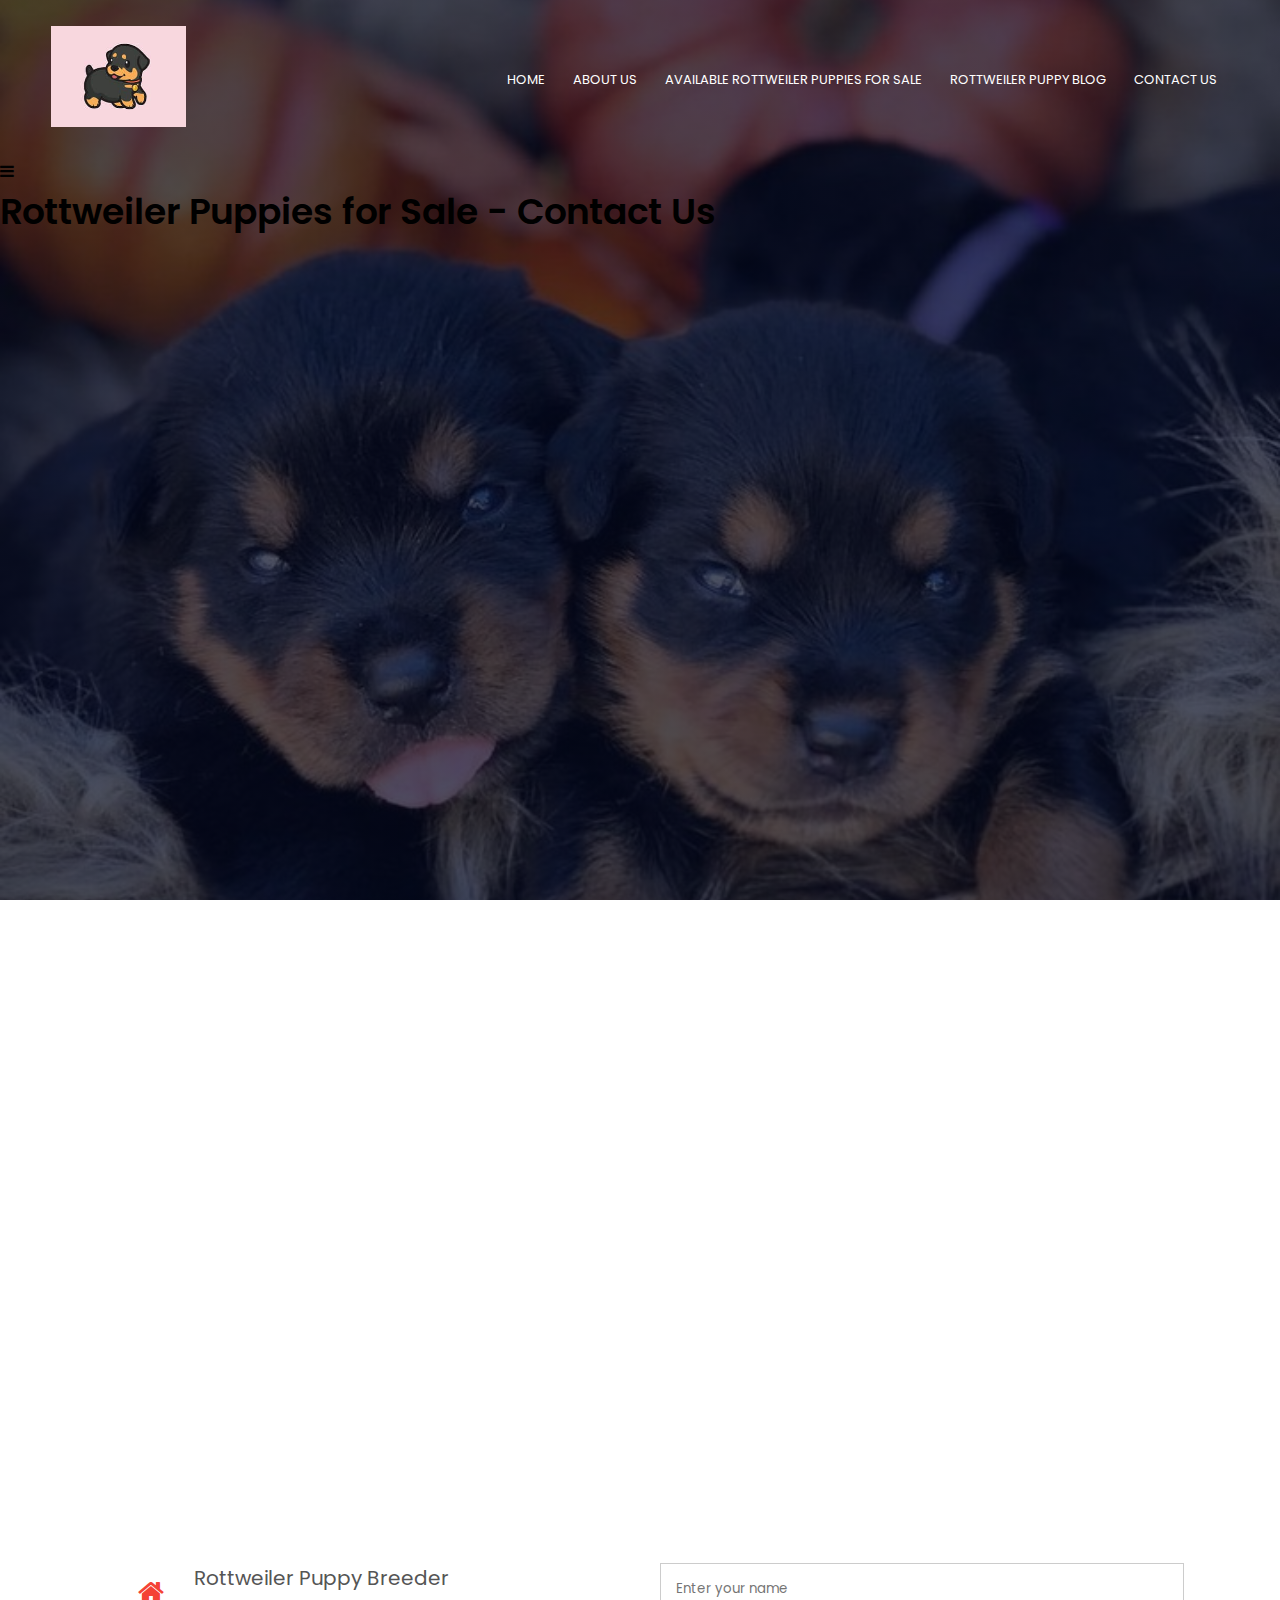
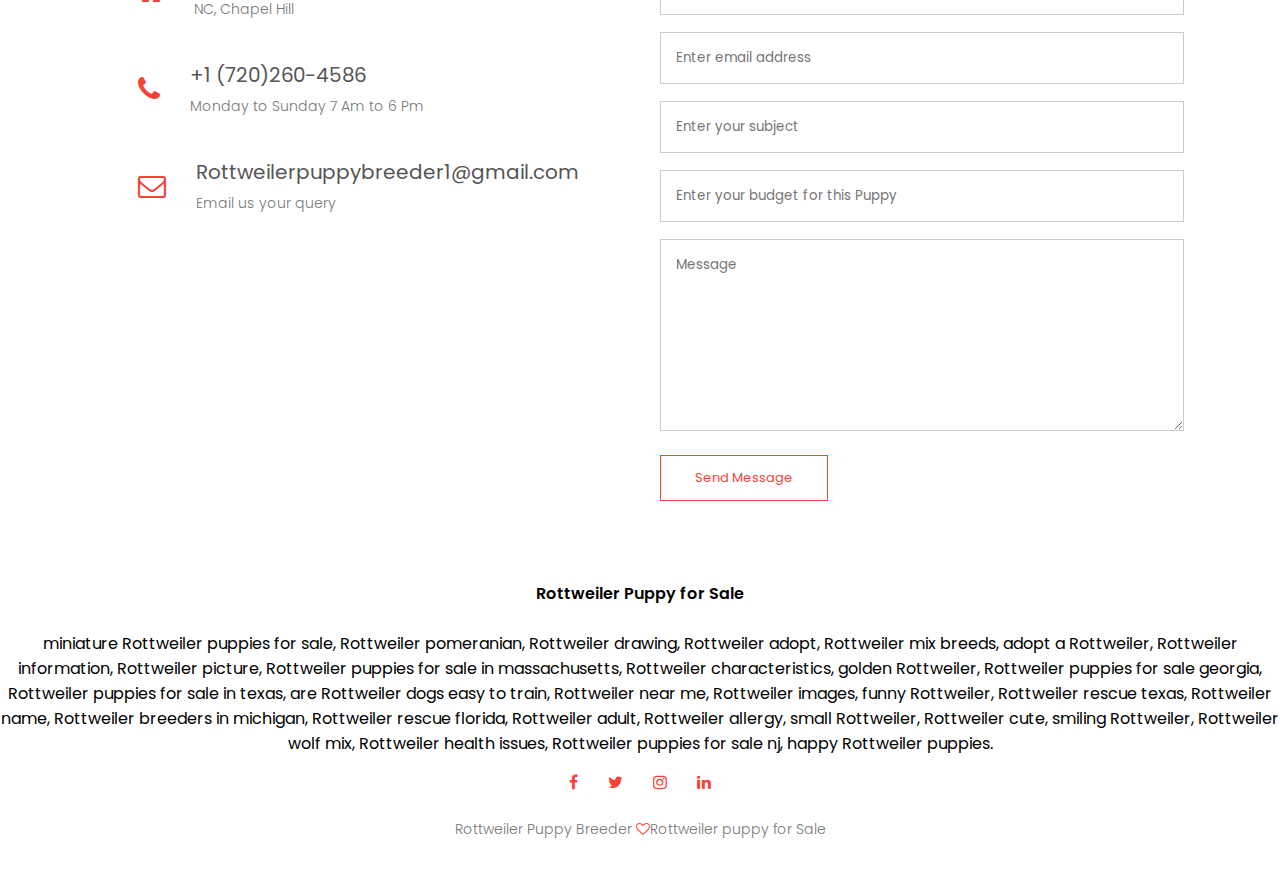
<file: contact.html>
<!DOCTYPE html>
<html lang="en">
<head>
<meta name="viewport" content="width=device-width, initial-scale=1.0">
<title>Rottweiler Puppies for Sale - Rottweiler Puppies for Sale Near Me</title>
<link rel="icon" type="image/x-icon" href="/images/rottweiler (20).jpeg" alt="Rottweiler puppies for sale">
<link rel="stylesheet" href="style.css">

<meta name="description" content="Rottweiler Puppies for Sale are very kind and Wonderful Pets with good Health. Our Rottweiler Puppy for Sale has a strong sense of familial duty. ">
<meta name="keyword" content="Rottweiler for sale,Rottweiler dog, Rottweiler dog for sale, Rottweiler dog price, Rottweiler dog size, black Rottweiler dog, Rottweiler dog dogs, Rottweiler dog breeders, Rottweiler dog hypoallergenic dogs,Rottweiler dogs, Rottweiler dogs for sale, how much do Rottweiler dogs cost, are Rottweiler dogs really hypoallergenic, are Rottweiler dogs hypoallergenic, how much are Rottweiler dogs, do Rottweiler dogs shed, Rottweiler dogs hypoallergenic,Rottweiler puppy, Rottweiler puppy for sale, Rottweiler puppy price, black Rottweiler puppy, Rottweiler puppy breeders, white Rottweiler puppy, russian Rottweiler puppy, Rottweiler puppy for adoption,Rottweiler puppies, Rottweiler puppies for sale, Rottweiler puppies for sale near me, Rottweiler puppies for sale in pa, Rottweiler puppies for sale mn, Rottweiler puppies available, Rottweiler puppies for adoption, Rottweiler puppies for sale ohio, Rottweiler puppies for sale michigan Rottweiler dog, puppies for sale near me, Rottweiler forest dog, Rottweiler dogs, puppy for sale, Rottweiler dog for sale, dog breeders near me, Rottweiler puppy, Rottweiler puppies, dog for sale, Rottweiler puppies for sale, Rottweiler dogs for sale, hypoallergenic dogs for sale, Rottweiler, Rottweiler dog price, dog breeders, baby puppies for sale, black Rottweiler dog, Rottweiler dog dogs, Rottweiler dog breeders, Rottweiler dog hypoallergenic dogs, Rottweiler dog hypoallergenic, Rottweiler dog adoption, white puppies for sale, black puppies for sale, dog breeder, Rottweiler dog shedding, hypoallergenic dogs for adoption, puppy for sale near me, Rottweiler dog rescue, dogtery near me, Rottweiler dog breeds, puppies for sale in pennsylvania, puppies for sale in pa, Rottweiler forest dog for sale, purebred dogs for sale, how much do Rottweiler dogs cost, javanese dog hypoallergenic dogs, Rottweiler dog personality, white Rottweiler dog, Rottweiler dog cost, purebred puppies for sale, orange puppies for sale, Rottweiler dog near me, russian forest dog, puppies for sale in ga, Rottweiler forest dogs, orange Rottweiler dog, syberian dog, Rottweiler puppy for sale,Rottweiler puppies for sale, Rottweiler puppies for sale near me, Rottweiler puppies for sale in pa, Rottweiler puppies for sale mn, Rottweiler puppies for sale ohio, Rottweiler puppies for sale michigan, Rottweiler puppies for sale texas, Rottweiler puppies for sale nj, Rottweiler puppies for sale california, Rottweiler puppies for sale craigslist, Rottweiler puppies for sale florida, cheap Rottweiler puppies for sale, Rottweiler puppies for sale ma, Rottweiler puppies for sale nyc, Rottweiler puppies for sale va, Rottweiler puppies for sale in texas, Rottweiler puppies for sale in nj, Rottweiler puppies for sale illinois, Rottweiler puppies for sale oregon, Rottweiler puppies for sale in ct, Rottweiler puppies for sale colorado, Rottweiler puppies for sale ny, Rottweiler puppies for sale in ny, Rottweiler puppies for sale bay area, Rottweiler puppies for sale in california, Rottweiler puppies for sale in florida, Rottweiler puppies for sale in ohio, 
, russian Rottweiler puppies for sale, white Rottweiler puppies for sale, Rottweiler puppies for sale chicago, Rottweiler puppies for sale georgia, available Rottweiler puppies for sale, Rottweiler puppies for sale iowa, Rottweiler puppies for sale in illinois, Rottweiler puppies for sale los angeles, Rottweiler puppies for sale long island, Rottweiler puppies for sale seattle, Rottweiler puppies for sale massachusetts, adorable Rottweiler puppies for sale, Rottweiler puppies for sale ontario, silver Rottweiler puppies for sale, colorpoint Rottweiler puppies for sale, teacup Rottweiler puppies for sale, grey Rottweiler puppies for sale, seal lynx point Rottweiler puppies for sale, Rottweiler puppies for sale in colorado, Rottweiler puppies for sale in charlotte nc, Rottweiler puppies for sale in oklahoma, blue lynx point Rottweiler puppies for sale, Rottweiler puppies for sale uk,Rottweiler dog for sale, Rottweiler puppy for sale, Rottweiler puppies for sale near me, Rottweiler dog for sale near me, Rottweiler dogs for sale near me, Rottweiler dog for sale ohio, Rottweiler dog for sale michigan, Rottweiler dog breeders virginia, Rottweiler dog for sale florida, Rottweiler dog breeders wisconsin, Rottweiler dog breeders georgia, Rottweiler dog for sale craigslist, Rottweiler puppies for sale in california, Rottweiler dog for sale california, russian Rottweiler dog for sale, russian Rottweiler puppies for sale, Rottweiler dog price range, Rottweiler hypoallergenic dogs for sale, russian Rottweiler dogs for sale, Rottweiler dog for sale ny, Rottweiler dog for sale maryland, Rottweiler dog for sale uk, Rottweiler dog for sale colorado, Rottweiler puppy sale, Rottweiler dog sale, Rottweiler dog for sale in pa, Rottweiler dog for sale wisconsin, Rottweiler dog for sale tampa, Rottweiler dog for sale utah, Rottweiler dog for sale seattle, Rottweiler dog for sale oregon, Rottweiler dog for sale mn, Rottweiler dogs for sale buffalo ny, Rottweiler dogs and puppies for sale, Rottweiler dog for sale australia, Rottweiler dog for sale az, Rottweiler dog for sale san diego, Rottweiler dog for sale ky, Rottweiler dog for sale nc, Rottweiler dog for sale indiana, Rottweiler dog breeders hawaii, Rottweiler dog for sale bay area, Rottweiler dog for sale in texas, Rottweiler dog for sale pittsburgh, Rottweiler dog for sale new york, Rottweiler dog for sale bc, Rottweiler dogs for sale nj, Rottweiler dog breeders rochester ny, Rottweiler dog for sale tn, Rottweiler dog for sale massachusetts,hypoallergenic dogs for sale, hypoallergenic dogs for sale near me, Rottweiler dog hypoallergenic dogs for sale, hypoallergenic dogs for sale in ohio, Rottweiler hypoallergenic dogs for sale, hypoallergenic dogs for sale mn, Rottweiler husky hypoallergenic dogs for sale in nc, hypoallergenic dogs for sale dallas, hypoallergenic dogs for sale michigan, hypoallergenic dogs for sale bangor mine, siamese dog hypoallergenic dogs for sale, hypoallergenic dogs for sale wichita ks, hypoallergenic dogs for sale ri, bengal dog hypoallergenic dogs for sale kenosha wi, russian blue hypoallergenic dogs for sale nyc, cheap hypoallergenic dogs for sale, hypoallergenic dogs for sale huntsville alabama, hypoallergenic dogs for sale near 33446, Rottweiler dog hypoallergenic dogs for sale near me, hypoallergenic dogs for sale in pa, hypoallergenic dogs for sale indiana, hypoallergenic dogs for sale online, hypoallergenic dogs for sale 19301, cheap hypoallergenic dogs for sale ann arbor mi, hypoallergenic dogs for sale in az, hypoallergenic dogs for sale austin, Rottweiler dog hypoallergenic dogs for sale illinois, hypoallergenic dogs for sale nj, hypoallergenic dogs for sale for 500 dollars in massachusetts, hypoallergenic dogs for sale new york, hypoallergenic dogs for sale ohio, hypoallergenic dogs for sale massachusetts, hypoallergenic dogs for sale illinois, are british shorthair hypoallergenic dogs for sale,
, hypoallergenic dogs for sale long island, hypoallergenic dogs for sale springfield mo, hypoallergenic dogs for sale in washington dc, hypoallergenic dogs for sale in mn, allerca hypoallergenic dogs for sale, hypoallergenic dogs for sale near needham massachusetts, hypoallergenic dogs for sale in my area, hypoallergenic dogs for sale in alabama, hypoallergenic dogs for sale pittsburgh, hypoallergenic dogs for sale washington, hypoallergenic dogs for sale north dakota, list hypoallergenic dogs for sale,hypoallergenic puppies for sale, hypoallergenic puppies for sale near me, russian blue hypoallergenic puppies for sale, Rottweiler hypoallergenic puppies for sale, hypoallergenic puppies for sale in brooklyn, hypoallergenic puppies for sale ny, hypoallergenic puppies for sale miami, hypoallergenic puppies for sale orange county, hypoallergenic puppies for sale in miami, hypoallergenic puppies for sale beverly hills, mi, find hypoallergenic puppies for sale, geneseo ny hypoallergenic puppies for sale, hypoallergenic puppies for sale michigan, hypoallergenic puppies for sale in california, hypoallergenic puppies for sale mountain view, hypoallergenic puppies for sale arizona, hypoallergenic puppies for sale nj, hypoallergenic puppies for sale colorado, hypoallergenic puppies for sale monterey, hypoallergenic puppies for sale uk, hypoallergenic puppies for sale in nyc, hypoallergenic puppies for sale mn, hypoallergenic puppies for sale in texas, hypoallergenic puppies for sale utah, hypoallergenic puppies for sale seattle, hypoallergenic puppies for sale nashville tn, hypoallergenic puppies for sale in san antonio texas, Rottweiler dog hypoallergenic puppies for sale,hypoallergenic dogs, Rottweiler dog, puppies for sale, dog adoption, puppies for adoption, dogs for adoption, free puppies near me, adopt a dog, aspca near me, puppies near me, free puppies, dogs for sale, dog adoption near me, dogs for adoption near me, puppies for sale near me, domestic shorthair, puppies for adoption near me, dog rescue near me, dog rescue, you are the best, dog shelter, domestic short-haired dog, dog shelters near me, russian blue puppies, javanese dog, european shorthair, Rottweiler forest dog, adopt a dog near me, dog rescues near me, Rottweiler dogs, dog shelter near me, puppy adoption, dogs that dont shed, dog adoption team, domestic shorthair dog, siamese puppies for sale, hypoallergenic dog, fluffy dogs, dogs for sale near me, produce near me, adopt a puppy, russian blue puppies for sale, hypoallergenic dog breeds, puppy for sale, tabby puppies, dog adoption nyc, aspca adoption, russian dog, russian blue dog for sale, dogs near me,Rottweiler dog, Rottweiler dog for sale, Rottweiler dog price, Rottweiler dog size, black Rottweiler dog, Rottweiler dog dogs, Rottweiler dog breeders, Rottweiler dog hypoallergenic dogs, Rottweiler dog hypoallergenic, Rottweiler dog adoption, Rottweiler dog shedding, Rottweiler dog rescue, Rottweiler dog breeds, Rottweiler dog personality, white Rottweiler dog, Rottweiler dog cost, Rottweiler dog near me, orange Rottweiler dog, Rottweiler dog for adoption, Rottweiler dog patronus, Rottweiler dog breed, russian Rottweiler dog, Rottweiler dog black, Rottweiler dog colors, Rottweiler dog breeder, Rottweiler dog lifespan, Rottweiler dog reddit, Rottweiler dog for sale near me, Rottweiler dog allergy, how much does a Rottweiler dog cost, Rottweiler dog orange, Rottweiler dog breeders near me, Rottweiler dog don't, Rottweiler dog shedding dogs, Rottweiler dog domestic dogs, Rottweiler dog allergies, hypoallergenic Rottweiler dog, calico Rottweiler dog, adopt Rottweiler dog, Rottweiler dog michigan, Rottweiler dog puppy, grey Rottweiler dog, Rottweiler dog patronus meaning, Rottweiler dog vs maine coon, buy Rottweiler dog, are Rottweiler dog males or females more friendly, Rottweiler dog seattle, Rottweiler dog breeders pa, Rottweiler dog temperament, Rottweiler dog colorado,Rottweiler puppies, Rottweiler puppies for sale, Rottweiler puppies for sale near me, Rottweiler puppies for sale in pa, Rottweiler puppies for sale mn, Rottweiler puppies available, Rottweiler puppies for adoption, Rottweiler puppies for sale ohio, Rottweiler puppies for sale michigan, Rottweiler puppies for sale texas, Rottweiler puppies for sale nj, Rottweiler puppies for sale california, Rottweiler puppies for sale craigslist, Rottweiler puppies for free, Rottweiler puppies for sale florida, Rottweiler puppies price, cheap Rottweiler puppies for sale, Rottweiler puppies for sale ma, Rottweiler puppies for sale nyc, Rottweiler puppies for sale va, Rottweiler puppies mn, Rottweiler puppies seattle, Rottweiler puppies for sale in texas, Rottweiler puppies for sale in nj, Rottweiler puppies for sale illinois, Rottweiler puppies colorado, Rottweiler puppies for sale oregon, Rottweiler puppies florida, Rottweiler puppies new york, Rottweiler puppies california, Rottweiler puppies for sale in ct, 
Rottweiler puppies for sale colorado, Rottweiler puppies for sale ny, Rottweiler puppies texas, Rottweiler puppies michigan, available Rottweiler puppies, Rottweiler puppies near me, Rottweiler puppies for sale in ny, Rottweiler puppies illinois, Rottweiler puppies wisconsin, Rottweiler puppies for sale bay area, Rottweiler puppies for sale in california, Rottweiler puppies for sale in florida, Rottweiler puppies available now, Rottweiler puppies for sale in ohio, how much do Rottweiler puppies cost, russian Rottweiler puppies for sale, white Rottweiler puppies for sale, Rottweiler puppies adoption, how much are Rottweiler puppies Rottweiler dog, Rottweiler dog for sale, Rottweiler dog price, Rottweiler dog size, black Rottweiler dog, Rottweiler dog dogs, Rottweiler dog breeders, Rottweiler dog hypoallergenic dogs,Rottweiler dogs, Rottweiler dogs for sale, how much do Rottweiler dogs cost, are Rottweiler dogs really hypoallergenic, are Rottweiler dogs hypoallergenic, how much are Rottweiler dogs, do Rottweiler dogs shed, Rottweiler dogs hypoallergenic,Rottweiler puppy, Rottweiler puppy for sale, Rottweiler puppy price, black Rottweiler puppy, Rottweiler puppy breeders, white Rottweiler puppy, russian Rottweiler puppy, Rottweiler puppy for adoption,Rottweiler puppies, Rottweiler puppies for sale, Rottweiler puppies for sale near me, Rottweiler puppies for sale in pa, Rottweiler puppies for sale mn, Rottweiler puppies available, Rottweiler puppies for adoption, Rottweiler puppies for sale ohio, Rottweiler puppies for sale michigan Rottweiler dog, Rottweiler dog for sale, Rottweiler dog price, Rottweiler dog size, black Rottweiler dog, Rottweiler dog dogs, Rottweiler dog breeders, Rottweiler dog hypoallergenic dogs,Rottweiler dogs, Rottweiler dogs for sale, how much do Rottweiler dogs cost, are Rottweiler dogs really hypoallergenic, are Rottweiler dogs hypoallergenic, how much are Rottweiler dogs, do Rottweiler dogs shed, Rottweiler dogs hypoallergenic,Rottweiler puppy, Rottweiler puppy for sale, Rottweiler puppy price, black Rottweiler puppy, Rottweiler puppy breeders, white Rottweiler puppy, russian Rottweiler puppy, Rottweiler puppy for adoption,Rottweiler puppies, Rottweiler puppies for sale, Rottweiler puppies for sale near me, Rottweiler puppies for sale in pa, Rottweiler puppies for sale mn, Rottweiler puppies available, Rottweiler puppies for adoption, Rottweiler puppies for sale ohio, Rottweiler puppies for sale michigan, Rottweiler puppies, Rottweiler puppies for sale, Rottweiler puppies for sale near me, Rottweiler puppies for sale in pa, Rottweiler puppies for sale mn, Rottweiler puppies available, Rottweiler puppies for adoption, Rottweiler puppies for sale ohio, Rottweiler puppies for sale michigan, Rottweiler puppies for sale texas, Rottweiler puppies for sale nj, Rottweiler puppies for sale california, Rottweiler puppies for sale craigslist, Rottweiler puppies for free, Rottweiler puppies for sale florida, Rottweiler puppies price, cheap Rottweiler puppies for sale, Rottweiler puppies for sale ma, Rottweiler puppies for sale nyc, Rottweiler puppies for sale va, Rottweiler puppies mn, Rottweiler puppies seattle, Rottweiler puppies for sale in texas, Rottweiler puppies for sale in nj, Rottweiler puppies for sale illinois, Rottweiler puppies colorado, Rottweiler puppies for sale oregon, Rottweiler puppies florida, Rottweiler puppies new york, Rottweiler puppies california, Rottweiler puppies for sale in ct, Rottweiler puppies for sale colorado, Rottweiler puppies for sale ny, Rottweiler puppies texas, Rottweiler puppies michigan, available Rottweiler puppies, Rottweiler puppies near me, Rottweiler puppies for sale in ny, Rottweiler puppies illinois, Rottweiler puppies wisconsin, Rottweiler puppies for sale bay area, Rottweiler puppies for sale in california, Rottweiler puppies for sale in florida, Rottweiler puppies available now, Rottweiler puppies for sale in ohio, how much do Rottweiler puppies cost, russian Rottweiler puppies for sale, white Rottweiler puppies for sale, Rottweiler puppies adoption, how much are Rottweiler puppies,Rottweiler puppies for sale chicago, russian Rottweiler puppies, Rottweiler puppies virginia, Rottweiler puppies for sale georgia, Rottweiler puppies georgia, available Rottweiler puppies for sale, buy Rottweiler puppies, Rottweiler puppies for sale iowa, Rottweiler puppies for sale in illinois, color point Rottweiler puppies, Rottweiler puppies for sale los angeles, Rottweiler puppies for sale long island, white Rottweiler puppies, Rottweiler puppies ohio, Rottweiler puppies massachusetts, Rottweiler puppies for sale seattle, pictures of Rottweiler puppies, Rottweiler puppies chicago, Rottweiler puppies maryland, low allergy dogs Rottweiler puppies, adopt Rottweiler puppies, neva masquerade Rottweiler puppies, Rottweiler puppies for sale massachusetts, lynx point Rottweiler puppies, red Rottweiler puppies, Rottweiler puppies vermont, adorable Rottweiler puppies for sale, Rottweiler puppies for sale ontario, calico Rottweiler puppies, silver Rottweiler puppies for sale, colorpoint Rottweiler puppies for sale, teacup Rottweiler puppies for sale, cute Rottweiler puppies, grey Rottweiler puppies for sale, best dog food for Rottweiler puppies, seal lynx point Rottweiler puppies for sale, Rottweiler puppies san diego, price of Rottweiler puppies, Rottweiler puppies for sale in colorado, orange Rottweiler puppies, Rottweiler puppies for sale in charlotte nc, Rottweiler puppies for sale in oklahoma, blue lynx point Rottweiler puppies for sale, Rottweiler puppies for sale uk, Rottweiler puppies alabama, Rottweiler puppies for sale in iowa, orange Rottweiler puppies for sale, average cost of Rottweiler puppies, Rottweiler puppies for sale houston, Rottweiler puppies sale,Rottweiler puppies for sale wisconsin, Rottweiler puppies for sale in michigan, where to buy Rottweiler puppies, cheap Rottweiler puppies, purebred Rottweiler puppies for sale, Rottweiler puppies for sale dc, skylar lee Rottweiler puppies, Rottweiler puppies site:pets4homes.co.uk, Rottweiler puppies for sale in cresson pa, Rottweiler puppies san antonio, Rottweiler puppies for sale sacramento ca, Rottweiler puppies for sale in ga, Rottweiler puppies playing, Rottweiler puppies sale craigslist, Rottweiler puppies moutain view, how to import Rottweiler puppies from russia, where near columbia mo can you find Rottweiler puppies for free, Rottweiler puppies for sale pensacola, lynx point Rottweiler puppies for sale, 
Rottweiler puppies aiken sc, Rottweiler puppies, texas, russian Rottweiler puppies for sale ny, available Rottweiler puppies in new england, Rottweiler puppies for sale cheap nh, Rottweiler puppies for sale louisiana cheap, Rottweiler puppies in spring hill fl, eliot maine Rottweiler puppies, Rottweiler puppies new england, Rottweiler puppies indiana, Rottweiler puppies louisiana, least expensive place to buy Rottweiler puppies, Rottweiler puppies nh ma, best place to get Rottweiler puppies, hyperallergenic Rottweiler puppies, Rottweiler puppies apex nc, angel Rottweiler puppies, blue smoke Rottweiler puppies change colors, Rottweiler puppies nz, mile high Rottweiler puppies, where to find russian Rottweiler puppies by christmas, Rottweiler puppies for sale memphis, gray Rottweiler puppies, calico Rottweiler puppies for sale central texas, Rottweiler puppies for sale arizona, Rottweiler puppies dallas, devine Rottweiler puppies for sale, Rottweiler puppies for sale east coast, do Rottweiler puppies jump, cheap Rottweiler puppies for sale in florida, Rottweiler puppies denver,tennessee Rottweiler puppies, Rottweiler puppies for sale in de, pics of cute Rottweiler puppies, available Rottweiler puppies california, tuxedo Rottweiler puppies, Rottweiler puppies brindle, Rottweiler puppies for sale maryland, Rottweiler puppies myrtle beach sc, red Rottweiler puppies nby, import Rottweiler puppies from ukraine, devine Rottweiler puppies, Rottweiler puppies for sale philadelphia, Rottweiler puppies avalible massachucetts, Rottweiler puppies 12866, new england Rottweiler puppies for sale, tabby Rottweiler puppies, seal point Rottweiler puppies colorado for sale, Rottweiler puppies\, Rottweiler puppies for sale il, Rottweiler puppies for sale oklahoma, Rottweiler puppies breeder, are Rottweiler puppies friendly, Rottweiler puppies for sale daytona florida, Rottweiler puppies tygh valley oregon, Rottweiler puppies breeders nc, Rottweiler puppies near va, Rottweiler puppies long island, Rottweiler puppies for sale in san antonio texas, Rottweiler puppies play hide and seek with dad, Rottweiler puppies for sale alabama, Rottweiler puppies white, Rottweiler puppies craiglist, black Rottweiler puppies, Rottweiler puppies in massachusetts, female gold carrier and male marble carrier what kind of Rottweiler puppies, lori mccormick Rottweiler puppies, pure Rottweiler puppies, Rottweiler puppies for sale arkansas, newborn Rottweiler puppies, Rottweiler puppies conway sc, Rottweiler puppies for sale houston tx, silver tabby Rottweiler puppies for sale, Rottweiler puppies for sale dallas, Rottweiler puppies utah, Rottweiler puppies size, Rottweiler puppies neargreenville michigan, Rottweiler puppies hobbly, Rottweiler puppies for sale in phoenix las vegas, craigslist Rottweiler puppies, Rottweiler puppies 800,Rottweiler puppies north texas, Rottweiler puppies iowa, white Rottweiler puppies sc, Rottweiler puppies and neuter, Rottweiler puppies for sale dallas tx, Rottweiler puppies for sale washington dc, Rottweiler puppies for sale apex nc, Rottweiler puppies for sale in phoenix az, ny Rottweiler puppies, Rottweiler puppies naperville illinois, hypoallergenic dogs Rottweiler puppies, dogs Rottweiler puppies snow, Rottweiler puppies for sale louisiana, anja Rottweiler puppies, +black Rottweiler puppies, Rottweiler puppies for sale in southeast ga, Rottweiler puppies for sale minnesota, Rottweiler puppies san jose, available Rottweiler puppies for sale georgia, Rottweiler puppies indianapolis, Rottweiler puppies fir sale, Rottweiler puppies greenville sc, hypoallergenic Rottweiler puppies, Rottweiler puppies for sale in north carolina, Rottweiler puppies adopt nyc, how much are brown Rottweiler puppies, sf bay area Rottweiler puppies, Rottweiler puppies from russia, Rottweiler puppies sacramento, colorpoint Rottweiler puppies, Rottweiler puppies in polk county, spotted Rottweiler puppies, Rottweiler puppies breeders, new york Rottweiler puppies, Rottweiler puppies for sale near cherry hill nj, Rottweiler puppies new hampshire, Rottweiler puppies austin tx, Rottweiler puppies for adoption northwest ohio southeast michigan, Rottweiler puppies for sale ky, Rottweiler puppies in ma, Rottweiler puppies that are cute, Rottweiler puppies portland oregon, Rottweiler puppies at 5 months, rescue Rottweiler puppies, Rottweiler puppies south carolina, Rottweiler puppies for sale in grand rapids, Rottweiler puppies for sale pittsburgh pa, Rottweiler puppies for sale near nazareth, pa, willow springs Rottweiler puppies, divine Rottweiler puppies manitoba,Rottweiler puppies in tampa by area, Rottweiler puppies pittsburgh, pure bread Rottweiler puppies, Rottweiler puppies for sale asheville nc, Rottweiler puppies merrick food shelf, Rottweiler puppies for adoption in illinois, Rottweiler puppies near montrose, arctic Rottweiler puppies, find Rottweiler puppies in colorado, Rottweiler puppies in denver, Rottweiler puppies st louis, Rottweiler puppies for sale canada, Rottweiler puppies for sale northern california, Rottweiler puppies for sale atlanta, Rottweiler puppies for salein ny, toys that Rottweiler puppies like, purebred Rottweiler puppies, Rottweiler puppies for sale buffalo ny, Rottweiler puppies for sale cheap, russian Rottweiler puppies for sale in nc or va, linda flanigan Rottweiler puppies, Rottweiler puppies for sale indiana, Rottweiler puppies in san antonio texas, Rottweiler puppies snow, Rottweiler puppies new york state, Rottweiler puppies sale in pa, Rottweiler puppies for sale bc, Rottweiler puppies for sale in mn, Rottweiler puppies for sale no pedigree, Rottweiler puppies wiki, Rottweiler puppies for sale tampa florida, Rottweiler puppies for adoption nj, where can i find Rottweiler puppies, brown and tan Rottweiler puppies, Rottweiler puppies for sale new england, michigan Rottweiler puppies, Rottweiler puppies for sale boston, farmersville tx Rottweiler puppies cost, Rottweiler puppies 23701, Rottweiler puppies for sale ok, Rottweiler puppies 4u, Rottweiler puppies for sale az, Rottweiler puppies north carolina, Rottweiler puppies for sale utah, Rottweiler puppies for sale rochester ny, Rottweiler puppies for sale in alabama, Rottweiler puppies los angeles, too cute oops Rottweiler puppies, Rottweiler puppies for sale waterford mi, Rottweiler puppies oregon,
Rottweiler dog for sale, Rottweiler dog for sale near me, Rottweiler dog for sale ohio, Rottweiler dog for sale michigan, Rottweiler dog for sale florida, Rottweiler dog for sale craigslist, Rottweiler dog for sale california, russian Rottweiler dog for sale, white Rottweiler dog for sale, black Rottweiler dog for sale, Rottweiler dog for sale ny, Rottweiler dog for sale maryland, Rottweiler dog for sale uk, Rottweiler dog for sale in the philippines, Rottweiler dog for sale colorado, grey Rottweiler dog for sale, Rottweiler dog for sale in pa, silver Rottweiler dog for sale, Rottweiler dog for sale wisconsin, onyx Rottweiler dog for sale, Rottweiler dog for sale in grand rapids michigan, Rottweiler dog for sale illinois, Rottweiler dog for sale in missouri, Rottweiler dog for sale tampa, Rottweiler dog for sale utah, Rottweiler dog for sale seattle, adult female Rottweiler dog for sale, Rottweiler dog for sale oregon, Rottweiler dog for sale in uk, Rottweiler dog for sale in new york city, Rottweiler dog for sale lincoln, Rottweiler dog for sale minnesota, Rottweiler dog for sale united states, hypoallergenic Rottweiler dog for sale, Rottweiler dog for sale mn, Rottweiler dog for sale springfield mo, Rottweiler dog for sale australia, Rottweiler dog for sale washington dc, Rottweiler dog for sale az, Rottweiler dog for sale or adoption, cream and white Rottweiler dog for sale, Rottweiler dog for sale in wisconsin, Rottweiler dog for sale san diego, creampoint Rottweiler dog for sale, Rottweiler dog for sale ky, Rottweiler dog for sale nc, Rottweiler dog for sale indiana, Rottweiler dog for sale in louisiana, Rottweiler dog for sale bay area, neva masquerade Rottweiler dog for sale,Rottweiler dog for sale creampoint and white, Rottweiler dog for sale seattle wa, Rottweiler dog for sale san jose, Rottweiler dog for sale in texas, orange Rottweiler dog for sale california, Rottweiler dog for sale pittsburgh, Rottweiler dog for sale st petersburg, Rottweiler dog for sale new york, Rottweiler dog for sale bc, teacup Rottweiler dog for sale, Rottweiler dog for sale tx, Rottweiler dog for sale ill, Rottweiler dog for sale craigslist riverside, Rottweiler dog for sale in beaverton oregon, Rottweiler dog for sale richmond va, Rottweiler dog for sale iowa, Rottweiler dog for sale in amarillo, cream point Rottweiler dog for sale, Rottweiler dog for sale nebraska, long haired cream and white Rottweiler dog for sale, Rottweiler dog for sale tn, Rottweiler dog for sale massachusetts, Rottweiler dog for sale dallas tx, Rottweiler dog for sale missouri, Rottweiler dog for sale san antonio, Rottweiler dog for sale boston, Rottweiler dog for sale dallas, Rottweiler dog for sale mississippi, silver and white Rottweiler dog for sale, Rottweiler dog for sale nj, Rottweiler dog for sale in dallas, Rottweiler dog for sale in colorado, Rottweiler dog for sale nyc, Rottweiler dog for sale georgia, Rottweiler dog for sale oklahoma, Rottweiler dog for sale portland oregon, Rottweiler dog for sale albany ny, Rottweiler dog for sale new jersey, Rottweiler dog for sale ct, Rottweiler dog for sale arkansas, Rottweiler dog for sale japan, tortoiseshell Rottweiler dog for sale, baby Rottweiler dog for sale, russian blue Rottweiler dog for sale, Rottweiler dog for sale virginia, Rottweiler dog for sale pa, calico Rottweiler dog for sale, Rottweiler dog for sale in florida, purebred Rottweiler dog for sale, Rottweiler dog for sale canada,Rottweiler dog for sale hot springs ar, Rottweiler dog for sale las vegas, orange Rottweiler dog for sale, Rottweiler dog for sale dc, Rottweiler dog for sale price, Rottweiler dog for sale breeders long island, Rottweiler dog for sale huntington wv, Rottweiler dog for sale in massachusetts, washington dc Rottweiler dog for sale, Rottweiler dog for sale buffalo ny, Rottweiler dog for sale texas, Rottweiler dog for sale arizona, Rottweiler dog for sale in rhode island, Rottweiler dog for sale houston, Rottweiler dog for sale chicago, the Rottweiler dog for sale, white Rottweiler dog for sale uk, Rottweiler dog for sale new zealand, black and white Rottweiler dog for sale, Rottweiler dog for sale johannesburg, Rottweiler dog for sale los angeles, Rottweiler dog for sale queensland,Rottweiler dogs for sale, Rottweiler dogs for sale near me, Rottweiler dogs for sale in ohio, Rottweiler dogs for sale in pa, Rottweiler dogs for sale texas, Rottweiler dogs for sale in michigan, Rottweiler dogs for sale in florida, Rottweiler dogs for sale wisconsin, Rottweiler dogs for sale florida, Rottweiler dogs for sale mn, retired Rottweiler dogs for sale, hypoallergenic Rottweiler dogs for sale, russian Rottweiler dogs for sale, Rottweiler dogs for sale illinois, Rottweiler dogs for sale houston, tx, Rottweiler dogs for sale in virginia, Rottweiler dogs for sale in massachusetts, white Rottweiler dogs for sale, Rottweiler dogs for sale in kentucky, Rottweiler dogs for sale price, cheap Rottweiler dogs for sale, adult Rottweiler dogs for sale, Rottweiler dogs for sale in nys, Rottweiler dogs for sale in washington, Rottweiler dogs for sale northern california, Rottweiler dogs for sale in usa, Rottweiler dogs for sale oregon, Rottweiler dogs for sale in ct, Rottweiler dogs for sale in maryland, Rottweiler dogs for sale in iowa, Rottweiler dogs for sale seattle, Rottweiler dogs for sale nh, Rottweiler dogs for sale in northeast usa, Rottweiler dogs for sale indiana, Rottweiler dogs for sale maryland, Rottweiler dogs for sale arkansas, Rottweiler dogs for sale austin texas, Rottweiler dogs for sale in san diego, Rottweiler dogs for sale spring hill fl, Rottweiler dogs for sale genesee county mi, Rottweiler dogs for sale in clackamas cty, Rottweiler dogs for sale in ga, Rottweiler dogs for sale australia, Rottweiler dogs for sale north east, Rottweiler dogs for sale inpa, Rottweiler dogs for sale washington state, Rottweiler dogs for sale in syracuse ny, Rottweiler dogs for sale nc, Rottweiler dogs for sale buffalo ny, Rottweiler dogs for sale new york,Rottweiler dogs for sale cheap, Rottweiler dogs for sale in texas, 
Rottweiler dogs for sale in russia, Rottweiler dogs for sale colorado, Rottweiler dogs for sale new mexico, Rottweiler dogs for sale or adoption in us, Rottweiler dogs for sale vancouver wa, Rottweiler dogs for sale ohio, Rottweiler dogs for sale in ny, Rottweiler dogs for sale near 60505, Rottweiler dogs for sale arizona, Rottweiler dogs for sale sacramento, Rottweiler dogs for sale bay area, Rottweiler dogs for sale connecticut, Rottweiler dogs for sale miami, Rottweiler dogs for sale in az, the Rottweiler dogs for sale, Rottweiler dogs for sale in near me, silver Rottweiler dogs for sale, Rottweiler dogs for sale long island, Rottweiler dogs for sale 2016, danaosborn Rottweiler dogs for sale, Rottweiler dogs for sale in houston, Rottweiler dogs for sale colorado cheap, Rottweiler dogs for sale southern california, Rottweiler dogs for sale in clackamas county, Rottweiler dogs for sale in washington state, Rottweiler dogs for sale near pittsburgh pa, Rottweiler dogs for sale in seattle, Rottweiler dogs for sale windham maine, Rottweiler dogs for sale nyc, Rottweiler dogs for sale dfw, Rottweiler dogs for sale michigan, dana osborn Rottweiler dogs for sale, Rottweiler dogs for sale new haven ct, Rottweiler dogs for sale in ma and nh, Rottweiler dogs for sale older, Rottweiler dogs for sale in nh, Rottweiler dogs for sale nj, mile high Rottweiler dogs for sale, Rottweiler dogs for sale sanra barbara, Rottweiler dogs for sale coloraod, Rottweiler dogs for sale massachusetts, Rottweiler dogs for sale in utah, registered Rottweiler dogs for sale in citrus co fl, Rottweiler dogs for sale victoria tx, Rottweiler dogs for sale in wisconsin, Rottweiler dogs for sale ky, adult Rottweiler dogs for sale dfw, Rottweiler dogs for sale in california,Rottweiler dogs for sale in charlotte nc, Rottweiler dogs for sale woodstock il, Rottweiler dogs for sale grand rapids mi, Rottweiler dogs for sale in atlanta, Rottweiler dogs for sale in dallas texas, hypoallergenic Rottweiler dogs for sale ga, adult Rottweiler dogs for sale florida, Rottweiler dogs for sale dallas, colorpoint Rottweiler dogs for sale, Rottweiler dogs for sale in ky, purebred Rottweiler dogs for sale, =Rottweiler dogs for sale, Rottweiler dogs for sale nyc craigslist, Rottweiler dogs for sale in new england, cream and white Rottweiler dogs for sale, Rottweiler dogs for sale virginia, Rottweiler dogs for sale pet finder, Rottweiler dogs for sale ebay, Rottweiler dogs for sale in south carolina, Rottweiler dogs for sale in georgia, how much are Rottweiler dogs for sale, russian Rottweiler dogs for sale in colorado, Rottweiler dogs for sale santa barbara, Rottweiler dogs for sale los angeles, Rottweiler dogs for sale east coast, Rottweiler dogs for sale winston salem, Rottweiler dogs for sale utah, Rottweiler dogs for sale in delaware, Rottweiler dogs for sale missouri, Rottweiler dogs for sale dallas texas, Rottweiler dogs for sale chicago, Rottweiler dogs for sale washington, Rottweiler dogs for sale portland oregon, Rottweiler dogs for sale cincinnati, Rottweiler dogs for sale in maine, Rottweiler dogs for sale near em, Rottweiler dogs for sale new jersey, Rottweiler dogs for sale in san diego, ca, Rottweiler dogs for sale under 600, Rottweiler dogs for sale pa, Rottweiler dogs for sale in arizona, Rottweiler dogs for sale ca, Rottweiler dogs for sale georgia, Rottweiler dogs for sale ga, Rottweiler dogs for sale sc, Rottweiler dogs for sale in mississippi, Rottweiler dogs for sale in northern california, Rottweiler dogs for sale in ma, calico Rottweiler dogs for sale Rottweiler dog, Rottweiler dog for sale, Rottweiler dog price, Rottweiler dog size, black Rottweiler dog, Rottweiler dog dogs, Rottweiler dog breeders, Rottweiler dog hypoallergenic dogs,Rottweiler dogs, Rottweiler dogs for sale, how much do Rottweiler dogs cost, are Rottweiler dogs really hypoallergenic, are Rottweiler dogs hypoallergenic, how much are Rottweiler dogs, do Rottweiler dogs shed, Rottweiler dogs hypoallergenic,Rottweiler puppy, Rottweiler puppy for sale, Rottweiler puppy price, black Rottweiler puppy, Rottweiler puppy breeders, white Rottweiler puppy, russian Rottweiler puppy, Rottweiler puppy for adoption,Rottweiler puppies, Rottweiler puppies for sale, Rottweiler puppies for sale near me, Rottweiler puppies for sale in pa, Rottweiler puppies for sale mn, Rottweiler puppies available, Rottweiler puppies for adoption, Rottweiler puppies for sale ohio, Rottweiler puppies for sale michigan Rottweiler puppies, Rottweiler puppies for sale, Rottweiler puppies for sale near me, Rottweiler puppies for sale in pa, Rottweiler puppies for sale mn, Rottweiler puppies available, Rottweiler puppies for adoption, Rottweiler puppies for sale ohio, Rottweiler puppies for sale michigan, Rottweiler puppies for sale texas, Rottweiler puppies for sale nj, Rottweiler puppies for sale california, Rottweiler puppies for sale craigslist, Rottweiler puppies for free, Rottweiler puppies for sale florida, Rottweiler puppies price, cheap Rottweiler puppies for sale, Rottweiler puppies for sale ma, Rottweiler puppies for sale nyc, Rottweiler puppies for sale va, Rottweiler puppies mn, Rottweiler puppies seattle, Rottweiler puppies for sale in texas, Rottweiler puppies for sale in nj, Rottweiler puppies for sale illinois, Rottweiler puppies colorado, Rottweiler puppies for sale oregon, Rottweiler puppies florida, Rottweiler puppies new york, Rottweiler puppies california, Rottweiler puppies for sale in ct, Rottweiler puppies for sale colorado, Rottweiler puppies for sale ny, Rottweiler puppies texas, Rottweiler puppies michigan, available Rottweiler puppies, Rottweiler puppies near me, Rottweiler puppies for sale in ny, Rottweiler puppies illinois, Rottweiler puppies wisconsin, Rottweiler puppies for sale bay area, Rottweiler puppies for sale in california, Rottweiler puppies for sale in florida, Rottweiler puppies available now, Rottweiler puppies for sale in ohio, how much do Rottweiler puppies cost, russian Rottweiler puppies for sale, white Rottweiler puppies for sale, Rottweiler puppies adoption, how much are Rottweiler puppies,Rottweiler puppies for sale chicago, russian Rottweiler puppies, Rottweiler puppies virginia, Rottweiler puppies for sale georgia, Rottweiler puppies georgia, available Rottweiler puppies for sale, buy Rottweiler puppies, Rottweiler puppies for sale iowa, Rottweiler puppies for sale in illinois, color point Rottweiler puppies, Rottweiler puppies for sale los angeles, Rottweiler puppies for sale long island, white Rottweiler puppies, Rottweiler puppies ohio, Rottweiler puppies massachusetts, Rottweiler puppies for sale seattle, pictures of Rottweiler puppies, Rottweiler puppies chicago, Rottweiler puppies maryland, low allergy dogs Rottweiler puppies, adopt Rottweiler puppies, neva masquerade Rottweiler puppies, Rottweiler puppies for sale massachusetts, lynx point Rottweiler puppies, red Rottweiler puppies, Rottweiler puppies vermont, adorable Rottweiler puppies for sale, Rottweiler puppies for sale ontario, calico Rottweiler puppies, silver Rottweiler puppies for sale, colorpoint Rottweiler puppies for sale, teacup Rottweiler puppies for sale, cute Rottweiler puppies, grey Rottweiler puppies for sale, best dog food for Rottweiler puppies, seal lynx point Rottweiler puppies for sale, Rottweiler puppies san diego, price of Rottweiler puppies, Rottweiler puppies for sale in colorado, orange Rottweiler puppies, Rottweiler puppies for sale in charlotte nc, Rottweiler puppies for sale in oklahoma, blue lynx point Rottweiler puppies for sale, Rottweiler puppies for sale uk, Rottweiler puppies alabama, Rottweiler puppies for sale in iowa, orange Rottweiler puppies for sale, average cost of Rottweiler puppies, Rottweiler puppies for sale houston, Rottweiler puppies sale,Rottweiler puppies for sale wisconsin, Rottweiler puppies for sale in michigan, where to buy Rottweiler puppies, cheap Rottweiler puppies, purebred Rottweiler puppies for sale, Rottweiler puppies for sale dc, skylar lee Rottweiler puppies, Rottweiler puppies site:pets4homes.co.uk, Rottweiler puppies for sale in cresson pa, Rottweiler puppies san antonio, Rottweiler puppies for sale sacramento ca, Rottweiler puppies for sale in ga, Rottweiler puppies playing, Rottweiler puppies sale craigslist, Rottweiler puppies moutain view, how to import Rottweiler puppies from russia, where near columbia mo can you find Rottweiler puppies for free, Rottweiler puppies for sale pensacola, lynx point Rottweiler puppies for sale, Rottweiler puppies aiken sc, Rottweiler puppies, texas, russian Rottweiler puppies for sale ny, available Rottweiler puppies in new england, Rottweiler puppies for sale cheap nh, Rottweiler puppies for sale louisiana cheap, Rottweiler puppies in spring hill fl, eliot maine Rottweiler puppies, Rottweiler puppies new england, Rottweiler puppies indiana, Rottweiler puppies louisiana, least expensive place to buy Rottweiler puppies, Rottweiler puppies nh ma, best place to get Rottweiler puppies, hyperallergenic Rottweiler puppies, Rottweiler puppies apex nc, angel Rottweiler puppies, blue smoke Rottweiler puppies change colors, Rottweiler puppies nz, mile high Rottweiler puppies, where to find russian Rottweiler puppies by christmas, Rottweiler puppies for sale memphis, gray Rottweiler puppies, calico Rottweiler puppies for sale central texas, Rottweiler puppies for sale arizona, Rottweiler puppies dallas, devine Rottweiler puppies for sale, Rottweiler puppies for sale east coast, do Rottweiler puppies jump, cheap Rottweiler puppies for sale in florida, Rottweiler puppies denver,tennessee Rottweiler puppies, Rottweiler puppies for sale in de, pics of cute Rottweiler puppies, available Rottweiler puppies california, tuxedo Rottweiler puppies, Rottweiler puppies brindle, Rottweiler puppies for sale maryland, Rottweiler puppies myrtle beach sc, red Rottweiler puppies nby, import Rottweiler puppies from ukraine,
 devine Rottweiler puppies, Rottweiler puppies for sale philadelphia, Rottweiler puppies avalible massachucetts, Rottweiler puppies 12866, new england Rottweiler puppies for sale, tabby Rottweiler puppies, seal point Rottweiler puppies colorado for sale, Rottweiler puppies\, Rottweiler puppies for sale il, Rottweiler puppies for sale oklahoma, Rottweiler puppies breeder, are Rottweiler puppies friendly, Rottweiler puppies for sale daytona florida, Rottweiler puppies tygh valley oregon, Rottweiler puppies breeders nc, Rottweiler puppies near va, Rottweiler puppies long island, Rottweiler puppies for sale in san antonio texas, Rottweiler puppies play hide and seek with dad, Rottweiler puppies for sale alabama, Rottweiler puppies white, Rottweiler puppies craiglist, black Rottweiler puppies, Rottweiler puppies in massachusetts, female gold carrier and male marble carrier what kind of Rottweiler puppies, lori mccormick Rottweiler puppies, 
pure Rottweiler puppies, Rottweiler puppies for sale arkansas, newborn Rottweiler puppies, Rottweiler puppies conway sc, Rottweiler puppies for sale houston tx, silver tabby Rottweiler puppies for sale, Rottweiler puppies for sale dallas, Rottweiler puppies utah, Rottweiler puppies size, Rottweiler puppies neargreenville michigan, Rottweiler puppies hobbly, Rottweiler puppies for sale in phoenix las vegas, craigslist Rottweiler puppies, Rottweiler puppies 800,Rottweiler puppies north texas, Rottweiler puppies iowa, white Rottweiler puppies sc, Rottweiler puppies and neuter, Rottweiler puppies for sale dallas tx, Rottweiler puppies for sale washington dc, Rottweiler puppies for sale apex nc, Rottweiler puppies for sale in phoenix az, ny Rottweiler puppies, Rottweiler puppies naperville illinois, hypoallergenic dogs Rottweiler puppies, dogs Rottweiler puppies snow, Rottweiler puppies for sale louisiana, anja Rottweiler puppies, +black Rottweiler puppies, Rottweiler puppies for sale in southeast ga, Rottweiler puppies for sale minnesota, Rottweiler puppies san jose, available Rottweiler puppies for sale georgia, Rottweiler puppies indianapolis, Rottweiler puppies fir sale, Rottweiler puppies greenville sc, hypoallergenic Rottweiler puppies,
Rottweiler puppies for sale in north carolina, Rottweiler puppies adopt nyc, how much are brown Rottweiler puppies, sf bay area Rottweiler puppies, Rottweiler puppies from russia, Rottweiler puppies sacramento, colorpoint Rottweiler puppies, Rottweiler puppies in polk county, spotted Rottweiler puppies, Rottweiler puppies breeders, new york Rottweiler puppies, Rottweiler puppies for sale near cherry hill nj, Rottweiler puppies new hampshire, Rottweiler puppies austin tx, Rottweiler puppies for adoption northwest ohio southeast michigan, Rottweiler puppies for sale ky, Rottweiler puppies in ma, Rottweiler puppies that are cute, Rottweiler puppies portland oregon, Rottweiler puppies at 5 months, rescue Rottweiler puppies, Rottweiler puppies south carolina, Rottweiler puppies for sale in grand rapids, Rottweiler puppies for sale pittsburgh pa, Rottweiler puppies for sale near nazareth, pa, willow springs Rottweiler puppies, divine Rottweiler puppies manitoba,Rottweiler puppies in tampa by area, Rottweiler puppies pittsburgh, pure bread Rottweiler puppies, Rottweiler puppies for sale asheville nc, Rottweiler puppies merrick food shelf, Rottweiler puppies for adoption in illinois, Rottweiler puppies near montrose, arctic Rottweiler puppies, find Rottweiler puppies in colorado, Rottweiler puppies in denver, Rottweiler puppies st louis, Rottweiler puppies for sale canada, Rottweiler puppies for sale northern california, Rottweiler puppies for sale atlanta, Rottweiler puppies for salein ny, toys that Rottweiler puppies like, purebred Rottweiler puppies, Rottweiler puppies for sale buffalo ny, Rottweiler puppies for sale cheap, russian Rottweiler puppies for sale in nc or va, linda flanigan Rottweiler puppies, Rottweiler puppies for sale indiana, Rottweiler puppies in san antonio texas, Rottweiler puppies snow, Rottweiler puppies new york state, Rottweiler puppies sale in pa, Rottweiler puppies for sale bc, Rottweiler puppies for sale in mn, Rottweiler puppies for sale no pedigree, Rottweiler puppies wiki, Rottweiler puppies for sale tampa florida, Rottweiler puppies for adoption nj, where can i find Rottweiler puppies, brown and tan Rottweiler puppies, Rottweiler puppies for sale new england, michigan Rottweiler puppies, Rottweiler puppies for sale boston, farmersville tx Rottweiler puppies cost, Rottweiler puppies 23701, Rottweiler puppies for sale ok, Rottweiler puppies 4u, Rottweiler puppies for sale az, Rottweiler puppies north carolina, Rottweiler puppies for sale utah, Rottweiler puppies for sale rochester ny, Rottweiler puppies for sale in alabama, Rottweiler puppies los angeles, too cute oops Rottweiler puppies, Rottweiler puppies for sale waterford mi, Rottweiler puppies oregon,Rottweiler puppies for sale in jesup ga area, Rottweiler puppies available in ny, Rottweiler puppies shipping, Rottweiler puppies in ny, Rottweiler puppies gif, Rottweiler puppies for sale in new jersey, Rottweiler puppies orange county, mankato Rottweiler puppies for sale, female Rottweiler puppies, pure bread Rottweiler puppies oregon, Rottweiler puppies nebraska, Rottweiler puppies humane society, unfixed Rottweiler puppies, brown Rottweiler puppies, Rottweiler puppies for sale near wheeling illinois, small Rottweiler puppies, Rottweiler puppies for sale cincinnati ohio, how much are cartier Rottweiler puppies?, Rottweiler puppies for sale 87112, Rottweiler puppies adopt washington dc, Rottweiler puppies for sale san diego ca, Rottweiler puppies tennessee, Rottweiler puppies hypoallergenic for sale, cost of Rottweiler puppies in buffalo,ny, Rottweiler puppies for sale in san diego, 
+black +Rottweiler puppies for sale, Rottweiler puppies temperment, Rottweiler puppies idaho, do Rottweiler puppies shed, Rottweiler puppies for sale in midwest, Rottweiler puppies for sale greenwood indiana, can Rottweiler puppies pee in their sleep, Rottweiler puppies for sale in ky, Rottweiler puppies how much do they cost, Rottweiler puppies for sale in minnesota, Rottweiler puppies pictures, Rottweiler puppies for sale lawton ok, colorado Rottweiler puppies, Rottweiler puppies near rockford michigan, Rottweiler puppies for sale okc, how to import Rottweiler puppies from russia for breeding, Rottweiler puppies and maturaty, Rottweiler puppies kansas, Rottweiler puppies weight at 2 months, golden Rottweiler puppies, Rottweiler puppies hamilton, Rottweiler puppies for sale tx, Rottweiler puppies uk, croshka Rottweiler puppies, Rottweiler puppies for adoption ma,Rottweiler puppies for sale san antonio, Rottweiler puppies 8 weeks, shelters with Rottweiler puppies, Rottweiler puppies for sale in fayetteville nc, Rottweiler puppies for sale in miami, Rottweiler puppies in houma la, are Rottweiler puppies non shedding, Rottweiler puppies for adoption in tennessee, Rottweiler puppies for sales, deedle bug Rottweiler puppies, Rottweiler puppies for sale in mo, texas Rottweiler puppies christmas, Rottweiler puppies orlando fl, best food for Rottweiler puppies, Rottweiler puppies in new york, hypoallergenic Rottweiler puppies for sale minnesota, michigan Rottweiler puppies adopt, shipping Rottweiler puppies, Rottweiler puppies for sale north texas, black smoke Rottweiler puppies for sale, Rottweiler puppies dallas texas, Rottweiler puppies near rockford michigan, Rottweiler puppies dog adopt, Rottweiler puppies for sale in wisconsin, Rottweiler puppies at play u tube video, Rottweiler puppies change colors, idaho Rottweiler puppies, Rottweiler puppies sassy, Rottweiler puppies albuquerque, Rottweiler puppies il, Rottweiler puppies columbus, Rottweiler puppies for sale in philadelphia, 12 week old black Rottweiler puppies, Rottweiler puppies bay area, Rottweiler puppies howell mi, available Rottweiler puppies new england, Rottweiler puppies for sale georgia, north carolina,south carolina, grey Rottweiler puppies, Rottweiler puppies ny, Rottweiler puppies maine, Rottweiler puppies for sale chicago il, names for Rottweiler puppies, available Rottweiler puppies nj, Rottweiler puppies fvor sale, Rottweiler puppies for sale in mooresville nc, Rottweiler puppies hamilton ontario, Rottweiler puppies breeders asheville va, Rottweiler puppies craigslist, Rottweiler puppies for sale albany ny, Rottweiler puppies vs maine coon,Rottweiler puppies for sale indianapolis, Rottweiler puppies for sale in dracut ma, Rottweiler puppies for sale apple valley california, Rottweiler puppies for sale in nc, Rottweiler puppies tampa fl, Rottweiler puppies near grand junction, cute Rottweiler puppies in rooms, hypoallergenic Rottweiler puppies for sale, Rottweiler puppies in minnesota for sale, Rottweiler puppies fort myers, Rottweiler puppies silver, Rottweiler puppies for sale in canada, Rottweiler puppies in minnesota, silver tabby Rottweiler puppies, lynx Rottweiler puppies, Rottweiler puppies nyc for sale, Rottweiler puppies for sale south carolina, +black Rottweiler puppies for sale, Rottweiler puppies for sale cincinnati, Rottweiler puppies for, Rottweiler puppies breed info, Rottweiler puppies for sale in maryland, katalina Rottweiler puppies, free Rottweiler puppies for adoption, Rottweiler puppies for sale louisana, Rottweiler puppies smoke, Rottweiler puppies nh, Rottweiler puppies wilmington nc, Rottweiler puppies in memphis tn, Rottweiler puppies denver colorado, Rottweiler puppies for sale russia, lori mccormic Rottweiler puppies, Rottweiler puppies for sale in ma, Rottweiler puppies for sale tampa fl, Rottweiler puppies in new mexico, Rottweiler puppies australia, how much do Rottweiler puppies weigh by month, Rottweiler puppies california adoption, Rottweiler puppies buffalo ny, Rottweiler puppies for sale nc, female Rottweiler puppies for sale, savannah Rottweiler puppies, mackerel Rottweiler puppies, Rottweiler puppies breeders sc, Rottweiler puppies pitures, Rottweiler puppies for sale london, ohio Rottweiler puppies, Rottweiler puppies for sale eastern oregon, Rottweiler puppies by kravencho tica, florida Rottweiler puppies,Rottweiler puppies appleton wi, solid white Rottweiler puppies for sale near me, russian Rottweiler puppies for sale ma, Rottweiler puppies breeder nc, willow springs pa Rottweiler puppies, best can fopd for Rottweiler puppies, Rottweiler puppies for sale in mn or iowa, Rottweiler puppies for sale asap, size of Rottweiler puppies, Rottweiler puppies for sale in south carolina, Rottweiler puppies available for sale in california, Rottweiler puppies for sale portland or, Rottweiler puppies for sale in nd, Rottweiler puppies in california, Rottweiler puppies for sale available now, Rottweiler puppies for sale craigslist jonesboro arkansas, Rottweiler puppies for sale brooklyn ny, snowy Rottweiler puppies, where near columbia mo can you find Rottweiler puppies, divinepaws Rottweiler puppies, Rottweiler puppies in los angeles, Rottweiler puppies in mn, where to buy Rottweiler puppies for sale, Rottweiler puppies for sale vancouver wa, Rottweiler puppies for sale nebraska, Rottweiler puppies for sale sacramento, Rottweiler puppies montana, Rottweiler puppies for sale missouri, cost of Rottweiler puppies, Rottweiler puppies mena ar, tunies Rottweiler puppies, import Rottweiler puppies, Rottweiler puppies for sale in missouri, Rottweiler puppies dayton ohio, Rottweiler puppies malta ny, Rottweiler puppies near greenville sc, divinepaws Rottweiler puppies breeder review, Rottweiler puppies for sale wi, Rottweiler puppies for sale in spokane wa, Rottweiler puppies oklahoma, blue point Rottweiler puppies for sale, Rottweiler puppies for sale kalamazoo, Rottweiler puppies for sale in rhode island, Rottweiler puppies available in michigan, boise Rottweiler puppies craigslist, Rottweiler puppies for sale woodlawn il, Rottweiler puppies for sale nh, Rottweiler puppies for sale maine, Rottweiler puppies ballston spa ny, where in near columbia mo can you find Rottweiler puppies for free,where in near columbia mo can you find Rottweiler puppies for free, Rottweiler puppies for sale ri, boise Rottweiler puppies, Rottweiler puppies milayamoya, Rottweiler puppies oodle, Rottweiler puppies miami, Rottweiler puppies dogtery breeder ranch new york, Rottweiler puppies for sale in san diego california, Rottweiler puppies las vegas, Rottweiler puppies tampa, female white Rottweiler puppies, Rottweiler puppies in apex nc, Rottweiler puppies near connecticut, Rottweiler puppies pittsburgh 2017, calico mixed with Rottweiler puppies, 
Rottweiler puppies high fives, Rottweiler puppies for sale wny, Rottweiler puppies in new jersey, cheap Rottweiler puppies for sale in michigan, Rottweiler puppies for adoption in chicago, too cute Rottweiler puppies, Rottweiler puppies for sale ga, Rottweiler puppies pennsylvania, available Rottweiler puppies wisconsin, Rottweiler puppies houston, Rottweiler puppies washington dc, Rottweiler puppies salem oregon, divine Rottweiler puppies, Rottweiler puppies for sale in idaho, mile high Rottweiler - Rottweiler puppies for sale, Rottweiler puppies neva masquerade new mexico, black smoke Rottweiler puppies, Rottweiler puppies for sale charleston sc, Rottweiler puppies for sale co, Rottweiler puppies for sale tennessee, Rottweiler puppies for sale washington state, Rottweiler puppies breedert, Rottweiler puppies available near me, Rottweiler puppies near greenville michigan, Rottweiler puppies at play you tube video, Rottweiler puppies for adoption near me, Rottweiler puppies avaiable nj, Rottweiler puppies fairhope alabama, loews theater plainville ct movie times much do Rottweiler puppies cost, Rottweiler puppies silver mackerel tabby, Rottweiler puppies for sale in pa 2019, silver tabby Rottweiler puppies pittsburgh, Rottweiler puppies breeders va, free Rottweiler puppies north texas, Rottweiler puppies michigan sondra ragon
Rottweiler dog,Rottweiler forest dog,Rottweiler dogs,Rottweiler dog for sale,Rottweiler dog breeders near me,Rottweiler puppy,Rottweiler puppies,Rottweiler puppies for sale,Rottweiler dogs for sale,hypoallergenic dogs for sale,Rottweiler dog hypoallergenic dogs,Rottweiler dog,Rottweiler puppies, Rottweiler puppies for sale, Rottweiler puppies for sale near me, Rottweiler puppies available, Rottweiler puppies for sale in pa, Rottweiler puppies for sale mn, Rottweiler puppies for sale florida, Rottweiler puppies for adoption, Rottweiler puppies for sale ohio, Rottweiler puppies for sale nj, Rottweiler puppies for sale california, Rottweiler puppies for sale craigslist, Rottweiler puppies price, Rottweiler puppies for sale texas, Rottweiler puppies for sale michigan, Rottweiler forest puppies, Rottweiler puppies for sale ma, Rottweiler dog puppies, Rottweiler puppies for free, Rottweiler puppies for sale nyc, Rottweiler lynx puppies for sale, Rottweiler puppies mn, Rottweiler puppies near me, cheap Rottweiler puppies for sale, Rottweiler puppies for sale va, Rottweiler puppies for sale in texas, Rottweiler puppies for sale in nj, Rottweiler puppies for sale oregon, Rottweiler puppies seattle, Rottweiler puppies for sale illinois, Rottweiler puppies colorado, Rottweiler forest puppies for sale, Rottweiler puppies new york, Rottweiler puppies florida, Rottweiler puppies california, Rottweiler lynx point puppies for sale, Rottweiler puppies for sale ny, Rottweiler puppies for sale colorado, available Rottweiler puppies, Rottweiler puppies michigan, Rottweiler puppies for sale in ct, Rottweiler puppies texas, Rottweiler puppies for sale chicago, Rottweiler puppies for sale bay area, white Rottweiler puppies for sale, Rottweiler puppies for sale in ohio, Rottweiler puppies for sale in ny, Rottweiler puppies for sale in california, Rottweiler dog puppies for sale, Rottweiler puppies illinois,Rottweiler dogs, Rottweiler dogs for sale, Rottweiler dog hypoallergenic dogs, Rottweiler dog dogs, Rottweiler dogs near me, Rottweiler forest dogs, how much do Rottweiler dogs cost, Rottweiler dogs for adoption, are Rottweiler dogs hypoallergenic, Rottweiler dog domestic dogs, Rottweiler dog shedding dogs, do Rottweiler dogs shed, Rottweiler dogs hypoallergenic, pictures of Rottweiler dogs, Rottweiler dogs texas, Rottweiler husky and dogs, hypoallergenic Rottweiler dogs, Rottweiler dogs for adoption free, Rottweiler hypoallergenic dogs, silver Rottweiler dogs, are Rottweiler huskies good with dogs, Rottweiler forest dogs for sale, buy Rottweiler dogs, Rottweiler dogs new york, Rottweiler dogs california, Rottweiler dogs for sale near me, dogs 101 Rottweiler, calico Rottweiler dogs, how big do Rottweiler dogs get, Rottweiler dogs virginia, red Rottweiler dogs, how much are Rottweiler dogs,
Rottweiler dogs for sale in pa, blue Rottweiler dogs, Rottweiler rescue dogs, Rottweiler dogs massachusetts, Rottweiler dogs for sale texas, hypoallergenic dogs Rottweiler, russian Rottweiler dogs, Rottweiler dogs illinois, Rottweiler dogs pennsylvania, Rottweiler dogs colorado, Rottweiler dogs michigan, Rottweiler dogs and allergies, Rottweiler dogs florida, snowy hollow Rottweiler dogs, are Rottweiler dogs really hypoallergenic, Rottweiler dogs 101, hypoallergenic Rottweiler dogs orange, Rottweiler huskies and dogs,Rottweiler dog, Rottweiler forest dog, Rottweiler dog for sale, Rottweiler dog hypoallergenic dogs, Rottweiler dog dogs, Rottweiler dog hypoallergenic, Rottweiler dog price, Rottweiler dog breeders, Rottweiler dog adoption, Rottweiler dog rescue, Rottweiler dog size, Rottweiler dog personality, black Rottweiler dog, Rottweiler dog for adoption, orange Rottweiler dog, white Rottweiler dog, Rottweiler dog black, Rottweiler dog cost, russian Rottweiler dog, Rottweiler blue dog, Rottweiler dog patronus, black smoke Rottweiler dog, Rottweiler house dog, hypoallergenic Rottweiler dog, calico Rottweiler dog, Rottweiler dog domestic dogs, Rottweiler dog shedding dogs, blue Rottweiler dog, Rottweiler dog patronus meaning, Rottweiler forest dog for sale, how much is a Rottweiler dog, Rottweiler dog breeder, Rottweiler dog orange, Rottweiler dog breeds, Rottweiler dog michigan, Rottweiler dog vs maine coon, buy Rottweiler dog, Rottweiler dog colors, grey Rottweiler dog, Rottweiler forest dog size, Rottweiler forest dog breeders, norwegian forest dog vs maine coon vs Rottweiler, Rottweiler dog oregon, Rottweiler dog don't, dog Rottweiler, Rottweiler dog hypoallergenic for sale, Rottweiler dog breeders ma, Rottweiler mountain dog, Rottweiler forest dog price, Rottweiler dog size comparison,Rottweiler puppy, Rottweiler puppy for sale, Rottweiler puppy price, Rottweiler dog puppy, black Rottweiler puppy, white Rottweiler puppy, Rottweiler puppy breeders, Rottweiler puppy cost, Rottweiler puppy rescue, Rottweiler forest dog puppy, russian Rottweiler puppy, Rottweiler puppy for adoption, Rottweiler puppy hypoallergenic, Rottweiler puppy adoption, white Rottweiler puppy for sale, buy Rottweiler puppy, orange Rottweiler puppy, adopt a Rottweiler puppy, Rottweiler puppy pictures, Rottweiler lynx puppy, grey Rottweiler puppy, Rottweiler forest puppy, Rottweiler puppy florida, Rottweiler tiger puppy, Rottweiler puppy nj, Rottweiler puppy care, Rottweiler forest puppy for sale, blue Rottweiler puppy, Rottweiler puppy sale, seal lynx point Rottweiler puppy, colorpoint Rottweiler puppy, male Rottweiler puppy for sale, seal point Rottweiler puppy, lynx point Rottweiler puppy, teacup Rottweiler puppy, how much does a Rottweiler puppy cost, Rottweiler puppy grey, Rottweiler puppy black, black smoke Rottweiler puppy, Rottweiler puppy available, silver Rottweiler puppy, Rottweiler puppy for sale in michigan, found stray Rottweiler puppy, adopt puppy Rottweiler orlando, Rottweiler puppy 12 week, red with white Rottweiler puppy, Rottweiler puppy breeders ny, color point Rottweiler puppy, Rottweiler puppy, ohio, Rottweiler puppy svet,hypoallergenic puppies, hypoallergenic puppies for sale, hypoallergenic puppies for adoption, Rottweiler hypoallergenic puppies for sale, bengal puppies hypoallergenic, ragdoll puppies hypoallergenic, russian blue hypoallergenic puppies for sale, puppies hypoallergenic, russian blue puppies hypoallergenic, free hypoallergenic puppies, are ragdoll puppies hypoallergenic, are siamese puppies hypoallergenic, bengal puppies hypoallergenic dogs, cute hypoallergenic puppies, hypoallergenic puppies available for adoption near me, balinese puppies hypoallergenic, hypoallergenic puppies for sale near me, hypoallergenic teacup puppies, are persian puppies hypoallergenic, are desert lynx puppies hypoallergenic, burmese puppies for sale pricebesy hypoallergenic dogs, hypoallergenic puppies in plano texas, hypoallergenic puppies cincinnati, hypoallergenic puppies for sale nashville tn, hypoallergenic dogs Rottweiler puppies, hypoallergenic puppies for sale in miami, hypoallergenic puppies for sale beverly hills, mi, hypoallergenic russian blue puppies, hypoallergenic puppies available for adoption near me, hypoallergenic Rottweiler puppies, hypoallergenic-puppies whopify, hypoallergenic puppies san antonio, scottish fold puppies hypoallergenic?, are tiger puppies hypoallergenic, Rottweiler hypoallergenic puppies oklahoma, balinese dog hypoallergenic puppies, free puppies that are hypoallergenic and short haired and doesnt require alot of vet bills, 
newborn Rottweiler puppies hypoallergenic, hypoallergenic puppies for sale in texas, hypoallergenic puppies for sale uk, bushy tail puppies hypoallergenic, hypoallergenic puppies near me, hypoallergenic puppies for sale monterey, siamese dog hypoallergenic puppies, is it safe for a hypoallergenic russian blue puppies to live with a parrot, purebred Rottweiler hypoallergenic puppies, hypoallergenic puppies adoption, british shorthair puppies hypoallergenic, hypoallergenic puppies 01453, Rottweiler puppies hypoallergenic,hypoallergenic dogs, hypoallergenic dogs for sale, Rottweiler dog hypoallergenic dogs, hypoallergenic dogs for adoption, best hypoallergenic dogs, are there hypoallergenic dogs, what dogs are hypoallergenic, most hypoallergenic dogs, hypoallergenic diet for dogs, hypoallergenic dogs for adoption near me, hypoallergenic dogs for sale near me, are Rottweiler dogs hypoallergenic, Rottweiler dogs hypoallergenic, hypoallergenic dogs near me, hypoallergenic dogs price, are any dogs hypoallergenic, cheap hypoallergenic dogs, non hypoallergenic dogs, non shedding hypoallergenic dogs, are there any hypoallergenic dogs, are dogs hypoallergenic, hypoallergenic dogs breeds, hypoallergenic food for dogs, cute hypoallergenic dogs, hypoallergenic foods for dogs,hypoallergenic dog, hypoallergenic dog breeds, Rottweiler dog hypoallergenic dogs, Rottweiler dog hypoallergenic, hypoallergenic dog litter, dog hypoallergenic, hypoallergenic dog breed, hypoallergenic Rottweiler dog, most hypoallergenic dog, hypoallergenic wet dog food, hypoallergenic dog food petsmart, snowshoe dog hypoallergenic, is there a hypoallergenic dog, royal canin hypoallergenic dog food, hypoallergenic dog treats, hypoallergenic dog shampoo, hypoallergenic dog food royal canin, what dog breeds are hypoallergenic, hypoallergenic dog food brands, Rottweiler hypoallergenic dog, hypoallergenic dog breeds list, hypoallergenic dog food walmart, hypoallergenic dog foods, hypoallergenic dog for sale, hypoallergenic dog breed list, is there such thing as a hypoallergenic dog, royal canin hypoallergenic dog, hypoallergenic dog rescue Rottweiler dog, Rottweiler dog for sale, Rottweiler dog price, Rottweiler dog size, black Rottweiler dog, Rottweiler dog dogs, Rottweiler dog breeders, Rottweiler dog hypoallergenic dogs,Rottweiler dogs, Rottweiler dogs for sale, how much do Rottweiler dogs cost, are Rottweiler dogs really hypoallergenic, are Rottweiler dogs hypoallergenic, how much are Rottweiler dogs, do Rottweiler dogs shed, Rottweiler dogs hypoallergenic,Rottweiler puppy, Rottweiler puppy for sale, Rottweiler puppy price, black Rottweiler puppy, Rottweiler puppy breeders, white Rottweiler puppy, russian Rottweiler puppy, Rottweiler puppy for adoption,Rottweiler puppies, Rottweiler puppies for sale, Rottweiler puppies for sale near me, Rottweiler puppies for sale in pa, Rottweiler puppies for sale mn, Rottweiler puppies available, Rottweiler puppies for adoption, Rottweiler puppies for sale ohio, Rottweiler puppies for sale michigan,Rottweiler dog hypoallergenic dogs, Rottweiler dog hypoallergenic, hypoallergenic Rottweiler dog, Rottweiler dog hypoallergenic for sale, Rottweiler hypoallergenic dog, Rottweiler forest dog hypoallergenic, Rottweiler dog hypoallergenic price, Rottweiler dog hypoallergenic dogs for sale, hypoallergenic dog Rottweiler, is the Rottweiler dog hypoallergenic, russian Rottweiler dog hypoallergenic, dr oz, hypoallergenic Rottweiler dog, Rottweiler dog hypoallergenic dog, Rottweiler dog hypoallergenic dogs for sale near me, are Rottweiler dog hypoallergenic, Rottweiler dog hypoallergenic/, Rottweiler dog hypoallergenic fur, is a Rottweiler dog hypoallergenic, Rottweiler dog hypoallergenic dogs for sale illinois, Rottweiler dog hypoallergenic true or false, Rottweiler dog hypoallergenic dogs adoption nyc, Rottweiler dog hypoallergenic breeds, hypoallergenic Rottweiler dog breeder ohio, 
, Rottweiler dog hypoallergenic cream, Rottweiler dog hypoallergenic dogs cost, Rottweiler hypoallergenic dog asthma, hypoallergenic Rottweiler forest dog, Rottweiler dog hypoallergenic near me, hypoallergenic dog breeds Rottweiler, Rottweiler dog hypoallergenic?, Rottweiler house dog hypoallergenic, ragdoll Rottweiler dog hypoallergenic, hypoallergenic Rottweiler dog with blue eyes, are blue Rottweiler dog hypoallergenic?, hypoallergenic Rottweiler dog cost, Rottweiler dog hypoallergenic dogs price, Rottweiler dog hypoallergenic shipping, Rottweiler hypoallergenic dog california, hypoallergenic Rottweiler dog breeder columbus ohio, Rottweiler dog are hypoallergenic?, hypoallergenic Rottweiler dog for sale, Rottweiler dog hypoallergenic puppies, hypoallergenic dog black Rottweiler, Rottweiler hypoallergenic siamese dog, how much is a hypoallergenic Rottweiler dog, siamese mix Rottweiler dog hypoallergenic dogs, Rottweiler dog hypoallergenic black dogs, Rottweiler dog hypoallergenic don't, hypoallergenic Rottweiler dog for adoption knoxville tn, hypoallergenic Rottweiler dog low allerg, Rottweiler blue dog hypoallergenic, Rottweiler hypoallergenic dog story, hypoallergenic black Rottweiler forest dog, where to get a hypoallergenic Rottweiler forest dog in new york, Rottweiler dog not hypoallergenic, Rottweiler dog that is hypoallergenic, Rottweiler dog hypoallergenic for sale north carolina, hypoallergenic Rottweiler dog and bangor maine, Rottweiler dog not hypoallergenic price, black Rottweiler dog hypoallergenic dogs, is Rottweiler dog hypoallergenic, hypoallergenic dogs Rottweiler vs norwegian forest dog, are Rottweiler dog mixes hypoallergenic, hypoallergenic dog Rottweiler., what makes a Rottweiler dog hypoallergenic, hypoallergenic Rottweiler dog breeder,Rottweiler hypoallergenic puppies for sale, hypoallergenic dogs Rottweiler puppies, hypoallergenic Rottweiler puppies, Rottweiler hypoallergenic puppies oklahoma, purebred Rottweiler hypoallergenic puppies, Rottweiler puppies hypoallergenic, Rottweiler hypoallergenic puppies, splendid Rottweiler puppies hypoallergenic, Rottweiler dog hypoallergenic puppies, Rottweiler puppies hypoallergenic for sale, hypoallergenic Rottweiler puppies for sale minnesota, hypoallergenic Rottweiler puppies for sale,hypoallergenic dogs for sale, hypoallergenic dogs for sale near me, russian blue hypoallergenic dogs for sale, hypoallergenic bengal dogs for sale, hypoallergenic dogs for sale in ohio, hypoallergenic munchkin dogs for sale, Rottweiler dog hypoallergenic dogs for sale, hypoallergenic Rottweiler dogs for sale, Rottweiler hypoallergenic dogs for sale, hypoallergenic dogs Rottweiler for sale, hypoallergenic balinese dogs for sale, balinese hypoallergenic dogs for sale, Rottweiler husky hypoallergenic dogs for sale in nc, burmese puppies for sale pricebesy hypoallergenic dogs, hypoallergenic dogs for sale online, hypoallergenic dogs balinese for sale, hypoallergenic dogs for sale in az, hypoallergenic dogs for sale los angeles, hypoallergenic black dogs for sale, hypoallergenic dogs for sale san diego, hypoallergenic dogs for sale in edmonton, hypoallergenic dogs for sale atlanta, hypoallergenic dogs for sale near portland maine, hypoallergenic dogs for sale in tennessee, Rottweiler dog hypoallergenic dogs for sale near me, hypoallergenic bengal dogs for sale chicago area, cheap hypoallergenic dogs for sale ann arbor mi, hypoallergenic dogs for sale in mn, hypoallergenic russian blue dogs for sale, Rottweiler dog hypoallergenic dogs for sale illinois, hypoallergenic dogs for sale for 500 dollars in massachusetts, hypoallergenic persian dogs for sale, hypoallergenic dogs for sale maine, hypoallergenic dogs for sale in portland oregon, hypoallergenic dogs for sale omaha, hypoallergenic dogs for sale nj, adult hypoallergenic dogs for sale near me, hypoallergenic dogs for sale near pa, hypoallergenic dogs for sale washington, bengal dog hypoallergenic dogs for sale near me, hypoallergenic purebred dogs for sale, hypoallergenic black and dogs for sale, hypoallergenic genetically engineered dogs for sale, hypoallergenic retired dogs for sale in massachusetts, are british shorthair hypoallergenic dogs for sale, hypoallergenic dogs for sale minnesota, hypoallergenic dogs for sale michigan, balinese dog hypoallergenic dogs for sale, hypoallergenic dogs for sale massachusetts, hypoallergenic dogs for sale indianapolis,Rottweiler puppies, Rottweiler puppies for sale, Rottweiler puppies for sale near me, Rottweiler puppies available, Rottweiler puppies for sale in pa, Rottweiler puppies for sale mn, Rottweiler puppies for sale florida, Rottweiler puppies for adoption, Rottweiler puppies for sale ohio, Rottweiler puppies for sale nj, Rottweiler puppies for sale california, Rottweiler puppies for sale craigslist, Rottweiler puppies price, Rottweiler puppies for sale texas, Rottweiler puppies for sale michigan, Rottweiler forest puppies, Rottweiler puppies for sale ma, Rottweiler dog puppies, Rottweiler puppies for free, Rottweiler puppies for sale nyc, Rottweiler lynx puppies for sale, Rottweiler puppies mn, Rottweiler puppies near me, cheap Rottweiler puppies for sale, Rottweiler puppies for sale va, Rottweiler puppies for sale in texas, Rottweiler puppies for sale in nj, Rottweiler puppies for sale oregon, Rottweiler puppies seattle, Rottweiler puppies for sale illinois, Rottweiler puppies colorado, Rottweiler forest puppies for sale, Rottweiler puppies new york, Rottweiler puppies florida, Rottweiler puppies california, Rottweiler lynx point puppies for sale, Rottweiler puppies for sale ny, Rottweiler puppies for sale colorado, available Rottweiler puppies, Rottweiler puppies michigan, Rottweiler puppies for sale in ct, Rottweiler puppies texas, Rottweiler puppies for sale chicago, white Rottweiler puppies for sale, Rottweiler puppies for sale bay area, Rottweiler puppies for sale in ohio, Rottweiler puppies for sale in ny, Rottweiler puppies for sale in california, Rottweiler dog puppies for sale, how much do Rottweiler puppies cost,Rottweiler puppy, Rottweiler puppy for sale, Rottweiler puppy price, Rottweiler dog puppy, black Rottweiler puppy, white Rottweiler puppy, Rottweiler puppy breeders, Rottweiler puppy cost, Rottweiler puppy rescue, Rottweiler forest dog puppy, Rottweiler puppy for adoption, russian Rottweiler puppy, Rottweiler puppy hypoallergenic, Rottweiler puppy adoption, 
white Rottweiler puppy for sale, buy Rottweiler puppy, orange Rottweiler puppy, adopt a Rottweiler puppy, Rottweiler puppy pictures, Rottweiler lynx puppy, grey Rottweiler puppy, Rottweiler forest puppy, Rottweiler puppy florida, Rottweiler tiger puppy, Rottweiler puppy nj, Rottweiler puppy care, Rottweiler forest puppy for sale, blue Rottweiler puppy, Rottweiler puppy sale, seal lynx point Rottweiler puppy, colorpoint Rottweiler puppy, male Rottweiler puppy for sale, seal point Rottweiler puppy, lynx point Rottweiler puppy, teacup Rottweiler puppy, how much does a Rottweiler puppy cost, Rottweiler puppy grey, Rottweiler puppy black, black smoke Rottweiler puppy, Rottweiler puppy available, silver Rottweiler puppy, Rottweiler puppy for sale in michigan, found stray Rottweiler puppy, adopt puppy Rottweiler orlando, Rottweiler puppy 12 week, Rottweiler puppy breeders ny, red with white Rottweiler puppy, Rottweiler puppy svet, Rottweiler puppy, ohio, color point Rottweiler puppy,Rottweiler dog, Rottweiler forest dog, Rottweiler dog for sale, Rottweiler dog hypoallergenic dogs, Rottweiler dog dogs, Rottweiler dog hypoallergenic, Rottweiler dog price, Rottweiler dog breeders, Rottweiler dog adoption, Rottweiler dog rescue, Rottweiler dog size, Rottweiler dog personality, black Rottweiler dog, Rottweiler dog for adoption, orange Rottweiler dog, white Rottweiler dog, Rottweiler dog black, Rottweiler dog cost, russian Rottweiler dog, Rottweiler blue dog, Rottweiler dog patronus, black smoke Rottweiler dog, Rottweiler house dog, hypoallergenic Rottweiler dog, calico Rottweiler dog, Rottweiler dog domestic dogs, Rottweiler dog shedding dogs, blue Rottweiler dog, Rottweiler dog patronus meaning, Rottweiler forest dog for sale, how much is a Rottweiler dog, Rottweiler dog breeder, Rottweiler dog orange, Rottweiler dog breeds, Rottweiler dog michigan, Rottweiler dog vs maine coon, buy Rottweiler dog, Rottweiler dog colors, grey Rottweiler dog, Rottweiler forest dog size, Rottweiler forest dog breeders, norwegian forest dog vs maine coon vs Rottweiler, Rottweiler dog oregon, Rottweiler dog don't, dog Rottweiler, Rottweiler dog hypoallergenic for sale, Rottweiler mountain dog, Rottweiler dog breeders ma, Rottweiler forest dog price, Rottweiler dog size comparison,Rottweiler dogs, Rottweiler dogs for sale, Rottweiler dog hypoallergenic dogs, Rottweiler dog dogs, Rottweiler dogs near me, Rottweiler forest dogs, how much do Rottweiler dogs cost, Rottweiler dogs for adoption, are Rottweiler dogs hypoallergenic, Rottweiler dog domestic dogs, Rottweiler dog shedding dogs, do Rottweiler dogs shed, Rottweiler dogs hypoallergenic, pictures of Rottweiler dogs, Rottweiler dogs texas, Rottweiler husky and dogs, hypoallergenic Rottweiler dogs, Rottweiler dogs for adoption free, Rottweiler hypoallergenic dogs, silver Rottweiler dogs, are Rottweiler huskies good with dogs, Rottweiler forest dogs for sale, buy Rottweiler dogs, Rottweiler dogs new york, Rottweiler dogs california, Rottweiler dogs for sale near me, dogs 101 Rottweiler, calico Rottweiler dogs, how big do Rottweiler dogs get, Rottweiler dogs virginia, red Rottweiler dogs, how much are Rottweiler dogs, Rottweiler dogs for sale in pa, blue Rottweiler dogs, Rottweiler rescue dogs, Rottweiler dogs massachusetts, Rottweiler dogs for sale texas, russian Rottweiler dogs, hypoallergenic dogs Rottweiler, Rottweiler dogs illinois, Rottweiler dogs pennsylvania, Rottweiler dogs michigan, Rottweiler dogs colorado, Rottweiler dogs and allergies, Rottweiler dogs florida, snowy hollow Rottweiler dogs, are Rottweiler dogs really hypoallergenic, Rottweiler dogs 101, hypoallergenic Rottweiler dogs orange, Rottweiler huskies and ca
Rottweiler dog, Rottweiler dog for sale, Rottweiler dog price, Rottweiler dog size, black Rottweiler dog, Rottweiler dog dogs, Rottweiler dog breeders, Rottweiler dog hypoallergenic dogs,Rottweiler dogs, Rottweiler dogs for sale, how much do Rottweiler dogs cost, are Rottweiler dogs really hypoallergenic, are Rottweiler dogs hypoallergenic, how much are Rottweiler dogs, do Rottweiler dogs shed, Rottweiler dogs hypoallergenic,Rottweiler puppy, Rottweiler puppy for sale, Rottweiler puppy price, black Rottweiler puppy, Rottweiler puppy breeders, white Rottweiler puppy, russian Rottweiler puppy, Rottweiler puppy for adoption,Rottweiler puppies, Rottweiler puppies for sale, Rottweiler puppies for sale near me, Rottweiler puppies for sale in pa, Rottweiler puppies for sale mn, Rottweiler puppies available, Rottweiler puppies for adoption, Rottweiler puppies for sale ohio, Rottweiler puppies for sale michigan,Rottweiler dog hypoallergenic dogs, Rottweiler dog hypoallergenic, hypoallergenic Rottweiler dog, Rottweiler dog hypoallergenic for sale, Rottweiler hypoallergenic dog, Rottweiler forest dog hypoallergenic, Rottweiler dog hypoallergenic price, Rottweiler dog hypoallergenic dogs for sale, hypoallergenic dog Rottweiler, is the Rottweiler dog hypoallergenic, russian Rottweiler dog hypoallergenic, dr oz, hypoallergenic Rottweiler dog, Rottweiler dog hypoallergenic dog, Rottweiler dog hypoallergenic dogs for sale near me, are Rottweiler dog hypoallergenic, Rottweiler dog hypoallergenic/, Rottweiler dog hypoallergenic fur, is a Rottweiler dog hypoallergenic, Rottweiler dog hypoallergenic dogs for sale illinois, Rottweiler dog hypoallergenic true or false, Rottweiler dog hypoallergenic dogs adoption nyc, Rottweiler dog hypoallergenic breeds, hypoallergenic Rottweiler dog breeder ohio, Rottweiler dog hypoallergenic cream, Rottweiler dog hypoallergenic dogs cost, Rottweiler hypoallergenic dog asthma, hypoallergenic Rottweiler forest dog, Rottweiler dog hypoallergenic near me, hypoallergenic dog breeds Rottweiler, Rottweiler dog hypoallergenic?, Rottweiler house dog hypoallergenic, ragdoll Rottweiler dog hypoallergenic, hypoallergenic Rottweiler dog with blue eyes, are blue Rottweiler dog hypoallergenic?, hypoallergenic Rottweiler dog cost, Rottweiler dog hypoallergenic dogs price, Rottweiler dog hypoallergenic shipping, Rottweiler hypoallergenic dog california, hypoallergenic Rottweiler dog breeder columbus ohio, Rottweiler dog are hypoallergenic?, hypoallergenic Rottweiler dog for sale, Rottweiler dog hypoallergenic puppies, hypoallergenic dog black Rottweiler, Rottweiler hypoallergenic siamese dog, how much is a hypoallergenic Rottweiler dog, siamese mix Rottweiler dog hypoallergenic dogs, Rottweiler dog hypoallergenic black dogs, Rottweiler dog hypoallergenic don't, hypoallergenic Rottweiler dog for adoption knoxville tn, hypoallergenic Rottweiler dog low allerg, Rottweiler blue dog hypoallergenic, Rottweiler hypoallergenic dog story, hypoallergenic black Rottweiler forest dog, where to get a hypoallergenic Rottweiler forest dog in new york, Rottweiler dog not hypoallergenic, Rottweiler dog that is hypoallergenic, Rottweiler dog hypoallergenic for sale north carolina, hypoallergenic Rottweiler dog and bangor maine, Rottweiler dog not hypoallergenic price, black Rottweiler dog hypoallergenic dogs, is Rottweiler dog hypoallergenic,
hypoallergenic dogs Rottweiler vs norwegian forest dog, are Rottweiler dog mixes hypoallergenic, hypoallergenic dog Rottweiler., what makes a Rottweiler dog hypoallergenic, hypoallergenic Rottweiler dog breeder,Rottweiler hypoallergenic puppies for sale, hypoallergenic dogs Rottweiler puppies, hypoallergenic Rottweiler puppies, Rottweiler hypoallergenic puppies oklahoma, purebred Rottweiler hypoallergenic puppies, Rottweiler puppies hypoallergenic, Rottweiler hypoallergenic puppies, splendid Rottweiler puppies hypoallergenic, Rottweiler dog hypoallergenic puppies, Rottweiler puppies hypoallergenic for sale, hypoallergenic Rottweiler puppies for sale minnesota, hypoallergenic Rottweiler puppies for sale,hypoallergenic dogs for sale, hypoallergenic dogs for sale near me, russian blue hypoallergenic dogs for sale, hypoallergenic bengal dogs for sale, hypoallergenic dogs for sale in ohio, hypoallergenic munchkin dogs for sale, Rottweiler dog hypoallergenic dogs for sale, hypoallergenic Rottweiler dogs for sale, Rottweiler hypoallergenic dogs for sale, hypoallergenic dogs Rottweiler for sale, hypoallergenic balinese dogs for sale, balinese hypoallergenic dogs for sale, Rottweiler husky hypoallergenic dogs for sale in nc, burmese puppies for sale pricebesy hypoallergenic dogs, hypoallergenic dogs for sale online, hypoallergenic dogs balinese for sale, hypoallergenic dogs for sale in az, hypoallergenic dogs for sale los angeles, hypoallergenic black dogs for sale, hypoallergenic dogs for sale san diego, hypoallergenic dogs for sale in edmonton, hypoallergenic dogs for sale atlanta, hypoallergenic dogs for sale near portland maine, hypoallergenic dogs for sale in tennessee, Rottweiler dog hypoallergenic dogs for sale near me, hypoallergenic bengal dogs for sale chicago area, cheap hypoallergenic dogs for sale ann arbor mi, hypoallergenic dogs for sale in mn, hypoallergenic russian blue dogs for sale, Rottweiler dog hypoallergenic dogs for sale illinois, hypoallergenic dogs for sale for 500 dollars in massachusetts, hypoallergenic persian dogs for sale, hypoallergenic dogs for sale maine, hypoallergenic dogs for sale in portland oregon, hypoallergenic dogs for sale omaha, hypoallergenic dogs for sale nj, adult hypoallergenic dogs for sale near me, hypoallergenic dogs for sale near pa, hypoallergenic dogs for sale washington, bengal dog hypoallergenic dogs for sale near me, hypoallergenic purebred dogs for sale, hypoallergenic black and dogs for sale, hypoallergenic genetically engineered dogs for sale, hypoallergenic retired dogs for sale in massachusetts, are british shorthair hypoallergenic dogs for sale, hypoallergenic dogs for sale minnesota, hypoallergenic dogs for sale michigan, balinese dog hypoallergenic dogs for sale, hypoallergenic dogs for sale massachusetts, hypoallergenic dogs for sale indianapolis,Rottweiler puppies, Rottweiler puppies for sale, Rottweiler puppies for sale near me, Rottweiler puppies available, Rottweiler puppies for sale in pa, Rottweiler puppies for sale mn, Rottweiler puppies for sale florida, Rottweiler puppies for adoption, Rottweiler puppies for sale ohio, Rottweiler puppies for sale nj, Rottweiler puppies for sale california, Rottweiler puppies for sale craigslist, Rottweiler puppies price, Rottweiler puppies for sale texas, Rottweiler puppies for sale michigan, Rottweiler forest puppies, Rottweiler puppies for sale ma, Rottweiler dog puppies, Rottweiler puppies for free, Rottweiler puppies for sale nyc, Rottweiler lynx puppies for sale, Rottweiler puppies mn, Rottweiler puppies near me, cheap Rottweiler puppies for sale, Rottweiler puppies for sale va, Rottweiler puppies for sale in texas, Rottweiler puppies for sale in nj, Rottweiler puppies for sale oregon, Rottweiler puppies seattle, Rottweiler puppies for sale illinois, Rottweiler puppies colorado, Rottweiler forest puppies for sale, Rottweiler puppies new york, Rottweiler puppies florida, Rottweiler puppies california, Rottweiler lynx point puppies for sale, Rottweiler puppies for sale ny, Rottweiler puppies for sale colorado, available Rottweiler puppies, Rottweiler puppies michigan, Rottweiler puppies for sale in ct, Rottweiler puppies texas, Rottweiler puppies for sale chicago, white Rottweiler puppies for sale, Rottweiler puppies for sale bay area, Rottweiler puppies for sale in ohio, Rottweiler puppies for sale in ny, Rottweiler puppies for sale in california, Rottweiler dog puppies for sale, how much do Rottweiler puppies cost,Rottweiler puppy, Rottweiler puppy for sale, Rottweiler puppy price, Rottweiler dog puppy, black Rottweiler puppy, white Rottweiler puppy, Rottweiler puppy breeders, Rottweiler puppy cost, Rottweiler puppy rescue, Rottweiler forest dog puppy, 
Rottweiler puppy for adoption, russian Rottweiler puppy, Rottweiler puppy hypoallergenic, Rottweiler puppy adoption, white Rottweiler puppy for sale, buy Rottweiler puppy, orange Rottweiler puppy, adopt a Rottweiler puppy, Rottweiler puppy pictures, Rottweiler lynx puppy, grey Rottweiler puppy, Rottweiler forest puppy, Rottweiler puppy florida, Rottweiler tiger puppy, Rottweiler puppy nj, Rottweiler puppy care, Rottweiler forest puppy for sale, blue Rottweiler puppy, Rottweiler puppy sale, seal lynx point Rottweiler puppy, colorpoint Rottweiler puppy, male Rottweiler puppy for sale, seal point Rottweiler puppy, lynx point Rottweiler puppy, teacup Rottweiler puppy, how much does a Rottweiler puppy cost, Rottweiler puppy grey, Rottweiler puppy black, black smoke Rottweiler puppy, Rottweiler puppy available, silver Rottweiler puppy, Rottweiler puppy for sale in michigan, found stray Rottweiler puppy, adopt puppy Rottweiler orlando, Rottweiler puppy 12 week, Rottweiler puppy breeders ny, red with white Rottweiler puppy, Rottweiler puppy svet, Rottweiler puppy, ohio, color point Rottweiler puppy,Rottweiler dog, Rottweiler forest dog, Rottweiler dog for sale, Rottweiler dog hypoallergenic dogs, Rottweiler dog dogs, Rottweiler dog hypoallergenic, Rottweiler dog price, Rottweiler dog breeders, Rottweiler dog adoption, Rottweiler dog rescue, Rottweiler dog size, Rottweiler dog personality, black Rottweiler dog, Rottweiler dog for adoption, orange Rottweiler dog, white Rottweiler dog, Rottweiler dog black, Rottweiler dog cost, russian Rottweiler dog, Rottweiler blue dog, Rottweiler dog patronus, black smoke Rottweiler dog, Rottweiler house dog, hypoallergenic Rottweiler dog, calico Rottweiler dog, Rottweiler dog domestic dogs, Rottweiler dog shedding dogs, blue Rottweiler dog, Rottweiler dog patronus meaning, Rottweiler forest dog for sale, how much is a Rottweiler dog, Rottweiler dog breeder, Rottweiler dog orange, Rottweiler dog breeds, Rottweiler dog michigan, Rottweiler dog vs maine coon, buy Rottweiler dog, Rottweiler dog colors, grey Rottweiler dog, Rottweiler forest dog size, Rottweiler forest dog breeders, norwegian forest dog vs maine coon vs Rottweiler, Rottweiler dog oregon, Rottweiler dog don't, dog Rottweiler, Rottweiler dog hypoallergenic for sale, Rottweiler mountain dog, Rottweiler dog breeders ma, Rottweiler forest dog price, Rottweiler dog size comparison,Rottweiler dogs, Rottweiler dogs for sale, Rottweiler dog hypoallergenic dogs, Rottweiler dog dogs, Rottweiler dogs near me, Rottweiler forest dogs, how much do Rottweiler dogs cost, Rottweiler dogs for adoption, are Rottweiler dogs hypoallergenic, Rottweiler dog domestic dogs, Rottweiler dog shedding dogs, do Rottweiler dogs shed, Rottweiler dogs hypoallergenic, pictures of Rottweiler dogs, Rottweiler dogs texas, Rottweiler husky and dogs, hypoallergenic Rottweiler dogs, Rottweiler dogs for adoption free, Rottweiler hypoallergenic dogs, silver Rottweiler dogs, are Rottweiler huskies good with dogs, Rottweiler forest dogs for sale, buy Rottweiler dogs, Rottweiler dogs new york, Rottweiler dogs california, Rottweiler dogs for sale near me, dogs 101 Rottweiler, calico Rottweiler dogs, how big do Rottweiler dogs get, Rottweiler dogs virginia, red Rottweiler dogs, how much are Rottweiler dogs, Rottweiler dogs for sale in pa, blue Rottweiler dogs, Rottweiler rescue dogs, Rottweiler dogs massachusetts, Rottweiler dogs for sale texas, russian Rottweiler dogs, hypoallergenic dogs Rottweiler, Rottweiler dogs illinois, Rottweiler dogs pennsylvania, Rottweiler dogs michigan, Rottweiler dogs colorado, Rottweiler dogs and allergies, Rottweiler dogs florida, snowy hollow Rottweiler dogs, are Rottweiler dogs really hypoallergenic, Rottweiler dogs 101, hypoallergenic Rottweiler dogs orange, Rottweiler huskies and dogs
Rottweiler dog, Rottweiler dog for sale, Rottweiler dog price, Rottweiler dog size, black Rottweiler dog, Rottweiler dog dogs, Rottweiler dog breeders, Rottweiler dog hypoallergenic dogs,Rottweiler dogs, Rottweiler dogs for sale, how much do Rottweiler dogs cost, are Rottweiler dogs really hypoallergenic, are Rottweiler dogs hypoallergenic, how much are Rottweiler dogs, do Rottweiler dogs shed, Rottweiler dogs hypoallergenic,Rottweiler puppy, Rottweiler puppy for sale, Rottweiler puppy price, black Rottweiler puppy, Rottweiler puppy breeders, white Rottweiler puppy, russian Rottweiler puppy, Rottweiler puppy for adoption,Rottweiler puppies, Rottweiler puppies for sale, Rottweiler puppies for sale near me, Rottweiler puppies for sale in pa, Rottweiler puppies for sale mn, Rottweiler puppies available, Rottweiler puppies for adoption, Rottweiler puppies for sale ohio, Rottweiler puppies for sale michigan Rottweiler dog, puppies for sale near me, Rottweiler forest dog, Rottweiler dogs, puppy for sale, Rottweiler dog for sale, dog breeders near me, Rottweiler puppy, Rottweiler puppies, dog for sale, Rottweiler puppies for sale, Rottweiler dogs for sale, hypoallergenic dogs for sale, Rottweiler, Rottweiler dog price, dog breeders, baby puppies for sale, black Rottweiler dog, Rottweiler dog dogs, Rottweiler dog breeders, Rottweiler dog hypoallergenic dogs, Rottweiler dog hypoallergenic, Rottweiler dog adoption, white puppies for sale, black puppies for sale, dog breeder, Rottweiler dog shedding, hypoallergenic dogs for adoption, puppy for sale near me, Rottweiler dog rescue, dogtery near me, Rottweiler dog breeds, puppies for sale in pennsylvania, puppies for sale in pa, Rottweiler forest dog for sale, purebred dogs for sale, how much do Rottweiler dogs cost, javanese dog hypoallergenic dogs, Rottweiler dog personality, white Rottweiler dog, Rottweiler dog cost, purebred puppies for sale, orange puppies for sale, Rottweiler dog near me, russian forest dog, puppies for sale in ga, Rottweiler forest dogs, orange Rottweiler dog, syberian dog, Rottweiler puppy for sale,Rottweiler puppies for sale, Rottweiler puppies for sale near me, Rottweiler puppies for sale in pa, Rottweiler puppies for sale mn, Rottweiler puppies for sale ohio, Rottweiler puppies for sale michigan, Rottweiler puppies for sale texas, Rottweiler puppies for sale nj, Rottweiler puppies for sale california, Rottweiler puppies for sale craigslist, Rottweiler puppies for sale florida, cheap Rottweiler puppies for sale, Rottweiler puppies for sale ma, Rottweiler puppies for sale nyc, Rottweiler puppies for sale va, Rottweiler puppies for sale in texas, Rottweiler puppies for sale in nj, Rottweiler puppies for sale illinois, Rottweiler puppies for sale oregon, Rottweiler puppies for sale in ct, Rottweiler puppies for sale colorado, Rottweiler puppies for sale ny, Rottweiler puppies for sale in ny, Rottweiler puppies for sale bay area, Rottweiler puppies for sale in california, Rottweiler puppies for sale in florida, Rottweiler puppies for sale in ohio, russian Rottweiler puppies for sale, white Rottweiler puppies for sale, Rottweiler puppies for sale chicago, Rottweiler puppies for sale georgia, available Rottweiler puppies for sale, Rottweiler puppies for sale iowa, Rottweiler puppies for sale in illinois, Rottweiler puppies for sale los angeles, Rottweiler puppies for sale long island, Rottweiler puppies for sale seattle, Rottweiler puppies for sale massachusetts, adorable Rottweiler puppies for sale, Rottweiler puppies for sale ontario, silver Rottweiler puppies for sale, colorpoint Rottweiler puppies for sale, teacup Rottweiler puppies for sale, grey Rottweiler puppies for sale, seal lynx point Rottweiler puppies for sale, Rottweiler puppies for sale in colorado, Rottweiler puppies for sale in charlotte nc, Rottweiler puppies for sale in oklahoma, blue lynx point Rottweiler puppies for sale, Rottweiler puppies for sale uk,Rottweiler dog for sale, Rottweiler puppy for sale, 
Rottweiler puppies for sale near me, Rottweiler dog for sale near me, Rottweiler dogs for sale near me, Rottweiler dog for sale ohio, Rottweiler dog for sale michigan, Rottweiler dog breeders virginia, Rottweiler dog for sale florida, Rottweiler dog breeders wisconsin, Rottweiler dog breeders georgia, Rottweiler dog for sale craigslist, Rottweiler puppies for sale in california, Rottweiler dog for sale california, russian Rottweiler dog for sale, russian Rottweiler puppies for sale, Rottweiler dog price range, Rottweiler hypoallergenic dogs for sale, russian Rottweiler dogs for sale, Rottweiler dog for sale ny, Rottweiler dog for sale maryland, Rottweiler dog for sale uk, Rottweiler dog for sale colorado, Rottweiler puppy sale, Rottweiler dog sale, Rottweiler dog for sale in pa, Rottweiler dog for sale wisconsin, Rottweiler dog for sale tampa, Rottweiler dog for sale utah, Rottweiler dog for sale seattle, Rottweiler dog for sale oregon, Rottweiler dog for sale mn, Rottweiler dogs for sale buffalo ny, Rottweiler dogs and puppies for sale, Rottweiler dog for sale australia, Rottweiler dog for sale az, Rottweiler dog for sale san diego, Rottweiler dog for sale ky, Rottweiler dog for sale nc, Rottweiler dog for sale indiana, Rottweiler dog breeders hawaii, Rottweiler dog for sale bay area, Rottweiler dog for sale in texas, Rottweiler dog for sale pittsburgh, Rottweiler dog for sale new york, Rottweiler dog for sale bc, Rottweiler dogs for sale nj, Rottweiler dog breeders rochester ny, Rottweiler dog for sale tn, Rottweiler dog for sale massachusetts,hypoallergenic dogs for sale, hypoallergenic dogs for sale near me, Rottweiler dog hypoallergenic dogs for sale, hypoallergenic dogs for sale in ohio, Rottweiler hypoallergenic dogs for sale, hypoallergenic dogs for sale mn, Rottweiler husky hypoallergenic dogs for sale in nc, hypoallergenic dogs for sale dallas, hypoallergenic dogs for sale michigan, hypoallergenic dogs for sale bangor mine, siamese dog hypoallergenic dogs for sale, hypoallergenic dogs for sale wichita ks, hypoallergenic dogs for sale ri, bengal dog hypoallergenic dogs for sale kenosha wi, russian blue hypoallergenic dogs for sale nyc, cheap hypoallergenic dogs for sale, hypoallergenic dogs for sale huntsville alabama, hypoallergenic dogs for sale near 33446, Rottweiler dog hypoallergenic dogs for sale near me, hypoallergenic dogs for sale in pa, hypoallergenic dogs for sale indiana, hypoallergenic dogs for sale online, hypoallergenic dogs for sale 19301, cheap hypoallergenic dogs for sale ann arbor mi, hypoallergenic dogs for sale in az, hypoallergenic dogs for sale austin, Rottweiler dog hypoallergenic dogs for sale illinois, hypoallergenic dogs for sale nj, hypoallergenic dogs for sale for 500 dollars in massachusetts, hypoallergenic dogs for sale new york, hypoallergenic dogs for sale ohio, hypoallergenic dogs for sale massachusetts, hypoallergenic dogs for sale illinois, are british shorthair hypoallergenic dogs for sale, hypoallergenic dogs for sale long island, hypoallergenic dogs for sale springfield mo, hypoallergenic dogs for sale in washington dc, hypoallergenic dogs for sale in mn, allerca hypoallergenic dogs for sale, hypoallergenic dogs for sale near needham massachusetts, hypoallergenic dogs for sale in my area, hypoallergenic dogs for sale in alabama, hypoallergenic dogs for sale pittsburgh, hypoallergenic dogs for sale washington, hypoallergenic dogs for sale north dakota, list hypoallergenic dogs for sale,hypoallergenic puppies for sale, hypoallergenic puppies for sale near me, russian blue hypoallergenic puppies for sale, Rottweiler hypoallergenic puppies for sale, hypoallergenic puppies for sale in brooklyn, hypoallergenic puppies for sale ny, hypoallergenic puppies for sale miami, hypoallergenic puppies for sale orange county, hypoallergenic puppies for sale in miami, hypoallergenic puppies for sale beverly hills, mi, find hypoallergenic puppies for sale, geneseo ny hypoallergenic puppies for sale, hypoallergenic puppies for sale michigan, hypoallergenic puppies for sale in california, hypoallergenic puppies for sale mountain view, hypoallergenic puppies for sale arizona, hypoallergenic puppies for sale nj, hypoallergenic puppies for sale colorado, hypoallergenic puppies for sale monterey, hypoallergenic puppies for sale uk, hypoallergenic puppies for sale in nyc, hypoallergenic puppies for sale mn, hypoallergenic puppies for sale in texas, hypoallergenic puppies for sale utah, hypoallergenic puppies for sale seattle, hypoallergenic puppies for sale nashville tn, hypoallergenic puppies for sale in san antonio texas, Rottweiler dog hypoallergenic puppies for sale,hypoallergenic dogs, Rottweiler dog, puppies for sale, dog adoption, puppies for adoption, dogs for adoption, free puppies near me, adopt a dog, aspca near me, puppies near me, free puppies, dogs for sale, dog adoption near me, dogs for adoption near me, puppies for sale near me, domestic shorthair, puppies for adoption near me, dog rescue near me, dog rescue, you are the best, dog shelter, domestic short-haired dog, dog shelters near me, russian blue puppies, javanese dog, european shorthair, Rottweiler forest dog, adopt a dog near me, dog rescues near me, Rottweiler dogs, dog shelter near me, puppy adoption, dogs that dont shed, dog adoption team, domestic shorthair dog, siamese puppies for sale, hypoallergenic dog, fluffy dogs, dogs for sale near me, produce near me, adopt a puppy, russian blue puppies for sale, hypoallergenic dog breeds, puppy for sale, tabby puppies, dog adoption nyc, aspca adoption, russian dog, russian blue dog for sale, dogs near me,Rottweiler dog, Rottweiler dog for sale, Rottweiler dog price, Rottweiler dog size, black Rottweiler dog, Rottweiler dog dogs, Rottweiler dog breeders, Rottweiler dog hypoallergenic dogs, 
Rottweiler dog hypoallergenic, Rottweiler dog adoption, Rottweiler dog shedding, Rottweiler dog rescue, Rottweiler dog breeds, Rottweiler dog personality, white Rottweiler dog, Rottweiler dog cost, Rottweiler dog near me, orange Rottweiler dog, Rottweiler dog for adoption, Rottweiler dog patronus, Rottweiler dog breed, russian Rottweiler dog, Rottweiler dog black, Rottweiler dog colors, Rottweiler dog breeder, Rottweiler dog lifespan, Rottweiler dog reddit, Rottweiler dog for sale near me, Rottweiler dog allergy, how much does a Rottweiler dog cost, Rottweiler dog orange, Rottweiler dog breeders near me, Rottweiler dog don't, Rottweiler dog shedding dogs, Rottweiler dog domestic dogs, Rottweiler dog allergies, hypoallergenic Rottweiler dog, calico Rottweiler dog, adopt Rottweiler dog, Rottweiler dog michigan, Rottweiler dog puppy, grey Rottweiler dog, Rottweiler dog patronus meaning, Rottweiler dog vs maine coon, buy Rottweiler dog, are Rottweiler dog males or females more friendly, Rottweiler dog seattle, Rottweiler dog breeders pa, Rottweiler dog temperament, Rottweiler dog colorado,Rottweiler puppies, Rottweiler puppies for sale, Rottweiler puppies for sale near me, Rottweiler puppies for sale in pa, Rottweiler puppies for sale mn, Rottweiler puppies available, Rottweiler puppies for adoption, Rottweiler puppies for sale ohio, Rottweiler puppies for sale michigan, Rottweiler puppies for sale texas, Rottweiler puppies for sale nj, Rottweiler puppies for sale california, Rottweiler puppies for sale craigslist, Rottweiler puppies for free, Rottweiler puppies for sale florida, Rottweiler puppies price, cheap Rottweiler puppies for sale, Rottweiler puppies for sale ma, Rottweiler puppies for sale nyc, Rottweiler puppies for sale va, Rottweiler puppies mn, Rottweiler puppies seattle, Rottweiler puppies for sale in texas, Rottweiler puppies for sale in nj, Rottweiler puppies for sale illinois, Rottweiler puppies colorado, Rottweiler puppies for sale oregon, Rottweiler puppies florida, Rottweiler puppies new york, Rottweiler puppies california, Rottweiler puppies for sale in ct, Rottweiler puppies for sale colorado, Rottweiler puppies for sale ny, Rottweiler puppies texas, Rottweiler puppies michigan, available Rottweiler puppies, Rottweiler puppies near me, Rottweiler puppies for sale in ny, Rottweiler puppies illinois, Rottweiler puppies wisconsin, Rottweiler puppies for sale bay area, Rottweiler puppies for sale in california, Rottweiler puppies for sale in florida, Rottweiler puppies available now, Rottweiler puppies for sale in ohio, how much do Rottweiler puppies cost, russian Rottweiler puppies for sale, white Rottweiler puppies for sale, Rottweiler puppies adoption, how much are Rottweiler puppies Rottweiler dog, Rottweiler dog for sale, Rottweiler dog price, Rottweiler dog size, black Rottweiler dog, Rottweiler dog dogs, Rottweiler dog breeders, Rottweiler dog hypoallergenic dogs,Rottweiler dogs, Rottweiler dogs for sale, how much do Rottweiler dogs cost, are Rottweiler dogs really hypoallergenic, are Rottweiler dogs hypoallergenic, how much are Rottweiler dogs, do Rottweiler dogs shed, Rottweiler dogs hypoallergenic,Rottweiler puppy, Rottweiler puppy for sale, Rottweiler puppy price, black Rottweiler puppy, Rottweiler puppy breeders, white Rottweiler puppy, russian Rottweiler puppy, Rottweiler puppy for adoption,Rottweiler puppies, Rottweiler puppies for sale, Rottweiler puppies for sale near me, Rottweiler puppies for sale in pa, Rottweiler puppies for sale mn, Rottweiler puppies available, Rottweiler puppies for adoption, Rottweiler puppies for sale ohio, Rottweiler puppies for sale michigan Rottweiler dog, Rottweiler dog for sale, Rottweiler dog price, Rottweiler dog size, black Rottweiler dog, Rottweiler dog dogs, Rottweiler dog breeders, Rottweiler dog hypoallergenic dogs,Rottweiler dogs, Rottweiler dogs for sale, how much do Rottweiler dogs cost, are Rottweiler dogs really hypoallergenic, are Rottweiler dogs hypoallergenic, how much are Rottweiler dogs, do Rottweiler dogs shed, Rottweiler dogs hypoallergenic,Rottweiler puppy, Rottweiler puppy for sale, Rottweiler puppy price, black Rottweiler puppy, Rottweiler puppy breeders, white Rottweiler puppy, russian Rottweiler puppy, Rottweiler puppy for adoption,Rottweiler puppies, Rottweiler puppies for sale, Rottweiler puppies for sale near me, Rottweiler puppies for sale in pa, Rottweiler puppies for sale mn, Rottweiler puppies available, Rottweiler puppies for adoption, Rottweiler puppies for sale ohio, Rottweiler puppies for sale michigan, Rottweiler puppies, Rottweiler puppies for sale, Rottweiler puppies for sale near me, Rottweiler puppies for sale in pa, Rottweiler puppies for sale mn, Rottweiler puppies available, Rottweiler puppies for adoption, Rottweiler puppies for sale ohio, Rottweiler puppies for sale michigan, Rottweiler puppies for sale texas, Rottweiler puppies for sale nj, Rottweiler puppies for sale california, Rottweiler puppies for sale craigslist, Rottweiler puppies for free, Rottweiler puppies for sale florida, Rottweiler puppies price, cheap Rottweiler puppies for sale, Rottweiler puppies for sale ma, Rottweiler puppies for sale nyc, Rottweiler puppies for sale va, Rottweiler puppies mn, Rottweiler puppies seattle, Rottweiler puppies for sale in texas, Rottweiler puppies for sale in nj, Rottweiler puppies for sale illinois, Rottweiler puppies colorado, Rottweiler puppies for sale oregon, Rottweiler puppies florida, Rottweiler puppies new york, Rottweiler puppies california, Rottweiler puppies for sale in ct, Rottweiler puppies for sale colorado, Rottweiler puppies for sale ny, Rottweiler puppies texas, Rottweiler puppies michigan, available Rottweiler puppies, Rottweiler puppies near me, Rottweiler puppies for sale in ny, 
, Rottweiler puppies st louis, Rottweiler puppies for sale canada, Rottweiler puppies for sale northern california, Rottweiler puppies for sale atlanta, Rottweiler puppies for salein ny, toys that Rottweiler puppies like, purebred Rottweiler puppies, Rottweiler puppies for sale buffalo ny, Rottweiler puppies for sale cheap, russian Rottweiler puppies for sale in nc or va, linda flanigan Rottweiler puppies, Rottweiler puppies for sale indiana, Rottweiler puppies in san antonio texas, Rottweiler puppies snow, Rottweiler puppies new york state, Rottweiler puppies sale in pa, Rottweiler puppies for sale bc, Rottweiler puppies for sale in mn, Rottweiler puppies for sale no pedigree, Rottweiler puppies wiki, Rottweiler puppies for sale tampa florida, Rottweiler puppies for adoption nj, where can i find Rottweiler puppies, brown and tan Rottweiler puppies, Rottweiler puppies for sale new england, michigan Rottweiler puppies, Rottweiler puppies for sale boston, farmersville tx Rottweiler puppies cost, Rottweiler puppies 23701, Rottweiler puppies for sale ok, Rottweiler puppies 4u, Rottweiler puppies for sale az, Rottweiler puppies north carolina, Rottweiler puppies for sale utah, Rottweiler puppies for sale rochester ny, Rottweiler puppies for sale in alabama, Rottweiler puppies los angeles, too cute oops Rottweiler puppies, Rottweiler puppies for sale waterford mi, Rottweiler puppies oregon,Rottweiler puppies for sale in jesup ga area, Rottweiler puppies available in ny, Rottweiler puppies shipping, Rottweiler puppies in ny, Rottweiler puppies gif, Rottweiler puppies for sale in new jersey, Rottweiler puppies orange county, mankato Rottweiler puppies for sale, female Rottweiler puppies, pure bread Rottweiler puppies oregon, Rottweiler puppies nebraska, Rottweiler puppies humane society, unfixed Rottweiler puppies, brown Rottweiler puppies, Rottweiler puppies for sale near wheeling illinois, small Rottweiler puppies, Rottweiler puppies for sale cincinnati ohio, how much are cartier Rottweiler puppies?, Rottweiler puppies for sale 87112, Rottweiler puppies adopt washington dc, Rottweiler puppies for sale san diego ca, Rottweiler puppies tennessee, Rottweiler puppies hypoallergenic for sale, cost of Rottweiler puppies in buffalo,ny, Rottweiler puppies for sale in san diego, +black +Rottweiler puppies for sale, Rottweiler puppies temperment, Rottweiler puppies idaho, do Rottweiler puppies shed, Rottweiler puppies for sale in midwest, Rottweiler puppies for sale greenwood indiana, can Rottweiler puppies pee in their sleep, Rottweiler puppies for sale in ky, Rottweiler puppies how much do they cost, Rottweiler puppies for sale in minnesota, Rottweiler puppies pictures, Rottweiler puppies for sale lawton ok, colorado Rottweiler puppies, Rottweiler puppies near rockford michigan, Rottweiler puppies for sale okc, how to import Rottweiler puppies from russia for breeding, Rottweiler puppies and maturaty, Rottweiler puppies kansas, Rottweiler puppies weight at 2 months, golden Rottweiler puppies, Rottweiler puppies hamilton, Rottweiler puppies for sale tx, Rottweiler puppies uk, croshka Rottweiler puppies, Rottweiler puppies for adoption ma,Rottweiler puppies for sale san antonio, Rottweiler puppies 8 weeks, shelters with Rottweiler puppies, Rottweiler puppies for sale in fayetteville nc, Rottweiler puppies for sale in miami, Rottweiler puppies in houma la, are Rottweiler puppies non shedding, Rottweiler puppies for adoption in tennessee, Rottweiler puppies for sales, deedle bug Rottweiler puppies, Rottweiler puppies for sale in mo, texas Rottweiler puppies christmas, Rottweiler puppies orlando fl, best food for Rottweiler puppies, Rottweiler puppies in new york, hypoallergenic Rottweiler puppies for sale minnesota, michigan Rottweiler puppies adopt, shipping Rottweiler puppies, Rottweiler puppies for sale north texas, black smoke Rottweiler puppies for sale, Rottweiler puppies dallas texas, Rottweiler puppies near rockford michigan, Rottweiler puppies dog adopt, Rottweiler puppies for sale in wisconsin, Rottweiler puppies at play u tube video, Rottweiler puppies change colors, idaho Rottweiler puppies, Rottweiler puppies sassy, Rottweiler puppies albuquerque, Rottweiler puppies il, Rottweiler puppies columbus, Rottweiler puppies for sale in philadelphia, 12 week old black Rottweiler puppies, Rottweiler puppies bay area, Rottweiler puppies howell mi, available Rottweiler puppies new england, Rottweiler puppies for sale georgia, north carolina,south carolina, grey Rottweiler puppies, Rottweiler puppies ny, Rottweiler puppies maine, Rottweiler puppies for sale chicago il, names for Rottweiler puppies, available Rottweiler puppies nj, Rottweiler puppies fvor sale, Rottweiler puppies for sale in mooresville nc, Rottweiler puppies hamilton ontario, Rottweiler puppies breeders asheville va, Rottweiler puppies craigslist, Rottweiler puppies for sale albany ny, Rottweiler puppies vs maine coon,Rottweiler puppies for sale indianapolis, Rottweiler puppies for sale in dracut ma, Rottweiler puppies for sale apple valley california, Rottweiler puppies for sale in nc, Rottweiler puppies tampa fl, Rottweiler puppies near grand junction, cute Rottweiler puppies in rooms, hypoallergenic Rottweiler puppies for sale, Rottweiler puppies in minnesota for sale, Rottweiler puppies fort myers, Rottweiler puppies silver, Rottweiler puppies for sale in canada, Rottweiler puppies in minnesota, silver tabby Rottweiler puppies, lynx Rottweiler puppies, Rottweiler puppies nyc for sale, Rottweiler puppies for sale south carolina, +black Rottweiler puppies for sale, Rottweiler puppies for sale cincinnati, Rottweiler puppies for, Rottweiler puppies breed info, Rottweiler puppies for sale in maryland, katalina Rottweiler puppies, free Rottweiler puppies for adoption, Rottweiler puppies for sale louisana, Rottweiler puppies smoke, Rottweiler puppies nh, Rottweiler puppies wilmington nc, Rottweiler puppies in memphis tn, Rottweiler puppies denver colorado, Rottweiler puppies for sale russia, lori mccormic Rottweiler puppies, Rottweiler puppies for sale in ma, Rottweiler puppies for sale tampa fl, Rottweiler puppies in new mexico, Rottweiler puppies australia, how much do Rottweiler puppies weigh by month, Rottweiler puppies california adoption, Rottweiler puppies buffalo ny, Rottweiler puppies for sale nc, female Rottweiler puppies for sale, savannah Rottweiler puppies, mackerel Rottweiler puppies, Rottweiler puppies breeders sc, Rottweiler puppies pitures, Rottweiler puppies for sale london, ohio Rottweiler puppies, Rottweiler puppies for sale eastern oregon, Rottweiler puppies by kravencho tica, florida Rottweiler puppies,Rottweiler puppies appleton wi, solid white Rottweiler puppies for sale near me, russian Rottweiler puppies for sale ma, Rottweiler puppies breeder nc, willow springs pa Rottweiler puppies, best can fopd for Rottweiler puppies, Rottweiler puppies for sale in mn or iowa, Rottweiler puppies for sale asap, size of Rottweiler puppies, Rottweiler puppies for sale in south carolina, Rottweiler puppies available for sale in california, Rottweiler puppies for sale portland or, Rottweiler puppies for sale in nd, Rottweiler puppies in california, Rottweiler puppies for sale available now, Rottweiler puppies for sale craigslist jonesboro arkansas, Rottweiler puppies for sale brooklyn ny, snowy Rottweiler puppies, where near columbia mo can you find Rottweiler puppies, divinepaws Rottweiler puppies, Rottweiler puppies in los angeles, Rottweiler puppies in mn, where to buy Rottweiler puppies for sale, Rottweiler puppies for sale vancouver wa, Rottweiler puppies for sale nebraska, Rottweiler puppies for sale sacramento, Rottweiler puppies montana, Rottweiler puppies for sale missouri, cost of Rottweiler puppies, Rottweiler puppies mena ar, tunies Rottweiler puppies, import Rottweiler puppies, Rottweiler puppies for sale in missouri, Rottweiler puppies dayton ohio, Rottweiler puppies malta ny, Rottweiler puppies near greenville sc, divinepaws Rottweiler puppies breeder review, Rottweiler puppies for sale wi, Rottweiler puppies for sale in spokane wa, Rottweiler puppies oklahoma, blue point Rottweiler puppies for sale, Rottweiler puppies for sale kalamazoo, Rottweiler puppies for sale in rhode island, Rottweiler puppies available in michigan, boise Rottweiler puppies craigslist, Rottweiler puppies for sale woodlawn il, Rottweiler puppies for sale nh, Rottweiler puppies for sale maine, Rottweiler puppies ballston spa ny, where in near columbia mo can you find Rottweiler puppies for free,where in near columbia mo can you find Rottweiler puppies for free, Rottweiler puppies for sale ri, boise Rottweiler puppies, Rottweiler puppies milayamoya, Rottweiler puppies oodle, Rottweiler puppies miami, Rottweiler puppies dogtery breeder ranch new york, Rottweiler puppies for sale in san diego california, Rottweiler puppies las vegas, Rottweiler puppies tampa, female white Rottweiler puppies, Rottweiler puppies in apex nc, Rottweiler puppies near connecticut, Rottweiler puppies pittsburgh 2017, calico mixed with Rottweiler puppies, Rottweiler puppies high fives, Rottweiler puppies for sale wny, Rottweiler puppies in new jersey, cheap Rottweiler puppies for sale in michigan, Rottweiler puppies for adoption in chicago, too cute Rottweiler puppies, Rottweiler puppies for sale ga, Rottweiler puppies pennsylvania, available Rottweiler puppies wisconsin, Rottweiler puppies houston, Rottweiler puppies washington dc, Rottweiler puppies salem oregon, divine Rottweiler puppies, Rottweiler puppies for sale in idaho, mile high Rottweilers - Rottweiler puppies for sale, Rottweiler puppies neva masquerade new mexico, black smoke Rottweiler puppies, Rottweiler puppies for sale charleston sc, Rottweiler puppies for sale co, Rottweiler puppies for sale tennessee, Rottweiler puppies for sale washington state, Rottweiler puppies breedert,
 Rottweiler puppies available near me, Rottweiler puppies near greenville michigan, Rottweiler puppies at play you tube video, Rottweiler puppies for adoption near me, Rottweiler puppies avaiable nj, Rottweiler puppies fairhope alabama, loews theater plainville ct movie times much do Rottweiler puppies cost, Rottweiler puppies silver mackerel tabby, Rottweiler puppies for sale in pa 2019, silver tabby Rottweiler puppies pittsburgh, Rottweiler puppies breeders va, free Rottweiler puppies north texas, Rottweiler puppies michigan sondra ragon
 Rott for sale,Rott dog, Rott dog for sale, Rott dog price, Rott dog size, black Rott dog, Rott dog dogs, Rott dog breeders, Rott dog hypoallergenic dogs,Rott dogs, Rott dogs for sale, how much do Rott dogs cost, are Rott dogs really hypoallergenic, are Rott dogs hypoallergenic, how much are Rott dogs, do Rott dogs shed, Rott dogs hypoallergenic,Rott puppy, Rott puppy for sale, Rott puppy price, black Rott puppy, Rott puppy breeders, white Rott puppy, russian Rott puppy, Rott puppy for adoption,Rott puppies, Rott puppies for sale, Rott puppies for sale near me, Rott puppies for sale in pa, Rott puppies for sale mn, Rott puppies available, Rott puppies for adoption, Rott puppies for sale ohio, Rott puppies for sale michigan Rott dog, puppies for sale near me, Rott forest dog, Rott dogs, puppy for sale, Rott dog for sale, dog breeders near me, Rott puppy, Rott puppies, dog for sale, Rott puppies for sale, Rott dogs for sale, hypoallergenic dogs for sale, Rott, Rott dog price, dog breeders, baby puppies for sale, black Rott dog, Rott dog dogs, Rott dog breeders, Rott dog hypoallergenic dogs, Rott dog hypoallergenic, Rott dog adoption, white puppies for sale, black puppies for sale, dog breeder, Rott dog shedding, hypoallergenic dogs for adoption, puppy for sale near me, Rott dog rescue, dogtery near me, Rott dog breeds, puppies for sale in pennsylvania, puppies for sale in pa, Rott forest dog for sale, purebred dogs for sale, how much do Rott dogs cost, javanese dog hypoallergenic dogs, Rott dog personality, white Rott dog, Rott dog cost, purebred puppies for sale, orange puppies for sale, Rott dog near me, russian forest dog, puppies for sale in ga, Rott forest dogs, orange Rott dog, syberian dog, Rott puppy for sale,Rott puppies for sale, Rott puppies for sale near me, Rott puppies for sale in pa, Rott puppies for sale mn, Rott puppies for sale ohio, Rott puppies for sale michigan, Rott puppies for sale texas, Rott puppies for sale nj, Rott puppies for sale california, Rott puppies for sale craigslist, Rott puppies for sale florida, cheap Rott puppies for sale, Rott puppies for sale ma, Rott puppies for sale nyc, Rott puppies for sale va, Rott puppies for sale in texas, Rott puppies for sale in nj, Rott puppies for sale illinois, Rott puppies for sale oregon, Rott puppies for sale in ct, Rott puppies for sale colorado, Rott puppies for sale ny, Rott puppies for sale in ny, Rott puppies for sale bay area, Rott puppies for sale in california, Rott puppies for sale in florida, Rott puppies for sale in ohio, 
, russian Rott puppies for sale, white Rott puppies for sale, Rott puppies for sale chicago, Rott puppies for sale georgia, available Rott puppies for sale, Rott puppies for sale iowa, Rott puppies for sale in illinois, Rott puppies for sale los angeles, Rott puppies for sale long island, Rott puppies for sale seattle, Rott puppies for sale massachusetts, adorable Rott puppies for sale, Rott puppies for sale ontario, silver Rott puppies for sale, colorpoint Rott puppies for sale, teacup Rott puppies for sale, grey Rott puppies for sale, seal lynx point Rott puppies for sale, Rott puppies for sale in colorado, Rott puppies for sale in charlotte nc, Rott puppies for sale in oklahoma, blue lynx point Rott puppies for sale, Rott puppies for sale uk,Rott dog for sale, Rott puppy for sale, Rott puppies for sale near me, Rott dog for sale near me, Rott dogs for sale near me, Rott dog for sale ohio, Rott dog for sale michigan, Rott dog breeders virginia, Rott dog for sale florida, Rott dog breeders wisconsin, Rott dog breeders georgia, Rott dog for sale craigslist, Rott puppies for sale in california, Rott dog for sale california, russian Rott dog for sale, russian Rott puppies for sale, Rott dog price range, Rott hypoallergenic dogs for sale, russian Rott dogs for sale, Rott dog for sale ny, Rott dog for sale maryland, Rott dog for sale uk, Rott dog for sale colorado, Rott puppy sale, Rott dog sale, Rott dog for sale in pa, Rott dog for sale wisconsin, Rott dog for sale tampa, Rott dog for sale utah, Rott dog for sale seattle, Rott dog for sale oregon, Rott dog for sale mn, Rott dogs for sale buffalo ny, Rott dogs and puppies for sale, Rott dog for sale australia, Rott dog for sale az, Rott dog for sale san diego, Rott dog for sale ky, Rott dog for sale nc, Rott dog for sale indiana, Rott dog breeders hawaii, Rott dog for sale bay area, Rott dog for sale in texas, Rott dog for sale pittsburgh, Rott dog for sale new york, Rott dog for sale bc, Rott dogs for sale nj, Rott dog breeders rochester ny, Rott dog for sale tn, Rott dog for sale massachusetts,hypoallergenic dogs for sale, hypoallergenic dogs for sale near me, Rott dog hypoallergenic dogs for sale, hypoallergenic dogs for sale in ohio, Rott hypoallergenic dogs for sale, hypoallergenic dogs for sale mn, Rott husky hypoallergenic dogs for sale in nc, hypoallergenic dogs for sale dallas, hypoallergenic dogs for sale michigan, hypoallergenic dogs for sale bangor mine, siamese dog hypoallergenic dogs for sale, hypoallergenic dogs for sale wichita ks, hypoallergenic dogs for sale ri, bengal dog hypoallergenic dogs for sale kenosha wi, russian blue hypoallergenic dogs for sale nyc, cheap hypoallergenic dogs for sale, hypoallergenic dogs for sale huntsville alabama, hypoallergenic dogs for sale near 33446, Rott dog hypoallergenic dogs for sale near me, hypoallergenic dogs for sale in pa, hypoallergenic dogs for sale indiana, hypoallergenic dogs for sale online, hypoallergenic dogs for sale 19301, cheap hypoallergenic dogs for sale ann arbor mi, hypoallergenic dogs for sale in az, hypoallergenic dogs for sale austin, Rott dog hypoallergenic dogs for sale illinois, hypoallergenic dogs for sale nj, hypoallergenic dogs for sale for 500 dollars in massachusetts, hypoallergenic dogs for sale new york, hypoallergenic dogs for sale ohio, hypoallergenic dogs for sale massachusetts, hypoallergenic dogs for sale illinois, are british shorthair hypoallergenic dogs for sale,
, hypoallergenic dogs for sale long island, hypoallergenic dogs for sale springfield mo, hypoallergenic dogs for sale in washington dc, hypoallergenic dogs for sale in mn, allerca hypoallergenic dogs for sale, hypoallergenic dogs for sale near needham massachusetts, hypoallergenic dogs for sale in my area, hypoallergenic dogs for sale in alabama, hypoallergenic dogs for sale pittsburgh, hypoallergenic dogs for sale washington, hypoallergenic dogs for sale north dakota, list hypoallergenic dogs for sale,hypoallergenic puppies for sale, hypoallergenic puppies for sale near me, russian blue hypoallergenic puppies for sale, Rott hypoallergenic puppies for sale, hypoallergenic puppies for sale in brooklyn, hypoallergenic puppies for sale ny, hypoallergenic puppies for sale miami, hypoallergenic puppies for sale orange county, hypoallergenic puppies for sale in miami, hypoallergenic puppies for sale beverly hills, mi, find hypoallergenic puppies for sale, geneseo ny hypoallergenic puppies for sale, hypoallergenic puppies for sale michigan, hypoallergenic puppies for sale in california, hypoallergenic puppies for sale mountain view, hypoallergenic puppies for sale arizona, hypoallergenic puppies for sale nj, hypoallergenic puppies for sale colorado, hypoallergenic puppies for sale monterey, hypoallergenic puppies for sale uk, hypoallergenic puppies for sale in nyc, hypoallergenic puppies for sale mn, hypoallergenic puppies for sale in texas, hypoallergenic puppies for sale utah, hypoallergenic puppies for sale seattle, hypoallergenic puppies for sale nashville tn, hypoallergenic puppies for sale in san antonio texas, Rott dog hypoallergenic puppies for sale,hypoallergenic dogs, Rott dog, puppies for sale, dog adoption, puppies for adoption, dogs for adoption, free puppies near me, adopt a dog, aspca near me, puppies near me, free puppies, dogs for sale, dog adoption near me, dogs for adoption near me, puppies for sale near me, domestic shorthair, puppies for adoption near me, dog rescue near me, dog rescue, you are the best, dog shelter, domestic short-haired dog, dog shelters near me, russian blue puppies, javanese dog, european shorthair, Rott forest dog, adopt a dog near me, dog rescues near me, Rott dogs, dog shelter near me, puppy adoption, dogs that dont shed, dog adoption team, domestic shorthair dog, siamese puppies for sale, hypoallergenic dog, fluffy dogs, dogs for sale near me, produce near me, adopt a puppy, russian blue puppies for sale, hypoallergenic dog breeds, puppy for sale, tabby puppies, dog adoption nyc, aspca adoption, russian dog, russian blue dog for sale, dogs near me,Rott dog, Rott dog for sale, Rott dog price, Rott dog size, black Rott dog, Rott dog dogs, Rott dog breeders, Rott dog hypoallergenic dogs, Rott dog hypoallergenic, Rott dog adoption, Rott dog shedding, Rott dog rescue, Rott dog breeds, Rott dog personality, white Rott dog, Rott dog cost, Rott dog near me, orange Rott dog, Rott dog for adoption, Rott dog patronus, Rott dog breed, russian Rott dog, Rott dog black, Rott dog colors, Rott dog breeder, Rott dog lifespan, Rott dog reddit, Rott dog for sale near me, Rott dog allergy, how much does a Rott dog cost, Rott dog orange, Rott dog breeders near me, Rott dog don't, Rott dog shedding dogs, Rott dog domestic dogs, Rott dog allergies, hypoallergenic Rott dog, calico Rott dog, adopt Rott dog, Rott dog michigan, Rott dog puppy, grey Rott dog, Rott dog patronus meaning, Rott dog vs maine coon, buy Rott dog, are Rott dog males or females more friendly, Rott dog seattle, Rott dog breeders pa, Rott dog temperament, Rott dog colorado,Rott puppies, Rott puppies for sale, Rott puppies for sale near me, Rott puppies for sale in pa, Rott puppies for sale mn, Rott puppies available, Rott puppies for adoption, Rott puppies for sale ohio, Rott puppies for sale michigan, Rott puppies for sale texas, Rott puppies for sale nj, Rott puppies for sale california, Rott puppies for sale craigslist, Rott puppies for free, Rott puppies for sale florida, Rott puppies price, cheap Rott puppies for sale, Rott puppies for sale ma, Rott puppies for sale nyc, Rott puppies for sale va, Rott puppies mn, Rott puppies seattle, Rott puppies for sale in texas, Rott puppies for sale in nj, Rott puppies for sale illinois, Rott puppies colorado, Rott puppies for sale oregon, Rott puppies florida, Rott puppies new york, Rott puppies california, Rott puppies for sale in ct, 
Rott puppies for sale colorado, Rott puppies for sale ny, Rott puppies texas, Rott puppies michigan, available Rott puppies, Rott puppies near me, Rott puppies for sale in ny, Rott puppies illinois, Rott puppies wisconsin, Rott puppies for sale bay area, Rott puppies for sale in california, Rott puppies for sale in florida, Rott puppies available now, Rott puppies for sale in ohio, how much do Rott puppies cost, russian Rott puppies for sale, white Rott puppies for sale, Rott puppies adoption, how much are Rott puppies Rott dog, Rott dog for sale, Rott dog price, Rott dog size, black Rott dog, Rott dog dogs, Rott dog breeders, Rott dog hypoallergenic dogs,Rott dogs, Rott dogs for sale, how much do Rott dogs cost, are Rott dogs really hypoallergenic, are Rott dogs hypoallergenic, how much are Rott dogs, do Rott dogs shed, Rott dogs hypoallergenic,Rott puppy, Rott puppy for sale, Rott puppy price, black Rott puppy, Rott puppy breeders, white Rott puppy, russian Rott puppy, Rott puppy for adoption,Rott puppies, Rott puppies for sale, Rott puppies for sale near me, Rott puppies for sale in pa, Rott puppies for sale mn, Rott puppies available, Rott puppies for adoption, Rott puppies for sale ohio, Rott puppies for sale michigan Rott dog, Rott dog for sale, Rott dog price, Rott dog size, black Rott dog, Rott dog dogs, Rott dog breeders, Rott dog hypoallergenic dogs,Rott dogs, Rott dogs for sale, how much do Rott dogs cost, are Rott dogs really hypoallergenic, are Rott dogs hypoallergenic, how much are Rott dogs, do Rott dogs shed, Rott dogs hypoallergenic,Rott puppy, Rott puppy for sale, Rott puppy price, black Rott puppy, Rott puppy breeders, white Rott puppy, russian Rott puppy, Rott puppy for adoption,Rott puppies, Rott puppies for sale, Rott puppies for sale near me, Rott puppies for sale in pa, Rott puppies for sale mn, Rott puppies available, Rott puppies for adoption, Rott puppies for sale ohio, Rott puppies for sale michigan, Rott puppies, Rott puppies for sale, Rott puppies for sale near me, Rott puppies for sale in pa, Rott puppies for sale mn, Rott puppies available, Rott puppies for adoption, Rott puppies for sale ohio, Rott puppies for sale michigan, Rott puppies for sale texas, Rott puppies for sale nj, Rott puppies for sale california, Rott puppies for sale craigslist, Rott puppies for free, Rott puppies for sale florida, Rott puppies price, cheap Rott puppies for sale, Rott puppies for sale ma, Rott puppies for sale nyc, Rott puppies for sale va, Rott puppies mn, Rott puppies seattle, Rott puppies for sale in texas, Rott puppies for sale in nj, Rott puppies for sale illinois, Rott puppies colorado, Rott puppies for sale oregon, Rott puppies florida, Rott puppies new york, Rott puppies california, Rott puppies for sale in ct, Rott puppies for sale colorado, Rott puppies for sale ny, Rott puppies texas, Rott puppies michigan, available Rott puppies, Rott puppies near me, Rott puppies for sale in ny, Rott puppies illinois, Rott puppies wisconsin, Rott puppies for sale bay area, Rott puppies for sale in california, Rott puppies for sale in florida, Rott puppies available now, Rott puppies for sale in ohio, how much do Rott puppies cost, russian Rott puppies for sale, white Rott puppies for sale, Rott puppies adoption, how much are Rott puppies,Rott puppies for sale chicago, russian Rott puppies, Rott puppies virginia, Rott puppies for sale georgia, Rott puppies georgia, available Rott puppies for sale, buy Rott puppies, Rott puppies for sale iowa, Rott puppies for sale in illinois, color point Rott puppies, Rott puppies for sale los angeles, Rott puppies for sale long island, white Rott puppies, Rott puppies ohio, Rott puppies massachusetts, Rott puppies for sale seattle, pictures of Rott puppies, Rott puppies chicago, Rott puppies maryland, low allergy dogs Rott puppies, adopt Rott puppies, neva masquerade Rott puppies, Rott puppies for sale massachusetts, lynx point Rott puppies, red Rott puppies, Rott puppies vermont, adorable Rott puppies for sale, Rott puppies for sale ontario, calico Rott puppies, silver Rott puppies for sale, colorpoint Rott puppies for sale, teacup Rott puppies for sale, cute Rott puppies, grey Rott puppies for sale, best dog food for Rott puppies, seal lynx point Rott puppies for sale, Rott puppies san diego, price of Rott puppies, Rott puppies for sale in colorado, orange Rott puppies, Rott puppies for sale in charlotte nc, Rott puppies for sale in oklahoma, blue lynx point Rott puppies for sale, Rott puppies for sale uk, Rott puppies alabama, Rott puppies for sale in iowa, orange Rott puppies for sale, average cost of Rott puppies, Rott puppies for sale houston, Rott puppies sale,Rott puppies for sale wisconsin, Rott puppies for sale in michigan, where to buy Rott puppies, cheap Rott puppies, purebred Rott puppies for sale, Rott puppies for sale dc, skylar lee Rott puppies, Rott puppies site:pets4homes.co.uk, Rott puppies for sale in cresson pa, Rott puppies san antonio, Rott puppies for sale sacramento ca, Rott puppies for sale in ga, Rott puppies playing, Rott puppies sale craigslist, Rott puppies moutain view, how to import Rott puppies from russia, where near columbia mo can you find Rott puppies for free, Rott puppies for sale pensacola, lynx point Rott puppies for sale, 
Rott puppies aiken sc, Rott puppies, texas, russian Rott puppies for sale ny, available Rott puppies in new england, Rott puppies for sale cheap nh, Rott puppies for sale louisiana cheap, Rott puppies in spring hill fl, eliot maine Rott puppies, Rott puppies new england, Rott puppies indiana, Rott puppies louisiana, least expensive place to buy Rott puppies, Rott puppies nh ma, best place to get Rott puppies, hyperallergenic Rott puppies, Rott puppies apex nc, angel Rott puppies, blue smoke Rott puppies change colors, Rott puppies nz, mile high Rott puppies, where to find russian Rott puppies by christmas, Rott puppies for sale memphis, gray Rott puppies, calico Rott puppies for sale central texas, Rott puppies for sale arizona, Rott puppies dallas, devine Rott puppies for sale, Rott puppies for sale east coast, do Rott puppies jump, cheap Rott puppies for sale in florida, Rott puppies denver,tennessee Rott puppies, Rott puppies for sale in de, pics of cute Rott puppies, available Rott puppies california, tuxedo Rott puppies, Rott puppies brindle, Rott puppies for sale maryland, Rott puppies myrtle beach sc, red Rott puppies nby, import Rott puppies from ukraine, devine Rott puppies, Rott puppies for sale philadelphia, Rott puppies avalible massachucetts, Rott puppies 12866, new england Rott puppies for sale, tabby Rott puppies, seal point Rott puppies colorado for sale, Rott puppies\, Rott puppies for sale il, Rott puppies for sale oklahoma, Rott puppies breeder, are Rott puppies friendly, Rott puppies for sale daytona florida, Rott puppies tygh valley oregon, Rott puppies breeders nc, Rott puppies near va, Rott puppies long island, Rott puppies for sale in san antonio texas, Rott puppies play hide and seek with dad, Rott puppies for sale alabama, Rott puppies white, Rott puppies craiglist, black Rott puppies, Rott puppies in massachusetts, female gold carrier and male marble carrier what kind of Rott puppies, lori mccormick Rott puppies, pure Rott puppies, Rott puppies for sale arkansas, newborn Rott puppies, Rott puppies conway sc, Rott puppies for sale houston tx, silver tabby Rott puppies for sale, Rott puppies for sale dallas, Rott puppies utah, Rott puppies size, Rott puppies neargreenville michigan, Rott puppies hobbly, Rott puppies for sale in phoenix las vegas, craigslist Rott puppies, Rott puppies 800,Rott puppies north texas, Rott puppies iowa, white Rott puppies sc, Rott puppies and neuter, Rott puppies for sale dallas tx, Rott puppies for sale washington dc, Rott puppies for sale apex nc, Rott puppies for sale in phoenix az, ny Rott puppies, Rott puppies naperville illinois, hypoallergenic dogs Rott puppies, dogs Rott puppies snow, Rott puppies for sale louisiana, anja Rott puppies, +black Rott puppies, Rott puppies for sale in southeast ga, Rott puppies for sale minnesota, Rott puppies san jose, available Rott puppies for sale georgia, Rott puppies indianapolis, Rott puppies fir sale, Rott puppies greenville sc, hypoallergenic Rott puppies, Rott puppies for sale in north carolina, Rott puppies adopt nyc, how much are brown Rott puppies, sf bay area Rott puppies, Rott puppies from russia, Rott puppies sacramento, colorpoint Rott puppies, Rott puppies in polk county, spotted Rott puppies, Rott puppies breeders, new york Rott puppies, Rott puppies for sale near cherry hill nj, Rott puppies new hampshire, Rott puppies austin tx, Rott puppies for adoption northwest ohio southeast michigan, Rott puppies for sale ky, Rott puppies in ma, Rott puppies that are cute, Rott puppies portland oregon, Rott puppies at 5 months, rescue Rott puppies, Rott puppies south carolina, Rott puppies for sale in grand rapids, Rott puppies for sale pittsburgh pa, Rott puppies for sale near nazareth, pa, willow springs Rott puppies, divine Rott puppies manitoba,Rott puppies in tampa by area, Rott puppies pittsburgh, pure bread Rott puppies, Rott puppies for sale asheville nc, Rott puppies merrick food shelf, Rott puppies for adoption in illinois, Rott puppies near montrose, arctic Rott puppies, find Rott puppies in colorado, Rott puppies in denver, Rott puppies st louis, Rott puppies for sale canada, Rott puppies for sale northern california, Rott puppies for sale atlanta, Rott puppies for salein ny, toys that Rott puppies like, purebred Rott puppies, Rott puppies for sale buffalo ny, Rott puppies for sale cheap, russian Rott puppies for sale in nc or va, linda flanigan Rott puppies, Rott puppies for sale indiana, Rott puppies in san antonio texas, Rott puppies snow, Rott puppies new york state, Rott puppies sale in pa, Rott puppies for sale bc, Rott puppies for sale in mn, Rott puppies for sale no pedigree, Rott puppies wiki, Rott puppies for sale tampa florida, Rott puppies for adoption nj, where can i find Rott puppies, brown and tan Rott puppies, Rott puppies for sale new england, michigan Rott puppies, Rott puppies for sale boston, farmersville tx Rott puppies cost, Rott puppies 23701, Rott puppies for sale ok, Rott puppies 4u, Rott puppies for sale az, Rott puppies north carolina, Rott puppies for sale utah, Rott puppies for sale rochester ny, Rott puppies for sale in alabama, Rott puppies los angeles, too cute oops Rott puppies, Rott puppies for sale waterford mi, Rott puppies oregon,
Rott dog for sale, Rott dog for sale near me, Rott dog for sale ohio, Rott dog for sale michigan, Rott dog for sale florida, Rott dog for sale craigslist, Rott dog for sale california, russian Rott dog for sale, white Rott dog for sale, black Rott dog for sale, Rott dog for sale ny, Rott dog for sale maryland, Rott dog for sale uk, Rott dog for sale in the philippines, Rott dog for sale colorado, grey Rott dog for sale, Rott dog for sale in pa, silver Rott dog for sale, Rott dog for sale wisconsin, onyx Rott dog for sale, Rott dog for sale in grand rapids michigan, Rott dog for sale illinois, Rott dog for sale in missouri, Rott dog for sale tampa, Rott dog for sale utah, Rott dog for sale seattle, adult female Rott dog for sale, Rott dog for sale oregon, Rott dog for sale in uk, Rott dog for sale in new york city, Rott dog for sale lincoln, Rott dog for sale minnesota, Rott dog for sale united states, hypoallergenic Rott dog for sale, Rott dog for sale mn, Rott dog for sale springfield mo, Rott dog for sale australia, Rott dog for sale washington dc, Rott dog for sale az, Rott dog for sale or adoption, cream and white Rott dog for sale, Rott dog for sale in wisconsin, Rott dog for sale san diego, creampoint Rott dog for sale, Rott dog for sale ky, Rott dog for sale nc, Rott dog for sale indiana, Rott dog for sale in louisiana, Rott dog for sale bay area, neva masquerade Rott dog for sale,Rott dog for sale creampoint and white, Rott dog for sale seattle wa, Rott dog for sale san jose, Rott dog for sale in texas, orange Rott dog for sale california, Rott dog for sale pittsburgh, Rott dog for sale st petersburg, Rott dog for sale new york, Rott dog for sale bc, teacup Rott dog for sale, Rott dog for sale tx, Rott dog for sale ill, Rott dog for sale craigslist riverside, Rott dog for sale in beaverton oregon, Rott dog for sale richmond va, Rott dog for sale iowa, Rott dog for sale in amarillo, cream point Rott dog for sale, Rott dog for sale nebraska, long haired cream and white Rott dog for sale, Rott dog for sale tn, Rott dog for sale massachusetts, Rott dog for sale dallas tx, Rott dog for sale missouri, Rott dog for sale san antonio, Rott dog for sale boston, Rott dog for sale dallas, Rott dog for sale mississippi, silver and white Rott dog for sale, Rott dog for sale nj, Rott dog for sale in dallas, Rott dog for sale in colorado, Rott dog for sale nyc, Rott dog for sale georgia, Rott dog for sale oklahoma, Rott dog for sale portland oregon, Rott dog for sale albany ny, Rott dog for sale new jersey, Rott dog for sale ct, Rott dog for sale arkansas, Rott dog for sale japan, tortoiseshell Rott dog for sale, baby Rott dog for sale, russian blue Rott dog for sale, Rott dog for sale virginia, Rott dog for sale pa, calico Rott dog for sale, Rott dog for sale in florida, purebred Rott dog for sale, Rott dog for sale canada,Rott dog for sale hot springs ar, Rott dog for sale las vegas, orange Rott dog for sale, Rott dog for sale dc, Rott dog for sale price, Rott dog for sale breeders long island, Rott dog for sale huntington wv, Rott dog for sale in massachusetts, washington dc Rott dog for sale, Rott dog for sale buffalo ny, Rott dog for sale texas, Rott dog for sale arizona, Rott dog for sale in rhode island, Rott dog for sale houston, Rott dog for sale chicago, the Rott dog for sale, white Rott dog for sale uk, Rott dog for sale new zealand, black and white Rott dog for sale, Rott dog for sale johannesburg, Rott dog for sale los angeles, Rott dog for sale queensland,Rott dogs for sale, Rott dogs for sale near me, Rott dogs for sale in ohio, Rott dogs for sale in pa, Rott dogs for sale texas, Rott dogs for sale in michigan, Rott dogs for sale in florida, Rott dogs for sale wisconsin, Rott dogs for sale florida, Rott dogs for sale mn, retired Rott dogs for sale, hypoallergenic Rott dogs for sale, russian Rott dogs for sale, Rott dogs for sale illinois, Rott dogs for sale houston, tx, Rott dogs for sale in virginia, Rott dogs for sale in massachusetts, white Rott dogs for sale, Rott dogs for sale in kentucky, Rott dogs for sale price, cheap Rott dogs for sale, adult Rott dogs for sale, Rott dogs for sale in nys, Rott dogs for sale in washington, Rott dogs for sale northern california, Rott dogs for sale in usa, Rott dogs for sale oregon, Rott dogs for sale in ct, Rott dogs for sale in maryland, Rott dogs for sale in iowa, Rott dogs for sale seattle, Rott dogs for sale nh, Rott dogs for sale in northeast usa, Rott dogs for sale indiana, Rott dogs for sale maryland, Rott dogs for sale arkansas, Rott dogs for sale austin texas, Rott dogs for sale in san diego, Rott dogs for sale spring hill fl, Rott dogs for sale genesee county mi, Rott dogs for sale in clackamas cty, Rott dogs for sale in ga, Rott dogs for sale australia, Rott dogs for sale north east, Rott dogs for sale inpa, Rott dogs for sale washington state, Rott dogs for sale in syracuse ny, Rott dogs for sale nc, Rott dogs for sale buffalo ny, Rott dogs for sale new york,Rott dogs for sale cheap, Rott dogs for sale in texas, 
Rott dogs for sale in russia, Rott dogs for sale colorado, Rott dogs for sale new mexico, Rott dogs for sale or adoption in us, Rott dogs for sale vancouver wa, Rott dogs for sale ohio, Rott dogs for sale in ny, Rott dogs for sale near 60505, Rott dogs for sale arizona, Rott dogs for sale sacramento, Rott dogs for sale bay area, Rott dogs for sale connecticut, Rott dogs for sale miami, Rott dogs for sale in az, the Rott dogs for sale, Rott dogs for sale in near me, silver Rott dogs for sale, Rott dogs for sale long island, Rott dogs for sale 2016, danaosborn Rott dogs for sale, Rott dogs for sale in houston, Rott dogs for sale colorado cheap, Rott dogs for sale southern california, Rott dogs for sale in clackamas county, Rott dogs for sale in washington state, Rott dogs for sale near pittsburgh pa, Rott dogs for sale in seattle, Rott dogs for sale windham maine, Rott dogs for sale nyc, Rott dogs for sale dfw, Rott dogs for sale michigan, dana osborn Rott dogs for sale, Rott dogs for sale new haven ct, Rott dogs for sale in ma and nh, Rott dogs for sale older, Rott dogs for sale in nh, Rott dogs for sale nj, mile high Rott dogs for sale, Rott dogs for sale sanra barbara, Rott dogs for sale coloraod, Rott dogs for sale massachusetts, Rott dogs for sale in utah, registered Rott dogs for sale in citrus co fl, Rott dogs for sale victoria tx, Rott dogs for sale in wisconsin, Rott dogs for sale ky, adult Rott dogs for sale dfw, Rott dogs for sale in california,Rott dogs for sale in charlotte nc, Rott dogs for sale woodstock il, Rott dogs for sale grand rapids mi, Rott dogs for sale in atlanta, Rott dogs for sale in dallas texas, hypoallergenic Rott dogs for sale ga, adult Rott dogs for sale florida, Rott dogs for sale dallas, colorpoint Rott dogs for sale, Rott dogs for sale in ky, purebred Rott dogs for sale, =Rott dogs for sale, Rott dogs for sale nyc craigslist, Rott dogs for sale in new england, cream and white Rott dogs for sale, Rott dogs for sale virginia, Rott dogs for sale pet finder, Rott dogs for sale ebay, Rott dogs for sale in south carolina, Rott dogs for sale in georgia, how much are Rott dogs for sale, russian Rott dogs for sale in colorado, Rott dogs for sale santa barbara, Rott dogs for sale los angeles, Rott dogs for sale east coast, Rott dogs for sale winston salem, Rott dogs for sale utah, Rott dogs for sale in delaware, Rott dogs for sale missouri, Rott dogs for sale dallas texas, Rott dogs for sale chicago, Rott dogs for sale washington, Rott dogs for sale portland oregon, Rott dogs for sale cincinnati, Rott dogs for sale in maine, Rott dogs for sale near em, Rott dogs for sale new jersey, Rott dogs for sale in san diego, ca, Rott dogs for sale under 600, Rott dogs for sale pa, Rott dogs for sale in arizona, Rott dogs for sale ca, Rott dogs for sale georgia, Rott dogs for sale ga, Rott dogs for sale sc, Rott dogs for sale in mississippi, Rott dogs for sale in northern california, Rott dogs for sale in ma, calico Rott dogs for sale Rott dog, Rott dog for sale, Rott dog price, Rott dog size, black Rott dog, Rott dog dogs, Rott dog breeders, Rott dog hypoallergenic dogs,Rott dogs, Rott dogs for sale, how much do Rott dogs cost, are Rott dogs really hypoallergenic, are Rott dogs hypoallergenic, how much are Rott dogs, do Rott dogs shed, Rott dogs hypoallergenic,Rott puppy, Rott puppy for sale, Rott puppy price, black Rott puppy, Rott puppy breeders, white Rott puppy, russian Rott puppy, Rott puppy for adoption,Rott puppies, Rott puppies for sale, Rott puppies for sale near me, Rott puppies for sale in pa, Rott puppies for sale mn, Rott puppies available, Rott puppies for adoption, Rott puppies for sale ohio, Rott puppies for sale michigan Rott puppies, Rott puppies for sale, Rott puppies for sale near me, Rott puppies for sale in pa, Rott puppies for sale mn, Rott puppies available, Rott puppies for adoption, Rott puppies for sale ohio, Rott puppies for sale michigan, Rott puppies for sale texas, Rott puppies for sale nj, Rott puppies for sale california, Rott puppies for sale craigslist, Rott puppies for free, Rott puppies for sale florida, Rott puppies price, cheap Rott puppies for sale, Rott puppies for sale ma, Rott puppies for sale nyc, Rott puppies for sale va, Rott puppies mn, Rott puppies seattle, Rott puppies for sale in texas, Rott puppies for sale in nj, Rott puppies for sale illinois, Rott puppies colorado, Rott puppies for sale oregon, Rott puppies florida, Rott puppies new york, Rott puppies california, Rott puppies for sale in ct, Rott puppies for sale colorado, Rott puppies for sale ny, Rott puppies texas, Rott puppies michigan, available Rott puppies, Rott puppies near me, Rott puppies for sale in ny, Rott puppies illinois, Rott puppies wisconsin, Rott puppies for sale bay area, Rott puppies for sale in california, Rott puppies for sale in florida, Rott puppies available now, Rott puppies for sale in ohio, how much do Rott puppies cost, russian Rott puppies for sale, white Rott puppies for sale, Rott puppies adoption, how much are Rott puppies,Rott puppies for sale chicago, russian Rott puppies, Rott puppies virginia, Rott puppies for sale georgia, Rott puppies georgia, available Rott puppies for sale, buy Rott puppies, Rott puppies for sale iowa, Rott puppies for sale in illinois, color point Rott puppies, Rott puppies for sale los angeles, Rott puppies for sale long island, white Rott puppies, Rott puppies ohio, Rott puppies massachusetts, Rott puppies for sale seattle, pictures of Rott puppies, Rott puppies chicago, Rott puppies maryland, low allergy dogs Rott puppies, adopt Rott puppies, neva masquerade Rott puppies, Rott puppies for sale massachusetts, lynx point Rott puppies, red Rott puppies, Rott puppies vermont, adorable Rott puppies for sale, Rott puppies for sale ontario, calico Rott puppies, silver Rott puppies for sale, colorpoint Rott puppies for sale, teacup Rott puppies for sale, cute Rott puppies, grey Rott puppies for sale, best dog food for Rott puppies, seal lynx point Rott puppies for sale, Rott puppies san diego, price of Rott puppies, Rott puppies for sale in colorado, orange Rott puppies, Rott puppies for sale in charlotte nc, Rott puppies for sale in oklahoma, blue lynx point Rott puppies for sale, Rott puppies for sale uk, Rott puppies alabama, Rott puppies for sale in iowa, orange Rott puppies for sale, average cost of Rott puppies, Rott puppies for sale houston, Rott puppies sale,Rott puppies for sale wisconsin, Rott puppies for sale in michigan, where to buy Rott puppies, cheap Rott puppies, purebred Rott puppies for sale, Rott puppies for sale dc, skylar lee Rott puppies, Rott puppies site:pets4homes.co.uk, Rott puppies for sale in cresson pa, Rott puppies san antonio, Rott puppies for sale sacramento ca, Rott puppies for sale in ga, Rott puppies playing, Rott puppies sale craigslist, Rott puppies moutain view, how to import Rott puppies from russia, where near columbia mo can you find Rott puppies for free, Rott puppies for sale pensacola, lynx point Rott puppies for sale, Rott puppies aiken sc, Rott puppies, texas, russian Rott puppies for sale ny, available Rott puppies in new england, Rott puppies for sale cheap nh, Rott puppies for sale louisiana cheap, Rott puppies in spring hill fl, eliot maine Rott puppies, Rott puppies new england, Rott puppies indiana, Rott puppies louisiana, least expensive place to buy Rott puppies, Rott puppies nh ma, best place to get Rott puppies, hyperallergenic Rott puppies, Rott puppies apex nc, angel Rott puppies, blue smoke Rott puppies change colors, Rott puppies nz, mile high Rott puppies, where to find russian Rott puppies by christmas, Rott puppies for sale memphis, gray Rott puppies, calico Rott puppies for sale central texas, Rott puppies for sale arizona, Rott puppies dallas, devine Rott puppies for sale, Rott puppies for sale east coast, do Rott puppies jump, cheap Rott puppies for sale in florida, Rott puppies denver,tennessee Rott puppies, Rott puppies for sale in de, pics of cute Rott puppies, available Rott puppies california, tuxedo Rott puppies, Rott puppies brindle, Rott puppies for sale maryland, Rott puppies myrtle beach sc, red Rott puppies nby, import Rott puppies from ukraine, devine Rott puppies, Rott puppies for sale philadelphia, Rott puppies avalible massachucetts, Rott puppies 12866, new england Rott puppies for sale, tabby Rott puppies, seal point Rott puppies colorado for sale, Rott puppies\, Rott puppies for sale il, Rott puppies for sale oklahoma, Rott puppies breeder, are Rott puppies friendly, Rott puppies for sale daytona florida, Rott puppies tygh valley oregon, Rott puppies breeders nc, Rott puppies near va, Rott puppies long island, Rott puppies for sale in san antonio texas, Rott puppies play hide and seek with dad, Rott puppies for sale alabama, Rott puppies white, Rott puppies craiglist, black Rott puppies, Rott puppies in massachusetts, female gold carrier and male marble carrier what kind of Rott puppies, lori mccormick Rott puppies, 
pure Rott puppies, Rott puppies for sale arkansas, newborn Rott puppies, Rott puppies conway sc, Rott puppies for sale houston tx, silver tabby Rott puppies for sale, Rott puppies for sale dallas, Rott puppies utah, Rott puppies size, Rott puppies neargreenville michigan, Rott puppies hobbly, Rott puppies for sale in phoenix las vegas, craigslist Rott puppies, Rott puppies 800,Rott puppies north texas, Rott puppies iowa, white Rott puppies sc, Rott puppies and neuter, Rott puppies for sale dallas tx, Rott puppies for sale washington dc, Rott puppies for sale apex nc, Rott puppies for sale in phoenix az, ny Rott puppies, Rott puppies naperville illinois, hypoallergenic dogs Rott puppies, dogs Rott puppies snow, Rott puppies for sale louisiana, anja Rott puppies, +black Rott puppies, Rott puppies for sale in southeast ga, Rott puppies for sale minnesota, Rott puppies san jose, available Rott puppies for sale georgia, Rott puppies indianapolis, Rott puppies fir sale, Rott puppies greenville sc, hypoallergenic Rott puppies,
Rott puppies for sale in north carolina, Rott puppies adopt nyc, how much are brown Rott puppies, sf bay area Rott puppies, Rott puppies from russia, Rott puppies sacramento, colorpoint Rott puppies, Rott puppies in polk county, spotted Rott puppies, Rott puppies breeders, new york Rott puppies, Rott puppies for sale near cherry hill nj, Rott puppies new hampshire, Rott puppies austin tx, Rott puppies for adoption northwest ohio southeast michigan, Rott puppies for sale ky, Rott puppies in ma, Rott puppies that are cute, Rott puppies portland oregon, Rott puppies at 5 months, rescue Rott puppies, Rott puppies south carolina, Rott puppies for sale in grand rapids, Rott puppies for sale pittsburgh pa, Rott puppies for sale near nazareth, pa, willow springs Rott puppies, divine Rott puppies manitoba,Rott puppies in tampa by area, Rott puppies pittsburgh, pure bread Rott puppies, Rott puppies for sale asheville nc, Rott puppies merrick food shelf, Rott puppies for adoption in illinois, Rott puppies near montrose, arctic Rott puppies, find Rott puppies in colorado, Rott puppies in denver, Rott puppies st louis, Rott puppies for sale canada, Rott puppies for sale northern california, Rott puppies for sale atlanta, Rott puppies for salein ny, toys that Rott puppies like, purebred Rott puppies, Rott puppies for sale buffalo ny, Rott puppies for sale cheap, russian Rott puppies for sale in nc or va, linda flanigan Rott puppies, Rott puppies for sale indiana, Rott puppies in san antonio texas, Rott puppies snow, Rott puppies new york state, Rott puppies sale in pa, Rott puppies for sale bc, Rott puppies for sale in mn, Rott puppies for sale no pedigree, Rott puppies wiki, Rott puppies for sale tampa florida, Rott puppies for adoption nj, where can i find Rott puppies, brown and tan Rott puppies, Rott puppies for sale new england, michigan Rott puppies, Rott puppies for sale boston, farmersville tx Rott puppies cost, Rott puppies 23701, Rott puppies for sale ok, Rott puppies 4u, Rott puppies for sale az, Rott puppies north carolina, Rott puppies for sale utah, Rott puppies for sale rochester ny, Rott puppies for sale in alabama, Rott puppies los angeles, too cute oops Rott puppies, Rott puppies for sale waterford mi, Rott puppies oregon,Rott puppies for sale in jesup ga area, Rott puppies available in ny, Rott puppies shipping, Rott puppies in ny, Rott puppies gif, Rott puppies for sale in new jersey, Rott puppies orange county, mankato Rott puppies for sale, female Rott puppies, pure bread Rott puppies oregon, Rott puppies nebraska, Rott puppies humane society, unfixed Rott puppies, brown Rott puppies, Rott puppies for sale near wheeling illinois, small Rott puppies, Rott puppies for sale cincinnati ohio, how much are cartier Rott puppies?, Rott puppies for sale 87112, Rott puppies adopt washington dc, Rott puppies for sale san diego ca, Rott puppies tennessee, Rott puppies hypoallergenic for sale, cost of Rott puppies in buffalo,ny, Rott puppies for sale in san diego, 
+black +Rott puppies for sale, Rott puppies temperment, Rott puppies idaho, do Rott puppies shed, Rott puppies for sale in midwest, Rott puppies for sale greenwood indiana, can Rott puppies pee in their sleep, Rott puppies for sale in ky, Rott puppies how much do they cost, Rott puppies for sale in minnesota, Rott puppies pictures, Rott puppies for sale lawton ok, colorado Rott puppies, Rott puppies near rockford michigan, Rott puppies for sale okc, how to import Rott puppies from russia for breeding, Rott puppies and maturaty, Rott puppies kansas, Rott puppies weight at 2 months, golden Rott puppies, Rott puppies hamilton, Rott puppies for sale tx, Rott puppies uk, croshka Rott puppies, Rott puppies for adoption ma,Rott puppies for sale san antonio, Rott puppies 8 weeks, shelters with Rott puppies, Rott puppies for sale in fayetteville nc, Rott puppies for sale in miami, Rott puppies in houma la, are Rott puppies non shedding, Rott puppies for adoption in tennessee, Rott puppies for sales, deedle bug Rott puppies, Rott puppies for sale in mo, texas Rott puppies christmas, Rott puppies orlando fl, best food for Rott puppies, Rott puppies in new york, hypoallergenic Rott puppies for sale minnesota, michigan Rott puppies adopt, shipping Rott puppies, Rott puppies for sale north texas, black smoke Rott puppies for sale, Rott puppies dallas texas, Rott puppies near rockford michigan, Rott puppies dog adopt, Rott puppies for sale in wisconsin, Rott puppies at play u tube video, Rott puppies change colors, idaho Rott puppies, Rott puppies sassy, Rott puppies albuquerque, Rott puppies il, Rott puppies columbus, Rott puppies for sale in philadelphia, 12 week old black Rott puppies, Rott puppies bay area, Rott puppies howell mi, available Rott puppies new england, Rott puppies for sale georgia, north carolina,south carolina, grey Rott puppies, Rott puppies ny, Rott puppies maine, Rott puppies for sale chicago il, names for Rott puppies, available Rott puppies nj, Rott puppies fvor sale, Rott puppies for sale in mooresville nc, Rott puppies hamilton ontario, Rott puppies breeders asheville va, Rott puppies craigslist, Rott puppies for sale albany ny, Rott puppies vs maine coon,Rott puppies for sale indianapolis, Rott puppies for sale in dracut ma, Rott puppies for sale apple valley california, Rott puppies for sale in nc, Rott puppies tampa fl, Rott puppies near grand junction, cute Rott puppies in rooms, hypoallergenic Rott puppies for sale, Rott puppies in minnesota for sale, Rott puppies fort myers, Rott puppies silver, Rott puppies for sale in canada, Rott puppies in minnesota, silver tabby Rott puppies, lynx Rott puppies, Rott puppies nyc for sale, Rott puppies for sale south carolina, +black Rott puppies for sale, Rott puppies for sale cincinnati, Rott puppies for, Rott puppies breed info, Rott puppies for sale in maryland, katalina Rott puppies, free Rott puppies for adoption, Rott puppies for sale louisana, Rott puppies smoke, Rott puppies nh, Rott puppies wilmington nc, Rott puppies in memphis tn, Rott puppies denver colorado, Rott puppies for sale russia, lori mccormic Rott puppies, Rott puppies for sale in ma, Rott puppies for sale tampa fl, Rott puppies in new mexico, Rott puppies australia, how much do Rott puppies weigh by month, Rott puppies california adoption, Rott puppies buffalo ny, Rott puppies for sale nc, female Rott puppies for sale, savannah Rott puppies, mackerel Rott puppies, Rott puppies breeders sc, Rott puppies pitures, Rott puppies for sale london, ohio Rott puppies, Rott puppies for sale eastern oregon, Rott puppies by kravencho tica, florida Rott puppies,Rott puppies appleton wi, solid white Rott puppies for sale near me, russian Rott puppies for sale ma, Rott puppies breeder nc, willow springs pa Rott puppies, best can fopd for Rott puppies, Rott puppies for sale in mn or iowa, Rott puppies for sale asap, size of Rott puppies, Rott puppies for sale in south carolina, Rott puppies available for sale in california, Rott puppies for sale portland or, Rott puppies for sale in nd, Rott puppies in california, Rott puppies for sale available now, Rott puppies for sale craigslist jonesboro arkansas, Rott puppies for sale brooklyn ny, snowy Rott puppies, where near columbia mo can you find Rott puppies, divinepaws Rott puppies, Rott puppies in los angeles, Rott puppies in mn, where to buy Rott puppies for sale, Rott puppies for sale vancouver wa, Rott puppies for sale nebraska, Rott puppies for sale sacramento, Rott puppies montana, Rott puppies for sale missouri, cost of Rott puppies, Rott puppies mena ar, tunies Rott puppies, import Rott puppies, Rott puppies for sale in missouri, Rott puppies dayton ohio, Rott puppies malta ny, Rott puppies near greenville sc, divinepaws Rott puppies breeder review, Rott puppies for sale wi, Rott puppies for sale in spokane wa, Rott puppies oklahoma, blue point Rott puppies for sale, Rott puppies for sale kalamazoo, Rott puppies for sale in rhode island, Rott puppies available in michigan, boise Rott puppies craigslist, Rott puppies for sale woodlawn il, Rott puppies for sale nh, Rott puppies for sale maine, Rott puppies ballston spa ny, where in near columbia mo can you find Rott puppies for free,where in near columbia mo can you find Rott puppies for free, Rott puppies for sale ri, boise Rott puppies, Rott puppies milayamoya, Rott puppies oodle, Rott puppies miami, Rott puppies dogtery breeder ranch new york, Rott puppies for sale in san diego california, Rott puppies las vegas, Rott puppies tampa, female white Rott puppies, Rott puppies in apex nc, Rott puppies near connecticut, Rott puppies pittsburgh 2017, calico mixed with Rott puppies, 
Rott puppies high fives, Rott puppies for sale wny, Rott puppies in new jersey, cheap Rott puppies for sale in michigan, Rott puppies for adoption in chicago, too cute Rott puppies, Rott puppies for sale ga, Rott puppies pennsylvania, available Rott puppies wisconsin, Rott puppies houston, Rott puppies washington dc, Rott puppies salem oregon, divine Rott puppies, Rott puppies for sale in idaho, mile high Rott - Rott puppies for sale, Rott puppies neva masquerade new mexico, black smoke Rott puppies, Rott puppies for sale charleston sc, Rott puppies for sale co, Rott puppies for sale tennessee, Rott puppies for sale washington state, Rott puppies breedert, Rott puppies available near me, Rott puppies near greenville michigan, Rott puppies at play you tube video, Rott puppies for adoption near me, Rott puppies avaiable nj, Rott puppies fairhope alabama, loews theater plainville ct movie times much do Rott puppies cost, Rott puppies silver mackerel tabby, Rott puppies for sale in pa 2019, silver tabby Rott puppies pittsburgh, Rott puppies breeders va, free Rott puppies north texas, Rott puppies michigan sondra ragon
Rott dog,Rott forest dog,Rott dogs,Rott dog for sale,Rott dog breeders near me,Rott puppy,Rott puppies,Rott puppies for sale,Rott dogs for sale,hypoallergenic dogs for sale,Rott dog hypoallergenic dogs,Rott dog,Rott puppies, Rott puppies for sale, Rott puppies for sale near me, Rott puppies available, Rott puppies for sale in pa, Rott puppies for sale mn, Rott puppies for sale florida, Rott puppies for adoption, Rott puppies for sale ohio, Rott puppies for sale nj, Rott puppies for sale california, Rott puppies for sale craigslist, Rott puppies price, Rott puppies for sale texas, Rott puppies for sale michigan, Rott forest puppies, Rott puppies for sale ma, Rott dog puppies, Rott puppies for free, Rott puppies for sale nyc, Rott lynx puppies for sale, Rott puppies mn, Rott puppies near me, cheap Rott puppies for sale, Rott puppies for sale va, Rott puppies for sale in texas, Rott puppies for sale in nj, Rott puppies for sale oregon, Rott puppies seattle, Rott puppies for sale illinois, Rott puppies colorado, Rott forest puppies for sale, Rott puppies new york, Rott puppies florida, Rott puppies california, Rott lynx point puppies for sale, Rott puppies for sale ny, Rott puppies for sale colorado, available Rott puppies, Rott puppies michigan, Rott puppies for sale in ct, Rott puppies texas, Rott puppies for sale chicago, Rott puppies for sale bay area, white Rott puppies for sale, Rott puppies for sale in ohio, Rott puppies for sale in ny, Rott puppies for sale in california, Rott dog puppies for sale, Rott puppies illinois,Rott dogs, Rott dogs for sale, Rott dog hypoallergenic dogs, Rott dog dogs, Rott dogs near me, Rott forest dogs, how much do Rott dogs cost, Rott dogs for adoption, are Rott dogs hypoallergenic, Rott dog domestic dogs, Rott dog shedding dogs, do Rott dogs shed, Rott dogs hypoallergenic, pictures of Rott dogs, Rott dogs texas, Rott husky and dogs, hypoallergenic Rott dogs, Rott dogs for adoption free, Rott hypoallergenic dogs, silver Rott dogs, are Rott huskies good with dogs, Rott forest dogs for sale, buy Rott dogs, Rott dogs new york, Rott dogs california, Rott dogs for sale near me, dogs 101 Rott, calico Rott dogs, how big do Rott dogs get, Rott dogs virginia, red Rott dogs, how much are Rott dogs,
Rott dogs for sale in pa, blue Rott dogs, Rott rescue dogs, Rott dogs massachusetts, Rott dogs for sale texas, hypoallergenic dogs Rott, russian Rott dogs, Rott dogs illinois, Rott dogs pennsylvania, Rott dogs colorado, Rott dogs michigan, Rott dogs and allergies, Rott dogs florida, snowy hollow Rott dogs, are Rott dogs really hypoallergenic, Rott dogs 101, hypoallergenic Rott dogs orange, Rott huskies and dogs,Rott dog, Rott forest dog, Rott dog for sale, Rott dog hypoallergenic dogs, Rott dog dogs, Rott dog hypoallergenic, Rott dog price, Rott dog breeders, Rott dog adoption, Rott dog rescue, Rott dog size, Rott dog personality, black Rott dog, Rott dog for adoption, orange Rott dog, white Rott dog, Rott dog black, Rott dog cost, russian Rott dog, Rott blue dog, Rott dog patronus, black smoke Rott dog, Rott house dog, hypoallergenic Rott dog, calico Rott dog, Rott dog domestic dogs, Rott dog shedding dogs, blue Rott dog, Rott dog patronus meaning, Rott forest dog for sale, how much is a Rott dog, Rott dog breeder, Rott dog orange, Rott dog breeds, Rott dog michigan, Rott dog vs maine coon, buy Rott dog, Rott dog colors, grey Rott dog, Rott forest dog size, Rott forest dog breeders, norwegian forest dog vs maine coon vs Rott, Rott dog oregon, Rott dog don't, dog Rott, Rott dog hypoallergenic for sale, Rott dog breeders ma, Rott mountain dog, Rott forest dog price, Rott dog size comparison,Rott puppy, Rott puppy for sale, Rott puppy price, Rott dog puppy, black Rott puppy, white Rott puppy, Rott puppy breeders, Rott puppy cost, Rott puppy rescue, Rott forest dog puppy, russian Rott puppy, Rott puppy for adoption, Rott puppy hypoallergenic, Rott puppy adoption, white Rott puppy for sale, buy Rott puppy, orange Rott puppy, adopt a Rott puppy, Rott puppy pictures, Rott lynx puppy, grey Rott puppy, Rott forest puppy, Rott puppy florida, Rott tiger puppy, Rott puppy nj, Rott puppy care, Rott forest puppy for sale, blue Rott puppy, Rott puppy sale, seal lynx point Rott puppy, colorpoint Rott puppy, male Rott puppy for sale, seal point Rott puppy, lynx point Rott puppy, teacup Rott puppy, how much does a Rott puppy cost, Rott puppy grey, Rott puppy black, black smoke Rott puppy, Rott puppy available, silver Rott puppy, Rott puppy for sale in michigan, found stray Rott puppy, adopt puppy Rott orlando, Rott puppy 12 week, red with white Rott puppy, Rott puppy breeders ny, color point Rott puppy, Rott puppy, ohio, Rott puppy svet,hypoallergenic puppies, hypoallergenic puppies for sale, hypoallergenic puppies for adoption, Rott hypoallergenic puppies for sale, bengal puppies hypoallergenic, ragdoll puppies hypoallergenic, russian blue hypoallergenic puppies for sale, puppies hypoallergenic, russian blue puppies hypoallergenic, free hypoallergenic puppies, are ragdoll puppies hypoallergenic, are siamese puppies hypoallergenic, bengal puppies hypoallergenic dogs, cute hypoallergenic puppies, hypoallergenic puppies available for adoption near me, balinese puppies hypoallergenic, hypoallergenic puppies for sale near me, hypoallergenic teacup puppies, are persian puppies hypoallergenic, are desert lynx puppies hypoallergenic, burmese puppies for sale pricebesy hypoallergenic dogs, hypoallergenic puppies in plano texas, hypoallergenic puppies cincinnati, hypoallergenic puppies for sale nashville tn, hypoallergenic dogs Rott puppies, hypoallergenic puppies for sale in miami, hypoallergenic puppies for sale beverly hills, mi, hypoallergenic russian blue puppies, hypoallergenic puppies available for adoption near me, hypoallergenic Rott puppies, hypoallergenic-puppies whopify, hypoallergenic puppies san antonio, scottish fold puppies hypoallergenic?, are tiger puppies hypoallergenic, Rott hypoallergenic puppies oklahoma, balinese dog hypoallergenic puppies, free puppies that are hypoallergenic and short haired and doesnt require alot of vet bills, 
newborn Rott puppies hypoallergenic, hypoallergenic puppies for sale in texas, hypoallergenic puppies for sale uk, bushy tail puppies hypoallergenic, hypoallergenic puppies near me, hypoallergenic puppies for sale monterey, siamese dog hypoallergenic puppies, is it safe for a hypoallergenic russian blue puppies to live with a parrot, purebred Rott hypoallergenic puppies, hypoallergenic puppies adoption, british shorthair puppies hypoallergenic, hypoallergenic puppies 01453, Rott puppies hypoallergenic,hypoallergenic dogs, hypoallergenic dogs for sale, Rott dog hypoallergenic dogs, hypoallergenic dogs for adoption, best hypoallergenic dogs, are there hypoallergenic dogs, what dogs are hypoallergenic, most hypoallergenic dogs, hypoallergenic diet for dogs, hypoallergenic dogs for adoption near me, hypoallergenic dogs for sale near me, are Rott dogs hypoallergenic, Rott dogs hypoallergenic, hypoallergenic dogs near me, hypoallergenic dogs price, are any dogs hypoallergenic, cheap hypoallergenic dogs, non hypoallergenic dogs, non shedding hypoallergenic dogs, are there any hypoallergenic dogs, are dogs hypoallergenic, hypoallergenic dogs breeds, hypoallergenic food for dogs, cute hypoallergenic dogs, hypoallergenic foods for dogs,hypoallergenic dog, hypoallergenic dog breeds, Rott dog hypoallergenic dogs, Rott dog hypoallergenic, hypoallergenic dog litter, dog hypoallergenic, hypoallergenic dog breed, hypoallergenic Rott dog, most hypoallergenic dog, hypoallergenic wet dog food, hypoallergenic dog food petsmart, snowshoe dog hypoallergenic, is there a hypoallergenic dog, royal canin hypoallergenic dog food, hypoallergenic dog treats, hypoallergenic dog shampoo, hypoallergenic dog food royal canin, what dog breeds are hypoallergenic, hypoallergenic dog food brands, Rott hypoallergenic dog, hypoallergenic dog breeds list, hypoallergenic dog food walmart, hypoallergenic dog foods, hypoallergenic dog for sale, hypoallergenic dog breed list, is there such thing as a hypoallergenic dog, royal canin hypoallergenic dog, hypoallergenic dog rescue Rott dog, Rott dog for sale, Rott dog price, Rott dog size, black Rott dog, Rott dog dogs, Rott dog breeders, Rott dog hypoallergenic dogs,Rott dogs, Rott dogs for sale, how much do Rott dogs cost, are Rott dogs really hypoallergenic, are Rott dogs hypoallergenic, how much are Rott dogs, do Rott dogs shed, Rott dogs hypoallergenic,Rott puppy, Rott puppy for sale, Rott puppy price, black Rott puppy, Rott puppy breeders, white Rott puppy, russian Rott puppy, Rott puppy for adoption,Rott puppies, Rott puppies for sale, Rott puppies for sale near me, Rott puppies for sale in pa, Rott puppies for sale mn, Rott puppies available, Rott puppies for adoption, Rott puppies for sale ohio, Rott puppies for sale michigan,Rott dog hypoallergenic dogs, Rott dog hypoallergenic, hypoallergenic Rott dog, Rott dog hypoallergenic for sale, Rott hypoallergenic dog, Rott forest dog hypoallergenic, Rott dog hypoallergenic price, Rott dog hypoallergenic dogs for sale, hypoallergenic dog Rott, is the Rott dog hypoallergenic, russian Rott dog hypoallergenic, dr oz, hypoallergenic Rott dog, Rott dog hypoallergenic dog, Rott dog hypoallergenic dogs for sale near me, are Rott dog hypoallergenic, Rott dog hypoallergenic/, Rott dog hypoallergenic fur, is a Rott dog hypoallergenic, Rott dog hypoallergenic dogs for sale illinois, Rott dog hypoallergenic true or false, Rott dog hypoallergenic dogs adoption nyc, Rott dog hypoallergenic breeds, hypoallergenic Rott dog breeder ohio, 
, Rott dog hypoallergenic cream, Rott dog hypoallergenic dogs cost, Rott hypoallergenic dog asthma, hypoallergenic Rott forest dog, Rott dog hypoallergenic near me, hypoallergenic dog breeds Rott, Rott dog hypoallergenic?, Rott house dog hypoallergenic, ragdoll Rott dog hypoallergenic, hypoallergenic Rott dog with blue eyes, are blue Rott dog hypoallergenic?, hypoallergenic Rott dog cost, Rott dog hypoallergenic dogs price, Rott dog hypoallergenic shipping, Rott hypoallergenic dog california, hypoallergenic Rott dog breeder columbus ohio, Rott dog are hypoallergenic?, hypoallergenic Rott dog for sale, Rott dog hypoallergenic puppies, hypoallergenic dog black Rott, Rott hypoallergenic siamese dog, how much is a hypoallergenic Rott dog, siamese mix Rott dog hypoallergenic dogs, Rott dog hypoallergenic black dogs, Rott dog hypoallergenic don't, hypoallergenic Rott dog for adoption knoxville tn, hypoallergenic Rott dog low allerg, Rott blue dog hypoallergenic, Rott hypoallergenic dog story, hypoallergenic black Rott forest dog, where to get a hypoallergenic Rott forest dog in new york, Rott dog not hypoallergenic, Rott dog that is hypoallergenic, Rott dog hypoallergenic for sale north carolina, hypoallergenic Rott dog and bangor maine, Rott dog not hypoallergenic price, black Rott dog hypoallergenic dogs, is Rott dog hypoallergenic, hypoallergenic dogs Rott vs norwegian forest dog, are Rott dog mixes hypoallergenic, hypoallergenic dog Rott., what makes a Rott dog hypoallergenic, hypoallergenic Rott dog breeder,Rott hypoallergenic puppies for sale, hypoallergenic dogs Rott puppies, hypoallergenic Rott puppies, Rott hypoallergenic puppies oklahoma, purebred Rott hypoallergenic puppies, Rott puppies hypoallergenic, Rott hypoallergenic puppies, splendid Rott puppies hypoallergenic, Rott dog hypoallergenic puppies, Rott puppies hypoallergenic for sale, hypoallergenic Rott puppies for sale minnesota, hypoallergenic Rott puppies for sale,hypoallergenic dogs for sale, hypoallergenic dogs for sale near me, russian blue hypoallergenic dogs for sale, hypoallergenic bengal dogs for sale, hypoallergenic dogs for sale in ohio, hypoallergenic munchkin dogs for sale, Rott dog hypoallergenic dogs for sale, hypoallergenic Rott dogs for sale, Rott hypoallergenic dogs for sale, hypoallergenic dogs Rott for sale, hypoallergenic balinese dogs for sale, balinese hypoallergenic dogs for sale, Rott husky hypoallergenic dogs for sale in nc, burmese puppies for sale pricebesy hypoallergenic dogs, hypoallergenic dogs for sale online, hypoallergenic dogs balinese for sale, hypoallergenic dogs for sale in az, hypoallergenic dogs for sale los angeles, hypoallergenic black dogs for sale, hypoallergenic dogs for sale san diego, hypoallergenic dogs for sale in edmonton, hypoallergenic dogs for sale atlanta, hypoallergenic dogs for sale near portland maine, hypoallergenic dogs for sale in tennessee, Rott dog hypoallergenic dogs for sale near me, hypoallergenic bengal dogs for sale chicago area, cheap hypoallergenic dogs for sale ann arbor mi, hypoallergenic dogs for sale in mn, hypoallergenic russian blue dogs for sale, Rott dog hypoallergenic dogs for sale illinois, hypoallergenic dogs for sale for 500 dollars in massachusetts, hypoallergenic persian dogs for sale, hypoallergenic dogs for sale maine, hypoallergenic dogs for sale in portland oregon, hypoallergenic dogs for sale omaha, hypoallergenic dogs for sale nj, adult hypoallergenic dogs for sale near me, hypoallergenic dogs for sale near pa, hypoallergenic dogs for sale washington, bengal dog hypoallergenic dogs for sale near me, hypoallergenic purebred dogs for sale, hypoallergenic black and dogs for sale, hypoallergenic genetically engineered dogs for sale, hypoallergenic retired dogs for sale in massachusetts, are british shorthair hypoallergenic dogs for sale, hypoallergenic dogs for sale minnesota, hypoallergenic dogs for sale michigan, balinese dog hypoallergenic dogs for sale, hypoallergenic dogs for sale massachusetts, hypoallergenic dogs for sale indianapolis,Rott puppies, Rott puppies for sale, Rott puppies for sale near me, Rott puppies available, Rott puppies for sale in pa, Rott puppies for sale mn, Rott puppies for sale florida, Rott puppies for adoption, Rott puppies for sale ohio, Rott puppies for sale nj, Rott puppies for sale california, Rott puppies for sale craigslist, Rott puppies price, Rott puppies for sale texas, Rott puppies for sale michigan, Rott forest puppies, Rott puppies for sale ma, Rott dog puppies, Rott puppies for free, Rott puppies for sale nyc, Rott lynx puppies for sale, Rott puppies mn, Rott puppies near me, cheap Rott puppies for sale, Rott puppies for sale va, Rott puppies for sale in texas, Rott puppies for sale in nj, Rott puppies for sale oregon, Rott puppies seattle, Rott puppies for sale illinois, Rott puppies colorado, Rott forest puppies for sale, Rott puppies new york, Rott puppies florida, Rott puppies california, Rott lynx point puppies for sale, Rott puppies for sale ny, Rott puppies for sale colorado, available Rott puppies, Rott puppies michigan, Rott puppies for sale in ct, Rott puppies texas, Rott puppies for sale chicago, white Rott puppies for sale, Rott puppies for sale bay area, Rott puppies for sale in ohio, Rott puppies for sale in ny, Rott puppies for sale in california, Rott dog puppies for sale, how much do Rott puppies cost,Rott puppy, Rott puppy for sale, Rott puppy price, Rott dog puppy, black Rott puppy, white Rott puppy, Rott puppy breeders, Rott puppy cost, Rott puppy rescue, Rott forest dog puppy, Rott puppy for adoption, russian Rott puppy, Rott puppy hypoallergenic, Rott puppy adoption, 
white Rott puppy for sale, buy Rott puppy, orange Rott puppy, adopt a Rott puppy, Rott puppy pictures, Rott lynx puppy, grey Rott puppy, Rott forest puppy, Rott puppy florida, Rott tiger puppy, Rott puppy nj, Rott puppy care, Rott forest puppy for sale, blue Rott puppy, Rott puppy sale, seal lynx point Rott puppy, colorpoint Rott puppy, male Rott puppy for sale, seal point Rott puppy, lynx point Rott puppy, teacup Rott puppy, how much does a Rott puppy cost, Rott puppy grey, Rott puppy black, black smoke Rott puppy, Rott puppy available, silver Rott puppy, Rott puppy for sale in michigan, found stray Rott puppy, adopt puppy Rott orlando, Rott puppy 12 week, Rott puppy breeders ny, red with white Rott puppy, Rott puppy svet, Rott puppy, ohio, color point Rott puppy,Rott dog, Rott forest dog, Rott dog for sale, Rott dog hypoallergenic dogs, Rott dog dogs, Rott dog hypoallergenic, Rott dog price, Rott dog breeders, Rott dog adoption, Rott dog rescue, Rott dog size, Rott dog personality, black Rott dog, Rott dog for adoption, orange Rott dog, white Rott dog, Rott dog black, Rott dog cost, russian Rott dog, Rott blue dog, Rott dog patronus, black smoke Rott dog, Rott house dog, hypoallergenic Rott dog, calico Rott dog, Rott dog domestic dogs, Rott dog shedding dogs, blue Rott dog, Rott dog patronus meaning, Rott forest dog for sale, how much is a Rott dog, Rott dog breeder, Rott dog orange, Rott dog breeds, Rott dog michigan, Rott dog vs maine coon, buy Rott dog, Rott dog colors, grey Rott dog, Rott forest dog size, Rott forest dog breeders, norwegian forest dog vs maine coon vs Rott, Rott dog oregon, Rott dog don't, dog Rott, Rott dog hypoallergenic for sale, Rott mountain dog, Rott dog breeders ma, Rott forest dog price, Rott dog size comparison,Rott dogs, Rott dogs for sale, Rott dog hypoallergenic dogs, Rott dog dogs, Rott dogs near me, Rott forest dogs, how much do Rott dogs cost, Rott dogs for adoption, are Rott dogs hypoallergenic, Rott dog domestic dogs, Rott dog shedding dogs, do Rott dogs shed, Rott dogs hypoallergenic, pictures of Rott dogs, Rott dogs texas, Rott husky and dogs, hypoallergenic Rott dogs, Rott dogs for adoption free, Rott hypoallergenic dogs, silver Rott dogs, are Rott huskies good with dogs, Rott forest dogs for sale, buy Rott dogs, Rott dogs new york, Rott dogs california, Rott dogs for sale near me, dogs 101 Rott, calico Rott dogs, how big do Rott dogs get, Rott dogs virginia, red Rott dogs, how much are Rott dogs, Rott dogs for sale in pa, blue Rott dogs, Rott rescue dogs, Rott dogs massachusetts, Rott dogs for sale texas, russian Rott dogs, hypoallergenic dogs Rott, Rott dogs illinois, Rott dogs pennsylvania, Rott dogs michigan, Rott dogs colorado, Rott dogs and allergies, Rott dogs florida, snowy hollow Rott dogs, are Rott dogs really hypoallergenic, Rott dogs 101, hypoallergenic Rott dogs orange, Rott huskies and ca
Rott dog, Rott dog for sale, Rott dog price, Rott dog size, black Rott dog, Rott dog dogs, Rott dog breeders, Rott dog hypoallergenic dogs,Rott dogs, Rott dogs for sale, how much do Rott dogs cost, are Rott dogs really hypoallergenic, are Rott dogs hypoallergenic, how much are Rott dogs, do Rott dogs shed, Rott dogs hypoallergenic,Rott puppy, Rott puppy for sale, Rott puppy price, black Rott puppy, Rott puppy breeders, white Rott puppy, russian Rott puppy, Rott puppy for adoption,Rott puppies, Rott puppies for sale, Rott puppies for sale near me, Rott puppies for sale in pa, Rott puppies for sale mn, Rott puppies available, Rott puppies for adoption, Rott puppies for sale ohio, Rott puppies for sale michigan,Rott dog hypoallergenic dogs, Rott dog hypoallergenic, hypoallergenic Rott dog, Rott dog hypoallergenic for sale, Rott hypoallergenic dog, Rott forest dog hypoallergenic, Rott dog hypoallergenic price, Rott dog hypoallergenic dogs for sale, hypoallergenic dog Rott, is the Rott dog hypoallergenic, russian Rott dog hypoallergenic, dr oz, hypoallergenic Rott dog, Rott dog hypoallergenic dog, Rott dog hypoallergenic dogs for sale near me, are Rott dog hypoallergenic, Rott dog hypoallergenic/, Rott dog hypoallergenic fur, is a Rott dog hypoallergenic, Rott dog hypoallergenic dogs for sale illinois, Rott dog hypoallergenic true or false, Rott dog hypoallergenic dogs adoption nyc, Rott dog hypoallergenic breeds, hypoallergenic Rott dog breeder ohio, Rott dog hypoallergenic cream, Rott dog hypoallergenic dogs cost, Rott hypoallergenic dog asthma, hypoallergenic Rott forest dog, Rott dog hypoallergenic near me, hypoallergenic dog breeds Rott, Rott dog hypoallergenic?, Rott house dog hypoallergenic, ragdoll Rott dog hypoallergenic, hypoallergenic Rott dog with blue eyes, are blue Rott dog hypoallergenic?, hypoallergenic Rott dog cost, Rott dog hypoallergenic dogs price, Rott dog hypoallergenic shipping, Rott hypoallergenic dog california, hypoallergenic Rott dog breeder columbus ohio, Rott dog are hypoallergenic?, hypoallergenic Rott dog for sale, Rott dog hypoallergenic puppies, hypoallergenic dog black Rott, Rott hypoallergenic siamese dog, how much is a hypoallergenic Rott dog, siamese mix Rott dog hypoallergenic dogs, Rott dog hypoallergenic black dogs, Rott dog hypoallergenic don't, hypoallergenic Rott dog for adoption knoxville tn, hypoallergenic Rott dog low allerg, Rott blue dog hypoallergenic, Rott hypoallergenic dog story, hypoallergenic black Rott forest dog, where to get a hypoallergenic Rott forest dog in new york, Rott dog not hypoallergenic, Rott dog that is hypoallergenic, Rott dog hypoallergenic for sale north carolina, hypoallergenic Rott dog and bangor maine, Rott dog not hypoallergenic price, black Rott dog hypoallergenic dogs, is Rott dog hypoallergenic,
hypoallergenic dogs Rott vs norwegian forest dog, are Rott dog mixes hypoallergenic, hypoallergenic dog Rott., what makes a Rott dog hypoallergenic, hypoallergenic Rott dog breeder,Rott hypoallergenic puppies for sale, hypoallergenic dogs Rott puppies, hypoallergenic Rott puppies, Rott hypoallergenic puppies oklahoma, purebred Rott hypoallergenic puppies, Rott puppies hypoallergenic, Rott hypoallergenic puppies, splendid Rott puppies hypoallergenic, Rott dog hypoallergenic puppies, Rott puppies hypoallergenic for sale, hypoallergenic Rott puppies for sale minnesota, hypoallergenic Rott puppies for sale,hypoallergenic dogs for sale, hypoallergenic dogs for sale near me, russian blue hypoallergenic dogs for sale, hypoallergenic bengal dogs for sale, hypoallergenic dogs for sale in ohio, hypoallergenic munchkin dogs for sale, Rott dog hypoallergenic dogs for sale, hypoallergenic Rott dogs for sale, Rott hypoallergenic dogs for sale, hypoallergenic dogs Rott for sale, hypoallergenic balinese dogs for sale, balinese hypoallergenic dogs for sale, Rott husky hypoallergenic dogs for sale in nc, burmese puppies for sale pricebesy hypoallergenic dogs, hypoallergenic dogs for sale online, hypoallergenic dogs balinese for sale, hypoallergenic dogs for sale in az, hypoallergenic dogs for sale los angeles, hypoallergenic black dogs for sale, hypoallergenic dogs for sale san diego, hypoallergenic dogs for sale in edmonton, hypoallergenic dogs for sale atlanta, hypoallergenic dogs for sale near portland maine, hypoallergenic dogs for sale in tennessee, Rott dog hypoallergenic dogs for sale near me, hypoallergenic bengal dogs for sale chicago area, cheap hypoallergenic dogs for sale ann arbor mi, hypoallergenic dogs for sale in mn, hypoallergenic russian blue dogs for sale, Rott dog hypoallergenic dogs for sale illinois, hypoallergenic dogs for sale for 500 dollars in massachusetts, hypoallergenic persian dogs for sale, hypoallergenic dogs for sale maine, hypoallergenic dogs for sale in portland oregon, hypoallergenic dogs for sale omaha, hypoallergenic dogs for sale nj, adult hypoallergenic dogs for sale near me, hypoallergenic dogs for sale near pa, hypoallergenic dogs for sale washington, bengal dog hypoallergenic dogs for sale near me, hypoallergenic purebred dogs for sale, hypoallergenic black and dogs for sale, hypoallergenic genetically engineered dogs for sale, hypoallergenic retired dogs for sale in massachusetts, are british shorthair hypoallergenic dogs for sale, hypoallergenic dogs for sale minnesota, hypoallergenic dogs for sale michigan, balinese dog hypoallergenic dogs for sale, hypoallergenic dogs for sale massachusetts, hypoallergenic dogs for sale indianapolis,Rott puppies, Rott puppies for sale, Rott puppies for sale near me, Rott puppies available, Rott puppies for sale in pa, Rott puppies for sale mn, Rott puppies for sale florida, Rott puppies for adoption, Rott puppies for sale ohio, Rott puppies for sale nj, Rott puppies for sale california, Rott puppies for sale craigslist, Rott puppies price, Rott puppies for sale texas, Rott puppies for sale michigan, Rott forest puppies, Rott puppies for sale ma, Rott dog puppies, Rott puppies for free, Rott puppies for sale nyc, Rott lynx puppies for sale, Rott puppies mn, Rott puppies near me, cheap Rott puppies for sale, Rott puppies for sale va, Rott puppies for sale in texas, Rott puppies for sale in nj, Rott puppies for sale oregon, Rott puppies seattle, Rott puppies for sale illinois, Rott puppies colorado, Rott forest puppies for sale, Rott puppies new york, Rott puppies florida, Rott puppies california, Rott lynx point puppies for sale, Rott puppies for sale ny, Rott puppies for sale colorado, available Rott puppies, Rott puppies michigan, Rott puppies for sale in ct, Rott puppies texas, Rott puppies for sale chicago, white Rott puppies for sale, Rott puppies for sale bay area, Rott puppies for sale in ohio, Rott puppies for sale in ny, Rott puppies for sale in california, Rott dog puppies for sale, how much do Rott puppies cost,Rott puppy, Rott puppy for sale, Rott puppy price, Rott dog puppy, black Rott puppy, white Rott puppy, Rott puppy breeders, Rott puppy cost, Rott puppy rescue, Rott forest dog puppy, 
Rott puppy for adoption, russian Rott puppy, Rott puppy hypoallergenic, Rott puppy adoption, white Rott puppy for sale, buy Rott puppy, orange Rott puppy, adopt a Rott puppy, Rott puppy pictures, Rott lynx puppy, grey Rott puppy, Rott forest puppy, Rott puppy florida, Rott tiger puppy, Rott puppy nj, Rott puppy care, Rott forest puppy for sale, blue Rott puppy, Rott puppy sale, seal lynx point Rott puppy, colorpoint Rott puppy, male Rott puppy for sale, seal point Rott puppy, lynx point Rott puppy, teacup Rott puppy, how much does a Rott puppy cost, Rott puppy grey, Rott puppy black, black smoke Rott puppy, Rott puppy available, silver Rott puppy, Rott puppy for sale in michigan, found stray Rott puppy, adopt puppy Rott orlando, Rott puppy 12 week, Rott puppy breeders ny, red with white Rott puppy, Rott puppy svet, Rott puppy, ohio, color point Rott puppy,Rott dog, Rott forest dog, Rott dog for sale, Rott dog hypoallergenic dogs, Rott dog dogs, Rott dog hypoallergenic, Rott dog price, Rott dog breeders, Rott dog adoption, Rott dog rescue, Rott dog size, Rott dog personality, black Rott dog, Rott dog for adoption, orange Rott dog, white Rott dog, Rott dog black, Rott dog cost, russian Rott dog, Rott blue dog, Rott dog patronus, black smoke Rott dog, Rott house dog, hypoallergenic Rott dog, calico Rott dog, Rott dog domestic dogs, Rott dog shedding dogs, blue Rott dog, Rott dog patronus meaning, Rott forest dog for sale, how much is a Rott dog, Rott dog breeder, Rott dog orange, Rott dog breeds, Rott dog michigan, Rott dog vs maine coon, buy Rott dog, Rott dog colors, grey Rott dog, Rott forest dog size, Rott forest dog breeders, norwegian forest dog vs maine coon vs Rott, Rott dog oregon, Rott dog don't, dog Rott, Rott dog hypoallergenic for sale, Rott mountain dog, Rott dog breeders ma, Rott forest dog price, Rott dog size comparison,Rott dogs, Rott dogs for sale, Rott dog hypoallergenic dogs, Rott dog dogs, Rott dogs near me, Rott forest dogs, how much do Rott dogs cost, Rott dogs for adoption, are Rott dogs hypoallergenic, Rott dog domestic dogs, Rott dog shedding dogs, do Rott dogs shed, Rott dogs hypoallergenic, pictures of Rott dogs, Rott dogs texas, Rott husky and dogs, hypoallergenic Rott dogs, Rott dogs for adoption free, Rott hypoallergenic dogs, silver Rott dogs, are Rott huskies good with dogs, Rott forest dogs for sale, buy Rott dogs, Rott dogs new york, Rott dogs california, Rott dogs for sale near me, dogs 101 Rott, calico Rott dogs, how big do Rott dogs get, Rott dogs virginia, red Rott dogs, how much are Rott dogs, Rott dogs for sale in pa, blue Rott dogs, Rott rescue dogs, Rott dogs massachusetts, Rott dogs for sale texas, russian Rott dogs, hypoallergenic dogs Rott, Rott dogs illinois, Rott dogs pennsylvania, Rott dogs michigan, Rott dogs colorado, Rott dogs and allergies, Rott dogs florida, snowy hollow Rott dogs, are Rott dogs really hypoallergenic, Rott dogs 101, hypoallergenic Rott dogs orange, Rott huskies and dogs
Rott dog, Rott dog for sale, Rott dog price, Rott dog size, black Rott dog, Rott dog dogs, Rott dog breeders, Rott dog hypoallergenic dogs,Rott dogs, Rott dogs for sale, how much do Rott dogs cost, are Rott dogs really hypoallergenic, are Rott dogs hypoallergenic, how much are Rott dogs, do Rott dogs shed, Rott dogs hypoallergenic,Rott puppy, Rott puppy for sale, Rott puppy price, black Rott puppy, Rott puppy breeders, white Rott puppy, russian Rott puppy, Rott puppy for adoption,Rott puppies, Rott puppies for sale, Rott puppies for sale near me, Rott puppies for sale in pa, Rott puppies for sale mn, Rott puppies available, Rott puppies for adoption, Rott puppies for sale ohio, Rott puppies for sale michigan Rott dog, puppies for sale near me, Rott forest dog, Rott dogs, puppy for sale, Rott dog for sale, dog breeders near me, Rott puppy, Rott puppies, dog for sale, Rott puppies for sale, Rott dogs for sale, hypoallergenic dogs for sale, Rott, Rott dog price, dog breeders, baby puppies for sale, black Rott dog, Rott dog dogs, Rott dog breeders, Rott dog hypoallergenic dogs, Rott dog hypoallergenic, Rott dog adoption, white puppies for sale, black puppies for sale, dog breeder, Rott dog shedding, hypoallergenic dogs for adoption, puppy for sale near me, Rott dog rescue, dogtery near me, Rott dog breeds, puppies for sale in pennsylvania, puppies for sale in pa, Rott forest dog for sale, purebred dogs for sale, how much do Rott dogs cost, javanese dog hypoallergenic dogs, Rott dog personality, white Rott dog, Rott dog cost, purebred puppies for sale, orange puppies for sale, Rott dog near me, russian forest dog, puppies for sale in ga, Rott forest dogs, orange Rott dog, syberian dog, Rott puppy for sale,Rott puppies for sale, Rott puppies for sale near me, Rott puppies for sale in pa, Rott puppies for sale mn, Rott puppies for sale ohio, Rott puppies for sale michigan, Rott puppies for sale texas, Rott puppies for sale nj, Rott puppies for sale california, Rott puppies for sale craigslist, Rott puppies for sale florida, cheap Rott puppies for sale, Rott puppies for sale ma, Rott puppies for sale nyc, Rott puppies for sale va, Rott puppies for sale in texas, Rott puppies for sale in nj, Rott puppies for sale illinois, Rott puppies for sale oregon, Rott puppies for sale in ct, Rott puppies for sale colorado, Rott puppies for sale ny, Rott puppies for sale in ny, Rott puppies for sale bay area, Rott puppies for sale in california, Rott puppies for sale in florida, Rott puppies for sale in ohio, russian Rott puppies for sale, white Rott puppies for sale, Rott puppies for sale chicago, Rott puppies for sale georgia, available Rott puppies for sale, Rott puppies for sale iowa, Rott puppies for sale in illinois, Rott puppies for sale los angeles, Rott puppies for sale long island, Rott puppies for sale seattle, Rott puppies for sale massachusetts, adorable Rott puppies for sale, Rott puppies for sale ontario, silver Rott puppies for sale, colorpoint Rott puppies for sale, teacup Rott puppies for sale, grey Rott puppies for sale, seal lynx point Rott puppies for sale, Rott puppies for sale in colorado, Rott puppies for sale in charlotte nc, Rott puppies for sale in oklahoma, blue lynx point Rott puppies for sale, Rott puppies for sale uk,Rott dog for sale, Rott puppy for sale, 
Rott puppies for sale near me, Rott dog for sale near me, Rott dogs for sale near me, Rott dog for sale ohio, Rott dog for sale michigan, Rott dog breeders virginia, Rott dog for sale florida, Rott dog breeders wisconsin, Rott dog breeders georgia, Rott dog for sale craigslist, Rott puppies for sale in california, Rott dog for sale california, russian Rott dog for sale, russian Rott puppies for sale, Rott dog price range, Rott hypoallergenic dogs for sale, russian Rott dogs for sale, Rott dog for sale ny, Rott dog for sale maryland, Rott dog for sale uk, Rott dog for sale colorado, Rott puppy sale, Rott dog sale, Rott dog for sale in pa, Rott dog for sale wisconsin, Rott dog for sale tampa, Rott dog for sale utah, Rott dog for sale seattle, Rott dog for sale oregon, Rott dog for sale mn, Rott dogs for sale buffalo ny, Rott dogs and puppies for sale, Rott dog for sale australia, Rott dog for sale az, Rott dog for sale san diego, Rott dog for sale ky, Rott dog for sale nc, Rott dog for sale indiana, Rott dog breeders hawaii, Rott dog for sale bay area, Rott dog for sale in texas, Rott dog for sale pittsburgh, Rott dog for sale new york, Rott dog for sale bc, Rott dogs for sale nj, Rott dog breeders rochester ny, Rott dog for sale tn, Rott dog for sale massachusetts,hypoallergenic dogs for sale, hypoallergenic dogs for sale near me, Rott dog hypoallergenic dogs for sale, hypoallergenic dogs for sale in ohio, Rott hypoallergenic dogs for sale, hypoallergenic dogs for sale mn, Rott husky hypoallergenic dogs for sale in nc, hypoallergenic dogs for sale dallas, hypoallergenic dogs for sale michigan, hypoallergenic dogs for sale bangor mine, siamese dog hypoallergenic dogs for sale, hypoallergenic dogs for sale wichita ks, hypoallergenic dogs for sale ri, bengal dog hypoallergenic dogs for sale kenosha wi, russian blue hypoallergenic dogs for sale nyc, cheap hypoallergenic dogs for sale, hypoallergenic dogs for sale huntsville alabama, hypoallergenic dogs for sale near 33446, Rott dog hypoallergenic dogs for sale near me, hypoallergenic dogs for sale in pa, hypoallergenic dogs for sale indiana, hypoallergenic dogs for sale online, hypoallergenic dogs for sale 19301, cheap hypoallergenic dogs for sale ann arbor mi, hypoallergenic dogs for sale in az, hypoallergenic dogs for sale austin, Rott dog hypoallergenic dogs for sale illinois, hypoallergenic dogs for sale nj, hypoallergenic dogs for sale for 500 dollars in massachusetts, hypoallergenic dogs for sale new york, hypoallergenic dogs for sale ohio, hypoallergenic dogs for sale massachusetts, hypoallergenic dogs for sale illinois, are british shorthair hypoallergenic dogs for sale, hypoallergenic dogs for sale long island, hypoallergenic dogs for sale springfield mo, hypoallergenic dogs for sale in washington dc, hypoallergenic dogs for sale in mn, allerca hypoallergenic dogs for sale, hypoallergenic dogs for sale near needham massachusetts, hypoallergenic dogs for sale in my area, hypoallergenic dogs for sale in alabama, hypoallergenic dogs for sale pittsburgh, hypoallergenic dogs for sale washington, hypoallergenic dogs for sale north dakota, list hypoallergenic dogs for sale,hypoallergenic puppies for sale, hypoallergenic puppies for sale near me, russian blue hypoallergenic puppies for sale, Rott hypoallergenic puppies for sale, hypoallergenic puppies for sale in brooklyn, hypoallergenic puppies for sale ny, hypoallergenic puppies for sale miami, hypoallergenic puppies for sale orange county, hypoallergenic puppies for sale in miami, hypoallergenic puppies for sale beverly hills, mi, find hypoallergenic puppies for sale, geneseo ny hypoallergenic puppies for sale, hypoallergenic puppies for sale michigan, hypoallergenic puppies for sale in california, hypoallergenic puppies for sale mountain view, hypoallergenic puppies for sale arizona, hypoallergenic puppies for sale nj, hypoallergenic puppies for sale colorado, hypoallergenic puppies for sale monterey, hypoallergenic puppies for sale uk, hypoallergenic puppies for sale in nyc, hypoallergenic puppies for sale mn, hypoallergenic puppies for sale in texas, hypoallergenic puppies for sale utah, hypoallergenic puppies for sale seattle, hypoallergenic puppies for sale nashville tn, hypoallergenic puppies for sale in san antonio texas, Rott dog hypoallergenic puppies for sale,hypoallergenic dogs, Rott dog, puppies for sale, dog adoption, puppies for adoption, dogs for adoption, free puppies near me, adopt a dog, aspca near me, puppies near me, free puppies, dogs for sale, dog adoption near me, dogs for adoption near me, puppies for sale near me, domestic shorthair, puppies for adoption near me, dog rescue near me, dog rescue, you are the best, dog shelter, domestic short-haired dog, dog shelters near me, russian blue puppies, javanese dog, european shorthair, Rott forest dog, adopt a dog near me, dog rescues near me, Rott dogs, dog shelter near me, puppy adoption, dogs that dont shed, dog adoption team, domestic shorthair dog, siamese puppies for sale, hypoallergenic dog, fluffy dogs, dogs for sale near me, produce near me, adopt a puppy, russian blue puppies for sale, hypoallergenic dog breeds, puppy for sale, tabby puppies, dog adoption nyc, aspca adoption, russian dog, russian blue dog for sale, dogs near me,Rott dog, Rott dog for sale, Rott dog price, Rott dog size, black Rott dog, Rott dog dogs, Rott dog breeders, Rott dog hypoallergenic dogs, 
Rott dog hypoallergenic, Rott dog adoption, Rott dog shedding, Rott dog rescue, Rott dog breeds, Rott dog personality, white Rott dog, Rott dog cost, Rott dog near me, orange Rott dog, Rott dog for adoption, Rott dog patronus, Rott dog breed, russian Rott dog, Rott dog black, Rott dog colors, Rott dog breeder, Rott dog lifespan, Rott dog reddit, Rott dog for sale near me, Rott dog allergy, how much does a Rott dog cost, Rott dog orange, Rott dog breeders near me, Rott dog don't, Rott dog shedding dogs, Rott dog domestic dogs, Rott dog allergies, hypoallergenic Rott dog, calico Rott dog, adopt Rott dog, Rott dog michigan, Rott dog puppy, grey Rott dog, Rott dog patronus meaning, Rott dog vs maine coon, buy Rott dog, are Rott dog males or females more friendly, Rott dog seattle, Rott dog breeders pa, Rott dog temperament, Rott dog colorado,Rott puppies, Rott puppies for sale, Rott puppies for sale near me, Rott puppies for sale in pa, Rott puppies for sale mn, Rott puppies available, Rott puppies for adoption, Rott puppies for sale ohio, Rott puppies for sale michigan, Rott puppies for sale texas, Rott puppies for sale nj, Rott puppies for sale california, Rott puppies for sale craigslist, Rott puppies for free, Rott puppies for sale florida, Rott puppies price, cheap Rott puppies for sale, Rott puppies for sale ma, Rott puppies for sale nyc, Rott puppies for sale va, Rott puppies mn, Rott puppies seattle, Rott puppies for sale in texas, Rott puppies for sale in nj, Rott puppies for sale illinois, Rott puppies colorado, Rott puppies for sale oregon, Rott puppies florida, Rott puppies new york, Rott puppies california, Rott puppies for sale in ct, Rott puppies for sale colorado, Rott puppies for sale ny, Rott puppies texas, Rott puppies michigan, available Rott puppies, Rott puppies near me, Rott puppies for sale in ny, Rott puppies illinois, Rott puppies wisconsin, Rott puppies for sale bay area, Rott puppies for sale in california, Rott puppies for sale in florida, Rott puppies available now, Rott puppies for sale in ohio, how much do Rott puppies cost, russian Rott puppies for sale, white Rott puppies for sale, Rott puppies adoption, how much are Rott puppies Rott dog, Rott dog for sale, Rott dog price, Rott dog size, black Rott dog, Rott dog dogs, Rott dog breeders, Rott dog hypoallergenic dogs,Rott dogs, Rott dogs for sale, how much do Rott dogs cost, are Rott dogs really hypoallergenic, are Rott dogs hypoallergenic, how much are Rott dogs, do Rott dogs shed, Rott dogs hypoallergenic,Rott puppy, Rott puppy for sale, Rott puppy price, black Rott puppy, Rott puppy breeders, white Rott puppy, russian Rott puppy, Rott puppy for adoption,Rott puppies, Rott puppies for sale, Rott puppies for sale near me, Rott puppies for sale in pa, Rott puppies for sale mn, Rott puppies available, Rott puppies for adoption, Rott puppies for sale ohio, Rott puppies for sale michigan Rott dog, Rott dog for sale, Rott dog price, Rott dog size, black Rott dog, Rott dog dogs, Rott dog breeders, Rott dog hypoallergenic dogs,Rott dogs, Rott dogs for sale, how much do Rott dogs cost, are Rott dogs really hypoallergenic, are Rott dogs hypoallergenic, how much are Rott dogs, do Rott dogs shed, Rott dogs hypoallergenic,Rott puppy, Rott puppy for sale, Rott puppy price, black Rott puppy, Rott puppy breeders, white Rott puppy, russian Rott puppy, Rott puppy for adoption,Rott puppies, Rott puppies for sale, Rott puppies for sale near me, Rott puppies for sale in pa, Rott puppies for sale mn, Rott puppies available, Rott puppies for adoption, Rott puppies for sale ohio, Rott puppies for sale michigan, Rott puppies, Rott puppies for sale, Rott puppies for sale near me, Rott puppies for sale in pa, Rott puppies for sale mn, Rott puppies available, Rott puppies for adoption, Rott puppies for sale ohio, Rott puppies for sale michigan, Rott puppies for sale texas, Rott puppies for sale nj, Rott puppies for sale california, Rott puppies for sale craigslist, Rott puppies for free, Rott puppies for sale florida, Rott puppies price, cheap Rott puppies for sale, Rott puppies for sale ma, Rott puppies for sale nyc, Rott puppies for sale va, Rott puppies mn, Rott puppies seattle, Rott puppies for sale in texas, Rott puppies for sale in nj, Rott puppies for sale illinois, Rott puppies colorado, Rott puppies for sale oregon, Rott puppies florida, Rott puppies new york, Rott puppies california, Rott puppies for sale in ct, Rott puppies for sale colorado, Rott puppies for sale ny, Rott puppies texas, Rott puppies michigan, available Rott puppies, Rott puppies near me, Rott puppies for sale in ny, 
, Rott puppies st louis, Rott puppies for sale canada, Rott puppies for sale northern california, Rott puppies for sale atlanta, Rott puppies for salein ny, toys that Rott puppies like, purebred Rott puppies, Rott puppies for sale buffalo ny, Rott puppies for sale cheap, russian Rott puppies for sale in nc or va, linda flanigan Rott puppies, Rott puppies for sale indiana, Rott puppies in san antonio texas, Rott puppies snow, Rott puppies new york state, Rott puppies sale in pa, Rott puppies for sale bc, Rott puppies for sale in mn, Rott puppies for sale no pedigree, Rott puppies wiki, Rott puppies for sale tampa florida, Rott puppies for adoption nj, where can i find Rott puppies, brown and tan Rott puppies, Rott puppies for sale new england, michigan Rott puppies, Rott puppies for sale boston, farmersville tx Rott puppies cost, Rott puppies 23701, Rott puppies for sale ok, Rott puppies 4u, Rott puppies for sale az, Rott puppies north carolina, Rott puppies for sale utah, Rott puppies for sale rochester ny, Rott puppies for sale in alabama, Rott puppies los angeles, too cute oops Rott puppies, Rott puppies for sale waterford mi, Rott puppies oregon,Rott puppies for sale in jesup ga area, Rott puppies available in ny, Rott puppies shipping, Rott puppies in ny, Rott puppies gif, Rott puppies for sale in new jersey, Rott puppies orange county, mankato Rott puppies for sale, female Rott puppies, pure bread Rott puppies oregon, Rott puppies nebraska, Rott puppies humane society, unfixed Rott puppies, brown Rott puppies, Rott puppies for sale near wheeling illinois, small Rott puppies, Rott puppies for sale cincinnati ohio, how much are cartier Rott puppies?, Rott puppies for sale 87112, Rott puppies adopt washington dc, Rott puppies for sale san diego ca, Rott puppies tennessee, Rott puppies hypoallergenic for sale, cost of Rott puppies in buffalo,ny, Rott puppies for sale in san diego, +black +Rott puppies for sale, Rott puppies temperment, Rott puppies idaho, do Rott puppies shed, Rott puppies for sale in midwest, Rott puppies for sale greenwood indiana, can Rott puppies pee in their sleep, Rott puppies for sale in ky, Rott puppies how much do they cost, Rott puppies for sale in minnesota, Rott puppies pictures, Rott puppies for sale lawton ok, colorado Rott puppies, Rott puppies near rockford michigan, Rott puppies for sale okc, how to import Rott puppies from russia for breeding, Rott puppies and maturaty, Rott puppies kansas, Rott puppies weight at 2 months, golden Rott puppies, Rott puppies hamilton, Rott puppies for sale tx, Rott puppies uk, croshka Rott puppies, Rott puppies for adoption ma,Rott puppies for sale san antonio, Rott puppies 8 weeks, shelters with Rott puppies, Rott puppies for sale in fayetteville nc, Rott puppies for sale in miami, Rott puppies in houma la, are Rott puppies non shedding, Rott puppies for adoption in tennessee, Rott puppies for sales, deedle bug Rott puppies, Rott puppies for sale in mo, texas Rott puppies christmas, Rott puppies orlando fl, best food for Rott puppies, Rott puppies in new york, hypoallergenic Rott puppies for sale minnesota, michigan Rott puppies adopt, shipping Rott puppies, Rott puppies for sale north texas, black smoke Rott puppies for sale, Rott puppies dallas texas, Rott puppies near rockford michigan, Rott puppies dog adopt, Rott puppies for sale in wisconsin, Rott puppies at play u tube video, Rott puppies change colors, idaho Rott puppies, Rott puppies sassy, Rott puppies albuquerque, Rott puppies il, Rott puppies columbus, Rott puppies for sale in philadelphia, 12 week old black Rott puppies, Rott puppies bay area, Rott puppies howell mi, available Rott puppies new england, Rott puppies for sale georgia, north carolina,south carolina, grey Rott puppies, Rott puppies ny, Rott puppies maine, Rott puppies for sale chicago il, names for Rott puppies, available Rott puppies nj, Rott puppies fvor sale, Rott puppies for sale in mooresville nc, Rott puppies hamilton ontario, Rott puppies breeders asheville va, Rott puppies craigslist, Rott puppies for sale albany ny, Rott puppies vs maine coon,Rott puppies for sale indianapolis, Rott puppies for sale in dracut ma, Rott puppies for sale apple valley california, Rott puppies for sale in nc, Rott puppies tampa fl, Rott puppies near grand junction, cute Rott puppies in rooms, hypoallergenic Rott puppies for sale, Rott puppies in minnesota for sale, Rott puppies fort myers, Rott puppies silver, Rott puppies for sale in canada, Rott puppies in minnesota, silver tabby Rott puppies, lynx Rott puppies, Rott puppies nyc for sale, Rott puppies for sale south carolina, +black Rott puppies for sale, Rott puppies for sale cincinnati, Rott puppies for, Rott puppies breed info, Rott puppies for sale in maryland, katalina Rott puppies, free Rott puppies for adoption, Rott puppies for sale louisana, Rott puppies smoke, Rott puppies nh, Rott puppies wilmington nc, Rott puppies in memphis tn, Rott puppies denver colorado, Rott puppies for sale russia, lori mccormic Rott puppies, Rott puppies for sale in ma, Rott puppies for sale tampa fl, Rott puppies in new mexico, Rott puppies australia, how much do Rott puppies weigh by month, Rott puppies california adoption, Rott puppies buffalo ny, Rott puppies for sale nc, female Rott puppies for sale, savannah Rott puppies, mackerel Rott puppies, Rott puppies breeders sc, Rott puppies pitures, Rott puppies for sale london, ohio Rott puppies, Rott puppies for sale eastern oregon, Rott puppies by kravencho tica, florida Rott puppies,Rott puppies appleton wi, solid white Rott puppies for sale near me, russian Rott puppies for sale ma, Rott puppies breeder nc, willow springs pa Rott puppies, best can fopd for Rott puppies, Rott puppies for sale in mn or iowa, Rott puppies for sale asap, size of Rott puppies, Rott puppies for sale in south carolina, Rott puppies available for sale in california, Rott puppies for sale portland or, Rott puppies for sale in nd, Rott puppies in california, Rott puppies for sale available now, Rott puppies for sale craigslist jonesboro arkansas, Rott puppies for sale brooklyn ny, snowy Rott puppies, where near columbia mo can you find Rott puppies, divinepaws Rott puppies, Rott puppies in los angeles, Rott puppies in mn, where to buy Rott puppies for sale, Rott puppies for sale vancouver wa, Rott puppies for sale nebraska, Rott puppies for sale sacramento, Rott puppies montana, Rott puppies for sale missouri, cost of Rott puppies, Rott puppies mena ar, tunies Rott puppies, import Rott puppies, Rott puppies for sale in missouri, Rott puppies dayton ohio, Rott puppies malta ny, Rott puppies near greenville sc, divinepaws Rott puppies breeder review, Rott puppies for sale wi, Rott puppies for sale in spokane wa, Rott puppies oklahoma, blue point Rott puppies for sale, Rott puppies for sale kalamazoo, Rott puppies for sale in rhode island, Rott puppies available in michigan, boise Rott puppies craigslist, Rott puppies for sale woodlawn il, Rott puppies for sale nh, Rott puppies for sale maine, Rott puppies ballston spa ny, where in near columbia mo can you find Rott puppies for free,where in near columbia mo can you find Rott puppies for free, Rott puppies for sale ri, boise Rott puppies, Rott puppies milayamoya, Rott puppies oodle, Rott puppies miami, Rott puppies dogtery breeder ranch new york, Rott puppies for sale in san diego california, Rott puppies las vegas, Rott puppies tampa, female white Rott puppies, Rott puppies in apex nc, Rott puppies near connecticut, Rott puppies pittsburgh 2017, calico mixed with Rott puppies, Rott puppies high fives, Rott puppies for sale wny, Rott puppies in new jersey, cheap Rott puppies for sale in michigan, Rott puppies for adoption in chicago, too cute Rott puppies, Rott puppies for sale ga, Rott puppies pennsylvania, available Rott puppies wisconsin, Rott puppies houston, Rott puppies washington dc, Rott puppies salem oregon, divine Rott puppies, Rott puppies for sale in idaho, mile high Rotts - Rott puppies for sale, Rott puppies neva masquerade new mexico, black smoke Rott puppies, Rott puppies for sale charleston sc, Rott puppies for sale co, Rott puppies for sale tennessee, Rott puppies for sale washington state, Rott puppies breedert, Rott puppies available near me, Rott puppies near greenville michigan, Rott puppies at play you tube video, Rott puppies for adoption near me, Rott puppies avaiable nj, Rott puppies fairhope alabama, loews theater plainville ct movie times much do Rott puppies cost, Rott puppies silver mackerel tabby, Rott puppies for sale in pa 2019, silver tabby Rott puppies pittsburgh, Rott puppies breeders va, free Rott puppies north texas, Rott puppies michigan sondra ragon ">

<meta name="author" content="Rottweiler Puppies for Sale, Rott Puppies for Sale">
<meta name="twitter:card" content="Rottweiler Puppy For Sale , Rottweiler Puppies" />
<meta name="twitter:site" content="@rottpups" />
<meta name="twitter:creator" content="@rottpups" />
<meta property="og:url" content="https://rottpups.com/blog.html" />
<meta property="og:title" content="Rottweiler Puppies for Sale, Rott Puppy for Sale" />
<meta property="og:description" content=" Lovely Rottweiler puppies, Our Rottweiler Puppies for Sale are vet checked, Potty trained, and have been trained to play with other pets like Horses, kittens, fennec foxes etc." />
<meta property="og:image" content="https://rottpups.com//images/rottweiler(17)%20.jpeg" />
<link rel="canonical" href="https://rottpups.com">
 <meta charset="utf-8">
<link href="https://fonts.googleapis.com/css?family=Poppins:100,200,300,400,600,700&display=swap" rel="stylesheet">
<link rel="stylesheet" href="https://stackpath.bootstrapcdn.com/font-awesome/4.7.0/css/font-awesome.min.css"> 
</head>
<body>
    <section class="header">
        
        <nav>
            <a href="index.html"><img src="images/rottweiler (20).jpeg" alt="Rottweiler Puppy"></a>
            <div class="nav-links" id="navLinks">  
                <i class="fa fa-close" onclick="hideMenu()"></i>
                <ul>
                    <li><a href="index.html">HOME</a></li>
                    <li><a href="about.html">ABOUT US</a></li>
                    <li><a href="course.html">AVAILABLE ROTTWEILER PUPPIES FOR SALE</a></li>
                    <li><a href="blog.html">ROTTWEILER PUPPY BLOG</a></li>
                    <li><a href="contact.html">CONTACT US</a></li>
                </ul>
            </div>
            <i class="fa fa-bars" onclick="showMenu()"></i>
        </nav>
            <i class="fa fa-bars" onclick="showMenu()"></i>
        </nav>
            <h1>Rottweiler Puppies for Sale - Contact Us</h1>
    </section>
    
    
<!------- Contact Us ------->

    
    <section class="location">
            <iframe src="https://www.google.com/maps/embed?pb=!1m18!1m12!1m3!1d3887.368144678623!2d77.55384341419037!3d13.012212417508028!2m3!1f0!2f0!3f0!3m2!1i1024!2i768!4f13.1!3m3!1m2!1s0x3bae3d7f3535d71b%3A0x660d25b66e9fb25c!2sWorld+Trade+Centre!5e0!3m2!1sen!2sin!4v1565255080367!5m2!1sen!2sin" width="720" height="445" frameborder="0" style="border:0" allowfullscreen></iframe>
    </section>
    
    <section class="contact-us">
            <div class="row">
                <div class="contact-col">
                    <div>
                        <i class="fa fa-home"></i>
                        <span>
                            <h5>Rottweiler Puppy Breeder</h5>
                            <p>NC, Chapel Hill</p>
                        </span>
                    </div>
                    <div>
                        <i class="fa fa-phone"></i>
                        <span>
                            <h5>+1 (720)260-4586</h5>
                            <p>Monday to Sunday 7 Am to 6 Pm</p>
                        </span>
                    </div>
                    <div>
                        <i class="fa fa-envelope-o"></i>
                        <span>
                            <h5>Rottweilerpuppybreeder1@gmail.com</h5>
                            <p>Email us your query</p>
                        </span>
                    </div>
                </div>
                <div class="contact-col">
                    <form method="post" action="contact-form-handler.php">
                    <input type="text" name="name" placeholder="Enter your name" required>
                    <input type="email" name="email" placeholder="Enter email address" required>
                    <input type="text" name="subject" placeholder="Enter your subject" required>
                    <input type="text" name="budget" placeholder="Enter your budget for this Puppy" required>
                    <textarea rows="8" name="message" placeholder="Message" required></textarea>
                    <button type="submit" class="hero-btn red-btn">Send Message</button>
                    </form> 
                </div>
            </div>
    </section>
    
<!-------- footer ---------->

<section class="footer">
    <h4>Rottweiler Puppy for Sale</h4>
    <kw>miniature Rottweiler puppies for sale, Rottweiler pomeranian, Rottweiler drawing, Rottweiler adopt, Rottweiler mix breeds, adopt a Rottweiler, Rottweiler information, Rottweiler picture, Rottweiler puppies for sale in massachusetts, Rottweiler characteristics, golden Rottweiler, Rottweiler puppies for sale georgia, Rottweiler puppies for sale in texas, are Rottweiler dogs easy to train, Rottweiler near me, Rottweiler images, funny Rottweiler, Rottweiler rescue texas, Rottweiler name, Rottweiler breeders in michigan, Rottweiler rescue florida, Rottweiler adult, Rottweiler allergy, small Rottweiler, Rottweiler cute, smiling Rottweiler, Rottweiler wolf mix, Rottweiler health issues, Rottweiler puppies for sale nj, happy Rottweiler puppies. </kw>
        <div class="icons">
            <i class="fa fa-facebook"></i>
            <i class="fa fa-twitter"></i>
            <i class="fa fa-instagram"></i>
            <i class="fa fa-linkedin"></i>
        </div>
        <p>Rottweiler Puppy Breeder <i class="fa fa-heart-o"></i>Rottweiler puppy for Sale</p>
</section>    
  
  
<!----JavaScript for toggle menu---->
<script>
    var navLinks = document.getElementById("navLinks");

    function showMenu() {
        navLinks.style.right = "0";
    }

    function hideMenu() {
        navLinks.style.right = "-200px";
    }
</script> 
    
</body>
</html>
</file>
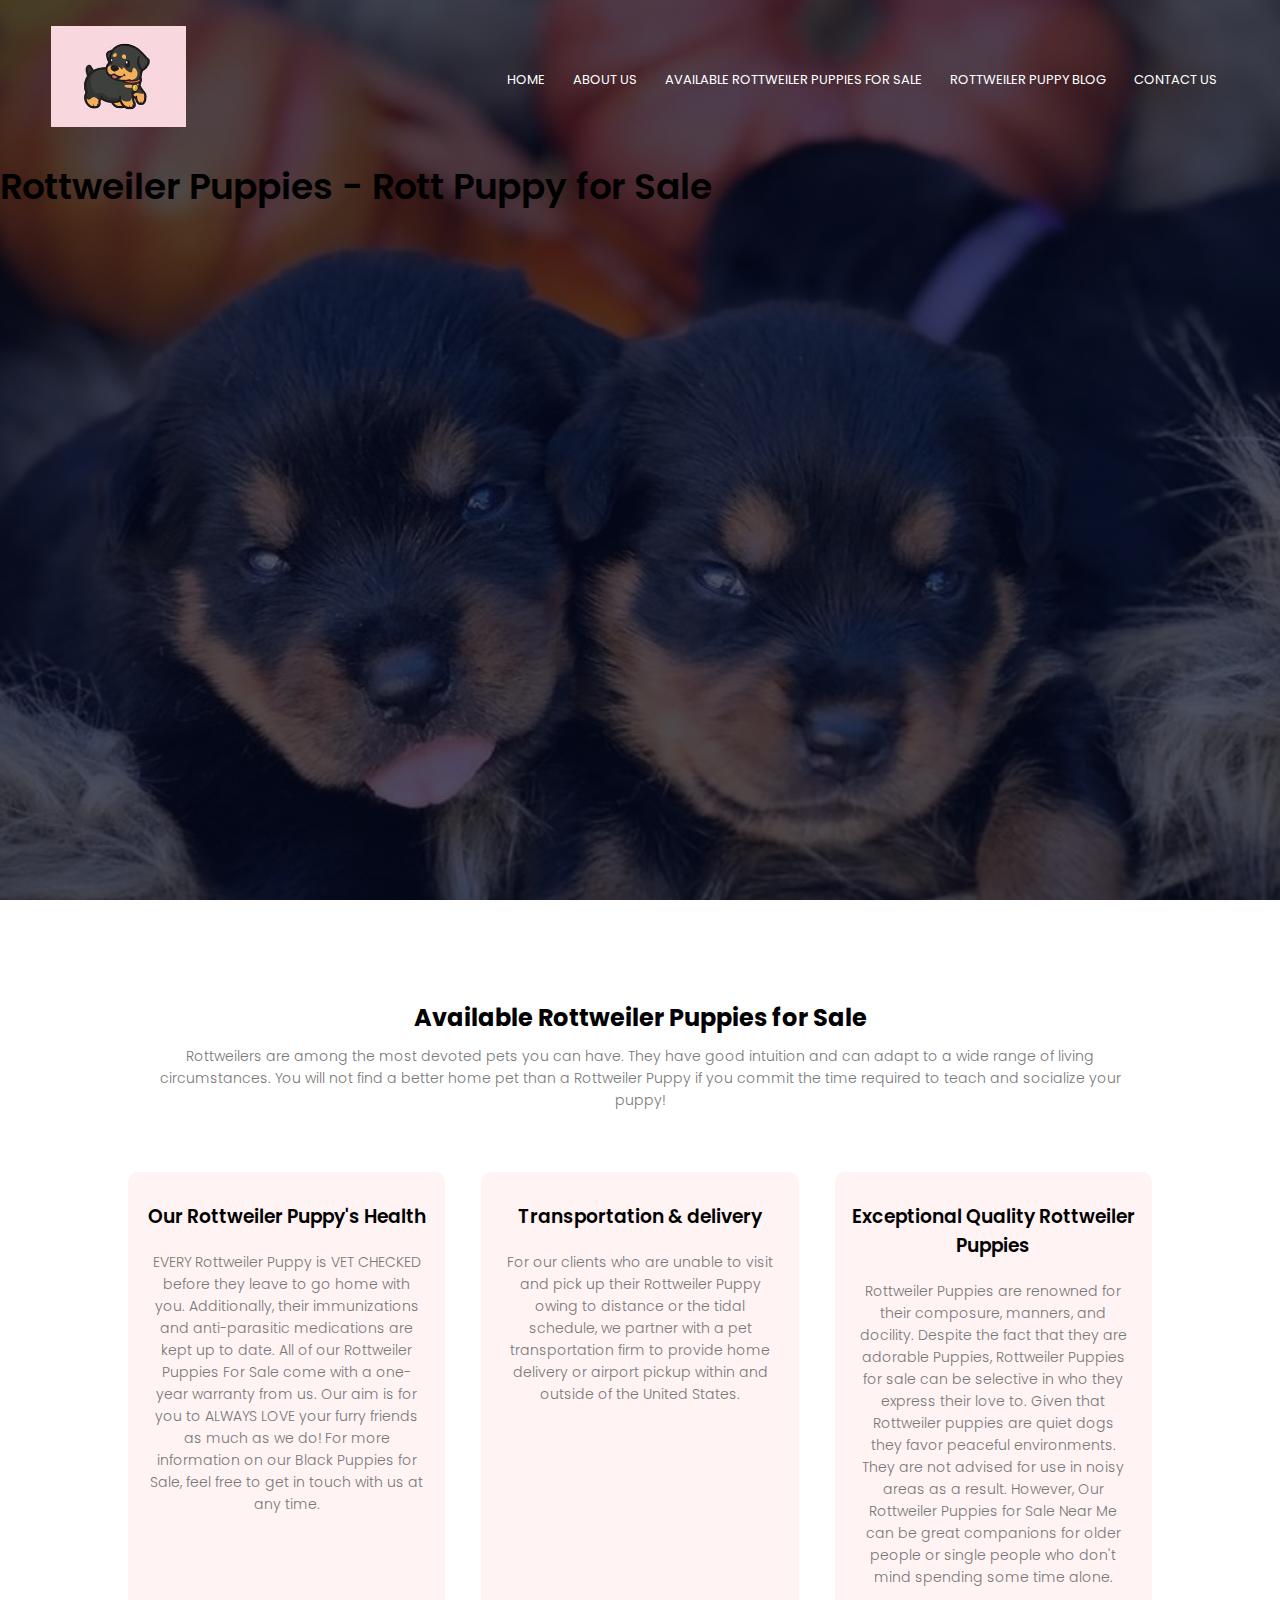
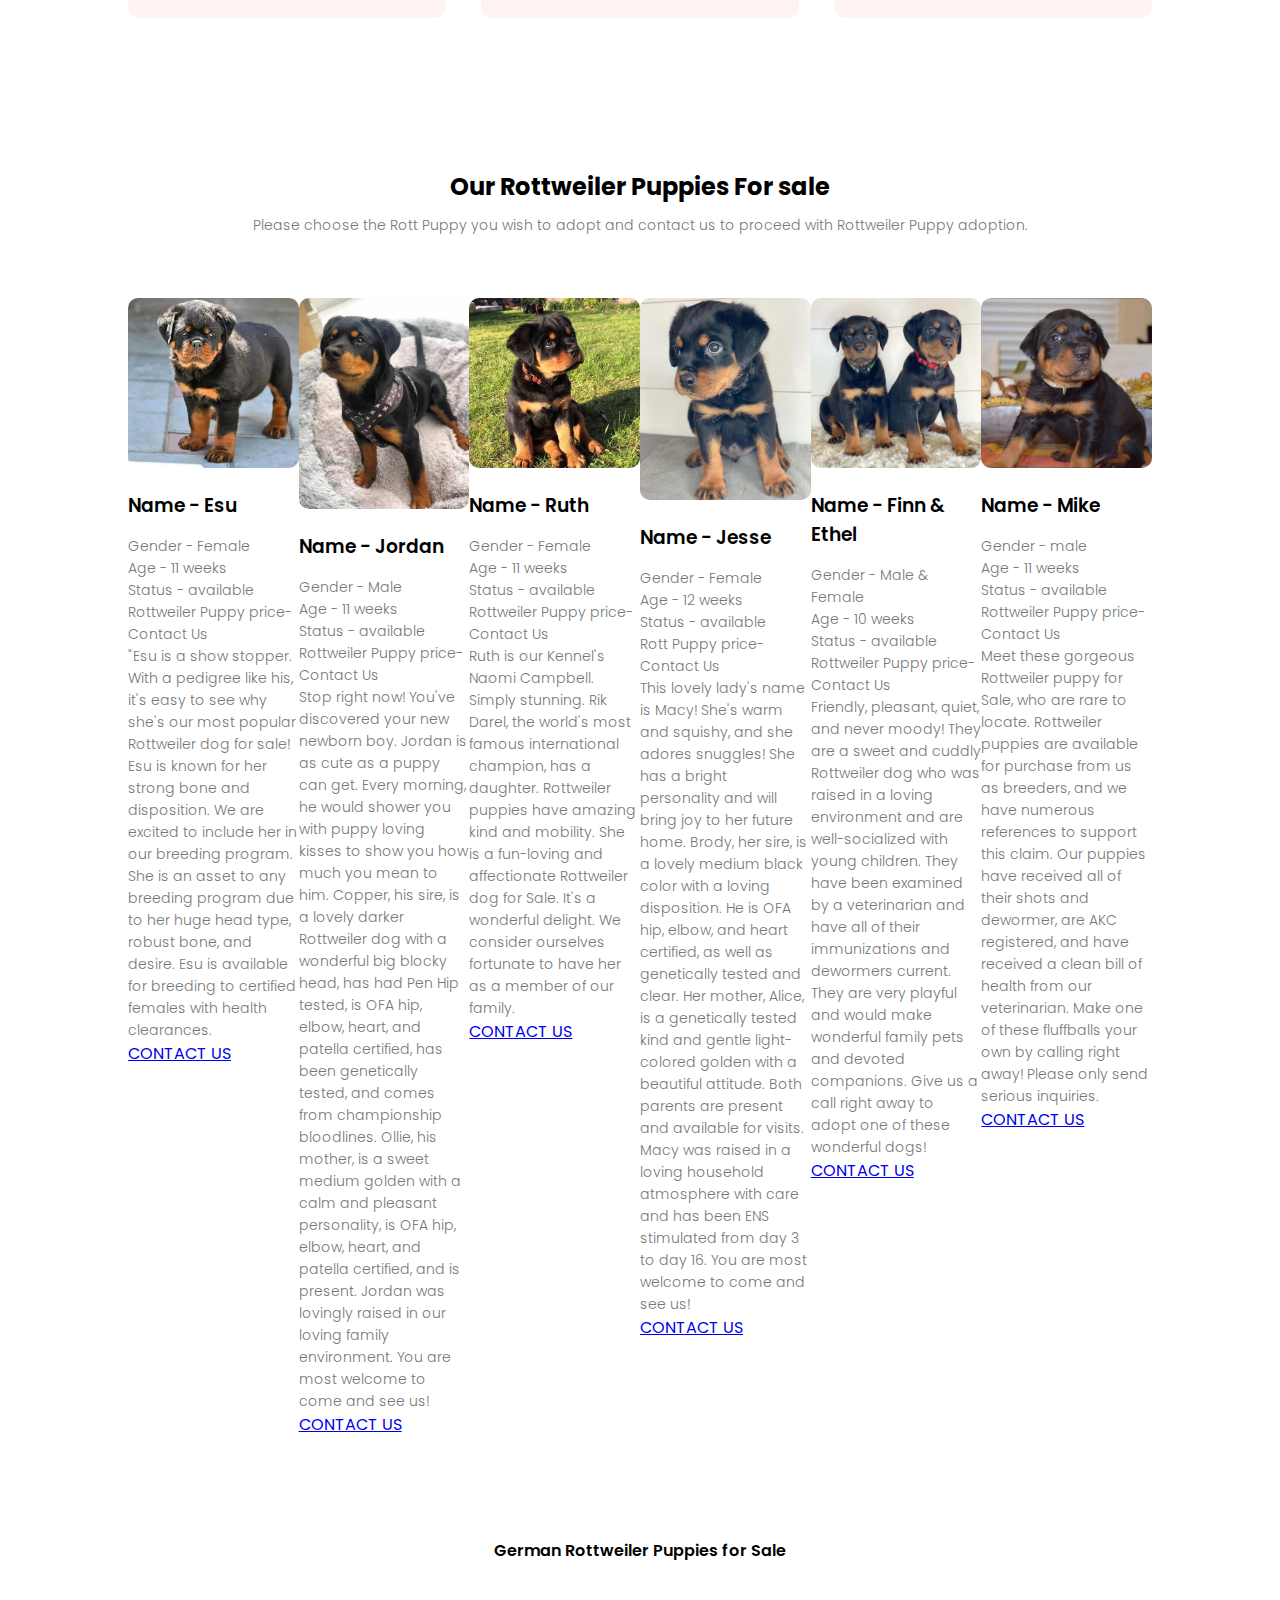
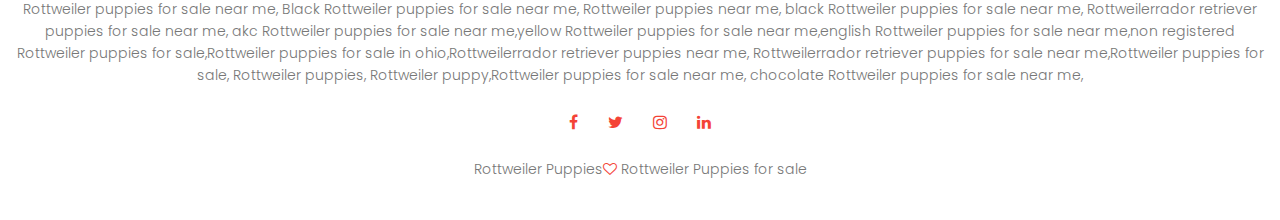
<file: course.html>
<!DOCTYPE html>
<html lang="en">
<head>
<meta name="viewport" content="width=device-width, initial-scale=1.0">
<title>Rottweiler Puppies for Sale - Rott Puppies for Sale</title>
<link rel="icon" type="image/x-icon" href="/images/rottweiler (20).jpeg" alt="Rottweiler puppies for sale">
<link rel="stylesheet" href="style.css">

<meta name="description" content="Rottweiler Puppies for Sale are very kind and Wonderful Pets with good Health. Our Rottweiler Puppy for Sale has a strong sense of familial duty. ">
<meta name="keyword" content="Rottweiler for sale,Rottweiler dog, Rottweiler dog for sale, Rottweiler dog price, Rottweiler dog size, black Rottweiler dog, Rottweiler dog dogs, Rottweiler dog breeders, Rottweiler dog hypoallergenic dogs,Rottweiler dogs, Rottweiler dogs for sale, how much do Rottweiler dogs cost, are Rottweiler dogs really hypoallergenic, are Rottweiler dogs hypoallergenic, how much are Rottweiler dogs, do Rottweiler dogs shed, Rottweiler dogs hypoallergenic,Rottweiler puppy, Rottweiler puppy for sale, Rottweiler puppy price, black Rottweiler puppy, Rottweiler puppy breeders, white Rottweiler puppy, russian Rottweiler puppy, Rottweiler puppy for adoption,Rottweiler puppies, Rottweiler puppies for sale, Rottweiler puppies for sale near me, Rottweiler puppies for sale in pa, Rottweiler puppies for sale mn, Rottweiler puppies available, Rottweiler puppies for adoption, Rottweiler puppies for sale ohio, Rottweiler puppies for sale michigan Rottweiler dog, puppies for sale near me, Rottweiler forest dog, Rottweiler dogs, puppy for sale, Rottweiler dog for sale, dog breeders near me, Rottweiler puppy, Rottweiler puppies, dog for sale, Rottweiler puppies for sale, Rottweiler dogs for sale, hypoallergenic dogs for sale, Rottweiler, Rottweiler dog price, dog breeders, baby puppies for sale, black Rottweiler dog, Rottweiler dog dogs, Rottweiler dog breeders, Rottweiler dog hypoallergenic dogs, Rottweiler dog hypoallergenic, Rottweiler dog adoption, white puppies for sale, black puppies for sale, dog breeder, Rottweiler dog shedding, hypoallergenic dogs for adoption, puppy for sale near me, Rottweiler dog rescue, dogtery near me, Rottweiler dog breeds, puppies for sale in pennsylvania, puppies for sale in pa, Rottweiler forest dog for sale, purebred dogs for sale, how much do Rottweiler dogs cost, javanese dog hypoallergenic dogs, Rottweiler dog personality, white Rottweiler dog, Rottweiler dog cost, purebred puppies for sale, orange puppies for sale, Rottweiler dog near me, russian forest dog, puppies for sale in ga, Rottweiler forest dogs, orange Rottweiler dog, syberian dog, Rottweiler puppy for sale,Rottweiler puppies for sale, Rottweiler puppies for sale near me, Rottweiler puppies for sale in pa, Rottweiler puppies for sale mn, Rottweiler puppies for sale ohio, Rottweiler puppies for sale michigan, Rottweiler puppies for sale texas, Rottweiler puppies for sale nj, Rottweiler puppies for sale california, Rottweiler puppies for sale craigslist, Rottweiler puppies for sale florida, cheap Rottweiler puppies for sale, Rottweiler puppies for sale ma, Rottweiler puppies for sale nyc, Rottweiler puppies for sale va, Rottweiler puppies for sale in texas, Rottweiler puppies for sale in nj, Rottweiler puppies for sale illinois, Rottweiler puppies for sale oregon, Rottweiler puppies for sale in ct, Rottweiler puppies for sale colorado, Rottweiler puppies for sale ny, Rottweiler puppies for sale in ny, Rottweiler puppies for sale bay area, Rottweiler puppies for sale in california, Rottweiler puppies for sale in florida, Rottweiler puppies for sale in ohio, 
, russian Rottweiler puppies for sale, white Rottweiler puppies for sale, Rottweiler puppies for sale chicago, Rottweiler puppies for sale georgia, available Rottweiler puppies for sale, Rottweiler puppies for sale iowa, Rottweiler puppies for sale in illinois, Rottweiler puppies for sale los angeles, Rottweiler puppies for sale long island, Rottweiler puppies for sale seattle, Rottweiler puppies for sale massachusetts, adorable Rottweiler puppies for sale, Rottweiler puppies for sale ontario, silver Rottweiler puppies for sale, colorpoint Rottweiler puppies for sale, teacup Rottweiler puppies for sale, grey Rottweiler puppies for sale, seal lynx point Rottweiler puppies for sale, Rottweiler puppies for sale in colorado, Rottweiler puppies for sale in charlotte nc, Rottweiler puppies for sale in oklahoma, blue lynx point Rottweiler puppies for sale, Rottweiler puppies for sale uk,Rottweiler dog for sale, Rottweiler puppy for sale, Rottweiler puppies for sale near me, Rottweiler dog for sale near me, Rottweiler dogs for sale near me, Rottweiler dog for sale ohio, Rottweiler dog for sale michigan, Rottweiler dog breeders virginia, Rottweiler dog for sale florida, Rottweiler dog breeders wisconsin, Rottweiler dog breeders georgia, Rottweiler dog for sale craigslist, Rottweiler puppies for sale in california, Rottweiler dog for sale california, russian Rottweiler dog for sale, russian Rottweiler puppies for sale, Rottweiler dog price range, Rottweiler hypoallergenic dogs for sale, russian Rottweiler dogs for sale, Rottweiler dog for sale ny, Rottweiler dog for sale maryland, Rottweiler dog for sale uk, Rottweiler dog for sale colorado, Rottweiler puppy sale, Rottweiler dog sale, Rottweiler dog for sale in pa, Rottweiler dog for sale wisconsin, Rottweiler dog for sale tampa, Rottweiler dog for sale utah, Rottweiler dog for sale seattle, Rottweiler dog for sale oregon, Rottweiler dog for sale mn, Rottweiler dogs for sale buffalo ny, Rottweiler dogs and puppies for sale, Rottweiler dog for sale australia, Rottweiler dog for sale az, Rottweiler dog for sale san diego, Rottweiler dog for sale ky, Rottweiler dog for sale nc, Rottweiler dog for sale indiana, Rottweiler dog breeders hawaii, Rottweiler dog for sale bay area, Rottweiler dog for sale in texas, Rottweiler dog for sale pittsburgh, Rottweiler dog for sale new york, Rottweiler dog for sale bc, Rottweiler dogs for sale nj, Rottweiler dog breeders rochester ny, Rottweiler dog for sale tn, Rottweiler dog for sale massachusetts,hypoallergenic dogs for sale, hypoallergenic dogs for sale near me, Rottweiler dog hypoallergenic dogs for sale, hypoallergenic dogs for sale in ohio, Rottweiler hypoallergenic dogs for sale, hypoallergenic dogs for sale mn, Rottweiler husky hypoallergenic dogs for sale in nc, hypoallergenic dogs for sale dallas, hypoallergenic dogs for sale michigan, hypoallergenic dogs for sale bangor mine, siamese dog hypoallergenic dogs for sale, hypoallergenic dogs for sale wichita ks, hypoallergenic dogs for sale ri, bengal dog hypoallergenic dogs for sale kenosha wi, russian blue hypoallergenic dogs for sale nyc, cheap hypoallergenic dogs for sale, hypoallergenic dogs for sale huntsville alabama, hypoallergenic dogs for sale near 33446, Rottweiler dog hypoallergenic dogs for sale near me, hypoallergenic dogs for sale in pa, hypoallergenic dogs for sale indiana, hypoallergenic dogs for sale online, hypoallergenic dogs for sale 19301, cheap hypoallergenic dogs for sale ann arbor mi, hypoallergenic dogs for sale in az, hypoallergenic dogs for sale austin, Rottweiler dog hypoallergenic dogs for sale illinois, hypoallergenic dogs for sale nj, hypoallergenic dogs for sale for 500 dollars in massachusetts, hypoallergenic dogs for sale new york, hypoallergenic dogs for sale ohio, hypoallergenic dogs for sale massachusetts, hypoallergenic dogs for sale illinois, are british shorthair hypoallergenic dogs for sale,
, hypoallergenic dogs for sale long island, hypoallergenic dogs for sale springfield mo, hypoallergenic dogs for sale in washington dc, hypoallergenic dogs for sale in mn, allerca hypoallergenic dogs for sale, hypoallergenic dogs for sale near needham massachusetts, hypoallergenic dogs for sale in my area, hypoallergenic dogs for sale in alabama, hypoallergenic dogs for sale pittsburgh, hypoallergenic dogs for sale washington, hypoallergenic dogs for sale north dakota, list hypoallergenic dogs for sale,hypoallergenic puppies for sale, hypoallergenic puppies for sale near me, russian blue hypoallergenic puppies for sale, Rottweiler hypoallergenic puppies for sale, hypoallergenic puppies for sale in brooklyn, hypoallergenic puppies for sale ny, hypoallergenic puppies for sale miami, hypoallergenic puppies for sale orange county, hypoallergenic puppies for sale in miami, hypoallergenic puppies for sale beverly hills, mi, find hypoallergenic puppies for sale, geneseo ny hypoallergenic puppies for sale, hypoallergenic puppies for sale michigan, hypoallergenic puppies for sale in california, hypoallergenic puppies for sale mountain view, hypoallergenic puppies for sale arizona, hypoallergenic puppies for sale nj, hypoallergenic puppies for sale colorado, hypoallergenic puppies for sale monterey, hypoallergenic puppies for sale uk, hypoallergenic puppies for sale in nyc, hypoallergenic puppies for sale mn, hypoallergenic puppies for sale in texas, hypoallergenic puppies for sale utah, hypoallergenic puppies for sale seattle, hypoallergenic puppies for sale nashville tn, hypoallergenic puppies for sale in san antonio texas, Rottweiler dog hypoallergenic puppies for sale,hypoallergenic dogs, Rottweiler dog, puppies for sale, dog adoption, puppies for adoption, dogs for adoption, free puppies near me, adopt a dog, aspca near me, puppies near me, free puppies, dogs for sale, dog adoption near me, dogs for adoption near me, puppies for sale near me, domestic shorthair, puppies for adoption near me, dog rescue near me, dog rescue, you are the best, dog shelter, domestic short-haired dog, dog shelters near me, russian blue puppies, javanese dog, european shorthair, Rottweiler forest dog, adopt a dog near me, dog rescues near me, Rottweiler dogs, dog shelter near me, puppy adoption, dogs that dont shed, dog adoption team, domestic shorthair dog, siamese puppies for sale, hypoallergenic dog, fluffy dogs, dogs for sale near me, produce near me, adopt a puppy, russian blue puppies for sale, hypoallergenic dog breeds, puppy for sale, tabby puppies, dog adoption nyc, aspca adoption, russian dog, russian blue dog for sale, dogs near me,Rottweiler dog, Rottweiler dog for sale, Rottweiler dog price, Rottweiler dog size, black Rottweiler dog, Rottweiler dog dogs, Rottweiler dog breeders, Rottweiler dog hypoallergenic dogs, Rottweiler dog hypoallergenic, Rottweiler dog adoption, Rottweiler dog shedding, Rottweiler dog rescue, Rottweiler dog breeds, Rottweiler dog personality, white Rottweiler dog, Rottweiler dog cost, Rottweiler dog near me, orange Rottweiler dog, Rottweiler dog for adoption, Rottweiler dog patronus, Rottweiler dog breed, russian Rottweiler dog, Rottweiler dog black, Rottweiler dog colors, Rottweiler dog breeder, Rottweiler dog lifespan, Rottweiler dog reddit, Rottweiler dog for sale near me, Rottweiler dog allergy, how much does a Rottweiler dog cost, Rottweiler dog orange, Rottweiler dog breeders near me, Rottweiler dog don't, Rottweiler dog shedding dogs, Rottweiler dog domestic dogs, Rottweiler dog allergies, hypoallergenic Rottweiler dog, calico Rottweiler dog, adopt Rottweiler dog, Rottweiler dog michigan, Rottweiler dog puppy, grey Rottweiler dog, Rottweiler dog patronus meaning, Rottweiler dog vs maine coon, buy Rottweiler dog, are Rottweiler dog males or females more friendly, Rottweiler dog seattle, Rottweiler dog breeders pa, Rottweiler dog temperament, Rottweiler dog colorado,Rottweiler puppies, Rottweiler puppies for sale, Rottweiler puppies for sale near me, Rottweiler puppies for sale in pa, Rottweiler puppies for sale mn, Rottweiler puppies available, Rottweiler puppies for adoption, Rottweiler puppies for sale ohio, Rottweiler puppies for sale michigan, Rottweiler puppies for sale texas, Rottweiler puppies for sale nj, Rottweiler puppies for sale california, Rottweiler puppies for sale craigslist, Rottweiler puppies for free, Rottweiler puppies for sale florida, Rottweiler puppies price, cheap Rottweiler puppies for sale, Rottweiler puppies for sale ma, Rottweiler puppies for sale nyc, Rottweiler puppies for sale va, Rottweiler puppies mn, Rottweiler puppies seattle, Rottweiler puppies for sale in texas, Rottweiler puppies for sale in nj, Rottweiler puppies for sale illinois, Rottweiler puppies colorado, Rottweiler puppies for sale oregon, Rottweiler puppies florida, Rottweiler puppies new york, Rottweiler puppies california, Rottweiler puppies for sale in ct, 
Rottweiler puppies for sale colorado, Rottweiler puppies for sale ny, Rottweiler puppies texas, Rottweiler puppies michigan, available Rottweiler puppies, Rottweiler puppies near me, Rottweiler puppies for sale in ny, Rottweiler puppies illinois, Rottweiler puppies wisconsin, Rottweiler puppies for sale bay area, Rottweiler puppies for sale in california, Rottweiler puppies for sale in florida, Rottweiler puppies available now, Rottweiler puppies for sale in ohio, how much do Rottweiler puppies cost, russian Rottweiler puppies for sale, white Rottweiler puppies for sale, Rottweiler puppies adoption, how much are Rottweiler puppies Rottweiler dog, Rottweiler dog for sale, Rottweiler dog price, Rottweiler dog size, black Rottweiler dog, Rottweiler dog dogs, Rottweiler dog breeders, Rottweiler dog hypoallergenic dogs,Rottweiler dogs, Rottweiler dogs for sale, how much do Rottweiler dogs cost, are Rottweiler dogs really hypoallergenic, are Rottweiler dogs hypoallergenic, how much are Rottweiler dogs, do Rottweiler dogs shed, Rottweiler dogs hypoallergenic,Rottweiler puppy, Rottweiler puppy for sale, Rottweiler puppy price, black Rottweiler puppy, Rottweiler puppy breeders, white Rottweiler puppy, russian Rottweiler puppy, Rottweiler puppy for adoption,Rottweiler puppies, Rottweiler puppies for sale, Rottweiler puppies for sale near me, Rottweiler puppies for sale in pa, Rottweiler puppies for sale mn, Rottweiler puppies available, Rottweiler puppies for adoption, Rottweiler puppies for sale ohio, Rottweiler puppies for sale michigan Rottweiler dog, Rottweiler dog for sale, Rottweiler dog price, Rottweiler dog size, black Rottweiler dog, Rottweiler dog dogs, Rottweiler dog breeders, Rottweiler dog hypoallergenic dogs,Rottweiler dogs, Rottweiler dogs for sale, how much do Rottweiler dogs cost, are Rottweiler dogs really hypoallergenic, are Rottweiler dogs hypoallergenic, how much are Rottweiler dogs, do Rottweiler dogs shed, Rottweiler dogs hypoallergenic,Rottweiler puppy, Rottweiler puppy for sale, Rottweiler puppy price, black Rottweiler puppy, Rottweiler puppy breeders, white Rottweiler puppy, russian Rottweiler puppy, Rottweiler puppy for adoption,Rottweiler puppies, Rottweiler puppies for sale, Rottweiler puppies for sale near me, Rottweiler puppies for sale in pa, Rottweiler puppies for sale mn, Rottweiler puppies available, Rottweiler puppies for adoption, Rottweiler puppies for sale ohio, Rottweiler puppies for sale michigan, Rottweiler puppies, Rottweiler puppies for sale, Rottweiler puppies for sale near me, Rottweiler puppies for sale in pa, Rottweiler puppies for sale mn, Rottweiler puppies available, Rottweiler puppies for adoption, Rottweiler puppies for sale ohio, Rottweiler puppies for sale michigan, Rottweiler puppies for sale texas, Rottweiler puppies for sale nj, Rottweiler puppies for sale california, Rottweiler puppies for sale craigslist, Rottweiler puppies for free, Rottweiler puppies for sale florida, Rottweiler puppies price, cheap Rottweiler puppies for sale, Rottweiler puppies for sale ma, Rottweiler puppies for sale nyc, Rottweiler puppies for sale va, Rottweiler puppies mn, Rottweiler puppies seattle, Rottweiler puppies for sale in texas, Rottweiler puppies for sale in nj, Rottweiler puppies for sale illinois, Rottweiler puppies colorado, Rottweiler puppies for sale oregon, Rottweiler puppies florida, Rottweiler puppies new york, Rottweiler puppies california, Rottweiler puppies for sale in ct, Rottweiler puppies for sale colorado, Rottweiler puppies for sale ny, Rottweiler puppies texas, Rottweiler puppies michigan, available Rottweiler puppies, Rottweiler puppies near me, Rottweiler puppies for sale in ny, Rottweiler puppies illinois, Rottweiler puppies wisconsin, Rottweiler puppies for sale bay area, Rottweiler puppies for sale in california, Rottweiler puppies for sale in florida, Rottweiler puppies available now, Rottweiler puppies for sale in ohio, how much do Rottweiler puppies cost, russian Rottweiler puppies for sale, white Rottweiler puppies for sale, Rottweiler puppies adoption, how much are Rottweiler puppies,Rottweiler puppies for sale chicago, russian Rottweiler puppies, Rottweiler puppies virginia, Rottweiler puppies for sale georgia, Rottweiler puppies georgia, available Rottweiler puppies for sale, buy Rottweiler puppies, Rottweiler puppies for sale iowa, Rottweiler puppies for sale in illinois, color point Rottweiler puppies, Rottweiler puppies for sale los angeles, Rottweiler puppies for sale long island, white Rottweiler puppies, Rottweiler puppies ohio, Rottweiler puppies massachusetts, Rottweiler puppies for sale seattle, pictures of Rottweiler puppies, Rottweiler puppies chicago, Rottweiler puppies maryland, low allergy dogs Rottweiler puppies, adopt Rottweiler puppies, neva masquerade Rottweiler puppies, Rottweiler puppies for sale massachusetts, lynx point Rottweiler puppies, red Rottweiler puppies, Rottweiler puppies vermont, adorable Rottweiler puppies for sale, Rottweiler puppies for sale ontario, calico Rottweiler puppies, silver Rottweiler puppies for sale, colorpoint Rottweiler puppies for sale, teacup Rottweiler puppies for sale, cute Rottweiler puppies, grey Rottweiler puppies for sale, best dog food for Rottweiler puppies, seal lynx point Rottweiler puppies for sale, Rottweiler puppies san diego, price of Rottweiler puppies, Rottweiler puppies for sale in colorado, orange Rottweiler puppies, Rottweiler puppies for sale in charlotte nc, Rottweiler puppies for sale in oklahoma, blue lynx point Rottweiler puppies for sale, Rottweiler puppies for sale uk, Rottweiler puppies alabama, Rottweiler puppies for sale in iowa, orange Rottweiler puppies for sale, average cost of Rottweiler puppies, Rottweiler puppies for sale houston, Rottweiler puppies sale,Rottweiler puppies for sale wisconsin, Rottweiler puppies for sale in michigan, where to buy Rottweiler puppies, cheap Rottweiler puppies, purebred Rottweiler puppies for sale, Rottweiler puppies for sale dc, skylar lee Rottweiler puppies, Rottweiler puppies site:pets4homes.co.uk, Rottweiler puppies for sale in cresson pa, Rottweiler puppies san antonio, Rottweiler puppies for sale sacramento ca, Rottweiler puppies for sale in ga, Rottweiler puppies playing, Rottweiler puppies sale craigslist, Rottweiler puppies moutain view, how to import Rottweiler puppies from russia, where near columbia mo can you find Rottweiler puppies for free, Rottweiler puppies for sale pensacola, lynx point Rottweiler puppies for sale, 
Rottweiler puppies aiken sc, Rottweiler puppies, texas, russian Rottweiler puppies for sale ny, available Rottweiler puppies in new england, Rottweiler puppies for sale cheap nh, Rottweiler puppies for sale louisiana cheap, Rottweiler puppies in spring hill fl, eliot maine Rottweiler puppies, Rottweiler puppies new england, Rottweiler puppies indiana, Rottweiler puppies louisiana, least expensive place to buy Rottweiler puppies, Rottweiler puppies nh ma, best place to get Rottweiler puppies, hyperallergenic Rottweiler puppies, Rottweiler puppies apex nc, angel Rottweiler puppies, blue smoke Rottweiler puppies change colors, Rottweiler puppies nz, mile high Rottweiler puppies, where to find russian Rottweiler puppies by christmas, Rottweiler puppies for sale memphis, gray Rottweiler puppies, calico Rottweiler puppies for sale central texas, Rottweiler puppies for sale arizona, Rottweiler puppies dallas, devine Rottweiler puppies for sale, Rottweiler puppies for sale east coast, do Rottweiler puppies jump, cheap Rottweiler puppies for sale in florida, Rottweiler puppies denver,tennessee Rottweiler puppies, Rottweiler puppies for sale in de, pics of cute Rottweiler puppies, available Rottweiler puppies california, tuxedo Rottweiler puppies, Rottweiler puppies brindle, Rottweiler puppies for sale maryland, Rottweiler puppies myrtle beach sc, red Rottweiler puppies nby, import Rottweiler puppies from ukraine, devine Rottweiler puppies, Rottweiler puppies for sale philadelphia, Rottweiler puppies avalible massachucetts, Rottweiler puppies 12866, new england Rottweiler puppies for sale, tabby Rottweiler puppies, seal point Rottweiler puppies colorado for sale, Rottweiler puppies\, Rottweiler puppies for sale il, Rottweiler puppies for sale oklahoma, Rottweiler puppies breeder, are Rottweiler puppies friendly, Rottweiler puppies for sale daytona florida, Rottweiler puppies tygh valley oregon, Rottweiler puppies breeders nc, Rottweiler puppies near va, Rottweiler puppies long island, Rottweiler puppies for sale in san antonio texas, Rottweiler puppies play hide and seek with dad, Rottweiler puppies for sale alabama, Rottweiler puppies white, Rottweiler puppies craiglist, black Rottweiler puppies, Rottweiler puppies in massachusetts, female gold carrier and male marble carrier what kind of Rottweiler puppies, lori mccormick Rottweiler puppies, pure Rottweiler puppies, Rottweiler puppies for sale arkansas, newborn Rottweiler puppies, Rottweiler puppies conway sc, Rottweiler puppies for sale houston tx, silver tabby Rottweiler puppies for sale, Rottweiler puppies for sale dallas, Rottweiler puppies utah, Rottweiler puppies size, Rottweiler puppies neargreenville michigan, Rottweiler puppies hobbly, Rottweiler puppies for sale in phoenix las vegas, craigslist Rottweiler puppies, Rottweiler puppies 800,Rottweiler puppies north texas, Rottweiler puppies iowa, white Rottweiler puppies sc, Rottweiler puppies and neuter, Rottweiler puppies for sale dallas tx, Rottweiler puppies for sale washington dc, Rottweiler puppies for sale apex nc, Rottweiler puppies for sale in phoenix az, ny Rottweiler puppies, Rottweiler puppies naperville illinois, hypoallergenic dogs Rottweiler puppies, dogs Rottweiler puppies snow, Rottweiler puppies for sale louisiana, anja Rottweiler puppies, +black Rottweiler puppies, Rottweiler puppies for sale in southeast ga, Rottweiler puppies for sale minnesota, Rottweiler puppies san jose, available Rottweiler puppies for sale georgia, Rottweiler puppies indianapolis, Rottweiler puppies fir sale, Rottweiler puppies greenville sc, hypoallergenic Rottweiler puppies, Rottweiler puppies for sale in north carolina, Rottweiler puppies adopt nyc, how much are brown Rottweiler puppies, sf bay area Rottweiler puppies, Rottweiler puppies from russia, Rottweiler puppies sacramento, colorpoint Rottweiler puppies, Rottweiler puppies in polk county, spotted Rottweiler puppies, Rottweiler puppies breeders, new york Rottweiler puppies, Rottweiler puppies for sale near cherry hill nj, Rottweiler puppies new hampshire, Rottweiler puppies austin tx, Rottweiler puppies for adoption northwest ohio southeast michigan, Rottweiler puppies for sale ky, Rottweiler puppies in ma, Rottweiler puppies that are cute, Rottweiler puppies portland oregon, Rottweiler puppies at 5 months, rescue Rottweiler puppies, Rottweiler puppies south carolina, Rottweiler puppies for sale in grand rapids, Rottweiler puppies for sale pittsburgh pa, Rottweiler puppies for sale near nazareth, pa, willow springs Rottweiler puppies, divine Rottweiler puppies manitoba,Rottweiler puppies in tampa by area, Rottweiler puppies pittsburgh, pure bread Rottweiler puppies, Rottweiler puppies for sale asheville nc, Rottweiler puppies merrick food shelf, Rottweiler puppies for adoption in illinois, Rottweiler puppies near montrose, arctic Rottweiler puppies, find Rottweiler puppies in colorado, Rottweiler puppies in denver, Rottweiler puppies st louis, Rottweiler puppies for sale canada, Rottweiler puppies for sale northern california, Rottweiler puppies for sale atlanta, Rottweiler puppies for salein ny, toys that Rottweiler puppies like, purebred Rottweiler puppies, Rottweiler puppies for sale buffalo ny, Rottweiler puppies for sale cheap, russian Rottweiler puppies for sale in nc or va, linda flanigan Rottweiler puppies, Rottweiler puppies for sale indiana, Rottweiler puppies in san antonio texas, Rottweiler puppies snow, Rottweiler puppies new york state, Rottweiler puppies sale in pa, Rottweiler puppies for sale bc, Rottweiler puppies for sale in mn, Rottweiler puppies for sale no pedigree, Rottweiler puppies wiki, Rottweiler puppies for sale tampa florida, Rottweiler puppies for adoption nj, where can i find Rottweiler puppies, brown and tan Rottweiler puppies, Rottweiler puppies for sale new england, michigan Rottweiler puppies, Rottweiler puppies for sale boston, farmersville tx Rottweiler puppies cost, Rottweiler puppies 23701, Rottweiler puppies for sale ok, Rottweiler puppies 4u, Rottweiler puppies for sale az, Rottweiler puppies north carolina, Rottweiler puppies for sale utah, Rottweiler puppies for sale rochester ny, Rottweiler puppies for sale in alabama, Rottweiler puppies los angeles, too cute oops Rottweiler puppies, Rottweiler puppies for sale waterford mi, Rottweiler puppies oregon,
Rottweiler dog for sale, Rottweiler dog for sale near me, Rottweiler dog for sale ohio, Rottweiler dog for sale michigan, Rottweiler dog for sale florida, Rottweiler dog for sale craigslist, Rottweiler dog for sale california, russian Rottweiler dog for sale, white Rottweiler dog for sale, black Rottweiler dog for sale, Rottweiler dog for sale ny, Rottweiler dog for sale maryland, Rottweiler dog for sale uk, Rottweiler dog for sale in the philippines, Rottweiler dog for sale colorado, grey Rottweiler dog for sale, Rottweiler dog for sale in pa, silver Rottweiler dog for sale, Rottweiler dog for sale wisconsin, onyx Rottweiler dog for sale, Rottweiler dog for sale in grand rapids michigan, Rottweiler dog for sale illinois, Rottweiler dog for sale in missouri, Rottweiler dog for sale tampa, Rottweiler dog for sale utah, Rottweiler dog for sale seattle, adult female Rottweiler dog for sale, Rottweiler dog for sale oregon, Rottweiler dog for sale in uk, Rottweiler dog for sale in new york city, Rottweiler dog for sale lincoln, Rottweiler dog for sale minnesota, Rottweiler dog for sale united states, hypoallergenic Rottweiler dog for sale, Rottweiler dog for sale mn, Rottweiler dog for sale springfield mo, Rottweiler dog for sale australia, Rottweiler dog for sale washington dc, Rottweiler dog for sale az, Rottweiler dog for sale or adoption, cream and white Rottweiler dog for sale, Rottweiler dog for sale in wisconsin, Rottweiler dog for sale san diego, creampoint Rottweiler dog for sale, Rottweiler dog for sale ky, Rottweiler dog for sale nc, Rottweiler dog for sale indiana, Rottweiler dog for sale in louisiana, Rottweiler dog for sale bay area, neva masquerade Rottweiler dog for sale,Rottweiler dog for sale creampoint and white, Rottweiler dog for sale seattle wa, Rottweiler dog for sale san jose, Rottweiler dog for sale in texas, orange Rottweiler dog for sale california, Rottweiler dog for sale pittsburgh, Rottweiler dog for sale st petersburg, Rottweiler dog for sale new york, Rottweiler dog for sale bc, teacup Rottweiler dog for sale, Rottweiler dog for sale tx, Rottweiler dog for sale ill, Rottweiler dog for sale craigslist riverside, Rottweiler dog for sale in beaverton oregon, Rottweiler dog for sale richmond va, Rottweiler dog for sale iowa, Rottweiler dog for sale in amarillo, cream point Rottweiler dog for sale, Rottweiler dog for sale nebraska, long haired cream and white Rottweiler dog for sale, Rottweiler dog for sale tn, Rottweiler dog for sale massachusetts, Rottweiler dog for sale dallas tx, Rottweiler dog for sale missouri, Rottweiler dog for sale san antonio, Rottweiler dog for sale boston, Rottweiler dog for sale dallas, Rottweiler dog for sale mississippi, silver and white Rottweiler dog for sale, Rottweiler dog for sale nj, Rottweiler dog for sale in dallas, Rottweiler dog for sale in colorado, Rottweiler dog for sale nyc, Rottweiler dog for sale georgia, Rottweiler dog for sale oklahoma, Rottweiler dog for sale portland oregon, Rottweiler dog for sale albany ny, Rottweiler dog for sale new jersey, Rottweiler dog for sale ct, Rottweiler dog for sale arkansas, Rottweiler dog for sale japan, tortoiseshell Rottweiler dog for sale, baby Rottweiler dog for sale, russian blue Rottweiler dog for sale, Rottweiler dog for sale virginia, Rottweiler dog for sale pa, calico Rottweiler dog for sale, Rottweiler dog for sale in florida, purebred Rottweiler dog for sale, Rottweiler dog for sale canada,Rottweiler dog for sale hot springs ar, Rottweiler dog for sale las vegas, orange Rottweiler dog for sale, Rottweiler dog for sale dc, Rottweiler dog for sale price, Rottweiler dog for sale breeders long island, Rottweiler dog for sale huntington wv, Rottweiler dog for sale in massachusetts, washington dc Rottweiler dog for sale, Rottweiler dog for sale buffalo ny, Rottweiler dog for sale texas, Rottweiler dog for sale arizona, Rottweiler dog for sale in rhode island, Rottweiler dog for sale houston, Rottweiler dog for sale chicago, the Rottweiler dog for sale, white Rottweiler dog for sale uk, Rottweiler dog for sale new zealand, black and white Rottweiler dog for sale, Rottweiler dog for sale johannesburg, Rottweiler dog for sale los angeles, Rottweiler dog for sale queensland,Rottweiler dogs for sale, Rottweiler dogs for sale near me, Rottweiler dogs for sale in ohio, Rottweiler dogs for sale in pa, Rottweiler dogs for sale texas, Rottweiler dogs for sale in michigan, Rottweiler dogs for sale in florida, Rottweiler dogs for sale wisconsin, Rottweiler dogs for sale florida, Rottweiler dogs for sale mn, retired Rottweiler dogs for sale, hypoallergenic Rottweiler dogs for sale, russian Rottweiler dogs for sale, Rottweiler dogs for sale illinois, Rottweiler dogs for sale houston, tx, Rottweiler dogs for sale in virginia, Rottweiler dogs for sale in massachusetts, white Rottweiler dogs for sale, Rottweiler dogs for sale in kentucky, Rottweiler dogs for sale price, cheap Rottweiler dogs for sale, adult Rottweiler dogs for sale, Rottweiler dogs for sale in nys, Rottweiler dogs for sale in washington, Rottweiler dogs for sale northern california, Rottweiler dogs for sale in usa, Rottweiler dogs for sale oregon, Rottweiler dogs for sale in ct, Rottweiler dogs for sale in maryland, Rottweiler dogs for sale in iowa, Rottweiler dogs for sale seattle, Rottweiler dogs for sale nh, Rottweiler dogs for sale in northeast usa, Rottweiler dogs for sale indiana, Rottweiler dogs for sale maryland, Rottweiler dogs for sale arkansas, Rottweiler dogs for sale austin texas, Rottweiler dogs for sale in san diego, Rottweiler dogs for sale spring hill fl, Rottweiler dogs for sale genesee county mi, Rottweiler dogs for sale in clackamas cty, Rottweiler dogs for sale in ga, Rottweiler dogs for sale australia, Rottweiler dogs for sale north east, Rottweiler dogs for sale inpa, Rottweiler dogs for sale washington state, Rottweiler dogs for sale in syracuse ny, Rottweiler dogs for sale nc, Rottweiler dogs for sale buffalo ny, Rottweiler dogs for sale new york,Rottweiler dogs for sale cheap, Rottweiler dogs for sale in texas, 
Rottweiler dogs for sale in russia, Rottweiler dogs for sale colorado, Rottweiler dogs for sale new mexico, Rottweiler dogs for sale or adoption in us, Rottweiler dogs for sale vancouver wa, Rottweiler dogs for sale ohio, Rottweiler dogs for sale in ny, Rottweiler dogs for sale near 60505, Rottweiler dogs for sale arizona, Rottweiler dogs for sale sacramento, Rottweiler dogs for sale bay area, Rottweiler dogs for sale connecticut, Rottweiler dogs for sale miami, Rottweiler dogs for sale in az, the Rottweiler dogs for sale, Rottweiler dogs for sale in near me, silver Rottweiler dogs for sale, Rottweiler dogs for sale long island, Rottweiler dogs for sale 2016, danaosborn Rottweiler dogs for sale, Rottweiler dogs for sale in houston, Rottweiler dogs for sale colorado cheap, Rottweiler dogs for sale southern california, Rottweiler dogs for sale in clackamas county, Rottweiler dogs for sale in washington state, Rottweiler dogs for sale near pittsburgh pa, Rottweiler dogs for sale in seattle, Rottweiler dogs for sale windham maine, Rottweiler dogs for sale nyc, Rottweiler dogs for sale dfw, Rottweiler dogs for sale michigan, dana osborn Rottweiler dogs for sale, Rottweiler dogs for sale new haven ct, Rottweiler dogs for sale in ma and nh, Rottweiler dogs for sale older, Rottweiler dogs for sale in nh, Rottweiler dogs for sale nj, mile high Rottweiler dogs for sale, Rottweiler dogs for sale sanra barbara, Rottweiler dogs for sale coloraod, Rottweiler dogs for sale massachusetts, Rottweiler dogs for sale in utah, registered Rottweiler dogs for sale in citrus co fl, Rottweiler dogs for sale victoria tx, Rottweiler dogs for sale in wisconsin, Rottweiler dogs for sale ky, adult Rottweiler dogs for sale dfw, Rottweiler dogs for sale in california,Rottweiler dogs for sale in charlotte nc, Rottweiler dogs for sale woodstock il, Rottweiler dogs for sale grand rapids mi, Rottweiler dogs for sale in atlanta, Rottweiler dogs for sale in dallas texas, hypoallergenic Rottweiler dogs for sale ga, adult Rottweiler dogs for sale florida, Rottweiler dogs for sale dallas, colorpoint Rottweiler dogs for sale, Rottweiler dogs for sale in ky, purebred Rottweiler dogs for sale, =Rottweiler dogs for sale, Rottweiler dogs for sale nyc craigslist, Rottweiler dogs for sale in new england, cream and white Rottweiler dogs for sale, Rottweiler dogs for sale virginia, Rottweiler dogs for sale pet finder, Rottweiler dogs for sale ebay, Rottweiler dogs for sale in south carolina, Rottweiler dogs for sale in georgia, how much are Rottweiler dogs for sale, russian Rottweiler dogs for sale in colorado, Rottweiler dogs for sale santa barbara, Rottweiler dogs for sale los angeles, Rottweiler dogs for sale east coast, Rottweiler dogs for sale winston salem, Rottweiler dogs for sale utah, Rottweiler dogs for sale in delaware, Rottweiler dogs for sale missouri, Rottweiler dogs for sale dallas texas, Rottweiler dogs for sale chicago, Rottweiler dogs for sale washington, Rottweiler dogs for sale portland oregon, Rottweiler dogs for sale cincinnati, Rottweiler dogs for sale in maine, Rottweiler dogs for sale near em, Rottweiler dogs for sale new jersey, Rottweiler dogs for sale in san diego, ca, Rottweiler dogs for sale under 600, Rottweiler dogs for sale pa, Rottweiler dogs for sale in arizona, Rottweiler dogs for sale ca, Rottweiler dogs for sale georgia, Rottweiler dogs for sale ga, Rottweiler dogs for sale sc, Rottweiler dogs for sale in mississippi, Rottweiler dogs for sale in northern california, Rottweiler dogs for sale in ma, calico Rottweiler dogs for sale Rottweiler dog, Rottweiler dog for sale, Rottweiler dog price, Rottweiler dog size, black Rottweiler dog, Rottweiler dog dogs, Rottweiler dog breeders, Rottweiler dog hypoallergenic dogs,Rottweiler dogs, Rottweiler dogs for sale, how much do Rottweiler dogs cost, are Rottweiler dogs really hypoallergenic, are Rottweiler dogs hypoallergenic, how much are Rottweiler dogs, do Rottweiler dogs shed, Rottweiler dogs hypoallergenic,Rottweiler puppy, Rottweiler puppy for sale, Rottweiler puppy price, black Rottweiler puppy, Rottweiler puppy breeders, white Rottweiler puppy, russian Rottweiler puppy, Rottweiler puppy for adoption,Rottweiler puppies, Rottweiler puppies for sale, Rottweiler puppies for sale near me, Rottweiler puppies for sale in pa, Rottweiler puppies for sale mn, Rottweiler puppies available, Rottweiler puppies for adoption, Rottweiler puppies for sale ohio, Rottweiler puppies for sale michigan Rottweiler puppies, Rottweiler puppies for sale, Rottweiler puppies for sale near me, Rottweiler puppies for sale in pa, Rottweiler puppies for sale mn, Rottweiler puppies available, Rottweiler puppies for adoption, Rottweiler puppies for sale ohio, Rottweiler puppies for sale michigan, Rottweiler puppies for sale texas, Rottweiler puppies for sale nj, Rottweiler puppies for sale california, Rottweiler puppies for sale craigslist, Rottweiler puppies for free, Rottweiler puppies for sale florida, Rottweiler puppies price, cheap Rottweiler puppies for sale, Rottweiler puppies for sale ma, Rottweiler puppies for sale nyc, Rottweiler puppies for sale va, Rottweiler puppies mn, Rottweiler puppies seattle, Rottweiler puppies for sale in texas, Rottweiler puppies for sale in nj, Rottweiler puppies for sale illinois, Rottweiler puppies colorado, Rottweiler puppies for sale oregon, Rottweiler puppies florida, Rottweiler puppies new york, Rottweiler puppies california, Rottweiler puppies for sale in ct, Rottweiler puppies for sale colorado, Rottweiler puppies for sale ny, Rottweiler puppies texas, Rottweiler puppies michigan, available Rottweiler puppies, Rottweiler puppies near me, Rottweiler puppies for sale in ny, Rottweiler puppies illinois, Rottweiler puppies wisconsin, Rottweiler puppies for sale bay area, Rottweiler puppies for sale in california, Rottweiler puppies for sale in florida, Rottweiler puppies available now, Rottweiler puppies for sale in ohio, how much do Rottweiler puppies cost, russian Rottweiler puppies for sale, white Rottweiler puppies for sale, Rottweiler puppies adoption, how much are Rottweiler puppies,Rottweiler puppies for sale chicago, russian Rottweiler puppies, Rottweiler puppies virginia, Rottweiler puppies for sale georgia, Rottweiler puppies georgia, available Rottweiler puppies for sale, buy Rottweiler puppies, Rottweiler puppies for sale iowa, Rottweiler puppies for sale in illinois, color point Rottweiler puppies, Rottweiler puppies for sale los angeles, Rottweiler puppies for sale long island, white Rottweiler puppies, Rottweiler puppies ohio, Rottweiler puppies massachusetts, Rottweiler puppies for sale seattle, pictures of Rottweiler puppies, Rottweiler puppies chicago, Rottweiler puppies maryland, low allergy dogs Rottweiler puppies, adopt Rottweiler puppies, neva masquerade Rottweiler puppies, Rottweiler puppies for sale massachusetts, lynx point Rottweiler puppies, red Rottweiler puppies, Rottweiler puppies vermont, adorable Rottweiler puppies for sale, Rottweiler puppies for sale ontario, calico Rottweiler puppies, silver Rottweiler puppies for sale, colorpoint Rottweiler puppies for sale, teacup Rottweiler puppies for sale, cute Rottweiler puppies, grey Rottweiler puppies for sale, best dog food for Rottweiler puppies, seal lynx point Rottweiler puppies for sale, Rottweiler puppies san diego, price of Rottweiler puppies, Rottweiler puppies for sale in colorado, orange Rottweiler puppies, Rottweiler puppies for sale in charlotte nc, Rottweiler puppies for sale in oklahoma, blue lynx point Rottweiler puppies for sale, Rottweiler puppies for sale uk, Rottweiler puppies alabama, Rottweiler puppies for sale in iowa, orange Rottweiler puppies for sale, average cost of Rottweiler puppies, Rottweiler puppies for sale houston, Rottweiler puppies sale,Rottweiler puppies for sale wisconsin, Rottweiler puppies for sale in michigan, where to buy Rottweiler puppies, cheap Rottweiler puppies, purebred Rottweiler puppies for sale, Rottweiler puppies for sale dc, skylar lee Rottweiler puppies, Rottweiler puppies site:pets4homes.co.uk, Rottweiler puppies for sale in cresson pa, Rottweiler puppies san antonio, Rottweiler puppies for sale sacramento ca, Rottweiler puppies for sale in ga, Rottweiler puppies playing, Rottweiler puppies sale craigslist, Rottweiler puppies moutain view, how to import Rottweiler puppies from russia, where near columbia mo can you find Rottweiler puppies for free, Rottweiler puppies for sale pensacola, lynx point Rottweiler puppies for sale, Rottweiler puppies aiken sc, Rottweiler puppies, texas, russian Rottweiler puppies for sale ny, available Rottweiler puppies in new england, Rottweiler puppies for sale cheap nh, Rottweiler puppies for sale louisiana cheap, Rottweiler puppies in spring hill fl, eliot maine Rottweiler puppies, Rottweiler puppies new england, Rottweiler puppies indiana, Rottweiler puppies louisiana, least expensive place to buy Rottweiler puppies, Rottweiler puppies nh ma, best place to get Rottweiler puppies, hyperallergenic Rottweiler puppies, Rottweiler puppies apex nc, angel Rottweiler puppies, blue smoke Rottweiler puppies change colors, Rottweiler puppies nz, mile high Rottweiler puppies, where to find russian Rottweiler puppies by christmas, Rottweiler puppies for sale memphis, gray Rottweiler puppies, calico Rottweiler puppies for sale central texas, Rottweiler puppies for sale arizona, Rottweiler puppies dallas, devine Rottweiler puppies for sale, Rottweiler puppies for sale east coast, do Rottweiler puppies jump, cheap Rottweiler puppies for sale in florida, Rottweiler puppies denver,tennessee Rottweiler puppies, Rottweiler puppies for sale in de, pics of cute Rottweiler puppies, available Rottweiler puppies california, tuxedo Rottweiler puppies, Rottweiler puppies brindle, Rottweiler puppies for sale maryland, Rottweiler puppies myrtle beach sc, red Rottweiler puppies nby, import Rottweiler puppies from ukraine,
 devine Rottweiler puppies, Rottweiler puppies for sale philadelphia, Rottweiler puppies avalible massachucetts, Rottweiler puppies 12866, new england Rottweiler puppies for sale, tabby Rottweiler puppies, seal point Rottweiler puppies colorado for sale, Rottweiler puppies\, Rottweiler puppies for sale il, Rottweiler puppies for sale oklahoma, Rottweiler puppies breeder, are Rottweiler puppies friendly, Rottweiler puppies for sale daytona florida, Rottweiler puppies tygh valley oregon, Rottweiler puppies breeders nc, Rottweiler puppies near va, Rottweiler puppies long island, Rottweiler puppies for sale in san antonio texas, Rottweiler puppies play hide and seek with dad, Rottweiler puppies for sale alabama, Rottweiler puppies white, Rottweiler puppies craiglist, black Rottweiler puppies, Rottweiler puppies in massachusetts, female gold carrier and male marble carrier what kind of Rottweiler puppies, lori mccormick Rottweiler puppies, 
pure Rottweiler puppies, Rottweiler puppies for sale arkansas, newborn Rottweiler puppies, Rottweiler puppies conway sc, Rottweiler puppies for sale houston tx, silver tabby Rottweiler puppies for sale, Rottweiler puppies for sale dallas, Rottweiler puppies utah, Rottweiler puppies size, Rottweiler puppies neargreenville michigan, Rottweiler puppies hobbly, Rottweiler puppies for sale in phoenix las vegas, craigslist Rottweiler puppies, Rottweiler puppies 800,Rottweiler puppies north texas, Rottweiler puppies iowa, white Rottweiler puppies sc, Rottweiler puppies and neuter, Rottweiler puppies for sale dallas tx, Rottweiler puppies for sale washington dc, Rottweiler puppies for sale apex nc, Rottweiler puppies for sale in phoenix az, ny Rottweiler puppies, Rottweiler puppies naperville illinois, hypoallergenic dogs Rottweiler puppies, dogs Rottweiler puppies snow, Rottweiler puppies for sale louisiana, anja Rottweiler puppies, +black Rottweiler puppies, Rottweiler puppies for sale in southeast ga, Rottweiler puppies for sale minnesota, Rottweiler puppies san jose, available Rottweiler puppies for sale georgia, Rottweiler puppies indianapolis, Rottweiler puppies fir sale, Rottweiler puppies greenville sc, hypoallergenic Rottweiler puppies,
Rottweiler puppies for sale in north carolina, Rottweiler puppies adopt nyc, how much are brown Rottweiler puppies, sf bay area Rottweiler puppies, Rottweiler puppies from russia, Rottweiler puppies sacramento, colorpoint Rottweiler puppies, Rottweiler puppies in polk county, spotted Rottweiler puppies, Rottweiler puppies breeders, new york Rottweiler puppies, Rottweiler puppies for sale near cherry hill nj, Rottweiler puppies new hampshire, Rottweiler puppies austin tx, Rottweiler puppies for adoption northwest ohio southeast michigan, Rottweiler puppies for sale ky, Rottweiler puppies in ma, Rottweiler puppies that are cute, Rottweiler puppies portland oregon, Rottweiler puppies at 5 months, rescue Rottweiler puppies, Rottweiler puppies south carolina, Rottweiler puppies for sale in grand rapids, Rottweiler puppies for sale pittsburgh pa, Rottweiler puppies for sale near nazareth, pa, willow springs Rottweiler puppies, divine Rottweiler puppies manitoba,Rottweiler puppies in tampa by area, Rottweiler puppies pittsburgh, pure bread Rottweiler puppies, Rottweiler puppies for sale asheville nc, Rottweiler puppies merrick food shelf, Rottweiler puppies for adoption in illinois, Rottweiler puppies near montrose, arctic Rottweiler puppies, find Rottweiler puppies in colorado, Rottweiler puppies in denver, Rottweiler puppies st louis, Rottweiler puppies for sale canada, Rottweiler puppies for sale northern california, Rottweiler puppies for sale atlanta, Rottweiler puppies for salein ny, toys that Rottweiler puppies like, purebred Rottweiler puppies, Rottweiler puppies for sale buffalo ny, Rottweiler puppies for sale cheap, russian Rottweiler puppies for sale in nc or va, linda flanigan Rottweiler puppies, Rottweiler puppies for sale indiana, Rottweiler puppies in san antonio texas, Rottweiler puppies snow, Rottweiler puppies new york state, Rottweiler puppies sale in pa, Rottweiler puppies for sale bc, Rottweiler puppies for sale in mn, Rottweiler puppies for sale no pedigree, Rottweiler puppies wiki, Rottweiler puppies for sale tampa florida, Rottweiler puppies for adoption nj, where can i find Rottweiler puppies, brown and tan Rottweiler puppies, Rottweiler puppies for sale new england, michigan Rottweiler puppies, Rottweiler puppies for sale boston, farmersville tx Rottweiler puppies cost, Rottweiler puppies 23701, Rottweiler puppies for sale ok, Rottweiler puppies 4u, Rottweiler puppies for sale az, Rottweiler puppies north carolina, Rottweiler puppies for sale utah, Rottweiler puppies for sale rochester ny, Rottweiler puppies for sale in alabama, Rottweiler puppies los angeles, too cute oops Rottweiler puppies, Rottweiler puppies for sale waterford mi, Rottweiler puppies oregon,Rottweiler puppies for sale in jesup ga area, Rottweiler puppies available in ny, Rottweiler puppies shipping, Rottweiler puppies in ny, Rottweiler puppies gif, Rottweiler puppies for sale in new jersey, Rottweiler puppies orange county, mankato Rottweiler puppies for sale, female Rottweiler puppies, pure bread Rottweiler puppies oregon, Rottweiler puppies nebraska, Rottweiler puppies humane society, unfixed Rottweiler puppies, brown Rottweiler puppies, Rottweiler puppies for sale near wheeling illinois, small Rottweiler puppies, Rottweiler puppies for sale cincinnati ohio, how much are cartier Rottweiler puppies?, Rottweiler puppies for sale 87112, Rottweiler puppies adopt washington dc, Rottweiler puppies for sale san diego ca, Rottweiler puppies tennessee, Rottweiler puppies hypoallergenic for sale, cost of Rottweiler puppies in buffalo,ny, Rottweiler puppies for sale in san diego, 
+black +Rottweiler puppies for sale, Rottweiler puppies temperment, Rottweiler puppies idaho, do Rottweiler puppies shed, Rottweiler puppies for sale in midwest, Rottweiler puppies for sale greenwood indiana, can Rottweiler puppies pee in their sleep, Rottweiler puppies for sale in ky, Rottweiler puppies how much do they cost, Rottweiler puppies for sale in minnesota, Rottweiler puppies pictures, Rottweiler puppies for sale lawton ok, colorado Rottweiler puppies, Rottweiler puppies near rockford michigan, Rottweiler puppies for sale okc, how to import Rottweiler puppies from russia for breeding, Rottweiler puppies and maturaty, Rottweiler puppies kansas, Rottweiler puppies weight at 2 months, golden Rottweiler puppies, Rottweiler puppies hamilton, Rottweiler puppies for sale tx, Rottweiler puppies uk, croshka Rottweiler puppies, Rottweiler puppies for adoption ma,Rottweiler puppies for sale san antonio, Rottweiler puppies 8 weeks, shelters with Rottweiler puppies, Rottweiler puppies for sale in fayetteville nc, Rottweiler puppies for sale in miami, Rottweiler puppies in houma la, are Rottweiler puppies non shedding, Rottweiler puppies for adoption in tennessee, Rottweiler puppies for sales, deedle bug Rottweiler puppies, Rottweiler puppies for sale in mo, texas Rottweiler puppies christmas, Rottweiler puppies orlando fl, best food for Rottweiler puppies, Rottweiler puppies in new york, hypoallergenic Rottweiler puppies for sale minnesota, michigan Rottweiler puppies adopt, shipping Rottweiler puppies, Rottweiler puppies for sale north texas, black smoke Rottweiler puppies for sale, Rottweiler puppies dallas texas, Rottweiler puppies near rockford michigan, Rottweiler puppies dog adopt, Rottweiler puppies for sale in wisconsin, Rottweiler puppies at play u tube video, Rottweiler puppies change colors, idaho Rottweiler puppies, Rottweiler puppies sassy, Rottweiler puppies albuquerque, Rottweiler puppies il, Rottweiler puppies columbus, Rottweiler puppies for sale in philadelphia, 12 week old black Rottweiler puppies, Rottweiler puppies bay area, Rottweiler puppies howell mi, available Rottweiler puppies new england, Rottweiler puppies for sale georgia, north carolina,south carolina, grey Rottweiler puppies, Rottweiler puppies ny, Rottweiler puppies maine, Rottweiler puppies for sale chicago il, names for Rottweiler puppies, available Rottweiler puppies nj, Rottweiler puppies fvor sale, Rottweiler puppies for sale in mooresville nc, Rottweiler puppies hamilton ontario, Rottweiler puppies breeders asheville va, Rottweiler puppies craigslist, Rottweiler puppies for sale albany ny, Rottweiler puppies vs maine coon,Rottweiler puppies for sale indianapolis, Rottweiler puppies for sale in dracut ma, Rottweiler puppies for sale apple valley california, Rottweiler puppies for sale in nc, Rottweiler puppies tampa fl, Rottweiler puppies near grand junction, cute Rottweiler puppies in rooms, hypoallergenic Rottweiler puppies for sale, Rottweiler puppies in minnesota for sale, Rottweiler puppies fort myers, Rottweiler puppies silver, Rottweiler puppies for sale in canada, Rottweiler puppies in minnesota, silver tabby Rottweiler puppies, lynx Rottweiler puppies, Rottweiler puppies nyc for sale, Rottweiler puppies for sale south carolina, +black Rottweiler puppies for sale, Rottweiler puppies for sale cincinnati, Rottweiler puppies for, Rottweiler puppies breed info, Rottweiler puppies for sale in maryland, katalina Rottweiler puppies, free Rottweiler puppies for adoption, Rottweiler puppies for sale louisana, Rottweiler puppies smoke, Rottweiler puppies nh, Rottweiler puppies wilmington nc, Rottweiler puppies in memphis tn, Rottweiler puppies denver colorado, Rottweiler puppies for sale russia, lori mccormic Rottweiler puppies, Rottweiler puppies for sale in ma, Rottweiler puppies for sale tampa fl, Rottweiler puppies in new mexico, Rottweiler puppies australia, how much do Rottweiler puppies weigh by month, Rottweiler puppies california adoption, Rottweiler puppies buffalo ny, Rottweiler puppies for sale nc, female Rottweiler puppies for sale, savannah Rottweiler puppies, mackerel Rottweiler puppies, Rottweiler puppies breeders sc, Rottweiler puppies pitures, Rottweiler puppies for sale london, ohio Rottweiler puppies, Rottweiler puppies for sale eastern oregon, Rottweiler puppies by kravencho tica, florida Rottweiler puppies,Rottweiler puppies appleton wi, solid white Rottweiler puppies for sale near me, russian Rottweiler puppies for sale ma, Rottweiler puppies breeder nc, willow springs pa Rottweiler puppies, best can fopd for Rottweiler puppies, Rottweiler puppies for sale in mn or iowa, Rottweiler puppies for sale asap, size of Rottweiler puppies, Rottweiler puppies for sale in south carolina, Rottweiler puppies available for sale in california, Rottweiler puppies for sale portland or, Rottweiler puppies for sale in nd, Rottweiler puppies in california, Rottweiler puppies for sale available now, Rottweiler puppies for sale craigslist jonesboro arkansas, Rottweiler puppies for sale brooklyn ny, snowy Rottweiler puppies, where near columbia mo can you find Rottweiler puppies, divinepaws Rottweiler puppies, Rottweiler puppies in los angeles, Rottweiler puppies in mn, where to buy Rottweiler puppies for sale, Rottweiler puppies for sale vancouver wa, Rottweiler puppies for sale nebraska, Rottweiler puppies for sale sacramento, Rottweiler puppies montana, Rottweiler puppies for sale missouri, cost of Rottweiler puppies, Rottweiler puppies mena ar, tunies Rottweiler puppies, import Rottweiler puppies, Rottweiler puppies for sale in missouri, Rottweiler puppies dayton ohio, Rottweiler puppies malta ny, Rottweiler puppies near greenville sc, divinepaws Rottweiler puppies breeder review, Rottweiler puppies for sale wi, Rottweiler puppies for sale in spokane wa, Rottweiler puppies oklahoma, blue point Rottweiler puppies for sale, Rottweiler puppies for sale kalamazoo, Rottweiler puppies for sale in rhode island, Rottweiler puppies available in michigan, boise Rottweiler puppies craigslist, Rottweiler puppies for sale woodlawn il, Rottweiler puppies for sale nh, Rottweiler puppies for sale maine, Rottweiler puppies ballston spa ny, where in near columbia mo can you find Rottweiler puppies for free,where in near columbia mo can you find Rottweiler puppies for free, Rottweiler puppies for sale ri, boise Rottweiler puppies, Rottweiler puppies milayamoya, Rottweiler puppies oodle, Rottweiler puppies miami, Rottweiler puppies dogtery breeder ranch new york, Rottweiler puppies for sale in san diego california, Rottweiler puppies las vegas, Rottweiler puppies tampa, female white Rottweiler puppies, Rottweiler puppies in apex nc, Rottweiler puppies near connecticut, Rottweiler puppies pittsburgh 2017, calico mixed with Rottweiler puppies, 
Rottweiler puppies high fives, Rottweiler puppies for sale wny, Rottweiler puppies in new jersey, cheap Rottweiler puppies for sale in michigan, Rottweiler puppies for adoption in chicago, too cute Rottweiler puppies, Rottweiler puppies for sale ga, Rottweiler puppies pennsylvania, available Rottweiler puppies wisconsin, Rottweiler puppies houston, Rottweiler puppies washington dc, Rottweiler puppies salem oregon, divine Rottweiler puppies, Rottweiler puppies for sale in idaho, mile high Rottweiler - Rottweiler puppies for sale, Rottweiler puppies neva masquerade new mexico, black smoke Rottweiler puppies, Rottweiler puppies for sale charleston sc, Rottweiler puppies for sale co, Rottweiler puppies for sale tennessee, Rottweiler puppies for sale washington state, Rottweiler puppies breedert, Rottweiler puppies available near me, Rottweiler puppies near greenville michigan, Rottweiler puppies at play you tube video, Rottweiler puppies for adoption near me, Rottweiler puppies avaiable nj, Rottweiler puppies fairhope alabama, loews theater plainville ct movie times much do Rottweiler puppies cost, Rottweiler puppies silver mackerel tabby, Rottweiler puppies for sale in pa 2019, silver tabby Rottweiler puppies pittsburgh, Rottweiler puppies breeders va, free Rottweiler puppies north texas, Rottweiler puppies michigan sondra ragon
Rottweiler dog,Rottweiler forest dog,Rottweiler dogs,Rottweiler dog for sale,Rottweiler dog breeders near me,Rottweiler puppy,Rottweiler puppies,Rottweiler puppies for sale,Rottweiler dogs for sale,hypoallergenic dogs for sale,Rottweiler dog hypoallergenic dogs,Rottweiler dog,Rottweiler puppies, Rottweiler puppies for sale, Rottweiler puppies for sale near me, Rottweiler puppies available, Rottweiler puppies for sale in pa, Rottweiler puppies for sale mn, Rottweiler puppies for sale florida, Rottweiler puppies for adoption, Rottweiler puppies for sale ohio, Rottweiler puppies for sale nj, Rottweiler puppies for sale california, Rottweiler puppies for sale craigslist, Rottweiler puppies price, Rottweiler puppies for sale texas, Rottweiler puppies for sale michigan, Rottweiler forest puppies, Rottweiler puppies for sale ma, Rottweiler dog puppies, Rottweiler puppies for free, Rottweiler puppies for sale nyc, Rottweiler lynx puppies for sale, Rottweiler puppies mn, Rottweiler puppies near me, cheap Rottweiler puppies for sale, Rottweiler puppies for sale va, Rottweiler puppies for sale in texas, Rottweiler puppies for sale in nj, Rottweiler puppies for sale oregon, Rottweiler puppies seattle, Rottweiler puppies for sale illinois, Rottweiler puppies colorado, Rottweiler forest puppies for sale, Rottweiler puppies new york, Rottweiler puppies florida, Rottweiler puppies california, Rottweiler lynx point puppies for sale, Rottweiler puppies for sale ny, Rottweiler puppies for sale colorado, available Rottweiler puppies, Rottweiler puppies michigan, Rottweiler puppies for sale in ct, Rottweiler puppies texas, Rottweiler puppies for sale chicago, Rottweiler puppies for sale bay area, white Rottweiler puppies for sale, Rottweiler puppies for sale in ohio, Rottweiler puppies for sale in ny, Rottweiler puppies for sale in california, Rottweiler dog puppies for sale, Rottweiler puppies illinois,Rottweiler dogs, Rottweiler dogs for sale, Rottweiler dog hypoallergenic dogs, Rottweiler dog dogs, Rottweiler dogs near me, Rottweiler forest dogs, how much do Rottweiler dogs cost, Rottweiler dogs for adoption, are Rottweiler dogs hypoallergenic, Rottweiler dog domestic dogs, Rottweiler dog shedding dogs, do Rottweiler dogs shed, Rottweiler dogs hypoallergenic, pictures of Rottweiler dogs, Rottweiler dogs texas, Rottweiler husky and dogs, hypoallergenic Rottweiler dogs, Rottweiler dogs for adoption free, Rottweiler hypoallergenic dogs, silver Rottweiler dogs, are Rottweiler huskies good with dogs, Rottweiler forest dogs for sale, buy Rottweiler dogs, Rottweiler dogs new york, Rottweiler dogs california, Rottweiler dogs for sale near me, dogs 101 Rottweiler, calico Rottweiler dogs, how big do Rottweiler dogs get, Rottweiler dogs virginia, red Rottweiler dogs, how much are Rottweiler dogs,
Rottweiler dogs for sale in pa, blue Rottweiler dogs, Rottweiler rescue dogs, Rottweiler dogs massachusetts, Rottweiler dogs for sale texas, hypoallergenic dogs Rottweiler, russian Rottweiler dogs, Rottweiler dogs illinois, Rottweiler dogs pennsylvania, Rottweiler dogs colorado, Rottweiler dogs michigan, Rottweiler dogs and allergies, Rottweiler dogs florida, snowy hollow Rottweiler dogs, are Rottweiler dogs really hypoallergenic, Rottweiler dogs 101, hypoallergenic Rottweiler dogs orange, Rottweiler huskies and dogs,Rottweiler dog, Rottweiler forest dog, Rottweiler dog for sale, Rottweiler dog hypoallergenic dogs, Rottweiler dog dogs, Rottweiler dog hypoallergenic, Rottweiler dog price, Rottweiler dog breeders, Rottweiler dog adoption, Rottweiler dog rescue, Rottweiler dog size, Rottweiler dog personality, black Rottweiler dog, Rottweiler dog for adoption, orange Rottweiler dog, white Rottweiler dog, Rottweiler dog black, Rottweiler dog cost, russian Rottweiler dog, Rottweiler blue dog, Rottweiler dog patronus, black smoke Rottweiler dog, Rottweiler house dog, hypoallergenic Rottweiler dog, calico Rottweiler dog, Rottweiler dog domestic dogs, Rottweiler dog shedding dogs, blue Rottweiler dog, Rottweiler dog patronus meaning, Rottweiler forest dog for sale, how much is a Rottweiler dog, Rottweiler dog breeder, Rottweiler dog orange, Rottweiler dog breeds, Rottweiler dog michigan, Rottweiler dog vs maine coon, buy Rottweiler dog, Rottweiler dog colors, grey Rottweiler dog, Rottweiler forest dog size, Rottweiler forest dog breeders, norwegian forest dog vs maine coon vs Rottweiler, Rottweiler dog oregon, Rottweiler dog don't, dog Rottweiler, Rottweiler dog hypoallergenic for sale, Rottweiler dog breeders ma, Rottweiler mountain dog, Rottweiler forest dog price, Rottweiler dog size comparison,Rottweiler puppy, Rottweiler puppy for sale, Rottweiler puppy price, Rottweiler dog puppy, black Rottweiler puppy, white Rottweiler puppy, Rottweiler puppy breeders, Rottweiler puppy cost, Rottweiler puppy rescue, Rottweiler forest dog puppy, russian Rottweiler puppy, Rottweiler puppy for adoption, Rottweiler puppy hypoallergenic, Rottweiler puppy adoption, white Rottweiler puppy for sale, buy Rottweiler puppy, orange Rottweiler puppy, adopt a Rottweiler puppy, Rottweiler puppy pictures, Rottweiler lynx puppy, grey Rottweiler puppy, Rottweiler forest puppy, Rottweiler puppy florida, Rottweiler tiger puppy, Rottweiler puppy nj, Rottweiler puppy care, Rottweiler forest puppy for sale, blue Rottweiler puppy, Rottweiler puppy sale, seal lynx point Rottweiler puppy, colorpoint Rottweiler puppy, male Rottweiler puppy for sale, seal point Rottweiler puppy, lynx point Rottweiler puppy, teacup Rottweiler puppy, how much does a Rottweiler puppy cost, Rottweiler puppy grey, Rottweiler puppy black, black smoke Rottweiler puppy, Rottweiler puppy available, silver Rottweiler puppy, Rottweiler puppy for sale in michigan, found stray Rottweiler puppy, adopt puppy Rottweiler orlando, Rottweiler puppy 12 week, red with white Rottweiler puppy, Rottweiler puppy breeders ny, color point Rottweiler puppy, Rottweiler puppy, ohio, Rottweiler puppy svet,hypoallergenic puppies, hypoallergenic puppies for sale, hypoallergenic puppies for adoption, Rottweiler hypoallergenic puppies for sale, bengal puppies hypoallergenic, ragdoll puppies hypoallergenic, russian blue hypoallergenic puppies for sale, puppies hypoallergenic, russian blue puppies hypoallergenic, free hypoallergenic puppies, are ragdoll puppies hypoallergenic, are siamese puppies hypoallergenic, bengal puppies hypoallergenic dogs, cute hypoallergenic puppies, hypoallergenic puppies available for adoption near me, balinese puppies hypoallergenic, hypoallergenic puppies for sale near me, hypoallergenic teacup puppies, are persian puppies hypoallergenic, are desert lynx puppies hypoallergenic, burmese puppies for sale pricebesy hypoallergenic dogs, hypoallergenic puppies in plano texas, hypoallergenic puppies cincinnati, hypoallergenic puppies for sale nashville tn, hypoallergenic dogs Rottweiler puppies, hypoallergenic puppies for sale in miami, hypoallergenic puppies for sale beverly hills, mi, hypoallergenic russian blue puppies, hypoallergenic puppies available for adoption near me, hypoallergenic Rottweiler puppies, hypoallergenic-puppies whopify, hypoallergenic puppies san antonio, scottish fold puppies hypoallergenic?, are tiger puppies hypoallergenic, Rottweiler hypoallergenic puppies oklahoma, balinese dog hypoallergenic puppies, free puppies that are hypoallergenic and short haired and doesnt require alot of vet bills, 
newborn Rottweiler puppies hypoallergenic, hypoallergenic puppies for sale in texas, hypoallergenic puppies for sale uk, bushy tail puppies hypoallergenic, hypoallergenic puppies near me, hypoallergenic puppies for sale monterey, siamese dog hypoallergenic puppies, is it safe for a hypoallergenic russian blue puppies to live with a parrot, purebred Rottweiler hypoallergenic puppies, hypoallergenic puppies adoption, british shorthair puppies hypoallergenic, hypoallergenic puppies 01453, Rottweiler puppies hypoallergenic,hypoallergenic dogs, hypoallergenic dogs for sale, Rottweiler dog hypoallergenic dogs, hypoallergenic dogs for adoption, best hypoallergenic dogs, are there hypoallergenic dogs, what dogs are hypoallergenic, most hypoallergenic dogs, hypoallergenic diet for dogs, hypoallergenic dogs for adoption near me, hypoallergenic dogs for sale near me, are Rottweiler dogs hypoallergenic, Rottweiler dogs hypoallergenic, hypoallergenic dogs near me, hypoallergenic dogs price, are any dogs hypoallergenic, cheap hypoallergenic dogs, non hypoallergenic dogs, non shedding hypoallergenic dogs, are there any hypoallergenic dogs, are dogs hypoallergenic, hypoallergenic dogs breeds, hypoallergenic food for dogs, cute hypoallergenic dogs, hypoallergenic foods for dogs,hypoallergenic dog, hypoallergenic dog breeds, Rottweiler dog hypoallergenic dogs, Rottweiler dog hypoallergenic, hypoallergenic dog litter, dog hypoallergenic, hypoallergenic dog breed, hypoallergenic Rottweiler dog, most hypoallergenic dog, hypoallergenic wet dog food, hypoallergenic dog food petsmart, snowshoe dog hypoallergenic, is there a hypoallergenic dog, royal canin hypoallergenic dog food, hypoallergenic dog treats, hypoallergenic dog shampoo, hypoallergenic dog food royal canin, what dog breeds are hypoallergenic, hypoallergenic dog food brands, Rottweiler hypoallergenic dog, hypoallergenic dog breeds list, hypoallergenic dog food walmart, hypoallergenic dog foods, hypoallergenic dog for sale, hypoallergenic dog breed list, is there such thing as a hypoallergenic dog, royal canin hypoallergenic dog, hypoallergenic dog rescue Rottweiler dog, Rottweiler dog for sale, Rottweiler dog price, Rottweiler dog size, black Rottweiler dog, Rottweiler dog dogs, Rottweiler dog breeders, Rottweiler dog hypoallergenic dogs,Rottweiler dogs, Rottweiler dogs for sale, how much do Rottweiler dogs cost, are Rottweiler dogs really hypoallergenic, are Rottweiler dogs hypoallergenic, how much are Rottweiler dogs, do Rottweiler dogs shed, Rottweiler dogs hypoallergenic,Rottweiler puppy, Rottweiler puppy for sale, Rottweiler puppy price, black Rottweiler puppy, Rottweiler puppy breeders, white Rottweiler puppy, russian Rottweiler puppy, Rottweiler puppy for adoption,Rottweiler puppies, Rottweiler puppies for sale, Rottweiler puppies for sale near me, Rottweiler puppies for sale in pa, Rottweiler puppies for sale mn, Rottweiler puppies available, Rottweiler puppies for adoption, Rottweiler puppies for sale ohio, Rottweiler puppies for sale michigan,Rottweiler dog hypoallergenic dogs, Rottweiler dog hypoallergenic, hypoallergenic Rottweiler dog, Rottweiler dog hypoallergenic for sale, Rottweiler hypoallergenic dog, Rottweiler forest dog hypoallergenic, Rottweiler dog hypoallergenic price, Rottweiler dog hypoallergenic dogs for sale, hypoallergenic dog Rottweiler, is the Rottweiler dog hypoallergenic, russian Rottweiler dog hypoallergenic, dr oz, hypoallergenic Rottweiler dog, Rottweiler dog hypoallergenic dog, Rottweiler dog hypoallergenic dogs for sale near me, are Rottweiler dog hypoallergenic, Rottweiler dog hypoallergenic/, Rottweiler dog hypoallergenic fur, is a Rottweiler dog hypoallergenic, Rottweiler dog hypoallergenic dogs for sale illinois, Rottweiler dog hypoallergenic true or false, Rottweiler dog hypoallergenic dogs adoption nyc, Rottweiler dog hypoallergenic breeds, hypoallergenic Rottweiler dog breeder ohio, 
, Rottweiler dog hypoallergenic cream, Rottweiler dog hypoallergenic dogs cost, Rottweiler hypoallergenic dog asthma, hypoallergenic Rottweiler forest dog, Rottweiler dog hypoallergenic near me, hypoallergenic dog breeds Rottweiler, Rottweiler dog hypoallergenic?, Rottweiler house dog hypoallergenic, ragdoll Rottweiler dog hypoallergenic, hypoallergenic Rottweiler dog with blue eyes, are blue Rottweiler dog hypoallergenic?, hypoallergenic Rottweiler dog cost, Rottweiler dog hypoallergenic dogs price, Rottweiler dog hypoallergenic shipping, Rottweiler hypoallergenic dog california, hypoallergenic Rottweiler dog breeder columbus ohio, Rottweiler dog are hypoallergenic?, hypoallergenic Rottweiler dog for sale, Rottweiler dog hypoallergenic puppies, hypoallergenic dog black Rottweiler, Rottweiler hypoallergenic siamese dog, how much is a hypoallergenic Rottweiler dog, siamese mix Rottweiler dog hypoallergenic dogs, Rottweiler dog hypoallergenic black dogs, Rottweiler dog hypoallergenic don't, hypoallergenic Rottweiler dog for adoption knoxville tn, hypoallergenic Rottweiler dog low allerg, Rottweiler blue dog hypoallergenic, Rottweiler hypoallergenic dog story, hypoallergenic black Rottweiler forest dog, where to get a hypoallergenic Rottweiler forest dog in new york, Rottweiler dog not hypoallergenic, Rottweiler dog that is hypoallergenic, Rottweiler dog hypoallergenic for sale north carolina, hypoallergenic Rottweiler dog and bangor maine, Rottweiler dog not hypoallergenic price, black Rottweiler dog hypoallergenic dogs, is Rottweiler dog hypoallergenic, hypoallergenic dogs Rottweiler vs norwegian forest dog, are Rottweiler dog mixes hypoallergenic, hypoallergenic dog Rottweiler., what makes a Rottweiler dog hypoallergenic, hypoallergenic Rottweiler dog breeder,Rottweiler hypoallergenic puppies for sale, hypoallergenic dogs Rottweiler puppies, hypoallergenic Rottweiler puppies, Rottweiler hypoallergenic puppies oklahoma, purebred Rottweiler hypoallergenic puppies, Rottweiler puppies hypoallergenic, Rottweiler hypoallergenic puppies, splendid Rottweiler puppies hypoallergenic, Rottweiler dog hypoallergenic puppies, Rottweiler puppies hypoallergenic for sale, hypoallergenic Rottweiler puppies for sale minnesota, hypoallergenic Rottweiler puppies for sale,hypoallergenic dogs for sale, hypoallergenic dogs for sale near me, russian blue hypoallergenic dogs for sale, hypoallergenic bengal dogs for sale, hypoallergenic dogs for sale in ohio, hypoallergenic munchkin dogs for sale, Rottweiler dog hypoallergenic dogs for sale, hypoallergenic Rottweiler dogs for sale, Rottweiler hypoallergenic dogs for sale, hypoallergenic dogs Rottweiler for sale, hypoallergenic balinese dogs for sale, balinese hypoallergenic dogs for sale, Rottweiler husky hypoallergenic dogs for sale in nc, burmese puppies for sale pricebesy hypoallergenic dogs, hypoallergenic dogs for sale online, hypoallergenic dogs balinese for sale, hypoallergenic dogs for sale in az, hypoallergenic dogs for sale los angeles, hypoallergenic black dogs for sale, hypoallergenic dogs for sale san diego, hypoallergenic dogs for sale in edmonton, hypoallergenic dogs for sale atlanta, hypoallergenic dogs for sale near portland maine, hypoallergenic dogs for sale in tennessee, Rottweiler dog hypoallergenic dogs for sale near me, hypoallergenic bengal dogs for sale chicago area, cheap hypoallergenic dogs for sale ann arbor mi, hypoallergenic dogs for sale in mn, hypoallergenic russian blue dogs for sale, Rottweiler dog hypoallergenic dogs for sale illinois, hypoallergenic dogs for sale for 500 dollars in massachusetts, hypoallergenic persian dogs for sale, hypoallergenic dogs for sale maine, hypoallergenic dogs for sale in portland oregon, hypoallergenic dogs for sale omaha, hypoallergenic dogs for sale nj, adult hypoallergenic dogs for sale near me, hypoallergenic dogs for sale near pa, hypoallergenic dogs for sale washington, bengal dog hypoallergenic dogs for sale near me, hypoallergenic purebred dogs for sale, hypoallergenic black and dogs for sale, hypoallergenic genetically engineered dogs for sale, hypoallergenic retired dogs for sale in massachusetts, are british shorthair hypoallergenic dogs for sale, hypoallergenic dogs for sale minnesota, hypoallergenic dogs for sale michigan, balinese dog hypoallergenic dogs for sale, hypoallergenic dogs for sale massachusetts, hypoallergenic dogs for sale indianapolis,Rottweiler puppies, Rottweiler puppies for sale, Rottweiler puppies for sale near me, Rottweiler puppies available, Rottweiler puppies for sale in pa, Rottweiler puppies for sale mn, Rottweiler puppies for sale florida, Rottweiler puppies for adoption, Rottweiler puppies for sale ohio, Rottweiler puppies for sale nj, Rottweiler puppies for sale california, Rottweiler puppies for sale craigslist, Rottweiler puppies price, Rottweiler puppies for sale texas, Rottweiler puppies for sale michigan, Rottweiler forest puppies, Rottweiler puppies for sale ma, Rottweiler dog puppies, Rottweiler puppies for free, Rottweiler puppies for sale nyc, Rottweiler lynx puppies for sale, Rottweiler puppies mn, Rottweiler puppies near me, cheap Rottweiler puppies for sale, Rottweiler puppies for sale va, Rottweiler puppies for sale in texas, Rottweiler puppies for sale in nj, Rottweiler puppies for sale oregon, Rottweiler puppies seattle, Rottweiler puppies for sale illinois, Rottweiler puppies colorado, Rottweiler forest puppies for sale, Rottweiler puppies new york, Rottweiler puppies florida, Rottweiler puppies california, Rottweiler lynx point puppies for sale, Rottweiler puppies for sale ny, Rottweiler puppies for sale colorado, available Rottweiler puppies, Rottweiler puppies michigan, Rottweiler puppies for sale in ct, Rottweiler puppies texas, Rottweiler puppies for sale chicago, white Rottweiler puppies for sale, Rottweiler puppies for sale bay area, Rottweiler puppies for sale in ohio, Rottweiler puppies for sale in ny, Rottweiler puppies for sale in california, Rottweiler dog puppies for sale, how much do Rottweiler puppies cost,Rottweiler puppy, Rottweiler puppy for sale, Rottweiler puppy price, Rottweiler dog puppy, black Rottweiler puppy, white Rottweiler puppy, Rottweiler puppy breeders, Rottweiler puppy cost, Rottweiler puppy rescue, Rottweiler forest dog puppy, Rottweiler puppy for adoption, russian Rottweiler puppy, Rottweiler puppy hypoallergenic, Rottweiler puppy adoption, 
white Rottweiler puppy for sale, buy Rottweiler puppy, orange Rottweiler puppy, adopt a Rottweiler puppy, Rottweiler puppy pictures, Rottweiler lynx puppy, grey Rottweiler puppy, Rottweiler forest puppy, Rottweiler puppy florida, Rottweiler tiger puppy, Rottweiler puppy nj, Rottweiler puppy care, Rottweiler forest puppy for sale, blue Rottweiler puppy, Rottweiler puppy sale, seal lynx point Rottweiler puppy, colorpoint Rottweiler puppy, male Rottweiler puppy for sale, seal point Rottweiler puppy, lynx point Rottweiler puppy, teacup Rottweiler puppy, how much does a Rottweiler puppy cost, Rottweiler puppy grey, Rottweiler puppy black, black smoke Rottweiler puppy, Rottweiler puppy available, silver Rottweiler puppy, Rottweiler puppy for sale in michigan, found stray Rottweiler puppy, adopt puppy Rottweiler orlando, Rottweiler puppy 12 week, Rottweiler puppy breeders ny, red with white Rottweiler puppy, Rottweiler puppy svet, Rottweiler puppy, ohio, color point Rottweiler puppy,Rottweiler dog, Rottweiler forest dog, Rottweiler dog for sale, Rottweiler dog hypoallergenic dogs, Rottweiler dog dogs, Rottweiler dog hypoallergenic, Rottweiler dog price, Rottweiler dog breeders, Rottweiler dog adoption, Rottweiler dog rescue, Rottweiler dog size, Rottweiler dog personality, black Rottweiler dog, Rottweiler dog for adoption, orange Rottweiler dog, white Rottweiler dog, Rottweiler dog black, Rottweiler dog cost, russian Rottweiler dog, Rottweiler blue dog, Rottweiler dog patronus, black smoke Rottweiler dog, Rottweiler house dog, hypoallergenic Rottweiler dog, calico Rottweiler dog, Rottweiler dog domestic dogs, Rottweiler dog shedding dogs, blue Rottweiler dog, Rottweiler dog patronus meaning, Rottweiler forest dog for sale, how much is a Rottweiler dog, Rottweiler dog breeder, Rottweiler dog orange, Rottweiler dog breeds, Rottweiler dog michigan, Rottweiler dog vs maine coon, buy Rottweiler dog, Rottweiler dog colors, grey Rottweiler dog, Rottweiler forest dog size, Rottweiler forest dog breeders, norwegian forest dog vs maine coon vs Rottweiler, Rottweiler dog oregon, Rottweiler dog don't, dog Rottweiler, Rottweiler dog hypoallergenic for sale, Rottweiler mountain dog, Rottweiler dog breeders ma, Rottweiler forest dog price, Rottweiler dog size comparison,Rottweiler dogs, Rottweiler dogs for sale, Rottweiler dog hypoallergenic dogs, Rottweiler dog dogs, Rottweiler dogs near me, Rottweiler forest dogs, how much do Rottweiler dogs cost, Rottweiler dogs for adoption, are Rottweiler dogs hypoallergenic, Rottweiler dog domestic dogs, Rottweiler dog shedding dogs, do Rottweiler dogs shed, Rottweiler dogs hypoallergenic, pictures of Rottweiler dogs, Rottweiler dogs texas, Rottweiler husky and dogs, hypoallergenic Rottweiler dogs, Rottweiler dogs for adoption free, Rottweiler hypoallergenic dogs, silver Rottweiler dogs, are Rottweiler huskies good with dogs, Rottweiler forest dogs for sale, buy Rottweiler dogs, Rottweiler dogs new york, Rottweiler dogs california, Rottweiler dogs for sale near me, dogs 101 Rottweiler, calico Rottweiler dogs, how big do Rottweiler dogs get, Rottweiler dogs virginia, red Rottweiler dogs, how much are Rottweiler dogs, Rottweiler dogs for sale in pa, blue Rottweiler dogs, Rottweiler rescue dogs, Rottweiler dogs massachusetts, Rottweiler dogs for sale texas, russian Rottweiler dogs, hypoallergenic dogs Rottweiler, Rottweiler dogs illinois, Rottweiler dogs pennsylvania, Rottweiler dogs michigan, Rottweiler dogs colorado, Rottweiler dogs and allergies, Rottweiler dogs florida, snowy hollow Rottweiler dogs, are Rottweiler dogs really hypoallergenic, Rottweiler dogs 101, hypoallergenic Rottweiler dogs orange, Rottweiler huskies and ca
Rottweiler dog, Rottweiler dog for sale, Rottweiler dog price, Rottweiler dog size, black Rottweiler dog, Rottweiler dog dogs, Rottweiler dog breeders, Rottweiler dog hypoallergenic dogs,Rottweiler dogs, Rottweiler dogs for sale, how much do Rottweiler dogs cost, are Rottweiler dogs really hypoallergenic, are Rottweiler dogs hypoallergenic, how much are Rottweiler dogs, do Rottweiler dogs shed, Rottweiler dogs hypoallergenic,Rottweiler puppy, Rottweiler puppy for sale, Rottweiler puppy price, black Rottweiler puppy, Rottweiler puppy breeders, white Rottweiler puppy, russian Rottweiler puppy, Rottweiler puppy for adoption,Rottweiler puppies, Rottweiler puppies for sale, Rottweiler puppies for sale near me, Rottweiler puppies for sale in pa, Rottweiler puppies for sale mn, Rottweiler puppies available, Rottweiler puppies for adoption, Rottweiler puppies for sale ohio, Rottweiler puppies for sale michigan,Rottweiler dog hypoallergenic dogs, Rottweiler dog hypoallergenic, hypoallergenic Rottweiler dog, Rottweiler dog hypoallergenic for sale, Rottweiler hypoallergenic dog, Rottweiler forest dog hypoallergenic, Rottweiler dog hypoallergenic price, Rottweiler dog hypoallergenic dogs for sale, hypoallergenic dog Rottweiler, is the Rottweiler dog hypoallergenic, russian Rottweiler dog hypoallergenic, dr oz, hypoallergenic Rottweiler dog, Rottweiler dog hypoallergenic dog, Rottweiler dog hypoallergenic dogs for sale near me, are Rottweiler dog hypoallergenic, Rottweiler dog hypoallergenic/, Rottweiler dog hypoallergenic fur, is a Rottweiler dog hypoallergenic, Rottweiler dog hypoallergenic dogs for sale illinois, Rottweiler dog hypoallergenic true or false, Rottweiler dog hypoallergenic dogs adoption nyc, Rottweiler dog hypoallergenic breeds, hypoallergenic Rottweiler dog breeder ohio, Rottweiler dog hypoallergenic cream, Rottweiler dog hypoallergenic dogs cost, Rottweiler hypoallergenic dog asthma, hypoallergenic Rottweiler forest dog, Rottweiler dog hypoallergenic near me, hypoallergenic dog breeds Rottweiler, Rottweiler dog hypoallergenic?, Rottweiler house dog hypoallergenic, ragdoll Rottweiler dog hypoallergenic, hypoallergenic Rottweiler dog with blue eyes, are blue Rottweiler dog hypoallergenic?, hypoallergenic Rottweiler dog cost, Rottweiler dog hypoallergenic dogs price, Rottweiler dog hypoallergenic shipping, Rottweiler hypoallergenic dog california, hypoallergenic Rottweiler dog breeder columbus ohio, Rottweiler dog are hypoallergenic?, hypoallergenic Rottweiler dog for sale, Rottweiler dog hypoallergenic puppies, hypoallergenic dog black Rottweiler, Rottweiler hypoallergenic siamese dog, how much is a hypoallergenic Rottweiler dog, siamese mix Rottweiler dog hypoallergenic dogs, Rottweiler dog hypoallergenic black dogs, Rottweiler dog hypoallergenic don't, hypoallergenic Rottweiler dog for adoption knoxville tn, hypoallergenic Rottweiler dog low allerg, Rottweiler blue dog hypoallergenic, Rottweiler hypoallergenic dog story, hypoallergenic black Rottweiler forest dog, where to get a hypoallergenic Rottweiler forest dog in new york, Rottweiler dog not hypoallergenic, Rottweiler dog that is hypoallergenic, Rottweiler dog hypoallergenic for sale north carolina, hypoallergenic Rottweiler dog and bangor maine, Rottweiler dog not hypoallergenic price, black Rottweiler dog hypoallergenic dogs, is Rottweiler dog hypoallergenic,
hypoallergenic dogs Rottweiler vs norwegian forest dog, are Rottweiler dog mixes hypoallergenic, hypoallergenic dog Rottweiler., what makes a Rottweiler dog hypoallergenic, hypoallergenic Rottweiler dog breeder,Rottweiler hypoallergenic puppies for sale, hypoallergenic dogs Rottweiler puppies, hypoallergenic Rottweiler puppies, Rottweiler hypoallergenic puppies oklahoma, purebred Rottweiler hypoallergenic puppies, Rottweiler puppies hypoallergenic, Rottweiler hypoallergenic puppies, splendid Rottweiler puppies hypoallergenic, Rottweiler dog hypoallergenic puppies, Rottweiler puppies hypoallergenic for sale, hypoallergenic Rottweiler puppies for sale minnesota, hypoallergenic Rottweiler puppies for sale,hypoallergenic dogs for sale, hypoallergenic dogs for sale near me, russian blue hypoallergenic dogs for sale, hypoallergenic bengal dogs for sale, hypoallergenic dogs for sale in ohio, hypoallergenic munchkin dogs for sale, Rottweiler dog hypoallergenic dogs for sale, hypoallergenic Rottweiler dogs for sale, Rottweiler hypoallergenic dogs for sale, hypoallergenic dogs Rottweiler for sale, hypoallergenic balinese dogs for sale, balinese hypoallergenic dogs for sale, Rottweiler husky hypoallergenic dogs for sale in nc, burmese puppies for sale pricebesy hypoallergenic dogs, hypoallergenic dogs for sale online, hypoallergenic dogs balinese for sale, hypoallergenic dogs for sale in az, hypoallergenic dogs for sale los angeles, hypoallergenic black dogs for sale, hypoallergenic dogs for sale san diego, hypoallergenic dogs for sale in edmonton, hypoallergenic dogs for sale atlanta, hypoallergenic dogs for sale near portland maine, hypoallergenic dogs for sale in tennessee, Rottweiler dog hypoallergenic dogs for sale near me, hypoallergenic bengal dogs for sale chicago area, cheap hypoallergenic dogs for sale ann arbor mi, hypoallergenic dogs for sale in mn, hypoallergenic russian blue dogs for sale, Rottweiler dog hypoallergenic dogs for sale illinois, hypoallergenic dogs for sale for 500 dollars in massachusetts, hypoallergenic persian dogs for sale, hypoallergenic dogs for sale maine, hypoallergenic dogs for sale in portland oregon, hypoallergenic dogs for sale omaha, hypoallergenic dogs for sale nj, adult hypoallergenic dogs for sale near me, hypoallergenic dogs for sale near pa, hypoallergenic dogs for sale washington, bengal dog hypoallergenic dogs for sale near me, hypoallergenic purebred dogs for sale, hypoallergenic black and dogs for sale, hypoallergenic genetically engineered dogs for sale, hypoallergenic retired dogs for sale in massachusetts, are british shorthair hypoallergenic dogs for sale, hypoallergenic dogs for sale minnesota, hypoallergenic dogs for sale michigan, balinese dog hypoallergenic dogs for sale, hypoallergenic dogs for sale massachusetts, hypoallergenic dogs for sale indianapolis,Rottweiler puppies, Rottweiler puppies for sale, Rottweiler puppies for sale near me, Rottweiler puppies available, Rottweiler puppies for sale in pa, Rottweiler puppies for sale mn, Rottweiler puppies for sale florida, Rottweiler puppies for adoption, Rottweiler puppies for sale ohio, Rottweiler puppies for sale nj, Rottweiler puppies for sale california, Rottweiler puppies for sale craigslist, Rottweiler puppies price, Rottweiler puppies for sale texas, Rottweiler puppies for sale michigan, Rottweiler forest puppies, Rottweiler puppies for sale ma, Rottweiler dog puppies, Rottweiler puppies for free, Rottweiler puppies for sale nyc, Rottweiler lynx puppies for sale, Rottweiler puppies mn, Rottweiler puppies near me, cheap Rottweiler puppies for sale, Rottweiler puppies for sale va, Rottweiler puppies for sale in texas, Rottweiler puppies for sale in nj, Rottweiler puppies for sale oregon, Rottweiler puppies seattle, Rottweiler puppies for sale illinois, Rottweiler puppies colorado, Rottweiler forest puppies for sale, Rottweiler puppies new york, Rottweiler puppies florida, Rottweiler puppies california, Rottweiler lynx point puppies for sale, Rottweiler puppies for sale ny, Rottweiler puppies for sale colorado, available Rottweiler puppies, Rottweiler puppies michigan, Rottweiler puppies for sale in ct, Rottweiler puppies texas, Rottweiler puppies for sale chicago, white Rottweiler puppies for sale, Rottweiler puppies for sale bay area, Rottweiler puppies for sale in ohio, Rottweiler puppies for sale in ny, Rottweiler puppies for sale in california, Rottweiler dog puppies for sale, how much do Rottweiler puppies cost,Rottweiler puppy, Rottweiler puppy for sale, Rottweiler puppy price, Rottweiler dog puppy, black Rottweiler puppy, white Rottweiler puppy, Rottweiler puppy breeders, Rottweiler puppy cost, Rottweiler puppy rescue, Rottweiler forest dog puppy, 
Rottweiler puppy for adoption, russian Rottweiler puppy, Rottweiler puppy hypoallergenic, Rottweiler puppy adoption, white Rottweiler puppy for sale, buy Rottweiler puppy, orange Rottweiler puppy, adopt a Rottweiler puppy, Rottweiler puppy pictures, Rottweiler lynx puppy, grey Rottweiler puppy, Rottweiler forest puppy, Rottweiler puppy florida, Rottweiler tiger puppy, Rottweiler puppy nj, Rottweiler puppy care, Rottweiler forest puppy for sale, blue Rottweiler puppy, Rottweiler puppy sale, seal lynx point Rottweiler puppy, colorpoint Rottweiler puppy, male Rottweiler puppy for sale, seal point Rottweiler puppy, lynx point Rottweiler puppy, teacup Rottweiler puppy, how much does a Rottweiler puppy cost, Rottweiler puppy grey, Rottweiler puppy black, black smoke Rottweiler puppy, Rottweiler puppy available, silver Rottweiler puppy, Rottweiler puppy for sale in michigan, found stray Rottweiler puppy, adopt puppy Rottweiler orlando, Rottweiler puppy 12 week, Rottweiler puppy breeders ny, red with white Rottweiler puppy, Rottweiler puppy svet, Rottweiler puppy, ohio, color point Rottweiler puppy,Rottweiler dog, Rottweiler forest dog, Rottweiler dog for sale, Rottweiler dog hypoallergenic dogs, Rottweiler dog dogs, Rottweiler dog hypoallergenic, Rottweiler dog price, Rottweiler dog breeders, Rottweiler dog adoption, Rottweiler dog rescue, Rottweiler dog size, Rottweiler dog personality, black Rottweiler dog, Rottweiler dog for adoption, orange Rottweiler dog, white Rottweiler dog, Rottweiler dog black, Rottweiler dog cost, russian Rottweiler dog, Rottweiler blue dog, Rottweiler dog patronus, black smoke Rottweiler dog, Rottweiler house dog, hypoallergenic Rottweiler dog, calico Rottweiler dog, Rottweiler dog domestic dogs, Rottweiler dog shedding dogs, blue Rottweiler dog, Rottweiler dog patronus meaning, Rottweiler forest dog for sale, how much is a Rottweiler dog, Rottweiler dog breeder, Rottweiler dog orange, Rottweiler dog breeds, Rottweiler dog michigan, Rottweiler dog vs maine coon, buy Rottweiler dog, Rottweiler dog colors, grey Rottweiler dog, Rottweiler forest dog size, Rottweiler forest dog breeders, norwegian forest dog vs maine coon vs Rottweiler, Rottweiler dog oregon, Rottweiler dog don't, dog Rottweiler, Rottweiler dog hypoallergenic for sale, Rottweiler mountain dog, Rottweiler dog breeders ma, Rottweiler forest dog price, Rottweiler dog size comparison,Rottweiler dogs, Rottweiler dogs for sale, Rottweiler dog hypoallergenic dogs, Rottweiler dog dogs, Rottweiler dogs near me, Rottweiler forest dogs, how much do Rottweiler dogs cost, Rottweiler dogs for adoption, are Rottweiler dogs hypoallergenic, Rottweiler dog domestic dogs, Rottweiler dog shedding dogs, do Rottweiler dogs shed, Rottweiler dogs hypoallergenic, pictures of Rottweiler dogs, Rottweiler dogs texas, Rottweiler husky and dogs, hypoallergenic Rottweiler dogs, Rottweiler dogs for adoption free, Rottweiler hypoallergenic dogs, silver Rottweiler dogs, are Rottweiler huskies good with dogs, Rottweiler forest dogs for sale, buy Rottweiler dogs, Rottweiler dogs new york, Rottweiler dogs california, Rottweiler dogs for sale near me, dogs 101 Rottweiler, calico Rottweiler dogs, how big do Rottweiler dogs get, Rottweiler dogs virginia, red Rottweiler dogs, how much are Rottweiler dogs, Rottweiler dogs for sale in pa, blue Rottweiler dogs, Rottweiler rescue dogs, Rottweiler dogs massachusetts, Rottweiler dogs for sale texas, russian Rottweiler dogs, hypoallergenic dogs Rottweiler, Rottweiler dogs illinois, Rottweiler dogs pennsylvania, Rottweiler dogs michigan, Rottweiler dogs colorado, Rottweiler dogs and allergies, Rottweiler dogs florida, snowy hollow Rottweiler dogs, are Rottweiler dogs really hypoallergenic, Rottweiler dogs 101, hypoallergenic Rottweiler dogs orange, Rottweiler huskies and dogs
Rottweiler dog, Rottweiler dog for sale, Rottweiler dog price, Rottweiler dog size, black Rottweiler dog, Rottweiler dog dogs, Rottweiler dog breeders, Rottweiler dog hypoallergenic dogs,Rottweiler dogs, Rottweiler dogs for sale, how much do Rottweiler dogs cost, are Rottweiler dogs really hypoallergenic, are Rottweiler dogs hypoallergenic, how much are Rottweiler dogs, do Rottweiler dogs shed, Rottweiler dogs hypoallergenic,Rottweiler puppy, Rottweiler puppy for sale, Rottweiler puppy price, black Rottweiler puppy, Rottweiler puppy breeders, white Rottweiler puppy, russian Rottweiler puppy, Rottweiler puppy for adoption,Rottweiler puppies, Rottweiler puppies for sale, Rottweiler puppies for sale near me, Rottweiler puppies for sale in pa, Rottweiler puppies for sale mn, Rottweiler puppies available, Rottweiler puppies for adoption, Rottweiler puppies for sale ohio, Rottweiler puppies for sale michigan Rottweiler dog, puppies for sale near me, Rottweiler forest dog, Rottweiler dogs, puppy for sale, Rottweiler dog for sale, dog breeders near me, Rottweiler puppy, Rottweiler puppies, dog for sale, Rottweiler puppies for sale, Rottweiler dogs for sale, hypoallergenic dogs for sale, Rottweiler, Rottweiler dog price, dog breeders, baby puppies for sale, black Rottweiler dog, Rottweiler dog dogs, Rottweiler dog breeders, Rottweiler dog hypoallergenic dogs, Rottweiler dog hypoallergenic, Rottweiler dog adoption, white puppies for sale, black puppies for sale, dog breeder, Rottweiler dog shedding, hypoallergenic dogs for adoption, puppy for sale near me, Rottweiler dog rescue, dogtery near me, Rottweiler dog breeds, puppies for sale in pennsylvania, puppies for sale in pa, Rottweiler forest dog for sale, purebred dogs for sale, how much do Rottweiler dogs cost, javanese dog hypoallergenic dogs, Rottweiler dog personality, white Rottweiler dog, Rottweiler dog cost, purebred puppies for sale, orange puppies for sale, Rottweiler dog near me, russian forest dog, puppies for sale in ga, Rottweiler forest dogs, orange Rottweiler dog, syberian dog, Rottweiler puppy for sale,Rottweiler puppies for sale, Rottweiler puppies for sale near me, Rottweiler puppies for sale in pa, Rottweiler puppies for sale mn, Rottweiler puppies for sale ohio, Rottweiler puppies for sale michigan, Rottweiler puppies for sale texas, Rottweiler puppies for sale nj, Rottweiler puppies for sale california, Rottweiler puppies for sale craigslist, Rottweiler puppies for sale florida, cheap Rottweiler puppies for sale, Rottweiler puppies for sale ma, Rottweiler puppies for sale nyc, Rottweiler puppies for sale va, Rottweiler puppies for sale in texas, Rottweiler puppies for sale in nj, Rottweiler puppies for sale illinois, Rottweiler puppies for sale oregon, Rottweiler puppies for sale in ct, Rottweiler puppies for sale colorado, Rottweiler puppies for sale ny, Rottweiler puppies for sale in ny, Rottweiler puppies for sale bay area, Rottweiler puppies for sale in california, Rottweiler puppies for sale in florida, Rottweiler puppies for sale in ohio, russian Rottweiler puppies for sale, white Rottweiler puppies for sale, Rottweiler puppies for sale chicago, Rottweiler puppies for sale georgia, available Rottweiler puppies for sale, Rottweiler puppies for sale iowa, Rottweiler puppies for sale in illinois, Rottweiler puppies for sale los angeles, Rottweiler puppies for sale long island, Rottweiler puppies for sale seattle, Rottweiler puppies for sale massachusetts, adorable Rottweiler puppies for sale, Rottweiler puppies for sale ontario, silver Rottweiler puppies for sale, colorpoint Rottweiler puppies for sale, teacup Rottweiler puppies for sale, grey Rottweiler puppies for sale, seal lynx point Rottweiler puppies for sale, Rottweiler puppies for sale in colorado, Rottweiler puppies for sale in charlotte nc, Rottweiler puppies for sale in oklahoma, blue lynx point Rottweiler puppies for sale, Rottweiler puppies for sale uk,Rottweiler dog for sale, Rottweiler puppy for sale, 
Rottweiler puppies for sale near me, Rottweiler dog for sale near me, Rottweiler dogs for sale near me, Rottweiler dog for sale ohio, Rottweiler dog for sale michigan, Rottweiler dog breeders virginia, Rottweiler dog for sale florida, Rottweiler dog breeders wisconsin, Rottweiler dog breeders georgia, Rottweiler dog for sale craigslist, Rottweiler puppies for sale in california, Rottweiler dog for sale california, russian Rottweiler dog for sale, russian Rottweiler puppies for sale, Rottweiler dog price range, Rottweiler hypoallergenic dogs for sale, russian Rottweiler dogs for sale, Rottweiler dog for sale ny, Rottweiler dog for sale maryland, Rottweiler dog for sale uk, Rottweiler dog for sale colorado, Rottweiler puppy sale, Rottweiler dog sale, Rottweiler dog for sale in pa, Rottweiler dog for sale wisconsin, Rottweiler dog for sale tampa, Rottweiler dog for sale utah, Rottweiler dog for sale seattle, Rottweiler dog for sale oregon, Rottweiler dog for sale mn, Rottweiler dogs for sale buffalo ny, Rottweiler dogs and puppies for sale, Rottweiler dog for sale australia, Rottweiler dog for sale az, Rottweiler dog for sale san diego, Rottweiler dog for sale ky, Rottweiler dog for sale nc, Rottweiler dog for sale indiana, Rottweiler dog breeders hawaii, Rottweiler dog for sale bay area, Rottweiler dog for sale in texas, Rottweiler dog for sale pittsburgh, Rottweiler dog for sale new york, Rottweiler dog for sale bc, Rottweiler dogs for sale nj, Rottweiler dog breeders rochester ny, Rottweiler dog for sale tn, Rottweiler dog for sale massachusetts,hypoallergenic dogs for sale, hypoallergenic dogs for sale near me, Rottweiler dog hypoallergenic dogs for sale, hypoallergenic dogs for sale in ohio, Rottweiler hypoallergenic dogs for sale, hypoallergenic dogs for sale mn, Rottweiler husky hypoallergenic dogs for sale in nc, hypoallergenic dogs for sale dallas, hypoallergenic dogs for sale michigan, hypoallergenic dogs for sale bangor mine, siamese dog hypoallergenic dogs for sale, hypoallergenic dogs for sale wichita ks, hypoallergenic dogs for sale ri, bengal dog hypoallergenic dogs for sale kenosha wi, russian blue hypoallergenic dogs for sale nyc, cheap hypoallergenic dogs for sale, hypoallergenic dogs for sale huntsville alabama, hypoallergenic dogs for sale near 33446, Rottweiler dog hypoallergenic dogs for sale near me, hypoallergenic dogs for sale in pa, hypoallergenic dogs for sale indiana, hypoallergenic dogs for sale online, hypoallergenic dogs for sale 19301, cheap hypoallergenic dogs for sale ann arbor mi, hypoallergenic dogs for sale in az, hypoallergenic dogs for sale austin, Rottweiler dog hypoallergenic dogs for sale illinois, hypoallergenic dogs for sale nj, hypoallergenic dogs for sale for 500 dollars in massachusetts, hypoallergenic dogs for sale new york, hypoallergenic dogs for sale ohio, hypoallergenic dogs for sale massachusetts, hypoallergenic dogs for sale illinois, are british shorthair hypoallergenic dogs for sale, hypoallergenic dogs for sale long island, hypoallergenic dogs for sale springfield mo, hypoallergenic dogs for sale in washington dc, hypoallergenic dogs for sale in mn, allerca hypoallergenic dogs for sale, hypoallergenic dogs for sale near needham massachusetts, hypoallergenic dogs for sale in my area, hypoallergenic dogs for sale in alabama, hypoallergenic dogs for sale pittsburgh, hypoallergenic dogs for sale washington, hypoallergenic dogs for sale north dakota, list hypoallergenic dogs for sale,hypoallergenic puppies for sale, hypoallergenic puppies for sale near me, russian blue hypoallergenic puppies for sale, Rottweiler hypoallergenic puppies for sale, hypoallergenic puppies for sale in brooklyn, hypoallergenic puppies for sale ny, hypoallergenic puppies for sale miami, hypoallergenic puppies for sale orange county, hypoallergenic puppies for sale in miami, hypoallergenic puppies for sale beverly hills, mi, find hypoallergenic puppies for sale, geneseo ny hypoallergenic puppies for sale, hypoallergenic puppies for sale michigan, hypoallergenic puppies for sale in california, hypoallergenic puppies for sale mountain view, hypoallergenic puppies for sale arizona, hypoallergenic puppies for sale nj, hypoallergenic puppies for sale colorado, hypoallergenic puppies for sale monterey, hypoallergenic puppies for sale uk, hypoallergenic puppies for sale in nyc, hypoallergenic puppies for sale mn, hypoallergenic puppies for sale in texas, hypoallergenic puppies for sale utah, hypoallergenic puppies for sale seattle, hypoallergenic puppies for sale nashville tn, hypoallergenic puppies for sale in san antonio texas, Rottweiler dog hypoallergenic puppies for sale,hypoallergenic dogs, Rottweiler dog, puppies for sale, dog adoption, puppies for adoption, dogs for adoption, free puppies near me, adopt a dog, aspca near me, puppies near me, free puppies, dogs for sale, dog adoption near me, dogs for adoption near me, puppies for sale near me, domestic shorthair, puppies for adoption near me, dog rescue near me, dog rescue, you are the best, dog shelter, domestic short-haired dog, dog shelters near me, russian blue puppies, javanese dog, european shorthair, Rottweiler forest dog, adopt a dog near me, dog rescues near me, Rottweiler dogs, dog shelter near me, puppy adoption, dogs that dont shed, dog adoption team, domestic shorthair dog, siamese puppies for sale, hypoallergenic dog, fluffy dogs, dogs for sale near me, produce near me, adopt a puppy, russian blue puppies for sale, hypoallergenic dog breeds, puppy for sale, tabby puppies, dog adoption nyc, aspca adoption, russian dog, russian blue dog for sale, dogs near me,Rottweiler dog, Rottweiler dog for sale, Rottweiler dog price, Rottweiler dog size, black Rottweiler dog, Rottweiler dog dogs, Rottweiler dog breeders, Rottweiler dog hypoallergenic dogs, 
Rottweiler dog hypoallergenic, Rottweiler dog adoption, Rottweiler dog shedding, Rottweiler dog rescue, Rottweiler dog breeds, Rottweiler dog personality, white Rottweiler dog, Rottweiler dog cost, Rottweiler dog near me, orange Rottweiler dog, Rottweiler dog for adoption, Rottweiler dog patronus, Rottweiler dog breed, russian Rottweiler dog, Rottweiler dog black, Rottweiler dog colors, Rottweiler dog breeder, Rottweiler dog lifespan, Rottweiler dog reddit, Rottweiler dog for sale near me, Rottweiler dog allergy, how much does a Rottweiler dog cost, Rottweiler dog orange, Rottweiler dog breeders near me, Rottweiler dog don't, Rottweiler dog shedding dogs, Rottweiler dog domestic dogs, Rottweiler dog allergies, hypoallergenic Rottweiler dog, calico Rottweiler dog, adopt Rottweiler dog, Rottweiler dog michigan, Rottweiler dog puppy, grey Rottweiler dog, Rottweiler dog patronus meaning, Rottweiler dog vs maine coon, buy Rottweiler dog, are Rottweiler dog males or females more friendly, Rottweiler dog seattle, Rottweiler dog breeders pa, Rottweiler dog temperament, Rottweiler dog colorado,Rottweiler puppies, Rottweiler puppies for sale, Rottweiler puppies for sale near me, Rottweiler puppies for sale in pa, Rottweiler puppies for sale mn, Rottweiler puppies available, Rottweiler puppies for adoption, Rottweiler puppies for sale ohio, Rottweiler puppies for sale michigan, Rottweiler puppies for sale texas, Rottweiler puppies for sale nj, Rottweiler puppies for sale california, Rottweiler puppies for sale craigslist, Rottweiler puppies for free, Rottweiler puppies for sale florida, Rottweiler puppies price, cheap Rottweiler puppies for sale, Rottweiler puppies for sale ma, Rottweiler puppies for sale nyc, Rottweiler puppies for sale va, Rottweiler puppies mn, Rottweiler puppies seattle, Rottweiler puppies for sale in texas, Rottweiler puppies for sale in nj, Rottweiler puppies for sale illinois, Rottweiler puppies colorado, Rottweiler puppies for sale oregon, Rottweiler puppies florida, Rottweiler puppies new york, Rottweiler puppies california, Rottweiler puppies for sale in ct, Rottweiler puppies for sale colorado, Rottweiler puppies for sale ny, Rottweiler puppies texas, Rottweiler puppies michigan, available Rottweiler puppies, Rottweiler puppies near me, Rottweiler puppies for sale in ny, Rottweiler puppies illinois, Rottweiler puppies wisconsin, Rottweiler puppies for sale bay area, Rottweiler puppies for sale in california, Rottweiler puppies for sale in florida, Rottweiler puppies available now, Rottweiler puppies for sale in ohio, how much do Rottweiler puppies cost, russian Rottweiler puppies for sale, white Rottweiler puppies for sale, Rottweiler puppies adoption, how much are Rottweiler puppies Rottweiler dog, Rottweiler dog for sale, Rottweiler dog price, Rottweiler dog size, black Rottweiler dog, Rottweiler dog dogs, Rottweiler dog breeders, Rottweiler dog hypoallergenic dogs,Rottweiler dogs, Rottweiler dogs for sale, how much do Rottweiler dogs cost, are Rottweiler dogs really hypoallergenic, are Rottweiler dogs hypoallergenic, how much are Rottweiler dogs, do Rottweiler dogs shed, Rottweiler dogs hypoallergenic,Rottweiler puppy, Rottweiler puppy for sale, Rottweiler puppy price, black Rottweiler puppy, Rottweiler puppy breeders, white Rottweiler puppy, russian Rottweiler puppy, Rottweiler puppy for adoption,Rottweiler puppies, Rottweiler puppies for sale, Rottweiler puppies for sale near me, Rottweiler puppies for sale in pa, Rottweiler puppies for sale mn, Rottweiler puppies available, Rottweiler puppies for adoption, Rottweiler puppies for sale ohio, Rottweiler puppies for sale michigan Rottweiler dog, Rottweiler dog for sale, Rottweiler dog price, Rottweiler dog size, black Rottweiler dog, Rottweiler dog dogs, Rottweiler dog breeders, Rottweiler dog hypoallergenic dogs,Rottweiler dogs, Rottweiler dogs for sale, how much do Rottweiler dogs cost, are Rottweiler dogs really hypoallergenic, are Rottweiler dogs hypoallergenic, how much are Rottweiler dogs, do Rottweiler dogs shed, Rottweiler dogs hypoallergenic,Rottweiler puppy, Rottweiler puppy for sale, Rottweiler puppy price, black Rottweiler puppy, Rottweiler puppy breeders, white Rottweiler puppy, russian Rottweiler puppy, Rottweiler puppy for adoption,Rottweiler puppies, Rottweiler puppies for sale, Rottweiler puppies for sale near me, Rottweiler puppies for sale in pa, Rottweiler puppies for sale mn, Rottweiler puppies available, Rottweiler puppies for adoption, Rottweiler puppies for sale ohio, Rottweiler puppies for sale michigan, Rottweiler puppies, Rottweiler puppies for sale, Rottweiler puppies for sale near me, Rottweiler puppies for sale in pa, Rottweiler puppies for sale mn, Rottweiler puppies available, Rottweiler puppies for adoption, Rottweiler puppies for sale ohio, Rottweiler puppies for sale michigan, Rottweiler puppies for sale texas, Rottweiler puppies for sale nj, Rottweiler puppies for sale california, Rottweiler puppies for sale craigslist, Rottweiler puppies for free, Rottweiler puppies for sale florida, Rottweiler puppies price, cheap Rottweiler puppies for sale, Rottweiler puppies for sale ma, Rottweiler puppies for sale nyc, Rottweiler puppies for sale va, Rottweiler puppies mn, Rottweiler puppies seattle, Rottweiler puppies for sale in texas, Rottweiler puppies for sale in nj, Rottweiler puppies for sale illinois, Rottweiler puppies colorado, Rottweiler puppies for sale oregon, Rottweiler puppies florida, Rottweiler puppies new york, Rottweiler puppies california, Rottweiler puppies for sale in ct, Rottweiler puppies for sale colorado, Rottweiler puppies for sale ny, Rottweiler puppies texas, Rottweiler puppies michigan, available Rottweiler puppies, Rottweiler puppies near me, Rottweiler puppies for sale in ny, 
, Rottweiler puppies st louis, Rottweiler puppies for sale canada, Rottweiler puppies for sale northern california, Rottweiler puppies for sale atlanta, Rottweiler puppies for salein ny, toys that Rottweiler puppies like, purebred Rottweiler puppies, Rottweiler puppies for sale buffalo ny, Rottweiler puppies for sale cheap, russian Rottweiler puppies for sale in nc or va, linda flanigan Rottweiler puppies, Rottweiler puppies for sale indiana, Rottweiler puppies in san antonio texas, Rottweiler puppies snow, Rottweiler puppies new york state, Rottweiler puppies sale in pa, Rottweiler puppies for sale bc, Rottweiler puppies for sale in mn, Rottweiler puppies for sale no pedigree, Rottweiler puppies wiki, Rottweiler puppies for sale tampa florida, Rottweiler puppies for adoption nj, where can i find Rottweiler puppies, brown and tan Rottweiler puppies, Rottweiler puppies for sale new england, michigan Rottweiler puppies, Rottweiler puppies for sale boston, farmersville tx Rottweiler puppies cost, Rottweiler puppies 23701, Rottweiler puppies for sale ok, Rottweiler puppies 4u, Rottweiler puppies for sale az, Rottweiler puppies north carolina, Rottweiler puppies for sale utah, Rottweiler puppies for sale rochester ny, Rottweiler puppies for sale in alabama, Rottweiler puppies los angeles, too cute oops Rottweiler puppies, Rottweiler puppies for sale waterford mi, Rottweiler puppies oregon,Rottweiler puppies for sale in jesup ga area, Rottweiler puppies available in ny, Rottweiler puppies shipping, Rottweiler puppies in ny, Rottweiler puppies gif, Rottweiler puppies for sale in new jersey, Rottweiler puppies orange county, mankato Rottweiler puppies for sale, female Rottweiler puppies, pure bread Rottweiler puppies oregon, Rottweiler puppies nebraska, Rottweiler puppies humane society, unfixed Rottweiler puppies, brown Rottweiler puppies, Rottweiler puppies for sale near wheeling illinois, small Rottweiler puppies, Rottweiler puppies for sale cincinnati ohio, how much are cartier Rottweiler puppies?, Rottweiler puppies for sale 87112, Rottweiler puppies adopt washington dc, Rottweiler puppies for sale san diego ca, Rottweiler puppies tennessee, Rottweiler puppies hypoallergenic for sale, cost of Rottweiler puppies in buffalo,ny, Rottweiler puppies for sale in san diego, +black +Rottweiler puppies for sale, Rottweiler puppies temperment, Rottweiler puppies idaho, do Rottweiler puppies shed, Rottweiler puppies for sale in midwest, Rottweiler puppies for sale greenwood indiana, can Rottweiler puppies pee in their sleep, Rottweiler puppies for sale in ky, Rottweiler puppies how much do they cost, Rottweiler puppies for sale in minnesota, Rottweiler puppies pictures, Rottweiler puppies for sale lawton ok, colorado Rottweiler puppies, Rottweiler puppies near rockford michigan, Rottweiler puppies for sale okc, how to import Rottweiler puppies from russia for breeding, Rottweiler puppies and maturaty, Rottweiler puppies kansas, Rottweiler puppies weight at 2 months, golden Rottweiler puppies, Rottweiler puppies hamilton, Rottweiler puppies for sale tx, Rottweiler puppies uk, croshka Rottweiler puppies, Rottweiler puppies for adoption ma,Rottweiler puppies for sale san antonio, Rottweiler puppies 8 weeks, shelters with Rottweiler puppies, Rottweiler puppies for sale in fayetteville nc, Rottweiler puppies for sale in miami, Rottweiler puppies in houma la, are Rottweiler puppies non shedding, Rottweiler puppies for adoption in tennessee, Rottweiler puppies for sales, deedle bug Rottweiler puppies, Rottweiler puppies for sale in mo, texas Rottweiler puppies christmas, Rottweiler puppies orlando fl, best food for Rottweiler puppies, Rottweiler puppies in new york, hypoallergenic Rottweiler puppies for sale minnesota, michigan Rottweiler puppies adopt, shipping Rottweiler puppies, Rottweiler puppies for sale north texas, black smoke Rottweiler puppies for sale, Rottweiler puppies dallas texas, Rottweiler puppies near rockford michigan, Rottweiler puppies dog adopt, Rottweiler puppies for sale in wisconsin, Rottweiler puppies at play u tube video, Rottweiler puppies change colors, idaho Rottweiler puppies, Rottweiler puppies sassy, Rottweiler puppies albuquerque, Rottweiler puppies il, Rottweiler puppies columbus, Rottweiler puppies for sale in philadelphia, 12 week old black Rottweiler puppies, Rottweiler puppies bay area, Rottweiler puppies howell mi, available Rottweiler puppies new england, Rottweiler puppies for sale georgia, north carolina,south carolina, grey Rottweiler puppies, Rottweiler puppies ny, Rottweiler puppies maine, Rottweiler puppies for sale chicago il, names for Rottweiler puppies, available Rottweiler puppies nj, Rottweiler puppies fvor sale, Rottweiler puppies for sale in mooresville nc, Rottweiler puppies hamilton ontario, Rottweiler puppies breeders asheville va, Rottweiler puppies craigslist, Rottweiler puppies for sale albany ny, Rottweiler puppies vs maine coon,Rottweiler puppies for sale indianapolis, Rottweiler puppies for sale in dracut ma, Rottweiler puppies for sale apple valley california, Rottweiler puppies for sale in nc, Rottweiler puppies tampa fl, Rottweiler puppies near grand junction, cute Rottweiler puppies in rooms, hypoallergenic Rottweiler puppies for sale, Rottweiler puppies in minnesota for sale, Rottweiler puppies fort myers, Rottweiler puppies silver, Rottweiler puppies for sale in canada, Rottweiler puppies in minnesota, silver tabby Rottweiler puppies, lynx Rottweiler puppies, Rottweiler puppies nyc for sale, Rottweiler puppies for sale south carolina, +black Rottweiler puppies for sale, Rottweiler puppies for sale cincinnati, Rottweiler puppies for, Rottweiler puppies breed info, Rottweiler puppies for sale in maryland, katalina Rottweiler puppies, free Rottweiler puppies for adoption, Rottweiler puppies for sale louisana, Rottweiler puppies smoke, Rottweiler puppies nh, Rottweiler puppies wilmington nc, Rottweiler puppies in memphis tn, Rottweiler puppies denver colorado, Rottweiler puppies for sale russia, lori mccormic Rottweiler puppies, Rottweiler puppies for sale in ma, Rottweiler puppies for sale tampa fl, Rottweiler puppies in new mexico, Rottweiler puppies australia, how much do Rottweiler puppies weigh by month, Rottweiler puppies california adoption, Rottweiler puppies buffalo ny, Rottweiler puppies for sale nc, female Rottweiler puppies for sale, savannah Rottweiler puppies, mackerel Rottweiler puppies, Rottweiler puppies breeders sc, Rottweiler puppies pitures, Rottweiler puppies for sale london, ohio Rottweiler puppies, Rottweiler puppies for sale eastern oregon, Rottweiler puppies by kravencho tica, florida Rottweiler puppies,Rottweiler puppies appleton wi, solid white Rottweiler puppies for sale near me, russian Rottweiler puppies for sale ma, Rottweiler puppies breeder nc, willow springs pa Rottweiler puppies, best can fopd for Rottweiler puppies, Rottweiler puppies for sale in mn or iowa, Rottweiler puppies for sale asap, size of Rottweiler puppies, Rottweiler puppies for sale in south carolina, Rottweiler puppies available for sale in california, Rottweiler puppies for sale portland or, Rottweiler puppies for sale in nd, Rottweiler puppies in california, Rottweiler puppies for sale available now, Rottweiler puppies for sale craigslist jonesboro arkansas, Rottweiler puppies for sale brooklyn ny, snowy Rottweiler puppies, where near columbia mo can you find Rottweiler puppies, divinepaws Rottweiler puppies, Rottweiler puppies in los angeles, Rottweiler puppies in mn, where to buy Rottweiler puppies for sale, Rottweiler puppies for sale vancouver wa, Rottweiler puppies for sale nebraska, Rottweiler puppies for sale sacramento, Rottweiler puppies montana, Rottweiler puppies for sale missouri, cost of Rottweiler puppies, Rottweiler puppies mena ar, tunies Rottweiler puppies, import Rottweiler puppies, Rottweiler puppies for sale in missouri, Rottweiler puppies dayton ohio, Rottweiler puppies malta ny, Rottweiler puppies near greenville sc, divinepaws Rottweiler puppies breeder review, Rottweiler puppies for sale wi, Rottweiler puppies for sale in spokane wa, Rottweiler puppies oklahoma, blue point Rottweiler puppies for sale, Rottweiler puppies for sale kalamazoo, Rottweiler puppies for sale in rhode island, Rottweiler puppies available in michigan, boise Rottweiler puppies craigslist, Rottweiler puppies for sale woodlawn il, Rottweiler puppies for sale nh, Rottweiler puppies for sale maine, Rottweiler puppies ballston spa ny, where in near columbia mo can you find Rottweiler puppies for free,where in near columbia mo can you find Rottweiler puppies for free, Rottweiler puppies for sale ri, boise Rottweiler puppies, Rottweiler puppies milayamoya, Rottweiler puppies oodle, Rottweiler puppies miami, Rottweiler puppies dogtery breeder ranch new york, Rottweiler puppies for sale in san diego california, Rottweiler puppies las vegas, Rottweiler puppies tampa, female white Rottweiler puppies, Rottweiler puppies in apex nc, Rottweiler puppies near connecticut, Rottweiler puppies pittsburgh 2017, calico mixed with Rottweiler puppies, Rottweiler puppies high fives, Rottweiler puppies for sale wny, Rottweiler puppies in new jersey, cheap Rottweiler puppies for sale in michigan, Rottweiler puppies for adoption in chicago, too cute Rottweiler puppies, Rottweiler puppies for sale ga, Rottweiler puppies pennsylvania, available Rottweiler puppies wisconsin, Rottweiler puppies houston, Rottweiler puppies washington dc, Rottweiler puppies salem oregon, divine Rottweiler puppies, Rottweiler puppies for sale in idaho, mile high Rottweilers - Rottweiler puppies for sale, Rottweiler puppies neva masquerade new mexico, black smoke Rottweiler puppies, Rottweiler puppies for sale charleston sc, Rottweiler puppies for sale co, Rottweiler puppies for sale tennessee, Rottweiler puppies for sale washington state, Rottweiler puppies breedert,
 Rottweiler puppies available near me, Rottweiler puppies near greenville michigan, Rottweiler puppies at play you tube video, Rottweiler puppies for adoption near me, Rottweiler puppies avaiable nj, Rottweiler puppies fairhope alabama, loews theater plainville ct movie times much do Rottweiler puppies cost, Rottweiler puppies silver mackerel tabby, Rottweiler puppies for sale in pa 2019, silver tabby Rottweiler puppies pittsburgh, Rottweiler puppies breeders va, free Rottweiler puppies north texas, Rottweiler puppies michigan sondra ragon
 Rott for sale,Rott dog, Rott dog for sale, Rott dog price, Rott dog size, black Rott dog, Rott dog dogs, Rott dog breeders, Rott dog hypoallergenic dogs,Rott dogs, Rott dogs for sale, how much do Rott dogs cost, are Rott dogs really hypoallergenic, are Rott dogs hypoallergenic, how much are Rott dogs, do Rott dogs shed, Rott dogs hypoallergenic,Rott puppy, Rott puppy for sale, Rott puppy price, black Rott puppy, Rott puppy breeders, white Rott puppy, russian Rott puppy, Rott puppy for adoption,Rott puppies, Rott puppies for sale, Rott puppies for sale near me, Rott puppies for sale in pa, Rott puppies for sale mn, Rott puppies available, Rott puppies for adoption, Rott puppies for sale ohio, Rott puppies for sale michigan Rott dog, puppies for sale near me, Rott forest dog, Rott dogs, puppy for sale, Rott dog for sale, dog breeders near me, Rott puppy, Rott puppies, dog for sale, Rott puppies for sale, Rott dogs for sale, hypoallergenic dogs for sale, Rott, Rott dog price, dog breeders, baby puppies for sale, black Rott dog, Rott dog dogs, Rott dog breeders, Rott dog hypoallergenic dogs, Rott dog hypoallergenic, Rott dog adoption, white puppies for sale, black puppies for sale, dog breeder, Rott dog shedding, hypoallergenic dogs for adoption, puppy for sale near me, Rott dog rescue, dogtery near me, Rott dog breeds, puppies for sale in pennsylvania, puppies for sale in pa, Rott forest dog for sale, purebred dogs for sale, how much do Rott dogs cost, javanese dog hypoallergenic dogs, Rott dog personality, white Rott dog, Rott dog cost, purebred puppies for sale, orange puppies for sale, Rott dog near me, russian forest dog, puppies for sale in ga, Rott forest dogs, orange Rott dog, syberian dog, Rott puppy for sale,Rott puppies for sale, Rott puppies for sale near me, Rott puppies for sale in pa, Rott puppies for sale mn, Rott puppies for sale ohio, Rott puppies for sale michigan, Rott puppies for sale texas, Rott puppies for sale nj, Rott puppies for sale california, Rott puppies for sale craigslist, Rott puppies for sale florida, cheap Rott puppies for sale, Rott puppies for sale ma, Rott puppies for sale nyc, Rott puppies for sale va, Rott puppies for sale in texas, Rott puppies for sale in nj, Rott puppies for sale illinois, Rott puppies for sale oregon, Rott puppies for sale in ct, Rott puppies for sale colorado, Rott puppies for sale ny, Rott puppies for sale in ny, Rott puppies for sale bay area, Rott puppies for sale in california, Rott puppies for sale in florida, Rott puppies for sale in ohio, 
, russian Rott puppies for sale, white Rott puppies for sale, Rott puppies for sale chicago, Rott puppies for sale georgia, available Rott puppies for sale, Rott puppies for sale iowa, Rott puppies for sale in illinois, Rott puppies for sale los angeles, Rott puppies for sale long island, Rott puppies for sale seattle, Rott puppies for sale massachusetts, adorable Rott puppies for sale, Rott puppies for sale ontario, silver Rott puppies for sale, colorpoint Rott puppies for sale, teacup Rott puppies for sale, grey Rott puppies for sale, seal lynx point Rott puppies for sale, Rott puppies for sale in colorado, Rott puppies for sale in charlotte nc, Rott puppies for sale in oklahoma, blue lynx point Rott puppies for sale, Rott puppies for sale uk,Rott dog for sale, Rott puppy for sale, Rott puppies for sale near me, Rott dog for sale near me, Rott dogs for sale near me, Rott dog for sale ohio, Rott dog for sale michigan, Rott dog breeders virginia, Rott dog for sale florida, Rott dog breeders wisconsin, Rott dog breeders georgia, Rott dog for sale craigslist, Rott puppies for sale in california, Rott dog for sale california, russian Rott dog for sale, russian Rott puppies for sale, Rott dog price range, Rott hypoallergenic dogs for sale, russian Rott dogs for sale, Rott dog for sale ny, Rott dog for sale maryland, Rott dog for sale uk, Rott dog for sale colorado, Rott puppy sale, Rott dog sale, Rott dog for sale in pa, Rott dog for sale wisconsin, Rott dog for sale tampa, Rott dog for sale utah, Rott dog for sale seattle, Rott dog for sale oregon, Rott dog for sale mn, Rott dogs for sale buffalo ny, Rott dogs and puppies for sale, Rott dog for sale australia, Rott dog for sale az, Rott dog for sale san diego, Rott dog for sale ky, Rott dog for sale nc, Rott dog for sale indiana, Rott dog breeders hawaii, Rott dog for sale bay area, Rott dog for sale in texas, Rott dog for sale pittsburgh, Rott dog for sale new york, Rott dog for sale bc, Rott dogs for sale nj, Rott dog breeders rochester ny, Rott dog for sale tn, Rott dog for sale massachusetts,hypoallergenic dogs for sale, hypoallergenic dogs for sale near me, Rott dog hypoallergenic dogs for sale, hypoallergenic dogs for sale in ohio, Rott hypoallergenic dogs for sale, hypoallergenic dogs for sale mn, Rott husky hypoallergenic dogs for sale in nc, hypoallergenic dogs for sale dallas, hypoallergenic dogs for sale michigan, hypoallergenic dogs for sale bangor mine, siamese dog hypoallergenic dogs for sale, hypoallergenic dogs for sale wichita ks, hypoallergenic dogs for sale ri, bengal dog hypoallergenic dogs for sale kenosha wi, russian blue hypoallergenic dogs for sale nyc, cheap hypoallergenic dogs for sale, hypoallergenic dogs for sale huntsville alabama, hypoallergenic dogs for sale near 33446, Rott dog hypoallergenic dogs for sale near me, hypoallergenic dogs for sale in pa, hypoallergenic dogs for sale indiana, hypoallergenic dogs for sale online, hypoallergenic dogs for sale 19301, cheap hypoallergenic dogs for sale ann arbor mi, hypoallergenic dogs for sale in az, hypoallergenic dogs for sale austin, Rott dog hypoallergenic dogs for sale illinois, hypoallergenic dogs for sale nj, hypoallergenic dogs for sale for 500 dollars in massachusetts, hypoallergenic dogs for sale new york, hypoallergenic dogs for sale ohio, hypoallergenic dogs for sale massachusetts, hypoallergenic dogs for sale illinois, are british shorthair hypoallergenic dogs for sale,
, hypoallergenic dogs for sale long island, hypoallergenic dogs for sale springfield mo, hypoallergenic dogs for sale in washington dc, hypoallergenic dogs for sale in mn, allerca hypoallergenic dogs for sale, hypoallergenic dogs for sale near needham massachusetts, hypoallergenic dogs for sale in my area, hypoallergenic dogs for sale in alabama, hypoallergenic dogs for sale pittsburgh, hypoallergenic dogs for sale washington, hypoallergenic dogs for sale north dakota, list hypoallergenic dogs for sale,hypoallergenic puppies for sale, hypoallergenic puppies for sale near me, russian blue hypoallergenic puppies for sale, Rott hypoallergenic puppies for sale, hypoallergenic puppies for sale in brooklyn, hypoallergenic puppies for sale ny, hypoallergenic puppies for sale miami, hypoallergenic puppies for sale orange county, hypoallergenic puppies for sale in miami, hypoallergenic puppies for sale beverly hills, mi, find hypoallergenic puppies for sale, geneseo ny hypoallergenic puppies for sale, hypoallergenic puppies for sale michigan, hypoallergenic puppies for sale in california, hypoallergenic puppies for sale mountain view, hypoallergenic puppies for sale arizona, hypoallergenic puppies for sale nj, hypoallergenic puppies for sale colorado, hypoallergenic puppies for sale monterey, hypoallergenic puppies for sale uk, hypoallergenic puppies for sale in nyc, hypoallergenic puppies for sale mn, hypoallergenic puppies for sale in texas, hypoallergenic puppies for sale utah, hypoallergenic puppies for sale seattle, hypoallergenic puppies for sale nashville tn, hypoallergenic puppies for sale in san antonio texas, Rott dog hypoallergenic puppies for sale,hypoallergenic dogs, Rott dog, puppies for sale, dog adoption, puppies for adoption, dogs for adoption, free puppies near me, adopt a dog, aspca near me, puppies near me, free puppies, dogs for sale, dog adoption near me, dogs for adoption near me, puppies for sale near me, domestic shorthair, puppies for adoption near me, dog rescue near me, dog rescue, you are the best, dog shelter, domestic short-haired dog, dog shelters near me, russian blue puppies, javanese dog, european shorthair, Rott forest dog, adopt a dog near me, dog rescues near me, Rott dogs, dog shelter near me, puppy adoption, dogs that dont shed, dog adoption team, domestic shorthair dog, siamese puppies for sale, hypoallergenic dog, fluffy dogs, dogs for sale near me, produce near me, adopt a puppy, russian blue puppies for sale, hypoallergenic dog breeds, puppy for sale, tabby puppies, dog adoption nyc, aspca adoption, russian dog, russian blue dog for sale, dogs near me,Rott dog, Rott dog for sale, Rott dog price, Rott dog size, black Rott dog, Rott dog dogs, Rott dog breeders, Rott dog hypoallergenic dogs, Rott dog hypoallergenic, Rott dog adoption, Rott dog shedding, Rott dog rescue, Rott dog breeds, Rott dog personality, white Rott dog, Rott dog cost, Rott dog near me, orange Rott dog, Rott dog for adoption, Rott dog patronus, Rott dog breed, russian Rott dog, Rott dog black, Rott dog colors, Rott dog breeder, Rott dog lifespan, Rott dog reddit, Rott dog for sale near me, Rott dog allergy, how much does a Rott dog cost, Rott dog orange, Rott dog breeders near me, Rott dog don't, Rott dog shedding dogs, Rott dog domestic dogs, Rott dog allergies, hypoallergenic Rott dog, calico Rott dog, adopt Rott dog, Rott dog michigan, Rott dog puppy, grey Rott dog, Rott dog patronus meaning, Rott dog vs maine coon, buy Rott dog, are Rott dog males or females more friendly, Rott dog seattle, Rott dog breeders pa, Rott dog temperament, Rott dog colorado,Rott puppies, Rott puppies for sale, Rott puppies for sale near me, Rott puppies for sale in pa, Rott puppies for sale mn, Rott puppies available, Rott puppies for adoption, Rott puppies for sale ohio, Rott puppies for sale michigan, Rott puppies for sale texas, Rott puppies for sale nj, Rott puppies for sale california, Rott puppies for sale craigslist, Rott puppies for free, Rott puppies for sale florida, Rott puppies price, cheap Rott puppies for sale, Rott puppies for sale ma, Rott puppies for sale nyc, Rott puppies for sale va, Rott puppies mn, Rott puppies seattle, Rott puppies for sale in texas, Rott puppies for sale in nj, Rott puppies for sale illinois, Rott puppies colorado, Rott puppies for sale oregon, Rott puppies florida, Rott puppies new york, Rott puppies california, Rott puppies for sale in ct, 
Rott puppies for sale colorado, Rott puppies for sale ny, Rott puppies texas, Rott puppies michigan, available Rott puppies, Rott puppies near me, Rott puppies for sale in ny, Rott puppies illinois, Rott puppies wisconsin, Rott puppies for sale bay area, Rott puppies for sale in california, Rott puppies for sale in florida, Rott puppies available now, Rott puppies for sale in ohio, how much do Rott puppies cost, russian Rott puppies for sale, white Rott puppies for sale, Rott puppies adoption, how much are Rott puppies Rott dog, Rott dog for sale, Rott dog price, Rott dog size, black Rott dog, Rott dog dogs, Rott dog breeders, Rott dog hypoallergenic dogs,Rott dogs, Rott dogs for sale, how much do Rott dogs cost, are Rott dogs really hypoallergenic, are Rott dogs hypoallergenic, how much are Rott dogs, do Rott dogs shed, Rott dogs hypoallergenic,Rott puppy, Rott puppy for sale, Rott puppy price, black Rott puppy, Rott puppy breeders, white Rott puppy, russian Rott puppy, Rott puppy for adoption,Rott puppies, Rott puppies for sale, Rott puppies for sale near me, Rott puppies for sale in pa, Rott puppies for sale mn, Rott puppies available, Rott puppies for adoption, Rott puppies for sale ohio, Rott puppies for sale michigan Rott dog, Rott dog for sale, Rott dog price, Rott dog size, black Rott dog, Rott dog dogs, Rott dog breeders, Rott dog hypoallergenic dogs,Rott dogs, Rott dogs for sale, how much do Rott dogs cost, are Rott dogs really hypoallergenic, are Rott dogs hypoallergenic, how much are Rott dogs, do Rott dogs shed, Rott dogs hypoallergenic,Rott puppy, Rott puppy for sale, Rott puppy price, black Rott puppy, Rott puppy breeders, white Rott puppy, russian Rott puppy, Rott puppy for adoption,Rott puppies, Rott puppies for sale, Rott puppies for sale near me, Rott puppies for sale in pa, Rott puppies for sale mn, Rott puppies available, Rott puppies for adoption, Rott puppies for sale ohio, Rott puppies for sale michigan, Rott puppies, Rott puppies for sale, Rott puppies for sale near me, Rott puppies for sale in pa, Rott puppies for sale mn, Rott puppies available, Rott puppies for adoption, Rott puppies for sale ohio, Rott puppies for sale michigan, Rott puppies for sale texas, Rott puppies for sale nj, Rott puppies for sale california, Rott puppies for sale craigslist, Rott puppies for free, Rott puppies for sale florida, Rott puppies price, cheap Rott puppies for sale, Rott puppies for sale ma, Rott puppies for sale nyc, Rott puppies for sale va, Rott puppies mn, Rott puppies seattle, Rott puppies for sale in texas, Rott puppies for sale in nj, Rott puppies for sale illinois, Rott puppies colorado, Rott puppies for sale oregon, Rott puppies florida, Rott puppies new york, Rott puppies california, Rott puppies for sale in ct, Rott puppies for sale colorado, Rott puppies for sale ny, Rott puppies texas, Rott puppies michigan, available Rott puppies, Rott puppies near me, Rott puppies for sale in ny, Rott puppies illinois, Rott puppies wisconsin, Rott puppies for sale bay area, Rott puppies for sale in california, Rott puppies for sale in florida, Rott puppies available now, Rott puppies for sale in ohio, how much do Rott puppies cost, russian Rott puppies for sale, white Rott puppies for sale, Rott puppies adoption, how much are Rott puppies,Rott puppies for sale chicago, russian Rott puppies, Rott puppies virginia, Rott puppies for sale georgia, Rott puppies georgia, available Rott puppies for sale, buy Rott puppies, Rott puppies for sale iowa, Rott puppies for sale in illinois, color point Rott puppies, Rott puppies for sale los angeles, Rott puppies for sale long island, white Rott puppies, Rott puppies ohio, Rott puppies massachusetts, Rott puppies for sale seattle, pictures of Rott puppies, Rott puppies chicago, Rott puppies maryland, low allergy dogs Rott puppies, adopt Rott puppies, neva masquerade Rott puppies, Rott puppies for sale massachusetts, lynx point Rott puppies, red Rott puppies, Rott puppies vermont, adorable Rott puppies for sale, Rott puppies for sale ontario, calico Rott puppies, silver Rott puppies for sale, colorpoint Rott puppies for sale, teacup Rott puppies for sale, cute Rott puppies, grey Rott puppies for sale, best dog food for Rott puppies, seal lynx point Rott puppies for sale, Rott puppies san diego, price of Rott puppies, Rott puppies for sale in colorado, orange Rott puppies, Rott puppies for sale in charlotte nc, Rott puppies for sale in oklahoma, blue lynx point Rott puppies for sale, Rott puppies for sale uk, Rott puppies alabama, Rott puppies for sale in iowa, orange Rott puppies for sale, average cost of Rott puppies, Rott puppies for sale houston, Rott puppies sale,Rott puppies for sale wisconsin, Rott puppies for sale in michigan, where to buy Rott puppies, cheap Rott puppies, purebred Rott puppies for sale, Rott puppies for sale dc, skylar lee Rott puppies, Rott puppies site:pets4homes.co.uk, Rott puppies for sale in cresson pa, Rott puppies san antonio, Rott puppies for sale sacramento ca, Rott puppies for sale in ga, Rott puppies playing, Rott puppies sale craigslist, Rott puppies moutain view, how to import Rott puppies from russia, where near columbia mo can you find Rott puppies for free, Rott puppies for sale pensacola, lynx point Rott puppies for sale, 
Rott puppies aiken sc, Rott puppies, texas, russian Rott puppies for sale ny, available Rott puppies in new england, Rott puppies for sale cheap nh, Rott puppies for sale louisiana cheap, Rott puppies in spring hill fl, eliot maine Rott puppies, Rott puppies new england, Rott puppies indiana, Rott puppies louisiana, least expensive place to buy Rott puppies, Rott puppies nh ma, best place to get Rott puppies, hyperallergenic Rott puppies, Rott puppies apex nc, angel Rott puppies, blue smoke Rott puppies change colors, Rott puppies nz, mile high Rott puppies, where to find russian Rott puppies by christmas, Rott puppies for sale memphis, gray Rott puppies, calico Rott puppies for sale central texas, Rott puppies for sale arizona, Rott puppies dallas, devine Rott puppies for sale, Rott puppies for sale east coast, do Rott puppies jump, cheap Rott puppies for sale in florida, Rott puppies denver,tennessee Rott puppies, Rott puppies for sale in de, pics of cute Rott puppies, available Rott puppies california, tuxedo Rott puppies, Rott puppies brindle, Rott puppies for sale maryland, Rott puppies myrtle beach sc, red Rott puppies nby, import Rott puppies from ukraine, devine Rott puppies, Rott puppies for sale philadelphia, Rott puppies avalible massachucetts, Rott puppies 12866, new england Rott puppies for sale, tabby Rott puppies, seal point Rott puppies colorado for sale, Rott puppies\, Rott puppies for sale il, Rott puppies for sale oklahoma, Rott puppies breeder, are Rott puppies friendly, Rott puppies for sale daytona florida, Rott puppies tygh valley oregon, Rott puppies breeders nc, Rott puppies near va, Rott puppies long island, Rott puppies for sale in san antonio texas, Rott puppies play hide and seek with dad, Rott puppies for sale alabama, Rott puppies white, Rott puppies craiglist, black Rott puppies, Rott puppies in massachusetts, female gold carrier and male marble carrier what kind of Rott puppies, lori mccormick Rott puppies, pure Rott puppies, Rott puppies for sale arkansas, newborn Rott puppies, Rott puppies conway sc, Rott puppies for sale houston tx, silver tabby Rott puppies for sale, Rott puppies for sale dallas, Rott puppies utah, Rott puppies size, Rott puppies neargreenville michigan, Rott puppies hobbly, Rott puppies for sale in phoenix las vegas, craigslist Rott puppies, Rott puppies 800,Rott puppies north texas, Rott puppies iowa, white Rott puppies sc, Rott puppies and neuter, Rott puppies for sale dallas tx, Rott puppies for sale washington dc, Rott puppies for sale apex nc, Rott puppies for sale in phoenix az, ny Rott puppies, Rott puppies naperville illinois, hypoallergenic dogs Rott puppies, dogs Rott puppies snow, Rott puppies for sale louisiana, anja Rott puppies, +black Rott puppies, Rott puppies for sale in southeast ga, Rott puppies for sale minnesota, Rott puppies san jose, available Rott puppies for sale georgia, Rott puppies indianapolis, Rott puppies fir sale, Rott puppies greenville sc, hypoallergenic Rott puppies, Rott puppies for sale in north carolina, Rott puppies adopt nyc, how much are brown Rott puppies, sf bay area Rott puppies, Rott puppies from russia, Rott puppies sacramento, colorpoint Rott puppies, Rott puppies in polk county, spotted Rott puppies, Rott puppies breeders, new york Rott puppies, Rott puppies for sale near cherry hill nj, Rott puppies new hampshire, Rott puppies austin tx, Rott puppies for adoption northwest ohio southeast michigan, Rott puppies for sale ky, Rott puppies in ma, Rott puppies that are cute, Rott puppies portland oregon, Rott puppies at 5 months, rescue Rott puppies, Rott puppies south carolina, Rott puppies for sale in grand rapids, Rott puppies for sale pittsburgh pa, Rott puppies for sale near nazareth, pa, willow springs Rott puppies, divine Rott puppies manitoba,Rott puppies in tampa by area, Rott puppies pittsburgh, pure bread Rott puppies, Rott puppies for sale asheville nc, Rott puppies merrick food shelf, Rott puppies for adoption in illinois, Rott puppies near montrose, arctic Rott puppies, find Rott puppies in colorado, Rott puppies in denver, Rott puppies st louis, Rott puppies for sale canada, Rott puppies for sale northern california, Rott puppies for sale atlanta, Rott puppies for salein ny, toys that Rott puppies like, purebred Rott puppies, Rott puppies for sale buffalo ny, Rott puppies for sale cheap, russian Rott puppies for sale in nc or va, linda flanigan Rott puppies, Rott puppies for sale indiana, Rott puppies in san antonio texas, Rott puppies snow, Rott puppies new york state, Rott puppies sale in pa, Rott puppies for sale bc, Rott puppies for sale in mn, Rott puppies for sale no pedigree, Rott puppies wiki, Rott puppies for sale tampa florida, Rott puppies for adoption nj, where can i find Rott puppies, brown and tan Rott puppies, Rott puppies for sale new england, michigan Rott puppies, Rott puppies for sale boston, farmersville tx Rott puppies cost, Rott puppies 23701, Rott puppies for sale ok, Rott puppies 4u, Rott puppies for sale az, Rott puppies north carolina, Rott puppies for sale utah, Rott puppies for sale rochester ny, Rott puppies for sale in alabama, Rott puppies los angeles, too cute oops Rott puppies, Rott puppies for sale waterford mi, Rott puppies oregon,
Rott dog for sale, Rott dog for sale near me, Rott dog for sale ohio, Rott dog for sale michigan, Rott dog for sale florida, Rott dog for sale craigslist, Rott dog for sale california, russian Rott dog for sale, white Rott dog for sale, black Rott dog for sale, Rott dog for sale ny, Rott dog for sale maryland, Rott dog for sale uk, Rott dog for sale in the philippines, Rott dog for sale colorado, grey Rott dog for sale, Rott dog for sale in pa, silver Rott dog for sale, Rott dog for sale wisconsin, onyx Rott dog for sale, Rott dog for sale in grand rapids michigan, Rott dog for sale illinois, Rott dog for sale in missouri, Rott dog for sale tampa, Rott dog for sale utah, Rott dog for sale seattle, adult female Rott dog for sale, Rott dog for sale oregon, Rott dog for sale in uk, Rott dog for sale in new york city, Rott dog for sale lincoln, Rott dog for sale minnesota, Rott dog for sale united states, hypoallergenic Rott dog for sale, Rott dog for sale mn, Rott dog for sale springfield mo, Rott dog for sale australia, Rott dog for sale washington dc, Rott dog for sale az, Rott dog for sale or adoption, cream and white Rott dog for sale, Rott dog for sale in wisconsin, Rott dog for sale san diego, creampoint Rott dog for sale, Rott dog for sale ky, Rott dog for sale nc, Rott dog for sale indiana, Rott dog for sale in louisiana, Rott dog for sale bay area, neva masquerade Rott dog for sale,Rott dog for sale creampoint and white, Rott dog for sale seattle wa, Rott dog for sale san jose, Rott dog for sale in texas, orange Rott dog for sale california, Rott dog for sale pittsburgh, Rott dog for sale st petersburg, Rott dog for sale new york, Rott dog for sale bc, teacup Rott dog for sale, Rott dog for sale tx, Rott dog for sale ill, Rott dog for sale craigslist riverside, Rott dog for sale in beaverton oregon, Rott dog for sale richmond va, Rott dog for sale iowa, Rott dog for sale in amarillo, cream point Rott dog for sale, Rott dog for sale nebraska, long haired cream and white Rott dog for sale, Rott dog for sale tn, Rott dog for sale massachusetts, Rott dog for sale dallas tx, Rott dog for sale missouri, Rott dog for sale san antonio, Rott dog for sale boston, Rott dog for sale dallas, Rott dog for sale mississippi, silver and white Rott dog for sale, Rott dog for sale nj, Rott dog for sale in dallas, Rott dog for sale in colorado, Rott dog for sale nyc, Rott dog for sale georgia, Rott dog for sale oklahoma, Rott dog for sale portland oregon, Rott dog for sale albany ny, Rott dog for sale new jersey, Rott dog for sale ct, Rott dog for sale arkansas, Rott dog for sale japan, tortoiseshell Rott dog for sale, baby Rott dog for sale, russian blue Rott dog for sale, Rott dog for sale virginia, Rott dog for sale pa, calico Rott dog for sale, Rott dog for sale in florida, purebred Rott dog for sale, Rott dog for sale canada,Rott dog for sale hot springs ar, Rott dog for sale las vegas, orange Rott dog for sale, Rott dog for sale dc, Rott dog for sale price, Rott dog for sale breeders long island, Rott dog for sale huntington wv, Rott dog for sale in massachusetts, washington dc Rott dog for sale, Rott dog for sale buffalo ny, Rott dog for sale texas, Rott dog for sale arizona, Rott dog for sale in rhode island, Rott dog for sale houston, Rott dog for sale chicago, the Rott dog for sale, white Rott dog for sale uk, Rott dog for sale new zealand, black and white Rott dog for sale, Rott dog for sale johannesburg, Rott dog for sale los angeles, Rott dog for sale queensland,Rott dogs for sale, Rott dogs for sale near me, Rott dogs for sale in ohio, Rott dogs for sale in pa, Rott dogs for sale texas, Rott dogs for sale in michigan, Rott dogs for sale in florida, Rott dogs for sale wisconsin, Rott dogs for sale florida, Rott dogs for sale mn, retired Rott dogs for sale, hypoallergenic Rott dogs for sale, russian Rott dogs for sale, Rott dogs for sale illinois, Rott dogs for sale houston, tx, Rott dogs for sale in virginia, Rott dogs for sale in massachusetts, white Rott dogs for sale, Rott dogs for sale in kentucky, Rott dogs for sale price, cheap Rott dogs for sale, adult Rott dogs for sale, Rott dogs for sale in nys, Rott dogs for sale in washington, Rott dogs for sale northern california, Rott dogs for sale in usa, Rott dogs for sale oregon, Rott dogs for sale in ct, Rott dogs for sale in maryland, Rott dogs for sale in iowa, Rott dogs for sale seattle, Rott dogs for sale nh, Rott dogs for sale in northeast usa, Rott dogs for sale indiana, Rott dogs for sale maryland, Rott dogs for sale arkansas, Rott dogs for sale austin texas, Rott dogs for sale in san diego, Rott dogs for sale spring hill fl, Rott dogs for sale genesee county mi, Rott dogs for sale in clackamas cty, Rott dogs for sale in ga, Rott dogs for sale australia, Rott dogs for sale north east, Rott dogs for sale inpa, Rott dogs for sale washington state, Rott dogs for sale in syracuse ny, Rott dogs for sale nc, Rott dogs for sale buffalo ny, Rott dogs for sale new york,Rott dogs for sale cheap, Rott dogs for sale in texas, 
Rott dogs for sale in russia, Rott dogs for sale colorado, Rott dogs for sale new mexico, Rott dogs for sale or adoption in us, Rott dogs for sale vancouver wa, Rott dogs for sale ohio, Rott dogs for sale in ny, Rott dogs for sale near 60505, Rott dogs for sale arizona, Rott dogs for sale sacramento, Rott dogs for sale bay area, Rott dogs for sale connecticut, Rott dogs for sale miami, Rott dogs for sale in az, the Rott dogs for sale, Rott dogs for sale in near me, silver Rott dogs for sale, Rott dogs for sale long island, Rott dogs for sale 2016, danaosborn Rott dogs for sale, Rott dogs for sale in houston, Rott dogs for sale colorado cheap, Rott dogs for sale southern california, Rott dogs for sale in clackamas county, Rott dogs for sale in washington state, Rott dogs for sale near pittsburgh pa, Rott dogs for sale in seattle, Rott dogs for sale windham maine, Rott dogs for sale nyc, Rott dogs for sale dfw, Rott dogs for sale michigan, dana osborn Rott dogs for sale, Rott dogs for sale new haven ct, Rott dogs for sale in ma and nh, Rott dogs for sale older, Rott dogs for sale in nh, Rott dogs for sale nj, mile high Rott dogs for sale, Rott dogs for sale sanra barbara, Rott dogs for sale coloraod, Rott dogs for sale massachusetts, Rott dogs for sale in utah, registered Rott dogs for sale in citrus co fl, Rott dogs for sale victoria tx, Rott dogs for sale in wisconsin, Rott dogs for sale ky, adult Rott dogs for sale dfw, Rott dogs for sale in california,Rott dogs for sale in charlotte nc, Rott dogs for sale woodstock il, Rott dogs for sale grand rapids mi, Rott dogs for sale in atlanta, Rott dogs for sale in dallas texas, hypoallergenic Rott dogs for sale ga, adult Rott dogs for sale florida, Rott dogs for sale dallas, colorpoint Rott dogs for sale, Rott dogs for sale in ky, purebred Rott dogs for sale, =Rott dogs for sale, Rott dogs for sale nyc craigslist, Rott dogs for sale in new england, cream and white Rott dogs for sale, Rott dogs for sale virginia, Rott dogs for sale pet finder, Rott dogs for sale ebay, Rott dogs for sale in south carolina, Rott dogs for sale in georgia, how much are Rott dogs for sale, russian Rott dogs for sale in colorado, Rott dogs for sale santa barbara, Rott dogs for sale los angeles, Rott dogs for sale east coast, Rott dogs for sale winston salem, Rott dogs for sale utah, Rott dogs for sale in delaware, Rott dogs for sale missouri, Rott dogs for sale dallas texas, Rott dogs for sale chicago, Rott dogs for sale washington, Rott dogs for sale portland oregon, Rott dogs for sale cincinnati, Rott dogs for sale in maine, Rott dogs for sale near em, Rott dogs for sale new jersey, Rott dogs for sale in san diego, ca, Rott dogs for sale under 600, Rott dogs for sale pa, Rott dogs for sale in arizona, Rott dogs for sale ca, Rott dogs for sale georgia, Rott dogs for sale ga, Rott dogs for sale sc, Rott dogs for sale in mississippi, Rott dogs for sale in northern california, Rott dogs for sale in ma, calico Rott dogs for sale Rott dog, Rott dog for sale, Rott dog price, Rott dog size, black Rott dog, Rott dog dogs, Rott dog breeders, Rott dog hypoallergenic dogs,Rott dogs, Rott dogs for sale, how much do Rott dogs cost, are Rott dogs really hypoallergenic, are Rott dogs hypoallergenic, how much are Rott dogs, do Rott dogs shed, Rott dogs hypoallergenic,Rott puppy, Rott puppy for sale, Rott puppy price, black Rott puppy, Rott puppy breeders, white Rott puppy, russian Rott puppy, Rott puppy for adoption,Rott puppies, Rott puppies for sale, Rott puppies for sale near me, Rott puppies for sale in pa, Rott puppies for sale mn, Rott puppies available, Rott puppies for adoption, Rott puppies for sale ohio, Rott puppies for sale michigan Rott puppies, Rott puppies for sale, Rott puppies for sale near me, Rott puppies for sale in pa, Rott puppies for sale mn, Rott puppies available, Rott puppies for adoption, Rott puppies for sale ohio, Rott puppies for sale michigan, Rott puppies for sale texas, Rott puppies for sale nj, Rott puppies for sale california, Rott puppies for sale craigslist, Rott puppies for free, Rott puppies for sale florida, Rott puppies price, cheap Rott puppies for sale, Rott puppies for sale ma, Rott puppies for sale nyc, Rott puppies for sale va, Rott puppies mn, Rott puppies seattle, Rott puppies for sale in texas, Rott puppies for sale in nj, Rott puppies for sale illinois, Rott puppies colorado, Rott puppies for sale oregon, Rott puppies florida, Rott puppies new york, Rott puppies california, Rott puppies for sale in ct, Rott puppies for sale colorado, Rott puppies for sale ny, Rott puppies texas, Rott puppies michigan, available Rott puppies, Rott puppies near me, Rott puppies for sale in ny, Rott puppies illinois, Rott puppies wisconsin, Rott puppies for sale bay area, Rott puppies for sale in california, Rott puppies for sale in florida, Rott puppies available now, Rott puppies for sale in ohio, how much do Rott puppies cost, russian Rott puppies for sale, white Rott puppies for sale, Rott puppies adoption, how much are Rott puppies,Rott puppies for sale chicago, russian Rott puppies, Rott puppies virginia, Rott puppies for sale georgia, Rott puppies georgia, available Rott puppies for sale, buy Rott puppies, Rott puppies for sale iowa, Rott puppies for sale in illinois, color point Rott puppies, Rott puppies for sale los angeles, Rott puppies for sale long island, white Rott puppies, Rott puppies ohio, Rott puppies massachusetts, Rott puppies for sale seattle, pictures of Rott puppies, Rott puppies chicago, Rott puppies maryland, low allergy dogs Rott puppies, adopt Rott puppies, neva masquerade Rott puppies, Rott puppies for sale massachusetts, lynx point Rott puppies, red Rott puppies, Rott puppies vermont, adorable Rott puppies for sale, Rott puppies for sale ontario, calico Rott puppies, silver Rott puppies for sale, colorpoint Rott puppies for sale, teacup Rott puppies for sale, cute Rott puppies, grey Rott puppies for sale, best dog food for Rott puppies, seal lynx point Rott puppies for sale, Rott puppies san diego, price of Rott puppies, Rott puppies for sale in colorado, orange Rott puppies, Rott puppies for sale in charlotte nc, Rott puppies for sale in oklahoma, blue lynx point Rott puppies for sale, Rott puppies for sale uk, Rott puppies alabama, Rott puppies for sale in iowa, orange Rott puppies for sale, average cost of Rott puppies, Rott puppies for sale houston, Rott puppies sale,Rott puppies for sale wisconsin, Rott puppies for sale in michigan, where to buy Rott puppies, cheap Rott puppies, purebred Rott puppies for sale, Rott puppies for sale dc, skylar lee Rott puppies, Rott puppies site:pets4homes.co.uk, Rott puppies for sale in cresson pa, Rott puppies san antonio, Rott puppies for sale sacramento ca, Rott puppies for sale in ga, Rott puppies playing, Rott puppies sale craigslist, Rott puppies moutain view, how to import Rott puppies from russia, where near columbia mo can you find Rott puppies for free, Rott puppies for sale pensacola, lynx point Rott puppies for sale, Rott puppies aiken sc, Rott puppies, texas, russian Rott puppies for sale ny, available Rott puppies in new england, Rott puppies for sale cheap nh, Rott puppies for sale louisiana cheap, Rott puppies in spring hill fl, eliot maine Rott puppies, Rott puppies new england, Rott puppies indiana, Rott puppies louisiana, least expensive place to buy Rott puppies, Rott puppies nh ma, best place to get Rott puppies, hyperallergenic Rott puppies, Rott puppies apex nc, angel Rott puppies, blue smoke Rott puppies change colors, Rott puppies nz, mile high Rott puppies, where to find russian Rott puppies by christmas, Rott puppies for sale memphis, gray Rott puppies, calico Rott puppies for sale central texas, Rott puppies for sale arizona, Rott puppies dallas, devine Rott puppies for sale, Rott puppies for sale east coast, do Rott puppies jump, cheap Rott puppies for sale in florida, Rott puppies denver,tennessee Rott puppies, Rott puppies for sale in de, pics of cute Rott puppies, available Rott puppies california, tuxedo Rott puppies, Rott puppies brindle, Rott puppies for sale maryland, Rott puppies myrtle beach sc, red Rott puppies nby, import Rott puppies from ukraine, devine Rott puppies, Rott puppies for sale philadelphia, Rott puppies avalible massachucetts, Rott puppies 12866, new england Rott puppies for sale, tabby Rott puppies, seal point Rott puppies colorado for sale, Rott puppies\, Rott puppies for sale il, Rott puppies for sale oklahoma, Rott puppies breeder, are Rott puppies friendly, Rott puppies for sale daytona florida, Rott puppies tygh valley oregon, Rott puppies breeders nc, Rott puppies near va, Rott puppies long island, Rott puppies for sale in san antonio texas, Rott puppies play hide and seek with dad, Rott puppies for sale alabama, Rott puppies white, Rott puppies craiglist, black Rott puppies, Rott puppies in massachusetts, female gold carrier and male marble carrier what kind of Rott puppies, lori mccormick Rott puppies, 
pure Rott puppies, Rott puppies for sale arkansas, newborn Rott puppies, Rott puppies conway sc, Rott puppies for sale houston tx, silver tabby Rott puppies for sale, Rott puppies for sale dallas, Rott puppies utah, Rott puppies size, Rott puppies neargreenville michigan, Rott puppies hobbly, Rott puppies for sale in phoenix las vegas, craigslist Rott puppies, Rott puppies 800,Rott puppies north texas, Rott puppies iowa, white Rott puppies sc, Rott puppies and neuter, Rott puppies for sale dallas tx, Rott puppies for sale washington dc, Rott puppies for sale apex nc, Rott puppies for sale in phoenix az, ny Rott puppies, Rott puppies naperville illinois, hypoallergenic dogs Rott puppies, dogs Rott puppies snow, Rott puppies for sale louisiana, anja Rott puppies, +black Rott puppies, Rott puppies for sale in southeast ga, Rott puppies for sale minnesota, Rott puppies san jose, available Rott puppies for sale georgia, Rott puppies indianapolis, Rott puppies fir sale, Rott puppies greenville sc, hypoallergenic Rott puppies,
Rott puppies for sale in north carolina, Rott puppies adopt nyc, how much are brown Rott puppies, sf bay area Rott puppies, Rott puppies from russia, Rott puppies sacramento, colorpoint Rott puppies, Rott puppies in polk county, spotted Rott puppies, Rott puppies breeders, new york Rott puppies, Rott puppies for sale near cherry hill nj, Rott puppies new hampshire, Rott puppies austin tx, Rott puppies for adoption northwest ohio southeast michigan, Rott puppies for sale ky, Rott puppies in ma, Rott puppies that are cute, Rott puppies portland oregon, Rott puppies at 5 months, rescue Rott puppies, Rott puppies south carolina, Rott puppies for sale in grand rapids, Rott puppies for sale pittsburgh pa, Rott puppies for sale near nazareth, pa, willow springs Rott puppies, divine Rott puppies manitoba,Rott puppies in tampa by area, Rott puppies pittsburgh, pure bread Rott puppies, Rott puppies for sale asheville nc, Rott puppies merrick food shelf, Rott puppies for adoption in illinois, Rott puppies near montrose, arctic Rott puppies, find Rott puppies in colorado, Rott puppies in denver, Rott puppies st louis, Rott puppies for sale canada, Rott puppies for sale northern california, Rott puppies for sale atlanta, Rott puppies for salein ny, toys that Rott puppies like, purebred Rott puppies, Rott puppies for sale buffalo ny, Rott puppies for sale cheap, russian Rott puppies for sale in nc or va, linda flanigan Rott puppies, Rott puppies for sale indiana, Rott puppies in san antonio texas, Rott puppies snow, Rott puppies new york state, Rott puppies sale in pa, Rott puppies for sale bc, Rott puppies for sale in mn, Rott puppies for sale no pedigree, Rott puppies wiki, Rott puppies for sale tampa florida, Rott puppies for adoption nj, where can i find Rott puppies, brown and tan Rott puppies, Rott puppies for sale new england, michigan Rott puppies, Rott puppies for sale boston, farmersville tx Rott puppies cost, Rott puppies 23701, Rott puppies for sale ok, Rott puppies 4u, Rott puppies for sale az, Rott puppies north carolina, Rott puppies for sale utah, Rott puppies for sale rochester ny, Rott puppies for sale in alabama, Rott puppies los angeles, too cute oops Rott puppies, Rott puppies for sale waterford mi, Rott puppies oregon,Rott puppies for sale in jesup ga area, Rott puppies available in ny, Rott puppies shipping, Rott puppies in ny, Rott puppies gif, Rott puppies for sale in new jersey, Rott puppies orange county, mankato Rott puppies for sale, female Rott puppies, pure bread Rott puppies oregon, Rott puppies nebraska, Rott puppies humane society, unfixed Rott puppies, brown Rott puppies, Rott puppies for sale near wheeling illinois, small Rott puppies, Rott puppies for sale cincinnati ohio, how much are cartier Rott puppies?, Rott puppies for sale 87112, Rott puppies adopt washington dc, Rott puppies for sale san diego ca, Rott puppies tennessee, Rott puppies hypoallergenic for sale, cost of Rott puppies in buffalo,ny, Rott puppies for sale in san diego, 
+black +Rott puppies for sale, Rott puppies temperment, Rott puppies idaho, do Rott puppies shed, Rott puppies for sale in midwest, Rott puppies for sale greenwood indiana, can Rott puppies pee in their sleep, Rott puppies for sale in ky, Rott puppies how much do they cost, Rott puppies for sale in minnesota, Rott puppies pictures, Rott puppies for sale lawton ok, colorado Rott puppies, Rott puppies near rockford michigan, Rott puppies for sale okc, how to import Rott puppies from russia for breeding, Rott puppies and maturaty, Rott puppies kansas, Rott puppies weight at 2 months, golden Rott puppies, Rott puppies hamilton, Rott puppies for sale tx, Rott puppies uk, croshka Rott puppies, Rott puppies for adoption ma,Rott puppies for sale san antonio, Rott puppies 8 weeks, shelters with Rott puppies, Rott puppies for sale in fayetteville nc, Rott puppies for sale in miami, Rott puppies in houma la, are Rott puppies non shedding, Rott puppies for adoption in tennessee, Rott puppies for sales, deedle bug Rott puppies, Rott puppies for sale in mo, texas Rott puppies christmas, Rott puppies orlando fl, best food for Rott puppies, Rott puppies in new york, hypoallergenic Rott puppies for sale minnesota, michigan Rott puppies adopt, shipping Rott puppies, Rott puppies for sale north texas, black smoke Rott puppies for sale, Rott puppies dallas texas, Rott puppies near rockford michigan, Rott puppies dog adopt, Rott puppies for sale in wisconsin, Rott puppies at play u tube video, Rott puppies change colors, idaho Rott puppies, Rott puppies sassy, Rott puppies albuquerque, Rott puppies il, Rott puppies columbus, Rott puppies for sale in philadelphia, 12 week old black Rott puppies, Rott puppies bay area, Rott puppies howell mi, available Rott puppies new england, Rott puppies for sale georgia, north carolina,south carolina, grey Rott puppies, Rott puppies ny, Rott puppies maine, Rott puppies for sale chicago il, names for Rott puppies, available Rott puppies nj, Rott puppies fvor sale, Rott puppies for sale in mooresville nc, Rott puppies hamilton ontario, Rott puppies breeders asheville va, Rott puppies craigslist, Rott puppies for sale albany ny, Rott puppies vs maine coon,Rott puppies for sale indianapolis, Rott puppies for sale in dracut ma, Rott puppies for sale apple valley california, Rott puppies for sale in nc, Rott puppies tampa fl, Rott puppies near grand junction, cute Rott puppies in rooms, hypoallergenic Rott puppies for sale, Rott puppies in minnesota for sale, Rott puppies fort myers, Rott puppies silver, Rott puppies for sale in canada, Rott puppies in minnesota, silver tabby Rott puppies, lynx Rott puppies, Rott puppies nyc for sale, Rott puppies for sale south carolina, +black Rott puppies for sale, Rott puppies for sale cincinnati, Rott puppies for, Rott puppies breed info, Rott puppies for sale in maryland, katalina Rott puppies, free Rott puppies for adoption, Rott puppies for sale louisana, Rott puppies smoke, Rott puppies nh, Rott puppies wilmington nc, Rott puppies in memphis tn, Rott puppies denver colorado, Rott puppies for sale russia, lori mccormic Rott puppies, Rott puppies for sale in ma, Rott puppies for sale tampa fl, Rott puppies in new mexico, Rott puppies australia, how much do Rott puppies weigh by month, Rott puppies california adoption, Rott puppies buffalo ny, Rott puppies for sale nc, female Rott puppies for sale, savannah Rott puppies, mackerel Rott puppies, Rott puppies breeders sc, Rott puppies pitures, Rott puppies for sale london, ohio Rott puppies, Rott puppies for sale eastern oregon, Rott puppies by kravencho tica, florida Rott puppies,Rott puppies appleton wi, solid white Rott puppies for sale near me, russian Rott puppies for sale ma, Rott puppies breeder nc, willow springs pa Rott puppies, best can fopd for Rott puppies, Rott puppies for sale in mn or iowa, Rott puppies for sale asap, size of Rott puppies, Rott puppies for sale in south carolina, Rott puppies available for sale in california, Rott puppies for sale portland or, Rott puppies for sale in nd, Rott puppies in california, Rott puppies for sale available now, Rott puppies for sale craigslist jonesboro arkansas, Rott puppies for sale brooklyn ny, snowy Rott puppies, where near columbia mo can you find Rott puppies, divinepaws Rott puppies, Rott puppies in los angeles, Rott puppies in mn, where to buy Rott puppies for sale, Rott puppies for sale vancouver wa, Rott puppies for sale nebraska, Rott puppies for sale sacramento, Rott puppies montana, Rott puppies for sale missouri, cost of Rott puppies, Rott puppies mena ar, tunies Rott puppies, import Rott puppies, Rott puppies for sale in missouri, Rott puppies dayton ohio, Rott puppies malta ny, Rott puppies near greenville sc, divinepaws Rott puppies breeder review, Rott puppies for sale wi, Rott puppies for sale in spokane wa, Rott puppies oklahoma, blue point Rott puppies for sale, Rott puppies for sale kalamazoo, Rott puppies for sale in rhode island, Rott puppies available in michigan, boise Rott puppies craigslist, Rott puppies for sale woodlawn il, Rott puppies for sale nh, Rott puppies for sale maine, Rott puppies ballston spa ny, where in near columbia mo can you find Rott puppies for free,where in near columbia mo can you find Rott puppies for free, Rott puppies for sale ri, boise Rott puppies, Rott puppies milayamoya, Rott puppies oodle, Rott puppies miami, Rott puppies dogtery breeder ranch new york, Rott puppies for sale in san diego california, Rott puppies las vegas, Rott puppies tampa, female white Rott puppies, Rott puppies in apex nc, Rott puppies near connecticut, Rott puppies pittsburgh 2017, calico mixed with Rott puppies, 
Rott puppies high fives, Rott puppies for sale wny, Rott puppies in new jersey, cheap Rott puppies for sale in michigan, Rott puppies for adoption in chicago, too cute Rott puppies, Rott puppies for sale ga, Rott puppies pennsylvania, available Rott puppies wisconsin, Rott puppies houston, Rott puppies washington dc, Rott puppies salem oregon, divine Rott puppies, Rott puppies for sale in idaho, mile high Rott - Rott puppies for sale, Rott puppies neva masquerade new mexico, black smoke Rott puppies, Rott puppies for sale charleston sc, Rott puppies for sale co, Rott puppies for sale tennessee, Rott puppies for sale washington state, Rott puppies breedert, Rott puppies available near me, Rott puppies near greenville michigan, Rott puppies at play you tube video, Rott puppies for adoption near me, Rott puppies avaiable nj, Rott puppies fairhope alabama, loews theater plainville ct movie times much do Rott puppies cost, Rott puppies silver mackerel tabby, Rott puppies for sale in pa 2019, silver tabby Rott puppies pittsburgh, Rott puppies breeders va, free Rott puppies north texas, Rott puppies michigan sondra ragon
Rott dog,Rott forest dog,Rott dogs,Rott dog for sale,Rott dog breeders near me,Rott puppy,Rott puppies,Rott puppies for sale,Rott dogs for sale,hypoallergenic dogs for sale,Rott dog hypoallergenic dogs,Rott dog,Rott puppies, Rott puppies for sale, Rott puppies for sale near me, Rott puppies available, Rott puppies for sale in pa, Rott puppies for sale mn, Rott puppies for sale florida, Rott puppies for adoption, Rott puppies for sale ohio, Rott puppies for sale nj, Rott puppies for sale california, Rott puppies for sale craigslist, Rott puppies price, Rott puppies for sale texas, Rott puppies for sale michigan, Rott forest puppies, Rott puppies for sale ma, Rott dog puppies, Rott puppies for free, Rott puppies for sale nyc, Rott lynx puppies for sale, Rott puppies mn, Rott puppies near me, cheap Rott puppies for sale, Rott puppies for sale va, Rott puppies for sale in texas, Rott puppies for sale in nj, Rott puppies for sale oregon, Rott puppies seattle, Rott puppies for sale illinois, Rott puppies colorado, Rott forest puppies for sale, Rott puppies new york, Rott puppies florida, Rott puppies california, Rott lynx point puppies for sale, Rott puppies for sale ny, Rott puppies for sale colorado, available Rott puppies, Rott puppies michigan, Rott puppies for sale in ct, Rott puppies texas, Rott puppies for sale chicago, Rott puppies for sale bay area, white Rott puppies for sale, Rott puppies for sale in ohio, Rott puppies for sale in ny, Rott puppies for sale in california, Rott dog puppies for sale, Rott puppies illinois,Rott dogs, Rott dogs for sale, Rott dog hypoallergenic dogs, Rott dog dogs, Rott dogs near me, Rott forest dogs, how much do Rott dogs cost, Rott dogs for adoption, are Rott dogs hypoallergenic, Rott dog domestic dogs, Rott dog shedding dogs, do Rott dogs shed, Rott dogs hypoallergenic, pictures of Rott dogs, Rott dogs texas, Rott husky and dogs, hypoallergenic Rott dogs, Rott dogs for adoption free, Rott hypoallergenic dogs, silver Rott dogs, are Rott huskies good with dogs, Rott forest dogs for sale, buy Rott dogs, Rott dogs new york, Rott dogs california, Rott dogs for sale near me, dogs 101 Rott, calico Rott dogs, how big do Rott dogs get, Rott dogs virginia, red Rott dogs, how much are Rott dogs,
Rott dogs for sale in pa, blue Rott dogs, Rott rescue dogs, Rott dogs massachusetts, Rott dogs for sale texas, hypoallergenic dogs Rott, russian Rott dogs, Rott dogs illinois, Rott dogs pennsylvania, Rott dogs colorado, Rott dogs michigan, Rott dogs and allergies, Rott dogs florida, snowy hollow Rott dogs, are Rott dogs really hypoallergenic, Rott dogs 101, hypoallergenic Rott dogs orange, Rott huskies and dogs,Rott dog, Rott forest dog, Rott dog for sale, Rott dog hypoallergenic dogs, Rott dog dogs, Rott dog hypoallergenic, Rott dog price, Rott dog breeders, Rott dog adoption, Rott dog rescue, Rott dog size, Rott dog personality, black Rott dog, Rott dog for adoption, orange Rott dog, white Rott dog, Rott dog black, Rott dog cost, russian Rott dog, Rott blue dog, Rott dog patronus, black smoke Rott dog, Rott house dog, hypoallergenic Rott dog, calico Rott dog, Rott dog domestic dogs, Rott dog shedding dogs, blue Rott dog, Rott dog patronus meaning, Rott forest dog for sale, how much is a Rott dog, Rott dog breeder, Rott dog orange, Rott dog breeds, Rott dog michigan, Rott dog vs maine coon, buy Rott dog, Rott dog colors, grey Rott dog, Rott forest dog size, Rott forest dog breeders, norwegian forest dog vs maine coon vs Rott, Rott dog oregon, Rott dog don't, dog Rott, Rott dog hypoallergenic for sale, Rott dog breeders ma, Rott mountain dog, Rott forest dog price, Rott dog size comparison,Rott puppy, Rott puppy for sale, Rott puppy price, Rott dog puppy, black Rott puppy, white Rott puppy, Rott puppy breeders, Rott puppy cost, Rott puppy rescue, Rott forest dog puppy, russian Rott puppy, Rott puppy for adoption, Rott puppy hypoallergenic, Rott puppy adoption, white Rott puppy for sale, buy Rott puppy, orange Rott puppy, adopt a Rott puppy, Rott puppy pictures, Rott lynx puppy, grey Rott puppy, Rott forest puppy, Rott puppy florida, Rott tiger puppy, Rott puppy nj, Rott puppy care, Rott forest puppy for sale, blue Rott puppy, Rott puppy sale, seal lynx point Rott puppy, colorpoint Rott puppy, male Rott puppy for sale, seal point Rott puppy, lynx point Rott puppy, teacup Rott puppy, how much does a Rott puppy cost, Rott puppy grey, Rott puppy black, black smoke Rott puppy, Rott puppy available, silver Rott puppy, Rott puppy for sale in michigan, found stray Rott puppy, adopt puppy Rott orlando, Rott puppy 12 week, red with white Rott puppy, Rott puppy breeders ny, color point Rott puppy, Rott puppy, ohio, Rott puppy svet,hypoallergenic puppies, hypoallergenic puppies for sale, hypoallergenic puppies for adoption, Rott hypoallergenic puppies for sale, bengal puppies hypoallergenic, ragdoll puppies hypoallergenic, russian blue hypoallergenic puppies for sale, puppies hypoallergenic, russian blue puppies hypoallergenic, free hypoallergenic puppies, are ragdoll puppies hypoallergenic, are siamese puppies hypoallergenic, bengal puppies hypoallergenic dogs, cute hypoallergenic puppies, hypoallergenic puppies available for adoption near me, balinese puppies hypoallergenic, hypoallergenic puppies for sale near me, hypoallergenic teacup puppies, are persian puppies hypoallergenic, are desert lynx puppies hypoallergenic, burmese puppies for sale pricebesy hypoallergenic dogs, hypoallergenic puppies in plano texas, hypoallergenic puppies cincinnati, hypoallergenic puppies for sale nashville tn, hypoallergenic dogs Rott puppies, hypoallergenic puppies for sale in miami, hypoallergenic puppies for sale beverly hills, mi, hypoallergenic russian blue puppies, hypoallergenic puppies available for adoption near me, hypoallergenic Rott puppies, hypoallergenic-puppies whopify, hypoallergenic puppies san antonio, scottish fold puppies hypoallergenic?, are tiger puppies hypoallergenic, Rott hypoallergenic puppies oklahoma, balinese dog hypoallergenic puppies, free puppies that are hypoallergenic and short haired and doesnt require alot of vet bills, 
newborn Rott puppies hypoallergenic, hypoallergenic puppies for sale in texas, hypoallergenic puppies for sale uk, bushy tail puppies hypoallergenic, hypoallergenic puppies near me, hypoallergenic puppies for sale monterey, siamese dog hypoallergenic puppies, is it safe for a hypoallergenic russian blue puppies to live with a parrot, purebred Rott hypoallergenic puppies, hypoallergenic puppies adoption, british shorthair puppies hypoallergenic, hypoallergenic puppies 01453, Rott puppies hypoallergenic,hypoallergenic dogs, hypoallergenic dogs for sale, Rott dog hypoallergenic dogs, hypoallergenic dogs for adoption, best hypoallergenic dogs, are there hypoallergenic dogs, what dogs are hypoallergenic, most hypoallergenic dogs, hypoallergenic diet for dogs, hypoallergenic dogs for adoption near me, hypoallergenic dogs for sale near me, are Rott dogs hypoallergenic, Rott dogs hypoallergenic, hypoallergenic dogs near me, hypoallergenic dogs price, are any dogs hypoallergenic, cheap hypoallergenic dogs, non hypoallergenic dogs, non shedding hypoallergenic dogs, are there any hypoallergenic dogs, are dogs hypoallergenic, hypoallergenic dogs breeds, hypoallergenic food for dogs, cute hypoallergenic dogs, hypoallergenic foods for dogs,hypoallergenic dog, hypoallergenic dog breeds, Rott dog hypoallergenic dogs, Rott dog hypoallergenic, hypoallergenic dog litter, dog hypoallergenic, hypoallergenic dog breed, hypoallergenic Rott dog, most hypoallergenic dog, hypoallergenic wet dog food, hypoallergenic dog food petsmart, snowshoe dog hypoallergenic, is there a hypoallergenic dog, royal canin hypoallergenic dog food, hypoallergenic dog treats, hypoallergenic dog shampoo, hypoallergenic dog food royal canin, what dog breeds are hypoallergenic, hypoallergenic dog food brands, Rott hypoallergenic dog, hypoallergenic dog breeds list, hypoallergenic dog food walmart, hypoallergenic dog foods, hypoallergenic dog for sale, hypoallergenic dog breed list, is there such thing as a hypoallergenic dog, royal canin hypoallergenic dog, hypoallergenic dog rescue Rott dog, Rott dog for sale, Rott dog price, Rott dog size, black Rott dog, Rott dog dogs, Rott dog breeders, Rott dog hypoallergenic dogs,Rott dogs, Rott dogs for sale, how much do Rott dogs cost, are Rott dogs really hypoallergenic, are Rott dogs hypoallergenic, how much are Rott dogs, do Rott dogs shed, Rott dogs hypoallergenic,Rott puppy, Rott puppy for sale, Rott puppy price, black Rott puppy, Rott puppy breeders, white Rott puppy, russian Rott puppy, Rott puppy for adoption,Rott puppies, Rott puppies for sale, Rott puppies for sale near me, Rott puppies for sale in pa, Rott puppies for sale mn, Rott puppies available, Rott puppies for adoption, Rott puppies for sale ohio, Rott puppies for sale michigan,Rott dog hypoallergenic dogs, Rott dog hypoallergenic, hypoallergenic Rott dog, Rott dog hypoallergenic for sale, Rott hypoallergenic dog, Rott forest dog hypoallergenic, Rott dog hypoallergenic price, Rott dog hypoallergenic dogs for sale, hypoallergenic dog Rott, is the Rott dog hypoallergenic, russian Rott dog hypoallergenic, dr oz, hypoallergenic Rott dog, Rott dog hypoallergenic dog, Rott dog hypoallergenic dogs for sale near me, are Rott dog hypoallergenic, Rott dog hypoallergenic/, Rott dog hypoallergenic fur, is a Rott dog hypoallergenic, Rott dog hypoallergenic dogs for sale illinois, Rott dog hypoallergenic true or false, Rott dog hypoallergenic dogs adoption nyc, Rott dog hypoallergenic breeds, hypoallergenic Rott dog breeder ohio, 
, Rott dog hypoallergenic cream, Rott dog hypoallergenic dogs cost, Rott hypoallergenic dog asthma, hypoallergenic Rott forest dog, Rott dog hypoallergenic near me, hypoallergenic dog breeds Rott, Rott dog hypoallergenic?, Rott house dog hypoallergenic, ragdoll Rott dog hypoallergenic, hypoallergenic Rott dog with blue eyes, are blue Rott dog hypoallergenic?, hypoallergenic Rott dog cost, Rott dog hypoallergenic dogs price, Rott dog hypoallergenic shipping, Rott hypoallergenic dog california, hypoallergenic Rott dog breeder columbus ohio, Rott dog are hypoallergenic?, hypoallergenic Rott dog for sale, Rott dog hypoallergenic puppies, hypoallergenic dog black Rott, Rott hypoallergenic siamese dog, how much is a hypoallergenic Rott dog, siamese mix Rott dog hypoallergenic dogs, Rott dog hypoallergenic black dogs, Rott dog hypoallergenic don't, hypoallergenic Rott dog for adoption knoxville tn, hypoallergenic Rott dog low allerg, Rott blue dog hypoallergenic, Rott hypoallergenic dog story, hypoallergenic black Rott forest dog, where to get a hypoallergenic Rott forest dog in new york, Rott dog not hypoallergenic, Rott dog that is hypoallergenic, Rott dog hypoallergenic for sale north carolina, hypoallergenic Rott dog and bangor maine, Rott dog not hypoallergenic price, black Rott dog hypoallergenic dogs, is Rott dog hypoallergenic, hypoallergenic dogs Rott vs norwegian forest dog, are Rott dog mixes hypoallergenic, hypoallergenic dog Rott., what makes a Rott dog hypoallergenic, hypoallergenic Rott dog breeder,Rott hypoallergenic puppies for sale, hypoallergenic dogs Rott puppies, hypoallergenic Rott puppies, Rott hypoallergenic puppies oklahoma, purebred Rott hypoallergenic puppies, Rott puppies hypoallergenic, Rott hypoallergenic puppies, splendid Rott puppies hypoallergenic, Rott dog hypoallergenic puppies, Rott puppies hypoallergenic for sale, hypoallergenic Rott puppies for sale minnesota, hypoallergenic Rott puppies for sale,hypoallergenic dogs for sale, hypoallergenic dogs for sale near me, russian blue hypoallergenic dogs for sale, hypoallergenic bengal dogs for sale, hypoallergenic dogs for sale in ohio, hypoallergenic munchkin dogs for sale, Rott dog hypoallergenic dogs for sale, hypoallergenic Rott dogs for sale, Rott hypoallergenic dogs for sale, hypoallergenic dogs Rott for sale, hypoallergenic balinese dogs for sale, balinese hypoallergenic dogs for sale, Rott husky hypoallergenic dogs for sale in nc, burmese puppies for sale pricebesy hypoallergenic dogs, hypoallergenic dogs for sale online, hypoallergenic dogs balinese for sale, hypoallergenic dogs for sale in az, hypoallergenic dogs for sale los angeles, hypoallergenic black dogs for sale, hypoallergenic dogs for sale san diego, hypoallergenic dogs for sale in edmonton, hypoallergenic dogs for sale atlanta, hypoallergenic dogs for sale near portland maine, hypoallergenic dogs for sale in tennessee, Rott dog hypoallergenic dogs for sale near me, hypoallergenic bengal dogs for sale chicago area, cheap hypoallergenic dogs for sale ann arbor mi, hypoallergenic dogs for sale in mn, hypoallergenic russian blue dogs for sale, Rott dog hypoallergenic dogs for sale illinois, hypoallergenic dogs for sale for 500 dollars in massachusetts, hypoallergenic persian dogs for sale, hypoallergenic dogs for sale maine, hypoallergenic dogs for sale in portland oregon, hypoallergenic dogs for sale omaha, hypoallergenic dogs for sale nj, adult hypoallergenic dogs for sale near me, hypoallergenic dogs for sale near pa, hypoallergenic dogs for sale washington, bengal dog hypoallergenic dogs for sale near me, hypoallergenic purebred dogs for sale, hypoallergenic black and dogs for sale, hypoallergenic genetically engineered dogs for sale, hypoallergenic retired dogs for sale in massachusetts, are british shorthair hypoallergenic dogs for sale, hypoallergenic dogs for sale minnesota, hypoallergenic dogs for sale michigan, balinese dog hypoallergenic dogs for sale, hypoallergenic dogs for sale massachusetts, hypoallergenic dogs for sale indianapolis,Rott puppies, Rott puppies for sale, Rott puppies for sale near me, Rott puppies available, Rott puppies for sale in pa, Rott puppies for sale mn, Rott puppies for sale florida, Rott puppies for adoption, Rott puppies for sale ohio, Rott puppies for sale nj, Rott puppies for sale california, Rott puppies for sale craigslist, Rott puppies price, Rott puppies for sale texas, Rott puppies for sale michigan, Rott forest puppies, Rott puppies for sale ma, Rott dog puppies, Rott puppies for free, Rott puppies for sale nyc, Rott lynx puppies for sale, Rott puppies mn, Rott puppies near me, cheap Rott puppies for sale, Rott puppies for sale va, Rott puppies for sale in texas, Rott puppies for sale in nj, Rott puppies for sale oregon, Rott puppies seattle, Rott puppies for sale illinois, Rott puppies colorado, Rott forest puppies for sale, Rott puppies new york, Rott puppies florida, Rott puppies california, Rott lynx point puppies for sale, Rott puppies for sale ny, Rott puppies for sale colorado, available Rott puppies, Rott puppies michigan, Rott puppies for sale in ct, Rott puppies texas, Rott puppies for sale chicago, white Rott puppies for sale, Rott puppies for sale bay area, Rott puppies for sale in ohio, Rott puppies for sale in ny, Rott puppies for sale in california, Rott dog puppies for sale, how much do Rott puppies cost,Rott puppy, Rott puppy for sale, Rott puppy price, Rott dog puppy, black Rott puppy, white Rott puppy, Rott puppy breeders, Rott puppy cost, Rott puppy rescue, Rott forest dog puppy, Rott puppy for adoption, russian Rott puppy, Rott puppy hypoallergenic, Rott puppy adoption, 
white Rott puppy for sale, buy Rott puppy, orange Rott puppy, adopt a Rott puppy, Rott puppy pictures, Rott lynx puppy, grey Rott puppy, Rott forest puppy, Rott puppy florida, Rott tiger puppy, Rott puppy nj, Rott puppy care, Rott forest puppy for sale, blue Rott puppy, Rott puppy sale, seal lynx point Rott puppy, colorpoint Rott puppy, male Rott puppy for sale, seal point Rott puppy, lynx point Rott puppy, teacup Rott puppy, how much does a Rott puppy cost, Rott puppy grey, Rott puppy black, black smoke Rott puppy, Rott puppy available, silver Rott puppy, Rott puppy for sale in michigan, found stray Rott puppy, adopt puppy Rott orlando, Rott puppy 12 week, Rott puppy breeders ny, red with white Rott puppy, Rott puppy svet, Rott puppy, ohio, color point Rott puppy,Rott dog, Rott forest dog, Rott dog for sale, Rott dog hypoallergenic dogs, Rott dog dogs, Rott dog hypoallergenic, Rott dog price, Rott dog breeders, Rott dog adoption, Rott dog rescue, Rott dog size, Rott dog personality, black Rott dog, Rott dog for adoption, orange Rott dog, white Rott dog, Rott dog black, Rott dog cost, russian Rott dog, Rott blue dog, Rott dog patronus, black smoke Rott dog, Rott house dog, hypoallergenic Rott dog, calico Rott dog, Rott dog domestic dogs, Rott dog shedding dogs, blue Rott dog, Rott dog patronus meaning, Rott forest dog for sale, how much is a Rott dog, Rott dog breeder, Rott dog orange, Rott dog breeds, Rott dog michigan, Rott dog vs maine coon, buy Rott dog, Rott dog colors, grey Rott dog, Rott forest dog size, Rott forest dog breeders, norwegian forest dog vs maine coon vs Rott, Rott dog oregon, Rott dog don't, dog Rott, Rott dog hypoallergenic for sale, Rott mountain dog, Rott dog breeders ma, Rott forest dog price, Rott dog size comparison,Rott dogs, Rott dogs for sale, Rott dog hypoallergenic dogs, Rott dog dogs, Rott dogs near me, Rott forest dogs, how much do Rott dogs cost, Rott dogs for adoption, are Rott dogs hypoallergenic, Rott dog domestic dogs, Rott dog shedding dogs, do Rott dogs shed, Rott dogs hypoallergenic, pictures of Rott dogs, Rott dogs texas, Rott husky and dogs, hypoallergenic Rott dogs, Rott dogs for adoption free, Rott hypoallergenic dogs, silver Rott dogs, are Rott huskies good with dogs, Rott forest dogs for sale, buy Rott dogs, Rott dogs new york, Rott dogs california, Rott dogs for sale near me, dogs 101 Rott, calico Rott dogs, how big do Rott dogs get, Rott dogs virginia, red Rott dogs, how much are Rott dogs, Rott dogs for sale in pa, blue Rott dogs, Rott rescue dogs, Rott dogs massachusetts, Rott dogs for sale texas, russian Rott dogs, hypoallergenic dogs Rott, Rott dogs illinois, Rott dogs pennsylvania, Rott dogs michigan, Rott dogs colorado, Rott dogs and allergies, Rott dogs florida, snowy hollow Rott dogs, are Rott dogs really hypoallergenic, Rott dogs 101, hypoallergenic Rott dogs orange, Rott huskies and ca
Rott dog, Rott dog for sale, Rott dog price, Rott dog size, black Rott dog, Rott dog dogs, Rott dog breeders, Rott dog hypoallergenic dogs,Rott dogs, Rott dogs for sale, how much do Rott dogs cost, are Rott dogs really hypoallergenic, are Rott dogs hypoallergenic, how much are Rott dogs, do Rott dogs shed, Rott dogs hypoallergenic,Rott puppy, Rott puppy for sale, Rott puppy price, black Rott puppy, Rott puppy breeders, white Rott puppy, russian Rott puppy, Rott puppy for adoption,Rott puppies, Rott puppies for sale, Rott puppies for sale near me, Rott puppies for sale in pa, Rott puppies for sale mn, Rott puppies available, Rott puppies for adoption, Rott puppies for sale ohio, Rott puppies for sale michigan,Rott dog hypoallergenic dogs, Rott dog hypoallergenic, hypoallergenic Rott dog, Rott dog hypoallergenic for sale, Rott hypoallergenic dog, Rott forest dog hypoallergenic, Rott dog hypoallergenic price, Rott dog hypoallergenic dogs for sale, hypoallergenic dog Rott, is the Rott dog hypoallergenic, russian Rott dog hypoallergenic, dr oz, hypoallergenic Rott dog, Rott dog hypoallergenic dog, Rott dog hypoallergenic dogs for sale near me, are Rott dog hypoallergenic, Rott dog hypoallergenic/, Rott dog hypoallergenic fur, is a Rott dog hypoallergenic, Rott dog hypoallergenic dogs for sale illinois, Rott dog hypoallergenic true or false, Rott dog hypoallergenic dogs adoption nyc, Rott dog hypoallergenic breeds, hypoallergenic Rott dog breeder ohio, Rott dog hypoallergenic cream, Rott dog hypoallergenic dogs cost, Rott hypoallergenic dog asthma, hypoallergenic Rott forest dog, Rott dog hypoallergenic near me, hypoallergenic dog breeds Rott, Rott dog hypoallergenic?, Rott house dog hypoallergenic, ragdoll Rott dog hypoallergenic, hypoallergenic Rott dog with blue eyes, are blue Rott dog hypoallergenic?, hypoallergenic Rott dog cost, Rott dog hypoallergenic dogs price, Rott dog hypoallergenic shipping, Rott hypoallergenic dog california, hypoallergenic Rott dog breeder columbus ohio, Rott dog are hypoallergenic?, hypoallergenic Rott dog for sale, Rott dog hypoallergenic puppies, hypoallergenic dog black Rott, Rott hypoallergenic siamese dog, how much is a hypoallergenic Rott dog, siamese mix Rott dog hypoallergenic dogs, Rott dog hypoallergenic black dogs, Rott dog hypoallergenic don't, hypoallergenic Rott dog for adoption knoxville tn, hypoallergenic Rott dog low allerg, Rott blue dog hypoallergenic, Rott hypoallergenic dog story, hypoallergenic black Rott forest dog, where to get a hypoallergenic Rott forest dog in new york, Rott dog not hypoallergenic, Rott dog that is hypoallergenic, Rott dog hypoallergenic for sale north carolina, hypoallergenic Rott dog and bangor maine, Rott dog not hypoallergenic price, black Rott dog hypoallergenic dogs, is Rott dog hypoallergenic,
hypoallergenic dogs Rott vs norwegian forest dog, are Rott dog mixes hypoallergenic, hypoallergenic dog Rott., what makes a Rott dog hypoallergenic, hypoallergenic Rott dog breeder,Rott hypoallergenic puppies for sale, hypoallergenic dogs Rott puppies, hypoallergenic Rott puppies, Rott hypoallergenic puppies oklahoma, purebred Rott hypoallergenic puppies, Rott puppies hypoallergenic, Rott hypoallergenic puppies, splendid Rott puppies hypoallergenic, Rott dog hypoallergenic puppies, Rott puppies hypoallergenic for sale, hypoallergenic Rott puppies for sale minnesota, hypoallergenic Rott puppies for sale,hypoallergenic dogs for sale, hypoallergenic dogs for sale near me, russian blue hypoallergenic dogs for sale, hypoallergenic bengal dogs for sale, hypoallergenic dogs for sale in ohio, hypoallergenic munchkin dogs for sale, Rott dog hypoallergenic dogs for sale, hypoallergenic Rott dogs for sale, Rott hypoallergenic dogs for sale, hypoallergenic dogs Rott for sale, hypoallergenic balinese dogs for sale, balinese hypoallergenic dogs for sale, Rott husky hypoallergenic dogs for sale in nc, burmese puppies for sale pricebesy hypoallergenic dogs, hypoallergenic dogs for sale online, hypoallergenic dogs balinese for sale, hypoallergenic dogs for sale in az, hypoallergenic dogs for sale los angeles, hypoallergenic black dogs for sale, hypoallergenic dogs for sale san diego, hypoallergenic dogs for sale in edmonton, hypoallergenic dogs for sale atlanta, hypoallergenic dogs for sale near portland maine, hypoallergenic dogs for sale in tennessee, Rott dog hypoallergenic dogs for sale near me, hypoallergenic bengal dogs for sale chicago area, cheap hypoallergenic dogs for sale ann arbor mi, hypoallergenic dogs for sale in mn, hypoallergenic russian blue dogs for sale, Rott dog hypoallergenic dogs for sale illinois, hypoallergenic dogs for sale for 500 dollars in massachusetts, hypoallergenic persian dogs for sale, hypoallergenic dogs for sale maine, hypoallergenic dogs for sale in portland oregon, hypoallergenic dogs for sale omaha, hypoallergenic dogs for sale nj, adult hypoallergenic dogs for sale near me, hypoallergenic dogs for sale near pa, hypoallergenic dogs for sale washington, bengal dog hypoallergenic dogs for sale near me, hypoallergenic purebred dogs for sale, hypoallergenic black and dogs for sale, hypoallergenic genetically engineered dogs for sale, hypoallergenic retired dogs for sale in massachusetts, are british shorthair hypoallergenic dogs for sale, hypoallergenic dogs for sale minnesota, hypoallergenic dogs for sale michigan, balinese dog hypoallergenic dogs for sale, hypoallergenic dogs for sale massachusetts, hypoallergenic dogs for sale indianapolis,Rott puppies, Rott puppies for sale, Rott puppies for sale near me, Rott puppies available, Rott puppies for sale in pa, Rott puppies for sale mn, Rott puppies for sale florida, Rott puppies for adoption, Rott puppies for sale ohio, Rott puppies for sale nj, Rott puppies for sale california, Rott puppies for sale craigslist, Rott puppies price, Rott puppies for sale texas, Rott puppies for sale michigan, Rott forest puppies, Rott puppies for sale ma, Rott dog puppies, Rott puppies for free, Rott puppies for sale nyc, Rott lynx puppies for sale, Rott puppies mn, Rott puppies near me, cheap Rott puppies for sale, Rott puppies for sale va, Rott puppies for sale in texas, Rott puppies for sale in nj, Rott puppies for sale oregon, Rott puppies seattle, Rott puppies for sale illinois, Rott puppies colorado, Rott forest puppies for sale, Rott puppies new york, Rott puppies florida, Rott puppies california, Rott lynx point puppies for sale, Rott puppies for sale ny, Rott puppies for sale colorado, available Rott puppies, Rott puppies michigan, Rott puppies for sale in ct, Rott puppies texas, Rott puppies for sale chicago, white Rott puppies for sale, Rott puppies for sale bay area, Rott puppies for sale in ohio, Rott puppies for sale in ny, Rott puppies for sale in california, Rott dog puppies for sale, how much do Rott puppies cost,Rott puppy, Rott puppy for sale, Rott puppy price, Rott dog puppy, black Rott puppy, white Rott puppy, Rott puppy breeders, Rott puppy cost, Rott puppy rescue, Rott forest dog puppy, 
Rott puppy for adoption, russian Rott puppy, Rott puppy hypoallergenic, Rott puppy adoption, white Rott puppy for sale, buy Rott puppy, orange Rott puppy, adopt a Rott puppy, Rott puppy pictures, Rott lynx puppy, grey Rott puppy, Rott forest puppy, Rott puppy florida, Rott tiger puppy, Rott puppy nj, Rott puppy care, Rott forest puppy for sale, blue Rott puppy, Rott puppy sale, seal lynx point Rott puppy, colorpoint Rott puppy, male Rott puppy for sale, seal point Rott puppy, lynx point Rott puppy, teacup Rott puppy, how much does a Rott puppy cost, Rott puppy grey, Rott puppy black, black smoke Rott puppy, Rott puppy available, silver Rott puppy, Rott puppy for sale in michigan, found stray Rott puppy, adopt puppy Rott orlando, Rott puppy 12 week, Rott puppy breeders ny, red with white Rott puppy, Rott puppy svet, Rott puppy, ohio, color point Rott puppy,Rott dog, Rott forest dog, Rott dog for sale, Rott dog hypoallergenic dogs, Rott dog dogs, Rott dog hypoallergenic, Rott dog price, Rott dog breeders, Rott dog adoption, Rott dog rescue, Rott dog size, Rott dog personality, black Rott dog, Rott dog for adoption, orange Rott dog, white Rott dog, Rott dog black, Rott dog cost, russian Rott dog, Rott blue dog, Rott dog patronus, black smoke Rott dog, Rott house dog, hypoallergenic Rott dog, calico Rott dog, Rott dog domestic dogs, Rott dog shedding dogs, blue Rott dog, Rott dog patronus meaning, Rott forest dog for sale, how much is a Rott dog, Rott dog breeder, Rott dog orange, Rott dog breeds, Rott dog michigan, Rott dog vs maine coon, buy Rott dog, Rott dog colors, grey Rott dog, Rott forest dog size, Rott forest dog breeders, norwegian forest dog vs maine coon vs Rott, Rott dog oregon, Rott dog don't, dog Rott, Rott dog hypoallergenic for sale, Rott mountain dog, Rott dog breeders ma, Rott forest dog price, Rott dog size comparison,Rott dogs, Rott dogs for sale, Rott dog hypoallergenic dogs, Rott dog dogs, Rott dogs near me, Rott forest dogs, how much do Rott dogs cost, Rott dogs for adoption, are Rott dogs hypoallergenic, Rott dog domestic dogs, Rott dog shedding dogs, do Rott dogs shed, Rott dogs hypoallergenic, pictures of Rott dogs, Rott dogs texas, Rott husky and dogs, hypoallergenic Rott dogs, Rott dogs for adoption free, Rott hypoallergenic dogs, silver Rott dogs, are Rott huskies good with dogs, Rott forest dogs for sale, buy Rott dogs, Rott dogs new york, Rott dogs california, Rott dogs for sale near me, dogs 101 Rott, calico Rott dogs, how big do Rott dogs get, Rott dogs virginia, red Rott dogs, how much are Rott dogs, Rott dogs for sale in pa, blue Rott dogs, Rott rescue dogs, Rott dogs massachusetts, Rott dogs for sale texas, russian Rott dogs, hypoallergenic dogs Rott, Rott dogs illinois, Rott dogs pennsylvania, Rott dogs michigan, Rott dogs colorado, Rott dogs and allergies, Rott dogs florida, snowy hollow Rott dogs, are Rott dogs really hypoallergenic, Rott dogs 101, hypoallergenic Rott dogs orange, Rott huskies and dogs
Rott dog, Rott dog for sale, Rott dog price, Rott dog size, black Rott dog, Rott dog dogs, Rott dog breeders, Rott dog hypoallergenic dogs,Rott dogs, Rott dogs for sale, how much do Rott dogs cost, are Rott dogs really hypoallergenic, are Rott dogs hypoallergenic, how much are Rott dogs, do Rott dogs shed, Rott dogs hypoallergenic,Rott puppy, Rott puppy for sale, Rott puppy price, black Rott puppy, Rott puppy breeders, white Rott puppy, russian Rott puppy, Rott puppy for adoption,Rott puppies, Rott puppies for sale, Rott puppies for sale near me, Rott puppies for sale in pa, Rott puppies for sale mn, Rott puppies available, Rott puppies for adoption, Rott puppies for sale ohio, Rott puppies for sale michigan Rott dog, puppies for sale near me, Rott forest dog, Rott dogs, puppy for sale, Rott dog for sale, dog breeders near me, Rott puppy, Rott puppies, dog for sale, Rott puppies for sale, Rott dogs for sale, hypoallergenic dogs for sale, Rott, Rott dog price, dog breeders, baby puppies for sale, black Rott dog, Rott dog dogs, Rott dog breeders, Rott dog hypoallergenic dogs, Rott dog hypoallergenic, Rott dog adoption, white puppies for sale, black puppies for sale, dog breeder, Rott dog shedding, hypoallergenic dogs for adoption, puppy for sale near me, Rott dog rescue, dogtery near me, Rott dog breeds, puppies for sale in pennsylvania, puppies for sale in pa, Rott forest dog for sale, purebred dogs for sale, how much do Rott dogs cost, javanese dog hypoallergenic dogs, Rott dog personality, white Rott dog, Rott dog cost, purebred puppies for sale, orange puppies for sale, Rott dog near me, russian forest dog, puppies for sale in ga, Rott forest dogs, orange Rott dog, syberian dog, Rott puppy for sale,Rott puppies for sale, Rott puppies for sale near me, Rott puppies for sale in pa, Rott puppies for sale mn, Rott puppies for sale ohio, Rott puppies for sale michigan, Rott puppies for sale texas, Rott puppies for sale nj, Rott puppies for sale california, Rott puppies for sale craigslist, Rott puppies for sale florida, cheap Rott puppies for sale, Rott puppies for sale ma, Rott puppies for sale nyc, Rott puppies for sale va, Rott puppies for sale in texas, Rott puppies for sale in nj, Rott puppies for sale illinois, Rott puppies for sale oregon, Rott puppies for sale in ct, Rott puppies for sale colorado, Rott puppies for sale ny, Rott puppies for sale in ny, Rott puppies for sale bay area, Rott puppies for sale in california, Rott puppies for sale in florida, Rott puppies for sale in ohio, russian Rott puppies for sale, white Rott puppies for sale, Rott puppies for sale chicago, Rott puppies for sale georgia, available Rott puppies for sale, Rott puppies for sale iowa, Rott puppies for sale in illinois, Rott puppies for sale los angeles, Rott puppies for sale long island, Rott puppies for sale seattle, Rott puppies for sale massachusetts, adorable Rott puppies for sale, Rott puppies for sale ontario, silver Rott puppies for sale, colorpoint Rott puppies for sale, teacup Rott puppies for sale, grey Rott puppies for sale, seal lynx point Rott puppies for sale, Rott puppies for sale in colorado, Rott puppies for sale in charlotte nc, Rott puppies for sale in oklahoma, blue lynx point Rott puppies for sale, Rott puppies for sale uk,Rott dog for sale, Rott puppy for sale, 
Rott puppies for sale near me, Rott dog for sale near me, Rott dogs for sale near me, Rott dog for sale ohio, Rott dog for sale michigan, Rott dog breeders virginia, Rott dog for sale florida, Rott dog breeders wisconsin, Rott dog breeders georgia, Rott dog for sale craigslist, Rott puppies for sale in california, Rott dog for sale california, russian Rott dog for sale, russian Rott puppies for sale, Rott dog price range, Rott hypoallergenic dogs for sale, russian Rott dogs for sale, Rott dog for sale ny, Rott dog for sale maryland, Rott dog for sale uk, Rott dog for sale colorado, Rott puppy sale, Rott dog sale, Rott dog for sale in pa, Rott dog for sale wisconsin, Rott dog for sale tampa, Rott dog for sale utah, Rott dog for sale seattle, Rott dog for sale oregon, Rott dog for sale mn, Rott dogs for sale buffalo ny, Rott dogs and puppies for sale, Rott dog for sale australia, Rott dog for sale az, Rott dog for sale san diego, Rott dog for sale ky, Rott dog for sale nc, Rott dog for sale indiana, Rott dog breeders hawaii, Rott dog for sale bay area, Rott dog for sale in texas, Rott dog for sale pittsburgh, Rott dog for sale new york, Rott dog for sale bc, Rott dogs for sale nj, Rott dog breeders rochester ny, Rott dog for sale tn, Rott dog for sale massachusetts,hypoallergenic dogs for sale, hypoallergenic dogs for sale near me, Rott dog hypoallergenic dogs for sale, hypoallergenic dogs for sale in ohio, Rott hypoallergenic dogs for sale, hypoallergenic dogs for sale mn, Rott husky hypoallergenic dogs for sale in nc, hypoallergenic dogs for sale dallas, hypoallergenic dogs for sale michigan, hypoallergenic dogs for sale bangor mine, siamese dog hypoallergenic dogs for sale, hypoallergenic dogs for sale wichita ks, hypoallergenic dogs for sale ri, bengal dog hypoallergenic dogs for sale kenosha wi, russian blue hypoallergenic dogs for sale nyc, cheap hypoallergenic dogs for sale, hypoallergenic dogs for sale huntsville alabama, hypoallergenic dogs for sale near 33446, Rott dog hypoallergenic dogs for sale near me, hypoallergenic dogs for sale in pa, hypoallergenic dogs for sale indiana, hypoallergenic dogs for sale online, hypoallergenic dogs for sale 19301, cheap hypoallergenic dogs for sale ann arbor mi, hypoallergenic dogs for sale in az, hypoallergenic dogs for sale austin, Rott dog hypoallergenic dogs for sale illinois, hypoallergenic dogs for sale nj, hypoallergenic dogs for sale for 500 dollars in massachusetts, hypoallergenic dogs for sale new york, hypoallergenic dogs for sale ohio, hypoallergenic dogs for sale massachusetts, hypoallergenic dogs for sale illinois, are british shorthair hypoallergenic dogs for sale, hypoallergenic dogs for sale long island, hypoallergenic dogs for sale springfield mo, hypoallergenic dogs for sale in washington dc, hypoallergenic dogs for sale in mn, allerca hypoallergenic dogs for sale, hypoallergenic dogs for sale near needham massachusetts, hypoallergenic dogs for sale in my area, hypoallergenic dogs for sale in alabama, hypoallergenic dogs for sale pittsburgh, hypoallergenic dogs for sale washington, hypoallergenic dogs for sale north dakota, list hypoallergenic dogs for sale,hypoallergenic puppies for sale, hypoallergenic puppies for sale near me, russian blue hypoallergenic puppies for sale, Rott hypoallergenic puppies for sale, hypoallergenic puppies for sale in brooklyn, hypoallergenic puppies for sale ny, hypoallergenic puppies for sale miami, hypoallergenic puppies for sale orange county, hypoallergenic puppies for sale in miami, hypoallergenic puppies for sale beverly hills, mi, find hypoallergenic puppies for sale, geneseo ny hypoallergenic puppies for sale, hypoallergenic puppies for sale michigan, hypoallergenic puppies for sale in california, hypoallergenic puppies for sale mountain view, hypoallergenic puppies for sale arizona, hypoallergenic puppies for sale nj, hypoallergenic puppies for sale colorado, hypoallergenic puppies for sale monterey, hypoallergenic puppies for sale uk, hypoallergenic puppies for sale in nyc, hypoallergenic puppies for sale mn, hypoallergenic puppies for sale in texas, hypoallergenic puppies for sale utah, hypoallergenic puppies for sale seattle, hypoallergenic puppies for sale nashville tn, hypoallergenic puppies for sale in san antonio texas, Rott dog hypoallergenic puppies for sale,hypoallergenic dogs, Rott dog, puppies for sale, dog adoption, puppies for adoption, dogs for adoption, free puppies near me, adopt a dog, aspca near me, puppies near me, free puppies, dogs for sale, dog adoption near me, dogs for adoption near me, puppies for sale near me, domestic shorthair, puppies for adoption near me, dog rescue near me, dog rescue, you are the best, dog shelter, domestic short-haired dog, dog shelters near me, russian blue puppies, javanese dog, european shorthair, Rott forest dog, adopt a dog near me, dog rescues near me, Rott dogs, dog shelter near me, puppy adoption, dogs that dont shed, dog adoption team, domestic shorthair dog, siamese puppies for sale, hypoallergenic dog, fluffy dogs, dogs for sale near me, produce near me, adopt a puppy, russian blue puppies for sale, hypoallergenic dog breeds, puppy for sale, tabby puppies, dog adoption nyc, aspca adoption, russian dog, russian blue dog for sale, dogs near me,Rott dog, Rott dog for sale, Rott dog price, Rott dog size, black Rott dog, Rott dog dogs, Rott dog breeders, Rott dog hypoallergenic dogs, 
Rott dog hypoallergenic, Rott dog adoption, Rott dog shedding, Rott dog rescue, Rott dog breeds, Rott dog personality, white Rott dog, Rott dog cost, Rott dog near me, orange Rott dog, Rott dog for adoption, Rott dog patronus, Rott dog breed, russian Rott dog, Rott dog black, Rott dog colors, Rott dog breeder, Rott dog lifespan, Rott dog reddit, Rott dog for sale near me, Rott dog allergy, how much does a Rott dog cost, Rott dog orange, Rott dog breeders near me, Rott dog don't, Rott dog shedding dogs, Rott dog domestic dogs, Rott dog allergies, hypoallergenic Rott dog, calico Rott dog, adopt Rott dog, Rott dog michigan, Rott dog puppy, grey Rott dog, Rott dog patronus meaning, Rott dog vs maine coon, buy Rott dog, are Rott dog males or females more friendly, Rott dog seattle, Rott dog breeders pa, Rott dog temperament, Rott dog colorado,Rott puppies, Rott puppies for sale, Rott puppies for sale near me, Rott puppies for sale in pa, Rott puppies for sale mn, Rott puppies available, Rott puppies for adoption, Rott puppies for sale ohio, Rott puppies for sale michigan, Rott puppies for sale texas, Rott puppies for sale nj, Rott puppies for sale california, Rott puppies for sale craigslist, Rott puppies for free, Rott puppies for sale florida, Rott puppies price, cheap Rott puppies for sale, Rott puppies for sale ma, Rott puppies for sale nyc, Rott puppies for sale va, Rott puppies mn, Rott puppies seattle, Rott puppies for sale in texas, Rott puppies for sale in nj, Rott puppies for sale illinois, Rott puppies colorado, Rott puppies for sale oregon, Rott puppies florida, Rott puppies new york, Rott puppies california, Rott puppies for sale in ct, Rott puppies for sale colorado, Rott puppies for sale ny, Rott puppies texas, Rott puppies michigan, available Rott puppies, Rott puppies near me, Rott puppies for sale in ny, Rott puppies illinois, Rott puppies wisconsin, Rott puppies for sale bay area, Rott puppies for sale in california, Rott puppies for sale in florida, Rott puppies available now, Rott puppies for sale in ohio, how much do Rott puppies cost, russian Rott puppies for sale, white Rott puppies for sale, Rott puppies adoption, how much are Rott puppies Rott dog, Rott dog for sale, Rott dog price, Rott dog size, black Rott dog, Rott dog dogs, Rott dog breeders, Rott dog hypoallergenic dogs,Rott dogs, Rott dogs for sale, how much do Rott dogs cost, are Rott dogs really hypoallergenic, are Rott dogs hypoallergenic, how much are Rott dogs, do Rott dogs shed, Rott dogs hypoallergenic,Rott puppy, Rott puppy for sale, Rott puppy price, black Rott puppy, Rott puppy breeders, white Rott puppy, russian Rott puppy, Rott puppy for adoption,Rott puppies, Rott puppies for sale, Rott puppies for sale near me, Rott puppies for sale in pa, Rott puppies for sale mn, Rott puppies available, Rott puppies for adoption, Rott puppies for sale ohio, Rott puppies for sale michigan Rott dog, Rott dog for sale, Rott dog price, Rott dog size, black Rott dog, Rott dog dogs, Rott dog breeders, Rott dog hypoallergenic dogs,Rott dogs, Rott dogs for sale, how much do Rott dogs cost, are Rott dogs really hypoallergenic, are Rott dogs hypoallergenic, how much are Rott dogs, do Rott dogs shed, Rott dogs hypoallergenic,Rott puppy, Rott puppy for sale, Rott puppy price, black Rott puppy, Rott puppy breeders, white Rott puppy, russian Rott puppy, Rott puppy for adoption,Rott puppies, Rott puppies for sale, Rott puppies for sale near me, Rott puppies for sale in pa, Rott puppies for sale mn, Rott puppies available, Rott puppies for adoption, Rott puppies for sale ohio, Rott puppies for sale michigan, Rott puppies, Rott puppies for sale, Rott puppies for sale near me, Rott puppies for sale in pa, Rott puppies for sale mn, Rott puppies available, Rott puppies for adoption, Rott puppies for sale ohio, Rott puppies for sale michigan, Rott puppies for sale texas, Rott puppies for sale nj, Rott puppies for sale california, Rott puppies for sale craigslist, Rott puppies for free, Rott puppies for sale florida, Rott puppies price, cheap Rott puppies for sale, Rott puppies for sale ma, Rott puppies for sale nyc, Rott puppies for sale va, Rott puppies mn, Rott puppies seattle, Rott puppies for sale in texas, Rott puppies for sale in nj, Rott puppies for sale illinois, Rott puppies colorado, Rott puppies for sale oregon, Rott puppies florida, Rott puppies new york, Rott puppies california, Rott puppies for sale in ct, Rott puppies for sale colorado, Rott puppies for sale ny, Rott puppies texas, Rott puppies michigan, available Rott puppies, Rott puppies near me, Rott puppies for sale in ny, 
, Rott puppies st louis, Rott puppies for sale canada, Rott puppies for sale northern california, Rott puppies for sale atlanta, Rott puppies for salein ny, toys that Rott puppies like, purebred Rott puppies, Rott puppies for sale buffalo ny, Rott puppies for sale cheap, russian Rott puppies for sale in nc or va, linda flanigan Rott puppies, Rott puppies for sale indiana, Rott puppies in san antonio texas, Rott puppies snow, Rott puppies new york state, Rott puppies sale in pa, Rott puppies for sale bc, Rott puppies for sale in mn, Rott puppies for sale no pedigree, Rott puppies wiki, Rott puppies for sale tampa florida, Rott puppies for adoption nj, where can i find Rott puppies, brown and tan Rott puppies, Rott puppies for sale new england, michigan Rott puppies, Rott puppies for sale boston, farmersville tx Rott puppies cost, Rott puppies 23701, Rott puppies for sale ok, Rott puppies 4u, Rott puppies for sale az, Rott puppies north carolina, Rott puppies for sale utah, Rott puppies for sale rochester ny, Rott puppies for sale in alabama, Rott puppies los angeles, too cute oops Rott puppies, Rott puppies for sale waterford mi, Rott puppies oregon,Rott puppies for sale in jesup ga area, Rott puppies available in ny, Rott puppies shipping, Rott puppies in ny, Rott puppies gif, Rott puppies for sale in new jersey, Rott puppies orange county, mankato Rott puppies for sale, female Rott puppies, pure bread Rott puppies oregon, Rott puppies nebraska, Rott puppies humane society, unfixed Rott puppies, brown Rott puppies, Rott puppies for sale near wheeling illinois, small Rott puppies, Rott puppies for sale cincinnati ohio, how much are cartier Rott puppies?, Rott puppies for sale 87112, Rott puppies adopt washington dc, Rott puppies for sale san diego ca, Rott puppies tennessee, Rott puppies hypoallergenic for sale, cost of Rott puppies in buffalo,ny, Rott puppies for sale in san diego, +black +Rott puppies for sale, Rott puppies temperment, Rott puppies idaho, do Rott puppies shed, Rott puppies for sale in midwest, Rott puppies for sale greenwood indiana, can Rott puppies pee in their sleep, Rott puppies for sale in ky, Rott puppies how much do they cost, Rott puppies for sale in minnesota, Rott puppies pictures, Rott puppies for sale lawton ok, colorado Rott puppies, Rott puppies near rockford michigan, Rott puppies for sale okc, how to import Rott puppies from russia for breeding, Rott puppies and maturaty, Rott puppies kansas, Rott puppies weight at 2 months, golden Rott puppies, Rott puppies hamilton, Rott puppies for sale tx, Rott puppies uk, croshka Rott puppies, Rott puppies for adoption ma,Rott puppies for sale san antonio, Rott puppies 8 weeks, shelters with Rott puppies, Rott puppies for sale in fayetteville nc, Rott puppies for sale in miami, Rott puppies in houma la, are Rott puppies non shedding, Rott puppies for adoption in tennessee, Rott puppies for sales, deedle bug Rott puppies, Rott puppies for sale in mo, texas Rott puppies christmas, Rott puppies orlando fl, best food for Rott puppies, Rott puppies in new york, hypoallergenic Rott puppies for sale minnesota, michigan Rott puppies adopt, shipping Rott puppies, Rott puppies for sale north texas, black smoke Rott puppies for sale, Rott puppies dallas texas, Rott puppies near rockford michigan, Rott puppies dog adopt, Rott puppies for sale in wisconsin, Rott puppies at play u tube video, Rott puppies change colors, idaho Rott puppies, Rott puppies sassy, Rott puppies albuquerque, Rott puppies il, Rott puppies columbus, Rott puppies for sale in philadelphia, 12 week old black Rott puppies, Rott puppies bay area, Rott puppies howell mi, available Rott puppies new england, Rott puppies for sale georgia, north carolina,south carolina, grey Rott puppies, Rott puppies ny, Rott puppies maine, Rott puppies for sale chicago il, names for Rott puppies, available Rott puppies nj, Rott puppies fvor sale, Rott puppies for sale in mooresville nc, Rott puppies hamilton ontario, Rott puppies breeders asheville va, Rott puppies craigslist, Rott puppies for sale albany ny, Rott puppies vs maine coon,Rott puppies for sale indianapolis, Rott puppies for sale in dracut ma, Rott puppies for sale apple valley california, Rott puppies for sale in nc, Rott puppies tampa fl, Rott puppies near grand junction, cute Rott puppies in rooms, hypoallergenic Rott puppies for sale, Rott puppies in minnesota for sale, Rott puppies fort myers, Rott puppies silver, Rott puppies for sale in canada, Rott puppies in minnesota, silver tabby Rott puppies, lynx Rott puppies, Rott puppies nyc for sale, Rott puppies for sale south carolina, +black Rott puppies for sale, Rott puppies for sale cincinnati, Rott puppies for, Rott puppies breed info, Rott puppies for sale in maryland, katalina Rott puppies, free Rott puppies for adoption, Rott puppies for sale louisana, Rott puppies smoke, Rott puppies nh, Rott puppies wilmington nc, Rott puppies in memphis tn, Rott puppies denver colorado, Rott puppies for sale russia, lori mccormic Rott puppies, Rott puppies for sale in ma, Rott puppies for sale tampa fl, Rott puppies in new mexico, Rott puppies australia, how much do Rott puppies weigh by month, Rott puppies california adoption, Rott puppies buffalo ny, Rott puppies for sale nc, female Rott puppies for sale, savannah Rott puppies, mackerel Rott puppies, Rott puppies breeders sc, Rott puppies pitures, Rott puppies for sale london, ohio Rott puppies, Rott puppies for sale eastern oregon, Rott puppies by kravencho tica, florida Rott puppies,Rott puppies appleton wi, solid white Rott puppies for sale near me, russian Rott puppies for sale ma, Rott puppies breeder nc, willow springs pa Rott puppies, best can fopd for Rott puppies, Rott puppies for sale in mn or iowa, Rott puppies for sale asap, size of Rott puppies, Rott puppies for sale in south carolina, Rott puppies available for sale in california, Rott puppies for sale portland or, Rott puppies for sale in nd, Rott puppies in california, Rott puppies for sale available now, Rott puppies for sale craigslist jonesboro arkansas, Rott puppies for sale brooklyn ny, snowy Rott puppies, where near columbia mo can you find Rott puppies, divinepaws Rott puppies, Rott puppies in los angeles, Rott puppies in mn, where to buy Rott puppies for sale, Rott puppies for sale vancouver wa, Rott puppies for sale nebraska, Rott puppies for sale sacramento, Rott puppies montana, Rott puppies for sale missouri, cost of Rott puppies, Rott puppies mena ar, tunies Rott puppies, import Rott puppies, Rott puppies for sale in missouri, Rott puppies dayton ohio, Rott puppies malta ny, Rott puppies near greenville sc, divinepaws Rott puppies breeder review, Rott puppies for sale wi, Rott puppies for sale in spokane wa, Rott puppies oklahoma, blue point Rott puppies for sale, Rott puppies for sale kalamazoo, Rott puppies for sale in rhode island, Rott puppies available in michigan, boise Rott puppies craigslist, Rott puppies for sale woodlawn il, Rott puppies for sale nh, Rott puppies for sale maine, Rott puppies ballston spa ny, where in near columbia mo can you find Rott puppies for free,where in near columbia mo can you find Rott puppies for free, Rott puppies for sale ri, boise Rott puppies, Rott puppies milayamoya, Rott puppies oodle, Rott puppies miami, Rott puppies dogtery breeder ranch new york, Rott puppies for sale in san diego california, Rott puppies las vegas, Rott puppies tampa, female white Rott puppies, Rott puppies in apex nc, Rott puppies near connecticut, Rott puppies pittsburgh 2017, calico mixed with Rott puppies, Rott puppies high fives, Rott puppies for sale wny, Rott puppies in new jersey, cheap Rott puppies for sale in michigan, Rott puppies for adoption in chicago, too cute Rott puppies, Rott puppies for sale ga, Rott puppies pennsylvania, available Rott puppies wisconsin, Rott puppies houston, Rott puppies washington dc, Rott puppies salem oregon, divine Rott puppies, Rott puppies for sale in idaho, mile high Rotts - Rott puppies for sale, Rott puppies neva masquerade new mexico, black smoke Rott puppies, Rott puppies for sale charleston sc, Rott puppies for sale co, Rott puppies for sale tennessee, Rott puppies for sale washington state, Rott puppies breedert, Rott puppies available near me, Rott puppies near greenville michigan, Rott puppies at play you tube video, Rott puppies for adoption near me, Rott puppies avaiable nj, Rott puppies fairhope alabama, loews theater plainville ct movie times much do Rott puppies cost, Rott puppies silver mackerel tabby, Rott puppies for sale in pa 2019, silver tabby Rott puppies pittsburgh, Rott puppies breeders va, free Rott puppies north texas, Rott puppies michigan sondra ragon ">

<meta name="author" content="Rottweiler Puppies for Sale, Rott Puppies for Sale">
<meta name="twitter:card" content="Rottweiler Puppy For Sale , Rottweiler Puppies" />
<meta name="twitter:site" content="@rottpups" />
<meta name="twitter:creator" content="@rottpups" />
<meta property="og:url" content="https://rottpups.com/blog.html" />
<meta property="og:title" content="Rottweiler Puppies for Sale, Rott Puppy for Sale" />
<meta property="og:description" content=" Lovely Rottweiler puppies, Our Rottweiler Puppies for Sale are vet checked, Potty trained, and have been trained to play with other pets like Horses, kittens, fennec foxes etc." />
<meta property="og:image" content="https://rottpups.com//images/rottweiler(17)%20.jpeg" />
<link rel="canonical" href="https://rottpups.com">
 <meta charset="utf-8">
<link href="https://fonts.googleapis.com/css?family=Poppins:100,200,300,400,600,700&display=swap" rel="stylesheet">
<link rel="stylesheet" href="https://stackpath.bootstrapcdn.com/font-awesome/4.7.0/css/font-awesome.min.css"> 
</head>
<body>
    <section class="header">
        
        <nav>
            <a href="index.html"><img src="images/rottweiler (20).jpeg" alt="Rottweiler Puppy"></a>
            <div class="nav-links" id="navLinks">  
                <i class="fa fa-close" onclick="hideMenu()"></i>
                <ul>
                    <li><a href="index.html">HOME</a></li>
                    <li><a href="about.html">ABOUT US</a></li>
                    <li><a href="course.html">AVAILABLE ROTTWEILER PUPPIES FOR SALE</a></li>
                    <li><a href="blog.html">ROTTWEILER PUPPY BLOG</a></li>
                    <li><a href="contact.html">CONTACT US</a></li>
                </ul>
            </div>
            <i class="fa fa-bars" onclick="showMenu()"></i>
        </nav>
            <h1>Rottweiler Puppies - Rott Puppy for Sale</h1>
    </section>
    
    
<!---------- course ----------->
    
    <section class="course">
        <h2>Available Rottweiler Puppies for Sale</h2>
        <p>Rottweilers are among the most devoted pets you can have. They have good intuition and can adapt to a wide range of living circumstances. You will not find a better home pet than a Rottweiler Puppy if you commit the time required to teach and socialize your puppy!</p>
        <div class="row">
            <div class="course-col">
                <h3>Our Rottweiler Puppy's Health</h3>
                <p>EVERY Rottweiler Puppy is VET CHECKED before they leave to go home with you. Additionally, their immunizations and anti-parasitic medications are kept up to date. All of our Rottweiler Puppies For Sale come with a one-year warranty from us. Our aim is for you to ALWAYS LOVE your furry friends as much as we do! For more information on our Black Puppies for Sale, feel free to get in touch with us at any time.</p>
            </div>
            <div class="course-col">
                <h3>Transportation & delivery</h3>
                <p>For our clients who are unable to visit and pick up their Rottweiler Puppy owing to distance or the tidal schedule, we partner with a pet transportation firm to provide home delivery or airport pickup within and outside of the United States.</p>
            </div>
            <div class="course-col">
                <h3>Exceptional Quality Rottweiler Puppies</h3>
                <p>Rottweiler Puppies are renowned for their composure, manners, and docility. Despite the fact that they are adorable Puppies, Rottweiler Puppies for sale can be selective in who they express their love to. Given that Rottweiler puppies are quiet dogs they favor peaceful environments. They are not advised for use in noisy areas as a result. However, Our Rottweiler Puppies for Sale Near Me can be great companions for older people or single people who don't mind spending some time alone.</p>
            </div>
        </div>
    </section>
    
<!---------- Facilities ---------->
    
    <section class="facility">
        <h2>Our Rottweiler Puppies For sale</h2>
        <p>Please choose the Rott Puppy you wish to adopt and contact us to proceed with Rottweiler Puppy adoption.</p>
            <div class="row">
                <div class="facility-col">
                    <img src="images/rottweiler (2).jpeg" alt="Rottweiler Puppies for Sale">
                    <h3>Name - Esu</h3>
                    <p>Gender - Female</p><p>Age - 11 weeks</p><p>Status - available</p><p>Rottweiler Puppy price- Contact Us</p><p>"Esu is a show stopper. With a pedigree like his, it's easy to see why she's our most popular Rottweiler dog for sale! Esu is known for her strong bone and disposition. We are excited to include her in our breeding program. She is an asset to any breeding program due to her huge head type, robust bone, and desire. Esu is available for breeding to certified females with health clearances.</p>
                    <a href="contact.html" class="button">CONTACT US</a>
                </div>
                <div class="facility-col">
                    <img src="images/rottweiler (3).jpeg" alt="Rott puppies for sale near me">
                    <h3>Name - Jordan</h3>
                    <p>Gender - Male</p><p>Age - 11 weeks</p><p>Status - available</p><p>Rottweiler Puppy price- Contact Us</p><p>Stop right now! You've discovered your new newborn boy. Jordan is as cute as a puppy can get. Every morning, he would shower you with puppy loving kisses to show you how much you mean to him. Copper, his sire, is a lovely darker Rottweiler dog with a wonderful big blocky head, has had Pen Hip tested, is OFA hip, elbow, heart, and patella certified, has been genetically tested, and comes from championship bloodlines. Ollie, his mother, is a sweet medium golden with a calm and pleasant personality, is OFA hip, elbow, heart, and patella certified, and is present. Jordan was lovingly raised in our loving family environment. You are most welcome to come and see us!</p>
                    <a href="contact.html" class="button">CONTACT US</a>
                </div>
                <div class="facility-col">
                    <img src="images/rottweiler (7).jpeg" alt="Rottweiler Puppies for sale">
                    <h3>Name - Ruth</h3>
                    <p>Gender - Female</p><p>Age - 11 weeks</p><p>Status - available</p><p>Rottweiler Puppy price- Contact Us</p><p>Ruth is our Kennel's Naomi Campbell. Simply stunning. Rik Darel, the world's most famous international champion, has a daughter. Rottweiler puppies have amazing kind and mobility. She is a fun-loving and affectionate Rottweiler dog for Sale. It's a wonderful delight. We consider ourselves fortunate to have her as a member of our family.</p>
                    <a href="contact.html" class="button">CONTACT US</a>
                </div>
                <div class="facility-col">
                    <img src="images/rottweiler (12).jpeg" alt="Rottweiler Puppies ">
                    <h3>Name - Jesse</h3>
                    <p>Gender - Female</p><p>Age - 12 weeks</p><p>Status - available</p><p>Rott Puppy price- Contact Us</p><p>This lovely lady's name is Macy! She's warm and squishy, and she adores snuggles! She has a bright personality and will bring joy to her future home. Brody, her sire, is a lovely medium black color with a loving disposition. He is OFA hip, elbow, and heart certified, as well as genetically tested and clear. Her mother, Alice, is a genetically tested kind and gentle light-colored golden with a beautiful attitude. Both parents are present and available for visits. Macy was raised in a loving household atmosphere with care and has been ENS stimulated from day 3 to day 16. You are most welcome to come and see us!</p>
                    <a href="contact.html" class="button">CONTACT US</a>
                </div>
                <div class="facility-col">
                    <img src="images/rottweiler (11).jpeg" alt="Rottweiler Puppies for sale">
                    <h3>Name - Finn & Ethel</h3>
                    <p>Gender - Male & Female</p><p>Age - 10 weeks</p><p>Status - available</p><p>Rottweiler Puppy price- Contact Us</p><p>Friendly, pleasant, quiet, and never moody! They are a sweet and cuddly Rottweiler dog who was raised in a loving environment and are well-socialized with young children. They have been examined by a veterinarian and have all of their immunizations and dewormers current. They are very playful and would make wonderful family pets and devoted companions. Give us a call right away to adopt one of these wonderful dogs!</p>
                    <a href="contact.html" class="button">CONTACT US</a>
                </div>
                <div class="facility-col">
                    <img src="images/rottweiler (13).jpeg" alt="Rott pups for sale">
                    <h3>Name - Mike</h3>
                    <p>Gender - male</p><p>Age - 11 weeks</p><p>Status - available</p><p>Rottweiler Puppy price- Contact Us</p><p>Meet these gorgeous Rottweiler puppy for Sale, who are rare to locate. Rottweiler puppies are available for purchase from us as breeders, and we have numerous references to support this claim. Our puppies have received all of their shots and dewormer, are AKC registered, and have received a clean bill of health from our veterinarian. Make one of these fluffballs your own by calling right away! Please only send serious inquiries.</p>
                    <a href="contact.html" class="button">CONTACT US</a>
                </div>
            </div>
    </section>
    
<!-------- footer ---------->

<section class="footer">
        <h4>German Rottweiler Puppies for Sale</h4>
        <p>Rottweiler puppies for sale near me, Black Rottweiler puppies for sale near me, Rottweiler puppies near me, black Rottweiler puppies for sale near me, Rottweilerrador retriever puppies for sale near me, akc Rottweiler puppies for sale near me,yellow Rottweiler puppies for sale near me,english Rottweiler puppies for sale near me,non registered Rottweiler puppies for sale,Rottweiler puppies for sale in ohio,Rottweilerrador retriever puppies near me, Rottweilerrador retriever puppies for sale near me,Rottweiler puppies for sale, Rottweiler puppies, Rottweiler puppy,Rottweiler puppies for sale near me, chocolate Rottweiler puppies for sale near me,</p>
        <div class="icons">
            <i class="fa fa-facebook"></i>
            <i class="fa fa-twitter"></i>
            <i class="fa fa-instagram"></i>
            <i class="fa fa-linkedin"></i>
        </div>
        <p>Rottweiler Puppies<i class="fa fa-heart-o"></i> Rottweiler Puppies for sale</p>
</section>    
  
  
<!----JavaScript for toggle menu---->
<script>
    var navLinks = document.getElementById("navLinks");

    function showMenu() {
        navLinks.style.right = "0";
    }

    function hideMenu() {
        navLinks.style.right = "-200px";
    }
</script>  
    
</body>
</html>
</file>
<file: style.css>
*{
    margin: 0;
    padding: 0;
    font-family: 'Poppins', sans-serif;
}
.header{
    min-height: 100vh;
    width: 100%;
    background-image: linear-gradient(rgba(4,9,30,0.7),rgba(4,9,30,0.7)),url(images/rottweiler\ \(9\).jpeg);
    background-position: center;
    background-size: cover;
    position: relative;
    overflow: hidden;
}

nav{
    display: flex;
    padding: 2% 4%;
    justify-content: space-between;
    align-items: center;
}
nav img{
    width: 135px;
}
.nav-links{
    flex: 1;
    text-align: right;
}
.nav-links ul li{
    list-style: none;
    display: inline-block;
    padding: 8px 12px;
    position: relative;
}
.nav-links ul li a{
    color: #fff;
    text-decoration: none;
    font-size: 13px;
}
.nav-links ul li::after{
    content: '';
    width: 0%;
    height: 2px;
    background: #f44336;
    display: block;
    margin: auto;
    transition: .5s;    
}
.nav-links ul li:hover::after{
    width: 100%;
}
nav .fa{
    display: none;
}

.text-box{
    width: 90%;
    color: #fff;
    position: absolute;
    top: 50%;
    left: 50%;
    transform: translate(-50%, -50%);
    text-align: center;
}
.text-box h1{
    font-size: 62px;
}
.text-box p{
    margin: 20px 0 40px;
    font-size: 14px;
    color: #fff;
}
.hero-btn {
    display: inline-block;
    text-decoration: none;
    color: #fff;
    border: 1px solid #fff;
    padding: 12px 34px;
    font-size: 13px;
    background: transparent;
    position: relative;
    cursor: pointer;
    transition: 1s;
}

.hero-btn:hover{
    border: 1px solid #f44336;
    background: #f44336;
}


@media(max-width: 700px)
{
   .nav-links ul li
    {
        display: block;
    }
    .nav-links
    {
        position: fixed;
        background: #f44336;
        height: 100vh;
        width: 200px;
        top: 0;
        right: -200px;
        text-align: left;
        z-index: 2;
        transition: 0.5s;
    }
    .nav-links ul{
        padding: 30px;
    }
    nav .fa{
        display: block;
        color: #fff;
        margin: 10px;
        font-size: 22px;
        cursor: pointer; 
    }
    .text-box h1{
        font-size: 20px;
    }
}

/*---------- course --------*/

.course{
    width: 80%;
    margin: auto;
    text-align: center;
    padding-top: 100px;
}
h1{
    font-size: 36px;
    font-weight: 600;
}
p{
    color: #777;
    font-size: 14px;
    font-weight: 300;
    line-height: 22px;
    padding: 10px;
}
.row{
    margin-top: 5%;
    display: flex;
    justify-content: space-between;  
}
  
.course-col{
    flex-basis: 31%;
    background: #fff3f3;
    border-radius: 10px;
    margin-bottom: 5%;
    padding: 20px 12px;
    box-sizing: border-box;
    transition: .5s;
}
h3{
    text-align: center;
    font-weight: 600;
    margin: 10px 0;
}
.course-col:hover{
    box-shadow: 0 0 20px 0px rgba(0, 0, 0, 0.2);
}

@media (max-width:700px){
    .row{
        flex-direction: column;
    }
} 

/*---------------- campus ----------------*/

.campus{
    width: 80%;
    margin: auto;
    text-align: center;
    padding-top: 50px;
}
.campus-col{
    flex-basis: 32%;
    border-radius: 10px;
    margin-bottom: 30px;
    position: relative;
    overflow: hidden;
}
.campus-col img{
    width: 100%;
}

.layer{
    background: transparent;
    height: 100%;
    width: 100%;
    top: 0;
    left: 0;
    position: absolute;
    transition: .5s;
}
.layer:hover{
    background: rgba(226, 0, 0, 0.7);
}
.layer h3{
    width: 100%;
    font-weight: 500;
    color: #fff;
    font-size: 26px;
    bottom: 0;
    left: 50%;
    transform: translateX(-50%);
    position: absolute;
    opacity: 0;
    transition: .5s;
}
.layer:hover h3{
    bottom: 49%;
    opacity: 1;
}

/*-------------- Facilities ----------------*/

.facility{
    width: 80%;
    margin: auto;
    text-align: center;
    padding-top: 100px;
}
.facility-col{
    flex-basis: 31%;
    border-radius: 10px;
    margin-bottom: 5%;
    text-align: left;
}
.facility-col img{
    width: 100%;
    border-radius: 10px;
}
.facility-col p{
    padding: 0;
}
.facility-col h3{
    margin-top: 16px;
    margin-bottom: 15px;
    text-align: left;
}

/*---------------- testimonials ------------------*/

.testimonials{
    width: 80%;
    margin: auto;
    padding-top: 100px;
    text-align: center;
}

.testimonial-col{
    flex-basis: 44%;
    border-radius: 10px;
    margin-bottom: 5%;
    text-align: left;
    background: #fff3f3;
    padding: 25px;
    cursor: pointer;
    display: flex;
}
.testimonial-col img{
    height: 40px;
    margin-left: 5px;
    margin-right: 30px;
    border-radius: 50%;
}
.testimonial-col p{
    padding: 0;
}
.testimonial-col h3{
    margin-top: 15px;
    text-align: left;
}
.testimonial-col .fa{
    color: #f44336;
}

@media(max-width:700px){
    .testimonial-col img{
        margin-left: 0px;
        margin-right: 15px;
    }
}

/*-------- Call To Action ----------*/


.cta{
    margin: 100px auto;
    width: 80%;
    background-image: linear-gradient(rgba(0,0,0,0.7),rgba(0,0,0,0.7)),url(images/rottweiler\ \(9\).jpeg);
    background-position: center;
    background-size: cover;
    border-radius: 10px;
    text-align: center;
    padding: 100px 0;
}
.cta h1{
    color: #fff;
    margin-bottom: 40px; 
    padding: 0; 
}

@media(max-width:700px){
    .cta h1{
        font-size: 24px;
    }
}

/*--------------Footer---------------*/

.footer{
    width: 100%;
    text-align: center;
    padding: 30px 0;
}
.footer h4{
    margin-bottom: 25px;
    margin-top: 20px;
    font-weight: 600;
}

.icons .fa{
    color: #f44336;
    margin: 0 13px;
    cursor: pointer;
    padding: 18px 0;
}
.fa-heart-o{
    color: #f44336;
}


/*--------------- About Us Page --------------*/


.sub-header{
    height: 50vh;
    width: 100%;
    background-image: linear-gradient(rgba(4,9,30,0.7),rgba(4,9,30,0.7)),url(images/rottweiler\ \(9\).jpeg);
    background-position: center;
    background-size: cover;
    text-align: center;
    color: #fff;
}
.sub-header h1{
    margin-top: 100px;
}
.about-us{
    width: 80%;
    margin: auto;
    padding-top: 80px;
    padding-bottom: 50px;
}

.about-col{
    flex-basis: 48%;
    padding: 30px 2px;
}
.about-col h1{
    padding-top: 0;
}
.about-col p{
    padding: 15px 0 25px;
}

.hero-btn.red-btn{
    border: 1px solid #f44336;
    background: transparent;
    color: #f44336;
}
.hero-btn.red-btn:hover{
    border: 1px solid #f44336;
    background: #f44336;
    color: #fff;
}
.hero-btn.red-btn::after{
    background: #f44336;
}
.hero-btn.red-btn::before{
    background: #f44336;
}
.content-image{
    flex-basis: 50%;
}
.about-col img{
    width: 100%;
}

/*---------- Blog Page -------------*/

.blog-content{
    width: 80%;
    margin: auto;
    padding: 60px 0;
}
.blog-left{
    flex-basis: 65%;
}
.blog-right{
    flex-basis: 32%;
}
.blog-left img{
    width: 100%;
}
.blog-left h2{
    color: #222;
    font-weight: 600;
    margin: 30px 0;
}
.blog-left p{
    color: #999;
    padding: 0;
}

.blog-right h3{
    background: #f44336;
    color: #fff;
    padding: 7px 0;
    font-size: 16px;
    margin-bottom: 20px;
}
.blog-right div{
    display: flex;
    align-items: center;
    justify-content: space-between;
    color: #555;
    padding: 8px;
    box-sizing: border-box;
}

.comment-box{
    border: 1px solid #ccc;
    margin: 50px 0;
    padding: 10px 20px;
}

.comment-box h3{
    text-align: left;
}
.comment-form input, .comment-form textarea{
    width: 100%;
    padding: 10px;
    margin: 15px 0;
    box-sizing: border-box;
    border: none;
    outline: none;
    background: #f0f0f0;
}
.comment-form button{
    margin: 10px 0;
}


@media (max-width:700px){
    .sub-header h1{
        font-size: 24px;
    }
} 


/*------- Contact Us Page ------------*/

.location{
    width: 80%;
    margin: auto;
    padding: 80px 0;
}
.location iframe{
    width: 100%;
}

.contact-us{
    width: 80%;
    margin: auto;
}
.contact-col{
    flex-basis: 48%;
    margin-bottom: 30px;
}

.contact-col div{
    display: flex;
    align-items: center;
    margin-bottom: 40px;
}

.contact-col div .fa{
    font-size: 28px;
    color: #f44336;
    margin: 10px;
    margin-right: 30px;
}
    
.contact-col div p{
    padding: 0;
}
.contact-col div h5{
    font-size: 20px;
    margin-bottom: 5px;
    color: #555;
    font-weight: 400;
    
}
.contact-col input, .contact-col textarea{
    width: 100%;
    padding: 15px;
    margin-bottom: 17px;
    outline: none;
    border: 1px solid #ccc;
}

.footer-link{
    text-decoration: none;
    color: #777;
}
.one{
    display: block;
    visibility: hidden;
}
</file>
